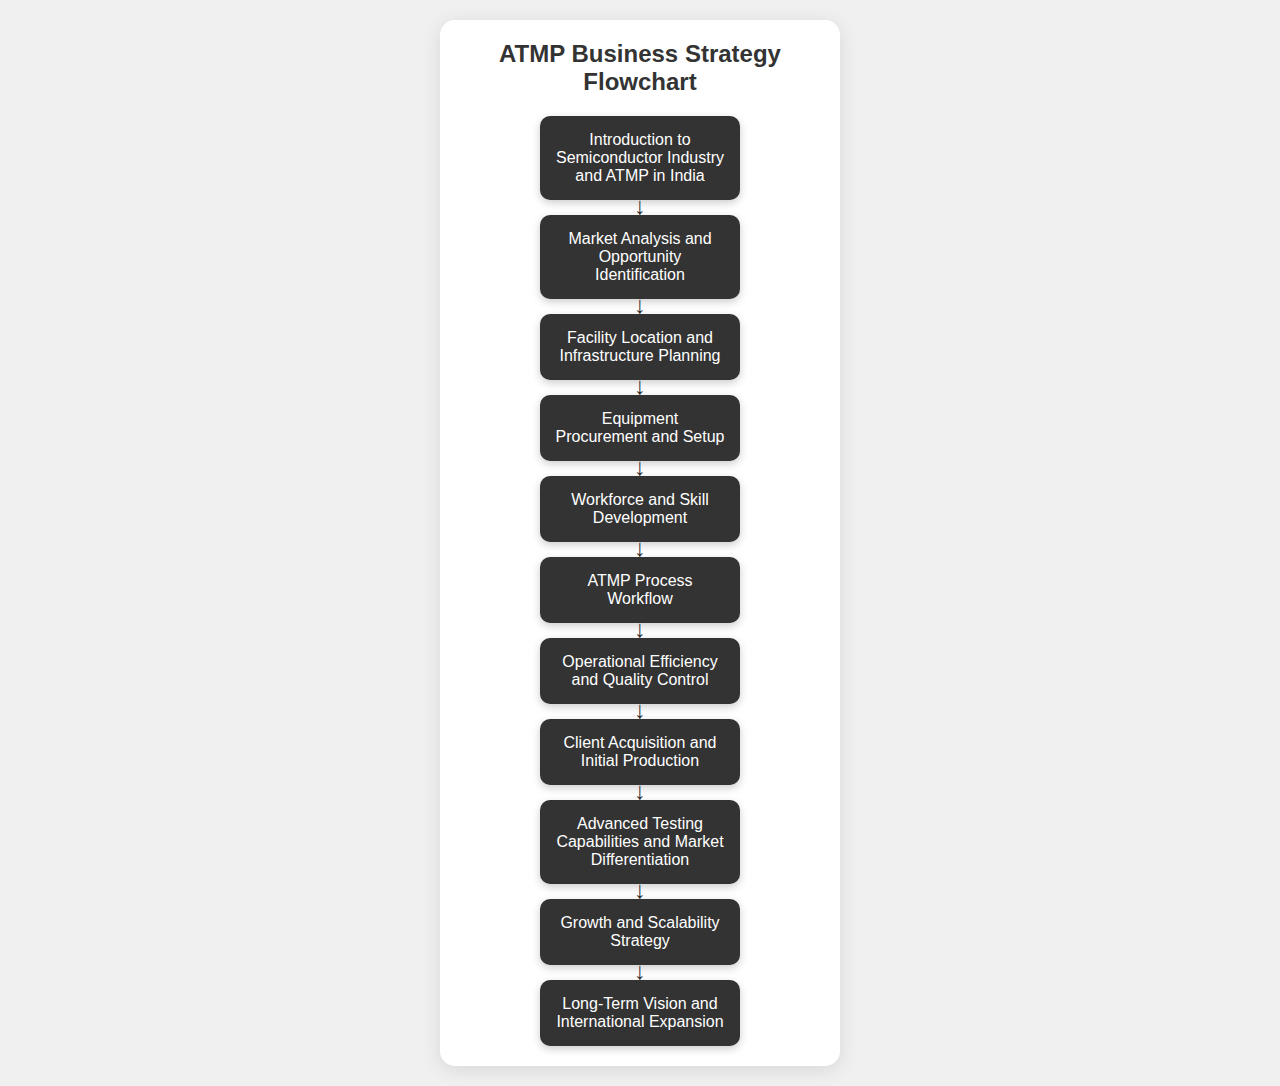
<file: index.html>
<!DOCTYPE html>
<html lang="en">
<head>
    <meta charset="UTF-8">
    <meta name="viewport" content="width=device-width, initial-scale=1.0">
    <title>ATMP Business Strategy Flowchart</title>
    <link rel="stylesheet" href="style.css">
</head>
<body>
    <div class="container">
        <h1>ATMP Business Strategy Flowchart</h1>
        <div class="flowchart">
            <a href="data/1.html" class="flow-button" title="Introduction to Semiconductor Industry and ATMP in India ">Introduction to Semiconductor Industry and ATMP in India</a>
            <a href="data/2.html" class="flow-button" title="Market Analysis and Opportunity Identification">Market Analysis and Opportunity Identification</a>
            <a href="data/3.html" class="flow-button" title="Facility Location and Infrastructure Planning">Facility Location and Infrastructure Planning</a>
            <a href="data/4.html" class="flow-button" title="Equipment Procurement and Setup">Equipment Procurement and Setup</a>
            <a href="data/5.html" class="flow-button" title="Workforce and Skill Development">Workforce and Skill Development</a>
            <a href="data/6.html" class="flow-button" title="ATMP Process Workflow">ATMP Process Workflow</a>
            <a href="data/7.html" class="flow-button" title="Operational Efficiency and Quality Control">Operational Efficiency and Quality Control</a>
            <a href="data/8.html" class="flow-button" title="Client Acquisition and Initial Production">Client Acquisition and Initial Production</a>
            <a href="data/9.html" class="flow-button" title="Advanced Testing Capabilities and Market Differentiation">Advanced Testing Capabilities and Market Differentiation</a>
            <a href="data/10.html" class="flow-button" title="Growth and Scalability Strategy">Growth and Scalability Strategy</a>
            <a href="data/11.html" class="flow-button" title="Long-Term Vision and International Expansion">Long-Term Vision and International Expansion</a>
        </div>
    </div>
</body>
</file>
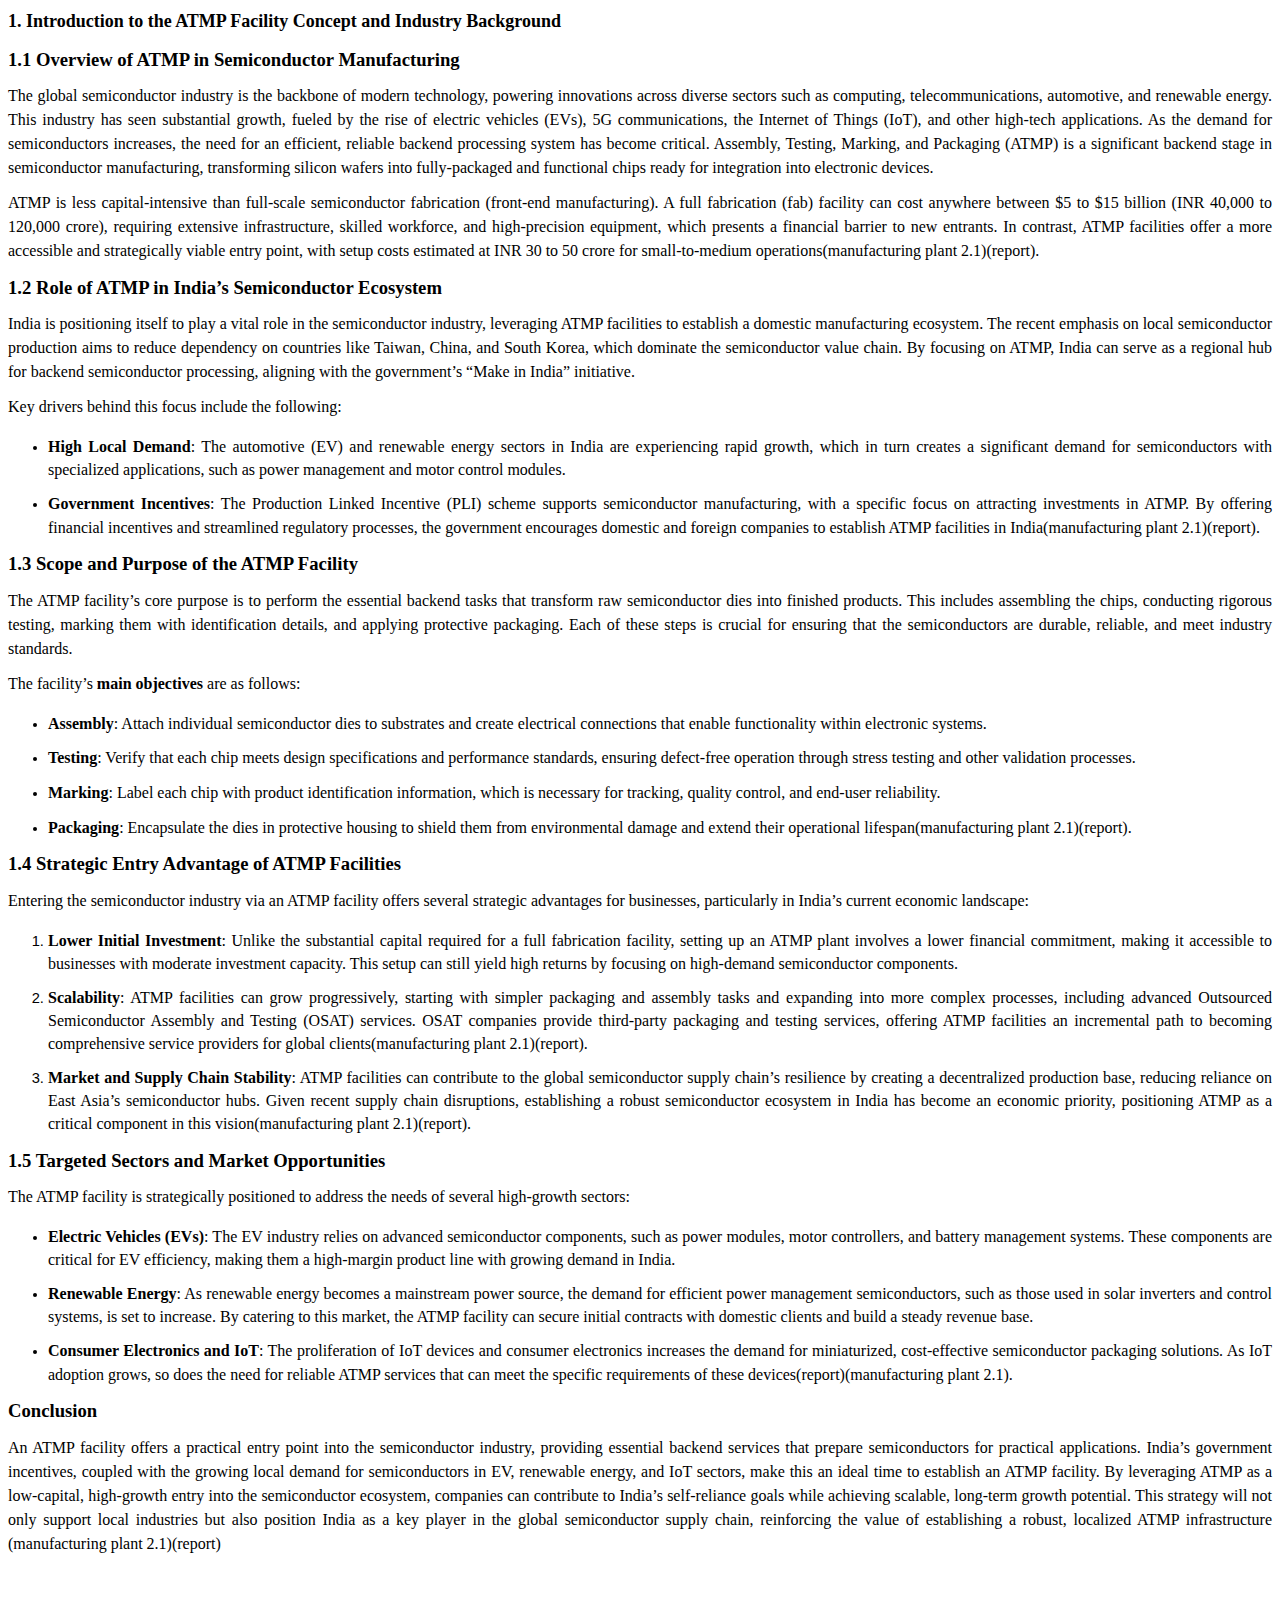
<file: data/1.html>
<html xmlns:v="urn:schemas-microsoft-com:vml"
xmlns:o="urn:schemas-microsoft-com:office:office"
xmlns:w="urn:schemas-microsoft-com:office:word"
xmlns:m="http://schemas.microsoft.com/office/2004/12/omml"
xmlns="http://www.w3.org/TR/REC-html40">

<head>
<meta http-equiv=Content-Type content="text/html; charset=windows-1252">
<meta name=ProgId content=Word.Document>
<meta name=Generator content="Microsoft Word 15">
<meta name=Originator content="Microsoft Word 15">
<link rel=File-List href="1_files/filelist.xml">
<!--[if gte mso 9]><xml>
 <o:DocumentProperties>
  <o:Author>Intel-PC</o:Author>
  <o:LastAuthor>Intel-PC</o:LastAuthor>
  <o:Revision>2</o:Revision>
  <o:TotalTime>1</o:TotalTime>
  <o:Created>2024-11-01T18:30:00Z</o:Created>
  <o:LastSaved>2024-11-01T18:30:00Z</o:LastSaved>
  <o:Pages>4</o:Pages>
  <o:Words>1052</o:Words>
  <o:Characters>5997</o:Characters>
  <o:Lines>49</o:Lines>
  <o:Paragraphs>14</o:Paragraphs>
  <o:CharactersWithSpaces>7035</o:CharactersWithSpaces>
  <o:Version>16.00</o:Version>
 </o:DocumentProperties>
 <o:OfficeDocumentSettings>
  <o:AllowPNG/>
 </o:OfficeDocumentSettings>
</xml><![endif]-->
<link rel=dataStoreItem href="1_files/item0001.xml"
target="1_files/props002.xml">
<link rel=themeData href="1_files/themedata.thmx">
<link rel=colorSchemeMapping href="1_files/colorschememapping.xml">
<!--[if gte mso 9]><xml>
 <w:WordDocument>
  <w:SpellingState>Clean</w:SpellingState>
  <w:GrammarState>Clean</w:GrammarState>
  <w:TrackMoves>false</w:TrackMoves>
  <w:TrackFormatting/>
  <w:PunctuationKerning/>
  <w:ValidateAgainstSchemas/>
  <w:SaveIfXMLInvalid>false</w:SaveIfXMLInvalid>
  <w:IgnoreMixedContent>false</w:IgnoreMixedContent>
  <w:AlwaysShowPlaceholderText>false</w:AlwaysShowPlaceholderText>
  <w:DoNotPromoteQF/>
  <w:LidThemeOther>EN-US</w:LidThemeOther>
  <w:LidThemeAsian>X-NONE</w:LidThemeAsian>
  <w:LidThemeComplexScript>AR-SA</w:LidThemeComplexScript>
  <w:Compatibility>
   <w:BreakWrappedTables/>
   <w:SnapToGridInCell/>
   <w:WrapTextWithPunct/>
   <w:UseAsianBreakRules/>
   <w:DontGrowAutofit/>
   <w:SplitPgBreakAndParaMark/>
   <w:EnableOpenTypeKerning/>
   <w:DontFlipMirrorIndents/>
   <w:OverrideTableStyleHps/>
  </w:Compatibility>
  <m:mathPr>
   <m:mathFont m:val="Cambria Math"/>
   <m:brkBin m:val="before"/>
   <m:brkBinSub m:val="&#45;-"/>
   <m:smallFrac m:val="off"/>
   <m:dispDef/>
   <m:lMargin m:val="0"/>
   <m:rMargin m:val="0"/>
   <m:defJc m:val="centerGroup"/>
   <m:wrapIndent m:val="1440"/>
   <m:intLim m:val="subSup"/>
   <m:naryLim m:val="undOvr"/>
  </m:mathPr></w:WordDocument>
</xml><![endif]--><!--[if gte mso 9]><xml>
 <w:LatentStyles DefLockedState="false" DefUnhideWhenUsed="false"
  DefSemiHidden="false" DefQFormat="false" DefPriority="99"
  LatentStyleCount="375">
  <w:LsdException Locked="false" Priority="0" QFormat="true" Name="Normal"/>
  <w:LsdException Locked="false" Priority="9" QFormat="true" Name="heading 1"/>
  <w:LsdException Locked="false" Priority="9" SemiHidden="true"
   UnhideWhenUsed="true" QFormat="true" Name="heading 2"/>
  <w:LsdException Locked="false" Priority="9" SemiHidden="true"
   UnhideWhenUsed="true" QFormat="true" Name="heading 3"/>
  <w:LsdException Locked="false" Priority="9" SemiHidden="true"
   UnhideWhenUsed="true" QFormat="true" Name="heading 4"/>
  <w:LsdException Locked="false" Priority="9" SemiHidden="true"
   UnhideWhenUsed="true" QFormat="true" Name="heading 5"/>
  <w:LsdException Locked="false" Priority="9" SemiHidden="true"
   UnhideWhenUsed="true" QFormat="true" Name="heading 6"/>
  <w:LsdException Locked="false" Priority="9" SemiHidden="true"
   UnhideWhenUsed="true" QFormat="true" Name="heading 7"/>
  <w:LsdException Locked="false" Priority="9" SemiHidden="true"
   UnhideWhenUsed="true" QFormat="true" Name="heading 8"/>
  <w:LsdException Locked="false" Priority="9" SemiHidden="true"
   UnhideWhenUsed="true" QFormat="true" Name="heading 9"/>
  <w:LsdException Locked="false" SemiHidden="true" UnhideWhenUsed="true"
   Name="index 1"/>
  <w:LsdException Locked="false" SemiHidden="true" UnhideWhenUsed="true"
   Name="index 2"/>
  <w:LsdException Locked="false" SemiHidden="true" UnhideWhenUsed="true"
   Name="index 3"/>
  <w:LsdException Locked="false" SemiHidden="true" UnhideWhenUsed="true"
   Name="index 4"/>
  <w:LsdException Locked="false" SemiHidden="true" UnhideWhenUsed="true"
   Name="index 5"/>
  <w:LsdException Locked="false" SemiHidden="true" UnhideWhenUsed="true"
   Name="index 6"/>
  <w:LsdException Locked="false" SemiHidden="true" UnhideWhenUsed="true"
   Name="index 7"/>
  <w:LsdException Locked="false" SemiHidden="true" UnhideWhenUsed="true"
   Name="index 8"/>
  <w:LsdException Locked="false" SemiHidden="true" UnhideWhenUsed="true"
   Name="index 9"/>
  <w:LsdException Locked="false" Priority="39" SemiHidden="true"
   UnhideWhenUsed="true" Name="toc 1"/>
  <w:LsdException Locked="false" Priority="39" SemiHidden="true"
   UnhideWhenUsed="true" Name="toc 2"/>
  <w:LsdException Locked="false" Priority="39" SemiHidden="true"
   UnhideWhenUsed="true" Name="toc 3"/>
  <w:LsdException Locked="false" Priority="39" SemiHidden="true"
   UnhideWhenUsed="true" Name="toc 4"/>
  <w:LsdException Locked="false" Priority="39" SemiHidden="true"
   UnhideWhenUsed="true" Name="toc 5"/>
  <w:LsdException Locked="false" Priority="39" SemiHidden="true"
   UnhideWhenUsed="true" Name="toc 6"/>
  <w:LsdException Locked="false" Priority="39" SemiHidden="true"
   UnhideWhenUsed="true" Name="toc 7"/>
  <w:LsdException Locked="false" Priority="39" SemiHidden="true"
   UnhideWhenUsed="true" Name="toc 8"/>
  <w:LsdException Locked="false" Priority="39" SemiHidden="true"
   UnhideWhenUsed="true" Name="toc 9"/>
  <w:LsdException Locked="false" SemiHidden="true" UnhideWhenUsed="true"
   Name="Normal Indent"/>
  <w:LsdException Locked="false" SemiHidden="true" UnhideWhenUsed="true"
   Name="footnote text"/>
  <w:LsdException Locked="false" SemiHidden="true" UnhideWhenUsed="true"
   Name="annotation text"/>
  <w:LsdException Locked="false" SemiHidden="true" UnhideWhenUsed="true"
   Name="header"/>
  <w:LsdException Locked="false" SemiHidden="true" UnhideWhenUsed="true"
   Name="footer"/>
  <w:LsdException Locked="false" SemiHidden="true" UnhideWhenUsed="true"
   Name="index heading"/>
  <w:LsdException Locked="false" Priority="35" SemiHidden="true"
   UnhideWhenUsed="true" QFormat="true" Name="caption"/>
  <w:LsdException Locked="false" SemiHidden="true" UnhideWhenUsed="true"
   Name="table of figures"/>
  <w:LsdException Locked="false" SemiHidden="true" UnhideWhenUsed="true"
   Name="envelope address"/>
  <w:LsdException Locked="false" SemiHidden="true" UnhideWhenUsed="true"
   Name="envelope return"/>
  <w:LsdException Locked="false" SemiHidden="true" UnhideWhenUsed="true"
   Name="footnote reference"/>
  <w:LsdException Locked="false" SemiHidden="true" UnhideWhenUsed="true"
   Name="annotation reference"/>
  <w:LsdException Locked="false" SemiHidden="true" UnhideWhenUsed="true"
   Name="line number"/>
  <w:LsdException Locked="false" SemiHidden="true" UnhideWhenUsed="true"
   Name="page number"/>
  <w:LsdException Locked="false" SemiHidden="true" UnhideWhenUsed="true"
   Name="endnote reference"/>
  <w:LsdException Locked="false" SemiHidden="true" UnhideWhenUsed="true"
   Name="endnote text"/>
  <w:LsdException Locked="false" SemiHidden="true" UnhideWhenUsed="true"
   Name="table of authorities"/>
  <w:LsdException Locked="false" SemiHidden="true" UnhideWhenUsed="true"
   Name="macro"/>
  <w:LsdException Locked="false" SemiHidden="true" UnhideWhenUsed="true"
   Name="toa heading"/>
  <w:LsdException Locked="false" SemiHidden="true" UnhideWhenUsed="true"
   Name="List"/>
  <w:LsdException Locked="false" SemiHidden="true" UnhideWhenUsed="true"
   Name="List Bullet"/>
  <w:LsdException Locked="false" SemiHidden="true" UnhideWhenUsed="true"
   Name="List Number"/>
  <w:LsdException Locked="false" SemiHidden="true" UnhideWhenUsed="true"
   Name="List 2"/>
  <w:LsdException Locked="false" SemiHidden="true" UnhideWhenUsed="true"
   Name="List 3"/>
  <w:LsdException Locked="false" SemiHidden="true" UnhideWhenUsed="true"
   Name="List 4"/>
  <w:LsdException Locked="false" SemiHidden="true" UnhideWhenUsed="true"
   Name="List 5"/>
  <w:LsdException Locked="false" SemiHidden="true" UnhideWhenUsed="true"
   Name="List Bullet 2"/>
  <w:LsdException Locked="false" SemiHidden="true" UnhideWhenUsed="true"
   Name="List Bullet 3"/>
  <w:LsdException Locked="false" SemiHidden="true" UnhideWhenUsed="true"
   Name="List Bullet 4"/>
  <w:LsdException Locked="false" SemiHidden="true" UnhideWhenUsed="true"
   Name="List Bullet 5"/>
  <w:LsdException Locked="false" SemiHidden="true" UnhideWhenUsed="true"
   Name="List Number 2"/>
  <w:LsdException Locked="false" SemiHidden="true" UnhideWhenUsed="true"
   Name="List Number 3"/>
  <w:LsdException Locked="false" SemiHidden="true" UnhideWhenUsed="true"
   Name="List Number 4"/>
  <w:LsdException Locked="false" SemiHidden="true" UnhideWhenUsed="true"
   Name="List Number 5"/>
  <w:LsdException Locked="false" Priority="10" QFormat="true" Name="Title"/>
  <w:LsdException Locked="false" SemiHidden="true" UnhideWhenUsed="true"
   Name="Closing"/>
  <w:LsdException Locked="false" SemiHidden="true" UnhideWhenUsed="true"
   Name="Signature"/>
  <w:LsdException Locked="false" Priority="1" SemiHidden="true"
   UnhideWhenUsed="true" Name="Default Paragraph Font"/>
  <w:LsdException Locked="false" SemiHidden="true" UnhideWhenUsed="true"
   Name="Body Text"/>
  <w:LsdException Locked="false" SemiHidden="true" UnhideWhenUsed="true"
   Name="Body Text Indent"/>
  <w:LsdException Locked="false" SemiHidden="true" UnhideWhenUsed="true"
   Name="List Continue"/>
  <w:LsdException Locked="false" SemiHidden="true" UnhideWhenUsed="true"
   Name="List Continue 2"/>
  <w:LsdException Locked="false" SemiHidden="true" UnhideWhenUsed="true"
   Name="List Continue 3"/>
  <w:LsdException Locked="false" SemiHidden="true" UnhideWhenUsed="true"
   Name="List Continue 4"/>
  <w:LsdException Locked="false" SemiHidden="true" UnhideWhenUsed="true"
   Name="List Continue 5"/>
  <w:LsdException Locked="false" SemiHidden="true" UnhideWhenUsed="true"
   Name="Message Header"/>
  <w:LsdException Locked="false" Priority="11" QFormat="true" Name="Subtitle"/>
  <w:LsdException Locked="false" SemiHidden="true" UnhideWhenUsed="true"
   Name="Salutation"/>
  <w:LsdException Locked="false" SemiHidden="true" UnhideWhenUsed="true"
   Name="Date"/>
  <w:LsdException Locked="false" SemiHidden="true" UnhideWhenUsed="true"
   Name="Body Text First Indent"/>
  <w:LsdException Locked="false" SemiHidden="true" UnhideWhenUsed="true"
   Name="Body Text First Indent 2"/>
  <w:LsdException Locked="false" SemiHidden="true" UnhideWhenUsed="true"
   Name="Note Heading"/>
  <w:LsdException Locked="false" SemiHidden="true" UnhideWhenUsed="true"
   Name="Body Text 2"/>
  <w:LsdException Locked="false" SemiHidden="true" UnhideWhenUsed="true"
   Name="Body Text 3"/>
  <w:LsdException Locked="false" SemiHidden="true" UnhideWhenUsed="true"
   Name="Body Text Indent 2"/>
  <w:LsdException Locked="false" SemiHidden="true" UnhideWhenUsed="true"
   Name="Body Text Indent 3"/>
  <w:LsdException Locked="false" SemiHidden="true" UnhideWhenUsed="true"
   Name="Block Text"/>
  <w:LsdException Locked="false" SemiHidden="true" UnhideWhenUsed="true"
   Name="Hyperlink"/>
  <w:LsdException Locked="false" SemiHidden="true" UnhideWhenUsed="true"
   Name="FollowedHyperlink"/>
  <w:LsdException Locked="false" Priority="22" QFormat="true" Name="Strong"/>
  <w:LsdException Locked="false" Priority="20" QFormat="true" Name="Emphasis"/>
  <w:LsdException Locked="false" SemiHidden="true" UnhideWhenUsed="true"
   Name="Document Map"/>
  <w:LsdException Locked="false" SemiHidden="true" UnhideWhenUsed="true"
   Name="Plain Text"/>
  <w:LsdException Locked="false" SemiHidden="true" UnhideWhenUsed="true"
   Name="E-mail Signature"/>
  <w:LsdException Locked="false" SemiHidden="true" UnhideWhenUsed="true"
   Name="HTML Top of Form"/>
  <w:LsdException Locked="false" SemiHidden="true" UnhideWhenUsed="true"
   Name="HTML Bottom of Form"/>
  <w:LsdException Locked="false" SemiHidden="true" UnhideWhenUsed="true"
   Name="Normal (Web)"/>
  <w:LsdException Locked="false" SemiHidden="true" UnhideWhenUsed="true"
   Name="HTML Acronym"/>
  <w:LsdException Locked="false" SemiHidden="true" UnhideWhenUsed="true"
   Name="HTML Address"/>
  <w:LsdException Locked="false" SemiHidden="true" UnhideWhenUsed="true"
   Name="HTML Cite"/>
  <w:LsdException Locked="false" SemiHidden="true" UnhideWhenUsed="true"
   Name="HTML Code"/>
  <w:LsdException Locked="false" SemiHidden="true" UnhideWhenUsed="true"
   Name="HTML Definition"/>
  <w:LsdException Locked="false" SemiHidden="true" UnhideWhenUsed="true"
   Name="HTML Keyboard"/>
  <w:LsdException Locked="false" SemiHidden="true" UnhideWhenUsed="true"
   Name="HTML Preformatted"/>
  <w:LsdException Locked="false" SemiHidden="true" UnhideWhenUsed="true"
   Name="HTML Sample"/>
  <w:LsdException Locked="false" SemiHidden="true" UnhideWhenUsed="true"
   Name="HTML Typewriter"/>
  <w:LsdException Locked="false" SemiHidden="true" UnhideWhenUsed="true"
   Name="HTML Variable"/>
  <w:LsdException Locked="false" SemiHidden="true" UnhideWhenUsed="true"
   Name="Normal Table"/>
  <w:LsdException Locked="false" SemiHidden="true" UnhideWhenUsed="true"
   Name="annotation subject"/>
  <w:LsdException Locked="false" SemiHidden="true" UnhideWhenUsed="true"
   Name="No List"/>
  <w:LsdException Locked="false" SemiHidden="true" UnhideWhenUsed="true"
   Name="Outline List 1"/>
  <w:LsdException Locked="false" SemiHidden="true" UnhideWhenUsed="true"
   Name="Outline List 2"/>
  <w:LsdException Locked="false" SemiHidden="true" UnhideWhenUsed="true"
   Name="Outline List 3"/>
  <w:LsdException Locked="false" SemiHidden="true" UnhideWhenUsed="true"
   Name="Table Simple 1"/>
  <w:LsdException Locked="false" SemiHidden="true" UnhideWhenUsed="true"
   Name="Table Simple 2"/>
  <w:LsdException Locked="false" SemiHidden="true" UnhideWhenUsed="true"
   Name="Table Simple 3"/>
  <w:LsdException Locked="false" SemiHidden="true" UnhideWhenUsed="true"
   Name="Table Classic 1"/>
  <w:LsdException Locked="false" SemiHidden="true" UnhideWhenUsed="true"
   Name="Table Classic 2"/>
  <w:LsdException Locked="false" SemiHidden="true" UnhideWhenUsed="true"
   Name="Table Classic 3"/>
  <w:LsdException Locked="false" SemiHidden="true" UnhideWhenUsed="true"
   Name="Table Classic 4"/>
  <w:LsdException Locked="false" SemiHidden="true" UnhideWhenUsed="true"
   Name="Table Colorful 1"/>
  <w:LsdException Locked="false" SemiHidden="true" UnhideWhenUsed="true"
   Name="Table Colorful 2"/>
  <w:LsdException Locked="false" SemiHidden="true" UnhideWhenUsed="true"
   Name="Table Colorful 3"/>
  <w:LsdException Locked="false" SemiHidden="true" UnhideWhenUsed="true"
   Name="Table Columns 1"/>
  <w:LsdException Locked="false" SemiHidden="true" UnhideWhenUsed="true"
   Name="Table Columns 2"/>
  <w:LsdException Locked="false" SemiHidden="true" UnhideWhenUsed="true"
   Name="Table Columns 3"/>
  <w:LsdException Locked="false" SemiHidden="true" UnhideWhenUsed="true"
   Name="Table Columns 4"/>
  <w:LsdException Locked="false" SemiHidden="true" UnhideWhenUsed="true"
   Name="Table Columns 5"/>
  <w:LsdException Locked="false" SemiHidden="true" UnhideWhenUsed="true"
   Name="Table Grid 1"/>
  <w:LsdException Locked="false" SemiHidden="true" UnhideWhenUsed="true"
   Name="Table Grid 2"/>
  <w:LsdException Locked="false" SemiHidden="true" UnhideWhenUsed="true"
   Name="Table Grid 3"/>
  <w:LsdException Locked="false" SemiHidden="true" UnhideWhenUsed="true"
   Name="Table Grid 4"/>
  <w:LsdException Locked="false" SemiHidden="true" UnhideWhenUsed="true"
   Name="Table Grid 5"/>
  <w:LsdException Locked="false" SemiHidden="true" UnhideWhenUsed="true"
   Name="Table Grid 6"/>
  <w:LsdException Locked="false" SemiHidden="true" UnhideWhenUsed="true"
   Name="Table Grid 7"/>
  <w:LsdException Locked="false" SemiHidden="true" UnhideWhenUsed="true"
   Name="Table Grid 8"/>
  <w:LsdException Locked="false" SemiHidden="true" UnhideWhenUsed="true"
   Name="Table List 1"/>
  <w:LsdException Locked="false" SemiHidden="true" UnhideWhenUsed="true"
   Name="Table List 2"/>
  <w:LsdException Locked="false" SemiHidden="true" UnhideWhenUsed="true"
   Name="Table List 3"/>
  <w:LsdException Locked="false" SemiHidden="true" UnhideWhenUsed="true"
   Name="Table List 4"/>
  <w:LsdException Locked="false" SemiHidden="true" UnhideWhenUsed="true"
   Name="Table List 5"/>
  <w:LsdException Locked="false" SemiHidden="true" UnhideWhenUsed="true"
   Name="Table List 6"/>
  <w:LsdException Locked="false" SemiHidden="true" UnhideWhenUsed="true"
   Name="Table List 7"/>
  <w:LsdException Locked="false" SemiHidden="true" UnhideWhenUsed="true"
   Name="Table List 8"/>
  <w:LsdException Locked="false" SemiHidden="true" UnhideWhenUsed="true"
   Name="Table 3D effects 1"/>
  <w:LsdException Locked="false" SemiHidden="true" UnhideWhenUsed="true"
   Name="Table 3D effects 2"/>
  <w:LsdException Locked="false" SemiHidden="true" UnhideWhenUsed="true"
   Name="Table 3D effects 3"/>
  <w:LsdException Locked="false" SemiHidden="true" UnhideWhenUsed="true"
   Name="Table Contemporary"/>
  <w:LsdException Locked="false" SemiHidden="true" UnhideWhenUsed="true"
   Name="Table Elegant"/>
  <w:LsdException Locked="false" SemiHidden="true" UnhideWhenUsed="true"
   Name="Table Professional"/>
  <w:LsdException Locked="false" SemiHidden="true" UnhideWhenUsed="true"
   Name="Table Subtle 1"/>
  <w:LsdException Locked="false" SemiHidden="true" UnhideWhenUsed="true"
   Name="Table Subtle 2"/>
  <w:LsdException Locked="false" SemiHidden="true" UnhideWhenUsed="true"
   Name="Table Web 1"/>
  <w:LsdException Locked="false" SemiHidden="true" UnhideWhenUsed="true"
   Name="Table Web 2"/>
  <w:LsdException Locked="false" SemiHidden="true" UnhideWhenUsed="true"
   Name="Table Web 3"/>
  <w:LsdException Locked="false" SemiHidden="true" UnhideWhenUsed="true"
   Name="Balloon Text"/>
  <w:LsdException Locked="false" Priority="39" Name="Table Grid"/>
  <w:LsdException Locked="false" SemiHidden="true" UnhideWhenUsed="true"
   Name="Table Theme"/>
  <w:LsdException Locked="false" SemiHidden="true" Name="Placeholder Text"/>
  <w:LsdException Locked="false" Priority="1" QFormat="true" Name="No Spacing"/>
  <w:LsdException Locked="false" Priority="60" Name="Light Shading"/>
  <w:LsdException Locked="false" Priority="61" Name="Light List"/>
  <w:LsdException Locked="false" Priority="62" Name="Light Grid"/>
  <w:LsdException Locked="false" Priority="63" Name="Medium Shading 1"/>
  <w:LsdException Locked="false" Priority="64" Name="Medium Shading 2"/>
  <w:LsdException Locked="false" Priority="65" Name="Medium List 1"/>
  <w:LsdException Locked="false" Priority="66" Name="Medium List 2"/>
  <w:LsdException Locked="false" Priority="67" Name="Medium Grid 1"/>
  <w:LsdException Locked="false" Priority="68" Name="Medium Grid 2"/>
  <w:LsdException Locked="false" Priority="69" Name="Medium Grid 3"/>
  <w:LsdException Locked="false" Priority="70" Name="Dark List"/>
  <w:LsdException Locked="false" Priority="71" Name="Colorful Shading"/>
  <w:LsdException Locked="false" Priority="72" Name="Colorful List"/>
  <w:LsdException Locked="false" Priority="73" Name="Colorful Grid"/>
  <w:LsdException Locked="false" Priority="60" Name="Light Shading Accent 1"/>
  <w:LsdException Locked="false" Priority="61" Name="Light List Accent 1"/>
  <w:LsdException Locked="false" Priority="62" Name="Light Grid Accent 1"/>
  <w:LsdException Locked="false" Priority="63" Name="Medium Shading 1 Accent 1"/>
  <w:LsdException Locked="false" Priority="64" Name="Medium Shading 2 Accent 1"/>
  <w:LsdException Locked="false" Priority="65" Name="Medium List 1 Accent 1"/>
  <w:LsdException Locked="false" SemiHidden="true" Name="Revision"/>
  <w:LsdException Locked="false" Priority="34" QFormat="true"
   Name="List Paragraph"/>
  <w:LsdException Locked="false" Priority="29" QFormat="true" Name="Quote"/>
  <w:LsdException Locked="false" Priority="30" QFormat="true"
   Name="Intense Quote"/>
  <w:LsdException Locked="false" Priority="66" Name="Medium List 2 Accent 1"/>
  <w:LsdException Locked="false" Priority="67" Name="Medium Grid 1 Accent 1"/>
  <w:LsdException Locked="false" Priority="68" Name="Medium Grid 2 Accent 1"/>
  <w:LsdException Locked="false" Priority="69" Name="Medium Grid 3 Accent 1"/>
  <w:LsdException Locked="false" Priority="70" Name="Dark List Accent 1"/>
  <w:LsdException Locked="false" Priority="71" Name="Colorful Shading Accent 1"/>
  <w:LsdException Locked="false" Priority="72" Name="Colorful List Accent 1"/>
  <w:LsdException Locked="false" Priority="73" Name="Colorful Grid Accent 1"/>
  <w:LsdException Locked="false" Priority="60" Name="Light Shading Accent 2"/>
  <w:LsdException Locked="false" Priority="61" Name="Light List Accent 2"/>
  <w:LsdException Locked="false" Priority="62" Name="Light Grid Accent 2"/>
  <w:LsdException Locked="false" Priority="63" Name="Medium Shading 1 Accent 2"/>
  <w:LsdException Locked="false" Priority="64" Name="Medium Shading 2 Accent 2"/>
  <w:LsdException Locked="false" Priority="65" Name="Medium List 1 Accent 2"/>
  <w:LsdException Locked="false" Priority="66" Name="Medium List 2 Accent 2"/>
  <w:LsdException Locked="false" Priority="67" Name="Medium Grid 1 Accent 2"/>
  <w:LsdException Locked="false" Priority="68" Name="Medium Grid 2 Accent 2"/>
  <w:LsdException Locked="false" Priority="69" Name="Medium Grid 3 Accent 2"/>
  <w:LsdException Locked="false" Priority="70" Name="Dark List Accent 2"/>
  <w:LsdException Locked="false" Priority="71" Name="Colorful Shading Accent 2"/>
  <w:LsdException Locked="false" Priority="72" Name="Colorful List Accent 2"/>
  <w:LsdException Locked="false" Priority="73" Name="Colorful Grid Accent 2"/>
  <w:LsdException Locked="false" Priority="60" Name="Light Shading Accent 3"/>
  <w:LsdException Locked="false" Priority="61" Name="Light List Accent 3"/>
  <w:LsdException Locked="false" Priority="62" Name="Light Grid Accent 3"/>
  <w:LsdException Locked="false" Priority="63" Name="Medium Shading 1 Accent 3"/>
  <w:LsdException Locked="false" Priority="64" Name="Medium Shading 2 Accent 3"/>
  <w:LsdException Locked="false" Priority="65" Name="Medium List 1 Accent 3"/>
  <w:LsdException Locked="false" Priority="66" Name="Medium List 2 Accent 3"/>
  <w:LsdException Locked="false" Priority="67" Name="Medium Grid 1 Accent 3"/>
  <w:LsdException Locked="false" Priority="68" Name="Medium Grid 2 Accent 3"/>
  <w:LsdException Locked="false" Priority="69" Name="Medium Grid 3 Accent 3"/>
  <w:LsdException Locked="false" Priority="70" Name="Dark List Accent 3"/>
  <w:LsdException Locked="false" Priority="71" Name="Colorful Shading Accent 3"/>
  <w:LsdException Locked="false" Priority="72" Name="Colorful List Accent 3"/>
  <w:LsdException Locked="false" Priority="73" Name="Colorful Grid Accent 3"/>
  <w:LsdException Locked="false" Priority="60" Name="Light Shading Accent 4"/>
  <w:LsdException Locked="false" Priority="61" Name="Light List Accent 4"/>
  <w:LsdException Locked="false" Priority="62" Name="Light Grid Accent 4"/>
  <w:LsdException Locked="false" Priority="63" Name="Medium Shading 1 Accent 4"/>
  <w:LsdException Locked="false" Priority="64" Name="Medium Shading 2 Accent 4"/>
  <w:LsdException Locked="false" Priority="65" Name="Medium List 1 Accent 4"/>
  <w:LsdException Locked="false" Priority="66" Name="Medium List 2 Accent 4"/>
  <w:LsdException Locked="false" Priority="67" Name="Medium Grid 1 Accent 4"/>
  <w:LsdException Locked="false" Priority="68" Name="Medium Grid 2 Accent 4"/>
  <w:LsdException Locked="false" Priority="69" Name="Medium Grid 3 Accent 4"/>
  <w:LsdException Locked="false" Priority="70" Name="Dark List Accent 4"/>
  <w:LsdException Locked="false" Priority="71" Name="Colorful Shading Accent 4"/>
  <w:LsdException Locked="false" Priority="72" Name="Colorful List Accent 4"/>
  <w:LsdException Locked="false" Priority="73" Name="Colorful Grid Accent 4"/>
  <w:LsdException Locked="false" Priority="60" Name="Light Shading Accent 5"/>
  <w:LsdException Locked="false" Priority="61" Name="Light List Accent 5"/>
  <w:LsdException Locked="false" Priority="62" Name="Light Grid Accent 5"/>
  <w:LsdException Locked="false" Priority="63" Name="Medium Shading 1 Accent 5"/>
  <w:LsdException Locked="false" Priority="64" Name="Medium Shading 2 Accent 5"/>
  <w:LsdException Locked="false" Priority="65" Name="Medium List 1 Accent 5"/>
  <w:LsdException Locked="false" Priority="66" Name="Medium List 2 Accent 5"/>
  <w:LsdException Locked="false" Priority="67" Name="Medium Grid 1 Accent 5"/>
  <w:LsdException Locked="false" Priority="68" Name="Medium Grid 2 Accent 5"/>
  <w:LsdException Locked="false" Priority="69" Name="Medium Grid 3 Accent 5"/>
  <w:LsdException Locked="false" Priority="70" Name="Dark List Accent 5"/>
  <w:LsdException Locked="false" Priority="71" Name="Colorful Shading Accent 5"/>
  <w:LsdException Locked="false" Priority="72" Name="Colorful List Accent 5"/>
  <w:LsdException Locked="false" Priority="73" Name="Colorful Grid Accent 5"/>
  <w:LsdException Locked="false" Priority="60" Name="Light Shading Accent 6"/>
  <w:LsdException Locked="false" Priority="61" Name="Light List Accent 6"/>
  <w:LsdException Locked="false" Priority="62" Name="Light Grid Accent 6"/>
  <w:LsdException Locked="false" Priority="63" Name="Medium Shading 1 Accent 6"/>
  <w:LsdException Locked="false" Priority="64" Name="Medium Shading 2 Accent 6"/>
  <w:LsdException Locked="false" Priority="65" Name="Medium List 1 Accent 6"/>
  <w:LsdException Locked="false" Priority="66" Name="Medium List 2 Accent 6"/>
  <w:LsdException Locked="false" Priority="67" Name="Medium Grid 1 Accent 6"/>
  <w:LsdException Locked="false" Priority="68" Name="Medium Grid 2 Accent 6"/>
  <w:LsdException Locked="false" Priority="69" Name="Medium Grid 3 Accent 6"/>
  <w:LsdException Locked="false" Priority="70" Name="Dark List Accent 6"/>
  <w:LsdException Locked="false" Priority="71" Name="Colorful Shading Accent 6"/>
  <w:LsdException Locked="false" Priority="72" Name="Colorful List Accent 6"/>
  <w:LsdException Locked="false" Priority="73" Name="Colorful Grid Accent 6"/>
  <w:LsdException Locked="false" Priority="19" QFormat="true"
   Name="Subtle Emphasis"/>
  <w:LsdException Locked="false" Priority="21" QFormat="true"
   Name="Intense Emphasis"/>
  <w:LsdException Locked="false" Priority="31" QFormat="true"
   Name="Subtle Reference"/>
  <w:LsdException Locked="false" Priority="32" QFormat="true"
   Name="Intense Reference"/>
  <w:LsdException Locked="false" Priority="33" QFormat="true" Name="Book Title"/>
  <w:LsdException Locked="false" Priority="37" SemiHidden="true"
   UnhideWhenUsed="true" Name="Bibliography"/>
  <w:LsdException Locked="false" Priority="39" SemiHidden="true"
   UnhideWhenUsed="true" QFormat="true" Name="TOC Heading"/>
  <w:LsdException Locked="false" Priority="41" Name="Plain Table 1"/>
  <w:LsdException Locked="false" Priority="42" Name="Plain Table 2"/>
  <w:LsdException Locked="false" Priority="43" Name="Plain Table 3"/>
  <w:LsdException Locked="false" Priority="44" Name="Plain Table 4"/>
  <w:LsdException Locked="false" Priority="45" Name="Plain Table 5"/>
  <w:LsdException Locked="false" Priority="40" Name="Grid Table Light"/>
  <w:LsdException Locked="false" Priority="46" Name="Grid Table 1 Light"/>
  <w:LsdException Locked="false" Priority="47" Name="Grid Table 2"/>
  <w:LsdException Locked="false" Priority="48" Name="Grid Table 3"/>
  <w:LsdException Locked="false" Priority="49" Name="Grid Table 4"/>
  <w:LsdException Locked="false" Priority="50" Name="Grid Table 5 Dark"/>
  <w:LsdException Locked="false" Priority="51" Name="Grid Table 6 Colorful"/>
  <w:LsdException Locked="false" Priority="52" Name="Grid Table 7 Colorful"/>
  <w:LsdException Locked="false" Priority="46"
   Name="Grid Table 1 Light Accent 1"/>
  <w:LsdException Locked="false" Priority="47" Name="Grid Table 2 Accent 1"/>
  <w:LsdException Locked="false" Priority="48" Name="Grid Table 3 Accent 1"/>
  <w:LsdException Locked="false" Priority="49" Name="Grid Table 4 Accent 1"/>
  <w:LsdException Locked="false" Priority="50" Name="Grid Table 5 Dark Accent 1"/>
  <w:LsdException Locked="false" Priority="51"
   Name="Grid Table 6 Colorful Accent 1"/>
  <w:LsdException Locked="false" Priority="52"
   Name="Grid Table 7 Colorful Accent 1"/>
  <w:LsdException Locked="false" Priority="46"
   Name="Grid Table 1 Light Accent 2"/>
  <w:LsdException Locked="false" Priority="47" Name="Grid Table 2 Accent 2"/>
  <w:LsdException Locked="false" Priority="48" Name="Grid Table 3 Accent 2"/>
  <w:LsdException Locked="false" Priority="49" Name="Grid Table 4 Accent 2"/>
  <w:LsdException Locked="false" Priority="50" Name="Grid Table 5 Dark Accent 2"/>
  <w:LsdException Locked="false" Priority="51"
   Name="Grid Table 6 Colorful Accent 2"/>
  <w:LsdException Locked="false" Priority="52"
   Name="Grid Table 7 Colorful Accent 2"/>
  <w:LsdException Locked="false" Priority="46"
   Name="Grid Table 1 Light Accent 3"/>
  <w:LsdException Locked="false" Priority="47" Name="Grid Table 2 Accent 3"/>
  <w:LsdException Locked="false" Priority="48" Name="Grid Table 3 Accent 3"/>
  <w:LsdException Locked="false" Priority="49" Name="Grid Table 4 Accent 3"/>
  <w:LsdException Locked="false" Priority="50" Name="Grid Table 5 Dark Accent 3"/>
  <w:LsdException Locked="false" Priority="51"
   Name="Grid Table 6 Colorful Accent 3"/>
  <w:LsdException Locked="false" Priority="52"
   Name="Grid Table 7 Colorful Accent 3"/>
  <w:LsdException Locked="false" Priority="46"
   Name="Grid Table 1 Light Accent 4"/>
  <w:LsdException Locked="false" Priority="47" Name="Grid Table 2 Accent 4"/>
  <w:LsdException Locked="false" Priority="48" Name="Grid Table 3 Accent 4"/>
  <w:LsdException Locked="false" Priority="49" Name="Grid Table 4 Accent 4"/>
  <w:LsdException Locked="false" Priority="50" Name="Grid Table 5 Dark Accent 4"/>
  <w:LsdException Locked="false" Priority="51"
   Name="Grid Table 6 Colorful Accent 4"/>
  <w:LsdException Locked="false" Priority="52"
   Name="Grid Table 7 Colorful Accent 4"/>
  <w:LsdException Locked="false" Priority="46"
   Name="Grid Table 1 Light Accent 5"/>
  <w:LsdException Locked="false" Priority="47" Name="Grid Table 2 Accent 5"/>
  <w:LsdException Locked="false" Priority="48" Name="Grid Table 3 Accent 5"/>
  <w:LsdException Locked="false" Priority="49" Name="Grid Table 4 Accent 5"/>
  <w:LsdException Locked="false" Priority="50" Name="Grid Table 5 Dark Accent 5"/>
  <w:LsdException Locked="false" Priority="51"
   Name="Grid Table 6 Colorful Accent 5"/>
  <w:LsdException Locked="false" Priority="52"
   Name="Grid Table 7 Colorful Accent 5"/>
  <w:LsdException Locked="false" Priority="46"
   Name="Grid Table 1 Light Accent 6"/>
  <w:LsdException Locked="false" Priority="47" Name="Grid Table 2 Accent 6"/>
  <w:LsdException Locked="false" Priority="48" Name="Grid Table 3 Accent 6"/>
  <w:LsdException Locked="false" Priority="49" Name="Grid Table 4 Accent 6"/>
  <w:LsdException Locked="false" Priority="50" Name="Grid Table 5 Dark Accent 6"/>
  <w:LsdException Locked="false" Priority="51"
   Name="Grid Table 6 Colorful Accent 6"/>
  <w:LsdException Locked="false" Priority="52"
   Name="Grid Table 7 Colorful Accent 6"/>
  <w:LsdException Locked="false" Priority="46" Name="List Table 1 Light"/>
  <w:LsdException Locked="false" Priority="47" Name="List Table 2"/>
  <w:LsdException Locked="false" Priority="48" Name="List Table 3"/>
  <w:LsdException Locked="false" Priority="49" Name="List Table 4"/>
  <w:LsdException Locked="false" Priority="50" Name="List Table 5 Dark"/>
  <w:LsdException Locked="false" Priority="51" Name="List Table 6 Colorful"/>
  <w:LsdException Locked="false" Priority="52" Name="List Table 7 Colorful"/>
  <w:LsdException Locked="false" Priority="46"
   Name="List Table 1 Light Accent 1"/>
  <w:LsdException Locked="false" Priority="47" Name="List Table 2 Accent 1"/>
  <w:LsdException Locked="false" Priority="48" Name="List Table 3 Accent 1"/>
  <w:LsdException Locked="false" Priority="49" Name="List Table 4 Accent 1"/>
  <w:LsdException Locked="false" Priority="50" Name="List Table 5 Dark Accent 1"/>
  <w:LsdException Locked="false" Priority="51"
   Name="List Table 6 Colorful Accent 1"/>
  <w:LsdException Locked="false" Priority="52"
   Name="List Table 7 Colorful Accent 1"/>
  <w:LsdException Locked="false" Priority="46"
   Name="List Table 1 Light Accent 2"/>
  <w:LsdException Locked="false" Priority="47" Name="List Table 2 Accent 2"/>
  <w:LsdException Locked="false" Priority="48" Name="List Table 3 Accent 2"/>
  <w:LsdException Locked="false" Priority="49" Name="List Table 4 Accent 2"/>
  <w:LsdException Locked="false" Priority="50" Name="List Table 5 Dark Accent 2"/>
  <w:LsdException Locked="false" Priority="51"
   Name="List Table 6 Colorful Accent 2"/>
  <w:LsdException Locked="false" Priority="52"
   Name="List Table 7 Colorful Accent 2"/>
  <w:LsdException Locked="false" Priority="46"
   Name="List Table 1 Light Accent 3"/>
  <w:LsdException Locked="false" Priority="47" Name="List Table 2 Accent 3"/>
  <w:LsdException Locked="false" Priority="48" Name="List Table 3 Accent 3"/>
  <w:LsdException Locked="false" Priority="49" Name="List Table 4 Accent 3"/>
  <w:LsdException Locked="false" Priority="50" Name="List Table 5 Dark Accent 3"/>
  <w:LsdException Locked="false" Priority="51"
   Name="List Table 6 Colorful Accent 3"/>
  <w:LsdException Locked="false" Priority="52"
   Name="List Table 7 Colorful Accent 3"/>
  <w:LsdException Locked="false" Priority="46"
   Name="List Table 1 Light Accent 4"/>
  <w:LsdException Locked="false" Priority="47" Name="List Table 2 Accent 4"/>
  <w:LsdException Locked="false" Priority="48" Name="List Table 3 Accent 4"/>
  <w:LsdException Locked="false" Priority="49" Name="List Table 4 Accent 4"/>
  <w:LsdException Locked="false" Priority="50" Name="List Table 5 Dark Accent 4"/>
  <w:LsdException Locked="false" Priority="51"
   Name="List Table 6 Colorful Accent 4"/>
  <w:LsdException Locked="false" Priority="52"
   Name="List Table 7 Colorful Accent 4"/>
  <w:LsdException Locked="false" Priority="46"
   Name="List Table 1 Light Accent 5"/>
  <w:LsdException Locked="false" Priority="47" Name="List Table 2 Accent 5"/>
  <w:LsdException Locked="false" Priority="48" Name="List Table 3 Accent 5"/>
  <w:LsdException Locked="false" Priority="49" Name="List Table 4 Accent 5"/>
  <w:LsdException Locked="false" Priority="50" Name="List Table 5 Dark Accent 5"/>
  <w:LsdException Locked="false" Priority="51"
   Name="List Table 6 Colorful Accent 5"/>
  <w:LsdException Locked="false" Priority="52"
   Name="List Table 7 Colorful Accent 5"/>
  <w:LsdException Locked="false" Priority="46"
   Name="List Table 1 Light Accent 6"/>
  <w:LsdException Locked="false" Priority="47" Name="List Table 2 Accent 6"/>
  <w:LsdException Locked="false" Priority="48" Name="List Table 3 Accent 6"/>
  <w:LsdException Locked="false" Priority="49" Name="List Table 4 Accent 6"/>
  <w:LsdException Locked="false" Priority="50" Name="List Table 5 Dark Accent 6"/>
  <w:LsdException Locked="false" Priority="51"
   Name="List Table 6 Colorful Accent 6"/>
  <w:LsdException Locked="false" Priority="52"
   Name="List Table 7 Colorful Accent 6"/>
  <w:LsdException Locked="false" SemiHidden="true" UnhideWhenUsed="true"
   Name="Mention"/>
  <w:LsdException Locked="false" SemiHidden="true" UnhideWhenUsed="true"
   Name="Smart Hyperlink"/>
  <w:LsdException Locked="false" SemiHidden="true" UnhideWhenUsed="true"
   Name="Hashtag"/>
  <w:LsdException Locked="false" SemiHidden="true" UnhideWhenUsed="true"
   Name="Unresolved Mention"/>
 </w:LatentStyles>
</xml><![endif]-->
<style>
<!--
 /* Font Definitions */
 @font-face
	{font-family:Wingdings;
	panose-1:5 0 0 0 0 0 0 0 0 0;
	mso-font-charset:2;
	mso-generic-font-family:auto;
	mso-font-pitch:variable;
	mso-font-signature:0 268435456 0 0 -2147483648 0;}
@font-face
	{font-family:"Cambria Math";
	panose-1:2 4 5 3 5 4 6 3 2 4;
	mso-font-charset:0;
	mso-generic-font-family:roman;
	mso-font-pitch:variable;
	mso-font-signature:3 0 0 0 1 0;}
@font-face
	{font-family:Calibri;
	panose-1:2 15 5 2 2 2 4 3 2 4;
	mso-font-charset:0;
	mso-generic-font-family:swiss;
	mso-font-pitch:variable;
	mso-font-signature:-536859905 1073786111 1 0 511 0;}
 /* Style Definitions */
 p.MsoNormal, li.MsoNormal, div.MsoNormal
	{mso-style-unhide:no;
	mso-style-qformat:yes;
	mso-style-parent:"";
	margin-top:0cm;
	margin-right:0cm;
	margin-bottom:8.0pt;
	margin-left:0cm;
	line-height:107%;
	mso-pagination:widow-orphan;
	font-size:11.0pt;
	font-family:"Calibri",sans-serif;
	mso-ascii-font-family:Calibri;
	mso-ascii-theme-font:minor-latin;
	mso-fareast-font-family:Calibri;
	mso-fareast-theme-font:minor-latin;
	mso-hansi-font-family:Calibri;
	mso-hansi-theme-font:minor-latin;
	mso-bidi-font-family:Arial;
	mso-bidi-theme-font:minor-bidi;
	mso-font-kerning:1.0pt;
	mso-ligatures:standardcontextual;}
span.GramE
	{mso-style-name:"";
	mso-gram-e:yes;}
.MsoChpDefault
	{mso-style-type:export-only;
	mso-default-props:yes;
	font-family:"Calibri",sans-serif;
	mso-ascii-font-family:Calibri;
	mso-ascii-theme-font:minor-latin;
	mso-fareast-font-family:Calibri;
	mso-fareast-theme-font:minor-latin;
	mso-hansi-font-family:Calibri;
	mso-hansi-theme-font:minor-latin;
	mso-bidi-font-family:Arial;
	mso-bidi-theme-font:minor-bidi;
	mso-font-kerning:1.0pt;
	mso-ligatures:standardcontextual;}
.MsoPapDefault
	{mso-style-type:export-only;
	margin-bottom:8.0pt;
	line-height:107%;}
@page WordSection1
	{size:841.9pt 595.3pt;
	mso-page-orientation:landscape;
	margin:72.0pt 72.0pt 72.0pt 72.0pt;
	mso-header-margin:36.0pt;
	mso-footer-margin:36.0pt;
	mso-paper-source:0;}
div.WordSection1
	{page:WordSection1;}
 /* List Definitions */
 @list l0
	{mso-list-id:82917552;
	mso-list-template-ids:-330812596;}
@list l0:level1
	{mso-level-number-format:bullet;
	mso-level-text:\F0B7;
	mso-level-tab-stop:36.0pt;
	mso-level-number-position:left;
	text-indent:-18.0pt;
	mso-ansi-font-size:10.0pt;
	font-family:Symbol;}
@list l0:level2
	{mso-level-number-format:bullet;
	mso-level-text:o;
	mso-level-tab-stop:72.0pt;
	mso-level-number-position:left;
	text-indent:-18.0pt;
	mso-ansi-font-size:10.0pt;
	font-family:"Courier New";
	mso-bidi-font-family:"Times New Roman";}
@list l0:level3
	{mso-level-number-format:bullet;
	mso-level-text:\F0A7;
	mso-level-tab-stop:108.0pt;
	mso-level-number-position:left;
	text-indent:-18.0pt;
	mso-ansi-font-size:10.0pt;
	font-family:Wingdings;}
@list l0:level4
	{mso-level-number-format:bullet;
	mso-level-text:\F0A7;
	mso-level-tab-stop:144.0pt;
	mso-level-number-position:left;
	text-indent:-18.0pt;
	mso-ansi-font-size:10.0pt;
	font-family:Wingdings;}
@list l0:level5
	{mso-level-number-format:bullet;
	mso-level-text:\F0A7;
	mso-level-tab-stop:180.0pt;
	mso-level-number-position:left;
	text-indent:-18.0pt;
	mso-ansi-font-size:10.0pt;
	font-family:Wingdings;}
@list l0:level6
	{mso-level-number-format:bullet;
	mso-level-text:\F0A7;
	mso-level-tab-stop:216.0pt;
	mso-level-number-position:left;
	text-indent:-18.0pt;
	mso-ansi-font-size:10.0pt;
	font-family:Wingdings;}
@list l0:level7
	{mso-level-number-format:bullet;
	mso-level-text:\F0A7;
	mso-level-tab-stop:252.0pt;
	mso-level-number-position:left;
	text-indent:-18.0pt;
	mso-ansi-font-size:10.0pt;
	font-family:Wingdings;}
@list l0:level8
	{mso-level-number-format:bullet;
	mso-level-text:\F0A7;
	mso-level-tab-stop:288.0pt;
	mso-level-number-position:left;
	text-indent:-18.0pt;
	mso-ansi-font-size:10.0pt;
	font-family:Wingdings;}
@list l0:level9
	{mso-level-number-format:bullet;
	mso-level-text:\F0A7;
	mso-level-tab-stop:324.0pt;
	mso-level-number-position:left;
	text-indent:-18.0pt;
	mso-ansi-font-size:10.0pt;
	font-family:Wingdings;}
@list l1
	{mso-list-id:530339458;
	mso-list-template-ids:233607100;}
@list l1:level1
	{mso-level-tab-stop:36.0pt;
	mso-level-number-position:left;
	text-indent:-18.0pt;}
@list l1:level2
	{mso-level-tab-stop:72.0pt;
	mso-level-number-position:left;
	text-indent:-18.0pt;}
@list l1:level3
	{mso-level-tab-stop:108.0pt;
	mso-level-number-position:left;
	text-indent:-18.0pt;}
@list l1:level4
	{mso-level-tab-stop:144.0pt;
	mso-level-number-position:left;
	text-indent:-18.0pt;}
@list l1:level5
	{mso-level-tab-stop:180.0pt;
	mso-level-number-position:left;
	text-indent:-18.0pt;}
@list l1:level6
	{mso-level-tab-stop:216.0pt;
	mso-level-number-position:left;
	text-indent:-18.0pt;}
@list l1:level7
	{mso-level-tab-stop:252.0pt;
	mso-level-number-position:left;
	text-indent:-18.0pt;}
@list l1:level8
	{mso-level-tab-stop:288.0pt;
	mso-level-number-position:left;
	text-indent:-18.0pt;}
@list l1:level9
	{mso-level-tab-stop:324.0pt;
	mso-level-number-position:left;
	text-indent:-18.0pt;}
@list l2
	{mso-list-id:968171574;
	mso-list-template-ids:-171694172;}
@list l2:level1
	{mso-level-number-format:bullet;
	mso-level-text:\F0B7;
	mso-level-tab-stop:36.0pt;
	mso-level-number-position:left;
	text-indent:-18.0pt;
	mso-ansi-font-size:10.0pt;
	font-family:Symbol;}
@list l2:level2
	{mso-level-number-format:bullet;
	mso-level-text:o;
	mso-level-tab-stop:72.0pt;
	mso-level-number-position:left;
	text-indent:-18.0pt;
	mso-ansi-font-size:10.0pt;
	font-family:"Courier New";
	mso-bidi-font-family:"Times New Roman";}
@list l2:level3
	{mso-level-number-format:bullet;
	mso-level-text:\F0A7;
	mso-level-tab-stop:108.0pt;
	mso-level-number-position:left;
	text-indent:-18.0pt;
	mso-ansi-font-size:10.0pt;
	font-family:Wingdings;}
@list l2:level4
	{mso-level-number-format:bullet;
	mso-level-text:\F0A7;
	mso-level-tab-stop:144.0pt;
	mso-level-number-position:left;
	text-indent:-18.0pt;
	mso-ansi-font-size:10.0pt;
	font-family:Wingdings;}
@list l2:level5
	{mso-level-number-format:bullet;
	mso-level-text:\F0A7;
	mso-level-tab-stop:180.0pt;
	mso-level-number-position:left;
	text-indent:-18.0pt;
	mso-ansi-font-size:10.0pt;
	font-family:Wingdings;}
@list l2:level6
	{mso-level-number-format:bullet;
	mso-level-text:\F0A7;
	mso-level-tab-stop:216.0pt;
	mso-level-number-position:left;
	text-indent:-18.0pt;
	mso-ansi-font-size:10.0pt;
	font-family:Wingdings;}
@list l2:level7
	{mso-level-number-format:bullet;
	mso-level-text:\F0A7;
	mso-level-tab-stop:252.0pt;
	mso-level-number-position:left;
	text-indent:-18.0pt;
	mso-ansi-font-size:10.0pt;
	font-family:Wingdings;}
@list l2:level8
	{mso-level-number-format:bullet;
	mso-level-text:\F0A7;
	mso-level-tab-stop:288.0pt;
	mso-level-number-position:left;
	text-indent:-18.0pt;
	mso-ansi-font-size:10.0pt;
	font-family:Wingdings;}
@list l2:level9
	{mso-level-number-format:bullet;
	mso-level-text:\F0A7;
	mso-level-tab-stop:324.0pt;
	mso-level-number-position:left;
	text-indent:-18.0pt;
	mso-ansi-font-size:10.0pt;
	font-family:Wingdings;}
@list l3
	{mso-list-id:1082334120;
	mso-list-template-ids:1108626702;}
@list l3:level1
	{mso-level-number-format:bullet;
	mso-level-text:\F0B7;
	mso-level-tab-stop:36.0pt;
	mso-level-number-position:left;
	text-indent:-18.0pt;
	mso-ansi-font-size:10.0pt;
	font-family:Symbol;}
@list l3:level2
	{mso-level-number-format:bullet;
	mso-level-text:o;
	mso-level-tab-stop:72.0pt;
	mso-level-number-position:left;
	text-indent:-18.0pt;
	mso-ansi-font-size:10.0pt;
	font-family:"Courier New";
	mso-bidi-font-family:"Times New Roman";}
@list l3:level3
	{mso-level-number-format:bullet;
	mso-level-text:\F0A7;
	mso-level-tab-stop:108.0pt;
	mso-level-number-position:left;
	text-indent:-18.0pt;
	mso-ansi-font-size:10.0pt;
	font-family:Wingdings;}
@list l3:level4
	{mso-level-number-format:bullet;
	mso-level-text:\F0A7;
	mso-level-tab-stop:144.0pt;
	mso-level-number-position:left;
	text-indent:-18.0pt;
	mso-ansi-font-size:10.0pt;
	font-family:Wingdings;}
@list l3:level5
	{mso-level-number-format:bullet;
	mso-level-text:\F0A7;
	mso-level-tab-stop:180.0pt;
	mso-level-number-position:left;
	text-indent:-18.0pt;
	mso-ansi-font-size:10.0pt;
	font-family:Wingdings;}
@list l3:level6
	{mso-level-number-format:bullet;
	mso-level-text:\F0A7;
	mso-level-tab-stop:216.0pt;
	mso-level-number-position:left;
	text-indent:-18.0pt;
	mso-ansi-font-size:10.0pt;
	font-family:Wingdings;}
@list l3:level7
	{mso-level-number-format:bullet;
	mso-level-text:\F0A7;
	mso-level-tab-stop:252.0pt;
	mso-level-number-position:left;
	text-indent:-18.0pt;
	mso-ansi-font-size:10.0pt;
	font-family:Wingdings;}
@list l3:level8
	{mso-level-number-format:bullet;
	mso-level-text:\F0A7;
	mso-level-tab-stop:288.0pt;
	mso-level-number-position:left;
	text-indent:-18.0pt;
	mso-ansi-font-size:10.0pt;
	font-family:Wingdings;}
@list l3:level9
	{mso-level-number-format:bullet;
	mso-level-text:\F0A7;
	mso-level-tab-stop:324.0pt;
	mso-level-number-position:left;
	text-indent:-18.0pt;
	mso-ansi-font-size:10.0pt;
	font-family:Wingdings;}
ol
	{margin-bottom:0cm;}
ul
	{margin-bottom:0cm;}
-->
</style>
<!--[if gte mso 10]>
<style>
 /* Style Definitions */
 table.MsoNormalTable
	{mso-style-name:"Table Normal";
	mso-tstyle-rowband-size:0;
	mso-tstyle-colband-size:0;
	mso-style-noshow:yes;
	mso-style-priority:99;
	mso-style-parent:"";
	mso-padding-alt:0cm 5.4pt 0cm 5.4pt;
	mso-para-margin-top:0cm;
	mso-para-margin-right:0cm;
	mso-para-margin-bottom:8.0pt;
	mso-para-margin-left:0cm;
	line-height:107%;
	mso-pagination:widow-orphan;
	font-size:11.0pt;
	font-family:"Calibri",sans-serif;
	mso-ascii-font-family:Calibri;
	mso-ascii-theme-font:minor-latin;
	mso-hansi-font-family:Calibri;
	mso-hansi-theme-font:minor-latin;
	mso-bidi-font-family:Arial;
	mso-bidi-theme-font:minor-bidi;
	mso-font-kerning:1.0pt;
	mso-ligatures:standardcontextual;}
</style>
<![endif]--><!--[if gte mso 9]><xml>
 <o:shapedefaults v:ext="edit" spidmax="1026"/>
</xml><![endif]--><!--[if gte mso 9]><xml>
 <o:shapelayout v:ext="edit">
  <o:idmap v:ext="edit" data="1"/>
 </o:shapelayout></xml><![endif]-->
</head>

<body lang=EN-US style='tab-interval:36.0pt'>

<div class=WordSection1>

<p class=MsoNormal style='mso-margin-top-alt:auto;mso-margin-bottom-alt:auto;
text-align:justify;line-height:150%;mso-outline-level:3'><b><span
style='font-size:13.5pt;line-height:150%;font-family:"Times New Roman",serif;
mso-fareast-font-family:"Times New Roman";mso-font-kerning:0pt;mso-ligatures:
none'>1. Introduction to the ATMP Facility Concept and Industry Background<o:p></o:p></span></b></p>

<p class=MsoNormal style='mso-margin-top-alt:auto;mso-margin-bottom-alt:auto;
text-align:justify;line-height:150%;mso-outline-level:4'><b><span
style='font-size:14.0pt;line-height:150%;font-family:"Times New Roman",serif;
mso-fareast-font-family:"Times New Roman";mso-font-kerning:0pt;mso-ligatures:
none'>1.1 Overview of ATMP in Semiconductor Manufacturing<o:p></o:p></span></b></p>

<p class=MsoNormal style='mso-margin-top-alt:auto;mso-margin-bottom-alt:auto;
text-align:justify;line-height:150%'><span style='font-size:12.0pt;line-height:
150%;font-family:"Times New Roman",serif;mso-fareast-font-family:"Times New Roman";
mso-font-kerning:0pt;mso-ligatures:none'>The global semiconductor industry is
the backbone of modern technology, powering innovations across diverse sectors
such as computing, telecommunications, automotive, and renewable energy. This
industry has seen substantial growth, fueled by the rise of electric vehicles
(EVs), 5G communications, the Internet of Things (IoT), and other high-tech
applications. As the demand for semiconductors increases, the need for an
efficient, reliable backend processing system has become critical. Assembly,
Testing, Marking, and Packaging (ATMP) is a significant backend stage in
semiconductor manufacturing, transforming silicon wafers into fully-packaged
and functional chips ready for integration into electronic devices.<o:p></o:p></span></p>

<p class=MsoNormal style='mso-margin-top-alt:auto;mso-margin-bottom-alt:auto;
text-align:justify;line-height:150%'><span style='font-size:12.0pt;line-height:
150%;font-family:"Times New Roman",serif;mso-fareast-font-family:"Times New Roman";
mso-font-kerning:0pt;mso-ligatures:none'>ATMP is less capital-intensive than
full-scale semiconductor fabrication (front-end manufacturing). A full
fabrication (fab) facility can cost anywhere between $5 to $15 billion (INR
40,000 to 120,000 crore), requiring extensive infrastructure, skilled
workforce, and high-precision equipment, which presents a financial barrier to
new entrants. In contrast, ATMP facilities offer a more accessible and
strategically viable entry point, with setup costs estimated at INR 30 to 50
crore for small-to-medium <span class=GramE>operations&#8203;(</span>manufacturing
plant 2.1)&#8203;(report).<o:p></o:p></span></p>

<p class=MsoNormal style='mso-margin-top-alt:auto;mso-margin-bottom-alt:auto;
text-align:justify;line-height:150%;mso-outline-level:4'><b><span
style='font-size:14.0pt;line-height:150%;font-family:"Times New Roman",serif;
mso-fareast-font-family:"Times New Roman";mso-font-kerning:0pt;mso-ligatures:
none'>1.2 Role of ATMP in India�s Semiconductor Ecosystem<o:p></o:p></span></b></p>

<p class=MsoNormal style='mso-margin-top-alt:auto;mso-margin-bottom-alt:auto;
text-align:justify;line-height:150%'><span style='font-size:12.0pt;line-height:
150%;font-family:"Times New Roman",serif;mso-fareast-font-family:"Times New Roman";
mso-font-kerning:0pt;mso-ligatures:none'>India is positioning itself to play a
vital role in the semiconductor industry, leveraging ATMP facilities to
establish a domestic manufacturing ecosystem. The recent emphasis on local
semiconductor production aims to reduce dependency on countries like Taiwan,
China, and South Korea, which dominate the semiconductor value chain. By
focusing on ATMP, India can serve as a regional hub for backend semiconductor
processing, aligning with the government�s �Make in India� initiative.<o:p></o:p></span></p>

<p class=MsoNormal style='mso-margin-top-alt:auto;mso-margin-bottom-alt:auto;
text-align:justify;line-height:150%'><span style='font-size:12.0pt;line-height:
150%;font-family:"Times New Roman",serif;mso-fareast-font-family:"Times New Roman";
mso-font-kerning:0pt;mso-ligatures:none'>Key drivers behind this focus include
the following:<o:p></o:p></span></p>

<ul type=disc>
 <li class=MsoNormal style='mso-margin-top-alt:auto;mso-margin-bottom-alt:auto;
     text-align:justify;line-height:150%;mso-list:l0 level1 lfo1;tab-stops:
     list 36.0pt'><b><span style='font-size:12.0pt;line-height:150%;font-family:
     "Times New Roman",serif;mso-fareast-font-family:"Times New Roman";
     mso-font-kerning:0pt;mso-ligatures:none'>High Local Demand</span></b><span
     style='font-size:12.0pt;line-height:150%;font-family:"Times New Roman",serif;
     mso-fareast-font-family:"Times New Roman";mso-font-kerning:0pt;mso-ligatures:
     none'>: The automotive (EV) and renewable energy sectors in India are
     experiencing rapid growth, which in turn creates a significant demand for
     semiconductors with specialized applications, such as power management and
     motor control modules.<o:p></o:p></span></li>
 <li class=MsoNormal style='mso-margin-top-alt:auto;mso-margin-bottom-alt:auto;
     text-align:justify;line-height:150%;mso-list:l0 level1 lfo1;tab-stops:
     list 36.0pt'><b><span style='font-size:12.0pt;line-height:150%;font-family:
     "Times New Roman",serif;mso-fareast-font-family:"Times New Roman";
     mso-font-kerning:0pt;mso-ligatures:none'>Government Incentives</span></b><span
     style='font-size:12.0pt;line-height:150%;font-family:"Times New Roman",serif;
     mso-fareast-font-family:"Times New Roman";mso-font-kerning:0pt;mso-ligatures:
     none'>: The Production Linked Incentive (PLI) scheme supports
     semiconductor manufacturing, with a specific focus on attracting
     investments in ATMP. By offering financial incentives and streamlined
     regulatory processes, the government encourages domestic and foreign
     companies to establish ATMP facilities in <span class=GramE>India&#8203;(</span>manufacturing
     plant 2.1)&#8203;(report).<o:p></o:p></span></li>
</ul>

<p class=MsoNormal style='mso-margin-top-alt:auto;mso-margin-bottom-alt:auto;
text-align:justify;line-height:150%;mso-outline-level:4'><b><span
style='font-size:14.0pt;line-height:150%;font-family:"Times New Roman",serif;
mso-fareast-font-family:"Times New Roman";mso-font-kerning:0pt;mso-ligatures:
none'>1.3 Scope and Purpose of the ATMP Facility<o:p></o:p></span></b></p>

<p class=MsoNormal style='mso-margin-top-alt:auto;mso-margin-bottom-alt:auto;
text-align:justify;line-height:150%'><span style='font-size:12.0pt;line-height:
150%;font-family:"Times New Roman",serif;mso-fareast-font-family:"Times New Roman";
mso-font-kerning:0pt;mso-ligatures:none'>The ATMP facility�s core purpose is to
perform the essential backend tasks that transform raw semiconductor dies into
finished products. This includes assembling the chips, conducting rigorous
testing, marking them with identification details, and applying protective
packaging. Each of these steps is crucial for ensuring that the semiconductors
are durable, reliable, and meet industry standards.<o:p></o:p></span></p>

<p class=MsoNormal style='mso-margin-top-alt:auto;mso-margin-bottom-alt:auto;
text-align:justify;line-height:150%'><span style='font-size:12.0pt;line-height:
150%;font-family:"Times New Roman",serif;mso-fareast-font-family:"Times New Roman";
mso-font-kerning:0pt;mso-ligatures:none'>The facility�s <b>main objectives</b>
are as follows:<o:p></o:p></span></p>

<ul type=disc>
 <li class=MsoNormal style='mso-margin-top-alt:auto;mso-margin-bottom-alt:auto;
     text-align:justify;line-height:150%;mso-list:l2 level1 lfo2;tab-stops:
     list 36.0pt'><b><span style='font-size:12.0pt;line-height:150%;font-family:
     "Times New Roman",serif;mso-fareast-font-family:"Times New Roman";
     mso-font-kerning:0pt;mso-ligatures:none'>Assembly</span></b><span
     style='font-size:12.0pt;line-height:150%;font-family:"Times New Roman",serif;
     mso-fareast-font-family:"Times New Roman";mso-font-kerning:0pt;mso-ligatures:
     none'>: Attach individual semiconductor dies to substrates and create
     electrical connections that enable functionality within electronic
     systems.<o:p></o:p></span></li>
 <li class=MsoNormal style='mso-margin-top-alt:auto;mso-margin-bottom-alt:auto;
     text-align:justify;line-height:150%;mso-list:l2 level1 lfo2;tab-stops:
     list 36.0pt'><b><span style='font-size:12.0pt;line-height:150%;font-family:
     "Times New Roman",serif;mso-fareast-font-family:"Times New Roman";
     mso-font-kerning:0pt;mso-ligatures:none'>Testing</span></b><span
     style='font-size:12.0pt;line-height:150%;font-family:"Times New Roman",serif;
     mso-fareast-font-family:"Times New Roman";mso-font-kerning:0pt;mso-ligatures:
     none'>: Verify that each chip meets design specifications and performance
     standards, ensuring defect-free operation through stress testing and other
     validation processes.<o:p></o:p></span></li>
 <li class=MsoNormal style='mso-margin-top-alt:auto;mso-margin-bottom-alt:auto;
     text-align:justify;line-height:150%;mso-list:l2 level1 lfo2;tab-stops:
     list 36.0pt'><b><span style='font-size:12.0pt;line-height:150%;font-family:
     "Times New Roman",serif;mso-fareast-font-family:"Times New Roman";
     mso-font-kerning:0pt;mso-ligatures:none'>Marking</span></b><span
     style='font-size:12.0pt;line-height:150%;font-family:"Times New Roman",serif;
     mso-fareast-font-family:"Times New Roman";mso-font-kerning:0pt;mso-ligatures:
     none'>: Label each chip with product identification information, which is
     necessary for tracking, quality control, and end-user reliability.<o:p></o:p></span></li>
 <li class=MsoNormal style='mso-margin-top-alt:auto;mso-margin-bottom-alt:auto;
     text-align:justify;line-height:150%;mso-list:l2 level1 lfo2;tab-stops:
     list 36.0pt'><b><span style='font-size:12.0pt;line-height:150%;font-family:
     "Times New Roman",serif;mso-fareast-font-family:"Times New Roman";
     mso-font-kerning:0pt;mso-ligatures:none'>Packaging</span></b><span
     style='font-size:12.0pt;line-height:150%;font-family:"Times New Roman",serif;
     mso-fareast-font-family:"Times New Roman";mso-font-kerning:0pt;mso-ligatures:
     none'>: Encapsulate the dies in protective housing to shield them from
     environmental damage and extend their operational <span class=GramE>lifespan&#8203;(</span>manufacturing
     plant 2.1)&#8203;(report).<o:p></o:p></span></li>
</ul>

<p class=MsoNormal style='mso-margin-top-alt:auto;mso-margin-bottom-alt:auto;
text-align:justify;line-height:150%;mso-outline-level:4'><b><span
style='font-size:14.0pt;line-height:150%;font-family:"Times New Roman",serif;
mso-fareast-font-family:"Times New Roman";mso-font-kerning:0pt;mso-ligatures:
none'>1.4 Strategic Entry Advantage of ATMP Facilities<o:p></o:p></span></b></p>

<p class=MsoNormal style='mso-margin-top-alt:auto;mso-margin-bottom-alt:auto;
text-align:justify;line-height:150%'><span style='font-size:12.0pt;line-height:
150%;font-family:"Times New Roman",serif;mso-fareast-font-family:"Times New Roman";
mso-font-kerning:0pt;mso-ligatures:none'>Entering the semiconductor industry
via an ATMP facility offers several strategic advantages for businesses,
particularly in India�s current economic landscape:<o:p></o:p></span></p>

<ol start=1 type=1>
 <li class=MsoNormal style='mso-margin-top-alt:auto;mso-margin-bottom-alt:auto;
     text-align:justify;line-height:150%;mso-list:l1 level1 lfo3;tab-stops:
     list 36.0pt'><b><span style='font-size:12.0pt;line-height:150%;font-family:
     "Times New Roman",serif;mso-fareast-font-family:"Times New Roman";
     mso-font-kerning:0pt;mso-ligatures:none'>Lower Initial Investment</span></b><span
     style='font-size:12.0pt;line-height:150%;font-family:"Times New Roman",serif;
     mso-fareast-font-family:"Times New Roman";mso-font-kerning:0pt;mso-ligatures:
     none'>: Unlike the substantial capital required for a full fabrication
     facility, setting up an ATMP plant involves a lower financial commitment,
     making it accessible to businesses with moderate investment capacity. This
     setup can still yield high returns by focusing on high-demand
     semiconductor components.<o:p></o:p></span></li>
 <li class=MsoNormal style='mso-margin-top-alt:auto;mso-margin-bottom-alt:auto;
     text-align:justify;line-height:150%;mso-list:l1 level1 lfo3;tab-stops:
     list 36.0pt'><b><span style='font-size:12.0pt;line-height:150%;font-family:
     "Times New Roman",serif;mso-fareast-font-family:"Times New Roman";
     mso-font-kerning:0pt;mso-ligatures:none'>Scalability</span></b><span
     style='font-size:12.0pt;line-height:150%;font-family:"Times New Roman",serif;
     mso-fareast-font-family:"Times New Roman";mso-font-kerning:0pt;mso-ligatures:
     none'>: ATMP facilities can grow progressively, starting with simpler
     packaging and assembly tasks and expanding into more complex processes,
     including advanced Outsourced Semiconductor Assembly and Testing (OSAT)
     services. OSAT companies provide third-party packaging and testing
     services, offering ATMP facilities an incremental path to becoming
     comprehensive service providers for global <span class=GramE>clients&#8203;(</span>manufacturing
     plant 2.1)&#8203;(report).<o:p></o:p></span></li>
 <li class=MsoNormal style='mso-margin-top-alt:auto;mso-margin-bottom-alt:auto;
     text-align:justify;line-height:150%;mso-list:l1 level1 lfo3;tab-stops:
     list 36.0pt'><b><span style='font-size:12.0pt;line-height:150%;font-family:
     "Times New Roman",serif;mso-fareast-font-family:"Times New Roman";
     mso-font-kerning:0pt;mso-ligatures:none'>Market and Supply Chain Stability</span></b><span
     style='font-size:12.0pt;line-height:150%;font-family:"Times New Roman",serif;
     mso-fareast-font-family:"Times New Roman";mso-font-kerning:0pt;mso-ligatures:
     none'>: ATMP facilities can contribute to the global semiconductor supply
     chain�s resilience by creating a decentralized production base, reducing
     reliance on East Asia�s semiconductor hubs. Given recent supply chain
     disruptions, establishing a robust semiconductor ecosystem in India has
     become an economic priority, positioning ATMP as a critical component in
     this <span class=GramE>vision&#8203;(</span>manufacturing plant
     2.1)&#8203;(report).<o:p></o:p></span></li>
</ol>

<p class=MsoNormal style='mso-margin-top-alt:auto;mso-margin-bottom-alt:auto;
text-align:justify;line-height:150%;mso-outline-level:4'><b><span
style='font-size:14.0pt;line-height:150%;font-family:"Times New Roman",serif;
mso-fareast-font-family:"Times New Roman";mso-font-kerning:0pt;mso-ligatures:
none'>1.5 Targeted Sectors and Market Opportunities<o:p></o:p></span></b></p>

<p class=MsoNormal style='mso-margin-top-alt:auto;mso-margin-bottom-alt:auto;
text-align:justify;line-height:150%'><span style='font-size:12.0pt;line-height:
150%;font-family:"Times New Roman",serif;mso-fareast-font-family:"Times New Roman";
mso-font-kerning:0pt;mso-ligatures:none'>The ATMP facility is strategically
positioned to address the needs of several high-growth sectors:<o:p></o:p></span></p>

<ul type=disc>
 <li class=MsoNormal style='mso-margin-top-alt:auto;mso-margin-bottom-alt:auto;
     text-align:justify;line-height:150%;mso-list:l3 level1 lfo4;tab-stops:
     list 36.0pt'><b><span style='font-size:12.0pt;line-height:150%;font-family:
     "Times New Roman",serif;mso-fareast-font-family:"Times New Roman";
     mso-font-kerning:0pt;mso-ligatures:none'>Electric Vehicles (EVs)</span></b><span
     style='font-size:12.0pt;line-height:150%;font-family:"Times New Roman",serif;
     mso-fareast-font-family:"Times New Roman";mso-font-kerning:0pt;mso-ligatures:
     none'>: The EV industry relies on advanced semiconductor components, such
     as power modules, motor controllers, and battery management systems. These
     components are critical for EV efficiency, making them a high-margin
     product line with growing demand in India.<o:p></o:p></span></li>
 <li class=MsoNormal style='mso-margin-top-alt:auto;mso-margin-bottom-alt:auto;
     text-align:justify;line-height:150%;mso-list:l3 level1 lfo4;tab-stops:
     list 36.0pt'><b><span style='font-size:12.0pt;line-height:150%;font-family:
     "Times New Roman",serif;mso-fareast-font-family:"Times New Roman";
     mso-font-kerning:0pt;mso-ligatures:none'>Renewable Energy</span></b><span
     style='font-size:12.0pt;line-height:150%;font-family:"Times New Roman",serif;
     mso-fareast-font-family:"Times New Roman";mso-font-kerning:0pt;mso-ligatures:
     none'>: As renewable energy becomes a mainstream power source, the demand
     for efficient power management semiconductors, such as those used in solar
     inverters and control systems, is set to increase. By catering to this
     market, the ATMP facility can secure initial contracts with domestic
     clients and build a steady revenue base.<o:p></o:p></span></li>
 <li class=MsoNormal style='mso-margin-top-alt:auto;mso-margin-bottom-alt:auto;
     text-align:justify;line-height:150%;mso-list:l3 level1 lfo4;tab-stops:
     list 36.0pt'><b><span style='font-size:12.0pt;line-height:150%;font-family:
     "Times New Roman",serif;mso-fareast-font-family:"Times New Roman";
     mso-font-kerning:0pt;mso-ligatures:none'>Consumer Electronics and IoT</span></b><span
     style='font-size:12.0pt;line-height:150%;font-family:"Times New Roman",serif;
     mso-fareast-font-family:"Times New Roman";mso-font-kerning:0pt;mso-ligatures:
     none'>: The proliferation of IoT devices and consumer electronics
     increases the demand for miniaturized, cost-effective semiconductor
     packaging solutions. As IoT adoption grows, so does the need for reliable
     ATMP services that can meet the specific requirements of these
     devices&#8203;(report)<span class=GramE>&#8203;(</span>manufacturing plant
     2.1).<o:p></o:p></span></li>
</ul>

<p class=MsoNormal style='mso-margin-top-alt:auto;mso-margin-bottom-alt:auto;
text-align:justify;line-height:150%;mso-outline-level:3'><b><span
style='font-size:14.0pt;line-height:150%;font-family:"Times New Roman",serif;
mso-fareast-font-family:"Times New Roman";mso-font-kerning:0pt;mso-ligatures:
none'>Conclusion<o:p></o:p></span></b></p>

<p class=MsoNormal style='mso-margin-top-alt:auto;mso-margin-bottom-alt:auto;
text-align:justify;line-height:150%'><span style='font-size:12.0pt;line-height:
150%;font-family:"Times New Roman",serif;mso-fareast-font-family:"Times New Roman";
mso-font-kerning:0pt;mso-ligatures:none'>An ATMP facility offers a practical
entry point into the semiconductor industry, providing essential backend
services that prepare semiconductors for practical applications. India�s
government incentives, coupled with the growing local demand for semiconductors
in EV, renewable energy, and IoT sectors, make this an ideal time to establish
an ATMP facility. By leveraging ATMP as a low-capital, high-growth entry into
the semiconductor ecosystem, companies can contribute to India�s self-reliance
goals while achieving scalable, long-term growth potential. This strategy will
not only support local industries but also position India as a key player in
the global semiconductor supply chain, reinforcing the value of establishing a
robust, localized ATMP <span class=GramE>infrastructure&#8203;(</span>manufacturing
plant 2.1)&#8203;(report)<o:p></o:p></span></p>

<p class=MsoNormal style='text-align:justify;line-height:150%'><o:p>&nbsp;</o:p></p>

</div>

</body>

</html>
</file>
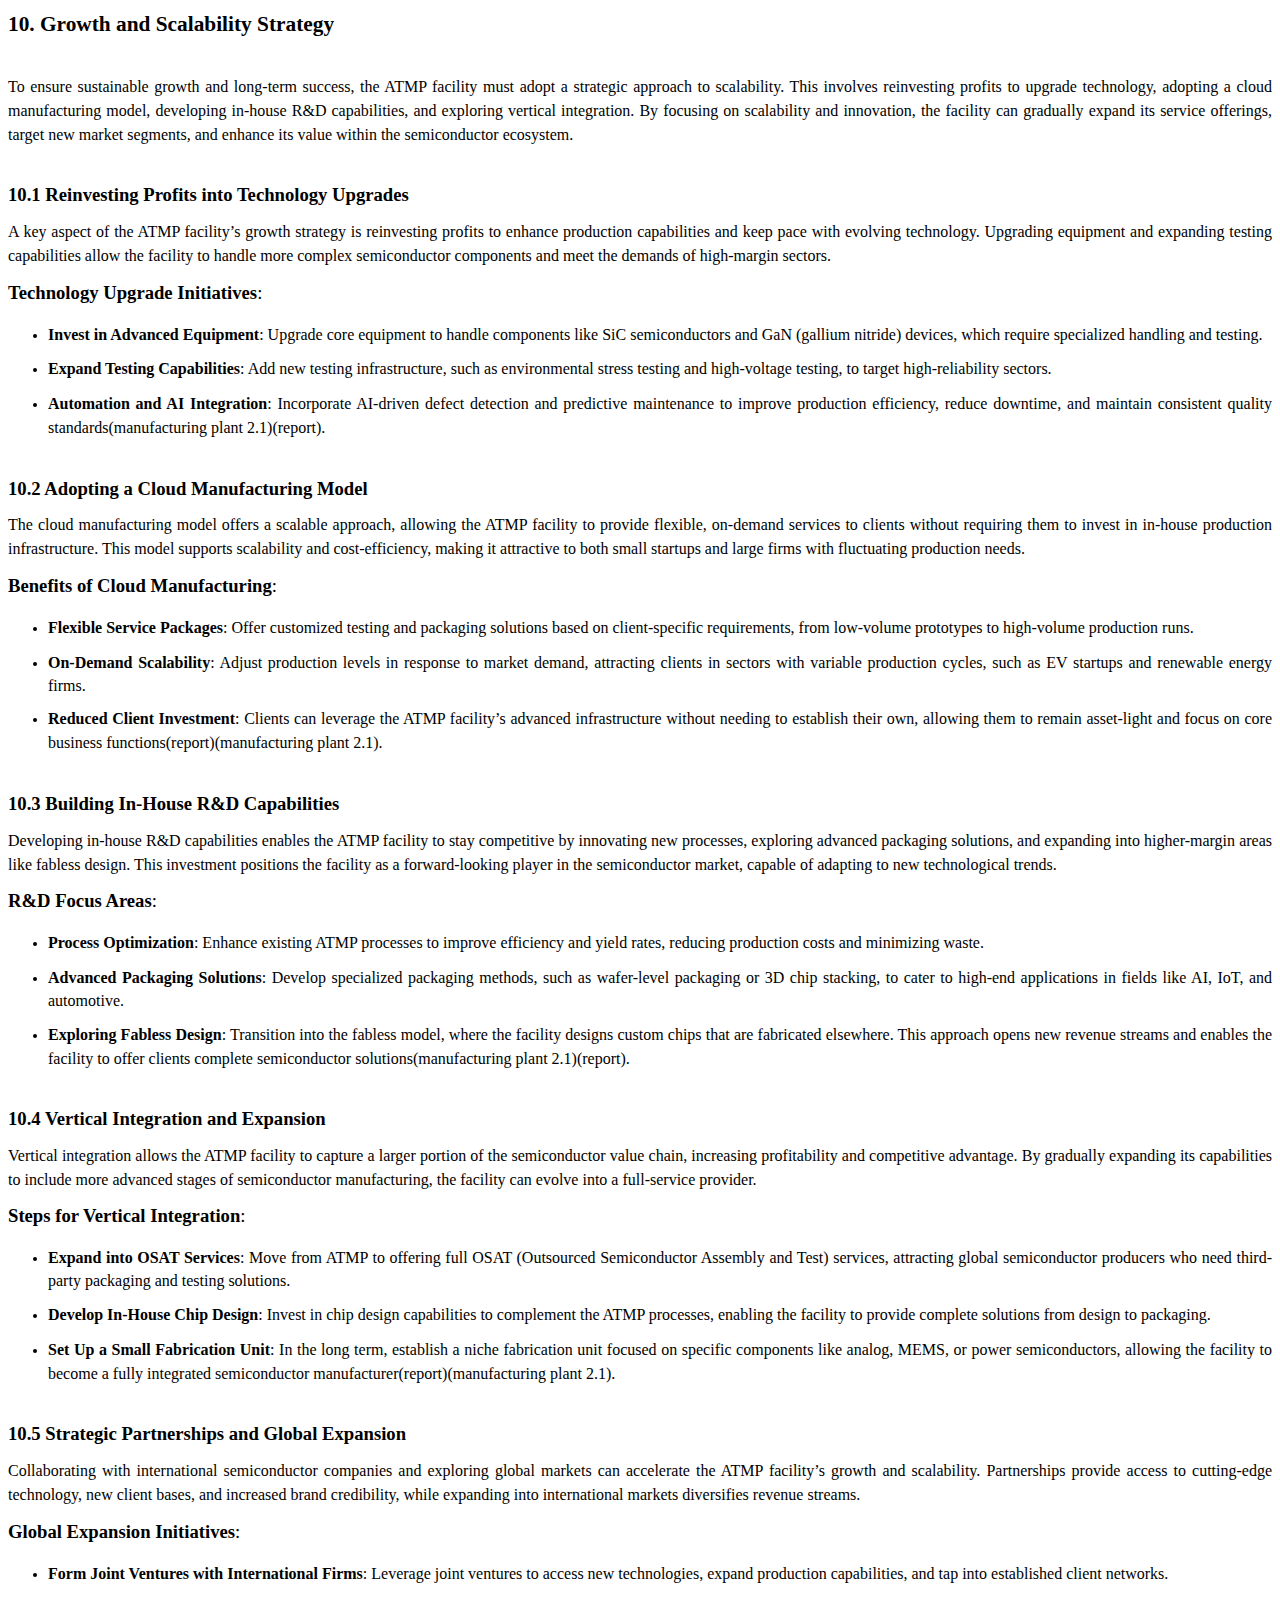
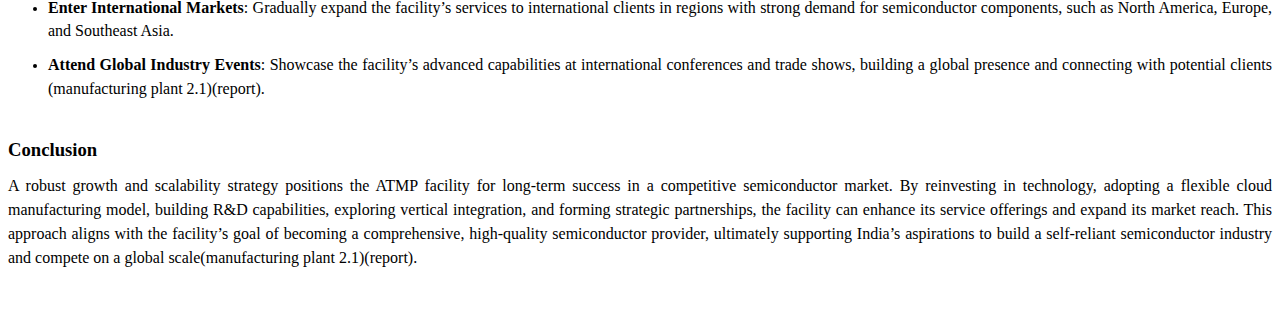
<file: data/10.html>
<html xmlns:v="urn:schemas-microsoft-com:vml"
xmlns:o="urn:schemas-microsoft-com:office:office"
xmlns:w="urn:schemas-microsoft-com:office:word"
xmlns:m="http://schemas.microsoft.com/office/2004/12/omml"
xmlns="http://www.w3.org/TR/REC-html40">

<head>
<meta http-equiv=Content-Type content="text/html; charset=windows-1252">
<meta name=ProgId content=Word.Document>
<meta name=Generator content="Microsoft Word 15">
<meta name=Originator content="Microsoft Word 15">
<link rel=File-List href="10_files/filelist.xml">
<!--[if gte mso 9]><xml>
 <o:DocumentProperties>
  <o:Author>Intel-PC</o:Author>
  <o:LastAuthor>Intel-PC</o:LastAuthor>
  <o:Revision>2</o:Revision>
  <o:TotalTime>5</o:TotalTime>
  <o:Created>2024-11-02T04:31:00Z</o:Created>
  <o:LastSaved>2024-11-02T04:31:00Z</o:LastSaved>
  <o:Pages>1</o:Pages>
  <o:Words>935</o:Words>
  <o:Characters>5333</o:Characters>
  <o:Lines>44</o:Lines>
  <o:Paragraphs>12</o:Paragraphs>
  <o:CharactersWithSpaces>6256</o:CharactersWithSpaces>
  <o:Version>16.00</o:Version>
 </o:DocumentProperties>
 <o:OfficeDocumentSettings>
  <o:AllowPNG/>
 </o:OfficeDocumentSettings>
</xml><![endif]-->
<link rel=themeData href="10_files/themedata.thmx">
<link rel=colorSchemeMapping href="10_files/colorschememapping.xml">
<!--[if gte mso 9]><xml>
 <w:WordDocument>
  <w:Zoom>90</w:Zoom>
  <w:SpellingState>Clean</w:SpellingState>
  <w:GrammarState>Clean</w:GrammarState>
  <w:TrackMoves>false</w:TrackMoves>
  <w:TrackFormatting/>
  <w:PunctuationKerning/>
  <w:ValidateAgainstSchemas/>
  <w:SaveIfXMLInvalid>false</w:SaveIfXMLInvalid>
  <w:IgnoreMixedContent>false</w:IgnoreMixedContent>
  <w:AlwaysShowPlaceholderText>false</w:AlwaysShowPlaceholderText>
  <w:DoNotPromoteQF/>
  <w:LidThemeOther>EN-US</w:LidThemeOther>
  <w:LidThemeAsian>X-NONE</w:LidThemeAsian>
  <w:LidThemeComplexScript>AR-SA</w:LidThemeComplexScript>
  <w:Compatibility>
   <w:BreakWrappedTables/>
   <w:SnapToGridInCell/>
   <w:WrapTextWithPunct/>
   <w:UseAsianBreakRules/>
   <w:DontGrowAutofit/>
   <w:SplitPgBreakAndParaMark/>
   <w:EnableOpenTypeKerning/>
   <w:DontFlipMirrorIndents/>
   <w:OverrideTableStyleHps/>
  </w:Compatibility>
  <m:mathPr>
   <m:mathFont m:val="Cambria Math"/>
   <m:brkBin m:val="before"/>
   <m:brkBinSub m:val="&#45;-"/>
   <m:smallFrac m:val="off"/>
   <m:dispDef/>
   <m:lMargin m:val="0"/>
   <m:rMargin m:val="0"/>
   <m:defJc m:val="centerGroup"/>
   <m:wrapIndent m:val="1440"/>
   <m:intLim m:val="subSup"/>
   <m:naryLim m:val="undOvr"/>
  </m:mathPr></w:WordDocument>
</xml><![endif]--><!--[if gte mso 9]><xml>
 <w:LatentStyles DefLockedState="false" DefUnhideWhenUsed="false"
  DefSemiHidden="false" DefQFormat="false" DefPriority="99"
  LatentStyleCount="375">
  <w:LsdException Locked="false" Priority="0" QFormat="true" Name="Normal"/>
  <w:LsdException Locked="false" Priority="9" QFormat="true" Name="heading 1"/>
  <w:LsdException Locked="false" Priority="9" SemiHidden="true"
   UnhideWhenUsed="true" QFormat="true" Name="heading 2"/>
  <w:LsdException Locked="false" Priority="9" SemiHidden="true"
   UnhideWhenUsed="true" QFormat="true" Name="heading 3"/>
  <w:LsdException Locked="false" Priority="9" SemiHidden="true"
   UnhideWhenUsed="true" QFormat="true" Name="heading 4"/>
  <w:LsdException Locked="false" Priority="9" SemiHidden="true"
   UnhideWhenUsed="true" QFormat="true" Name="heading 5"/>
  <w:LsdException Locked="false" Priority="9" SemiHidden="true"
   UnhideWhenUsed="true" QFormat="true" Name="heading 6"/>
  <w:LsdException Locked="false" Priority="9" SemiHidden="true"
   UnhideWhenUsed="true" QFormat="true" Name="heading 7"/>
  <w:LsdException Locked="false" Priority="9" SemiHidden="true"
   UnhideWhenUsed="true" QFormat="true" Name="heading 8"/>
  <w:LsdException Locked="false" Priority="9" SemiHidden="true"
   UnhideWhenUsed="true" QFormat="true" Name="heading 9"/>
  <w:LsdException Locked="false" SemiHidden="true" UnhideWhenUsed="true"
   Name="index 1"/>
  <w:LsdException Locked="false" SemiHidden="true" UnhideWhenUsed="true"
   Name="index 2"/>
  <w:LsdException Locked="false" SemiHidden="true" UnhideWhenUsed="true"
   Name="index 3"/>
  <w:LsdException Locked="false" SemiHidden="true" UnhideWhenUsed="true"
   Name="index 4"/>
  <w:LsdException Locked="false" SemiHidden="true" UnhideWhenUsed="true"
   Name="index 5"/>
  <w:LsdException Locked="false" SemiHidden="true" UnhideWhenUsed="true"
   Name="index 6"/>
  <w:LsdException Locked="false" SemiHidden="true" UnhideWhenUsed="true"
   Name="index 7"/>
  <w:LsdException Locked="false" SemiHidden="true" UnhideWhenUsed="true"
   Name="index 8"/>
  <w:LsdException Locked="false" SemiHidden="true" UnhideWhenUsed="true"
   Name="index 9"/>
  <w:LsdException Locked="false" Priority="39" SemiHidden="true"
   UnhideWhenUsed="true" Name="toc 1"/>
  <w:LsdException Locked="false" Priority="39" SemiHidden="true"
   UnhideWhenUsed="true" Name="toc 2"/>
  <w:LsdException Locked="false" Priority="39" SemiHidden="true"
   UnhideWhenUsed="true" Name="toc 3"/>
  <w:LsdException Locked="false" Priority="39" SemiHidden="true"
   UnhideWhenUsed="true" Name="toc 4"/>
  <w:LsdException Locked="false" Priority="39" SemiHidden="true"
   UnhideWhenUsed="true" Name="toc 5"/>
  <w:LsdException Locked="false" Priority="39" SemiHidden="true"
   UnhideWhenUsed="true" Name="toc 6"/>
  <w:LsdException Locked="false" Priority="39" SemiHidden="true"
   UnhideWhenUsed="true" Name="toc 7"/>
  <w:LsdException Locked="false" Priority="39" SemiHidden="true"
   UnhideWhenUsed="true" Name="toc 8"/>
  <w:LsdException Locked="false" Priority="39" SemiHidden="true"
   UnhideWhenUsed="true" Name="toc 9"/>
  <w:LsdException Locked="false" SemiHidden="true" UnhideWhenUsed="true"
   Name="Normal Indent"/>
  <w:LsdException Locked="false" SemiHidden="true" UnhideWhenUsed="true"
   Name="footnote text"/>
  <w:LsdException Locked="false" SemiHidden="true" UnhideWhenUsed="true"
   Name="annotation text"/>
  <w:LsdException Locked="false" SemiHidden="true" UnhideWhenUsed="true"
   Name="header"/>
  <w:LsdException Locked="false" SemiHidden="true" UnhideWhenUsed="true"
   Name="footer"/>
  <w:LsdException Locked="false" SemiHidden="true" UnhideWhenUsed="true"
   Name="index heading"/>
  <w:LsdException Locked="false" Priority="35" SemiHidden="true"
   UnhideWhenUsed="true" QFormat="true" Name="caption"/>
  <w:LsdException Locked="false" SemiHidden="true" UnhideWhenUsed="true"
   Name="table of figures"/>
  <w:LsdException Locked="false" SemiHidden="true" UnhideWhenUsed="true"
   Name="envelope address"/>
  <w:LsdException Locked="false" SemiHidden="true" UnhideWhenUsed="true"
   Name="envelope return"/>
  <w:LsdException Locked="false" SemiHidden="true" UnhideWhenUsed="true"
   Name="footnote reference"/>
  <w:LsdException Locked="false" SemiHidden="true" UnhideWhenUsed="true"
   Name="annotation reference"/>
  <w:LsdException Locked="false" SemiHidden="true" UnhideWhenUsed="true"
   Name="line number"/>
  <w:LsdException Locked="false" SemiHidden="true" UnhideWhenUsed="true"
   Name="page number"/>
  <w:LsdException Locked="false" SemiHidden="true" UnhideWhenUsed="true"
   Name="endnote reference"/>
  <w:LsdException Locked="false" SemiHidden="true" UnhideWhenUsed="true"
   Name="endnote text"/>
  <w:LsdException Locked="false" SemiHidden="true" UnhideWhenUsed="true"
   Name="table of authorities"/>
  <w:LsdException Locked="false" SemiHidden="true" UnhideWhenUsed="true"
   Name="macro"/>
  <w:LsdException Locked="false" SemiHidden="true" UnhideWhenUsed="true"
   Name="toa heading"/>
  <w:LsdException Locked="false" SemiHidden="true" UnhideWhenUsed="true"
   Name="List"/>
  <w:LsdException Locked="false" SemiHidden="true" UnhideWhenUsed="true"
   Name="List Bullet"/>
  <w:LsdException Locked="false" SemiHidden="true" UnhideWhenUsed="true"
   Name="List Number"/>
  <w:LsdException Locked="false" SemiHidden="true" UnhideWhenUsed="true"
   Name="List 2"/>
  <w:LsdException Locked="false" SemiHidden="true" UnhideWhenUsed="true"
   Name="List 3"/>
  <w:LsdException Locked="false" SemiHidden="true" UnhideWhenUsed="true"
   Name="List 4"/>
  <w:LsdException Locked="false" SemiHidden="true" UnhideWhenUsed="true"
   Name="List 5"/>
  <w:LsdException Locked="false" SemiHidden="true" UnhideWhenUsed="true"
   Name="List Bullet 2"/>
  <w:LsdException Locked="false" SemiHidden="true" UnhideWhenUsed="true"
   Name="List Bullet 3"/>
  <w:LsdException Locked="false" SemiHidden="true" UnhideWhenUsed="true"
   Name="List Bullet 4"/>
  <w:LsdException Locked="false" SemiHidden="true" UnhideWhenUsed="true"
   Name="List Bullet 5"/>
  <w:LsdException Locked="false" SemiHidden="true" UnhideWhenUsed="true"
   Name="List Number 2"/>
  <w:LsdException Locked="false" SemiHidden="true" UnhideWhenUsed="true"
   Name="List Number 3"/>
  <w:LsdException Locked="false" SemiHidden="true" UnhideWhenUsed="true"
   Name="List Number 4"/>
  <w:LsdException Locked="false" SemiHidden="true" UnhideWhenUsed="true"
   Name="List Number 5"/>
  <w:LsdException Locked="false" Priority="10" QFormat="true" Name="Title"/>
  <w:LsdException Locked="false" SemiHidden="true" UnhideWhenUsed="true"
   Name="Closing"/>
  <w:LsdException Locked="false" SemiHidden="true" UnhideWhenUsed="true"
   Name="Signature"/>
  <w:LsdException Locked="false" Priority="1" SemiHidden="true"
   UnhideWhenUsed="true" Name="Default Paragraph Font"/>
  <w:LsdException Locked="false" SemiHidden="true" UnhideWhenUsed="true"
   Name="Body Text"/>
  <w:LsdException Locked="false" SemiHidden="true" UnhideWhenUsed="true"
   Name="Body Text Indent"/>
  <w:LsdException Locked="false" SemiHidden="true" UnhideWhenUsed="true"
   Name="List Continue"/>
  <w:LsdException Locked="false" SemiHidden="true" UnhideWhenUsed="true"
   Name="List Continue 2"/>
  <w:LsdException Locked="false" SemiHidden="true" UnhideWhenUsed="true"
   Name="List Continue 3"/>
  <w:LsdException Locked="false" SemiHidden="true" UnhideWhenUsed="true"
   Name="List Continue 4"/>
  <w:LsdException Locked="false" SemiHidden="true" UnhideWhenUsed="true"
   Name="List Continue 5"/>
  <w:LsdException Locked="false" SemiHidden="true" UnhideWhenUsed="true"
   Name="Message Header"/>
  <w:LsdException Locked="false" Priority="11" QFormat="true" Name="Subtitle"/>
  <w:LsdException Locked="false" SemiHidden="true" UnhideWhenUsed="true"
   Name="Salutation"/>
  <w:LsdException Locked="false" SemiHidden="true" UnhideWhenUsed="true"
   Name="Date"/>
  <w:LsdException Locked="false" SemiHidden="true" UnhideWhenUsed="true"
   Name="Body Text First Indent"/>
  <w:LsdException Locked="false" SemiHidden="true" UnhideWhenUsed="true"
   Name="Body Text First Indent 2"/>
  <w:LsdException Locked="false" SemiHidden="true" UnhideWhenUsed="true"
   Name="Note Heading"/>
  <w:LsdException Locked="false" SemiHidden="true" UnhideWhenUsed="true"
   Name="Body Text 2"/>
  <w:LsdException Locked="false" SemiHidden="true" UnhideWhenUsed="true"
   Name="Body Text 3"/>
  <w:LsdException Locked="false" SemiHidden="true" UnhideWhenUsed="true"
   Name="Body Text Indent 2"/>
  <w:LsdException Locked="false" SemiHidden="true" UnhideWhenUsed="true"
   Name="Body Text Indent 3"/>
  <w:LsdException Locked="false" SemiHidden="true" UnhideWhenUsed="true"
   Name="Block Text"/>
  <w:LsdException Locked="false" SemiHidden="true" UnhideWhenUsed="true"
   Name="Hyperlink"/>
  <w:LsdException Locked="false" SemiHidden="true" UnhideWhenUsed="true"
   Name="FollowedHyperlink"/>
  <w:LsdException Locked="false" Priority="22" QFormat="true" Name="Strong"/>
  <w:LsdException Locked="false" Priority="20" QFormat="true" Name="Emphasis"/>
  <w:LsdException Locked="false" SemiHidden="true" UnhideWhenUsed="true"
   Name="Document Map"/>
  <w:LsdException Locked="false" SemiHidden="true" UnhideWhenUsed="true"
   Name="Plain Text"/>
  <w:LsdException Locked="false" SemiHidden="true" UnhideWhenUsed="true"
   Name="E-mail Signature"/>
  <w:LsdException Locked="false" SemiHidden="true" UnhideWhenUsed="true"
   Name="HTML Top of Form"/>
  <w:LsdException Locked="false" SemiHidden="true" UnhideWhenUsed="true"
   Name="HTML Bottom of Form"/>
  <w:LsdException Locked="false" SemiHidden="true" UnhideWhenUsed="true"
   Name="Normal (Web)"/>
  <w:LsdException Locked="false" SemiHidden="true" UnhideWhenUsed="true"
   Name="HTML Acronym"/>
  <w:LsdException Locked="false" SemiHidden="true" UnhideWhenUsed="true"
   Name="HTML Address"/>
  <w:LsdException Locked="false" SemiHidden="true" UnhideWhenUsed="true"
   Name="HTML Cite"/>
  <w:LsdException Locked="false" SemiHidden="true" UnhideWhenUsed="true"
   Name="HTML Code"/>
  <w:LsdException Locked="false" SemiHidden="true" UnhideWhenUsed="true"
   Name="HTML Definition"/>
  <w:LsdException Locked="false" SemiHidden="true" UnhideWhenUsed="true"
   Name="HTML Keyboard"/>
  <w:LsdException Locked="false" SemiHidden="true" UnhideWhenUsed="true"
   Name="HTML Preformatted"/>
  <w:LsdException Locked="false" SemiHidden="true" UnhideWhenUsed="true"
   Name="HTML Sample"/>
  <w:LsdException Locked="false" SemiHidden="true" UnhideWhenUsed="true"
   Name="HTML Typewriter"/>
  <w:LsdException Locked="false" SemiHidden="true" UnhideWhenUsed="true"
   Name="HTML Variable"/>
  <w:LsdException Locked="false" SemiHidden="true" UnhideWhenUsed="true"
   Name="Normal Table"/>
  <w:LsdException Locked="false" SemiHidden="true" UnhideWhenUsed="true"
   Name="annotation subject"/>
  <w:LsdException Locked="false" SemiHidden="true" UnhideWhenUsed="true"
   Name="No List"/>
  <w:LsdException Locked="false" SemiHidden="true" UnhideWhenUsed="true"
   Name="Outline List 1"/>
  <w:LsdException Locked="false" SemiHidden="true" UnhideWhenUsed="true"
   Name="Outline List 2"/>
  <w:LsdException Locked="false" SemiHidden="true" UnhideWhenUsed="true"
   Name="Outline List 3"/>
  <w:LsdException Locked="false" SemiHidden="true" UnhideWhenUsed="true"
   Name="Table Simple 1"/>
  <w:LsdException Locked="false" SemiHidden="true" UnhideWhenUsed="true"
   Name="Table Simple 2"/>
  <w:LsdException Locked="false" SemiHidden="true" UnhideWhenUsed="true"
   Name="Table Simple 3"/>
  <w:LsdException Locked="false" SemiHidden="true" UnhideWhenUsed="true"
   Name="Table Classic 1"/>
  <w:LsdException Locked="false" SemiHidden="true" UnhideWhenUsed="true"
   Name="Table Classic 2"/>
  <w:LsdException Locked="false" SemiHidden="true" UnhideWhenUsed="true"
   Name="Table Classic 3"/>
  <w:LsdException Locked="false" SemiHidden="true" UnhideWhenUsed="true"
   Name="Table Classic 4"/>
  <w:LsdException Locked="false" SemiHidden="true" UnhideWhenUsed="true"
   Name="Table Colorful 1"/>
  <w:LsdException Locked="false" SemiHidden="true" UnhideWhenUsed="true"
   Name="Table Colorful 2"/>
  <w:LsdException Locked="false" SemiHidden="true" UnhideWhenUsed="true"
   Name="Table Colorful 3"/>
  <w:LsdException Locked="false" SemiHidden="true" UnhideWhenUsed="true"
   Name="Table Columns 1"/>
  <w:LsdException Locked="false" SemiHidden="true" UnhideWhenUsed="true"
   Name="Table Columns 2"/>
  <w:LsdException Locked="false" SemiHidden="true" UnhideWhenUsed="true"
   Name="Table Columns 3"/>
  <w:LsdException Locked="false" SemiHidden="true" UnhideWhenUsed="true"
   Name="Table Columns 4"/>
  <w:LsdException Locked="false" SemiHidden="true" UnhideWhenUsed="true"
   Name="Table Columns 5"/>
  <w:LsdException Locked="false" SemiHidden="true" UnhideWhenUsed="true"
   Name="Table Grid 1"/>
  <w:LsdException Locked="false" SemiHidden="true" UnhideWhenUsed="true"
   Name="Table Grid 2"/>
  <w:LsdException Locked="false" SemiHidden="true" UnhideWhenUsed="true"
   Name="Table Grid 3"/>
  <w:LsdException Locked="false" SemiHidden="true" UnhideWhenUsed="true"
   Name="Table Grid 4"/>
  <w:LsdException Locked="false" SemiHidden="true" UnhideWhenUsed="true"
   Name="Table Grid 5"/>
  <w:LsdException Locked="false" SemiHidden="true" UnhideWhenUsed="true"
   Name="Table Grid 6"/>
  <w:LsdException Locked="false" SemiHidden="true" UnhideWhenUsed="true"
   Name="Table Grid 7"/>
  <w:LsdException Locked="false" SemiHidden="true" UnhideWhenUsed="true"
   Name="Table Grid 8"/>
  <w:LsdException Locked="false" SemiHidden="true" UnhideWhenUsed="true"
   Name="Table List 1"/>
  <w:LsdException Locked="false" SemiHidden="true" UnhideWhenUsed="true"
   Name="Table List 2"/>
  <w:LsdException Locked="false" SemiHidden="true" UnhideWhenUsed="true"
   Name="Table List 3"/>
  <w:LsdException Locked="false" SemiHidden="true" UnhideWhenUsed="true"
   Name="Table List 4"/>
  <w:LsdException Locked="false" SemiHidden="true" UnhideWhenUsed="true"
   Name="Table List 5"/>
  <w:LsdException Locked="false" SemiHidden="true" UnhideWhenUsed="true"
   Name="Table List 6"/>
  <w:LsdException Locked="false" SemiHidden="true" UnhideWhenUsed="true"
   Name="Table List 7"/>
  <w:LsdException Locked="false" SemiHidden="true" UnhideWhenUsed="true"
   Name="Table List 8"/>
  <w:LsdException Locked="false" SemiHidden="true" UnhideWhenUsed="true"
   Name="Table 3D effects 1"/>
  <w:LsdException Locked="false" SemiHidden="true" UnhideWhenUsed="true"
   Name="Table 3D effects 2"/>
  <w:LsdException Locked="false" SemiHidden="true" UnhideWhenUsed="true"
   Name="Table 3D effects 3"/>
  <w:LsdException Locked="false" SemiHidden="true" UnhideWhenUsed="true"
   Name="Table Contemporary"/>
  <w:LsdException Locked="false" SemiHidden="true" UnhideWhenUsed="true"
   Name="Table Elegant"/>
  <w:LsdException Locked="false" SemiHidden="true" UnhideWhenUsed="true"
   Name="Table Professional"/>
  <w:LsdException Locked="false" SemiHidden="true" UnhideWhenUsed="true"
   Name="Table Subtle 1"/>
  <w:LsdException Locked="false" SemiHidden="true" UnhideWhenUsed="true"
   Name="Table Subtle 2"/>
  <w:LsdException Locked="false" SemiHidden="true" UnhideWhenUsed="true"
   Name="Table Web 1"/>
  <w:LsdException Locked="false" SemiHidden="true" UnhideWhenUsed="true"
   Name="Table Web 2"/>
  <w:LsdException Locked="false" SemiHidden="true" UnhideWhenUsed="true"
   Name="Table Web 3"/>
  <w:LsdException Locked="false" SemiHidden="true" UnhideWhenUsed="true"
   Name="Balloon Text"/>
  <w:LsdException Locked="false" Priority="39" Name="Table Grid"/>
  <w:LsdException Locked="false" SemiHidden="true" UnhideWhenUsed="true"
   Name="Table Theme"/>
  <w:LsdException Locked="false" SemiHidden="true" Name="Placeholder Text"/>
  <w:LsdException Locked="false" Priority="1" QFormat="true" Name="No Spacing"/>
  <w:LsdException Locked="false" Priority="60" Name="Light Shading"/>
  <w:LsdException Locked="false" Priority="61" Name="Light List"/>
  <w:LsdException Locked="false" Priority="62" Name="Light Grid"/>
  <w:LsdException Locked="false" Priority="63" Name="Medium Shading 1"/>
  <w:LsdException Locked="false" Priority="64" Name="Medium Shading 2"/>
  <w:LsdException Locked="false" Priority="65" Name="Medium List 1"/>
  <w:LsdException Locked="false" Priority="66" Name="Medium List 2"/>
  <w:LsdException Locked="false" Priority="67" Name="Medium Grid 1"/>
  <w:LsdException Locked="false" Priority="68" Name="Medium Grid 2"/>
  <w:LsdException Locked="false" Priority="69" Name="Medium Grid 3"/>
  <w:LsdException Locked="false" Priority="70" Name="Dark List"/>
  <w:LsdException Locked="false" Priority="71" Name="Colorful Shading"/>
  <w:LsdException Locked="false" Priority="72" Name="Colorful List"/>
  <w:LsdException Locked="false" Priority="73" Name="Colorful Grid"/>
  <w:LsdException Locked="false" Priority="60" Name="Light Shading Accent 1"/>
  <w:LsdException Locked="false" Priority="61" Name="Light List Accent 1"/>
  <w:LsdException Locked="false" Priority="62" Name="Light Grid Accent 1"/>
  <w:LsdException Locked="false" Priority="63" Name="Medium Shading 1 Accent 1"/>
  <w:LsdException Locked="false" Priority="64" Name="Medium Shading 2 Accent 1"/>
  <w:LsdException Locked="false" Priority="65" Name="Medium List 1 Accent 1"/>
  <w:LsdException Locked="false" SemiHidden="true" Name="Revision"/>
  <w:LsdException Locked="false" Priority="34" QFormat="true"
   Name="List Paragraph"/>
  <w:LsdException Locked="false" Priority="29" QFormat="true" Name="Quote"/>
  <w:LsdException Locked="false" Priority="30" QFormat="true"
   Name="Intense Quote"/>
  <w:LsdException Locked="false" Priority="66" Name="Medium List 2 Accent 1"/>
  <w:LsdException Locked="false" Priority="67" Name="Medium Grid 1 Accent 1"/>
  <w:LsdException Locked="false" Priority="68" Name="Medium Grid 2 Accent 1"/>
  <w:LsdException Locked="false" Priority="69" Name="Medium Grid 3 Accent 1"/>
  <w:LsdException Locked="false" Priority="70" Name="Dark List Accent 1"/>
  <w:LsdException Locked="false" Priority="71" Name="Colorful Shading Accent 1"/>
  <w:LsdException Locked="false" Priority="72" Name="Colorful List Accent 1"/>
  <w:LsdException Locked="false" Priority="73" Name="Colorful Grid Accent 1"/>
  <w:LsdException Locked="false" Priority="60" Name="Light Shading Accent 2"/>
  <w:LsdException Locked="false" Priority="61" Name="Light List Accent 2"/>
  <w:LsdException Locked="false" Priority="62" Name="Light Grid Accent 2"/>
  <w:LsdException Locked="false" Priority="63" Name="Medium Shading 1 Accent 2"/>
  <w:LsdException Locked="false" Priority="64" Name="Medium Shading 2 Accent 2"/>
  <w:LsdException Locked="false" Priority="65" Name="Medium List 1 Accent 2"/>
  <w:LsdException Locked="false" Priority="66" Name="Medium List 2 Accent 2"/>
  <w:LsdException Locked="false" Priority="67" Name="Medium Grid 1 Accent 2"/>
  <w:LsdException Locked="false" Priority="68" Name="Medium Grid 2 Accent 2"/>
  <w:LsdException Locked="false" Priority="69" Name="Medium Grid 3 Accent 2"/>
  <w:LsdException Locked="false" Priority="70" Name="Dark List Accent 2"/>
  <w:LsdException Locked="false" Priority="71" Name="Colorful Shading Accent 2"/>
  <w:LsdException Locked="false" Priority="72" Name="Colorful List Accent 2"/>
  <w:LsdException Locked="false" Priority="73" Name="Colorful Grid Accent 2"/>
  <w:LsdException Locked="false" Priority="60" Name="Light Shading Accent 3"/>
  <w:LsdException Locked="false" Priority="61" Name="Light List Accent 3"/>
  <w:LsdException Locked="false" Priority="62" Name="Light Grid Accent 3"/>
  <w:LsdException Locked="false" Priority="63" Name="Medium Shading 1 Accent 3"/>
  <w:LsdException Locked="false" Priority="64" Name="Medium Shading 2 Accent 3"/>
  <w:LsdException Locked="false" Priority="65" Name="Medium List 1 Accent 3"/>
  <w:LsdException Locked="false" Priority="66" Name="Medium List 2 Accent 3"/>
  <w:LsdException Locked="false" Priority="67" Name="Medium Grid 1 Accent 3"/>
  <w:LsdException Locked="false" Priority="68" Name="Medium Grid 2 Accent 3"/>
  <w:LsdException Locked="false" Priority="69" Name="Medium Grid 3 Accent 3"/>
  <w:LsdException Locked="false" Priority="70" Name="Dark List Accent 3"/>
  <w:LsdException Locked="false" Priority="71" Name="Colorful Shading Accent 3"/>
  <w:LsdException Locked="false" Priority="72" Name="Colorful List Accent 3"/>
  <w:LsdException Locked="false" Priority="73" Name="Colorful Grid Accent 3"/>
  <w:LsdException Locked="false" Priority="60" Name="Light Shading Accent 4"/>
  <w:LsdException Locked="false" Priority="61" Name="Light List Accent 4"/>
  <w:LsdException Locked="false" Priority="62" Name="Light Grid Accent 4"/>
  <w:LsdException Locked="false" Priority="63" Name="Medium Shading 1 Accent 4"/>
  <w:LsdException Locked="false" Priority="64" Name="Medium Shading 2 Accent 4"/>
  <w:LsdException Locked="false" Priority="65" Name="Medium List 1 Accent 4"/>
  <w:LsdException Locked="false" Priority="66" Name="Medium List 2 Accent 4"/>
  <w:LsdException Locked="false" Priority="67" Name="Medium Grid 1 Accent 4"/>
  <w:LsdException Locked="false" Priority="68" Name="Medium Grid 2 Accent 4"/>
  <w:LsdException Locked="false" Priority="69" Name="Medium Grid 3 Accent 4"/>
  <w:LsdException Locked="false" Priority="70" Name="Dark List Accent 4"/>
  <w:LsdException Locked="false" Priority="71" Name="Colorful Shading Accent 4"/>
  <w:LsdException Locked="false" Priority="72" Name="Colorful List Accent 4"/>
  <w:LsdException Locked="false" Priority="73" Name="Colorful Grid Accent 4"/>
  <w:LsdException Locked="false" Priority="60" Name="Light Shading Accent 5"/>
  <w:LsdException Locked="false" Priority="61" Name="Light List Accent 5"/>
  <w:LsdException Locked="false" Priority="62" Name="Light Grid Accent 5"/>
  <w:LsdException Locked="false" Priority="63" Name="Medium Shading 1 Accent 5"/>
  <w:LsdException Locked="false" Priority="64" Name="Medium Shading 2 Accent 5"/>
  <w:LsdException Locked="false" Priority="65" Name="Medium List 1 Accent 5"/>
  <w:LsdException Locked="false" Priority="66" Name="Medium List 2 Accent 5"/>
  <w:LsdException Locked="false" Priority="67" Name="Medium Grid 1 Accent 5"/>
  <w:LsdException Locked="false" Priority="68" Name="Medium Grid 2 Accent 5"/>
  <w:LsdException Locked="false" Priority="69" Name="Medium Grid 3 Accent 5"/>
  <w:LsdException Locked="false" Priority="70" Name="Dark List Accent 5"/>
  <w:LsdException Locked="false" Priority="71" Name="Colorful Shading Accent 5"/>
  <w:LsdException Locked="false" Priority="72" Name="Colorful List Accent 5"/>
  <w:LsdException Locked="false" Priority="73" Name="Colorful Grid Accent 5"/>
  <w:LsdException Locked="false" Priority="60" Name="Light Shading Accent 6"/>
  <w:LsdException Locked="false" Priority="61" Name="Light List Accent 6"/>
  <w:LsdException Locked="false" Priority="62" Name="Light Grid Accent 6"/>
  <w:LsdException Locked="false" Priority="63" Name="Medium Shading 1 Accent 6"/>
  <w:LsdException Locked="false" Priority="64" Name="Medium Shading 2 Accent 6"/>
  <w:LsdException Locked="false" Priority="65" Name="Medium List 1 Accent 6"/>
  <w:LsdException Locked="false" Priority="66" Name="Medium List 2 Accent 6"/>
  <w:LsdException Locked="false" Priority="67" Name="Medium Grid 1 Accent 6"/>
  <w:LsdException Locked="false" Priority="68" Name="Medium Grid 2 Accent 6"/>
  <w:LsdException Locked="false" Priority="69" Name="Medium Grid 3 Accent 6"/>
  <w:LsdException Locked="false" Priority="70" Name="Dark List Accent 6"/>
  <w:LsdException Locked="false" Priority="71" Name="Colorful Shading Accent 6"/>
  <w:LsdException Locked="false" Priority="72" Name="Colorful List Accent 6"/>
  <w:LsdException Locked="false" Priority="73" Name="Colorful Grid Accent 6"/>
  <w:LsdException Locked="false" Priority="19" QFormat="true"
   Name="Subtle Emphasis"/>
  <w:LsdException Locked="false" Priority="21" QFormat="true"
   Name="Intense Emphasis"/>
  <w:LsdException Locked="false" Priority="31" QFormat="true"
   Name="Subtle Reference"/>
  <w:LsdException Locked="false" Priority="32" QFormat="true"
   Name="Intense Reference"/>
  <w:LsdException Locked="false" Priority="33" QFormat="true" Name="Book Title"/>
  <w:LsdException Locked="false" Priority="37" SemiHidden="true"
   UnhideWhenUsed="true" Name="Bibliography"/>
  <w:LsdException Locked="false" Priority="39" SemiHidden="true"
   UnhideWhenUsed="true" QFormat="true" Name="TOC Heading"/>
  <w:LsdException Locked="false" Priority="41" Name="Plain Table 1"/>
  <w:LsdException Locked="false" Priority="42" Name="Plain Table 2"/>
  <w:LsdException Locked="false" Priority="43" Name="Plain Table 3"/>
  <w:LsdException Locked="false" Priority="44" Name="Plain Table 4"/>
  <w:LsdException Locked="false" Priority="45" Name="Plain Table 5"/>
  <w:LsdException Locked="false" Priority="40" Name="Grid Table Light"/>
  <w:LsdException Locked="false" Priority="46" Name="Grid Table 1 Light"/>
  <w:LsdException Locked="false" Priority="47" Name="Grid Table 2"/>
  <w:LsdException Locked="false" Priority="48" Name="Grid Table 3"/>
  <w:LsdException Locked="false" Priority="49" Name="Grid Table 4"/>
  <w:LsdException Locked="false" Priority="50" Name="Grid Table 5 Dark"/>
  <w:LsdException Locked="false" Priority="51" Name="Grid Table 6 Colorful"/>
  <w:LsdException Locked="false" Priority="52" Name="Grid Table 7 Colorful"/>
  <w:LsdException Locked="false" Priority="46"
   Name="Grid Table 1 Light Accent 1"/>
  <w:LsdException Locked="false" Priority="47" Name="Grid Table 2 Accent 1"/>
  <w:LsdException Locked="false" Priority="48" Name="Grid Table 3 Accent 1"/>
  <w:LsdException Locked="false" Priority="49" Name="Grid Table 4 Accent 1"/>
  <w:LsdException Locked="false" Priority="50" Name="Grid Table 5 Dark Accent 1"/>
  <w:LsdException Locked="false" Priority="51"
   Name="Grid Table 6 Colorful Accent 1"/>
  <w:LsdException Locked="false" Priority="52"
   Name="Grid Table 7 Colorful Accent 1"/>
  <w:LsdException Locked="false" Priority="46"
   Name="Grid Table 1 Light Accent 2"/>
  <w:LsdException Locked="false" Priority="47" Name="Grid Table 2 Accent 2"/>
  <w:LsdException Locked="false" Priority="48" Name="Grid Table 3 Accent 2"/>
  <w:LsdException Locked="false" Priority="49" Name="Grid Table 4 Accent 2"/>
  <w:LsdException Locked="false" Priority="50" Name="Grid Table 5 Dark Accent 2"/>
  <w:LsdException Locked="false" Priority="51"
   Name="Grid Table 6 Colorful Accent 2"/>
  <w:LsdException Locked="false" Priority="52"
   Name="Grid Table 7 Colorful Accent 2"/>
  <w:LsdException Locked="false" Priority="46"
   Name="Grid Table 1 Light Accent 3"/>
  <w:LsdException Locked="false" Priority="47" Name="Grid Table 2 Accent 3"/>
  <w:LsdException Locked="false" Priority="48" Name="Grid Table 3 Accent 3"/>
  <w:LsdException Locked="false" Priority="49" Name="Grid Table 4 Accent 3"/>
  <w:LsdException Locked="false" Priority="50" Name="Grid Table 5 Dark Accent 3"/>
  <w:LsdException Locked="false" Priority="51"
   Name="Grid Table 6 Colorful Accent 3"/>
  <w:LsdException Locked="false" Priority="52"
   Name="Grid Table 7 Colorful Accent 3"/>
  <w:LsdException Locked="false" Priority="46"
   Name="Grid Table 1 Light Accent 4"/>
  <w:LsdException Locked="false" Priority="47" Name="Grid Table 2 Accent 4"/>
  <w:LsdException Locked="false" Priority="48" Name="Grid Table 3 Accent 4"/>
  <w:LsdException Locked="false" Priority="49" Name="Grid Table 4 Accent 4"/>
  <w:LsdException Locked="false" Priority="50" Name="Grid Table 5 Dark Accent 4"/>
  <w:LsdException Locked="false" Priority="51"
   Name="Grid Table 6 Colorful Accent 4"/>
  <w:LsdException Locked="false" Priority="52"
   Name="Grid Table 7 Colorful Accent 4"/>
  <w:LsdException Locked="false" Priority="46"
   Name="Grid Table 1 Light Accent 5"/>
  <w:LsdException Locked="false" Priority="47" Name="Grid Table 2 Accent 5"/>
  <w:LsdException Locked="false" Priority="48" Name="Grid Table 3 Accent 5"/>
  <w:LsdException Locked="false" Priority="49" Name="Grid Table 4 Accent 5"/>
  <w:LsdException Locked="false" Priority="50" Name="Grid Table 5 Dark Accent 5"/>
  <w:LsdException Locked="false" Priority="51"
   Name="Grid Table 6 Colorful Accent 5"/>
  <w:LsdException Locked="false" Priority="52"
   Name="Grid Table 7 Colorful Accent 5"/>
  <w:LsdException Locked="false" Priority="46"
   Name="Grid Table 1 Light Accent 6"/>
  <w:LsdException Locked="false" Priority="47" Name="Grid Table 2 Accent 6"/>
  <w:LsdException Locked="false" Priority="48" Name="Grid Table 3 Accent 6"/>
  <w:LsdException Locked="false" Priority="49" Name="Grid Table 4 Accent 6"/>
  <w:LsdException Locked="false" Priority="50" Name="Grid Table 5 Dark Accent 6"/>
  <w:LsdException Locked="false" Priority="51"
   Name="Grid Table 6 Colorful Accent 6"/>
  <w:LsdException Locked="false" Priority="52"
   Name="Grid Table 7 Colorful Accent 6"/>
  <w:LsdException Locked="false" Priority="46" Name="List Table 1 Light"/>
  <w:LsdException Locked="false" Priority="47" Name="List Table 2"/>
  <w:LsdException Locked="false" Priority="48" Name="List Table 3"/>
  <w:LsdException Locked="false" Priority="49" Name="List Table 4"/>
  <w:LsdException Locked="false" Priority="50" Name="List Table 5 Dark"/>
  <w:LsdException Locked="false" Priority="51" Name="List Table 6 Colorful"/>
  <w:LsdException Locked="false" Priority="52" Name="List Table 7 Colorful"/>
  <w:LsdException Locked="false" Priority="46"
   Name="List Table 1 Light Accent 1"/>
  <w:LsdException Locked="false" Priority="47" Name="List Table 2 Accent 1"/>
  <w:LsdException Locked="false" Priority="48" Name="List Table 3 Accent 1"/>
  <w:LsdException Locked="false" Priority="49" Name="List Table 4 Accent 1"/>
  <w:LsdException Locked="false" Priority="50" Name="List Table 5 Dark Accent 1"/>
  <w:LsdException Locked="false" Priority="51"
   Name="List Table 6 Colorful Accent 1"/>
  <w:LsdException Locked="false" Priority="52"
   Name="List Table 7 Colorful Accent 1"/>
  <w:LsdException Locked="false" Priority="46"
   Name="List Table 1 Light Accent 2"/>
  <w:LsdException Locked="false" Priority="47" Name="List Table 2 Accent 2"/>
  <w:LsdException Locked="false" Priority="48" Name="List Table 3 Accent 2"/>
  <w:LsdException Locked="false" Priority="49" Name="List Table 4 Accent 2"/>
  <w:LsdException Locked="false" Priority="50" Name="List Table 5 Dark Accent 2"/>
  <w:LsdException Locked="false" Priority="51"
   Name="List Table 6 Colorful Accent 2"/>
  <w:LsdException Locked="false" Priority="52"
   Name="List Table 7 Colorful Accent 2"/>
  <w:LsdException Locked="false" Priority="46"
   Name="List Table 1 Light Accent 3"/>
  <w:LsdException Locked="false" Priority="47" Name="List Table 2 Accent 3"/>
  <w:LsdException Locked="false" Priority="48" Name="List Table 3 Accent 3"/>
  <w:LsdException Locked="false" Priority="49" Name="List Table 4 Accent 3"/>
  <w:LsdException Locked="false" Priority="50" Name="List Table 5 Dark Accent 3"/>
  <w:LsdException Locked="false" Priority="51"
   Name="List Table 6 Colorful Accent 3"/>
  <w:LsdException Locked="false" Priority="52"
   Name="List Table 7 Colorful Accent 3"/>
  <w:LsdException Locked="false" Priority="46"
   Name="List Table 1 Light Accent 4"/>
  <w:LsdException Locked="false" Priority="47" Name="List Table 2 Accent 4"/>
  <w:LsdException Locked="false" Priority="48" Name="List Table 3 Accent 4"/>
  <w:LsdException Locked="false" Priority="49" Name="List Table 4 Accent 4"/>
  <w:LsdException Locked="false" Priority="50" Name="List Table 5 Dark Accent 4"/>
  <w:LsdException Locked="false" Priority="51"
   Name="List Table 6 Colorful Accent 4"/>
  <w:LsdException Locked="false" Priority="52"
   Name="List Table 7 Colorful Accent 4"/>
  <w:LsdException Locked="false" Priority="46"
   Name="List Table 1 Light Accent 5"/>
  <w:LsdException Locked="false" Priority="47" Name="List Table 2 Accent 5"/>
  <w:LsdException Locked="false" Priority="48" Name="List Table 3 Accent 5"/>
  <w:LsdException Locked="false" Priority="49" Name="List Table 4 Accent 5"/>
  <w:LsdException Locked="false" Priority="50" Name="List Table 5 Dark Accent 5"/>
  <w:LsdException Locked="false" Priority="51"
   Name="List Table 6 Colorful Accent 5"/>
  <w:LsdException Locked="false" Priority="52"
   Name="List Table 7 Colorful Accent 5"/>
  <w:LsdException Locked="false" Priority="46"
   Name="List Table 1 Light Accent 6"/>
  <w:LsdException Locked="false" Priority="47" Name="List Table 2 Accent 6"/>
  <w:LsdException Locked="false" Priority="48" Name="List Table 3 Accent 6"/>
  <w:LsdException Locked="false" Priority="49" Name="List Table 4 Accent 6"/>
  <w:LsdException Locked="false" Priority="50" Name="List Table 5 Dark Accent 6"/>
  <w:LsdException Locked="false" Priority="51"
   Name="List Table 6 Colorful Accent 6"/>
  <w:LsdException Locked="false" Priority="52"
   Name="List Table 7 Colorful Accent 6"/>
  <w:LsdException Locked="false" SemiHidden="true" UnhideWhenUsed="true"
   Name="Mention"/>
  <w:LsdException Locked="false" SemiHidden="true" UnhideWhenUsed="true"
   Name="Smart Hyperlink"/>
  <w:LsdException Locked="false" SemiHidden="true" UnhideWhenUsed="true"
   Name="Hashtag"/>
  <w:LsdException Locked="false" SemiHidden="true" UnhideWhenUsed="true"
   Name="Unresolved Mention"/>
 </w:LatentStyles>
</xml><![endif]-->
<style>
<!--
 /* Font Definitions */
 @font-face
	{font-family:Wingdings;
	panose-1:5 0 0 0 0 0 0 0 0 0;
	mso-font-charset:2;
	mso-generic-font-family:auto;
	mso-font-pitch:variable;
	mso-font-signature:0 268435456 0 0 -2147483648 0;}
@font-face
	{font-family:"Cambria Math";
	panose-1:2 4 5 3 5 4 6 3 2 4;
	mso-font-charset:0;
	mso-generic-font-family:roman;
	mso-font-pitch:variable;
	mso-font-signature:3 0 0 0 1 0;}
@font-face
	{font-family:Calibri;
	panose-1:2 15 5 2 2 2 4 3 2 4;
	mso-font-charset:0;
	mso-generic-font-family:swiss;
	mso-font-pitch:variable;
	mso-font-signature:-469750017 -1073732485 9 0 511 0;}
 /* Style Definitions */
 p.MsoNormal, li.MsoNormal, div.MsoNormal
	{mso-style-unhide:no;
	mso-style-qformat:yes;
	mso-style-parent:"";
	margin-top:0cm;
	margin-right:0cm;
	margin-bottom:8.0pt;
	margin-left:0cm;
	line-height:107%;
	mso-pagination:widow-orphan;
	font-size:11.0pt;
	font-family:"Calibri",sans-serif;
	mso-ascii-font-family:Calibri;
	mso-ascii-theme-font:minor-latin;
	mso-fareast-font-family:Calibri;
	mso-fareast-theme-font:minor-latin;
	mso-hansi-font-family:Calibri;
	mso-hansi-theme-font:minor-latin;
	mso-bidi-font-family:Arial;
	mso-bidi-theme-font:minor-bidi;
	mso-font-kerning:1.0pt;
	mso-ligatures:standardcontextual;}
h3
	{mso-style-priority:9;
	mso-style-unhide:no;
	mso-style-qformat:yes;
	mso-style-link:"Heading 3 Char";
	mso-margin-top-alt:auto;
	margin-right:0cm;
	mso-margin-bottom-alt:auto;
	margin-left:0cm;
	mso-pagination:widow-orphan;
	mso-outline-level:3;
	font-size:13.5pt;
	font-family:"Times New Roman",serif;
	mso-fareast-font-family:"Times New Roman";
	font-weight:bold;}
h4
	{mso-style-priority:9;
	mso-style-unhide:no;
	mso-style-qformat:yes;
	mso-style-link:"Heading 4 Char";
	mso-margin-top-alt:auto;
	margin-right:0cm;
	mso-margin-bottom-alt:auto;
	margin-left:0cm;
	mso-pagination:widow-orphan;
	mso-outline-level:4;
	font-size:12.0pt;
	font-family:"Times New Roman",serif;
	mso-fareast-font-family:"Times New Roman";
	font-weight:bold;}
p
	{mso-style-noshow:yes;
	mso-style-priority:99;
	mso-margin-top-alt:auto;
	margin-right:0cm;
	mso-margin-bottom-alt:auto;
	margin-left:0cm;
	mso-pagination:widow-orphan;
	font-size:12.0pt;
	font-family:"Times New Roman",serif;
	mso-fareast-font-family:"Times New Roman";}
span.Heading3Char
	{mso-style-name:"Heading 3 Char";
	mso-style-priority:9;
	mso-style-unhide:no;
	mso-style-locked:yes;
	mso-style-link:"Heading 3";
	mso-ansi-font-size:13.5pt;
	mso-bidi-font-size:13.5pt;
	font-family:"Times New Roman",serif;
	mso-ascii-font-family:"Times New Roman";
	mso-fareast-font-family:"Times New Roman";
	mso-hansi-font-family:"Times New Roman";
	mso-bidi-font-family:"Times New Roman";
	mso-font-kerning:0pt;
	mso-ligatures:none;
	font-weight:bold;}
span.Heading4Char
	{mso-style-name:"Heading 4 Char";
	mso-style-priority:9;
	mso-style-unhide:no;
	mso-style-locked:yes;
	mso-style-link:"Heading 4";
	mso-ansi-font-size:12.0pt;
	mso-bidi-font-size:12.0pt;
	font-family:"Times New Roman",serif;
	mso-ascii-font-family:"Times New Roman";
	mso-fareast-font-family:"Times New Roman";
	mso-hansi-font-family:"Times New Roman";
	mso-bidi-font-family:"Times New Roman";
	mso-font-kerning:0pt;
	mso-ligatures:none;
	font-weight:bold;}
span.SpellE
	{mso-style-name:"";
	mso-spl-e:yes;}
span.GramE
	{mso-style-name:"";
	mso-gram-e:yes;}
.MsoChpDefault
	{mso-style-type:export-only;
	mso-default-props:yes;
	font-family:"Calibri",sans-serif;
	mso-ascii-font-family:Calibri;
	mso-ascii-theme-font:minor-latin;
	mso-fareast-font-family:Calibri;
	mso-fareast-theme-font:minor-latin;
	mso-hansi-font-family:Calibri;
	mso-hansi-theme-font:minor-latin;
	mso-bidi-font-family:Arial;
	mso-bidi-theme-font:minor-bidi;
	mso-font-kerning:1.0pt;
	mso-ligatures:standardcontextual;}
.MsoPapDefault
	{mso-style-type:export-only;
	margin-bottom:8.0pt;
	line-height:107%;}
@page WordSection1
	{size:612.0pt 792.0pt;
	margin:72.0pt 72.0pt 72.0pt 72.0pt;
	mso-header-margin:36.0pt;
	mso-footer-margin:36.0pt;
	mso-paper-source:0;}
div.WordSection1
	{page:WordSection1;}
 /* List Definitions */
 @list l0
	{mso-list-id:101069961;
	mso-list-template-ids:1976341862;}
@list l0:level1
	{mso-level-number-format:bullet;
	mso-level-text:\F0B7;
	mso-level-tab-stop:36.0pt;
	mso-level-number-position:left;
	text-indent:-18.0pt;
	mso-ansi-font-size:10.0pt;
	font-family:Symbol;}
@list l0:level2
	{mso-level-number-format:bullet;
	mso-level-text:o;
	mso-level-tab-stop:72.0pt;
	mso-level-number-position:left;
	text-indent:-18.0pt;
	mso-ansi-font-size:10.0pt;
	font-family:"Courier New";
	mso-bidi-font-family:"Times New Roman";}
@list l0:level3
	{mso-level-number-format:bullet;
	mso-level-text:\F0A7;
	mso-level-tab-stop:108.0pt;
	mso-level-number-position:left;
	text-indent:-18.0pt;
	mso-ansi-font-size:10.0pt;
	font-family:Wingdings;}
@list l0:level4
	{mso-level-number-format:bullet;
	mso-level-text:\F0A7;
	mso-level-tab-stop:144.0pt;
	mso-level-number-position:left;
	text-indent:-18.0pt;
	mso-ansi-font-size:10.0pt;
	font-family:Wingdings;}
@list l0:level5
	{mso-level-number-format:bullet;
	mso-level-text:\F0A7;
	mso-level-tab-stop:180.0pt;
	mso-level-number-position:left;
	text-indent:-18.0pt;
	mso-ansi-font-size:10.0pt;
	font-family:Wingdings;}
@list l0:level6
	{mso-level-number-format:bullet;
	mso-level-text:\F0A7;
	mso-level-tab-stop:216.0pt;
	mso-level-number-position:left;
	text-indent:-18.0pt;
	mso-ansi-font-size:10.0pt;
	font-family:Wingdings;}
@list l0:level7
	{mso-level-number-format:bullet;
	mso-level-text:\F0A7;
	mso-level-tab-stop:252.0pt;
	mso-level-number-position:left;
	text-indent:-18.0pt;
	mso-ansi-font-size:10.0pt;
	font-family:Wingdings;}
@list l0:level8
	{mso-level-number-format:bullet;
	mso-level-text:\F0A7;
	mso-level-tab-stop:288.0pt;
	mso-level-number-position:left;
	text-indent:-18.0pt;
	mso-ansi-font-size:10.0pt;
	font-family:Wingdings;}
@list l0:level9
	{mso-level-number-format:bullet;
	mso-level-text:\F0A7;
	mso-level-tab-stop:324.0pt;
	mso-level-number-position:left;
	text-indent:-18.0pt;
	mso-ansi-font-size:10.0pt;
	font-family:Wingdings;}
@list l1
	{mso-list-id:114103986;
	mso-list-template-ids:-914604244;}
@list l1:level1
	{mso-level-number-format:bullet;
	mso-level-text:\F0B7;
	mso-level-tab-stop:36.0pt;
	mso-level-number-position:left;
	text-indent:-18.0pt;
	mso-ansi-font-size:10.0pt;
	font-family:Symbol;}
@list l1:level2
	{mso-level-number-format:bullet;
	mso-level-text:o;
	mso-level-tab-stop:72.0pt;
	mso-level-number-position:left;
	text-indent:-18.0pt;
	mso-ansi-font-size:10.0pt;
	font-family:"Courier New";
	mso-bidi-font-family:"Times New Roman";}
@list l1:level3
	{mso-level-number-format:bullet;
	mso-level-text:\F0A7;
	mso-level-tab-stop:108.0pt;
	mso-level-number-position:left;
	text-indent:-18.0pt;
	mso-ansi-font-size:10.0pt;
	font-family:Wingdings;}
@list l1:level4
	{mso-level-number-format:bullet;
	mso-level-text:\F0A7;
	mso-level-tab-stop:144.0pt;
	mso-level-number-position:left;
	text-indent:-18.0pt;
	mso-ansi-font-size:10.0pt;
	font-family:Wingdings;}
@list l1:level5
	{mso-level-number-format:bullet;
	mso-level-text:\F0A7;
	mso-level-tab-stop:180.0pt;
	mso-level-number-position:left;
	text-indent:-18.0pt;
	mso-ansi-font-size:10.0pt;
	font-family:Wingdings;}
@list l1:level6
	{mso-level-number-format:bullet;
	mso-level-text:\F0A7;
	mso-level-tab-stop:216.0pt;
	mso-level-number-position:left;
	text-indent:-18.0pt;
	mso-ansi-font-size:10.0pt;
	font-family:Wingdings;}
@list l1:level7
	{mso-level-number-format:bullet;
	mso-level-text:\F0A7;
	mso-level-tab-stop:252.0pt;
	mso-level-number-position:left;
	text-indent:-18.0pt;
	mso-ansi-font-size:10.0pt;
	font-family:Wingdings;}
@list l1:level8
	{mso-level-number-format:bullet;
	mso-level-text:\F0A7;
	mso-level-tab-stop:288.0pt;
	mso-level-number-position:left;
	text-indent:-18.0pt;
	mso-ansi-font-size:10.0pt;
	font-family:Wingdings;}
@list l1:level9
	{mso-level-number-format:bullet;
	mso-level-text:\F0A7;
	mso-level-tab-stop:324.0pt;
	mso-level-number-position:left;
	text-indent:-18.0pt;
	mso-ansi-font-size:10.0pt;
	font-family:Wingdings;}
@list l2
	{mso-list-id:232935958;
	mso-list-template-ids:-1016673264;}
@list l2:level1
	{mso-level-number-format:bullet;
	mso-level-text:\F0B7;
	mso-level-tab-stop:36.0pt;
	mso-level-number-position:left;
	text-indent:-18.0pt;
	mso-ansi-font-size:10.0pt;
	font-family:Symbol;}
@list l2:level2
	{mso-level-number-format:bullet;
	mso-level-text:o;
	mso-level-tab-stop:72.0pt;
	mso-level-number-position:left;
	text-indent:-18.0pt;
	mso-ansi-font-size:10.0pt;
	font-family:"Courier New";
	mso-bidi-font-family:"Times New Roman";}
@list l2:level3
	{mso-level-number-format:bullet;
	mso-level-text:\F0A7;
	mso-level-tab-stop:108.0pt;
	mso-level-number-position:left;
	text-indent:-18.0pt;
	mso-ansi-font-size:10.0pt;
	font-family:Wingdings;}
@list l2:level4
	{mso-level-number-format:bullet;
	mso-level-text:\F0A7;
	mso-level-tab-stop:144.0pt;
	mso-level-number-position:left;
	text-indent:-18.0pt;
	mso-ansi-font-size:10.0pt;
	font-family:Wingdings;}
@list l2:level5
	{mso-level-number-format:bullet;
	mso-level-text:\F0A7;
	mso-level-tab-stop:180.0pt;
	mso-level-number-position:left;
	text-indent:-18.0pt;
	mso-ansi-font-size:10.0pt;
	font-family:Wingdings;}
@list l2:level6
	{mso-level-number-format:bullet;
	mso-level-text:\F0A7;
	mso-level-tab-stop:216.0pt;
	mso-level-number-position:left;
	text-indent:-18.0pt;
	mso-ansi-font-size:10.0pt;
	font-family:Wingdings;}
@list l2:level7
	{mso-level-number-format:bullet;
	mso-level-text:\F0A7;
	mso-level-tab-stop:252.0pt;
	mso-level-number-position:left;
	text-indent:-18.0pt;
	mso-ansi-font-size:10.0pt;
	font-family:Wingdings;}
@list l2:level8
	{mso-level-number-format:bullet;
	mso-level-text:\F0A7;
	mso-level-tab-stop:288.0pt;
	mso-level-number-position:left;
	text-indent:-18.0pt;
	mso-ansi-font-size:10.0pt;
	font-family:Wingdings;}
@list l2:level9
	{mso-level-number-format:bullet;
	mso-level-text:\F0A7;
	mso-level-tab-stop:324.0pt;
	mso-level-number-position:left;
	text-indent:-18.0pt;
	mso-ansi-font-size:10.0pt;
	font-family:Wingdings;}
@list l3
	{mso-list-id:383139275;
	mso-list-template-ids:-2011803504;}
@list l3:level1
	{mso-level-number-format:bullet;
	mso-level-text:\F0B7;
	mso-level-tab-stop:36.0pt;
	mso-level-number-position:left;
	text-indent:-18.0pt;
	mso-ansi-font-size:10.0pt;
	font-family:Symbol;}
@list l3:level2
	{mso-level-number-format:bullet;
	mso-level-text:o;
	mso-level-tab-stop:72.0pt;
	mso-level-number-position:left;
	text-indent:-18.0pt;
	mso-ansi-font-size:10.0pt;
	font-family:"Courier New";
	mso-bidi-font-family:"Times New Roman";}
@list l3:level3
	{mso-level-number-format:bullet;
	mso-level-text:\F0A7;
	mso-level-tab-stop:108.0pt;
	mso-level-number-position:left;
	text-indent:-18.0pt;
	mso-ansi-font-size:10.0pt;
	font-family:Wingdings;}
@list l3:level4
	{mso-level-number-format:bullet;
	mso-level-text:\F0A7;
	mso-level-tab-stop:144.0pt;
	mso-level-number-position:left;
	text-indent:-18.0pt;
	mso-ansi-font-size:10.0pt;
	font-family:Wingdings;}
@list l3:level5
	{mso-level-number-format:bullet;
	mso-level-text:\F0A7;
	mso-level-tab-stop:180.0pt;
	mso-level-number-position:left;
	text-indent:-18.0pt;
	mso-ansi-font-size:10.0pt;
	font-family:Wingdings;}
@list l3:level6
	{mso-level-number-format:bullet;
	mso-level-text:\F0A7;
	mso-level-tab-stop:216.0pt;
	mso-level-number-position:left;
	text-indent:-18.0pt;
	mso-ansi-font-size:10.0pt;
	font-family:Wingdings;}
@list l3:level7
	{mso-level-number-format:bullet;
	mso-level-text:\F0A7;
	mso-level-tab-stop:252.0pt;
	mso-level-number-position:left;
	text-indent:-18.0pt;
	mso-ansi-font-size:10.0pt;
	font-family:Wingdings;}
@list l3:level8
	{mso-level-number-format:bullet;
	mso-level-text:\F0A7;
	mso-level-tab-stop:288.0pt;
	mso-level-number-position:left;
	text-indent:-18.0pt;
	mso-ansi-font-size:10.0pt;
	font-family:Wingdings;}
@list l3:level9
	{mso-level-number-format:bullet;
	mso-level-text:\F0A7;
	mso-level-tab-stop:324.0pt;
	mso-level-number-position:left;
	text-indent:-18.0pt;
	mso-ansi-font-size:10.0pt;
	font-family:Wingdings;}
@list l4
	{mso-list-id:388840654;
	mso-list-template-ids:-974742596;}
@list l4:level1
	{mso-level-number-format:bullet;
	mso-level-text:\F0B7;
	mso-level-tab-stop:36.0pt;
	mso-level-number-position:left;
	text-indent:-18.0pt;
	mso-ansi-font-size:10.0pt;
	font-family:Symbol;}
@list l4:level2
	{mso-level-number-format:bullet;
	mso-level-text:o;
	mso-level-tab-stop:72.0pt;
	mso-level-number-position:left;
	text-indent:-18.0pt;
	mso-ansi-font-size:10.0pt;
	font-family:"Courier New";
	mso-bidi-font-family:"Times New Roman";}
@list l4:level3
	{mso-level-number-format:bullet;
	mso-level-text:\F0A7;
	mso-level-tab-stop:108.0pt;
	mso-level-number-position:left;
	text-indent:-18.0pt;
	mso-ansi-font-size:10.0pt;
	font-family:Wingdings;}
@list l4:level4
	{mso-level-number-format:bullet;
	mso-level-text:\F0A7;
	mso-level-tab-stop:144.0pt;
	mso-level-number-position:left;
	text-indent:-18.0pt;
	mso-ansi-font-size:10.0pt;
	font-family:Wingdings;}
@list l4:level5
	{mso-level-number-format:bullet;
	mso-level-text:\F0A7;
	mso-level-tab-stop:180.0pt;
	mso-level-number-position:left;
	text-indent:-18.0pt;
	mso-ansi-font-size:10.0pt;
	font-family:Wingdings;}
@list l4:level6
	{mso-level-number-format:bullet;
	mso-level-text:\F0A7;
	mso-level-tab-stop:216.0pt;
	mso-level-number-position:left;
	text-indent:-18.0pt;
	mso-ansi-font-size:10.0pt;
	font-family:Wingdings;}
@list l4:level7
	{mso-level-number-format:bullet;
	mso-level-text:\F0A7;
	mso-level-tab-stop:252.0pt;
	mso-level-number-position:left;
	text-indent:-18.0pt;
	mso-ansi-font-size:10.0pt;
	font-family:Wingdings;}
@list l4:level8
	{mso-level-number-format:bullet;
	mso-level-text:\F0A7;
	mso-level-tab-stop:288.0pt;
	mso-level-number-position:left;
	text-indent:-18.0pt;
	mso-ansi-font-size:10.0pt;
	font-family:Wingdings;}
@list l4:level9
	{mso-level-number-format:bullet;
	mso-level-text:\F0A7;
	mso-level-tab-stop:324.0pt;
	mso-level-number-position:left;
	text-indent:-18.0pt;
	mso-ansi-font-size:10.0pt;
	font-family:Wingdings;}
@list l5
	{mso-list-id:535167018;
	mso-list-template-ids:-383777072;}
@list l5:level1
	{mso-level-number-format:bullet;
	mso-level-text:\F0B7;
	mso-level-tab-stop:36.0pt;
	mso-level-number-position:left;
	text-indent:-18.0pt;
	mso-ansi-font-size:10.0pt;
	font-family:Symbol;}
@list l5:level2
	{mso-level-number-format:bullet;
	mso-level-text:o;
	mso-level-tab-stop:72.0pt;
	mso-level-number-position:left;
	text-indent:-18.0pt;
	mso-ansi-font-size:10.0pt;
	font-family:"Courier New";
	mso-bidi-font-family:"Times New Roman";}
@list l5:level3
	{mso-level-number-format:bullet;
	mso-level-text:\F0A7;
	mso-level-tab-stop:108.0pt;
	mso-level-number-position:left;
	text-indent:-18.0pt;
	mso-ansi-font-size:10.0pt;
	font-family:Wingdings;}
@list l5:level4
	{mso-level-number-format:bullet;
	mso-level-text:\F0A7;
	mso-level-tab-stop:144.0pt;
	mso-level-number-position:left;
	text-indent:-18.0pt;
	mso-ansi-font-size:10.0pt;
	font-family:Wingdings;}
@list l5:level5
	{mso-level-number-format:bullet;
	mso-level-text:\F0A7;
	mso-level-tab-stop:180.0pt;
	mso-level-number-position:left;
	text-indent:-18.0pt;
	mso-ansi-font-size:10.0pt;
	font-family:Wingdings;}
@list l5:level6
	{mso-level-number-format:bullet;
	mso-level-text:\F0A7;
	mso-level-tab-stop:216.0pt;
	mso-level-number-position:left;
	text-indent:-18.0pt;
	mso-ansi-font-size:10.0pt;
	font-family:Wingdings;}
@list l5:level7
	{mso-level-number-format:bullet;
	mso-level-text:\F0A7;
	mso-level-tab-stop:252.0pt;
	mso-level-number-position:left;
	text-indent:-18.0pt;
	mso-ansi-font-size:10.0pt;
	font-family:Wingdings;}
@list l5:level8
	{mso-level-number-format:bullet;
	mso-level-text:\F0A7;
	mso-level-tab-stop:288.0pt;
	mso-level-number-position:left;
	text-indent:-18.0pt;
	mso-ansi-font-size:10.0pt;
	font-family:Wingdings;}
@list l5:level9
	{mso-level-number-format:bullet;
	mso-level-text:\F0A7;
	mso-level-tab-stop:324.0pt;
	mso-level-number-position:left;
	text-indent:-18.0pt;
	mso-ansi-font-size:10.0pt;
	font-family:Wingdings;}
@list l6
	{mso-list-id:558517406;
	mso-list-template-ids:568858074;}
@list l6:level1
	{mso-level-number-format:bullet;
	mso-level-text:\F0B7;
	mso-level-tab-stop:36.0pt;
	mso-level-number-position:left;
	text-indent:-18.0pt;
	mso-ansi-font-size:10.0pt;
	font-family:Symbol;}
@list l6:level2
	{mso-level-number-format:bullet;
	mso-level-text:o;
	mso-level-tab-stop:72.0pt;
	mso-level-number-position:left;
	text-indent:-18.0pt;
	mso-ansi-font-size:10.0pt;
	font-family:"Courier New";
	mso-bidi-font-family:"Times New Roman";}
@list l6:level3
	{mso-level-number-format:bullet;
	mso-level-text:\F0A7;
	mso-level-tab-stop:108.0pt;
	mso-level-number-position:left;
	text-indent:-18.0pt;
	mso-ansi-font-size:10.0pt;
	font-family:Wingdings;}
@list l6:level4
	{mso-level-number-format:bullet;
	mso-level-text:\F0A7;
	mso-level-tab-stop:144.0pt;
	mso-level-number-position:left;
	text-indent:-18.0pt;
	mso-ansi-font-size:10.0pt;
	font-family:Wingdings;}
@list l6:level5
	{mso-level-number-format:bullet;
	mso-level-text:\F0A7;
	mso-level-tab-stop:180.0pt;
	mso-level-number-position:left;
	text-indent:-18.0pt;
	mso-ansi-font-size:10.0pt;
	font-family:Wingdings;}
@list l6:level6
	{mso-level-number-format:bullet;
	mso-level-text:\F0A7;
	mso-level-tab-stop:216.0pt;
	mso-level-number-position:left;
	text-indent:-18.0pt;
	mso-ansi-font-size:10.0pt;
	font-family:Wingdings;}
@list l6:level7
	{mso-level-number-format:bullet;
	mso-level-text:\F0A7;
	mso-level-tab-stop:252.0pt;
	mso-level-number-position:left;
	text-indent:-18.0pt;
	mso-ansi-font-size:10.0pt;
	font-family:Wingdings;}
@list l6:level8
	{mso-level-number-format:bullet;
	mso-level-text:\F0A7;
	mso-level-tab-stop:288.0pt;
	mso-level-number-position:left;
	text-indent:-18.0pt;
	mso-ansi-font-size:10.0pt;
	font-family:Wingdings;}
@list l6:level9
	{mso-level-number-format:bullet;
	mso-level-text:\F0A7;
	mso-level-tab-stop:324.0pt;
	mso-level-number-position:left;
	text-indent:-18.0pt;
	mso-ansi-font-size:10.0pt;
	font-family:Wingdings;}
@list l7
	{mso-list-id:593905039;
	mso-list-template-ids:2137149352;}
@list l7:level1
	{mso-level-number-format:bullet;
	mso-level-text:\F0B7;
	mso-level-tab-stop:36.0pt;
	mso-level-number-position:left;
	text-indent:-18.0pt;
	mso-ansi-font-size:10.0pt;
	font-family:Symbol;}
@list l7:level2
	{mso-level-number-format:bullet;
	mso-level-text:o;
	mso-level-tab-stop:72.0pt;
	mso-level-number-position:left;
	text-indent:-18.0pt;
	mso-ansi-font-size:10.0pt;
	font-family:"Courier New";
	mso-bidi-font-family:"Times New Roman";}
@list l7:level3
	{mso-level-number-format:bullet;
	mso-level-text:\F0A7;
	mso-level-tab-stop:108.0pt;
	mso-level-number-position:left;
	text-indent:-18.0pt;
	mso-ansi-font-size:10.0pt;
	font-family:Wingdings;}
@list l7:level4
	{mso-level-number-format:bullet;
	mso-level-text:\F0A7;
	mso-level-tab-stop:144.0pt;
	mso-level-number-position:left;
	text-indent:-18.0pt;
	mso-ansi-font-size:10.0pt;
	font-family:Wingdings;}
@list l7:level5
	{mso-level-number-format:bullet;
	mso-level-text:\F0A7;
	mso-level-tab-stop:180.0pt;
	mso-level-number-position:left;
	text-indent:-18.0pt;
	mso-ansi-font-size:10.0pt;
	font-family:Wingdings;}
@list l7:level6
	{mso-level-number-format:bullet;
	mso-level-text:\F0A7;
	mso-level-tab-stop:216.0pt;
	mso-level-number-position:left;
	text-indent:-18.0pt;
	mso-ansi-font-size:10.0pt;
	font-family:Wingdings;}
@list l7:level7
	{mso-level-number-format:bullet;
	mso-level-text:\F0A7;
	mso-level-tab-stop:252.0pt;
	mso-level-number-position:left;
	text-indent:-18.0pt;
	mso-ansi-font-size:10.0pt;
	font-family:Wingdings;}
@list l7:level8
	{mso-level-number-format:bullet;
	mso-level-text:\F0A7;
	mso-level-tab-stop:288.0pt;
	mso-level-number-position:left;
	text-indent:-18.0pt;
	mso-ansi-font-size:10.0pt;
	font-family:Wingdings;}
@list l7:level9
	{mso-level-number-format:bullet;
	mso-level-text:\F0A7;
	mso-level-tab-stop:324.0pt;
	mso-level-number-position:left;
	text-indent:-18.0pt;
	mso-ansi-font-size:10.0pt;
	font-family:Wingdings;}
@list l8
	{mso-list-id:620307001;
	mso-list-template-ids:604555626;}
@list l8:level1
	{mso-level-number-format:bullet;
	mso-level-text:\F0B7;
	mso-level-tab-stop:36.0pt;
	mso-level-number-position:left;
	text-indent:-18.0pt;
	mso-ansi-font-size:10.0pt;
	font-family:Symbol;}
@list l8:level2
	{mso-level-number-format:bullet;
	mso-level-text:o;
	mso-level-tab-stop:72.0pt;
	mso-level-number-position:left;
	text-indent:-18.0pt;
	mso-ansi-font-size:10.0pt;
	font-family:"Courier New";
	mso-bidi-font-family:"Times New Roman";}
@list l8:level3
	{mso-level-number-format:bullet;
	mso-level-text:\F0A7;
	mso-level-tab-stop:108.0pt;
	mso-level-number-position:left;
	text-indent:-18.0pt;
	mso-ansi-font-size:10.0pt;
	font-family:Wingdings;}
@list l8:level4
	{mso-level-number-format:bullet;
	mso-level-text:\F0A7;
	mso-level-tab-stop:144.0pt;
	mso-level-number-position:left;
	text-indent:-18.0pt;
	mso-ansi-font-size:10.0pt;
	font-family:Wingdings;}
@list l8:level5
	{mso-level-number-format:bullet;
	mso-level-text:\F0A7;
	mso-level-tab-stop:180.0pt;
	mso-level-number-position:left;
	text-indent:-18.0pt;
	mso-ansi-font-size:10.0pt;
	font-family:Wingdings;}
@list l8:level6
	{mso-level-number-format:bullet;
	mso-level-text:\F0A7;
	mso-level-tab-stop:216.0pt;
	mso-level-number-position:left;
	text-indent:-18.0pt;
	mso-ansi-font-size:10.0pt;
	font-family:Wingdings;}
@list l8:level7
	{mso-level-number-format:bullet;
	mso-level-text:\F0A7;
	mso-level-tab-stop:252.0pt;
	mso-level-number-position:left;
	text-indent:-18.0pt;
	mso-ansi-font-size:10.0pt;
	font-family:Wingdings;}
@list l8:level8
	{mso-level-number-format:bullet;
	mso-level-text:\F0A7;
	mso-level-tab-stop:288.0pt;
	mso-level-number-position:left;
	text-indent:-18.0pt;
	mso-ansi-font-size:10.0pt;
	font-family:Wingdings;}
@list l8:level9
	{mso-level-number-format:bullet;
	mso-level-text:\F0A7;
	mso-level-tab-stop:324.0pt;
	mso-level-number-position:left;
	text-indent:-18.0pt;
	mso-ansi-font-size:10.0pt;
	font-family:Wingdings;}
@list l9
	{mso-list-id:648872877;
	mso-list-template-ids:1114028050;}
@list l9:level1
	{mso-level-number-format:bullet;
	mso-level-text:\F0B7;
	mso-level-tab-stop:36.0pt;
	mso-level-number-position:left;
	text-indent:-18.0pt;
	mso-ansi-font-size:10.0pt;
	font-family:Symbol;}
@list l9:level2
	{mso-level-number-format:bullet;
	mso-level-text:o;
	mso-level-tab-stop:72.0pt;
	mso-level-number-position:left;
	text-indent:-18.0pt;
	mso-ansi-font-size:10.0pt;
	font-family:"Courier New";
	mso-bidi-font-family:"Times New Roman";}
@list l9:level3
	{mso-level-number-format:bullet;
	mso-level-text:\F0A7;
	mso-level-tab-stop:108.0pt;
	mso-level-number-position:left;
	text-indent:-18.0pt;
	mso-ansi-font-size:10.0pt;
	font-family:Wingdings;}
@list l9:level4
	{mso-level-number-format:bullet;
	mso-level-text:\F0A7;
	mso-level-tab-stop:144.0pt;
	mso-level-number-position:left;
	text-indent:-18.0pt;
	mso-ansi-font-size:10.0pt;
	font-family:Wingdings;}
@list l9:level5
	{mso-level-number-format:bullet;
	mso-level-text:\F0A7;
	mso-level-tab-stop:180.0pt;
	mso-level-number-position:left;
	text-indent:-18.0pt;
	mso-ansi-font-size:10.0pt;
	font-family:Wingdings;}
@list l9:level6
	{mso-level-number-format:bullet;
	mso-level-text:\F0A7;
	mso-level-tab-stop:216.0pt;
	mso-level-number-position:left;
	text-indent:-18.0pt;
	mso-ansi-font-size:10.0pt;
	font-family:Wingdings;}
@list l9:level7
	{mso-level-number-format:bullet;
	mso-level-text:\F0A7;
	mso-level-tab-stop:252.0pt;
	mso-level-number-position:left;
	text-indent:-18.0pt;
	mso-ansi-font-size:10.0pt;
	font-family:Wingdings;}
@list l9:level8
	{mso-level-number-format:bullet;
	mso-level-text:\F0A7;
	mso-level-tab-stop:288.0pt;
	mso-level-number-position:left;
	text-indent:-18.0pt;
	mso-ansi-font-size:10.0pt;
	font-family:Wingdings;}
@list l9:level9
	{mso-level-number-format:bullet;
	mso-level-text:\F0A7;
	mso-level-tab-stop:324.0pt;
	mso-level-number-position:left;
	text-indent:-18.0pt;
	mso-ansi-font-size:10.0pt;
	font-family:Wingdings;}
@list l10
	{mso-list-id:664633108;
	mso-list-template-ids:125740354;}
@list l10:level1
	{mso-level-number-format:bullet;
	mso-level-text:\F0B7;
	mso-level-tab-stop:36.0pt;
	mso-level-number-position:left;
	text-indent:-18.0pt;
	mso-ansi-font-size:10.0pt;
	font-family:Symbol;}
@list l10:level2
	{mso-level-number-format:bullet;
	mso-level-text:o;
	mso-level-tab-stop:72.0pt;
	mso-level-number-position:left;
	text-indent:-18.0pt;
	mso-ansi-font-size:10.0pt;
	font-family:"Courier New";
	mso-bidi-font-family:"Times New Roman";}
@list l10:level3
	{mso-level-number-format:bullet;
	mso-level-text:\F0A7;
	mso-level-tab-stop:108.0pt;
	mso-level-number-position:left;
	text-indent:-18.0pt;
	mso-ansi-font-size:10.0pt;
	font-family:Wingdings;}
@list l10:level4
	{mso-level-number-format:bullet;
	mso-level-text:\F0A7;
	mso-level-tab-stop:144.0pt;
	mso-level-number-position:left;
	text-indent:-18.0pt;
	mso-ansi-font-size:10.0pt;
	font-family:Wingdings;}
@list l10:level5
	{mso-level-number-format:bullet;
	mso-level-text:\F0A7;
	mso-level-tab-stop:180.0pt;
	mso-level-number-position:left;
	text-indent:-18.0pt;
	mso-ansi-font-size:10.0pt;
	font-family:Wingdings;}
@list l10:level6
	{mso-level-number-format:bullet;
	mso-level-text:\F0A7;
	mso-level-tab-stop:216.0pt;
	mso-level-number-position:left;
	text-indent:-18.0pt;
	mso-ansi-font-size:10.0pt;
	font-family:Wingdings;}
@list l10:level7
	{mso-level-number-format:bullet;
	mso-level-text:\F0A7;
	mso-level-tab-stop:252.0pt;
	mso-level-number-position:left;
	text-indent:-18.0pt;
	mso-ansi-font-size:10.0pt;
	font-family:Wingdings;}
@list l10:level8
	{mso-level-number-format:bullet;
	mso-level-text:\F0A7;
	mso-level-tab-stop:288.0pt;
	mso-level-number-position:left;
	text-indent:-18.0pt;
	mso-ansi-font-size:10.0pt;
	font-family:Wingdings;}
@list l10:level9
	{mso-level-number-format:bullet;
	mso-level-text:\F0A7;
	mso-level-tab-stop:324.0pt;
	mso-level-number-position:left;
	text-indent:-18.0pt;
	mso-ansi-font-size:10.0pt;
	font-family:Wingdings;}
@list l11
	{mso-list-id:681593620;
	mso-list-template-ids:91132604;}
@list l11:level1
	{mso-level-number-format:bullet;
	mso-level-text:\F0B7;
	mso-level-tab-stop:36.0pt;
	mso-level-number-position:left;
	text-indent:-18.0pt;
	mso-ansi-font-size:10.0pt;
	font-family:Symbol;}
@list l11:level2
	{mso-level-number-format:bullet;
	mso-level-text:o;
	mso-level-tab-stop:72.0pt;
	mso-level-number-position:left;
	text-indent:-18.0pt;
	mso-ansi-font-size:10.0pt;
	font-family:"Courier New";
	mso-bidi-font-family:"Times New Roman";}
@list l11:level3
	{mso-level-number-format:bullet;
	mso-level-text:\F0A7;
	mso-level-tab-stop:108.0pt;
	mso-level-number-position:left;
	text-indent:-18.0pt;
	mso-ansi-font-size:10.0pt;
	font-family:Wingdings;}
@list l11:level4
	{mso-level-number-format:bullet;
	mso-level-text:\F0A7;
	mso-level-tab-stop:144.0pt;
	mso-level-number-position:left;
	text-indent:-18.0pt;
	mso-ansi-font-size:10.0pt;
	font-family:Wingdings;}
@list l11:level5
	{mso-level-number-format:bullet;
	mso-level-text:\F0A7;
	mso-level-tab-stop:180.0pt;
	mso-level-number-position:left;
	text-indent:-18.0pt;
	mso-ansi-font-size:10.0pt;
	font-family:Wingdings;}
@list l11:level6
	{mso-level-number-format:bullet;
	mso-level-text:\F0A7;
	mso-level-tab-stop:216.0pt;
	mso-level-number-position:left;
	text-indent:-18.0pt;
	mso-ansi-font-size:10.0pt;
	font-family:Wingdings;}
@list l11:level7
	{mso-level-number-format:bullet;
	mso-level-text:\F0A7;
	mso-level-tab-stop:252.0pt;
	mso-level-number-position:left;
	text-indent:-18.0pt;
	mso-ansi-font-size:10.0pt;
	font-family:Wingdings;}
@list l11:level8
	{mso-level-number-format:bullet;
	mso-level-text:\F0A7;
	mso-level-tab-stop:288.0pt;
	mso-level-number-position:left;
	text-indent:-18.0pt;
	mso-ansi-font-size:10.0pt;
	font-family:Wingdings;}
@list l11:level9
	{mso-level-number-format:bullet;
	mso-level-text:\F0A7;
	mso-level-tab-stop:324.0pt;
	mso-level-number-position:left;
	text-indent:-18.0pt;
	mso-ansi-font-size:10.0pt;
	font-family:Wingdings;}
@list l12
	{mso-list-id:790170585;
	mso-list-template-ids:1586661824;}
@list l12:level1
	{mso-level-number-format:bullet;
	mso-level-text:\F0B7;
	mso-level-tab-stop:36.0pt;
	mso-level-number-position:left;
	text-indent:-18.0pt;
	mso-ansi-font-size:10.0pt;
	font-family:Symbol;}
@list l12:level2
	{mso-level-number-format:bullet;
	mso-level-text:o;
	mso-level-tab-stop:72.0pt;
	mso-level-number-position:left;
	text-indent:-18.0pt;
	mso-ansi-font-size:10.0pt;
	font-family:"Courier New";
	mso-bidi-font-family:"Times New Roman";}
@list l12:level3
	{mso-level-number-format:bullet;
	mso-level-text:\F0A7;
	mso-level-tab-stop:108.0pt;
	mso-level-number-position:left;
	text-indent:-18.0pt;
	mso-ansi-font-size:10.0pt;
	font-family:Wingdings;}
@list l12:level4
	{mso-level-number-format:bullet;
	mso-level-text:\F0A7;
	mso-level-tab-stop:144.0pt;
	mso-level-number-position:left;
	text-indent:-18.0pt;
	mso-ansi-font-size:10.0pt;
	font-family:Wingdings;}
@list l12:level5
	{mso-level-number-format:bullet;
	mso-level-text:\F0A7;
	mso-level-tab-stop:180.0pt;
	mso-level-number-position:left;
	text-indent:-18.0pt;
	mso-ansi-font-size:10.0pt;
	font-family:Wingdings;}
@list l12:level6
	{mso-level-number-format:bullet;
	mso-level-text:\F0A7;
	mso-level-tab-stop:216.0pt;
	mso-level-number-position:left;
	text-indent:-18.0pt;
	mso-ansi-font-size:10.0pt;
	font-family:Wingdings;}
@list l12:level7
	{mso-level-number-format:bullet;
	mso-level-text:\F0A7;
	mso-level-tab-stop:252.0pt;
	mso-level-number-position:left;
	text-indent:-18.0pt;
	mso-ansi-font-size:10.0pt;
	font-family:Wingdings;}
@list l12:level8
	{mso-level-number-format:bullet;
	mso-level-text:\F0A7;
	mso-level-tab-stop:288.0pt;
	mso-level-number-position:left;
	text-indent:-18.0pt;
	mso-ansi-font-size:10.0pt;
	font-family:Wingdings;}
@list l12:level9
	{mso-level-number-format:bullet;
	mso-level-text:\F0A7;
	mso-level-tab-stop:324.0pt;
	mso-level-number-position:left;
	text-indent:-18.0pt;
	mso-ansi-font-size:10.0pt;
	font-family:Wingdings;}
@list l13
	{mso-list-id:875896903;
	mso-list-template-ids:335978820;}
@list l13:level1
	{mso-level-number-format:bullet;
	mso-level-text:\F0B7;
	mso-level-tab-stop:36.0pt;
	mso-level-number-position:left;
	text-indent:-18.0pt;
	mso-ansi-font-size:10.0pt;
	font-family:Symbol;}
@list l13:level2
	{mso-level-number-format:bullet;
	mso-level-text:o;
	mso-level-tab-stop:72.0pt;
	mso-level-number-position:left;
	text-indent:-18.0pt;
	mso-ansi-font-size:10.0pt;
	font-family:"Courier New";
	mso-bidi-font-family:"Times New Roman";}
@list l13:level3
	{mso-level-number-format:bullet;
	mso-level-text:\F0A7;
	mso-level-tab-stop:108.0pt;
	mso-level-number-position:left;
	text-indent:-18.0pt;
	mso-ansi-font-size:10.0pt;
	font-family:Wingdings;}
@list l13:level4
	{mso-level-number-format:bullet;
	mso-level-text:\F0A7;
	mso-level-tab-stop:144.0pt;
	mso-level-number-position:left;
	text-indent:-18.0pt;
	mso-ansi-font-size:10.0pt;
	font-family:Wingdings;}
@list l13:level5
	{mso-level-number-format:bullet;
	mso-level-text:\F0A7;
	mso-level-tab-stop:180.0pt;
	mso-level-number-position:left;
	text-indent:-18.0pt;
	mso-ansi-font-size:10.0pt;
	font-family:Wingdings;}
@list l13:level6
	{mso-level-number-format:bullet;
	mso-level-text:\F0A7;
	mso-level-tab-stop:216.0pt;
	mso-level-number-position:left;
	text-indent:-18.0pt;
	mso-ansi-font-size:10.0pt;
	font-family:Wingdings;}
@list l13:level7
	{mso-level-number-format:bullet;
	mso-level-text:\F0A7;
	mso-level-tab-stop:252.0pt;
	mso-level-number-position:left;
	text-indent:-18.0pt;
	mso-ansi-font-size:10.0pt;
	font-family:Wingdings;}
@list l13:level8
	{mso-level-number-format:bullet;
	mso-level-text:\F0A7;
	mso-level-tab-stop:288.0pt;
	mso-level-number-position:left;
	text-indent:-18.0pt;
	mso-ansi-font-size:10.0pt;
	font-family:Wingdings;}
@list l13:level9
	{mso-level-number-format:bullet;
	mso-level-text:\F0A7;
	mso-level-tab-stop:324.0pt;
	mso-level-number-position:left;
	text-indent:-18.0pt;
	mso-ansi-font-size:10.0pt;
	font-family:Wingdings;}
@list l14
	{mso-list-id:900866245;
	mso-list-template-ids:-1334666458;}
@list l14:level1
	{mso-level-number-format:bullet;
	mso-level-text:\F0B7;
	mso-level-tab-stop:36.0pt;
	mso-level-number-position:left;
	text-indent:-18.0pt;
	mso-ansi-font-size:10.0pt;
	font-family:Symbol;}
@list l14:level2
	{mso-level-number-format:bullet;
	mso-level-text:o;
	mso-level-tab-stop:72.0pt;
	mso-level-number-position:left;
	text-indent:-18.0pt;
	mso-ansi-font-size:10.0pt;
	font-family:"Courier New";
	mso-bidi-font-family:"Times New Roman";}
@list l14:level3
	{mso-level-number-format:bullet;
	mso-level-text:\F0A7;
	mso-level-tab-stop:108.0pt;
	mso-level-number-position:left;
	text-indent:-18.0pt;
	mso-ansi-font-size:10.0pt;
	font-family:Wingdings;}
@list l14:level4
	{mso-level-number-format:bullet;
	mso-level-text:\F0A7;
	mso-level-tab-stop:144.0pt;
	mso-level-number-position:left;
	text-indent:-18.0pt;
	mso-ansi-font-size:10.0pt;
	font-family:Wingdings;}
@list l14:level5
	{mso-level-number-format:bullet;
	mso-level-text:\F0A7;
	mso-level-tab-stop:180.0pt;
	mso-level-number-position:left;
	text-indent:-18.0pt;
	mso-ansi-font-size:10.0pt;
	font-family:Wingdings;}
@list l14:level6
	{mso-level-number-format:bullet;
	mso-level-text:\F0A7;
	mso-level-tab-stop:216.0pt;
	mso-level-number-position:left;
	text-indent:-18.0pt;
	mso-ansi-font-size:10.0pt;
	font-family:Wingdings;}
@list l14:level7
	{mso-level-number-format:bullet;
	mso-level-text:\F0A7;
	mso-level-tab-stop:252.0pt;
	mso-level-number-position:left;
	text-indent:-18.0pt;
	mso-ansi-font-size:10.0pt;
	font-family:Wingdings;}
@list l14:level8
	{mso-level-number-format:bullet;
	mso-level-text:\F0A7;
	mso-level-tab-stop:288.0pt;
	mso-level-number-position:left;
	text-indent:-18.0pt;
	mso-ansi-font-size:10.0pt;
	font-family:Wingdings;}
@list l14:level9
	{mso-level-number-format:bullet;
	mso-level-text:\F0A7;
	mso-level-tab-stop:324.0pt;
	mso-level-number-position:left;
	text-indent:-18.0pt;
	mso-ansi-font-size:10.0pt;
	font-family:Wingdings;}
@list l15
	{mso-list-id:917907163;
	mso-list-template-ids:-678889318;}
@list l15:level1
	{mso-level-number-format:bullet;
	mso-level-text:\F0B7;
	mso-level-tab-stop:36.0pt;
	mso-level-number-position:left;
	text-indent:-18.0pt;
	mso-ansi-font-size:10.0pt;
	font-family:Symbol;}
@list l15:level2
	{mso-level-number-format:bullet;
	mso-level-text:o;
	mso-level-tab-stop:72.0pt;
	mso-level-number-position:left;
	text-indent:-18.0pt;
	mso-ansi-font-size:10.0pt;
	font-family:"Courier New";
	mso-bidi-font-family:"Times New Roman";}
@list l15:level3
	{mso-level-number-format:bullet;
	mso-level-text:\F0A7;
	mso-level-tab-stop:108.0pt;
	mso-level-number-position:left;
	text-indent:-18.0pt;
	mso-ansi-font-size:10.0pt;
	font-family:Wingdings;}
@list l15:level4
	{mso-level-number-format:bullet;
	mso-level-text:\F0A7;
	mso-level-tab-stop:144.0pt;
	mso-level-number-position:left;
	text-indent:-18.0pt;
	mso-ansi-font-size:10.0pt;
	font-family:Wingdings;}
@list l15:level5
	{mso-level-number-format:bullet;
	mso-level-text:\F0A7;
	mso-level-tab-stop:180.0pt;
	mso-level-number-position:left;
	text-indent:-18.0pt;
	mso-ansi-font-size:10.0pt;
	font-family:Wingdings;}
@list l15:level6
	{mso-level-number-format:bullet;
	mso-level-text:\F0A7;
	mso-level-tab-stop:216.0pt;
	mso-level-number-position:left;
	text-indent:-18.0pt;
	mso-ansi-font-size:10.0pt;
	font-family:Wingdings;}
@list l15:level7
	{mso-level-number-format:bullet;
	mso-level-text:\F0A7;
	mso-level-tab-stop:252.0pt;
	mso-level-number-position:left;
	text-indent:-18.0pt;
	mso-ansi-font-size:10.0pt;
	font-family:Wingdings;}
@list l15:level8
	{mso-level-number-format:bullet;
	mso-level-text:\F0A7;
	mso-level-tab-stop:288.0pt;
	mso-level-number-position:left;
	text-indent:-18.0pt;
	mso-ansi-font-size:10.0pt;
	font-family:Wingdings;}
@list l15:level9
	{mso-level-number-format:bullet;
	mso-level-text:\F0A7;
	mso-level-tab-stop:324.0pt;
	mso-level-number-position:left;
	text-indent:-18.0pt;
	mso-ansi-font-size:10.0pt;
	font-family:Wingdings;}
@list l16
	{mso-list-id:957293202;
	mso-list-template-ids:-522934428;}
@list l16:level1
	{mso-level-number-format:bullet;
	mso-level-text:\F0B7;
	mso-level-tab-stop:36.0pt;
	mso-level-number-position:left;
	text-indent:-18.0pt;
	mso-ansi-font-size:10.0pt;
	font-family:Symbol;}
@list l16:level2
	{mso-level-number-format:bullet;
	mso-level-text:o;
	mso-level-tab-stop:72.0pt;
	mso-level-number-position:left;
	text-indent:-18.0pt;
	mso-ansi-font-size:10.0pt;
	font-family:"Courier New";
	mso-bidi-font-family:"Times New Roman";}
@list l16:level3
	{mso-level-number-format:bullet;
	mso-level-text:\F0A7;
	mso-level-tab-stop:108.0pt;
	mso-level-number-position:left;
	text-indent:-18.0pt;
	mso-ansi-font-size:10.0pt;
	font-family:Wingdings;}
@list l16:level4
	{mso-level-number-format:bullet;
	mso-level-text:\F0A7;
	mso-level-tab-stop:144.0pt;
	mso-level-number-position:left;
	text-indent:-18.0pt;
	mso-ansi-font-size:10.0pt;
	font-family:Wingdings;}
@list l16:level5
	{mso-level-number-format:bullet;
	mso-level-text:\F0A7;
	mso-level-tab-stop:180.0pt;
	mso-level-number-position:left;
	text-indent:-18.0pt;
	mso-ansi-font-size:10.0pt;
	font-family:Wingdings;}
@list l16:level6
	{mso-level-number-format:bullet;
	mso-level-text:\F0A7;
	mso-level-tab-stop:216.0pt;
	mso-level-number-position:left;
	text-indent:-18.0pt;
	mso-ansi-font-size:10.0pt;
	font-family:Wingdings;}
@list l16:level7
	{mso-level-number-format:bullet;
	mso-level-text:\F0A7;
	mso-level-tab-stop:252.0pt;
	mso-level-number-position:left;
	text-indent:-18.0pt;
	mso-ansi-font-size:10.0pt;
	font-family:Wingdings;}
@list l16:level8
	{mso-level-number-format:bullet;
	mso-level-text:\F0A7;
	mso-level-tab-stop:288.0pt;
	mso-level-number-position:left;
	text-indent:-18.0pt;
	mso-ansi-font-size:10.0pt;
	font-family:Wingdings;}
@list l16:level9
	{mso-level-number-format:bullet;
	mso-level-text:\F0A7;
	mso-level-tab-stop:324.0pt;
	mso-level-number-position:left;
	text-indent:-18.0pt;
	mso-ansi-font-size:10.0pt;
	font-family:Wingdings;}
@list l17
	{mso-list-id:1009479763;
	mso-list-template-ids:-913154916;}
@list l17:level1
	{mso-level-number-format:bullet;
	mso-level-text:\F0B7;
	mso-level-tab-stop:36.0pt;
	mso-level-number-position:left;
	text-indent:-18.0pt;
	mso-ansi-font-size:10.0pt;
	font-family:Symbol;}
@list l17:level2
	{mso-level-number-format:bullet;
	mso-level-text:o;
	mso-level-tab-stop:72.0pt;
	mso-level-number-position:left;
	text-indent:-18.0pt;
	mso-ansi-font-size:10.0pt;
	font-family:"Courier New";
	mso-bidi-font-family:"Times New Roman";}
@list l17:level3
	{mso-level-number-format:bullet;
	mso-level-text:\F0A7;
	mso-level-tab-stop:108.0pt;
	mso-level-number-position:left;
	text-indent:-18.0pt;
	mso-ansi-font-size:10.0pt;
	font-family:Wingdings;}
@list l17:level4
	{mso-level-number-format:bullet;
	mso-level-text:\F0A7;
	mso-level-tab-stop:144.0pt;
	mso-level-number-position:left;
	text-indent:-18.0pt;
	mso-ansi-font-size:10.0pt;
	font-family:Wingdings;}
@list l17:level5
	{mso-level-number-format:bullet;
	mso-level-text:\F0A7;
	mso-level-tab-stop:180.0pt;
	mso-level-number-position:left;
	text-indent:-18.0pt;
	mso-ansi-font-size:10.0pt;
	font-family:Wingdings;}
@list l17:level6
	{mso-level-number-format:bullet;
	mso-level-text:\F0A7;
	mso-level-tab-stop:216.0pt;
	mso-level-number-position:left;
	text-indent:-18.0pt;
	mso-ansi-font-size:10.0pt;
	font-family:Wingdings;}
@list l17:level7
	{mso-level-number-format:bullet;
	mso-level-text:\F0A7;
	mso-level-tab-stop:252.0pt;
	mso-level-number-position:left;
	text-indent:-18.0pt;
	mso-ansi-font-size:10.0pt;
	font-family:Wingdings;}
@list l17:level8
	{mso-level-number-format:bullet;
	mso-level-text:\F0A7;
	mso-level-tab-stop:288.0pt;
	mso-level-number-position:left;
	text-indent:-18.0pt;
	mso-ansi-font-size:10.0pt;
	font-family:Wingdings;}
@list l17:level9
	{mso-level-number-format:bullet;
	mso-level-text:\F0A7;
	mso-level-tab-stop:324.0pt;
	mso-level-number-position:left;
	text-indent:-18.0pt;
	mso-ansi-font-size:10.0pt;
	font-family:Wingdings;}
@list l18
	{mso-list-id:1358654084;
	mso-list-template-ids:524688314;}
@list l18:level1
	{mso-level-number-format:bullet;
	mso-level-text:\F0B7;
	mso-level-tab-stop:36.0pt;
	mso-level-number-position:left;
	text-indent:-18.0pt;
	mso-ansi-font-size:10.0pt;
	font-family:Symbol;}
@list l18:level2
	{mso-level-number-format:bullet;
	mso-level-text:o;
	mso-level-tab-stop:72.0pt;
	mso-level-number-position:left;
	text-indent:-18.0pt;
	mso-ansi-font-size:10.0pt;
	font-family:"Courier New";
	mso-bidi-font-family:"Times New Roman";}
@list l18:level3
	{mso-level-number-format:bullet;
	mso-level-text:\F0A7;
	mso-level-tab-stop:108.0pt;
	mso-level-number-position:left;
	text-indent:-18.0pt;
	mso-ansi-font-size:10.0pt;
	font-family:Wingdings;}
@list l18:level4
	{mso-level-number-format:bullet;
	mso-level-text:\F0A7;
	mso-level-tab-stop:144.0pt;
	mso-level-number-position:left;
	text-indent:-18.0pt;
	mso-ansi-font-size:10.0pt;
	font-family:Wingdings;}
@list l18:level5
	{mso-level-number-format:bullet;
	mso-level-text:\F0A7;
	mso-level-tab-stop:180.0pt;
	mso-level-number-position:left;
	text-indent:-18.0pt;
	mso-ansi-font-size:10.0pt;
	font-family:Wingdings;}
@list l18:level6
	{mso-level-number-format:bullet;
	mso-level-text:\F0A7;
	mso-level-tab-stop:216.0pt;
	mso-level-number-position:left;
	text-indent:-18.0pt;
	mso-ansi-font-size:10.0pt;
	font-family:Wingdings;}
@list l18:level7
	{mso-level-number-format:bullet;
	mso-level-text:\F0A7;
	mso-level-tab-stop:252.0pt;
	mso-level-number-position:left;
	text-indent:-18.0pt;
	mso-ansi-font-size:10.0pt;
	font-family:Wingdings;}
@list l18:level8
	{mso-level-number-format:bullet;
	mso-level-text:\F0A7;
	mso-level-tab-stop:288.0pt;
	mso-level-number-position:left;
	text-indent:-18.0pt;
	mso-ansi-font-size:10.0pt;
	font-family:Wingdings;}
@list l18:level9
	{mso-level-number-format:bullet;
	mso-level-text:\F0A7;
	mso-level-tab-stop:324.0pt;
	mso-level-number-position:left;
	text-indent:-18.0pt;
	mso-ansi-font-size:10.0pt;
	font-family:Wingdings;}
@list l19
	{mso-list-id:1496143705;
	mso-list-template-ids:1443028400;}
@list l19:level1
	{mso-level-number-format:bullet;
	mso-level-text:\F0B7;
	mso-level-tab-stop:36.0pt;
	mso-level-number-position:left;
	text-indent:-18.0pt;
	mso-ansi-font-size:10.0pt;
	font-family:Symbol;}
@list l19:level2
	{mso-level-number-format:bullet;
	mso-level-text:o;
	mso-level-tab-stop:72.0pt;
	mso-level-number-position:left;
	text-indent:-18.0pt;
	mso-ansi-font-size:10.0pt;
	font-family:"Courier New";
	mso-bidi-font-family:"Times New Roman";}
@list l19:level3
	{mso-level-number-format:bullet;
	mso-level-text:\F0A7;
	mso-level-tab-stop:108.0pt;
	mso-level-number-position:left;
	text-indent:-18.0pt;
	mso-ansi-font-size:10.0pt;
	font-family:Wingdings;}
@list l19:level4
	{mso-level-number-format:bullet;
	mso-level-text:\F0A7;
	mso-level-tab-stop:144.0pt;
	mso-level-number-position:left;
	text-indent:-18.0pt;
	mso-ansi-font-size:10.0pt;
	font-family:Wingdings;}
@list l19:level5
	{mso-level-number-format:bullet;
	mso-level-text:\F0A7;
	mso-level-tab-stop:180.0pt;
	mso-level-number-position:left;
	text-indent:-18.0pt;
	mso-ansi-font-size:10.0pt;
	font-family:Wingdings;}
@list l19:level6
	{mso-level-number-format:bullet;
	mso-level-text:\F0A7;
	mso-level-tab-stop:216.0pt;
	mso-level-number-position:left;
	text-indent:-18.0pt;
	mso-ansi-font-size:10.0pt;
	font-family:Wingdings;}
@list l19:level7
	{mso-level-number-format:bullet;
	mso-level-text:\F0A7;
	mso-level-tab-stop:252.0pt;
	mso-level-number-position:left;
	text-indent:-18.0pt;
	mso-ansi-font-size:10.0pt;
	font-family:Wingdings;}
@list l19:level8
	{mso-level-number-format:bullet;
	mso-level-text:\F0A7;
	mso-level-tab-stop:288.0pt;
	mso-level-number-position:left;
	text-indent:-18.0pt;
	mso-ansi-font-size:10.0pt;
	font-family:Wingdings;}
@list l19:level9
	{mso-level-number-format:bullet;
	mso-level-text:\F0A7;
	mso-level-tab-stop:324.0pt;
	mso-level-number-position:left;
	text-indent:-18.0pt;
	mso-ansi-font-size:10.0pt;
	font-family:Wingdings;}
@list l20
	{mso-list-id:1696807955;
	mso-list-template-ids:-1394333530;}
@list l20:level1
	{mso-level-number-format:bullet;
	mso-level-text:\F0B7;
	mso-level-tab-stop:36.0pt;
	mso-level-number-position:left;
	text-indent:-18.0pt;
	mso-ansi-font-size:10.0pt;
	font-family:Symbol;}
@list l20:level2
	{mso-level-number-format:bullet;
	mso-level-text:o;
	mso-level-tab-stop:72.0pt;
	mso-level-number-position:left;
	text-indent:-18.0pt;
	mso-ansi-font-size:10.0pt;
	font-family:"Courier New";
	mso-bidi-font-family:"Times New Roman";}
@list l20:level3
	{mso-level-number-format:bullet;
	mso-level-text:\F0A7;
	mso-level-tab-stop:108.0pt;
	mso-level-number-position:left;
	text-indent:-18.0pt;
	mso-ansi-font-size:10.0pt;
	font-family:Wingdings;}
@list l20:level4
	{mso-level-number-format:bullet;
	mso-level-text:\F0A7;
	mso-level-tab-stop:144.0pt;
	mso-level-number-position:left;
	text-indent:-18.0pt;
	mso-ansi-font-size:10.0pt;
	font-family:Wingdings;}
@list l20:level5
	{mso-level-number-format:bullet;
	mso-level-text:\F0A7;
	mso-level-tab-stop:180.0pt;
	mso-level-number-position:left;
	text-indent:-18.0pt;
	mso-ansi-font-size:10.0pt;
	font-family:Wingdings;}
@list l20:level6
	{mso-level-number-format:bullet;
	mso-level-text:\F0A7;
	mso-level-tab-stop:216.0pt;
	mso-level-number-position:left;
	text-indent:-18.0pt;
	mso-ansi-font-size:10.0pt;
	font-family:Wingdings;}
@list l20:level7
	{mso-level-number-format:bullet;
	mso-level-text:\F0A7;
	mso-level-tab-stop:252.0pt;
	mso-level-number-position:left;
	text-indent:-18.0pt;
	mso-ansi-font-size:10.0pt;
	font-family:Wingdings;}
@list l20:level8
	{mso-level-number-format:bullet;
	mso-level-text:\F0A7;
	mso-level-tab-stop:288.0pt;
	mso-level-number-position:left;
	text-indent:-18.0pt;
	mso-ansi-font-size:10.0pt;
	font-family:Wingdings;}
@list l20:level9
	{mso-level-number-format:bullet;
	mso-level-text:\F0A7;
	mso-level-tab-stop:324.0pt;
	mso-level-number-position:left;
	text-indent:-18.0pt;
	mso-ansi-font-size:10.0pt;
	font-family:Wingdings;}
@list l21
	{mso-list-id:1724717290;
	mso-list-template-ids:-345222982;}
@list l21:level1
	{mso-level-number-format:bullet;
	mso-level-text:\F0B7;
	mso-level-tab-stop:36.0pt;
	mso-level-number-position:left;
	text-indent:-18.0pt;
	mso-ansi-font-size:10.0pt;
	font-family:Symbol;}
@list l21:level2
	{mso-level-number-format:bullet;
	mso-level-text:o;
	mso-level-tab-stop:72.0pt;
	mso-level-number-position:left;
	text-indent:-18.0pt;
	mso-ansi-font-size:10.0pt;
	font-family:"Courier New";
	mso-bidi-font-family:"Times New Roman";}
@list l21:level3
	{mso-level-number-format:bullet;
	mso-level-text:\F0A7;
	mso-level-tab-stop:108.0pt;
	mso-level-number-position:left;
	text-indent:-18.0pt;
	mso-ansi-font-size:10.0pt;
	font-family:Wingdings;}
@list l21:level4
	{mso-level-number-format:bullet;
	mso-level-text:\F0A7;
	mso-level-tab-stop:144.0pt;
	mso-level-number-position:left;
	text-indent:-18.0pt;
	mso-ansi-font-size:10.0pt;
	font-family:Wingdings;}
@list l21:level5
	{mso-level-number-format:bullet;
	mso-level-text:\F0A7;
	mso-level-tab-stop:180.0pt;
	mso-level-number-position:left;
	text-indent:-18.0pt;
	mso-ansi-font-size:10.0pt;
	font-family:Wingdings;}
@list l21:level6
	{mso-level-number-format:bullet;
	mso-level-text:\F0A7;
	mso-level-tab-stop:216.0pt;
	mso-level-number-position:left;
	text-indent:-18.0pt;
	mso-ansi-font-size:10.0pt;
	font-family:Wingdings;}
@list l21:level7
	{mso-level-number-format:bullet;
	mso-level-text:\F0A7;
	mso-level-tab-stop:252.0pt;
	mso-level-number-position:left;
	text-indent:-18.0pt;
	mso-ansi-font-size:10.0pt;
	font-family:Wingdings;}
@list l21:level8
	{mso-level-number-format:bullet;
	mso-level-text:\F0A7;
	mso-level-tab-stop:288.0pt;
	mso-level-number-position:left;
	text-indent:-18.0pt;
	mso-ansi-font-size:10.0pt;
	font-family:Wingdings;}
@list l21:level9
	{mso-level-number-format:bullet;
	mso-level-text:\F0A7;
	mso-level-tab-stop:324.0pt;
	mso-level-number-position:left;
	text-indent:-18.0pt;
	mso-ansi-font-size:10.0pt;
	font-family:Wingdings;}
@list l22
	{mso-list-id:1796757617;
	mso-list-template-ids:1574472970;}
@list l22:level1
	{mso-level-number-format:bullet;
	mso-level-text:\F0B7;
	mso-level-tab-stop:36.0pt;
	mso-level-number-position:left;
	text-indent:-18.0pt;
	mso-ansi-font-size:10.0pt;
	font-family:Symbol;}
@list l22:level2
	{mso-level-number-format:bullet;
	mso-level-text:o;
	mso-level-tab-stop:72.0pt;
	mso-level-number-position:left;
	text-indent:-18.0pt;
	mso-ansi-font-size:10.0pt;
	font-family:"Courier New";
	mso-bidi-font-family:"Times New Roman";}
@list l22:level3
	{mso-level-number-format:bullet;
	mso-level-text:\F0A7;
	mso-level-tab-stop:108.0pt;
	mso-level-number-position:left;
	text-indent:-18.0pt;
	mso-ansi-font-size:10.0pt;
	font-family:Wingdings;}
@list l22:level4
	{mso-level-number-format:bullet;
	mso-level-text:\F0A7;
	mso-level-tab-stop:144.0pt;
	mso-level-number-position:left;
	text-indent:-18.0pt;
	mso-ansi-font-size:10.0pt;
	font-family:Wingdings;}
@list l22:level5
	{mso-level-number-format:bullet;
	mso-level-text:\F0A7;
	mso-level-tab-stop:180.0pt;
	mso-level-number-position:left;
	text-indent:-18.0pt;
	mso-ansi-font-size:10.0pt;
	font-family:Wingdings;}
@list l22:level6
	{mso-level-number-format:bullet;
	mso-level-text:\F0A7;
	mso-level-tab-stop:216.0pt;
	mso-level-number-position:left;
	text-indent:-18.0pt;
	mso-ansi-font-size:10.0pt;
	font-family:Wingdings;}
@list l22:level7
	{mso-level-number-format:bullet;
	mso-level-text:\F0A7;
	mso-level-tab-stop:252.0pt;
	mso-level-number-position:left;
	text-indent:-18.0pt;
	mso-ansi-font-size:10.0pt;
	font-family:Wingdings;}
@list l22:level8
	{mso-level-number-format:bullet;
	mso-level-text:\F0A7;
	mso-level-tab-stop:288.0pt;
	mso-level-number-position:left;
	text-indent:-18.0pt;
	mso-ansi-font-size:10.0pt;
	font-family:Wingdings;}
@list l22:level9
	{mso-level-number-format:bullet;
	mso-level-text:\F0A7;
	mso-level-tab-stop:324.0pt;
	mso-level-number-position:left;
	text-indent:-18.0pt;
	mso-ansi-font-size:10.0pt;
	font-family:Wingdings;}
@list l23
	{mso-list-id:1990354641;
	mso-list-template-ids:1787866188;}
@list l23:level1
	{mso-level-number-format:bullet;
	mso-level-text:\F0B7;
	mso-level-tab-stop:36.0pt;
	mso-level-number-position:left;
	text-indent:-18.0pt;
	mso-ansi-font-size:10.0pt;
	font-family:Symbol;}
@list l23:level2
	{mso-level-number-format:bullet;
	mso-level-text:o;
	mso-level-tab-stop:72.0pt;
	mso-level-number-position:left;
	text-indent:-18.0pt;
	mso-ansi-font-size:10.0pt;
	font-family:"Courier New";
	mso-bidi-font-family:"Times New Roman";}
@list l23:level3
	{mso-level-number-format:bullet;
	mso-level-text:\F0A7;
	mso-level-tab-stop:108.0pt;
	mso-level-number-position:left;
	text-indent:-18.0pt;
	mso-ansi-font-size:10.0pt;
	font-family:Wingdings;}
@list l23:level4
	{mso-level-number-format:bullet;
	mso-level-text:\F0A7;
	mso-level-tab-stop:144.0pt;
	mso-level-number-position:left;
	text-indent:-18.0pt;
	mso-ansi-font-size:10.0pt;
	font-family:Wingdings;}
@list l23:level5
	{mso-level-number-format:bullet;
	mso-level-text:\F0A7;
	mso-level-tab-stop:180.0pt;
	mso-level-number-position:left;
	text-indent:-18.0pt;
	mso-ansi-font-size:10.0pt;
	font-family:Wingdings;}
@list l23:level6
	{mso-level-number-format:bullet;
	mso-level-text:\F0A7;
	mso-level-tab-stop:216.0pt;
	mso-level-number-position:left;
	text-indent:-18.0pt;
	mso-ansi-font-size:10.0pt;
	font-family:Wingdings;}
@list l23:level7
	{mso-level-number-format:bullet;
	mso-level-text:\F0A7;
	mso-level-tab-stop:252.0pt;
	mso-level-number-position:left;
	text-indent:-18.0pt;
	mso-ansi-font-size:10.0pt;
	font-family:Wingdings;}
@list l23:level8
	{mso-level-number-format:bullet;
	mso-level-text:\F0A7;
	mso-level-tab-stop:288.0pt;
	mso-level-number-position:left;
	text-indent:-18.0pt;
	mso-ansi-font-size:10.0pt;
	font-family:Wingdings;}
@list l23:level9
	{mso-level-number-format:bullet;
	mso-level-text:\F0A7;
	mso-level-tab-stop:324.0pt;
	mso-level-number-position:left;
	text-indent:-18.0pt;
	mso-ansi-font-size:10.0pt;
	font-family:Wingdings;}
@list l24
	{mso-list-id:2020036209;
	mso-list-template-ids:245541750;}
@list l24:level1
	{mso-level-number-format:bullet;
	mso-level-text:\F0B7;
	mso-level-tab-stop:36.0pt;
	mso-level-number-position:left;
	text-indent:-18.0pt;
	mso-ansi-font-size:10.0pt;
	font-family:Symbol;}
@list l24:level2
	{mso-level-number-format:bullet;
	mso-level-text:o;
	mso-level-tab-stop:72.0pt;
	mso-level-number-position:left;
	text-indent:-18.0pt;
	mso-ansi-font-size:10.0pt;
	font-family:"Courier New";
	mso-bidi-font-family:"Times New Roman";}
@list l24:level3
	{mso-level-number-format:bullet;
	mso-level-text:\F0A7;
	mso-level-tab-stop:108.0pt;
	mso-level-number-position:left;
	text-indent:-18.0pt;
	mso-ansi-font-size:10.0pt;
	font-family:Wingdings;}
@list l24:level4
	{mso-level-number-format:bullet;
	mso-level-text:\F0A7;
	mso-level-tab-stop:144.0pt;
	mso-level-number-position:left;
	text-indent:-18.0pt;
	mso-ansi-font-size:10.0pt;
	font-family:Wingdings;}
@list l24:level5
	{mso-level-number-format:bullet;
	mso-level-text:\F0A7;
	mso-level-tab-stop:180.0pt;
	mso-level-number-position:left;
	text-indent:-18.0pt;
	mso-ansi-font-size:10.0pt;
	font-family:Wingdings;}
@list l24:level6
	{mso-level-number-format:bullet;
	mso-level-text:\F0A7;
	mso-level-tab-stop:216.0pt;
	mso-level-number-position:left;
	text-indent:-18.0pt;
	mso-ansi-font-size:10.0pt;
	font-family:Wingdings;}
@list l24:level7
	{mso-level-number-format:bullet;
	mso-level-text:\F0A7;
	mso-level-tab-stop:252.0pt;
	mso-level-number-position:left;
	text-indent:-18.0pt;
	mso-ansi-font-size:10.0pt;
	font-family:Wingdings;}
@list l24:level8
	{mso-level-number-format:bullet;
	mso-level-text:\F0A7;
	mso-level-tab-stop:288.0pt;
	mso-level-number-position:left;
	text-indent:-18.0pt;
	mso-ansi-font-size:10.0pt;
	font-family:Wingdings;}
@list l24:level9
	{mso-level-number-format:bullet;
	mso-level-text:\F0A7;
	mso-level-tab-stop:324.0pt;
	mso-level-number-position:left;
	text-indent:-18.0pt;
	mso-ansi-font-size:10.0pt;
	font-family:Wingdings;}
@list l25
	{mso-list-id:2052607849;
	mso-list-template-ids:1387935152;}
@list l25:level1
	{mso-level-number-format:bullet;
	mso-level-text:\F0B7;
	mso-level-tab-stop:36.0pt;
	mso-level-number-position:left;
	text-indent:-18.0pt;
	mso-ansi-font-size:10.0pt;
	font-family:Symbol;}
@list l25:level2
	{mso-level-number-format:bullet;
	mso-level-text:o;
	mso-level-tab-stop:72.0pt;
	mso-level-number-position:left;
	text-indent:-18.0pt;
	mso-ansi-font-size:10.0pt;
	font-family:"Courier New";
	mso-bidi-font-family:"Times New Roman";}
@list l25:level3
	{mso-level-number-format:bullet;
	mso-level-text:\F0A7;
	mso-level-tab-stop:108.0pt;
	mso-level-number-position:left;
	text-indent:-18.0pt;
	mso-ansi-font-size:10.0pt;
	font-family:Wingdings;}
@list l25:level4
	{mso-level-number-format:bullet;
	mso-level-text:\F0A7;
	mso-level-tab-stop:144.0pt;
	mso-level-number-position:left;
	text-indent:-18.0pt;
	mso-ansi-font-size:10.0pt;
	font-family:Wingdings;}
@list l25:level5
	{mso-level-number-format:bullet;
	mso-level-text:\F0A7;
	mso-level-tab-stop:180.0pt;
	mso-level-number-position:left;
	text-indent:-18.0pt;
	mso-ansi-font-size:10.0pt;
	font-family:Wingdings;}
@list l25:level6
	{mso-level-number-format:bullet;
	mso-level-text:\F0A7;
	mso-level-tab-stop:216.0pt;
	mso-level-number-position:left;
	text-indent:-18.0pt;
	mso-ansi-font-size:10.0pt;
	font-family:Wingdings;}
@list l25:level7
	{mso-level-number-format:bullet;
	mso-level-text:\F0A7;
	mso-level-tab-stop:252.0pt;
	mso-level-number-position:left;
	text-indent:-18.0pt;
	mso-ansi-font-size:10.0pt;
	font-family:Wingdings;}
@list l25:level8
	{mso-level-number-format:bullet;
	mso-level-text:\F0A7;
	mso-level-tab-stop:288.0pt;
	mso-level-number-position:left;
	text-indent:-18.0pt;
	mso-ansi-font-size:10.0pt;
	font-family:Wingdings;}
@list l25:level9
	{mso-level-number-format:bullet;
	mso-level-text:\F0A7;
	mso-level-tab-stop:324.0pt;
	mso-level-number-position:left;
	text-indent:-18.0pt;
	mso-ansi-font-size:10.0pt;
	font-family:Wingdings;}
@list l26
	{mso-list-id:2124419280;
	mso-list-template-ids:934026472;}
@list l26:level1
	{mso-level-number-format:bullet;
	mso-level-text:\F0B7;
	mso-level-tab-stop:36.0pt;
	mso-level-number-position:left;
	text-indent:-18.0pt;
	mso-ansi-font-size:10.0pt;
	font-family:Symbol;}
@list l26:level2
	{mso-level-number-format:bullet;
	mso-level-text:o;
	mso-level-tab-stop:72.0pt;
	mso-level-number-position:left;
	text-indent:-18.0pt;
	mso-ansi-font-size:10.0pt;
	font-family:"Courier New";
	mso-bidi-font-family:"Times New Roman";}
@list l26:level3
	{mso-level-number-format:bullet;
	mso-level-text:\F0A7;
	mso-level-tab-stop:108.0pt;
	mso-level-number-position:left;
	text-indent:-18.0pt;
	mso-ansi-font-size:10.0pt;
	font-family:Wingdings;}
@list l26:level4
	{mso-level-number-format:bullet;
	mso-level-text:\F0A7;
	mso-level-tab-stop:144.0pt;
	mso-level-number-position:left;
	text-indent:-18.0pt;
	mso-ansi-font-size:10.0pt;
	font-family:Wingdings;}
@list l26:level5
	{mso-level-number-format:bullet;
	mso-level-text:\F0A7;
	mso-level-tab-stop:180.0pt;
	mso-level-number-position:left;
	text-indent:-18.0pt;
	mso-ansi-font-size:10.0pt;
	font-family:Wingdings;}
@list l26:level6
	{mso-level-number-format:bullet;
	mso-level-text:\F0A7;
	mso-level-tab-stop:216.0pt;
	mso-level-number-position:left;
	text-indent:-18.0pt;
	mso-ansi-font-size:10.0pt;
	font-family:Wingdings;}
@list l26:level7
	{mso-level-number-format:bullet;
	mso-level-text:\F0A7;
	mso-level-tab-stop:252.0pt;
	mso-level-number-position:left;
	text-indent:-18.0pt;
	mso-ansi-font-size:10.0pt;
	font-family:Wingdings;}
@list l26:level8
	{mso-level-number-format:bullet;
	mso-level-text:\F0A7;
	mso-level-tab-stop:288.0pt;
	mso-level-number-position:left;
	text-indent:-18.0pt;
	mso-ansi-font-size:10.0pt;
	font-family:Wingdings;}
@list l26:level9
	{mso-level-number-format:bullet;
	mso-level-text:\F0A7;
	mso-level-tab-stop:324.0pt;
	mso-level-number-position:left;
	text-indent:-18.0pt;
	mso-ansi-font-size:10.0pt;
	font-family:Wingdings;}
@list l27
	{mso-list-id:2137212044;
	mso-list-template-ids:-16902320;}
@list l27:level1
	{mso-level-number-format:bullet;
	mso-level-text:\F0B7;
	mso-level-tab-stop:36.0pt;
	mso-level-number-position:left;
	text-indent:-18.0pt;
	mso-ansi-font-size:10.0pt;
	font-family:Symbol;}
@list l27:level2
	{mso-level-number-format:bullet;
	mso-level-text:o;
	mso-level-tab-stop:72.0pt;
	mso-level-number-position:left;
	text-indent:-18.0pt;
	mso-ansi-font-size:10.0pt;
	font-family:"Courier New";
	mso-bidi-font-family:"Times New Roman";}
@list l27:level3
	{mso-level-number-format:bullet;
	mso-level-text:\F0A7;
	mso-level-tab-stop:108.0pt;
	mso-level-number-position:left;
	text-indent:-18.0pt;
	mso-ansi-font-size:10.0pt;
	font-family:Wingdings;}
@list l27:level4
	{mso-level-number-format:bullet;
	mso-level-text:\F0A7;
	mso-level-tab-stop:144.0pt;
	mso-level-number-position:left;
	text-indent:-18.0pt;
	mso-ansi-font-size:10.0pt;
	font-family:Wingdings;}
@list l27:level5
	{mso-level-number-format:bullet;
	mso-level-text:\F0A7;
	mso-level-tab-stop:180.0pt;
	mso-level-number-position:left;
	text-indent:-18.0pt;
	mso-ansi-font-size:10.0pt;
	font-family:Wingdings;}
@list l27:level6
	{mso-level-number-format:bullet;
	mso-level-text:\F0A7;
	mso-level-tab-stop:216.0pt;
	mso-level-number-position:left;
	text-indent:-18.0pt;
	mso-ansi-font-size:10.0pt;
	font-family:Wingdings;}
@list l27:level7
	{mso-level-number-format:bullet;
	mso-level-text:\F0A7;
	mso-level-tab-stop:252.0pt;
	mso-level-number-position:left;
	text-indent:-18.0pt;
	mso-ansi-font-size:10.0pt;
	font-family:Wingdings;}
@list l27:level8
	{mso-level-number-format:bullet;
	mso-level-text:\F0A7;
	mso-level-tab-stop:288.0pt;
	mso-level-number-position:left;
	text-indent:-18.0pt;
	mso-ansi-font-size:10.0pt;
	font-family:Wingdings;}
@list l27:level9
	{mso-level-number-format:bullet;
	mso-level-text:\F0A7;
	mso-level-tab-stop:324.0pt;
	mso-level-number-position:left;
	text-indent:-18.0pt;
	mso-ansi-font-size:10.0pt;
	font-family:Wingdings;}
ol
	{margin-bottom:0cm;}
ul
	{margin-bottom:0cm;}
-->
</style>
<!--[if gte mso 10]>
<style>
 /* Style Definitions */
 table.MsoNormalTable
	{mso-style-name:"Table Normal";
	mso-tstyle-rowband-size:0;
	mso-tstyle-colband-size:0;
	mso-style-noshow:yes;
	mso-style-priority:99;
	mso-style-parent:"";
	mso-padding-alt:0cm 5.4pt 0cm 5.4pt;
	mso-para-margin-top:0cm;
	mso-para-margin-right:0cm;
	mso-para-margin-bottom:8.0pt;
	mso-para-margin-left:0cm;
	line-height:107%;
	mso-pagination:widow-orphan;
	font-size:11.0pt;
	font-family:"Calibri",sans-serif;
	mso-ascii-font-family:Calibri;
	mso-ascii-theme-font:minor-latin;
	mso-hansi-font-family:Calibri;
	mso-hansi-theme-font:minor-latin;
	mso-bidi-font-family:Arial;
	mso-bidi-theme-font:minor-bidi;
	mso-font-kerning:1.0pt;
	mso-ligatures:standardcontextual;}
</style>
<![endif]--><!--[if gte mso 9]><xml>
 <o:shapedefaults v:ext="edit" spidmax="1026"/>
</xml><![endif]--><!--[if gte mso 9]><xml>
 <o:shapelayout v:ext="edit">
  <o:idmap v:ext="edit" data="1"/>
 </o:shapelayout></xml><![endif]-->
</head>

<body lang=EN-US style='tab-interval:36.0pt'>

<div class=WordSection1>

<p class=MsoNormal style='mso-margin-top-alt:auto;mso-margin-bottom-alt:auto;
text-align:justify;line-height:150%;mso-outline-level:3'><b><span
style='font-size:16.0pt;line-height:150%;font-family:"Times New Roman",serif;
mso-fareast-font-family:"Times New Roman";mso-font-kerning:0pt;mso-ligatures:
none'>10. Growth and Scalability Strategy<o:p></o:p></span></b></p>

<p class=MsoNormal style='margin-bottom:0cm;margin-bottom:.0001pt;text-align:
justify;line-height:150%'><span style='font-size:12.0pt;line-height:150%;
font-family:"Times New Roman",serif;mso-fareast-font-family:"Times New Roman";
mso-font-kerning:0pt;mso-ligatures:none'><o:p>&nbsp;</o:p></span></p>

<p class=MsoNormal style='mso-margin-top-alt:auto;mso-margin-bottom-alt:auto;
text-align:justify;line-height:150%'><span style='font-size:12.0pt;line-height:
150%;font-family:"Times New Roman",serif;mso-fareast-font-family:"Times New Roman";
mso-font-kerning:0pt;mso-ligatures:none'>To ensure sustainable growth and
long-term success, the ATMP facility must adopt a strategic approach to
scalability. This involves reinvesting profits to upgrade technology, adopting
a cloud manufacturing model, developing in-house R&amp;D capabilities, and
exploring vertical integration. By focusing on scalability and innovation, the
facility can gradually expand its service offerings, target new market
segments, and enhance its value within the semiconductor ecosystem.<o:p></o:p></span></p>

<p class=MsoNormal style='margin-bottom:0cm;margin-bottom:.0001pt;text-align:
justify;line-height:150%'><span style='font-size:12.0pt;line-height:150%;
font-family:"Times New Roman",serif;mso-fareast-font-family:"Times New Roman";
mso-font-kerning:0pt;mso-ligatures:none'><o:p>&nbsp;</o:p></span></p>

<p class=MsoNormal style='mso-margin-top-alt:auto;mso-margin-bottom-alt:auto;
text-align:justify;line-height:150%;mso-outline-level:4'><b><span
style='font-size:14.0pt;line-height:150%;font-family:"Times New Roman",serif;
mso-fareast-font-family:"Times New Roman";mso-font-kerning:0pt;mso-ligatures:
none'>10.1 Reinvesting Profits into Technology Upgrades<o:p></o:p></span></b></p>

<p class=MsoNormal style='mso-margin-top-alt:auto;mso-margin-bottom-alt:auto;
text-align:justify;line-height:150%'><span style='font-size:12.0pt;line-height:
150%;font-family:"Times New Roman",serif;mso-fareast-font-family:"Times New Roman";
mso-font-kerning:0pt;mso-ligatures:none'>A key aspect of the ATMP facility�s
growth strategy is reinvesting profits to enhance production capabilities and
keep pace with evolving technology. Upgrading equipment and expanding testing
capabilities allow the facility to handle more complex semiconductor components
and meet the demands of high-margin sectors.<o:p></o:p></span></p>

<p class=MsoNormal style='mso-margin-top-alt:auto;mso-margin-bottom-alt:auto;
text-align:justify;line-height:150%'><b><span style='font-size:14.0pt;
line-height:150%;font-family:"Times New Roman",serif;mso-fareast-font-family:
"Times New Roman";mso-font-kerning:0pt;mso-ligatures:none'>Technology Upgrade
Initiatives</span></b><span style='font-size:14.0pt;line-height:150%;
font-family:"Times New Roman",serif;mso-fareast-font-family:"Times New Roman";
mso-font-kerning:0pt;mso-ligatures:none'>:<o:p></o:p></span></p>

<ul type=disc>
 <li class=MsoNormal style='mso-margin-top-alt:auto;mso-margin-bottom-alt:auto;
     text-align:justify;line-height:150%;mso-list:l25 level1 lfo24;tab-stops:
     list 36.0pt'><b><span style='font-size:12.0pt;line-height:150%;font-family:
     "Times New Roman",serif;mso-fareast-font-family:"Times New Roman";
     mso-font-kerning:0pt;mso-ligatures:none'>Invest in Advanced Equipment</span></b><span
     style='font-size:12.0pt;line-height:150%;font-family:"Times New Roman",serif;
     mso-fareast-font-family:"Times New Roman";mso-font-kerning:0pt;mso-ligatures:
     none'>: Upgrade core equipment to handle components like <span
     class=SpellE>SiC</span> semiconductors and <span class=SpellE>GaN</span>
     (gallium nitride) devices, which require specialized handling and testing.<o:p></o:p></span></li>
 <li class=MsoNormal style='mso-margin-top-alt:auto;mso-margin-bottom-alt:auto;
     text-align:justify;line-height:150%;mso-list:l25 level1 lfo24;tab-stops:
     list 36.0pt'><b><span style='font-size:12.0pt;line-height:150%;font-family:
     "Times New Roman",serif;mso-fareast-font-family:"Times New Roman";
     mso-font-kerning:0pt;mso-ligatures:none'>Expand Testing Capabilities</span></b><span
     style='font-size:12.0pt;line-height:150%;font-family:"Times New Roman",serif;
     mso-fareast-font-family:"Times New Roman";mso-font-kerning:0pt;mso-ligatures:
     none'>: Add new testing infrastructure, such as environmental stress
     testing and high-voltage testing, to target high-reliability sectors.<o:p></o:p></span></li>
 <li class=MsoNormal style='mso-margin-top-alt:auto;mso-margin-bottom-alt:auto;
     text-align:justify;line-height:150%;mso-list:l25 level1 lfo24;tab-stops:
     list 36.0pt'><b><span style='font-size:12.0pt;line-height:150%;font-family:
     "Times New Roman",serif;mso-fareast-font-family:"Times New Roman";
     mso-font-kerning:0pt;mso-ligatures:none'>Automation and AI Integration</span></b><span
     style='font-size:12.0pt;line-height:150%;font-family:"Times New Roman",serif;
     mso-fareast-font-family:"Times New Roman";mso-font-kerning:0pt;mso-ligatures:
     none'>: Incorporate AI-driven defect detection and predictive maintenance
     to improve production efficiency, reduce downtime, and maintain consistent
     quality <span class=GramE>standards&#8203;(</span>manufacturing plant
     2.1)&#8203;(report).<o:p></o:p></span></li>
</ul>

<p class=MsoNormal style='margin-bottom:0cm;margin-bottom:.0001pt;text-align:
justify;line-height:150%'><span style='font-size:12.0pt;line-height:150%;
font-family:"Times New Roman",serif;mso-fareast-font-family:"Times New Roman";
mso-font-kerning:0pt;mso-ligatures:none'><o:p>&nbsp;</o:p></span></p>

<p class=MsoNormal style='mso-margin-top-alt:auto;mso-margin-bottom-alt:auto;
text-align:justify;line-height:150%;mso-outline-level:4'><b><span
style='font-size:14.0pt;line-height:150%;font-family:"Times New Roman",serif;
mso-fareast-font-family:"Times New Roman";mso-font-kerning:0pt;mso-ligatures:
none'>10.2 Adopting a Cloud Manufacturing Model<o:p></o:p></span></b></p>

<p class=MsoNormal style='mso-margin-top-alt:auto;mso-margin-bottom-alt:auto;
text-align:justify;line-height:150%'><span style='font-size:12.0pt;line-height:
150%;font-family:"Times New Roman",serif;mso-fareast-font-family:"Times New Roman";
mso-font-kerning:0pt;mso-ligatures:none'>The cloud manufacturing model offers a
scalable approach, allowing the ATMP facility to provide flexible, on-demand
services to clients without requiring them to invest in in-house production
infrastructure. This model supports scalability and cost-efficiency, making it
attractive to both small startups and large firms with fluctuating production
needs.<o:p></o:p></span></p>

<p class=MsoNormal style='mso-margin-top-alt:auto;mso-margin-bottom-alt:auto;
text-align:justify;line-height:150%'><b><span style='font-size:14.0pt;
line-height:150%;font-family:"Times New Roman",serif;mso-fareast-font-family:
"Times New Roman";mso-font-kerning:0pt;mso-ligatures:none'>Benefits of Cloud
Manufacturing</span></b><span style='font-size:14.0pt;line-height:150%;
font-family:"Times New Roman",serif;mso-fareast-font-family:"Times New Roman";
mso-font-kerning:0pt;mso-ligatures:none'>:<o:p></o:p></span></p>

<ul type=disc>
 <li class=MsoNormal style='mso-margin-top-alt:auto;mso-margin-bottom-alt:auto;
     text-align:justify;line-height:150%;mso-list:l1 level1 lfo25;tab-stops:
     list 36.0pt'><b><span style='font-size:12.0pt;line-height:150%;font-family:
     "Times New Roman",serif;mso-fareast-font-family:"Times New Roman";
     mso-font-kerning:0pt;mso-ligatures:none'>Flexible Service Packages</span></b><span
     style='font-size:12.0pt;line-height:150%;font-family:"Times New Roman",serif;
     mso-fareast-font-family:"Times New Roman";mso-font-kerning:0pt;mso-ligatures:
     none'>: Offer customized testing and packaging solutions based on
     client-specific requirements, from low-volume prototypes to high-volume
     production runs.<o:p></o:p></span></li>
 <li class=MsoNormal style='mso-margin-top-alt:auto;mso-margin-bottom-alt:auto;
     text-align:justify;line-height:150%;mso-list:l1 level1 lfo25;tab-stops:
     list 36.0pt'><b><span style='font-size:12.0pt;line-height:150%;font-family:
     "Times New Roman",serif;mso-fareast-font-family:"Times New Roman";
     mso-font-kerning:0pt;mso-ligatures:none'>On-Demand Scalability</span></b><span
     style='font-size:12.0pt;line-height:150%;font-family:"Times New Roman",serif;
     mso-fareast-font-family:"Times New Roman";mso-font-kerning:0pt;mso-ligatures:
     none'>: Adjust production levels in response to market demand, attracting
     clients in sectors with variable production cycles, such as EV startups
     and renewable energy firms.<o:p></o:p></span></li>
 <li class=MsoNormal style='mso-margin-top-alt:auto;mso-margin-bottom-alt:auto;
     text-align:justify;line-height:150%;mso-list:l1 level1 lfo25;tab-stops:
     list 36.0pt'><b><span style='font-size:12.0pt;line-height:150%;font-family:
     "Times New Roman",serif;mso-fareast-font-family:"Times New Roman";
     mso-font-kerning:0pt;mso-ligatures:none'>Reduced Client Investment</span></b><span
     style='font-size:12.0pt;line-height:150%;font-family:"Times New Roman",serif;
     mso-fareast-font-family:"Times New Roman";mso-font-kerning:0pt;mso-ligatures:
     none'>: Clients can leverage the ATMP facility�s advanced infrastructure
     without needing to establish their own, allowing them to remain
     asset-light and focus on core business functions&#8203;(report)<span
     class=GramE>&#8203;(</span>manufacturing plant 2.1).<o:p></o:p></span></li>
</ul>

<p class=MsoNormal style='margin-bottom:0cm;margin-bottom:.0001pt;text-align:
justify;line-height:150%'><span style='font-size:12.0pt;line-height:150%;
font-family:"Times New Roman",serif;mso-fareast-font-family:"Times New Roman";
mso-font-kerning:0pt;mso-ligatures:none'><o:p>&nbsp;</o:p></span></p>

<p class=MsoNormal style='mso-margin-top-alt:auto;mso-margin-bottom-alt:auto;
text-align:justify;line-height:150%;mso-outline-level:4'><b><span
style='font-size:14.0pt;line-height:150%;font-family:"Times New Roman",serif;
mso-fareast-font-family:"Times New Roman";mso-font-kerning:0pt;mso-ligatures:
none'>10.3 Building In-House R&amp;D Capabilities<o:p></o:p></span></b></p>

<p class=MsoNormal style='mso-margin-top-alt:auto;mso-margin-bottom-alt:auto;
text-align:justify;line-height:150%'><span style='font-size:12.0pt;line-height:
150%;font-family:"Times New Roman",serif;mso-fareast-font-family:"Times New Roman";
mso-font-kerning:0pt;mso-ligatures:none'>Developing in-house R&amp;D
capabilities enables the ATMP facility to stay competitive by innovating new
processes, exploring advanced packaging solutions, and expanding into
higher-margin areas like fabless design. This investment positions the facility
as a forward-looking player in the semiconductor market, capable of adapting to
new technological trends.<o:p></o:p></span></p>

<p class=MsoNormal style='mso-margin-top-alt:auto;mso-margin-bottom-alt:auto;
text-align:justify;line-height:150%'><b><span style='font-size:14.0pt;
line-height:150%;font-family:"Times New Roman",serif;mso-fareast-font-family:
"Times New Roman";mso-font-kerning:0pt;mso-ligatures:none'>R&amp;D Focus Areas</span></b><span
style='font-size:14.0pt;line-height:150%;font-family:"Times New Roman",serif;
mso-fareast-font-family:"Times New Roman";mso-font-kerning:0pt;mso-ligatures:
none'>:<o:p></o:p></span></p>

<ul type=disc>
 <li class=MsoNormal style='mso-margin-top-alt:auto;mso-margin-bottom-alt:auto;
     text-align:justify;line-height:150%;mso-list:l23 level1 lfo26;tab-stops:
     list 36.0pt'><b><span style='font-size:12.0pt;line-height:150%;font-family:
     "Times New Roman",serif;mso-fareast-font-family:"Times New Roman";
     mso-font-kerning:0pt;mso-ligatures:none'>Process Optimization</span></b><span
     style='font-size:12.0pt;line-height:150%;font-family:"Times New Roman",serif;
     mso-fareast-font-family:"Times New Roman";mso-font-kerning:0pt;mso-ligatures:
     none'>: Enhance existing ATMP processes to improve efficiency and yield
     rates, reducing production costs and minimizing waste.<o:p></o:p></span></li>
 <li class=MsoNormal style='mso-margin-top-alt:auto;mso-margin-bottom-alt:auto;
     text-align:justify;line-height:150%;mso-list:l23 level1 lfo26;tab-stops:
     list 36.0pt'><b><span style='font-size:12.0pt;line-height:150%;font-family:
     "Times New Roman",serif;mso-fareast-font-family:"Times New Roman";
     mso-font-kerning:0pt;mso-ligatures:none'>Advanced Packaging Solutions</span></b><span
     style='font-size:12.0pt;line-height:150%;font-family:"Times New Roman",serif;
     mso-fareast-font-family:"Times New Roman";mso-font-kerning:0pt;mso-ligatures:
     none'>: Develop specialized packaging methods, such as wafer-level
     packaging or 3D chip stacking, to cater to high-end applications in fields
     like AI, IoT, and automotive.<o:p></o:p></span></li>
 <li class=MsoNormal style='mso-margin-top-alt:auto;mso-margin-bottom-alt:auto;
     text-align:justify;line-height:150%;mso-list:l23 level1 lfo26;tab-stops:
     list 36.0pt'><b><span style='font-size:12.0pt;line-height:150%;font-family:
     "Times New Roman",serif;mso-fareast-font-family:"Times New Roman";
     mso-font-kerning:0pt;mso-ligatures:none'>Exploring Fabless Design</span></b><span
     style='font-size:12.0pt;line-height:150%;font-family:"Times New Roman",serif;
     mso-fareast-font-family:"Times New Roman";mso-font-kerning:0pt;mso-ligatures:
     none'>: Transition into the fabless model, where the facility designs
     custom chips that are fabricated elsewhere. This approach opens new
     revenue streams and enables the facility to offer clients complete
     semiconductor <span class=GramE>solutions&#8203;(</span>manufacturing
     plant 2.1)&#8203;(report).<o:p></o:p></span></li>
</ul>

<p class=MsoNormal style='margin-bottom:0cm;margin-bottom:.0001pt;text-align:
justify;line-height:150%'><span style='font-size:12.0pt;line-height:150%;
font-family:"Times New Roman",serif;mso-fareast-font-family:"Times New Roman";
mso-font-kerning:0pt;mso-ligatures:none'><o:p>&nbsp;</o:p></span></p>

<p class=MsoNormal style='mso-margin-top-alt:auto;mso-margin-bottom-alt:auto;
text-align:justify;line-height:150%;mso-outline-level:4'><b><span
style='font-size:14.0pt;line-height:150%;font-family:"Times New Roman",serif;
mso-fareast-font-family:"Times New Roman";mso-font-kerning:0pt;mso-ligatures:
none'>10.4 Vertical Integration and Expansion<o:p></o:p></span></b></p>

<p class=MsoNormal style='mso-margin-top-alt:auto;mso-margin-bottom-alt:auto;
text-align:justify;line-height:150%'><span style='font-size:12.0pt;line-height:
150%;font-family:"Times New Roman",serif;mso-fareast-font-family:"Times New Roman";
mso-font-kerning:0pt;mso-ligatures:none'>Vertical integration allows the ATMP
facility to capture a larger portion of the semiconductor value chain, increasing
profitability and competitive advantage. By gradually expanding its
capabilities to include more advanced stages of semiconductor manufacturing,
the facility can evolve into a full-service provider.<o:p></o:p></span></p>

<p class=MsoNormal style='mso-margin-top-alt:auto;mso-margin-bottom-alt:auto;
text-align:justify;line-height:150%'><b><span style='font-size:14.0pt;
line-height:150%;font-family:"Times New Roman",serif;mso-fareast-font-family:
"Times New Roman";mso-font-kerning:0pt;mso-ligatures:none'>Steps for Vertical
Integration</span></b><span style='font-size:14.0pt;line-height:150%;
font-family:"Times New Roman",serif;mso-fareast-font-family:"Times New Roman";
mso-font-kerning:0pt;mso-ligatures:none'>:<o:p></o:p></span></p>

<ul type=disc>
 <li class=MsoNormal style='mso-margin-top-alt:auto;mso-margin-bottom-alt:auto;
     text-align:justify;line-height:150%;mso-list:l10 level1 lfo27;tab-stops:
     list 36.0pt'><b><span style='font-size:12.0pt;line-height:150%;font-family:
     "Times New Roman",serif;mso-fareast-font-family:"Times New Roman";
     mso-font-kerning:0pt;mso-ligatures:none'>Expand into OSAT Services</span></b><span
     style='font-size:12.0pt;line-height:150%;font-family:"Times New Roman",serif;
     mso-fareast-font-family:"Times New Roman";mso-font-kerning:0pt;mso-ligatures:
     none'>: Move from ATMP to offering full OSAT (Outsourced Semiconductor
     Assembly and Test) services, attracting global semiconductor producers who
     need third-party packaging and testing solutions.<o:p></o:p></span></li>
 <li class=MsoNormal style='mso-margin-top-alt:auto;mso-margin-bottom-alt:auto;
     text-align:justify;line-height:150%;mso-list:l10 level1 lfo27;tab-stops:
     list 36.0pt'><b><span style='font-size:12.0pt;line-height:150%;font-family:
     "Times New Roman",serif;mso-fareast-font-family:"Times New Roman";
     mso-font-kerning:0pt;mso-ligatures:none'>Develop In-House Chip Design</span></b><span
     style='font-size:12.0pt;line-height:150%;font-family:"Times New Roman",serif;
     mso-fareast-font-family:"Times New Roman";mso-font-kerning:0pt;mso-ligatures:
     none'>: Invest in chip design capabilities to complement the ATMP
     processes, enabling the facility to provide complete solutions from design
     to packaging.<o:p></o:p></span></li>
 <li class=MsoNormal style='mso-margin-top-alt:auto;mso-margin-bottom-alt:auto;
     text-align:justify;line-height:150%;mso-list:l10 level1 lfo27;tab-stops:
     list 36.0pt'><b><span style='font-size:12.0pt;line-height:150%;font-family:
     "Times New Roman",serif;mso-fareast-font-family:"Times New Roman";
     mso-font-kerning:0pt;mso-ligatures:none'>Set Up a Small Fabrication Unit</span></b><span
     style='font-size:12.0pt;line-height:150%;font-family:"Times New Roman",serif;
     mso-fareast-font-family:"Times New Roman";mso-font-kerning:0pt;mso-ligatures:
     none'>: In the long term, establish a niche fabrication unit focused on
     specific components like analog, MEMS, or power semiconductors, allowing
     the facility to become a fully integrated semiconductor
     manufacturer&#8203;(report)<span class=GramE>&#8203;(</span>manufacturing
     plant 2.1).<o:p></o:p></span></li>
</ul>

<p class=MsoNormal style='margin-bottom:0cm;margin-bottom:.0001pt;text-align:
justify;line-height:150%'><span style='font-size:12.0pt;line-height:150%;
font-family:"Times New Roman",serif;mso-fareast-font-family:"Times New Roman";
mso-font-kerning:0pt;mso-ligatures:none'><o:p>&nbsp;</o:p></span></p>

<p class=MsoNormal style='mso-margin-top-alt:auto;mso-margin-bottom-alt:auto;
text-align:justify;line-height:150%;mso-outline-level:4'><b><span
style='font-size:14.0pt;line-height:150%;font-family:"Times New Roman",serif;
mso-fareast-font-family:"Times New Roman";mso-font-kerning:0pt;mso-ligatures:
none'>10.5 Strategic Partnerships and Global Expansion<o:p></o:p></span></b></p>

<p class=MsoNormal style='mso-margin-top-alt:auto;mso-margin-bottom-alt:auto;
text-align:justify;line-height:150%'><span style='font-size:12.0pt;line-height:
150%;font-family:"Times New Roman",serif;mso-fareast-font-family:"Times New Roman";
mso-font-kerning:0pt;mso-ligatures:none'>Collaborating with international
semiconductor companies and exploring global markets can accelerate the ATMP
facility�s growth and scalability. Partnerships provide access to cutting-edge
technology, new client bases, and increased brand credibility, while expanding
into international markets diversifies revenue streams.<o:p></o:p></span></p>

<p class=MsoNormal style='mso-margin-top-alt:auto;mso-margin-bottom-alt:auto;
text-align:justify;line-height:150%'><b><span style='font-size:14.0pt;
line-height:150%;font-family:"Times New Roman",serif;mso-fareast-font-family:
"Times New Roman";mso-font-kerning:0pt;mso-ligatures:none'>Global Expansion
Initiatives</span></b><span style='font-size:14.0pt;line-height:150%;
font-family:"Times New Roman",serif;mso-fareast-font-family:"Times New Roman";
mso-font-kerning:0pt;mso-ligatures:none'>:</span><span style='font-size:12.0pt;
line-height:150%;font-family:"Times New Roman",serif;mso-fareast-font-family:
"Times New Roman";mso-font-kerning:0pt;mso-ligatures:none'><o:p></o:p></span></p>

<ul type=disc>
 <li class=MsoNormal style='mso-margin-top-alt:auto;mso-margin-bottom-alt:auto;
     text-align:justify;line-height:150%;mso-list:l9 level1 lfo28;tab-stops:
     list 36.0pt'><b><span style='font-size:12.0pt;line-height:150%;font-family:
     "Times New Roman",serif;mso-fareast-font-family:"Times New Roman";
     mso-font-kerning:0pt;mso-ligatures:none'>Form Joint Ventures with
     International Firms</span></b><span style='font-size:12.0pt;line-height:
     150%;font-family:"Times New Roman",serif;mso-fareast-font-family:"Times New Roman";
     mso-font-kerning:0pt;mso-ligatures:none'>: Leverage joint ventures to
     access new technologies, expand production capabilities, and tap into
     established client networks.<o:p></o:p></span></li>
 <li class=MsoNormal style='mso-margin-top-alt:auto;mso-margin-bottom-alt:auto;
     text-align:justify;line-height:150%;mso-list:l9 level1 lfo28;tab-stops:
     list 36.0pt'><b><span style='font-size:12.0pt;line-height:150%;font-family:
     "Times New Roman",serif;mso-fareast-font-family:"Times New Roman";
     mso-font-kerning:0pt;mso-ligatures:none'>Enter International Markets</span></b><span
     style='font-size:12.0pt;line-height:150%;font-family:"Times New Roman",serif;
     mso-fareast-font-family:"Times New Roman";mso-font-kerning:0pt;mso-ligatures:
     none'>: Gradually expand the facility�s services to international clients
     in regions with strong demand for semiconductor components, such as North
     America, Europe, and Southeast Asia.<o:p></o:p></span></li>
 <li class=MsoNormal style='mso-margin-top-alt:auto;mso-margin-bottom-alt:auto;
     text-align:justify;line-height:150%;mso-list:l9 level1 lfo28;tab-stops:
     list 36.0pt'><b><span style='font-size:12.0pt;line-height:150%;font-family:
     "Times New Roman",serif;mso-fareast-font-family:"Times New Roman";
     mso-font-kerning:0pt;mso-ligatures:none'>Attend Global Industry Events</span></b><span
     style='font-size:12.0pt;line-height:150%;font-family:"Times New Roman",serif;
     mso-fareast-font-family:"Times New Roman";mso-font-kerning:0pt;mso-ligatures:
     none'>: Showcase the facility�s advanced capabilities at international
     conferences and trade shows, building a global presence and connecting
     with potential <span class=GramE>clients&#8203;(</span>manufacturing plant
     2.1)&#8203;(report).<o:p></o:p></span></li>
</ul>

<p class=MsoNormal style='margin-bottom:0cm;margin-bottom:.0001pt;text-align:
justify;line-height:150%'><span style='font-size:12.0pt;line-height:150%;
font-family:"Times New Roman",serif;mso-fareast-font-family:"Times New Roman";
mso-font-kerning:0pt;mso-ligatures:none'><o:p>&nbsp;</o:p></span></p>

<p class=MsoNormal style='mso-margin-top-alt:auto;mso-margin-bottom-alt:auto;
text-align:justify;line-height:150%;mso-outline-level:3'><b><span
style='font-size:14.0pt;line-height:150%;font-family:"Times New Roman",serif;
mso-fareast-font-family:"Times New Roman";mso-font-kerning:0pt;mso-ligatures:
none'>Conclusion<o:p></o:p></span></b></p>

<p class=MsoNormal style='mso-margin-top-alt:auto;mso-margin-bottom-alt:auto;
text-align:justify;line-height:150%'><span style='font-size:12.0pt;line-height:
150%;font-family:"Times New Roman",serif;mso-fareast-font-family:"Times New Roman";
mso-font-kerning:0pt;mso-ligatures:none'>A robust growth and scalability strategy
<span class=GramE>positions</span> the ATMP facility for long-term success in a
competitive semiconductor market. By reinvesting in technology, adopting a
flexible cloud manufacturing model, building R&amp;D capabilities, exploring
vertical integration, and forming strategic partnerships, the facility can
enhance its service offerings and expand its market reach. This approach aligns
with the facility�s goal of becoming a comprehensive, high-quality
semiconductor provider, ultimately supporting India�s aspirations to build a self-reliant
semiconductor industry and compete on a global <span class=GramE>scale&#8203;(</span>manufacturing
plant 2.1)&#8203;(report).<o:p></o:p></span></p>

<p class=MsoNormal style='text-align:justify;line-height:150%'><span
style='font-size:12.0pt;line-height:150%'><o:p>&nbsp;</o:p></span></p>

</div>

</body>

</html>
</file>
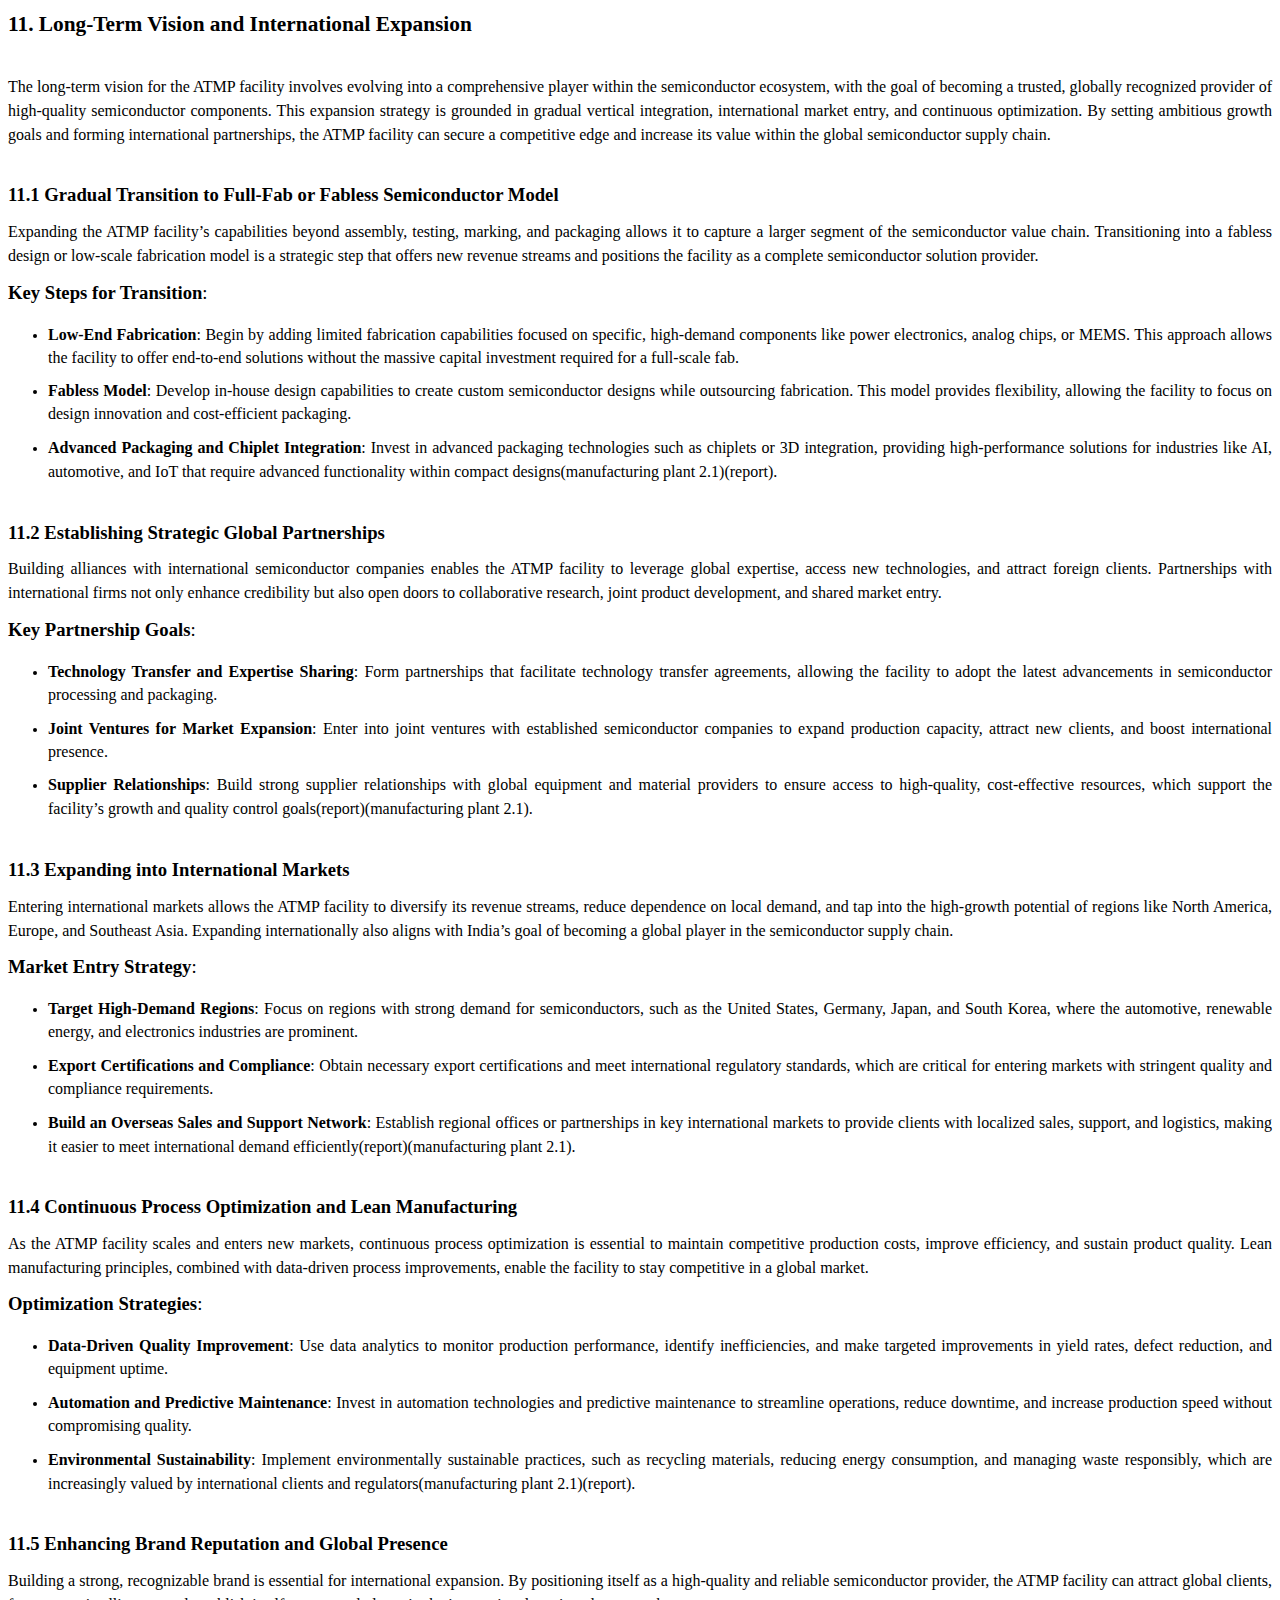
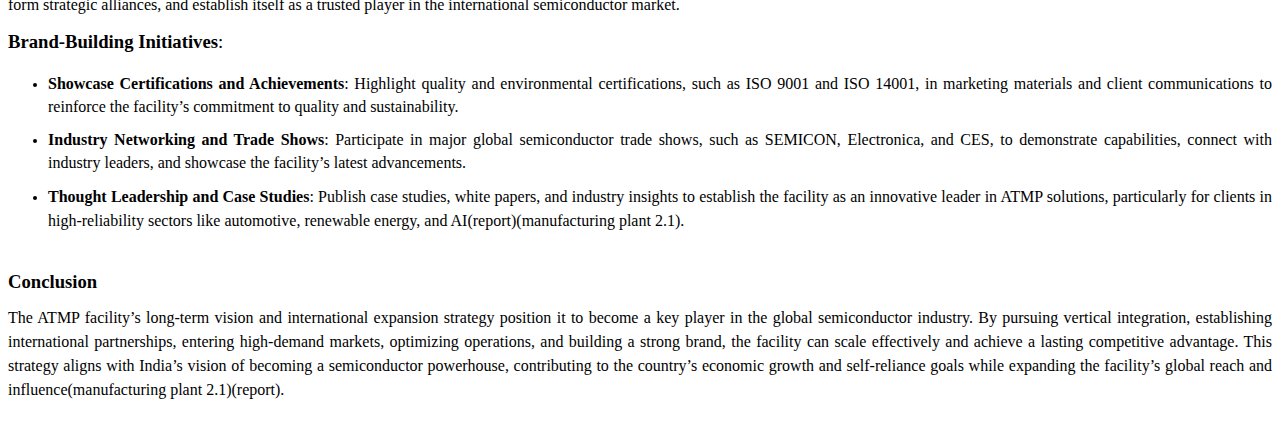
<file: data/11.html>
<html xmlns:v="urn:schemas-microsoft-com:vml"
xmlns:o="urn:schemas-microsoft-com:office:office"
xmlns:w="urn:schemas-microsoft-com:office:word"
xmlns:m="http://schemas.microsoft.com/office/2004/12/omml"
xmlns="http://www.w3.org/TR/REC-html40">

<head>
<meta http-equiv=Content-Type content="text/html; charset=windows-1252">
<meta name=ProgId content=Word.Document>
<meta name=Generator content="Microsoft Word 15">
<meta name=Originator content="Microsoft Word 15">
<link rel=File-List href="11_files/filelist.xml">
<!--[if gte mso 9]><xml>
 <o:DocumentProperties>
  <o:Author>Intel-PC</o:Author>
  <o:LastAuthor>Intel-PC</o:LastAuthor>
  <o:Revision>2</o:Revision>
  <o:TotalTime>0</o:TotalTime>
  <o:Created>2024-11-02T04:33:00Z</o:Created>
  <o:LastSaved>2024-11-02T04:33:00Z</o:LastSaved>
  <o:Pages>1</o:Pages>
  <o:Words>1041</o:Words>
  <o:Characters>5940</o:Characters>
  <o:Lines>49</o:Lines>
  <o:Paragraphs>13</o:Paragraphs>
  <o:CharactersWithSpaces>6968</o:CharactersWithSpaces>
  <o:Version>16.00</o:Version>
 </o:DocumentProperties>
 <o:OfficeDocumentSettings>
  <o:AllowPNG/>
 </o:OfficeDocumentSettings>
</xml><![endif]-->
<link rel=themeData href="11_files/themedata.thmx">
<link rel=colorSchemeMapping href="11_files/colorschememapping.xml">
<!--[if gte mso 9]><xml>
 <w:WordDocument>
  <w:SpellingState>Clean</w:SpellingState>
  <w:GrammarState>Clean</w:GrammarState>
  <w:TrackMoves>false</w:TrackMoves>
  <w:TrackFormatting/>
  <w:PunctuationKerning/>
  <w:ValidateAgainstSchemas/>
  <w:SaveIfXMLInvalid>false</w:SaveIfXMLInvalid>
  <w:IgnoreMixedContent>false</w:IgnoreMixedContent>
  <w:AlwaysShowPlaceholderText>false</w:AlwaysShowPlaceholderText>
  <w:DoNotPromoteQF/>
  <w:LidThemeOther>EN-US</w:LidThemeOther>
  <w:LidThemeAsian>X-NONE</w:LidThemeAsian>
  <w:LidThemeComplexScript>AR-SA</w:LidThemeComplexScript>
  <w:Compatibility>
   <w:BreakWrappedTables/>
   <w:SnapToGridInCell/>
   <w:WrapTextWithPunct/>
   <w:UseAsianBreakRules/>
   <w:DontGrowAutofit/>
   <w:SplitPgBreakAndParaMark/>
   <w:EnableOpenTypeKerning/>
   <w:DontFlipMirrorIndents/>
   <w:OverrideTableStyleHps/>
  </w:Compatibility>
  <m:mathPr>
   <m:mathFont m:val="Cambria Math"/>
   <m:brkBin m:val="before"/>
   <m:brkBinSub m:val="&#45;-"/>
   <m:smallFrac m:val="off"/>
   <m:dispDef/>
   <m:lMargin m:val="0"/>
   <m:rMargin m:val="0"/>
   <m:defJc m:val="centerGroup"/>
   <m:wrapIndent m:val="1440"/>
   <m:intLim m:val="subSup"/>
   <m:naryLim m:val="undOvr"/>
  </m:mathPr></w:WordDocument>
</xml><![endif]--><!--[if gte mso 9]><xml>
 <w:LatentStyles DefLockedState="false" DefUnhideWhenUsed="false"
  DefSemiHidden="false" DefQFormat="false" DefPriority="99"
  LatentStyleCount="375">
  <w:LsdException Locked="false" Priority="0" QFormat="true" Name="Normal"/>
  <w:LsdException Locked="false" Priority="9" QFormat="true" Name="heading 1"/>
  <w:LsdException Locked="false" Priority="9" SemiHidden="true"
   UnhideWhenUsed="true" QFormat="true" Name="heading 2"/>
  <w:LsdException Locked="false" Priority="9" SemiHidden="true"
   UnhideWhenUsed="true" QFormat="true" Name="heading 3"/>
  <w:LsdException Locked="false" Priority="9" SemiHidden="true"
   UnhideWhenUsed="true" QFormat="true" Name="heading 4"/>
  <w:LsdException Locked="false" Priority="9" SemiHidden="true"
   UnhideWhenUsed="true" QFormat="true" Name="heading 5"/>
  <w:LsdException Locked="false" Priority="9" SemiHidden="true"
   UnhideWhenUsed="true" QFormat="true" Name="heading 6"/>
  <w:LsdException Locked="false" Priority="9" SemiHidden="true"
   UnhideWhenUsed="true" QFormat="true" Name="heading 7"/>
  <w:LsdException Locked="false" Priority="9" SemiHidden="true"
   UnhideWhenUsed="true" QFormat="true" Name="heading 8"/>
  <w:LsdException Locked="false" Priority="9" SemiHidden="true"
   UnhideWhenUsed="true" QFormat="true" Name="heading 9"/>
  <w:LsdException Locked="false" SemiHidden="true" UnhideWhenUsed="true"
   Name="index 1"/>
  <w:LsdException Locked="false" SemiHidden="true" UnhideWhenUsed="true"
   Name="index 2"/>
  <w:LsdException Locked="false" SemiHidden="true" UnhideWhenUsed="true"
   Name="index 3"/>
  <w:LsdException Locked="false" SemiHidden="true" UnhideWhenUsed="true"
   Name="index 4"/>
  <w:LsdException Locked="false" SemiHidden="true" UnhideWhenUsed="true"
   Name="index 5"/>
  <w:LsdException Locked="false" SemiHidden="true" UnhideWhenUsed="true"
   Name="index 6"/>
  <w:LsdException Locked="false" SemiHidden="true" UnhideWhenUsed="true"
   Name="index 7"/>
  <w:LsdException Locked="false" SemiHidden="true" UnhideWhenUsed="true"
   Name="index 8"/>
  <w:LsdException Locked="false" SemiHidden="true" UnhideWhenUsed="true"
   Name="index 9"/>
  <w:LsdException Locked="false" Priority="39" SemiHidden="true"
   UnhideWhenUsed="true" Name="toc 1"/>
  <w:LsdException Locked="false" Priority="39" SemiHidden="true"
   UnhideWhenUsed="true" Name="toc 2"/>
  <w:LsdException Locked="false" Priority="39" SemiHidden="true"
   UnhideWhenUsed="true" Name="toc 3"/>
  <w:LsdException Locked="false" Priority="39" SemiHidden="true"
   UnhideWhenUsed="true" Name="toc 4"/>
  <w:LsdException Locked="false" Priority="39" SemiHidden="true"
   UnhideWhenUsed="true" Name="toc 5"/>
  <w:LsdException Locked="false" Priority="39" SemiHidden="true"
   UnhideWhenUsed="true" Name="toc 6"/>
  <w:LsdException Locked="false" Priority="39" SemiHidden="true"
   UnhideWhenUsed="true" Name="toc 7"/>
  <w:LsdException Locked="false" Priority="39" SemiHidden="true"
   UnhideWhenUsed="true" Name="toc 8"/>
  <w:LsdException Locked="false" Priority="39" SemiHidden="true"
   UnhideWhenUsed="true" Name="toc 9"/>
  <w:LsdException Locked="false" SemiHidden="true" UnhideWhenUsed="true"
   Name="Normal Indent"/>
  <w:LsdException Locked="false" SemiHidden="true" UnhideWhenUsed="true"
   Name="footnote text"/>
  <w:LsdException Locked="false" SemiHidden="true" UnhideWhenUsed="true"
   Name="annotation text"/>
  <w:LsdException Locked="false" SemiHidden="true" UnhideWhenUsed="true"
   Name="header"/>
  <w:LsdException Locked="false" SemiHidden="true" UnhideWhenUsed="true"
   Name="footer"/>
  <w:LsdException Locked="false" SemiHidden="true" UnhideWhenUsed="true"
   Name="index heading"/>
  <w:LsdException Locked="false" Priority="35" SemiHidden="true"
   UnhideWhenUsed="true" QFormat="true" Name="caption"/>
  <w:LsdException Locked="false" SemiHidden="true" UnhideWhenUsed="true"
   Name="table of figures"/>
  <w:LsdException Locked="false" SemiHidden="true" UnhideWhenUsed="true"
   Name="envelope address"/>
  <w:LsdException Locked="false" SemiHidden="true" UnhideWhenUsed="true"
   Name="envelope return"/>
  <w:LsdException Locked="false" SemiHidden="true" UnhideWhenUsed="true"
   Name="footnote reference"/>
  <w:LsdException Locked="false" SemiHidden="true" UnhideWhenUsed="true"
   Name="annotation reference"/>
  <w:LsdException Locked="false" SemiHidden="true" UnhideWhenUsed="true"
   Name="line number"/>
  <w:LsdException Locked="false" SemiHidden="true" UnhideWhenUsed="true"
   Name="page number"/>
  <w:LsdException Locked="false" SemiHidden="true" UnhideWhenUsed="true"
   Name="endnote reference"/>
  <w:LsdException Locked="false" SemiHidden="true" UnhideWhenUsed="true"
   Name="endnote text"/>
  <w:LsdException Locked="false" SemiHidden="true" UnhideWhenUsed="true"
   Name="table of authorities"/>
  <w:LsdException Locked="false" SemiHidden="true" UnhideWhenUsed="true"
   Name="macro"/>
  <w:LsdException Locked="false" SemiHidden="true" UnhideWhenUsed="true"
   Name="toa heading"/>
  <w:LsdException Locked="false" SemiHidden="true" UnhideWhenUsed="true"
   Name="List"/>
  <w:LsdException Locked="false" SemiHidden="true" UnhideWhenUsed="true"
   Name="List Bullet"/>
  <w:LsdException Locked="false" SemiHidden="true" UnhideWhenUsed="true"
   Name="List Number"/>
  <w:LsdException Locked="false" SemiHidden="true" UnhideWhenUsed="true"
   Name="List 2"/>
  <w:LsdException Locked="false" SemiHidden="true" UnhideWhenUsed="true"
   Name="List 3"/>
  <w:LsdException Locked="false" SemiHidden="true" UnhideWhenUsed="true"
   Name="List 4"/>
  <w:LsdException Locked="false" SemiHidden="true" UnhideWhenUsed="true"
   Name="List 5"/>
  <w:LsdException Locked="false" SemiHidden="true" UnhideWhenUsed="true"
   Name="List Bullet 2"/>
  <w:LsdException Locked="false" SemiHidden="true" UnhideWhenUsed="true"
   Name="List Bullet 3"/>
  <w:LsdException Locked="false" SemiHidden="true" UnhideWhenUsed="true"
   Name="List Bullet 4"/>
  <w:LsdException Locked="false" SemiHidden="true" UnhideWhenUsed="true"
   Name="List Bullet 5"/>
  <w:LsdException Locked="false" SemiHidden="true" UnhideWhenUsed="true"
   Name="List Number 2"/>
  <w:LsdException Locked="false" SemiHidden="true" UnhideWhenUsed="true"
   Name="List Number 3"/>
  <w:LsdException Locked="false" SemiHidden="true" UnhideWhenUsed="true"
   Name="List Number 4"/>
  <w:LsdException Locked="false" SemiHidden="true" UnhideWhenUsed="true"
   Name="List Number 5"/>
  <w:LsdException Locked="false" Priority="10" QFormat="true" Name="Title"/>
  <w:LsdException Locked="false" SemiHidden="true" UnhideWhenUsed="true"
   Name="Closing"/>
  <w:LsdException Locked="false" SemiHidden="true" UnhideWhenUsed="true"
   Name="Signature"/>
  <w:LsdException Locked="false" Priority="1" SemiHidden="true"
   UnhideWhenUsed="true" Name="Default Paragraph Font"/>
  <w:LsdException Locked="false" SemiHidden="true" UnhideWhenUsed="true"
   Name="Body Text"/>
  <w:LsdException Locked="false" SemiHidden="true" UnhideWhenUsed="true"
   Name="Body Text Indent"/>
  <w:LsdException Locked="false" SemiHidden="true" UnhideWhenUsed="true"
   Name="List Continue"/>
  <w:LsdException Locked="false" SemiHidden="true" UnhideWhenUsed="true"
   Name="List Continue 2"/>
  <w:LsdException Locked="false" SemiHidden="true" UnhideWhenUsed="true"
   Name="List Continue 3"/>
  <w:LsdException Locked="false" SemiHidden="true" UnhideWhenUsed="true"
   Name="List Continue 4"/>
  <w:LsdException Locked="false" SemiHidden="true" UnhideWhenUsed="true"
   Name="List Continue 5"/>
  <w:LsdException Locked="false" SemiHidden="true" UnhideWhenUsed="true"
   Name="Message Header"/>
  <w:LsdException Locked="false" Priority="11" QFormat="true" Name="Subtitle"/>
  <w:LsdException Locked="false" SemiHidden="true" UnhideWhenUsed="true"
   Name="Salutation"/>
  <w:LsdException Locked="false" SemiHidden="true" UnhideWhenUsed="true"
   Name="Date"/>
  <w:LsdException Locked="false" SemiHidden="true" UnhideWhenUsed="true"
   Name="Body Text First Indent"/>
  <w:LsdException Locked="false" SemiHidden="true" UnhideWhenUsed="true"
   Name="Body Text First Indent 2"/>
  <w:LsdException Locked="false" SemiHidden="true" UnhideWhenUsed="true"
   Name="Note Heading"/>
  <w:LsdException Locked="false" SemiHidden="true" UnhideWhenUsed="true"
   Name="Body Text 2"/>
  <w:LsdException Locked="false" SemiHidden="true" UnhideWhenUsed="true"
   Name="Body Text 3"/>
  <w:LsdException Locked="false" SemiHidden="true" UnhideWhenUsed="true"
   Name="Body Text Indent 2"/>
  <w:LsdException Locked="false" SemiHidden="true" UnhideWhenUsed="true"
   Name="Body Text Indent 3"/>
  <w:LsdException Locked="false" SemiHidden="true" UnhideWhenUsed="true"
   Name="Block Text"/>
  <w:LsdException Locked="false" SemiHidden="true" UnhideWhenUsed="true"
   Name="Hyperlink"/>
  <w:LsdException Locked="false" SemiHidden="true" UnhideWhenUsed="true"
   Name="FollowedHyperlink"/>
  <w:LsdException Locked="false" Priority="22" QFormat="true" Name="Strong"/>
  <w:LsdException Locked="false" Priority="20" QFormat="true" Name="Emphasis"/>
  <w:LsdException Locked="false" SemiHidden="true" UnhideWhenUsed="true"
   Name="Document Map"/>
  <w:LsdException Locked="false" SemiHidden="true" UnhideWhenUsed="true"
   Name="Plain Text"/>
  <w:LsdException Locked="false" SemiHidden="true" UnhideWhenUsed="true"
   Name="E-mail Signature"/>
  <w:LsdException Locked="false" SemiHidden="true" UnhideWhenUsed="true"
   Name="HTML Top of Form"/>
  <w:LsdException Locked="false" SemiHidden="true" UnhideWhenUsed="true"
   Name="HTML Bottom of Form"/>
  <w:LsdException Locked="false" SemiHidden="true" UnhideWhenUsed="true"
   Name="Normal (Web)"/>
  <w:LsdException Locked="false" SemiHidden="true" UnhideWhenUsed="true"
   Name="HTML Acronym"/>
  <w:LsdException Locked="false" SemiHidden="true" UnhideWhenUsed="true"
   Name="HTML Address"/>
  <w:LsdException Locked="false" SemiHidden="true" UnhideWhenUsed="true"
   Name="HTML Cite"/>
  <w:LsdException Locked="false" SemiHidden="true" UnhideWhenUsed="true"
   Name="HTML Code"/>
  <w:LsdException Locked="false" SemiHidden="true" UnhideWhenUsed="true"
   Name="HTML Definition"/>
  <w:LsdException Locked="false" SemiHidden="true" UnhideWhenUsed="true"
   Name="HTML Keyboard"/>
  <w:LsdException Locked="false" SemiHidden="true" UnhideWhenUsed="true"
   Name="HTML Preformatted"/>
  <w:LsdException Locked="false" SemiHidden="true" UnhideWhenUsed="true"
   Name="HTML Sample"/>
  <w:LsdException Locked="false" SemiHidden="true" UnhideWhenUsed="true"
   Name="HTML Typewriter"/>
  <w:LsdException Locked="false" SemiHidden="true" UnhideWhenUsed="true"
   Name="HTML Variable"/>
  <w:LsdException Locked="false" SemiHidden="true" UnhideWhenUsed="true"
   Name="Normal Table"/>
  <w:LsdException Locked="false" SemiHidden="true" UnhideWhenUsed="true"
   Name="annotation subject"/>
  <w:LsdException Locked="false" SemiHidden="true" UnhideWhenUsed="true"
   Name="No List"/>
  <w:LsdException Locked="false" SemiHidden="true" UnhideWhenUsed="true"
   Name="Outline List 1"/>
  <w:LsdException Locked="false" SemiHidden="true" UnhideWhenUsed="true"
   Name="Outline List 2"/>
  <w:LsdException Locked="false" SemiHidden="true" UnhideWhenUsed="true"
   Name="Outline List 3"/>
  <w:LsdException Locked="false" SemiHidden="true" UnhideWhenUsed="true"
   Name="Table Simple 1"/>
  <w:LsdException Locked="false" SemiHidden="true" UnhideWhenUsed="true"
   Name="Table Simple 2"/>
  <w:LsdException Locked="false" SemiHidden="true" UnhideWhenUsed="true"
   Name="Table Simple 3"/>
  <w:LsdException Locked="false" SemiHidden="true" UnhideWhenUsed="true"
   Name="Table Classic 1"/>
  <w:LsdException Locked="false" SemiHidden="true" UnhideWhenUsed="true"
   Name="Table Classic 2"/>
  <w:LsdException Locked="false" SemiHidden="true" UnhideWhenUsed="true"
   Name="Table Classic 3"/>
  <w:LsdException Locked="false" SemiHidden="true" UnhideWhenUsed="true"
   Name="Table Classic 4"/>
  <w:LsdException Locked="false" SemiHidden="true" UnhideWhenUsed="true"
   Name="Table Colorful 1"/>
  <w:LsdException Locked="false" SemiHidden="true" UnhideWhenUsed="true"
   Name="Table Colorful 2"/>
  <w:LsdException Locked="false" SemiHidden="true" UnhideWhenUsed="true"
   Name="Table Colorful 3"/>
  <w:LsdException Locked="false" SemiHidden="true" UnhideWhenUsed="true"
   Name="Table Columns 1"/>
  <w:LsdException Locked="false" SemiHidden="true" UnhideWhenUsed="true"
   Name="Table Columns 2"/>
  <w:LsdException Locked="false" SemiHidden="true" UnhideWhenUsed="true"
   Name="Table Columns 3"/>
  <w:LsdException Locked="false" SemiHidden="true" UnhideWhenUsed="true"
   Name="Table Columns 4"/>
  <w:LsdException Locked="false" SemiHidden="true" UnhideWhenUsed="true"
   Name="Table Columns 5"/>
  <w:LsdException Locked="false" SemiHidden="true" UnhideWhenUsed="true"
   Name="Table Grid 1"/>
  <w:LsdException Locked="false" SemiHidden="true" UnhideWhenUsed="true"
   Name="Table Grid 2"/>
  <w:LsdException Locked="false" SemiHidden="true" UnhideWhenUsed="true"
   Name="Table Grid 3"/>
  <w:LsdException Locked="false" SemiHidden="true" UnhideWhenUsed="true"
   Name="Table Grid 4"/>
  <w:LsdException Locked="false" SemiHidden="true" UnhideWhenUsed="true"
   Name="Table Grid 5"/>
  <w:LsdException Locked="false" SemiHidden="true" UnhideWhenUsed="true"
   Name="Table Grid 6"/>
  <w:LsdException Locked="false" SemiHidden="true" UnhideWhenUsed="true"
   Name="Table Grid 7"/>
  <w:LsdException Locked="false" SemiHidden="true" UnhideWhenUsed="true"
   Name="Table Grid 8"/>
  <w:LsdException Locked="false" SemiHidden="true" UnhideWhenUsed="true"
   Name="Table List 1"/>
  <w:LsdException Locked="false" SemiHidden="true" UnhideWhenUsed="true"
   Name="Table List 2"/>
  <w:LsdException Locked="false" SemiHidden="true" UnhideWhenUsed="true"
   Name="Table List 3"/>
  <w:LsdException Locked="false" SemiHidden="true" UnhideWhenUsed="true"
   Name="Table List 4"/>
  <w:LsdException Locked="false" SemiHidden="true" UnhideWhenUsed="true"
   Name="Table List 5"/>
  <w:LsdException Locked="false" SemiHidden="true" UnhideWhenUsed="true"
   Name="Table List 6"/>
  <w:LsdException Locked="false" SemiHidden="true" UnhideWhenUsed="true"
   Name="Table List 7"/>
  <w:LsdException Locked="false" SemiHidden="true" UnhideWhenUsed="true"
   Name="Table List 8"/>
  <w:LsdException Locked="false" SemiHidden="true" UnhideWhenUsed="true"
   Name="Table 3D effects 1"/>
  <w:LsdException Locked="false" SemiHidden="true" UnhideWhenUsed="true"
   Name="Table 3D effects 2"/>
  <w:LsdException Locked="false" SemiHidden="true" UnhideWhenUsed="true"
   Name="Table 3D effects 3"/>
  <w:LsdException Locked="false" SemiHidden="true" UnhideWhenUsed="true"
   Name="Table Contemporary"/>
  <w:LsdException Locked="false" SemiHidden="true" UnhideWhenUsed="true"
   Name="Table Elegant"/>
  <w:LsdException Locked="false" SemiHidden="true" UnhideWhenUsed="true"
   Name="Table Professional"/>
  <w:LsdException Locked="false" SemiHidden="true" UnhideWhenUsed="true"
   Name="Table Subtle 1"/>
  <w:LsdException Locked="false" SemiHidden="true" UnhideWhenUsed="true"
   Name="Table Subtle 2"/>
  <w:LsdException Locked="false" SemiHidden="true" UnhideWhenUsed="true"
   Name="Table Web 1"/>
  <w:LsdException Locked="false" SemiHidden="true" UnhideWhenUsed="true"
   Name="Table Web 2"/>
  <w:LsdException Locked="false" SemiHidden="true" UnhideWhenUsed="true"
   Name="Table Web 3"/>
  <w:LsdException Locked="false" SemiHidden="true" UnhideWhenUsed="true"
   Name="Balloon Text"/>
  <w:LsdException Locked="false" Priority="39" Name="Table Grid"/>
  <w:LsdException Locked="false" SemiHidden="true" UnhideWhenUsed="true"
   Name="Table Theme"/>
  <w:LsdException Locked="false" SemiHidden="true" Name="Placeholder Text"/>
  <w:LsdException Locked="false" Priority="1" QFormat="true" Name="No Spacing"/>
  <w:LsdException Locked="false" Priority="60" Name="Light Shading"/>
  <w:LsdException Locked="false" Priority="61" Name="Light List"/>
  <w:LsdException Locked="false" Priority="62" Name="Light Grid"/>
  <w:LsdException Locked="false" Priority="63" Name="Medium Shading 1"/>
  <w:LsdException Locked="false" Priority="64" Name="Medium Shading 2"/>
  <w:LsdException Locked="false" Priority="65" Name="Medium List 1"/>
  <w:LsdException Locked="false" Priority="66" Name="Medium List 2"/>
  <w:LsdException Locked="false" Priority="67" Name="Medium Grid 1"/>
  <w:LsdException Locked="false" Priority="68" Name="Medium Grid 2"/>
  <w:LsdException Locked="false" Priority="69" Name="Medium Grid 3"/>
  <w:LsdException Locked="false" Priority="70" Name="Dark List"/>
  <w:LsdException Locked="false" Priority="71" Name="Colorful Shading"/>
  <w:LsdException Locked="false" Priority="72" Name="Colorful List"/>
  <w:LsdException Locked="false" Priority="73" Name="Colorful Grid"/>
  <w:LsdException Locked="false" Priority="60" Name="Light Shading Accent 1"/>
  <w:LsdException Locked="false" Priority="61" Name="Light List Accent 1"/>
  <w:LsdException Locked="false" Priority="62" Name="Light Grid Accent 1"/>
  <w:LsdException Locked="false" Priority="63" Name="Medium Shading 1 Accent 1"/>
  <w:LsdException Locked="false" Priority="64" Name="Medium Shading 2 Accent 1"/>
  <w:LsdException Locked="false" Priority="65" Name="Medium List 1 Accent 1"/>
  <w:LsdException Locked="false" SemiHidden="true" Name="Revision"/>
  <w:LsdException Locked="false" Priority="34" QFormat="true"
   Name="List Paragraph"/>
  <w:LsdException Locked="false" Priority="29" QFormat="true" Name="Quote"/>
  <w:LsdException Locked="false" Priority="30" QFormat="true"
   Name="Intense Quote"/>
  <w:LsdException Locked="false" Priority="66" Name="Medium List 2 Accent 1"/>
  <w:LsdException Locked="false" Priority="67" Name="Medium Grid 1 Accent 1"/>
  <w:LsdException Locked="false" Priority="68" Name="Medium Grid 2 Accent 1"/>
  <w:LsdException Locked="false" Priority="69" Name="Medium Grid 3 Accent 1"/>
  <w:LsdException Locked="false" Priority="70" Name="Dark List Accent 1"/>
  <w:LsdException Locked="false" Priority="71" Name="Colorful Shading Accent 1"/>
  <w:LsdException Locked="false" Priority="72" Name="Colorful List Accent 1"/>
  <w:LsdException Locked="false" Priority="73" Name="Colorful Grid Accent 1"/>
  <w:LsdException Locked="false" Priority="60" Name="Light Shading Accent 2"/>
  <w:LsdException Locked="false" Priority="61" Name="Light List Accent 2"/>
  <w:LsdException Locked="false" Priority="62" Name="Light Grid Accent 2"/>
  <w:LsdException Locked="false" Priority="63" Name="Medium Shading 1 Accent 2"/>
  <w:LsdException Locked="false" Priority="64" Name="Medium Shading 2 Accent 2"/>
  <w:LsdException Locked="false" Priority="65" Name="Medium List 1 Accent 2"/>
  <w:LsdException Locked="false" Priority="66" Name="Medium List 2 Accent 2"/>
  <w:LsdException Locked="false" Priority="67" Name="Medium Grid 1 Accent 2"/>
  <w:LsdException Locked="false" Priority="68" Name="Medium Grid 2 Accent 2"/>
  <w:LsdException Locked="false" Priority="69" Name="Medium Grid 3 Accent 2"/>
  <w:LsdException Locked="false" Priority="70" Name="Dark List Accent 2"/>
  <w:LsdException Locked="false" Priority="71" Name="Colorful Shading Accent 2"/>
  <w:LsdException Locked="false" Priority="72" Name="Colorful List Accent 2"/>
  <w:LsdException Locked="false" Priority="73" Name="Colorful Grid Accent 2"/>
  <w:LsdException Locked="false" Priority="60" Name="Light Shading Accent 3"/>
  <w:LsdException Locked="false" Priority="61" Name="Light List Accent 3"/>
  <w:LsdException Locked="false" Priority="62" Name="Light Grid Accent 3"/>
  <w:LsdException Locked="false" Priority="63" Name="Medium Shading 1 Accent 3"/>
  <w:LsdException Locked="false" Priority="64" Name="Medium Shading 2 Accent 3"/>
  <w:LsdException Locked="false" Priority="65" Name="Medium List 1 Accent 3"/>
  <w:LsdException Locked="false" Priority="66" Name="Medium List 2 Accent 3"/>
  <w:LsdException Locked="false" Priority="67" Name="Medium Grid 1 Accent 3"/>
  <w:LsdException Locked="false" Priority="68" Name="Medium Grid 2 Accent 3"/>
  <w:LsdException Locked="false" Priority="69" Name="Medium Grid 3 Accent 3"/>
  <w:LsdException Locked="false" Priority="70" Name="Dark List Accent 3"/>
  <w:LsdException Locked="false" Priority="71" Name="Colorful Shading Accent 3"/>
  <w:LsdException Locked="false" Priority="72" Name="Colorful List Accent 3"/>
  <w:LsdException Locked="false" Priority="73" Name="Colorful Grid Accent 3"/>
  <w:LsdException Locked="false" Priority="60" Name="Light Shading Accent 4"/>
  <w:LsdException Locked="false" Priority="61" Name="Light List Accent 4"/>
  <w:LsdException Locked="false" Priority="62" Name="Light Grid Accent 4"/>
  <w:LsdException Locked="false" Priority="63" Name="Medium Shading 1 Accent 4"/>
  <w:LsdException Locked="false" Priority="64" Name="Medium Shading 2 Accent 4"/>
  <w:LsdException Locked="false" Priority="65" Name="Medium List 1 Accent 4"/>
  <w:LsdException Locked="false" Priority="66" Name="Medium List 2 Accent 4"/>
  <w:LsdException Locked="false" Priority="67" Name="Medium Grid 1 Accent 4"/>
  <w:LsdException Locked="false" Priority="68" Name="Medium Grid 2 Accent 4"/>
  <w:LsdException Locked="false" Priority="69" Name="Medium Grid 3 Accent 4"/>
  <w:LsdException Locked="false" Priority="70" Name="Dark List Accent 4"/>
  <w:LsdException Locked="false" Priority="71" Name="Colorful Shading Accent 4"/>
  <w:LsdException Locked="false" Priority="72" Name="Colorful List Accent 4"/>
  <w:LsdException Locked="false" Priority="73" Name="Colorful Grid Accent 4"/>
  <w:LsdException Locked="false" Priority="60" Name="Light Shading Accent 5"/>
  <w:LsdException Locked="false" Priority="61" Name="Light List Accent 5"/>
  <w:LsdException Locked="false" Priority="62" Name="Light Grid Accent 5"/>
  <w:LsdException Locked="false" Priority="63" Name="Medium Shading 1 Accent 5"/>
  <w:LsdException Locked="false" Priority="64" Name="Medium Shading 2 Accent 5"/>
  <w:LsdException Locked="false" Priority="65" Name="Medium List 1 Accent 5"/>
  <w:LsdException Locked="false" Priority="66" Name="Medium List 2 Accent 5"/>
  <w:LsdException Locked="false" Priority="67" Name="Medium Grid 1 Accent 5"/>
  <w:LsdException Locked="false" Priority="68" Name="Medium Grid 2 Accent 5"/>
  <w:LsdException Locked="false" Priority="69" Name="Medium Grid 3 Accent 5"/>
  <w:LsdException Locked="false" Priority="70" Name="Dark List Accent 5"/>
  <w:LsdException Locked="false" Priority="71" Name="Colorful Shading Accent 5"/>
  <w:LsdException Locked="false" Priority="72" Name="Colorful List Accent 5"/>
  <w:LsdException Locked="false" Priority="73" Name="Colorful Grid Accent 5"/>
  <w:LsdException Locked="false" Priority="60" Name="Light Shading Accent 6"/>
  <w:LsdException Locked="false" Priority="61" Name="Light List Accent 6"/>
  <w:LsdException Locked="false" Priority="62" Name="Light Grid Accent 6"/>
  <w:LsdException Locked="false" Priority="63" Name="Medium Shading 1 Accent 6"/>
  <w:LsdException Locked="false" Priority="64" Name="Medium Shading 2 Accent 6"/>
  <w:LsdException Locked="false" Priority="65" Name="Medium List 1 Accent 6"/>
  <w:LsdException Locked="false" Priority="66" Name="Medium List 2 Accent 6"/>
  <w:LsdException Locked="false" Priority="67" Name="Medium Grid 1 Accent 6"/>
  <w:LsdException Locked="false" Priority="68" Name="Medium Grid 2 Accent 6"/>
  <w:LsdException Locked="false" Priority="69" Name="Medium Grid 3 Accent 6"/>
  <w:LsdException Locked="false" Priority="70" Name="Dark List Accent 6"/>
  <w:LsdException Locked="false" Priority="71" Name="Colorful Shading Accent 6"/>
  <w:LsdException Locked="false" Priority="72" Name="Colorful List Accent 6"/>
  <w:LsdException Locked="false" Priority="73" Name="Colorful Grid Accent 6"/>
  <w:LsdException Locked="false" Priority="19" QFormat="true"
   Name="Subtle Emphasis"/>
  <w:LsdException Locked="false" Priority="21" QFormat="true"
   Name="Intense Emphasis"/>
  <w:LsdException Locked="false" Priority="31" QFormat="true"
   Name="Subtle Reference"/>
  <w:LsdException Locked="false" Priority="32" QFormat="true"
   Name="Intense Reference"/>
  <w:LsdException Locked="false" Priority="33" QFormat="true" Name="Book Title"/>
  <w:LsdException Locked="false" Priority="37" SemiHidden="true"
   UnhideWhenUsed="true" Name="Bibliography"/>
  <w:LsdException Locked="false" Priority="39" SemiHidden="true"
   UnhideWhenUsed="true" QFormat="true" Name="TOC Heading"/>
  <w:LsdException Locked="false" Priority="41" Name="Plain Table 1"/>
  <w:LsdException Locked="false" Priority="42" Name="Plain Table 2"/>
  <w:LsdException Locked="false" Priority="43" Name="Plain Table 3"/>
  <w:LsdException Locked="false" Priority="44" Name="Plain Table 4"/>
  <w:LsdException Locked="false" Priority="45" Name="Plain Table 5"/>
  <w:LsdException Locked="false" Priority="40" Name="Grid Table Light"/>
  <w:LsdException Locked="false" Priority="46" Name="Grid Table 1 Light"/>
  <w:LsdException Locked="false" Priority="47" Name="Grid Table 2"/>
  <w:LsdException Locked="false" Priority="48" Name="Grid Table 3"/>
  <w:LsdException Locked="false" Priority="49" Name="Grid Table 4"/>
  <w:LsdException Locked="false" Priority="50" Name="Grid Table 5 Dark"/>
  <w:LsdException Locked="false" Priority="51" Name="Grid Table 6 Colorful"/>
  <w:LsdException Locked="false" Priority="52" Name="Grid Table 7 Colorful"/>
  <w:LsdException Locked="false" Priority="46"
   Name="Grid Table 1 Light Accent 1"/>
  <w:LsdException Locked="false" Priority="47" Name="Grid Table 2 Accent 1"/>
  <w:LsdException Locked="false" Priority="48" Name="Grid Table 3 Accent 1"/>
  <w:LsdException Locked="false" Priority="49" Name="Grid Table 4 Accent 1"/>
  <w:LsdException Locked="false" Priority="50" Name="Grid Table 5 Dark Accent 1"/>
  <w:LsdException Locked="false" Priority="51"
   Name="Grid Table 6 Colorful Accent 1"/>
  <w:LsdException Locked="false" Priority="52"
   Name="Grid Table 7 Colorful Accent 1"/>
  <w:LsdException Locked="false" Priority="46"
   Name="Grid Table 1 Light Accent 2"/>
  <w:LsdException Locked="false" Priority="47" Name="Grid Table 2 Accent 2"/>
  <w:LsdException Locked="false" Priority="48" Name="Grid Table 3 Accent 2"/>
  <w:LsdException Locked="false" Priority="49" Name="Grid Table 4 Accent 2"/>
  <w:LsdException Locked="false" Priority="50" Name="Grid Table 5 Dark Accent 2"/>
  <w:LsdException Locked="false" Priority="51"
   Name="Grid Table 6 Colorful Accent 2"/>
  <w:LsdException Locked="false" Priority="52"
   Name="Grid Table 7 Colorful Accent 2"/>
  <w:LsdException Locked="false" Priority="46"
   Name="Grid Table 1 Light Accent 3"/>
  <w:LsdException Locked="false" Priority="47" Name="Grid Table 2 Accent 3"/>
  <w:LsdException Locked="false" Priority="48" Name="Grid Table 3 Accent 3"/>
  <w:LsdException Locked="false" Priority="49" Name="Grid Table 4 Accent 3"/>
  <w:LsdException Locked="false" Priority="50" Name="Grid Table 5 Dark Accent 3"/>
  <w:LsdException Locked="false" Priority="51"
   Name="Grid Table 6 Colorful Accent 3"/>
  <w:LsdException Locked="false" Priority="52"
   Name="Grid Table 7 Colorful Accent 3"/>
  <w:LsdException Locked="false" Priority="46"
   Name="Grid Table 1 Light Accent 4"/>
  <w:LsdException Locked="false" Priority="47" Name="Grid Table 2 Accent 4"/>
  <w:LsdException Locked="false" Priority="48" Name="Grid Table 3 Accent 4"/>
  <w:LsdException Locked="false" Priority="49" Name="Grid Table 4 Accent 4"/>
  <w:LsdException Locked="false" Priority="50" Name="Grid Table 5 Dark Accent 4"/>
  <w:LsdException Locked="false" Priority="51"
   Name="Grid Table 6 Colorful Accent 4"/>
  <w:LsdException Locked="false" Priority="52"
   Name="Grid Table 7 Colorful Accent 4"/>
  <w:LsdException Locked="false" Priority="46"
   Name="Grid Table 1 Light Accent 5"/>
  <w:LsdException Locked="false" Priority="47" Name="Grid Table 2 Accent 5"/>
  <w:LsdException Locked="false" Priority="48" Name="Grid Table 3 Accent 5"/>
  <w:LsdException Locked="false" Priority="49" Name="Grid Table 4 Accent 5"/>
  <w:LsdException Locked="false" Priority="50" Name="Grid Table 5 Dark Accent 5"/>
  <w:LsdException Locked="false" Priority="51"
   Name="Grid Table 6 Colorful Accent 5"/>
  <w:LsdException Locked="false" Priority="52"
   Name="Grid Table 7 Colorful Accent 5"/>
  <w:LsdException Locked="false" Priority="46"
   Name="Grid Table 1 Light Accent 6"/>
  <w:LsdException Locked="false" Priority="47" Name="Grid Table 2 Accent 6"/>
  <w:LsdException Locked="false" Priority="48" Name="Grid Table 3 Accent 6"/>
  <w:LsdException Locked="false" Priority="49" Name="Grid Table 4 Accent 6"/>
  <w:LsdException Locked="false" Priority="50" Name="Grid Table 5 Dark Accent 6"/>
  <w:LsdException Locked="false" Priority="51"
   Name="Grid Table 6 Colorful Accent 6"/>
  <w:LsdException Locked="false" Priority="52"
   Name="Grid Table 7 Colorful Accent 6"/>
  <w:LsdException Locked="false" Priority="46" Name="List Table 1 Light"/>
  <w:LsdException Locked="false" Priority="47" Name="List Table 2"/>
  <w:LsdException Locked="false" Priority="48" Name="List Table 3"/>
  <w:LsdException Locked="false" Priority="49" Name="List Table 4"/>
  <w:LsdException Locked="false" Priority="50" Name="List Table 5 Dark"/>
  <w:LsdException Locked="false" Priority="51" Name="List Table 6 Colorful"/>
  <w:LsdException Locked="false" Priority="52" Name="List Table 7 Colorful"/>
  <w:LsdException Locked="false" Priority="46"
   Name="List Table 1 Light Accent 1"/>
  <w:LsdException Locked="false" Priority="47" Name="List Table 2 Accent 1"/>
  <w:LsdException Locked="false" Priority="48" Name="List Table 3 Accent 1"/>
  <w:LsdException Locked="false" Priority="49" Name="List Table 4 Accent 1"/>
  <w:LsdException Locked="false" Priority="50" Name="List Table 5 Dark Accent 1"/>
  <w:LsdException Locked="false" Priority="51"
   Name="List Table 6 Colorful Accent 1"/>
  <w:LsdException Locked="false" Priority="52"
   Name="List Table 7 Colorful Accent 1"/>
  <w:LsdException Locked="false" Priority="46"
   Name="List Table 1 Light Accent 2"/>
  <w:LsdException Locked="false" Priority="47" Name="List Table 2 Accent 2"/>
  <w:LsdException Locked="false" Priority="48" Name="List Table 3 Accent 2"/>
  <w:LsdException Locked="false" Priority="49" Name="List Table 4 Accent 2"/>
  <w:LsdException Locked="false" Priority="50" Name="List Table 5 Dark Accent 2"/>
  <w:LsdException Locked="false" Priority="51"
   Name="List Table 6 Colorful Accent 2"/>
  <w:LsdException Locked="false" Priority="52"
   Name="List Table 7 Colorful Accent 2"/>
  <w:LsdException Locked="false" Priority="46"
   Name="List Table 1 Light Accent 3"/>
  <w:LsdException Locked="false" Priority="47" Name="List Table 2 Accent 3"/>
  <w:LsdException Locked="false" Priority="48" Name="List Table 3 Accent 3"/>
  <w:LsdException Locked="false" Priority="49" Name="List Table 4 Accent 3"/>
  <w:LsdException Locked="false" Priority="50" Name="List Table 5 Dark Accent 3"/>
  <w:LsdException Locked="false" Priority="51"
   Name="List Table 6 Colorful Accent 3"/>
  <w:LsdException Locked="false" Priority="52"
   Name="List Table 7 Colorful Accent 3"/>
  <w:LsdException Locked="false" Priority="46"
   Name="List Table 1 Light Accent 4"/>
  <w:LsdException Locked="false" Priority="47" Name="List Table 2 Accent 4"/>
  <w:LsdException Locked="false" Priority="48" Name="List Table 3 Accent 4"/>
  <w:LsdException Locked="false" Priority="49" Name="List Table 4 Accent 4"/>
  <w:LsdException Locked="false" Priority="50" Name="List Table 5 Dark Accent 4"/>
  <w:LsdException Locked="false" Priority="51"
   Name="List Table 6 Colorful Accent 4"/>
  <w:LsdException Locked="false" Priority="52"
   Name="List Table 7 Colorful Accent 4"/>
  <w:LsdException Locked="false" Priority="46"
   Name="List Table 1 Light Accent 5"/>
  <w:LsdException Locked="false" Priority="47" Name="List Table 2 Accent 5"/>
  <w:LsdException Locked="false" Priority="48" Name="List Table 3 Accent 5"/>
  <w:LsdException Locked="false" Priority="49" Name="List Table 4 Accent 5"/>
  <w:LsdException Locked="false" Priority="50" Name="List Table 5 Dark Accent 5"/>
  <w:LsdException Locked="false" Priority="51"
   Name="List Table 6 Colorful Accent 5"/>
  <w:LsdException Locked="false" Priority="52"
   Name="List Table 7 Colorful Accent 5"/>
  <w:LsdException Locked="false" Priority="46"
   Name="List Table 1 Light Accent 6"/>
  <w:LsdException Locked="false" Priority="47" Name="List Table 2 Accent 6"/>
  <w:LsdException Locked="false" Priority="48" Name="List Table 3 Accent 6"/>
  <w:LsdException Locked="false" Priority="49" Name="List Table 4 Accent 6"/>
  <w:LsdException Locked="false" Priority="50" Name="List Table 5 Dark Accent 6"/>
  <w:LsdException Locked="false" Priority="51"
   Name="List Table 6 Colorful Accent 6"/>
  <w:LsdException Locked="false" Priority="52"
   Name="List Table 7 Colorful Accent 6"/>
  <w:LsdException Locked="false" SemiHidden="true" UnhideWhenUsed="true"
   Name="Mention"/>
  <w:LsdException Locked="false" SemiHidden="true" UnhideWhenUsed="true"
   Name="Smart Hyperlink"/>
  <w:LsdException Locked="false" SemiHidden="true" UnhideWhenUsed="true"
   Name="Hashtag"/>
  <w:LsdException Locked="false" SemiHidden="true" UnhideWhenUsed="true"
   Name="Unresolved Mention"/>
 </w:LatentStyles>
</xml><![endif]-->
<style>
<!--
 /* Font Definitions */
 @font-face
	{font-family:Wingdings;
	panose-1:5 0 0 0 0 0 0 0 0 0;
	mso-font-charset:2;
	mso-generic-font-family:auto;
	mso-font-pitch:variable;
	mso-font-signature:0 268435456 0 0 -2147483648 0;}
@font-face
	{font-family:"Cambria Math";
	panose-1:2 4 5 3 5 4 6 3 2 4;
	mso-font-charset:0;
	mso-generic-font-family:roman;
	mso-font-pitch:variable;
	mso-font-signature:3 0 0 0 1 0;}
@font-face
	{font-family:Calibri;
	panose-1:2 15 5 2 2 2 4 3 2 4;
	mso-font-charset:0;
	mso-generic-font-family:swiss;
	mso-font-pitch:variable;
	mso-font-signature:-469750017 -1073732485 9 0 511 0;}
 /* Style Definitions */
 p.MsoNormal, li.MsoNormal, div.MsoNormal
	{mso-style-unhide:no;
	mso-style-qformat:yes;
	mso-style-parent:"";
	margin-top:0cm;
	margin-right:0cm;
	margin-bottom:8.0pt;
	margin-left:0cm;
	line-height:107%;
	mso-pagination:widow-orphan;
	font-size:11.0pt;
	font-family:"Calibri",sans-serif;
	mso-ascii-font-family:Calibri;
	mso-ascii-theme-font:minor-latin;
	mso-fareast-font-family:Calibri;
	mso-fareast-theme-font:minor-latin;
	mso-hansi-font-family:Calibri;
	mso-hansi-theme-font:minor-latin;
	mso-bidi-font-family:Arial;
	mso-bidi-theme-font:minor-bidi;
	mso-font-kerning:1.0pt;
	mso-ligatures:standardcontextual;}
h3
	{mso-style-priority:9;
	mso-style-unhide:no;
	mso-style-qformat:yes;
	mso-style-link:"Heading 3 Char";
	mso-margin-top-alt:auto;
	margin-right:0cm;
	mso-margin-bottom-alt:auto;
	margin-left:0cm;
	mso-pagination:widow-orphan;
	mso-outline-level:3;
	font-size:13.5pt;
	font-family:"Times New Roman",serif;
	mso-fareast-font-family:"Times New Roman";
	font-weight:bold;}
h4
	{mso-style-priority:9;
	mso-style-unhide:no;
	mso-style-qformat:yes;
	mso-style-link:"Heading 4 Char";
	mso-margin-top-alt:auto;
	margin-right:0cm;
	mso-margin-bottom-alt:auto;
	margin-left:0cm;
	mso-pagination:widow-orphan;
	mso-outline-level:4;
	font-size:12.0pt;
	font-family:"Times New Roman",serif;
	mso-fareast-font-family:"Times New Roman";
	font-weight:bold;}
p
	{mso-style-noshow:yes;
	mso-style-priority:99;
	mso-margin-top-alt:auto;
	margin-right:0cm;
	mso-margin-bottom-alt:auto;
	margin-left:0cm;
	mso-pagination:widow-orphan;
	font-size:12.0pt;
	font-family:"Times New Roman",serif;
	mso-fareast-font-family:"Times New Roman";}
span.Heading3Char
	{mso-style-name:"Heading 3 Char";
	mso-style-priority:9;
	mso-style-unhide:no;
	mso-style-locked:yes;
	mso-style-link:"Heading 3";
	mso-ansi-font-size:13.5pt;
	mso-bidi-font-size:13.5pt;
	font-family:"Times New Roman",serif;
	mso-ascii-font-family:"Times New Roman";
	mso-fareast-font-family:"Times New Roman";
	mso-hansi-font-family:"Times New Roman";
	mso-bidi-font-family:"Times New Roman";
	mso-font-kerning:0pt;
	mso-ligatures:none;
	font-weight:bold;}
span.Heading4Char
	{mso-style-name:"Heading 4 Char";
	mso-style-priority:9;
	mso-style-unhide:no;
	mso-style-locked:yes;
	mso-style-link:"Heading 4";
	mso-ansi-font-size:12.0pt;
	mso-bidi-font-size:12.0pt;
	font-family:"Times New Roman",serif;
	mso-ascii-font-family:"Times New Roman";
	mso-fareast-font-family:"Times New Roman";
	mso-hansi-font-family:"Times New Roman";
	mso-bidi-font-family:"Times New Roman";
	mso-font-kerning:0pt;
	mso-ligatures:none;
	font-weight:bold;}
span.SpellE
	{mso-style-name:"";
	mso-spl-e:yes;}
span.GramE
	{mso-style-name:"";
	mso-gram-e:yes;}
.MsoChpDefault
	{mso-style-type:export-only;
	mso-default-props:yes;
	font-family:"Calibri",sans-serif;
	mso-ascii-font-family:Calibri;
	mso-ascii-theme-font:minor-latin;
	mso-fareast-font-family:Calibri;
	mso-fareast-theme-font:minor-latin;
	mso-hansi-font-family:Calibri;
	mso-hansi-theme-font:minor-latin;
	mso-bidi-font-family:Arial;
	mso-bidi-theme-font:minor-bidi;
	mso-font-kerning:1.0pt;
	mso-ligatures:standardcontextual;}
.MsoPapDefault
	{mso-style-type:export-only;
	margin-bottom:8.0pt;
	line-height:107%;}
@page WordSection1
	{size:612.0pt 792.0pt;
	margin:72.0pt 72.0pt 72.0pt 72.0pt;
	mso-header-margin:36.0pt;
	mso-footer-margin:36.0pt;
	mso-paper-source:0;}
div.WordSection1
	{page:WordSection1;}
 /* List Definitions */
 @list l0
	{mso-list-id:83260259;
	mso-list-template-ids:-1087208666;}
@list l0:level1
	{mso-level-number-format:bullet;
	mso-level-text:\F0B7;
	mso-level-tab-stop:36.0pt;
	mso-level-number-position:left;
	text-indent:-18.0pt;
	mso-ansi-font-size:10.0pt;
	font-family:Symbol;}
@list l0:level2
	{mso-level-number-format:bullet;
	mso-level-text:o;
	mso-level-tab-stop:72.0pt;
	mso-level-number-position:left;
	text-indent:-18.0pt;
	mso-ansi-font-size:10.0pt;
	font-family:"Courier New";
	mso-bidi-font-family:"Times New Roman";}
@list l0:level3
	{mso-level-number-format:bullet;
	mso-level-text:\F0A7;
	mso-level-tab-stop:108.0pt;
	mso-level-number-position:left;
	text-indent:-18.0pt;
	mso-ansi-font-size:10.0pt;
	font-family:Wingdings;}
@list l0:level4
	{mso-level-number-format:bullet;
	mso-level-text:\F0A7;
	mso-level-tab-stop:144.0pt;
	mso-level-number-position:left;
	text-indent:-18.0pt;
	mso-ansi-font-size:10.0pt;
	font-family:Wingdings;}
@list l0:level5
	{mso-level-number-format:bullet;
	mso-level-text:\F0A7;
	mso-level-tab-stop:180.0pt;
	mso-level-number-position:left;
	text-indent:-18.0pt;
	mso-ansi-font-size:10.0pt;
	font-family:Wingdings;}
@list l0:level6
	{mso-level-number-format:bullet;
	mso-level-text:\F0A7;
	mso-level-tab-stop:216.0pt;
	mso-level-number-position:left;
	text-indent:-18.0pt;
	mso-ansi-font-size:10.0pt;
	font-family:Wingdings;}
@list l0:level7
	{mso-level-number-format:bullet;
	mso-level-text:\F0A7;
	mso-level-tab-stop:252.0pt;
	mso-level-number-position:left;
	text-indent:-18.0pt;
	mso-ansi-font-size:10.0pt;
	font-family:Wingdings;}
@list l0:level8
	{mso-level-number-format:bullet;
	mso-level-text:\F0A7;
	mso-level-tab-stop:288.0pt;
	mso-level-number-position:left;
	text-indent:-18.0pt;
	mso-ansi-font-size:10.0pt;
	font-family:Wingdings;}
@list l0:level9
	{mso-level-number-format:bullet;
	mso-level-text:\F0A7;
	mso-level-tab-stop:324.0pt;
	mso-level-number-position:left;
	text-indent:-18.0pt;
	mso-ansi-font-size:10.0pt;
	font-family:Wingdings;}
@list l1
	{mso-list-id:101069961;
	mso-list-template-ids:1976341862;}
@list l1:level1
	{mso-level-number-format:bullet;
	mso-level-text:\F0B7;
	mso-level-tab-stop:36.0pt;
	mso-level-number-position:left;
	text-indent:-18.0pt;
	mso-ansi-font-size:10.0pt;
	font-family:Symbol;}
@list l1:level2
	{mso-level-number-format:bullet;
	mso-level-text:o;
	mso-level-tab-stop:72.0pt;
	mso-level-number-position:left;
	text-indent:-18.0pt;
	mso-ansi-font-size:10.0pt;
	font-family:"Courier New";
	mso-bidi-font-family:"Times New Roman";}
@list l1:level3
	{mso-level-number-format:bullet;
	mso-level-text:\F0A7;
	mso-level-tab-stop:108.0pt;
	mso-level-number-position:left;
	text-indent:-18.0pt;
	mso-ansi-font-size:10.0pt;
	font-family:Wingdings;}
@list l1:level4
	{mso-level-number-format:bullet;
	mso-level-text:\F0A7;
	mso-level-tab-stop:144.0pt;
	mso-level-number-position:left;
	text-indent:-18.0pt;
	mso-ansi-font-size:10.0pt;
	font-family:Wingdings;}
@list l1:level5
	{mso-level-number-format:bullet;
	mso-level-text:\F0A7;
	mso-level-tab-stop:180.0pt;
	mso-level-number-position:left;
	text-indent:-18.0pt;
	mso-ansi-font-size:10.0pt;
	font-family:Wingdings;}
@list l1:level6
	{mso-level-number-format:bullet;
	mso-level-text:\F0A7;
	mso-level-tab-stop:216.0pt;
	mso-level-number-position:left;
	text-indent:-18.0pt;
	mso-ansi-font-size:10.0pt;
	font-family:Wingdings;}
@list l1:level7
	{mso-level-number-format:bullet;
	mso-level-text:\F0A7;
	mso-level-tab-stop:252.0pt;
	mso-level-number-position:left;
	text-indent:-18.0pt;
	mso-ansi-font-size:10.0pt;
	font-family:Wingdings;}
@list l1:level8
	{mso-level-number-format:bullet;
	mso-level-text:\F0A7;
	mso-level-tab-stop:288.0pt;
	mso-level-number-position:left;
	text-indent:-18.0pt;
	mso-ansi-font-size:10.0pt;
	font-family:Wingdings;}
@list l1:level9
	{mso-level-number-format:bullet;
	mso-level-text:\F0A7;
	mso-level-tab-stop:324.0pt;
	mso-level-number-position:left;
	text-indent:-18.0pt;
	mso-ansi-font-size:10.0pt;
	font-family:Wingdings;}
@list l2
	{mso-list-id:114103986;
	mso-list-template-ids:-914604244;}
@list l2:level1
	{mso-level-number-format:bullet;
	mso-level-text:\F0B7;
	mso-level-tab-stop:36.0pt;
	mso-level-number-position:left;
	text-indent:-18.0pt;
	mso-ansi-font-size:10.0pt;
	font-family:Symbol;}
@list l2:level2
	{mso-level-number-format:bullet;
	mso-level-text:o;
	mso-level-tab-stop:72.0pt;
	mso-level-number-position:left;
	text-indent:-18.0pt;
	mso-ansi-font-size:10.0pt;
	font-family:"Courier New";
	mso-bidi-font-family:"Times New Roman";}
@list l2:level3
	{mso-level-number-format:bullet;
	mso-level-text:\F0A7;
	mso-level-tab-stop:108.0pt;
	mso-level-number-position:left;
	text-indent:-18.0pt;
	mso-ansi-font-size:10.0pt;
	font-family:Wingdings;}
@list l2:level4
	{mso-level-number-format:bullet;
	mso-level-text:\F0A7;
	mso-level-tab-stop:144.0pt;
	mso-level-number-position:left;
	text-indent:-18.0pt;
	mso-ansi-font-size:10.0pt;
	font-family:Wingdings;}
@list l2:level5
	{mso-level-number-format:bullet;
	mso-level-text:\F0A7;
	mso-level-tab-stop:180.0pt;
	mso-level-number-position:left;
	text-indent:-18.0pt;
	mso-ansi-font-size:10.0pt;
	font-family:Wingdings;}
@list l2:level6
	{mso-level-number-format:bullet;
	mso-level-text:\F0A7;
	mso-level-tab-stop:216.0pt;
	mso-level-number-position:left;
	text-indent:-18.0pt;
	mso-ansi-font-size:10.0pt;
	font-family:Wingdings;}
@list l2:level7
	{mso-level-number-format:bullet;
	mso-level-text:\F0A7;
	mso-level-tab-stop:252.0pt;
	mso-level-number-position:left;
	text-indent:-18.0pt;
	mso-ansi-font-size:10.0pt;
	font-family:Wingdings;}
@list l2:level8
	{mso-level-number-format:bullet;
	mso-level-text:\F0A7;
	mso-level-tab-stop:288.0pt;
	mso-level-number-position:left;
	text-indent:-18.0pt;
	mso-ansi-font-size:10.0pt;
	font-family:Wingdings;}
@list l2:level9
	{mso-level-number-format:bullet;
	mso-level-text:\F0A7;
	mso-level-tab-stop:324.0pt;
	mso-level-number-position:left;
	text-indent:-18.0pt;
	mso-ansi-font-size:10.0pt;
	font-family:Wingdings;}
@list l3
	{mso-list-id:232935958;
	mso-list-template-ids:-1016673264;}
@list l3:level1
	{mso-level-number-format:bullet;
	mso-level-text:\F0B7;
	mso-level-tab-stop:36.0pt;
	mso-level-number-position:left;
	text-indent:-18.0pt;
	mso-ansi-font-size:10.0pt;
	font-family:Symbol;}
@list l3:level2
	{mso-level-number-format:bullet;
	mso-level-text:o;
	mso-level-tab-stop:72.0pt;
	mso-level-number-position:left;
	text-indent:-18.0pt;
	mso-ansi-font-size:10.0pt;
	font-family:"Courier New";
	mso-bidi-font-family:"Times New Roman";}
@list l3:level3
	{mso-level-number-format:bullet;
	mso-level-text:\F0A7;
	mso-level-tab-stop:108.0pt;
	mso-level-number-position:left;
	text-indent:-18.0pt;
	mso-ansi-font-size:10.0pt;
	font-family:Wingdings;}
@list l3:level4
	{mso-level-number-format:bullet;
	mso-level-text:\F0A7;
	mso-level-tab-stop:144.0pt;
	mso-level-number-position:left;
	text-indent:-18.0pt;
	mso-ansi-font-size:10.0pt;
	font-family:Wingdings;}
@list l3:level5
	{mso-level-number-format:bullet;
	mso-level-text:\F0A7;
	mso-level-tab-stop:180.0pt;
	mso-level-number-position:left;
	text-indent:-18.0pt;
	mso-ansi-font-size:10.0pt;
	font-family:Wingdings;}
@list l3:level6
	{mso-level-number-format:bullet;
	mso-level-text:\F0A7;
	mso-level-tab-stop:216.0pt;
	mso-level-number-position:left;
	text-indent:-18.0pt;
	mso-ansi-font-size:10.0pt;
	font-family:Wingdings;}
@list l3:level7
	{mso-level-number-format:bullet;
	mso-level-text:\F0A7;
	mso-level-tab-stop:252.0pt;
	mso-level-number-position:left;
	text-indent:-18.0pt;
	mso-ansi-font-size:10.0pt;
	font-family:Wingdings;}
@list l3:level8
	{mso-level-number-format:bullet;
	mso-level-text:\F0A7;
	mso-level-tab-stop:288.0pt;
	mso-level-number-position:left;
	text-indent:-18.0pt;
	mso-ansi-font-size:10.0pt;
	font-family:Wingdings;}
@list l3:level9
	{mso-level-number-format:bullet;
	mso-level-text:\F0A7;
	mso-level-tab-stop:324.0pt;
	mso-level-number-position:left;
	text-indent:-18.0pt;
	mso-ansi-font-size:10.0pt;
	font-family:Wingdings;}
@list l4
	{mso-list-id:383139275;
	mso-list-template-ids:-2011803504;}
@list l4:level1
	{mso-level-number-format:bullet;
	mso-level-text:\F0B7;
	mso-level-tab-stop:36.0pt;
	mso-level-number-position:left;
	text-indent:-18.0pt;
	mso-ansi-font-size:10.0pt;
	font-family:Symbol;}
@list l4:level2
	{mso-level-number-format:bullet;
	mso-level-text:o;
	mso-level-tab-stop:72.0pt;
	mso-level-number-position:left;
	text-indent:-18.0pt;
	mso-ansi-font-size:10.0pt;
	font-family:"Courier New";
	mso-bidi-font-family:"Times New Roman";}
@list l4:level3
	{mso-level-number-format:bullet;
	mso-level-text:\F0A7;
	mso-level-tab-stop:108.0pt;
	mso-level-number-position:left;
	text-indent:-18.0pt;
	mso-ansi-font-size:10.0pt;
	font-family:Wingdings;}
@list l4:level4
	{mso-level-number-format:bullet;
	mso-level-text:\F0A7;
	mso-level-tab-stop:144.0pt;
	mso-level-number-position:left;
	text-indent:-18.0pt;
	mso-ansi-font-size:10.0pt;
	font-family:Wingdings;}
@list l4:level5
	{mso-level-number-format:bullet;
	mso-level-text:\F0A7;
	mso-level-tab-stop:180.0pt;
	mso-level-number-position:left;
	text-indent:-18.0pt;
	mso-ansi-font-size:10.0pt;
	font-family:Wingdings;}
@list l4:level6
	{mso-level-number-format:bullet;
	mso-level-text:\F0A7;
	mso-level-tab-stop:216.0pt;
	mso-level-number-position:left;
	text-indent:-18.0pt;
	mso-ansi-font-size:10.0pt;
	font-family:Wingdings;}
@list l4:level7
	{mso-level-number-format:bullet;
	mso-level-text:\F0A7;
	mso-level-tab-stop:252.0pt;
	mso-level-number-position:left;
	text-indent:-18.0pt;
	mso-ansi-font-size:10.0pt;
	font-family:Wingdings;}
@list l4:level8
	{mso-level-number-format:bullet;
	mso-level-text:\F0A7;
	mso-level-tab-stop:288.0pt;
	mso-level-number-position:left;
	text-indent:-18.0pt;
	mso-ansi-font-size:10.0pt;
	font-family:Wingdings;}
@list l4:level9
	{mso-level-number-format:bullet;
	mso-level-text:\F0A7;
	mso-level-tab-stop:324.0pt;
	mso-level-number-position:left;
	text-indent:-18.0pt;
	mso-ansi-font-size:10.0pt;
	font-family:Wingdings;}
@list l5
	{mso-list-id:388840654;
	mso-list-template-ids:-974742596;}
@list l5:level1
	{mso-level-number-format:bullet;
	mso-level-text:\F0B7;
	mso-level-tab-stop:36.0pt;
	mso-level-number-position:left;
	text-indent:-18.0pt;
	mso-ansi-font-size:10.0pt;
	font-family:Symbol;}
@list l5:level2
	{mso-level-number-format:bullet;
	mso-level-text:o;
	mso-level-tab-stop:72.0pt;
	mso-level-number-position:left;
	text-indent:-18.0pt;
	mso-ansi-font-size:10.0pt;
	font-family:"Courier New";
	mso-bidi-font-family:"Times New Roman";}
@list l5:level3
	{mso-level-number-format:bullet;
	mso-level-text:\F0A7;
	mso-level-tab-stop:108.0pt;
	mso-level-number-position:left;
	text-indent:-18.0pt;
	mso-ansi-font-size:10.0pt;
	font-family:Wingdings;}
@list l5:level4
	{mso-level-number-format:bullet;
	mso-level-text:\F0A7;
	mso-level-tab-stop:144.0pt;
	mso-level-number-position:left;
	text-indent:-18.0pt;
	mso-ansi-font-size:10.0pt;
	font-family:Wingdings;}
@list l5:level5
	{mso-level-number-format:bullet;
	mso-level-text:\F0A7;
	mso-level-tab-stop:180.0pt;
	mso-level-number-position:left;
	text-indent:-18.0pt;
	mso-ansi-font-size:10.0pt;
	font-family:Wingdings;}
@list l5:level6
	{mso-level-number-format:bullet;
	mso-level-text:\F0A7;
	mso-level-tab-stop:216.0pt;
	mso-level-number-position:left;
	text-indent:-18.0pt;
	mso-ansi-font-size:10.0pt;
	font-family:Wingdings;}
@list l5:level7
	{mso-level-number-format:bullet;
	mso-level-text:\F0A7;
	mso-level-tab-stop:252.0pt;
	mso-level-number-position:left;
	text-indent:-18.0pt;
	mso-ansi-font-size:10.0pt;
	font-family:Wingdings;}
@list l5:level8
	{mso-level-number-format:bullet;
	mso-level-text:\F0A7;
	mso-level-tab-stop:288.0pt;
	mso-level-number-position:left;
	text-indent:-18.0pt;
	mso-ansi-font-size:10.0pt;
	font-family:Wingdings;}
@list l5:level9
	{mso-level-number-format:bullet;
	mso-level-text:\F0A7;
	mso-level-tab-stop:324.0pt;
	mso-level-number-position:left;
	text-indent:-18.0pt;
	mso-ansi-font-size:10.0pt;
	font-family:Wingdings;}
@list l6
	{mso-list-id:399602275;
	mso-list-template-ids:464412880;}
@list l6:level1
	{mso-level-number-format:bullet;
	mso-level-text:\F0B7;
	mso-level-tab-stop:36.0pt;
	mso-level-number-position:left;
	text-indent:-18.0pt;
	mso-ansi-font-size:10.0pt;
	font-family:Symbol;}
@list l6:level2
	{mso-level-number-format:bullet;
	mso-level-text:o;
	mso-level-tab-stop:72.0pt;
	mso-level-number-position:left;
	text-indent:-18.0pt;
	mso-ansi-font-size:10.0pt;
	font-family:"Courier New";
	mso-bidi-font-family:"Times New Roman";}
@list l6:level3
	{mso-level-number-format:bullet;
	mso-level-text:\F0A7;
	mso-level-tab-stop:108.0pt;
	mso-level-number-position:left;
	text-indent:-18.0pt;
	mso-ansi-font-size:10.0pt;
	font-family:Wingdings;}
@list l6:level4
	{mso-level-number-format:bullet;
	mso-level-text:\F0A7;
	mso-level-tab-stop:144.0pt;
	mso-level-number-position:left;
	text-indent:-18.0pt;
	mso-ansi-font-size:10.0pt;
	font-family:Wingdings;}
@list l6:level5
	{mso-level-number-format:bullet;
	mso-level-text:\F0A7;
	mso-level-tab-stop:180.0pt;
	mso-level-number-position:left;
	text-indent:-18.0pt;
	mso-ansi-font-size:10.0pt;
	font-family:Wingdings;}
@list l6:level6
	{mso-level-number-format:bullet;
	mso-level-text:\F0A7;
	mso-level-tab-stop:216.0pt;
	mso-level-number-position:left;
	text-indent:-18.0pt;
	mso-ansi-font-size:10.0pt;
	font-family:Wingdings;}
@list l6:level7
	{mso-level-number-format:bullet;
	mso-level-text:\F0A7;
	mso-level-tab-stop:252.0pt;
	mso-level-number-position:left;
	text-indent:-18.0pt;
	mso-ansi-font-size:10.0pt;
	font-family:Wingdings;}
@list l6:level8
	{mso-level-number-format:bullet;
	mso-level-text:\F0A7;
	mso-level-tab-stop:288.0pt;
	mso-level-number-position:left;
	text-indent:-18.0pt;
	mso-ansi-font-size:10.0pt;
	font-family:Wingdings;}
@list l6:level9
	{mso-level-number-format:bullet;
	mso-level-text:\F0A7;
	mso-level-tab-stop:324.0pt;
	mso-level-number-position:left;
	text-indent:-18.0pt;
	mso-ansi-font-size:10.0pt;
	font-family:Wingdings;}
@list l7
	{mso-list-id:491064043;
	mso-list-template-ids:1002239388;}
@list l7:level1
	{mso-level-number-format:bullet;
	mso-level-text:\F0B7;
	mso-level-tab-stop:36.0pt;
	mso-level-number-position:left;
	text-indent:-18.0pt;
	mso-ansi-font-size:10.0pt;
	font-family:Symbol;}
@list l7:level2
	{mso-level-number-format:bullet;
	mso-level-text:o;
	mso-level-tab-stop:72.0pt;
	mso-level-number-position:left;
	text-indent:-18.0pt;
	mso-ansi-font-size:10.0pt;
	font-family:"Courier New";
	mso-bidi-font-family:"Times New Roman";}
@list l7:level3
	{mso-level-number-format:bullet;
	mso-level-text:\F0A7;
	mso-level-tab-stop:108.0pt;
	mso-level-number-position:left;
	text-indent:-18.0pt;
	mso-ansi-font-size:10.0pt;
	font-family:Wingdings;}
@list l7:level4
	{mso-level-number-format:bullet;
	mso-level-text:\F0A7;
	mso-level-tab-stop:144.0pt;
	mso-level-number-position:left;
	text-indent:-18.0pt;
	mso-ansi-font-size:10.0pt;
	font-family:Wingdings;}
@list l7:level5
	{mso-level-number-format:bullet;
	mso-level-text:\F0A7;
	mso-level-tab-stop:180.0pt;
	mso-level-number-position:left;
	text-indent:-18.0pt;
	mso-ansi-font-size:10.0pt;
	font-family:Wingdings;}
@list l7:level6
	{mso-level-number-format:bullet;
	mso-level-text:\F0A7;
	mso-level-tab-stop:216.0pt;
	mso-level-number-position:left;
	text-indent:-18.0pt;
	mso-ansi-font-size:10.0pt;
	font-family:Wingdings;}
@list l7:level7
	{mso-level-number-format:bullet;
	mso-level-text:\F0A7;
	mso-level-tab-stop:252.0pt;
	mso-level-number-position:left;
	text-indent:-18.0pt;
	mso-ansi-font-size:10.0pt;
	font-family:Wingdings;}
@list l7:level8
	{mso-level-number-format:bullet;
	mso-level-text:\F0A7;
	mso-level-tab-stop:288.0pt;
	mso-level-number-position:left;
	text-indent:-18.0pt;
	mso-ansi-font-size:10.0pt;
	font-family:Wingdings;}
@list l7:level9
	{mso-level-number-format:bullet;
	mso-level-text:\F0A7;
	mso-level-tab-stop:324.0pt;
	mso-level-number-position:left;
	text-indent:-18.0pt;
	mso-ansi-font-size:10.0pt;
	font-family:Wingdings;}
@list l8
	{mso-list-id:535167018;
	mso-list-template-ids:-383777072;}
@list l8:level1
	{mso-level-number-format:bullet;
	mso-level-text:\F0B7;
	mso-level-tab-stop:36.0pt;
	mso-level-number-position:left;
	text-indent:-18.0pt;
	mso-ansi-font-size:10.0pt;
	font-family:Symbol;}
@list l8:level2
	{mso-level-number-format:bullet;
	mso-level-text:o;
	mso-level-tab-stop:72.0pt;
	mso-level-number-position:left;
	text-indent:-18.0pt;
	mso-ansi-font-size:10.0pt;
	font-family:"Courier New";
	mso-bidi-font-family:"Times New Roman";}
@list l8:level3
	{mso-level-number-format:bullet;
	mso-level-text:\F0A7;
	mso-level-tab-stop:108.0pt;
	mso-level-number-position:left;
	text-indent:-18.0pt;
	mso-ansi-font-size:10.0pt;
	font-family:Wingdings;}
@list l8:level4
	{mso-level-number-format:bullet;
	mso-level-text:\F0A7;
	mso-level-tab-stop:144.0pt;
	mso-level-number-position:left;
	text-indent:-18.0pt;
	mso-ansi-font-size:10.0pt;
	font-family:Wingdings;}
@list l8:level5
	{mso-level-number-format:bullet;
	mso-level-text:\F0A7;
	mso-level-tab-stop:180.0pt;
	mso-level-number-position:left;
	text-indent:-18.0pt;
	mso-ansi-font-size:10.0pt;
	font-family:Wingdings;}
@list l8:level6
	{mso-level-number-format:bullet;
	mso-level-text:\F0A7;
	mso-level-tab-stop:216.0pt;
	mso-level-number-position:left;
	text-indent:-18.0pt;
	mso-ansi-font-size:10.0pt;
	font-family:Wingdings;}
@list l8:level7
	{mso-level-number-format:bullet;
	mso-level-text:\F0A7;
	mso-level-tab-stop:252.0pt;
	mso-level-number-position:left;
	text-indent:-18.0pt;
	mso-ansi-font-size:10.0pt;
	font-family:Wingdings;}
@list l8:level8
	{mso-level-number-format:bullet;
	mso-level-text:\F0A7;
	mso-level-tab-stop:288.0pt;
	mso-level-number-position:left;
	text-indent:-18.0pt;
	mso-ansi-font-size:10.0pt;
	font-family:Wingdings;}
@list l8:level9
	{mso-level-number-format:bullet;
	mso-level-text:\F0A7;
	mso-level-tab-stop:324.0pt;
	mso-level-number-position:left;
	text-indent:-18.0pt;
	mso-ansi-font-size:10.0pt;
	font-family:Wingdings;}
@list l9
	{mso-list-id:558517406;
	mso-list-template-ids:568858074;}
@list l9:level1
	{mso-level-number-format:bullet;
	mso-level-text:\F0B7;
	mso-level-tab-stop:36.0pt;
	mso-level-number-position:left;
	text-indent:-18.0pt;
	mso-ansi-font-size:10.0pt;
	font-family:Symbol;}
@list l9:level2
	{mso-level-number-format:bullet;
	mso-level-text:o;
	mso-level-tab-stop:72.0pt;
	mso-level-number-position:left;
	text-indent:-18.0pt;
	mso-ansi-font-size:10.0pt;
	font-family:"Courier New";
	mso-bidi-font-family:"Times New Roman";}
@list l9:level3
	{mso-level-number-format:bullet;
	mso-level-text:\F0A7;
	mso-level-tab-stop:108.0pt;
	mso-level-number-position:left;
	text-indent:-18.0pt;
	mso-ansi-font-size:10.0pt;
	font-family:Wingdings;}
@list l9:level4
	{mso-level-number-format:bullet;
	mso-level-text:\F0A7;
	mso-level-tab-stop:144.0pt;
	mso-level-number-position:left;
	text-indent:-18.0pt;
	mso-ansi-font-size:10.0pt;
	font-family:Wingdings;}
@list l9:level5
	{mso-level-number-format:bullet;
	mso-level-text:\F0A7;
	mso-level-tab-stop:180.0pt;
	mso-level-number-position:left;
	text-indent:-18.0pt;
	mso-ansi-font-size:10.0pt;
	font-family:Wingdings;}
@list l9:level6
	{mso-level-number-format:bullet;
	mso-level-text:\F0A7;
	mso-level-tab-stop:216.0pt;
	mso-level-number-position:left;
	text-indent:-18.0pt;
	mso-ansi-font-size:10.0pt;
	font-family:Wingdings;}
@list l9:level7
	{mso-level-number-format:bullet;
	mso-level-text:\F0A7;
	mso-level-tab-stop:252.0pt;
	mso-level-number-position:left;
	text-indent:-18.0pt;
	mso-ansi-font-size:10.0pt;
	font-family:Wingdings;}
@list l9:level8
	{mso-level-number-format:bullet;
	mso-level-text:\F0A7;
	mso-level-tab-stop:288.0pt;
	mso-level-number-position:left;
	text-indent:-18.0pt;
	mso-ansi-font-size:10.0pt;
	font-family:Wingdings;}
@list l9:level9
	{mso-level-number-format:bullet;
	mso-level-text:\F0A7;
	mso-level-tab-stop:324.0pt;
	mso-level-number-position:left;
	text-indent:-18.0pt;
	mso-ansi-font-size:10.0pt;
	font-family:Wingdings;}
@list l10
	{mso-list-id:593905039;
	mso-list-template-ids:2137149352;}
@list l10:level1
	{mso-level-number-format:bullet;
	mso-level-text:\F0B7;
	mso-level-tab-stop:36.0pt;
	mso-level-number-position:left;
	text-indent:-18.0pt;
	mso-ansi-font-size:10.0pt;
	font-family:Symbol;}
@list l10:level2
	{mso-level-number-format:bullet;
	mso-level-text:o;
	mso-level-tab-stop:72.0pt;
	mso-level-number-position:left;
	text-indent:-18.0pt;
	mso-ansi-font-size:10.0pt;
	font-family:"Courier New";
	mso-bidi-font-family:"Times New Roman";}
@list l10:level3
	{mso-level-number-format:bullet;
	mso-level-text:\F0A7;
	mso-level-tab-stop:108.0pt;
	mso-level-number-position:left;
	text-indent:-18.0pt;
	mso-ansi-font-size:10.0pt;
	font-family:Wingdings;}
@list l10:level4
	{mso-level-number-format:bullet;
	mso-level-text:\F0A7;
	mso-level-tab-stop:144.0pt;
	mso-level-number-position:left;
	text-indent:-18.0pt;
	mso-ansi-font-size:10.0pt;
	font-family:Wingdings;}
@list l10:level5
	{mso-level-number-format:bullet;
	mso-level-text:\F0A7;
	mso-level-tab-stop:180.0pt;
	mso-level-number-position:left;
	text-indent:-18.0pt;
	mso-ansi-font-size:10.0pt;
	font-family:Wingdings;}
@list l10:level6
	{mso-level-number-format:bullet;
	mso-level-text:\F0A7;
	mso-level-tab-stop:216.0pt;
	mso-level-number-position:left;
	text-indent:-18.0pt;
	mso-ansi-font-size:10.0pt;
	font-family:Wingdings;}
@list l10:level7
	{mso-level-number-format:bullet;
	mso-level-text:\F0A7;
	mso-level-tab-stop:252.0pt;
	mso-level-number-position:left;
	text-indent:-18.0pt;
	mso-ansi-font-size:10.0pt;
	font-family:Wingdings;}
@list l10:level8
	{mso-level-number-format:bullet;
	mso-level-text:\F0A7;
	mso-level-tab-stop:288.0pt;
	mso-level-number-position:left;
	text-indent:-18.0pt;
	mso-ansi-font-size:10.0pt;
	font-family:Wingdings;}
@list l10:level9
	{mso-level-number-format:bullet;
	mso-level-text:\F0A7;
	mso-level-tab-stop:324.0pt;
	mso-level-number-position:left;
	text-indent:-18.0pt;
	mso-ansi-font-size:10.0pt;
	font-family:Wingdings;}
@list l11
	{mso-list-id:620307001;
	mso-list-template-ids:604555626;}
@list l11:level1
	{mso-level-number-format:bullet;
	mso-level-text:\F0B7;
	mso-level-tab-stop:36.0pt;
	mso-level-number-position:left;
	text-indent:-18.0pt;
	mso-ansi-font-size:10.0pt;
	font-family:Symbol;}
@list l11:level2
	{mso-level-number-format:bullet;
	mso-level-text:o;
	mso-level-tab-stop:72.0pt;
	mso-level-number-position:left;
	text-indent:-18.0pt;
	mso-ansi-font-size:10.0pt;
	font-family:"Courier New";
	mso-bidi-font-family:"Times New Roman";}
@list l11:level3
	{mso-level-number-format:bullet;
	mso-level-text:\F0A7;
	mso-level-tab-stop:108.0pt;
	mso-level-number-position:left;
	text-indent:-18.0pt;
	mso-ansi-font-size:10.0pt;
	font-family:Wingdings;}
@list l11:level4
	{mso-level-number-format:bullet;
	mso-level-text:\F0A7;
	mso-level-tab-stop:144.0pt;
	mso-level-number-position:left;
	text-indent:-18.0pt;
	mso-ansi-font-size:10.0pt;
	font-family:Wingdings;}
@list l11:level5
	{mso-level-number-format:bullet;
	mso-level-text:\F0A7;
	mso-level-tab-stop:180.0pt;
	mso-level-number-position:left;
	text-indent:-18.0pt;
	mso-ansi-font-size:10.0pt;
	font-family:Wingdings;}
@list l11:level6
	{mso-level-number-format:bullet;
	mso-level-text:\F0A7;
	mso-level-tab-stop:216.0pt;
	mso-level-number-position:left;
	text-indent:-18.0pt;
	mso-ansi-font-size:10.0pt;
	font-family:Wingdings;}
@list l11:level7
	{mso-level-number-format:bullet;
	mso-level-text:\F0A7;
	mso-level-tab-stop:252.0pt;
	mso-level-number-position:left;
	text-indent:-18.0pt;
	mso-ansi-font-size:10.0pt;
	font-family:Wingdings;}
@list l11:level8
	{mso-level-number-format:bullet;
	mso-level-text:\F0A7;
	mso-level-tab-stop:288.0pt;
	mso-level-number-position:left;
	text-indent:-18.0pt;
	mso-ansi-font-size:10.0pt;
	font-family:Wingdings;}
@list l11:level9
	{mso-level-number-format:bullet;
	mso-level-text:\F0A7;
	mso-level-tab-stop:324.0pt;
	mso-level-number-position:left;
	text-indent:-18.0pt;
	mso-ansi-font-size:10.0pt;
	font-family:Wingdings;}
@list l12
	{mso-list-id:648872877;
	mso-list-template-ids:1114028050;}
@list l12:level1
	{mso-level-number-format:bullet;
	mso-level-text:\F0B7;
	mso-level-tab-stop:36.0pt;
	mso-level-number-position:left;
	text-indent:-18.0pt;
	mso-ansi-font-size:10.0pt;
	font-family:Symbol;}
@list l12:level2
	{mso-level-number-format:bullet;
	mso-level-text:o;
	mso-level-tab-stop:72.0pt;
	mso-level-number-position:left;
	text-indent:-18.0pt;
	mso-ansi-font-size:10.0pt;
	font-family:"Courier New";
	mso-bidi-font-family:"Times New Roman";}
@list l12:level3
	{mso-level-number-format:bullet;
	mso-level-text:\F0A7;
	mso-level-tab-stop:108.0pt;
	mso-level-number-position:left;
	text-indent:-18.0pt;
	mso-ansi-font-size:10.0pt;
	font-family:Wingdings;}
@list l12:level4
	{mso-level-number-format:bullet;
	mso-level-text:\F0A7;
	mso-level-tab-stop:144.0pt;
	mso-level-number-position:left;
	text-indent:-18.0pt;
	mso-ansi-font-size:10.0pt;
	font-family:Wingdings;}
@list l12:level5
	{mso-level-number-format:bullet;
	mso-level-text:\F0A7;
	mso-level-tab-stop:180.0pt;
	mso-level-number-position:left;
	text-indent:-18.0pt;
	mso-ansi-font-size:10.0pt;
	font-family:Wingdings;}
@list l12:level6
	{mso-level-number-format:bullet;
	mso-level-text:\F0A7;
	mso-level-tab-stop:216.0pt;
	mso-level-number-position:left;
	text-indent:-18.0pt;
	mso-ansi-font-size:10.0pt;
	font-family:Wingdings;}
@list l12:level7
	{mso-level-number-format:bullet;
	mso-level-text:\F0A7;
	mso-level-tab-stop:252.0pt;
	mso-level-number-position:left;
	text-indent:-18.0pt;
	mso-ansi-font-size:10.0pt;
	font-family:Wingdings;}
@list l12:level8
	{mso-level-number-format:bullet;
	mso-level-text:\F0A7;
	mso-level-tab-stop:288.0pt;
	mso-level-number-position:left;
	text-indent:-18.0pt;
	mso-ansi-font-size:10.0pt;
	font-family:Wingdings;}
@list l12:level9
	{mso-level-number-format:bullet;
	mso-level-text:\F0A7;
	mso-level-tab-stop:324.0pt;
	mso-level-number-position:left;
	text-indent:-18.0pt;
	mso-ansi-font-size:10.0pt;
	font-family:Wingdings;}
@list l13
	{mso-list-id:664633108;
	mso-list-template-ids:125740354;}
@list l13:level1
	{mso-level-number-format:bullet;
	mso-level-text:\F0B7;
	mso-level-tab-stop:36.0pt;
	mso-level-number-position:left;
	text-indent:-18.0pt;
	mso-ansi-font-size:10.0pt;
	font-family:Symbol;}
@list l13:level2
	{mso-level-number-format:bullet;
	mso-level-text:o;
	mso-level-tab-stop:72.0pt;
	mso-level-number-position:left;
	text-indent:-18.0pt;
	mso-ansi-font-size:10.0pt;
	font-family:"Courier New";
	mso-bidi-font-family:"Times New Roman";}
@list l13:level3
	{mso-level-number-format:bullet;
	mso-level-text:\F0A7;
	mso-level-tab-stop:108.0pt;
	mso-level-number-position:left;
	text-indent:-18.0pt;
	mso-ansi-font-size:10.0pt;
	font-family:Wingdings;}
@list l13:level4
	{mso-level-number-format:bullet;
	mso-level-text:\F0A7;
	mso-level-tab-stop:144.0pt;
	mso-level-number-position:left;
	text-indent:-18.0pt;
	mso-ansi-font-size:10.0pt;
	font-family:Wingdings;}
@list l13:level5
	{mso-level-number-format:bullet;
	mso-level-text:\F0A7;
	mso-level-tab-stop:180.0pt;
	mso-level-number-position:left;
	text-indent:-18.0pt;
	mso-ansi-font-size:10.0pt;
	font-family:Wingdings;}
@list l13:level6
	{mso-level-number-format:bullet;
	mso-level-text:\F0A7;
	mso-level-tab-stop:216.0pt;
	mso-level-number-position:left;
	text-indent:-18.0pt;
	mso-ansi-font-size:10.0pt;
	font-family:Wingdings;}
@list l13:level7
	{mso-level-number-format:bullet;
	mso-level-text:\F0A7;
	mso-level-tab-stop:252.0pt;
	mso-level-number-position:left;
	text-indent:-18.0pt;
	mso-ansi-font-size:10.0pt;
	font-family:Wingdings;}
@list l13:level8
	{mso-level-number-format:bullet;
	mso-level-text:\F0A7;
	mso-level-tab-stop:288.0pt;
	mso-level-number-position:left;
	text-indent:-18.0pt;
	mso-ansi-font-size:10.0pt;
	font-family:Wingdings;}
@list l13:level9
	{mso-level-number-format:bullet;
	mso-level-text:\F0A7;
	mso-level-tab-stop:324.0pt;
	mso-level-number-position:left;
	text-indent:-18.0pt;
	mso-ansi-font-size:10.0pt;
	font-family:Wingdings;}
@list l14
	{mso-list-id:681593620;
	mso-list-template-ids:91132604;}
@list l14:level1
	{mso-level-number-format:bullet;
	mso-level-text:\F0B7;
	mso-level-tab-stop:36.0pt;
	mso-level-number-position:left;
	text-indent:-18.0pt;
	mso-ansi-font-size:10.0pt;
	font-family:Symbol;}
@list l14:level2
	{mso-level-number-format:bullet;
	mso-level-text:o;
	mso-level-tab-stop:72.0pt;
	mso-level-number-position:left;
	text-indent:-18.0pt;
	mso-ansi-font-size:10.0pt;
	font-family:"Courier New";
	mso-bidi-font-family:"Times New Roman";}
@list l14:level3
	{mso-level-number-format:bullet;
	mso-level-text:\F0A7;
	mso-level-tab-stop:108.0pt;
	mso-level-number-position:left;
	text-indent:-18.0pt;
	mso-ansi-font-size:10.0pt;
	font-family:Wingdings;}
@list l14:level4
	{mso-level-number-format:bullet;
	mso-level-text:\F0A7;
	mso-level-tab-stop:144.0pt;
	mso-level-number-position:left;
	text-indent:-18.0pt;
	mso-ansi-font-size:10.0pt;
	font-family:Wingdings;}
@list l14:level5
	{mso-level-number-format:bullet;
	mso-level-text:\F0A7;
	mso-level-tab-stop:180.0pt;
	mso-level-number-position:left;
	text-indent:-18.0pt;
	mso-ansi-font-size:10.0pt;
	font-family:Wingdings;}
@list l14:level6
	{mso-level-number-format:bullet;
	mso-level-text:\F0A7;
	mso-level-tab-stop:216.0pt;
	mso-level-number-position:left;
	text-indent:-18.0pt;
	mso-ansi-font-size:10.0pt;
	font-family:Wingdings;}
@list l14:level7
	{mso-level-number-format:bullet;
	mso-level-text:\F0A7;
	mso-level-tab-stop:252.0pt;
	mso-level-number-position:left;
	text-indent:-18.0pt;
	mso-ansi-font-size:10.0pt;
	font-family:Wingdings;}
@list l14:level8
	{mso-level-number-format:bullet;
	mso-level-text:\F0A7;
	mso-level-tab-stop:288.0pt;
	mso-level-number-position:left;
	text-indent:-18.0pt;
	mso-ansi-font-size:10.0pt;
	font-family:Wingdings;}
@list l14:level9
	{mso-level-number-format:bullet;
	mso-level-text:\F0A7;
	mso-level-tab-stop:324.0pt;
	mso-level-number-position:left;
	text-indent:-18.0pt;
	mso-ansi-font-size:10.0pt;
	font-family:Wingdings;}
@list l15
	{mso-list-id:790170585;
	mso-list-template-ids:1586661824;}
@list l15:level1
	{mso-level-number-format:bullet;
	mso-level-text:\F0B7;
	mso-level-tab-stop:36.0pt;
	mso-level-number-position:left;
	text-indent:-18.0pt;
	mso-ansi-font-size:10.0pt;
	font-family:Symbol;}
@list l15:level2
	{mso-level-number-format:bullet;
	mso-level-text:o;
	mso-level-tab-stop:72.0pt;
	mso-level-number-position:left;
	text-indent:-18.0pt;
	mso-ansi-font-size:10.0pt;
	font-family:"Courier New";
	mso-bidi-font-family:"Times New Roman";}
@list l15:level3
	{mso-level-number-format:bullet;
	mso-level-text:\F0A7;
	mso-level-tab-stop:108.0pt;
	mso-level-number-position:left;
	text-indent:-18.0pt;
	mso-ansi-font-size:10.0pt;
	font-family:Wingdings;}
@list l15:level4
	{mso-level-number-format:bullet;
	mso-level-text:\F0A7;
	mso-level-tab-stop:144.0pt;
	mso-level-number-position:left;
	text-indent:-18.0pt;
	mso-ansi-font-size:10.0pt;
	font-family:Wingdings;}
@list l15:level5
	{mso-level-number-format:bullet;
	mso-level-text:\F0A7;
	mso-level-tab-stop:180.0pt;
	mso-level-number-position:left;
	text-indent:-18.0pt;
	mso-ansi-font-size:10.0pt;
	font-family:Wingdings;}
@list l15:level6
	{mso-level-number-format:bullet;
	mso-level-text:\F0A7;
	mso-level-tab-stop:216.0pt;
	mso-level-number-position:left;
	text-indent:-18.0pt;
	mso-ansi-font-size:10.0pt;
	font-family:Wingdings;}
@list l15:level7
	{mso-level-number-format:bullet;
	mso-level-text:\F0A7;
	mso-level-tab-stop:252.0pt;
	mso-level-number-position:left;
	text-indent:-18.0pt;
	mso-ansi-font-size:10.0pt;
	font-family:Wingdings;}
@list l15:level8
	{mso-level-number-format:bullet;
	mso-level-text:\F0A7;
	mso-level-tab-stop:288.0pt;
	mso-level-number-position:left;
	text-indent:-18.0pt;
	mso-ansi-font-size:10.0pt;
	font-family:Wingdings;}
@list l15:level9
	{mso-level-number-format:bullet;
	mso-level-text:\F0A7;
	mso-level-tab-stop:324.0pt;
	mso-level-number-position:left;
	text-indent:-18.0pt;
	mso-ansi-font-size:10.0pt;
	font-family:Wingdings;}
@list l16
	{mso-list-id:875896903;
	mso-list-template-ids:335978820;}
@list l16:level1
	{mso-level-number-format:bullet;
	mso-level-text:\F0B7;
	mso-level-tab-stop:36.0pt;
	mso-level-number-position:left;
	text-indent:-18.0pt;
	mso-ansi-font-size:10.0pt;
	font-family:Symbol;}
@list l16:level2
	{mso-level-number-format:bullet;
	mso-level-text:o;
	mso-level-tab-stop:72.0pt;
	mso-level-number-position:left;
	text-indent:-18.0pt;
	mso-ansi-font-size:10.0pt;
	font-family:"Courier New";
	mso-bidi-font-family:"Times New Roman";}
@list l16:level3
	{mso-level-number-format:bullet;
	mso-level-text:\F0A7;
	mso-level-tab-stop:108.0pt;
	mso-level-number-position:left;
	text-indent:-18.0pt;
	mso-ansi-font-size:10.0pt;
	font-family:Wingdings;}
@list l16:level4
	{mso-level-number-format:bullet;
	mso-level-text:\F0A7;
	mso-level-tab-stop:144.0pt;
	mso-level-number-position:left;
	text-indent:-18.0pt;
	mso-ansi-font-size:10.0pt;
	font-family:Wingdings;}
@list l16:level5
	{mso-level-number-format:bullet;
	mso-level-text:\F0A7;
	mso-level-tab-stop:180.0pt;
	mso-level-number-position:left;
	text-indent:-18.0pt;
	mso-ansi-font-size:10.0pt;
	font-family:Wingdings;}
@list l16:level6
	{mso-level-number-format:bullet;
	mso-level-text:\F0A7;
	mso-level-tab-stop:216.0pt;
	mso-level-number-position:left;
	text-indent:-18.0pt;
	mso-ansi-font-size:10.0pt;
	font-family:Wingdings;}
@list l16:level7
	{mso-level-number-format:bullet;
	mso-level-text:\F0A7;
	mso-level-tab-stop:252.0pt;
	mso-level-number-position:left;
	text-indent:-18.0pt;
	mso-ansi-font-size:10.0pt;
	font-family:Wingdings;}
@list l16:level8
	{mso-level-number-format:bullet;
	mso-level-text:\F0A7;
	mso-level-tab-stop:288.0pt;
	mso-level-number-position:left;
	text-indent:-18.0pt;
	mso-ansi-font-size:10.0pt;
	font-family:Wingdings;}
@list l16:level9
	{mso-level-number-format:bullet;
	mso-level-text:\F0A7;
	mso-level-tab-stop:324.0pt;
	mso-level-number-position:left;
	text-indent:-18.0pt;
	mso-ansi-font-size:10.0pt;
	font-family:Wingdings;}
@list l17
	{mso-list-id:900866245;
	mso-list-template-ids:-1334666458;}
@list l17:level1
	{mso-level-number-format:bullet;
	mso-level-text:\F0B7;
	mso-level-tab-stop:36.0pt;
	mso-level-number-position:left;
	text-indent:-18.0pt;
	mso-ansi-font-size:10.0pt;
	font-family:Symbol;}
@list l17:level2
	{mso-level-number-format:bullet;
	mso-level-text:o;
	mso-level-tab-stop:72.0pt;
	mso-level-number-position:left;
	text-indent:-18.0pt;
	mso-ansi-font-size:10.0pt;
	font-family:"Courier New";
	mso-bidi-font-family:"Times New Roman";}
@list l17:level3
	{mso-level-number-format:bullet;
	mso-level-text:\F0A7;
	mso-level-tab-stop:108.0pt;
	mso-level-number-position:left;
	text-indent:-18.0pt;
	mso-ansi-font-size:10.0pt;
	font-family:Wingdings;}
@list l17:level4
	{mso-level-number-format:bullet;
	mso-level-text:\F0A7;
	mso-level-tab-stop:144.0pt;
	mso-level-number-position:left;
	text-indent:-18.0pt;
	mso-ansi-font-size:10.0pt;
	font-family:Wingdings;}
@list l17:level5
	{mso-level-number-format:bullet;
	mso-level-text:\F0A7;
	mso-level-tab-stop:180.0pt;
	mso-level-number-position:left;
	text-indent:-18.0pt;
	mso-ansi-font-size:10.0pt;
	font-family:Wingdings;}
@list l17:level6
	{mso-level-number-format:bullet;
	mso-level-text:\F0A7;
	mso-level-tab-stop:216.0pt;
	mso-level-number-position:left;
	text-indent:-18.0pt;
	mso-ansi-font-size:10.0pt;
	font-family:Wingdings;}
@list l17:level7
	{mso-level-number-format:bullet;
	mso-level-text:\F0A7;
	mso-level-tab-stop:252.0pt;
	mso-level-number-position:left;
	text-indent:-18.0pt;
	mso-ansi-font-size:10.0pt;
	font-family:Wingdings;}
@list l17:level8
	{mso-level-number-format:bullet;
	mso-level-text:\F0A7;
	mso-level-tab-stop:288.0pt;
	mso-level-number-position:left;
	text-indent:-18.0pt;
	mso-ansi-font-size:10.0pt;
	font-family:Wingdings;}
@list l17:level9
	{mso-level-number-format:bullet;
	mso-level-text:\F0A7;
	mso-level-tab-stop:324.0pt;
	mso-level-number-position:left;
	text-indent:-18.0pt;
	mso-ansi-font-size:10.0pt;
	font-family:Wingdings;}
@list l18
	{mso-list-id:917907163;
	mso-list-template-ids:-678889318;}
@list l18:level1
	{mso-level-number-format:bullet;
	mso-level-text:\F0B7;
	mso-level-tab-stop:36.0pt;
	mso-level-number-position:left;
	text-indent:-18.0pt;
	mso-ansi-font-size:10.0pt;
	font-family:Symbol;}
@list l18:level2
	{mso-level-number-format:bullet;
	mso-level-text:o;
	mso-level-tab-stop:72.0pt;
	mso-level-number-position:left;
	text-indent:-18.0pt;
	mso-ansi-font-size:10.0pt;
	font-family:"Courier New";
	mso-bidi-font-family:"Times New Roman";}
@list l18:level3
	{mso-level-number-format:bullet;
	mso-level-text:\F0A7;
	mso-level-tab-stop:108.0pt;
	mso-level-number-position:left;
	text-indent:-18.0pt;
	mso-ansi-font-size:10.0pt;
	font-family:Wingdings;}
@list l18:level4
	{mso-level-number-format:bullet;
	mso-level-text:\F0A7;
	mso-level-tab-stop:144.0pt;
	mso-level-number-position:left;
	text-indent:-18.0pt;
	mso-ansi-font-size:10.0pt;
	font-family:Wingdings;}
@list l18:level5
	{mso-level-number-format:bullet;
	mso-level-text:\F0A7;
	mso-level-tab-stop:180.0pt;
	mso-level-number-position:left;
	text-indent:-18.0pt;
	mso-ansi-font-size:10.0pt;
	font-family:Wingdings;}
@list l18:level6
	{mso-level-number-format:bullet;
	mso-level-text:\F0A7;
	mso-level-tab-stop:216.0pt;
	mso-level-number-position:left;
	text-indent:-18.0pt;
	mso-ansi-font-size:10.0pt;
	font-family:Wingdings;}
@list l18:level7
	{mso-level-number-format:bullet;
	mso-level-text:\F0A7;
	mso-level-tab-stop:252.0pt;
	mso-level-number-position:left;
	text-indent:-18.0pt;
	mso-ansi-font-size:10.0pt;
	font-family:Wingdings;}
@list l18:level8
	{mso-level-number-format:bullet;
	mso-level-text:\F0A7;
	mso-level-tab-stop:288.0pt;
	mso-level-number-position:left;
	text-indent:-18.0pt;
	mso-ansi-font-size:10.0pt;
	font-family:Wingdings;}
@list l18:level9
	{mso-level-number-format:bullet;
	mso-level-text:\F0A7;
	mso-level-tab-stop:324.0pt;
	mso-level-number-position:left;
	text-indent:-18.0pt;
	mso-ansi-font-size:10.0pt;
	font-family:Wingdings;}
@list l19
	{mso-list-id:957293202;
	mso-list-template-ids:-522934428;}
@list l19:level1
	{mso-level-number-format:bullet;
	mso-level-text:\F0B7;
	mso-level-tab-stop:36.0pt;
	mso-level-number-position:left;
	text-indent:-18.0pt;
	mso-ansi-font-size:10.0pt;
	font-family:Symbol;}
@list l19:level2
	{mso-level-number-format:bullet;
	mso-level-text:o;
	mso-level-tab-stop:72.0pt;
	mso-level-number-position:left;
	text-indent:-18.0pt;
	mso-ansi-font-size:10.0pt;
	font-family:"Courier New";
	mso-bidi-font-family:"Times New Roman";}
@list l19:level3
	{mso-level-number-format:bullet;
	mso-level-text:\F0A7;
	mso-level-tab-stop:108.0pt;
	mso-level-number-position:left;
	text-indent:-18.0pt;
	mso-ansi-font-size:10.0pt;
	font-family:Wingdings;}
@list l19:level4
	{mso-level-number-format:bullet;
	mso-level-text:\F0A7;
	mso-level-tab-stop:144.0pt;
	mso-level-number-position:left;
	text-indent:-18.0pt;
	mso-ansi-font-size:10.0pt;
	font-family:Wingdings;}
@list l19:level5
	{mso-level-number-format:bullet;
	mso-level-text:\F0A7;
	mso-level-tab-stop:180.0pt;
	mso-level-number-position:left;
	text-indent:-18.0pt;
	mso-ansi-font-size:10.0pt;
	font-family:Wingdings;}
@list l19:level6
	{mso-level-number-format:bullet;
	mso-level-text:\F0A7;
	mso-level-tab-stop:216.0pt;
	mso-level-number-position:left;
	text-indent:-18.0pt;
	mso-ansi-font-size:10.0pt;
	font-family:Wingdings;}
@list l19:level7
	{mso-level-number-format:bullet;
	mso-level-text:\F0A7;
	mso-level-tab-stop:252.0pt;
	mso-level-number-position:left;
	text-indent:-18.0pt;
	mso-ansi-font-size:10.0pt;
	font-family:Wingdings;}
@list l19:level8
	{mso-level-number-format:bullet;
	mso-level-text:\F0A7;
	mso-level-tab-stop:288.0pt;
	mso-level-number-position:left;
	text-indent:-18.0pt;
	mso-ansi-font-size:10.0pt;
	font-family:Wingdings;}
@list l19:level9
	{mso-level-number-format:bullet;
	mso-level-text:\F0A7;
	mso-level-tab-stop:324.0pt;
	mso-level-number-position:left;
	text-indent:-18.0pt;
	mso-ansi-font-size:10.0pt;
	font-family:Wingdings;}
@list l20
	{mso-list-id:1009479763;
	mso-list-template-ids:-913154916;}
@list l20:level1
	{mso-level-number-format:bullet;
	mso-level-text:\F0B7;
	mso-level-tab-stop:36.0pt;
	mso-level-number-position:left;
	text-indent:-18.0pt;
	mso-ansi-font-size:10.0pt;
	font-family:Symbol;}
@list l20:level2
	{mso-level-number-format:bullet;
	mso-level-text:o;
	mso-level-tab-stop:72.0pt;
	mso-level-number-position:left;
	text-indent:-18.0pt;
	mso-ansi-font-size:10.0pt;
	font-family:"Courier New";
	mso-bidi-font-family:"Times New Roman";}
@list l20:level3
	{mso-level-number-format:bullet;
	mso-level-text:\F0A7;
	mso-level-tab-stop:108.0pt;
	mso-level-number-position:left;
	text-indent:-18.0pt;
	mso-ansi-font-size:10.0pt;
	font-family:Wingdings;}
@list l20:level4
	{mso-level-number-format:bullet;
	mso-level-text:\F0A7;
	mso-level-tab-stop:144.0pt;
	mso-level-number-position:left;
	text-indent:-18.0pt;
	mso-ansi-font-size:10.0pt;
	font-family:Wingdings;}
@list l20:level5
	{mso-level-number-format:bullet;
	mso-level-text:\F0A7;
	mso-level-tab-stop:180.0pt;
	mso-level-number-position:left;
	text-indent:-18.0pt;
	mso-ansi-font-size:10.0pt;
	font-family:Wingdings;}
@list l20:level6
	{mso-level-number-format:bullet;
	mso-level-text:\F0A7;
	mso-level-tab-stop:216.0pt;
	mso-level-number-position:left;
	text-indent:-18.0pt;
	mso-ansi-font-size:10.0pt;
	font-family:Wingdings;}
@list l20:level7
	{mso-level-number-format:bullet;
	mso-level-text:\F0A7;
	mso-level-tab-stop:252.0pt;
	mso-level-number-position:left;
	text-indent:-18.0pt;
	mso-ansi-font-size:10.0pt;
	font-family:Wingdings;}
@list l20:level8
	{mso-level-number-format:bullet;
	mso-level-text:\F0A7;
	mso-level-tab-stop:288.0pt;
	mso-level-number-position:left;
	text-indent:-18.0pt;
	mso-ansi-font-size:10.0pt;
	font-family:Wingdings;}
@list l20:level9
	{mso-level-number-format:bullet;
	mso-level-text:\F0A7;
	mso-level-tab-stop:324.0pt;
	mso-level-number-position:left;
	text-indent:-18.0pt;
	mso-ansi-font-size:10.0pt;
	font-family:Wingdings;}
@list l21
	{mso-list-id:1358654084;
	mso-list-template-ids:524688314;}
@list l21:level1
	{mso-level-number-format:bullet;
	mso-level-text:\F0B7;
	mso-level-tab-stop:36.0pt;
	mso-level-number-position:left;
	text-indent:-18.0pt;
	mso-ansi-font-size:10.0pt;
	font-family:Symbol;}
@list l21:level2
	{mso-level-number-format:bullet;
	mso-level-text:o;
	mso-level-tab-stop:72.0pt;
	mso-level-number-position:left;
	text-indent:-18.0pt;
	mso-ansi-font-size:10.0pt;
	font-family:"Courier New";
	mso-bidi-font-family:"Times New Roman";}
@list l21:level3
	{mso-level-number-format:bullet;
	mso-level-text:\F0A7;
	mso-level-tab-stop:108.0pt;
	mso-level-number-position:left;
	text-indent:-18.0pt;
	mso-ansi-font-size:10.0pt;
	font-family:Wingdings;}
@list l21:level4
	{mso-level-number-format:bullet;
	mso-level-text:\F0A7;
	mso-level-tab-stop:144.0pt;
	mso-level-number-position:left;
	text-indent:-18.0pt;
	mso-ansi-font-size:10.0pt;
	font-family:Wingdings;}
@list l21:level5
	{mso-level-number-format:bullet;
	mso-level-text:\F0A7;
	mso-level-tab-stop:180.0pt;
	mso-level-number-position:left;
	text-indent:-18.0pt;
	mso-ansi-font-size:10.0pt;
	font-family:Wingdings;}
@list l21:level6
	{mso-level-number-format:bullet;
	mso-level-text:\F0A7;
	mso-level-tab-stop:216.0pt;
	mso-level-number-position:left;
	text-indent:-18.0pt;
	mso-ansi-font-size:10.0pt;
	font-family:Wingdings;}
@list l21:level7
	{mso-level-number-format:bullet;
	mso-level-text:\F0A7;
	mso-level-tab-stop:252.0pt;
	mso-level-number-position:left;
	text-indent:-18.0pt;
	mso-ansi-font-size:10.0pt;
	font-family:Wingdings;}
@list l21:level8
	{mso-level-number-format:bullet;
	mso-level-text:\F0A7;
	mso-level-tab-stop:288.0pt;
	mso-level-number-position:left;
	text-indent:-18.0pt;
	mso-ansi-font-size:10.0pt;
	font-family:Wingdings;}
@list l21:level9
	{mso-level-number-format:bullet;
	mso-level-text:\F0A7;
	mso-level-tab-stop:324.0pt;
	mso-level-number-position:left;
	text-indent:-18.0pt;
	mso-ansi-font-size:10.0pt;
	font-family:Wingdings;}
@list l22
	{mso-list-id:1496143705;
	mso-list-template-ids:1443028400;}
@list l22:level1
	{mso-level-number-format:bullet;
	mso-level-text:\F0B7;
	mso-level-tab-stop:36.0pt;
	mso-level-number-position:left;
	text-indent:-18.0pt;
	mso-ansi-font-size:10.0pt;
	font-family:Symbol;}
@list l22:level2
	{mso-level-number-format:bullet;
	mso-level-text:o;
	mso-level-tab-stop:72.0pt;
	mso-level-number-position:left;
	text-indent:-18.0pt;
	mso-ansi-font-size:10.0pt;
	font-family:"Courier New";
	mso-bidi-font-family:"Times New Roman";}
@list l22:level3
	{mso-level-number-format:bullet;
	mso-level-text:\F0A7;
	mso-level-tab-stop:108.0pt;
	mso-level-number-position:left;
	text-indent:-18.0pt;
	mso-ansi-font-size:10.0pt;
	font-family:Wingdings;}
@list l22:level4
	{mso-level-number-format:bullet;
	mso-level-text:\F0A7;
	mso-level-tab-stop:144.0pt;
	mso-level-number-position:left;
	text-indent:-18.0pt;
	mso-ansi-font-size:10.0pt;
	font-family:Wingdings;}
@list l22:level5
	{mso-level-number-format:bullet;
	mso-level-text:\F0A7;
	mso-level-tab-stop:180.0pt;
	mso-level-number-position:left;
	text-indent:-18.0pt;
	mso-ansi-font-size:10.0pt;
	font-family:Wingdings;}
@list l22:level6
	{mso-level-number-format:bullet;
	mso-level-text:\F0A7;
	mso-level-tab-stop:216.0pt;
	mso-level-number-position:left;
	text-indent:-18.0pt;
	mso-ansi-font-size:10.0pt;
	font-family:Wingdings;}
@list l22:level7
	{mso-level-number-format:bullet;
	mso-level-text:\F0A7;
	mso-level-tab-stop:252.0pt;
	mso-level-number-position:left;
	text-indent:-18.0pt;
	mso-ansi-font-size:10.0pt;
	font-family:Wingdings;}
@list l22:level8
	{mso-level-number-format:bullet;
	mso-level-text:\F0A7;
	mso-level-tab-stop:288.0pt;
	mso-level-number-position:left;
	text-indent:-18.0pt;
	mso-ansi-font-size:10.0pt;
	font-family:Wingdings;}
@list l22:level9
	{mso-level-number-format:bullet;
	mso-level-text:\F0A7;
	mso-level-tab-stop:324.0pt;
	mso-level-number-position:left;
	text-indent:-18.0pt;
	mso-ansi-font-size:10.0pt;
	font-family:Wingdings;}
@list l23
	{mso-list-id:1696807955;
	mso-list-template-ids:-1394333530;}
@list l23:level1
	{mso-level-number-format:bullet;
	mso-level-text:\F0B7;
	mso-level-tab-stop:36.0pt;
	mso-level-number-position:left;
	text-indent:-18.0pt;
	mso-ansi-font-size:10.0pt;
	font-family:Symbol;}
@list l23:level2
	{mso-level-number-format:bullet;
	mso-level-text:o;
	mso-level-tab-stop:72.0pt;
	mso-level-number-position:left;
	text-indent:-18.0pt;
	mso-ansi-font-size:10.0pt;
	font-family:"Courier New";
	mso-bidi-font-family:"Times New Roman";}
@list l23:level3
	{mso-level-number-format:bullet;
	mso-level-text:\F0A7;
	mso-level-tab-stop:108.0pt;
	mso-level-number-position:left;
	text-indent:-18.0pt;
	mso-ansi-font-size:10.0pt;
	font-family:Wingdings;}
@list l23:level4
	{mso-level-number-format:bullet;
	mso-level-text:\F0A7;
	mso-level-tab-stop:144.0pt;
	mso-level-number-position:left;
	text-indent:-18.0pt;
	mso-ansi-font-size:10.0pt;
	font-family:Wingdings;}
@list l23:level5
	{mso-level-number-format:bullet;
	mso-level-text:\F0A7;
	mso-level-tab-stop:180.0pt;
	mso-level-number-position:left;
	text-indent:-18.0pt;
	mso-ansi-font-size:10.0pt;
	font-family:Wingdings;}
@list l23:level6
	{mso-level-number-format:bullet;
	mso-level-text:\F0A7;
	mso-level-tab-stop:216.0pt;
	mso-level-number-position:left;
	text-indent:-18.0pt;
	mso-ansi-font-size:10.0pt;
	font-family:Wingdings;}
@list l23:level7
	{mso-level-number-format:bullet;
	mso-level-text:\F0A7;
	mso-level-tab-stop:252.0pt;
	mso-level-number-position:left;
	text-indent:-18.0pt;
	mso-ansi-font-size:10.0pt;
	font-family:Wingdings;}
@list l23:level8
	{mso-level-number-format:bullet;
	mso-level-text:\F0A7;
	mso-level-tab-stop:288.0pt;
	mso-level-number-position:left;
	text-indent:-18.0pt;
	mso-ansi-font-size:10.0pt;
	font-family:Wingdings;}
@list l23:level9
	{mso-level-number-format:bullet;
	mso-level-text:\F0A7;
	mso-level-tab-stop:324.0pt;
	mso-level-number-position:left;
	text-indent:-18.0pt;
	mso-ansi-font-size:10.0pt;
	font-family:Wingdings;}
@list l24
	{mso-list-id:1724717290;
	mso-list-template-ids:-345222982;}
@list l24:level1
	{mso-level-number-format:bullet;
	mso-level-text:\F0B7;
	mso-level-tab-stop:36.0pt;
	mso-level-number-position:left;
	text-indent:-18.0pt;
	mso-ansi-font-size:10.0pt;
	font-family:Symbol;}
@list l24:level2
	{mso-level-number-format:bullet;
	mso-level-text:o;
	mso-level-tab-stop:72.0pt;
	mso-level-number-position:left;
	text-indent:-18.0pt;
	mso-ansi-font-size:10.0pt;
	font-family:"Courier New";
	mso-bidi-font-family:"Times New Roman";}
@list l24:level3
	{mso-level-number-format:bullet;
	mso-level-text:\F0A7;
	mso-level-tab-stop:108.0pt;
	mso-level-number-position:left;
	text-indent:-18.0pt;
	mso-ansi-font-size:10.0pt;
	font-family:Wingdings;}
@list l24:level4
	{mso-level-number-format:bullet;
	mso-level-text:\F0A7;
	mso-level-tab-stop:144.0pt;
	mso-level-number-position:left;
	text-indent:-18.0pt;
	mso-ansi-font-size:10.0pt;
	font-family:Wingdings;}
@list l24:level5
	{mso-level-number-format:bullet;
	mso-level-text:\F0A7;
	mso-level-tab-stop:180.0pt;
	mso-level-number-position:left;
	text-indent:-18.0pt;
	mso-ansi-font-size:10.0pt;
	font-family:Wingdings;}
@list l24:level6
	{mso-level-number-format:bullet;
	mso-level-text:\F0A7;
	mso-level-tab-stop:216.0pt;
	mso-level-number-position:left;
	text-indent:-18.0pt;
	mso-ansi-font-size:10.0pt;
	font-family:Wingdings;}
@list l24:level7
	{mso-level-number-format:bullet;
	mso-level-text:\F0A7;
	mso-level-tab-stop:252.0pt;
	mso-level-number-position:left;
	text-indent:-18.0pt;
	mso-ansi-font-size:10.0pt;
	font-family:Wingdings;}
@list l24:level8
	{mso-level-number-format:bullet;
	mso-level-text:\F0A7;
	mso-level-tab-stop:288.0pt;
	mso-level-number-position:left;
	text-indent:-18.0pt;
	mso-ansi-font-size:10.0pt;
	font-family:Wingdings;}
@list l24:level9
	{mso-level-number-format:bullet;
	mso-level-text:\F0A7;
	mso-level-tab-stop:324.0pt;
	mso-level-number-position:left;
	text-indent:-18.0pt;
	mso-ansi-font-size:10.0pt;
	font-family:Wingdings;}
@list l25
	{mso-list-id:1740514973;
	mso-list-template-ids:808753728;}
@list l25:level1
	{mso-level-number-format:bullet;
	mso-level-text:\F0B7;
	mso-level-tab-stop:36.0pt;
	mso-level-number-position:left;
	text-indent:-18.0pt;
	mso-ansi-font-size:10.0pt;
	font-family:Symbol;}
@list l25:level2
	{mso-level-number-format:bullet;
	mso-level-text:o;
	mso-level-tab-stop:72.0pt;
	mso-level-number-position:left;
	text-indent:-18.0pt;
	mso-ansi-font-size:10.0pt;
	font-family:"Courier New";
	mso-bidi-font-family:"Times New Roman";}
@list l25:level3
	{mso-level-number-format:bullet;
	mso-level-text:\F0A7;
	mso-level-tab-stop:108.0pt;
	mso-level-number-position:left;
	text-indent:-18.0pt;
	mso-ansi-font-size:10.0pt;
	font-family:Wingdings;}
@list l25:level4
	{mso-level-number-format:bullet;
	mso-level-text:\F0A7;
	mso-level-tab-stop:144.0pt;
	mso-level-number-position:left;
	text-indent:-18.0pt;
	mso-ansi-font-size:10.0pt;
	font-family:Wingdings;}
@list l25:level5
	{mso-level-number-format:bullet;
	mso-level-text:\F0A7;
	mso-level-tab-stop:180.0pt;
	mso-level-number-position:left;
	text-indent:-18.0pt;
	mso-ansi-font-size:10.0pt;
	font-family:Wingdings;}
@list l25:level6
	{mso-level-number-format:bullet;
	mso-level-text:\F0A7;
	mso-level-tab-stop:216.0pt;
	mso-level-number-position:left;
	text-indent:-18.0pt;
	mso-ansi-font-size:10.0pt;
	font-family:Wingdings;}
@list l25:level7
	{mso-level-number-format:bullet;
	mso-level-text:\F0A7;
	mso-level-tab-stop:252.0pt;
	mso-level-number-position:left;
	text-indent:-18.0pt;
	mso-ansi-font-size:10.0pt;
	font-family:Wingdings;}
@list l25:level8
	{mso-level-number-format:bullet;
	mso-level-text:\F0A7;
	mso-level-tab-stop:288.0pt;
	mso-level-number-position:left;
	text-indent:-18.0pt;
	mso-ansi-font-size:10.0pt;
	font-family:Wingdings;}
@list l25:level9
	{mso-level-number-format:bullet;
	mso-level-text:\F0A7;
	mso-level-tab-stop:324.0pt;
	mso-level-number-position:left;
	text-indent:-18.0pt;
	mso-ansi-font-size:10.0pt;
	font-family:Wingdings;}
@list l26
	{mso-list-id:1796757617;
	mso-list-template-ids:1574472970;}
@list l26:level1
	{mso-level-number-format:bullet;
	mso-level-text:\F0B7;
	mso-level-tab-stop:36.0pt;
	mso-level-number-position:left;
	text-indent:-18.0pt;
	mso-ansi-font-size:10.0pt;
	font-family:Symbol;}
@list l26:level2
	{mso-level-number-format:bullet;
	mso-level-text:o;
	mso-level-tab-stop:72.0pt;
	mso-level-number-position:left;
	text-indent:-18.0pt;
	mso-ansi-font-size:10.0pt;
	font-family:"Courier New";
	mso-bidi-font-family:"Times New Roman";}
@list l26:level3
	{mso-level-number-format:bullet;
	mso-level-text:\F0A7;
	mso-level-tab-stop:108.0pt;
	mso-level-number-position:left;
	text-indent:-18.0pt;
	mso-ansi-font-size:10.0pt;
	font-family:Wingdings;}
@list l26:level4
	{mso-level-number-format:bullet;
	mso-level-text:\F0A7;
	mso-level-tab-stop:144.0pt;
	mso-level-number-position:left;
	text-indent:-18.0pt;
	mso-ansi-font-size:10.0pt;
	font-family:Wingdings;}
@list l26:level5
	{mso-level-number-format:bullet;
	mso-level-text:\F0A7;
	mso-level-tab-stop:180.0pt;
	mso-level-number-position:left;
	text-indent:-18.0pt;
	mso-ansi-font-size:10.0pt;
	font-family:Wingdings;}
@list l26:level6
	{mso-level-number-format:bullet;
	mso-level-text:\F0A7;
	mso-level-tab-stop:216.0pt;
	mso-level-number-position:left;
	text-indent:-18.0pt;
	mso-ansi-font-size:10.0pt;
	font-family:Wingdings;}
@list l26:level7
	{mso-level-number-format:bullet;
	mso-level-text:\F0A7;
	mso-level-tab-stop:252.0pt;
	mso-level-number-position:left;
	text-indent:-18.0pt;
	mso-ansi-font-size:10.0pt;
	font-family:Wingdings;}
@list l26:level8
	{mso-level-number-format:bullet;
	mso-level-text:\F0A7;
	mso-level-tab-stop:288.0pt;
	mso-level-number-position:left;
	text-indent:-18.0pt;
	mso-ansi-font-size:10.0pt;
	font-family:Wingdings;}
@list l26:level9
	{mso-level-number-format:bullet;
	mso-level-text:\F0A7;
	mso-level-tab-stop:324.0pt;
	mso-level-number-position:left;
	text-indent:-18.0pt;
	mso-ansi-font-size:10.0pt;
	font-family:Wingdings;}
@list l27
	{mso-list-id:1990354641;
	mso-list-template-ids:1787866188;}
@list l27:level1
	{mso-level-number-format:bullet;
	mso-level-text:\F0B7;
	mso-level-tab-stop:36.0pt;
	mso-level-number-position:left;
	text-indent:-18.0pt;
	mso-ansi-font-size:10.0pt;
	font-family:Symbol;}
@list l27:level2
	{mso-level-number-format:bullet;
	mso-level-text:o;
	mso-level-tab-stop:72.0pt;
	mso-level-number-position:left;
	text-indent:-18.0pt;
	mso-ansi-font-size:10.0pt;
	font-family:"Courier New";
	mso-bidi-font-family:"Times New Roman";}
@list l27:level3
	{mso-level-number-format:bullet;
	mso-level-text:\F0A7;
	mso-level-tab-stop:108.0pt;
	mso-level-number-position:left;
	text-indent:-18.0pt;
	mso-ansi-font-size:10.0pt;
	font-family:Wingdings;}
@list l27:level4
	{mso-level-number-format:bullet;
	mso-level-text:\F0A7;
	mso-level-tab-stop:144.0pt;
	mso-level-number-position:left;
	text-indent:-18.0pt;
	mso-ansi-font-size:10.0pt;
	font-family:Wingdings;}
@list l27:level5
	{mso-level-number-format:bullet;
	mso-level-text:\F0A7;
	mso-level-tab-stop:180.0pt;
	mso-level-number-position:left;
	text-indent:-18.0pt;
	mso-ansi-font-size:10.0pt;
	font-family:Wingdings;}
@list l27:level6
	{mso-level-number-format:bullet;
	mso-level-text:\F0A7;
	mso-level-tab-stop:216.0pt;
	mso-level-number-position:left;
	text-indent:-18.0pt;
	mso-ansi-font-size:10.0pt;
	font-family:Wingdings;}
@list l27:level7
	{mso-level-number-format:bullet;
	mso-level-text:\F0A7;
	mso-level-tab-stop:252.0pt;
	mso-level-number-position:left;
	text-indent:-18.0pt;
	mso-ansi-font-size:10.0pt;
	font-family:Wingdings;}
@list l27:level8
	{mso-level-number-format:bullet;
	mso-level-text:\F0A7;
	mso-level-tab-stop:288.0pt;
	mso-level-number-position:left;
	text-indent:-18.0pt;
	mso-ansi-font-size:10.0pt;
	font-family:Wingdings;}
@list l27:level9
	{mso-level-number-format:bullet;
	mso-level-text:\F0A7;
	mso-level-tab-stop:324.0pt;
	mso-level-number-position:left;
	text-indent:-18.0pt;
	mso-ansi-font-size:10.0pt;
	font-family:Wingdings;}
@list l28
	{mso-list-id:2020036209;
	mso-list-template-ids:245541750;}
@list l28:level1
	{mso-level-number-format:bullet;
	mso-level-text:\F0B7;
	mso-level-tab-stop:36.0pt;
	mso-level-number-position:left;
	text-indent:-18.0pt;
	mso-ansi-font-size:10.0pt;
	font-family:Symbol;}
@list l28:level2
	{mso-level-number-format:bullet;
	mso-level-text:o;
	mso-level-tab-stop:72.0pt;
	mso-level-number-position:left;
	text-indent:-18.0pt;
	mso-ansi-font-size:10.0pt;
	font-family:"Courier New";
	mso-bidi-font-family:"Times New Roman";}
@list l28:level3
	{mso-level-number-format:bullet;
	mso-level-text:\F0A7;
	mso-level-tab-stop:108.0pt;
	mso-level-number-position:left;
	text-indent:-18.0pt;
	mso-ansi-font-size:10.0pt;
	font-family:Wingdings;}
@list l28:level4
	{mso-level-number-format:bullet;
	mso-level-text:\F0A7;
	mso-level-tab-stop:144.0pt;
	mso-level-number-position:left;
	text-indent:-18.0pt;
	mso-ansi-font-size:10.0pt;
	font-family:Wingdings;}
@list l28:level5
	{mso-level-number-format:bullet;
	mso-level-text:\F0A7;
	mso-level-tab-stop:180.0pt;
	mso-level-number-position:left;
	text-indent:-18.0pt;
	mso-ansi-font-size:10.0pt;
	font-family:Wingdings;}
@list l28:level6
	{mso-level-number-format:bullet;
	mso-level-text:\F0A7;
	mso-level-tab-stop:216.0pt;
	mso-level-number-position:left;
	text-indent:-18.0pt;
	mso-ansi-font-size:10.0pt;
	font-family:Wingdings;}
@list l28:level7
	{mso-level-number-format:bullet;
	mso-level-text:\F0A7;
	mso-level-tab-stop:252.0pt;
	mso-level-number-position:left;
	text-indent:-18.0pt;
	mso-ansi-font-size:10.0pt;
	font-family:Wingdings;}
@list l28:level8
	{mso-level-number-format:bullet;
	mso-level-text:\F0A7;
	mso-level-tab-stop:288.0pt;
	mso-level-number-position:left;
	text-indent:-18.0pt;
	mso-ansi-font-size:10.0pt;
	font-family:Wingdings;}
@list l28:level9
	{mso-level-number-format:bullet;
	mso-level-text:\F0A7;
	mso-level-tab-stop:324.0pt;
	mso-level-number-position:left;
	text-indent:-18.0pt;
	mso-ansi-font-size:10.0pt;
	font-family:Wingdings;}
@list l29
	{mso-list-id:2043742043;
	mso-list-template-ids:-968582832;}
@list l29:level1
	{mso-level-number-format:bullet;
	mso-level-text:\F0B7;
	mso-level-tab-stop:36.0pt;
	mso-level-number-position:left;
	text-indent:-18.0pt;
	mso-ansi-font-size:10.0pt;
	font-family:Symbol;}
@list l29:level2
	{mso-level-number-format:bullet;
	mso-level-text:o;
	mso-level-tab-stop:72.0pt;
	mso-level-number-position:left;
	text-indent:-18.0pt;
	mso-ansi-font-size:10.0pt;
	font-family:"Courier New";
	mso-bidi-font-family:"Times New Roman";}
@list l29:level3
	{mso-level-number-format:bullet;
	mso-level-text:\F0A7;
	mso-level-tab-stop:108.0pt;
	mso-level-number-position:left;
	text-indent:-18.0pt;
	mso-ansi-font-size:10.0pt;
	font-family:Wingdings;}
@list l29:level4
	{mso-level-number-format:bullet;
	mso-level-text:\F0A7;
	mso-level-tab-stop:144.0pt;
	mso-level-number-position:left;
	text-indent:-18.0pt;
	mso-ansi-font-size:10.0pt;
	font-family:Wingdings;}
@list l29:level5
	{mso-level-number-format:bullet;
	mso-level-text:\F0A7;
	mso-level-tab-stop:180.0pt;
	mso-level-number-position:left;
	text-indent:-18.0pt;
	mso-ansi-font-size:10.0pt;
	font-family:Wingdings;}
@list l29:level6
	{mso-level-number-format:bullet;
	mso-level-text:\F0A7;
	mso-level-tab-stop:216.0pt;
	mso-level-number-position:left;
	text-indent:-18.0pt;
	mso-ansi-font-size:10.0pt;
	font-family:Wingdings;}
@list l29:level7
	{mso-level-number-format:bullet;
	mso-level-text:\F0A7;
	mso-level-tab-stop:252.0pt;
	mso-level-number-position:left;
	text-indent:-18.0pt;
	mso-ansi-font-size:10.0pt;
	font-family:Wingdings;}
@list l29:level8
	{mso-level-number-format:bullet;
	mso-level-text:\F0A7;
	mso-level-tab-stop:288.0pt;
	mso-level-number-position:left;
	text-indent:-18.0pt;
	mso-ansi-font-size:10.0pt;
	font-family:Wingdings;}
@list l29:level9
	{mso-level-number-format:bullet;
	mso-level-text:\F0A7;
	mso-level-tab-stop:324.0pt;
	mso-level-number-position:left;
	text-indent:-18.0pt;
	mso-ansi-font-size:10.0pt;
	font-family:Wingdings;}
@list l30
	{mso-list-id:2052607849;
	mso-list-template-ids:1387935152;}
@list l30:level1
	{mso-level-number-format:bullet;
	mso-level-text:\F0B7;
	mso-level-tab-stop:36.0pt;
	mso-level-number-position:left;
	text-indent:-18.0pt;
	mso-ansi-font-size:10.0pt;
	font-family:Symbol;}
@list l30:level2
	{mso-level-number-format:bullet;
	mso-level-text:o;
	mso-level-tab-stop:72.0pt;
	mso-level-number-position:left;
	text-indent:-18.0pt;
	mso-ansi-font-size:10.0pt;
	font-family:"Courier New";
	mso-bidi-font-family:"Times New Roman";}
@list l30:level3
	{mso-level-number-format:bullet;
	mso-level-text:\F0A7;
	mso-level-tab-stop:108.0pt;
	mso-level-number-position:left;
	text-indent:-18.0pt;
	mso-ansi-font-size:10.0pt;
	font-family:Wingdings;}
@list l30:level4
	{mso-level-number-format:bullet;
	mso-level-text:\F0A7;
	mso-level-tab-stop:144.0pt;
	mso-level-number-position:left;
	text-indent:-18.0pt;
	mso-ansi-font-size:10.0pt;
	font-family:Wingdings;}
@list l30:level5
	{mso-level-number-format:bullet;
	mso-level-text:\F0A7;
	mso-level-tab-stop:180.0pt;
	mso-level-number-position:left;
	text-indent:-18.0pt;
	mso-ansi-font-size:10.0pt;
	font-family:Wingdings;}
@list l30:level6
	{mso-level-number-format:bullet;
	mso-level-text:\F0A7;
	mso-level-tab-stop:216.0pt;
	mso-level-number-position:left;
	text-indent:-18.0pt;
	mso-ansi-font-size:10.0pt;
	font-family:Wingdings;}
@list l30:level7
	{mso-level-number-format:bullet;
	mso-level-text:\F0A7;
	mso-level-tab-stop:252.0pt;
	mso-level-number-position:left;
	text-indent:-18.0pt;
	mso-ansi-font-size:10.0pt;
	font-family:Wingdings;}
@list l30:level8
	{mso-level-number-format:bullet;
	mso-level-text:\F0A7;
	mso-level-tab-stop:288.0pt;
	mso-level-number-position:left;
	text-indent:-18.0pt;
	mso-ansi-font-size:10.0pt;
	font-family:Wingdings;}
@list l30:level9
	{mso-level-number-format:bullet;
	mso-level-text:\F0A7;
	mso-level-tab-stop:324.0pt;
	mso-level-number-position:left;
	text-indent:-18.0pt;
	mso-ansi-font-size:10.0pt;
	font-family:Wingdings;}
@list l31
	{mso-list-id:2124419280;
	mso-list-template-ids:934026472;}
@list l31:level1
	{mso-level-number-format:bullet;
	mso-level-text:\F0B7;
	mso-level-tab-stop:36.0pt;
	mso-level-number-position:left;
	text-indent:-18.0pt;
	mso-ansi-font-size:10.0pt;
	font-family:Symbol;}
@list l31:level2
	{mso-level-number-format:bullet;
	mso-level-text:o;
	mso-level-tab-stop:72.0pt;
	mso-level-number-position:left;
	text-indent:-18.0pt;
	mso-ansi-font-size:10.0pt;
	font-family:"Courier New";
	mso-bidi-font-family:"Times New Roman";}
@list l31:level3
	{mso-level-number-format:bullet;
	mso-level-text:\F0A7;
	mso-level-tab-stop:108.0pt;
	mso-level-number-position:left;
	text-indent:-18.0pt;
	mso-ansi-font-size:10.0pt;
	font-family:Wingdings;}
@list l31:level4
	{mso-level-number-format:bullet;
	mso-level-text:\F0A7;
	mso-level-tab-stop:144.0pt;
	mso-level-number-position:left;
	text-indent:-18.0pt;
	mso-ansi-font-size:10.0pt;
	font-family:Wingdings;}
@list l31:level5
	{mso-level-number-format:bullet;
	mso-level-text:\F0A7;
	mso-level-tab-stop:180.0pt;
	mso-level-number-position:left;
	text-indent:-18.0pt;
	mso-ansi-font-size:10.0pt;
	font-family:Wingdings;}
@list l31:level6
	{mso-level-number-format:bullet;
	mso-level-text:\F0A7;
	mso-level-tab-stop:216.0pt;
	mso-level-number-position:left;
	text-indent:-18.0pt;
	mso-ansi-font-size:10.0pt;
	font-family:Wingdings;}
@list l31:level7
	{mso-level-number-format:bullet;
	mso-level-text:\F0A7;
	mso-level-tab-stop:252.0pt;
	mso-level-number-position:left;
	text-indent:-18.0pt;
	mso-ansi-font-size:10.0pt;
	font-family:Wingdings;}
@list l31:level8
	{mso-level-number-format:bullet;
	mso-level-text:\F0A7;
	mso-level-tab-stop:288.0pt;
	mso-level-number-position:left;
	text-indent:-18.0pt;
	mso-ansi-font-size:10.0pt;
	font-family:Wingdings;}
@list l31:level9
	{mso-level-number-format:bullet;
	mso-level-text:\F0A7;
	mso-level-tab-stop:324.0pt;
	mso-level-number-position:left;
	text-indent:-18.0pt;
	mso-ansi-font-size:10.0pt;
	font-family:Wingdings;}
@list l32
	{mso-list-id:2137212044;
	mso-list-template-ids:-16902320;}
@list l32:level1
	{mso-level-number-format:bullet;
	mso-level-text:\F0B7;
	mso-level-tab-stop:36.0pt;
	mso-level-number-position:left;
	text-indent:-18.0pt;
	mso-ansi-font-size:10.0pt;
	font-family:Symbol;}
@list l32:level2
	{mso-level-number-format:bullet;
	mso-level-text:o;
	mso-level-tab-stop:72.0pt;
	mso-level-number-position:left;
	text-indent:-18.0pt;
	mso-ansi-font-size:10.0pt;
	font-family:"Courier New";
	mso-bidi-font-family:"Times New Roman";}
@list l32:level3
	{mso-level-number-format:bullet;
	mso-level-text:\F0A7;
	mso-level-tab-stop:108.0pt;
	mso-level-number-position:left;
	text-indent:-18.0pt;
	mso-ansi-font-size:10.0pt;
	font-family:Wingdings;}
@list l32:level4
	{mso-level-number-format:bullet;
	mso-level-text:\F0A7;
	mso-level-tab-stop:144.0pt;
	mso-level-number-position:left;
	text-indent:-18.0pt;
	mso-ansi-font-size:10.0pt;
	font-family:Wingdings;}
@list l32:level5
	{mso-level-number-format:bullet;
	mso-level-text:\F0A7;
	mso-level-tab-stop:180.0pt;
	mso-level-number-position:left;
	text-indent:-18.0pt;
	mso-ansi-font-size:10.0pt;
	font-family:Wingdings;}
@list l32:level6
	{mso-level-number-format:bullet;
	mso-level-text:\F0A7;
	mso-level-tab-stop:216.0pt;
	mso-level-number-position:left;
	text-indent:-18.0pt;
	mso-ansi-font-size:10.0pt;
	font-family:Wingdings;}
@list l32:level7
	{mso-level-number-format:bullet;
	mso-level-text:\F0A7;
	mso-level-tab-stop:252.0pt;
	mso-level-number-position:left;
	text-indent:-18.0pt;
	mso-ansi-font-size:10.0pt;
	font-family:Wingdings;}
@list l32:level8
	{mso-level-number-format:bullet;
	mso-level-text:\F0A7;
	mso-level-tab-stop:288.0pt;
	mso-level-number-position:left;
	text-indent:-18.0pt;
	mso-ansi-font-size:10.0pt;
	font-family:Wingdings;}
@list l32:level9
	{mso-level-number-format:bullet;
	mso-level-text:\F0A7;
	mso-level-tab-stop:324.0pt;
	mso-level-number-position:left;
	text-indent:-18.0pt;
	mso-ansi-font-size:10.0pt;
	font-family:Wingdings;}
ol
	{margin-bottom:0cm;}
ul
	{margin-bottom:0cm;}
-->
</style>
<!--[if gte mso 10]>
<style>
 /* Style Definitions */
 table.MsoNormalTable
	{mso-style-name:"Table Normal";
	mso-tstyle-rowband-size:0;
	mso-tstyle-colband-size:0;
	mso-style-noshow:yes;
	mso-style-priority:99;
	mso-style-parent:"";
	mso-padding-alt:0cm 5.4pt 0cm 5.4pt;
	mso-para-margin-top:0cm;
	mso-para-margin-right:0cm;
	mso-para-margin-bottom:8.0pt;
	mso-para-margin-left:0cm;
	line-height:107%;
	mso-pagination:widow-orphan;
	font-size:11.0pt;
	font-family:"Calibri",sans-serif;
	mso-ascii-font-family:Calibri;
	mso-ascii-theme-font:minor-latin;
	mso-hansi-font-family:Calibri;
	mso-hansi-theme-font:minor-latin;
	mso-bidi-font-family:Arial;
	mso-bidi-theme-font:minor-bidi;
	mso-font-kerning:1.0pt;
	mso-ligatures:standardcontextual;}
</style>
<![endif]--><!--[if gte mso 9]><xml>
 <o:shapedefaults v:ext="edit" spidmax="1026"/>
</xml><![endif]--><!--[if gte mso 9]><xml>
 <o:shapelayout v:ext="edit">
  <o:idmap v:ext="edit" data="1"/>
 </o:shapelayout></xml><![endif]-->
</head>

<body lang=EN-US style='tab-interval:36.0pt'>

<div class=WordSection1>

<p class=MsoNormal style='mso-margin-top-alt:auto;mso-margin-bottom-alt:auto;
text-align:justify;line-height:150%;mso-outline-level:3'><b><span
style='font-size:16.0pt;line-height:150%;font-family:"Times New Roman",serif;
mso-fareast-font-family:"Times New Roman";mso-font-kerning:0pt;mso-ligatures:
none'>11. Long-Term Vision and International Expansion<o:p></o:p></span></b></p>

<p class=MsoNormal style='margin-bottom:0cm;margin-bottom:.0001pt;text-align:
justify;line-height:150%'><span style='font-size:12.0pt;line-height:150%;
font-family:"Times New Roman",serif;mso-fareast-font-family:"Times New Roman";
mso-font-kerning:0pt;mso-ligatures:none'><o:p>&nbsp;</o:p></span></p>

<p class=MsoNormal style='mso-margin-top-alt:auto;mso-margin-bottom-alt:auto;
text-align:justify;line-height:150%'><span style='font-size:12.0pt;line-height:
150%;font-family:"Times New Roman",serif;mso-fareast-font-family:"Times New Roman";
mso-font-kerning:0pt;mso-ligatures:none'>The long-term vision for the ATMP
facility involves evolving into a comprehensive player within the semiconductor
ecosystem, with the goal of becoming a trusted, globally recognized provider of
high-quality semiconductor components. This expansion strategy is grounded in
gradual vertical integration, international market entry, and continuous
optimization. By setting ambitious growth goals and forming international
partnerships, the ATMP facility can secure a competitive edge and increase its
value within the global semiconductor supply chain.<o:p></o:p></span></p>

<p class=MsoNormal style='margin-bottom:0cm;margin-bottom:.0001pt;text-align:
justify;line-height:150%'><span style='font-size:12.0pt;line-height:150%;
font-family:"Times New Roman",serif;mso-fareast-font-family:"Times New Roman";
mso-font-kerning:0pt;mso-ligatures:none'><o:p>&nbsp;</o:p></span></p>

<p class=MsoNormal style='mso-margin-top-alt:auto;mso-margin-bottom-alt:auto;
text-align:justify;line-height:150%;mso-outline-level:4'><b><span
style='font-size:14.0pt;line-height:150%;font-family:"Times New Roman",serif;
mso-fareast-font-family:"Times New Roman";mso-font-kerning:0pt;mso-ligatures:
none'>11.1 Gradual Transition to Full-Fab or Fabless Semiconductor Model<o:p></o:p></span></b></p>

<p class=MsoNormal style='mso-margin-top-alt:auto;mso-margin-bottom-alt:auto;
text-align:justify;line-height:150%'><span style='font-size:12.0pt;line-height:
150%;font-family:"Times New Roman",serif;mso-fareast-font-family:"Times New Roman";
mso-font-kerning:0pt;mso-ligatures:none'>Expanding the ATMP facility�s
capabilities beyond assembly, testing, marking, and packaging allows it to
capture a larger segment of the semiconductor value chain. Transitioning into a
fabless design or low-scale fabrication model is a strategic step that offers
new revenue streams and positions the facility as a complete semiconductor
solution provider.<o:p></o:p></span></p>

<p class=MsoNormal style='mso-margin-top-alt:auto;mso-margin-bottom-alt:auto;
text-align:justify;line-height:150%'><b><span style='font-size:14.0pt;
line-height:150%;font-family:"Times New Roman",serif;mso-fareast-font-family:
"Times New Roman";mso-font-kerning:0pt;mso-ligatures:none'>Key Steps for
Transition</span></b><span style='font-size:14.0pt;line-height:150%;font-family:
"Times New Roman",serif;mso-fareast-font-family:"Times New Roman";mso-font-kerning:
0pt;mso-ligatures:none'>:<o:p></o:p></span></p>

<ul type=disc>
 <li class=MsoNormal style='mso-margin-top-alt:auto;mso-margin-bottom-alt:auto;
     text-align:justify;line-height:150%;mso-list:l29 level1 lfo29;tab-stops:
     list 36.0pt'><b><span style='font-size:12.0pt;line-height:150%;font-family:
     "Times New Roman",serif;mso-fareast-font-family:"Times New Roman";
     mso-font-kerning:0pt;mso-ligatures:none'>Low-End Fabrication</span></b><span
     style='font-size:12.0pt;line-height:150%;font-family:"Times New Roman",serif;
     mso-fareast-font-family:"Times New Roman";mso-font-kerning:0pt;mso-ligatures:
     none'>: Begin by adding limited fabrication capabilities focused on
     specific, high-demand components like power electronics, analog chips, or
     MEMS. This approach allows the facility to offer end-to-end solutions
     without the massive capital investment required for a full-scale fab.<o:p></o:p></span></li>
 <li class=MsoNormal style='mso-margin-top-alt:auto;mso-margin-bottom-alt:auto;
     text-align:justify;line-height:150%;mso-list:l29 level1 lfo29;tab-stops:
     list 36.0pt'><b><span style='font-size:12.0pt;line-height:150%;font-family:
     "Times New Roman",serif;mso-fareast-font-family:"Times New Roman";
     mso-font-kerning:0pt;mso-ligatures:none'>Fabless Model</span></b><span
     style='font-size:12.0pt;line-height:150%;font-family:"Times New Roman",serif;
     mso-fareast-font-family:"Times New Roman";mso-font-kerning:0pt;mso-ligatures:
     none'>: Develop in-house design capabilities to create custom
     semiconductor designs while outsourcing fabrication. This model provides
     flexibility, allowing the facility to focus on design innovation and
     cost-efficient packaging.<o:p></o:p></span></li>
 <li class=MsoNormal style='mso-margin-top-alt:auto;mso-margin-bottom-alt:auto;
     text-align:justify;line-height:150%;mso-list:l29 level1 lfo29;tab-stops:
     list 36.0pt'><b><span style='font-size:12.0pt;line-height:150%;font-family:
     "Times New Roman",serif;mso-fareast-font-family:"Times New Roman";
     mso-font-kerning:0pt;mso-ligatures:none'>Advanced Packaging and <span
     class=SpellE>Chiplet</span> Integration</span></b><span style='font-size:
     12.0pt;line-height:150%;font-family:"Times New Roman",serif;mso-fareast-font-family:
     "Times New Roman";mso-font-kerning:0pt;mso-ligatures:none'>: Invest in
     advanced packaging technologies such as <span class=SpellE>chiplets</span>
     or 3D integration, providing high-performance solutions for industries
     like AI, automotive, and IoT that require advanced functionality within
     compact <span class=GramE>designs&#8203;(</span>manufacturing plant
     2.1)&#8203;(report).<o:p></o:p></span></li>
</ul>

<p class=MsoNormal style='margin-bottom:0cm;margin-bottom:.0001pt;text-align:
justify;line-height:150%'><span style='font-size:12.0pt;line-height:150%;
font-family:"Times New Roman",serif;mso-fareast-font-family:"Times New Roman";
mso-font-kerning:0pt;mso-ligatures:none'><o:p>&nbsp;</o:p></span></p>

<p class=MsoNormal style='mso-margin-top-alt:auto;mso-margin-bottom-alt:auto;
text-align:justify;line-height:150%;mso-outline-level:4'><b><span
style='font-size:14.0pt;line-height:150%;font-family:"Times New Roman",serif;
mso-fareast-font-family:"Times New Roman";mso-font-kerning:0pt;mso-ligatures:
none'>11.2 Establishing Strategic Global Partnerships<o:p></o:p></span></b></p>

<p class=MsoNormal style='mso-margin-top-alt:auto;mso-margin-bottom-alt:auto;
text-align:justify;line-height:150%'><span style='font-size:12.0pt;line-height:
150%;font-family:"Times New Roman",serif;mso-fareast-font-family:"Times New Roman";
mso-font-kerning:0pt;mso-ligatures:none'>Building alliances with international
semiconductor companies enables the ATMP facility to leverage global expertise,
access new technologies, and attract foreign clients. Partnerships with
international firms not only enhance credibility but also open doors to
collaborative research, joint product development, and shared market entry.<o:p></o:p></span></p>

<p class=MsoNormal style='mso-margin-top-alt:auto;mso-margin-bottom-alt:auto;
text-align:justify;line-height:150%'><b><span style='font-size:14.0pt;
line-height:150%;font-family:"Times New Roman",serif;mso-fareast-font-family:
"Times New Roman";mso-font-kerning:0pt;mso-ligatures:none'>Key Partnership
Goals</span></b><span style='font-size:14.0pt;line-height:150%;font-family:
"Times New Roman",serif;mso-fareast-font-family:"Times New Roman";mso-font-kerning:
0pt;mso-ligatures:none'>:<o:p></o:p></span></p>

<ul type=disc>
 <li class=MsoNormal style='mso-margin-top-alt:auto;mso-margin-bottom-alt:auto;
     text-align:justify;line-height:150%;mso-list:l7 level1 lfo30;tab-stops:
     list 36.0pt'><b><span style='font-size:12.0pt;line-height:150%;font-family:
     "Times New Roman",serif;mso-fareast-font-family:"Times New Roman";
     mso-font-kerning:0pt;mso-ligatures:none'>Technology Transfer and Expertise
     Sharing</span></b><span style='font-size:12.0pt;line-height:150%;
     font-family:"Times New Roman",serif;mso-fareast-font-family:"Times New Roman";
     mso-font-kerning:0pt;mso-ligatures:none'>: Form partnerships that
     facilitate technology transfer agreements, allowing the facility to adopt
     the latest advancements in semiconductor processing and packaging.<o:p></o:p></span></li>
 <li class=MsoNormal style='mso-margin-top-alt:auto;mso-margin-bottom-alt:auto;
     text-align:justify;line-height:150%;mso-list:l7 level1 lfo30;tab-stops:
     list 36.0pt'><b><span style='font-size:12.0pt;line-height:150%;font-family:
     "Times New Roman",serif;mso-fareast-font-family:"Times New Roman";
     mso-font-kerning:0pt;mso-ligatures:none'>Joint Ventures for Market
     Expansion</span></b><span style='font-size:12.0pt;line-height:150%;
     font-family:"Times New Roman",serif;mso-fareast-font-family:"Times New Roman";
     mso-font-kerning:0pt;mso-ligatures:none'>: Enter into joint ventures with
     established semiconductor companies to expand production capacity, attract
     new clients, and boost international presence.<o:p></o:p></span></li>
 <li class=MsoNormal style='mso-margin-top-alt:auto;mso-margin-bottom-alt:auto;
     text-align:justify;line-height:150%;mso-list:l7 level1 lfo30;tab-stops:
     list 36.0pt'><b><span style='font-size:12.0pt;line-height:150%;font-family:
     "Times New Roman",serif;mso-fareast-font-family:"Times New Roman";
     mso-font-kerning:0pt;mso-ligatures:none'>Supplier Relationships</span></b><span
     style='font-size:12.0pt;line-height:150%;font-family:"Times New Roman",serif;
     mso-fareast-font-family:"Times New Roman";mso-font-kerning:0pt;mso-ligatures:
     none'>: Build strong supplier relationships with global equipment and
     material providers to ensure access to high-quality, cost-effective
     resources, which support the facility�s growth and quality control
     goals&#8203;(report)<span class=GramE>&#8203;(</span>manufacturing plant
     2.1).<o:p></o:p></span></li>
</ul>

<p class=MsoNormal style='margin-bottom:0cm;margin-bottom:.0001pt;text-align:
justify;line-height:150%'><span style='font-size:12.0pt;line-height:150%;
font-family:"Times New Roman",serif;mso-fareast-font-family:"Times New Roman";
mso-font-kerning:0pt;mso-ligatures:none'><o:p>&nbsp;</o:p></span></p>

<p class=MsoNormal style='mso-margin-top-alt:auto;mso-margin-bottom-alt:auto;
text-align:justify;line-height:150%;mso-outline-level:4'><b><span
style='font-size:14.0pt;line-height:150%;font-family:"Times New Roman",serif;
mso-fareast-font-family:"Times New Roman";mso-font-kerning:0pt;mso-ligatures:
none'>11.3 Expanding into International Markets<o:p></o:p></span></b></p>

<p class=MsoNormal style='mso-margin-top-alt:auto;mso-margin-bottom-alt:auto;
text-align:justify;line-height:150%'><span style='font-size:12.0pt;line-height:
150%;font-family:"Times New Roman",serif;mso-fareast-font-family:"Times New Roman";
mso-font-kerning:0pt;mso-ligatures:none'>Entering international markets allows
the ATMP facility to diversify its revenue streams, reduce dependence on local
demand, and tap into the high-growth potential of regions like North America,
Europe, and Southeast Asia. Expanding internationally also aligns with India�s
goal of becoming a global player in the semiconductor supply chain.<o:p></o:p></span></p>

<p class=MsoNormal style='mso-margin-top-alt:auto;mso-margin-bottom-alt:auto;
text-align:justify;line-height:150%'><b><span style='font-size:14.0pt;
line-height:150%;font-family:"Times New Roman",serif;mso-fareast-font-family:
"Times New Roman";mso-font-kerning:0pt;mso-ligatures:none'>Market Entry
Strategy</span></b><span style='font-size:14.0pt;line-height:150%;font-family:
"Times New Roman",serif;mso-fareast-font-family:"Times New Roman";mso-font-kerning:
0pt;mso-ligatures:none'>:<o:p></o:p></span></p>

<ul type=disc>
 <li class=MsoNormal style='mso-margin-top-alt:auto;mso-margin-bottom-alt:auto;
     text-align:justify;line-height:150%;mso-list:l0 level1 lfo31;tab-stops:
     list 36.0pt'><b><span style='font-size:12.0pt;line-height:150%;font-family:
     "Times New Roman",serif;mso-fareast-font-family:"Times New Roman";
     mso-font-kerning:0pt;mso-ligatures:none'>Target High-Demand Regions</span></b><span
     style='font-size:12.0pt;line-height:150%;font-family:"Times New Roman",serif;
     mso-fareast-font-family:"Times New Roman";mso-font-kerning:0pt;mso-ligatures:
     none'>: Focus on regions with strong demand for semiconductors, such as
     the United States, Germany, Japan, and South Korea, where the automotive,
     renewable energy, and electronics industries are prominent.<o:p></o:p></span></li>
 <li class=MsoNormal style='mso-margin-top-alt:auto;mso-margin-bottom-alt:auto;
     text-align:justify;line-height:150%;mso-list:l0 level1 lfo31;tab-stops:
     list 36.0pt'><b><span style='font-size:12.0pt;line-height:150%;font-family:
     "Times New Roman",serif;mso-fareast-font-family:"Times New Roman";
     mso-font-kerning:0pt;mso-ligatures:none'>Export Certifications and
     Compliance</span></b><span style='font-size:12.0pt;line-height:150%;
     font-family:"Times New Roman",serif;mso-fareast-font-family:"Times New Roman";
     mso-font-kerning:0pt;mso-ligatures:none'>: Obtain necessary export
     certifications and meet international regulatory standards, which are
     critical for entering markets with stringent quality and compliance
     requirements.<o:p></o:p></span></li>
 <li class=MsoNormal style='mso-margin-top-alt:auto;mso-margin-bottom-alt:auto;
     text-align:justify;line-height:150%;mso-list:l0 level1 lfo31;tab-stops:
     list 36.0pt'><b><span style='font-size:12.0pt;line-height:150%;font-family:
     "Times New Roman",serif;mso-fareast-font-family:"Times New Roman";
     mso-font-kerning:0pt;mso-ligatures:none'>Build an Overseas Sales and
     Support Network</span></b><span style='font-size:12.0pt;line-height:150%;
     font-family:"Times New Roman",serif;mso-fareast-font-family:"Times New Roman";
     mso-font-kerning:0pt;mso-ligatures:none'>: Establish regional offices or
     partnerships in key international markets to provide clients with localized
     sales, support, and logistics, making it easier to meet international
     demand efficiently&#8203;(report)<span class=GramE>&#8203;(</span>manufacturing
     plant 2.1).<o:p></o:p></span></li>
</ul>

<p class=MsoNormal style='margin-bottom:0cm;margin-bottom:.0001pt;text-align:
justify;line-height:150%'><span style='font-size:12.0pt;line-height:150%;
font-family:"Times New Roman",serif;mso-fareast-font-family:"Times New Roman";
mso-font-kerning:0pt;mso-ligatures:none'><o:p>&nbsp;</o:p></span></p>

<p class=MsoNormal style='mso-margin-top-alt:auto;mso-margin-bottom-alt:auto;
text-align:justify;line-height:150%;mso-outline-level:4'><b><span
style='font-size:14.0pt;line-height:150%;font-family:"Times New Roman",serif;
mso-fareast-font-family:"Times New Roman";mso-font-kerning:0pt;mso-ligatures:
none'>11.4 Continuous Process Optimization and Lean Manufacturing<o:p></o:p></span></b></p>

<p class=MsoNormal style='mso-margin-top-alt:auto;mso-margin-bottom-alt:auto;
text-align:justify;line-height:150%'><span style='font-size:12.0pt;line-height:
150%;font-family:"Times New Roman",serif;mso-fareast-font-family:"Times New Roman";
mso-font-kerning:0pt;mso-ligatures:none'>As the ATMP facility scales and enters
new markets, continuous process optimization is essential to maintain
competitive production costs, improve efficiency, and sustain product quality.
Lean manufacturing principles, combined with data-driven process improvements,
enable the facility to stay competitive in a global market.<o:p></o:p></span></p>

<p class=MsoNormal style='mso-margin-top-alt:auto;mso-margin-bottom-alt:auto;
text-align:justify;line-height:150%'><b><span style='font-size:14.0pt;
line-height:150%;font-family:"Times New Roman",serif;mso-fareast-font-family:
"Times New Roman";mso-font-kerning:0pt;mso-ligatures:none'>Optimization
Strategies</span></b><span style='font-size:14.0pt;line-height:150%;font-family:
"Times New Roman",serif;mso-fareast-font-family:"Times New Roman";mso-font-kerning:
0pt;mso-ligatures:none'>:<o:p></o:p></span></p>

<ul type=disc>
 <li class=MsoNormal style='mso-margin-top-alt:auto;mso-margin-bottom-alt:auto;
     text-align:justify;line-height:150%;mso-list:l25 level1 lfo32;tab-stops:
     list 36.0pt'><b><span style='font-size:12.0pt;line-height:150%;font-family:
     "Times New Roman",serif;mso-fareast-font-family:"Times New Roman";
     mso-font-kerning:0pt;mso-ligatures:none'>Data-Driven Quality Improvement</span></b><span
     style='font-size:12.0pt;line-height:150%;font-family:"Times New Roman",serif;
     mso-fareast-font-family:"Times New Roman";mso-font-kerning:0pt;mso-ligatures:
     none'>: Use data analytics to monitor production performance, identify
     inefficiencies, and make targeted improvements in yield rates, defect
     reduction, and equipment uptime.<o:p></o:p></span></li>
 <li class=MsoNormal style='mso-margin-top-alt:auto;mso-margin-bottom-alt:auto;
     text-align:justify;line-height:150%;mso-list:l25 level1 lfo32;tab-stops:
     list 36.0pt'><b><span style='font-size:12.0pt;line-height:150%;font-family:
     "Times New Roman",serif;mso-fareast-font-family:"Times New Roman";
     mso-font-kerning:0pt;mso-ligatures:none'>Automation and Predictive
     Maintenance</span></b><span style='font-size:12.0pt;line-height:150%;
     font-family:"Times New Roman",serif;mso-fareast-font-family:"Times New Roman";
     mso-font-kerning:0pt;mso-ligatures:none'>: Invest in automation
     technologies and predictive maintenance to streamline operations, reduce
     downtime, and increase production speed without compromising quality.<o:p></o:p></span></li>
 <li class=MsoNormal style='mso-margin-top-alt:auto;mso-margin-bottom-alt:auto;
     text-align:justify;line-height:150%;mso-list:l25 level1 lfo32;tab-stops:
     list 36.0pt'><b><span style='font-size:12.0pt;line-height:150%;font-family:
     "Times New Roman",serif;mso-fareast-font-family:"Times New Roman";
     mso-font-kerning:0pt;mso-ligatures:none'>Environmental Sustainability</span></b><span
     style='font-size:12.0pt;line-height:150%;font-family:"Times New Roman",serif;
     mso-fareast-font-family:"Times New Roman";mso-font-kerning:0pt;mso-ligatures:
     none'>: Implement environmentally sustainable practices, such as recycling
     materials, reducing energy consumption, and managing waste responsibly,
     which are increasingly valued by international clients and <span
     class=GramE>regulators&#8203;(</span>manufacturing plant
     2.1)&#8203;(report).<o:p></o:p></span></li>
</ul>

<p class=MsoNormal style='margin-bottom:0cm;margin-bottom:.0001pt;text-align:
justify;line-height:150%'><span style='font-size:12.0pt;line-height:150%;
font-family:"Times New Roman",serif;mso-fareast-font-family:"Times New Roman";
mso-font-kerning:0pt;mso-ligatures:none'><o:p>&nbsp;</o:p></span></p>

<p class=MsoNormal style='mso-margin-top-alt:auto;mso-margin-bottom-alt:auto;
text-align:justify;line-height:150%;mso-outline-level:4'><b><span
style='font-size:14.0pt;line-height:150%;font-family:"Times New Roman",serif;
mso-fareast-font-family:"Times New Roman";mso-font-kerning:0pt;mso-ligatures:
none'>11.5 Enhancing Brand Reputation and Global Presence<o:p></o:p></span></b></p>

<p class=MsoNormal style='mso-margin-top-alt:auto;mso-margin-bottom-alt:auto;
text-align:justify;line-height:150%'><span style='font-size:12.0pt;line-height:
150%;font-family:"Times New Roman",serif;mso-fareast-font-family:"Times New Roman";
mso-font-kerning:0pt;mso-ligatures:none'>Building a strong, recognizable brand
is essential for international expansion. By positioning itself as a
high-quality and reliable semiconductor provider, the ATMP facility can attract
global clients, form strategic alliances, and establish itself as a trusted
player in the international semiconductor market.<o:p></o:p></span></p>

<p class=MsoNormal style='mso-margin-top-alt:auto;mso-margin-bottom-alt:auto;
text-align:justify;line-height:150%'><b><span style='font-size:14.0pt;
line-height:150%;font-family:"Times New Roman",serif;mso-fareast-font-family:
"Times New Roman";mso-font-kerning:0pt;mso-ligatures:none'>Brand-Building
Initiatives</span></b><span style='font-size:14.0pt;line-height:150%;
font-family:"Times New Roman",serif;mso-fareast-font-family:"Times New Roman";
mso-font-kerning:0pt;mso-ligatures:none'>:<o:p></o:p></span></p>

<ul type=disc>
 <li class=MsoNormal style='mso-margin-top-alt:auto;mso-margin-bottom-alt:auto;
     text-align:justify;line-height:150%;mso-list:l6 level1 lfo33;tab-stops:
     list 36.0pt'><b><span style='font-size:12.0pt;line-height:150%;font-family:
     "Times New Roman",serif;mso-fareast-font-family:"Times New Roman";
     mso-font-kerning:0pt;mso-ligatures:none'>Showcase Certifications and
     Achievements</span></b><span style='font-size:12.0pt;line-height:150%;
     font-family:"Times New Roman",serif;mso-fareast-font-family:"Times New Roman";
     mso-font-kerning:0pt;mso-ligatures:none'>: Highlight quality and
     environmental certifications, such as ISO 9001 and ISO 14001, in marketing
     materials and client communications to reinforce the facility�s commitment
     to quality and sustainability.<o:p></o:p></span></li>
 <li class=MsoNormal style='mso-margin-top-alt:auto;mso-margin-bottom-alt:auto;
     text-align:justify;line-height:150%;mso-list:l6 level1 lfo33;tab-stops:
     list 36.0pt'><b><span style='font-size:12.0pt;line-height:150%;font-family:
     "Times New Roman",serif;mso-fareast-font-family:"Times New Roman";
     mso-font-kerning:0pt;mso-ligatures:none'>Industry Networking and Trade
     Shows</span></b><span style='font-size:12.0pt;line-height:150%;font-family:
     "Times New Roman",serif;mso-fareast-font-family:"Times New Roman";
     mso-font-kerning:0pt;mso-ligatures:none'>: Participate in major global
     semiconductor trade shows, such as SEMICON, Electronica, and CES, to
     demonstrate capabilities, connect with industry leaders, and showcase the
     facility�s latest advancements.<o:p></o:p></span></li>
 <li class=MsoNormal style='mso-margin-top-alt:auto;mso-margin-bottom-alt:auto;
     text-align:justify;line-height:150%;mso-list:l6 level1 lfo33;tab-stops:
     list 36.0pt'><b><span style='font-size:12.0pt;line-height:150%;font-family:
     "Times New Roman",serif;mso-fareast-font-family:"Times New Roman";
     mso-font-kerning:0pt;mso-ligatures:none'>Thought Leadership and Case
     Studies</span></b><span style='font-size:12.0pt;line-height:150%;
     font-family:"Times New Roman",serif;mso-fareast-font-family:"Times New Roman";
     mso-font-kerning:0pt;mso-ligatures:none'>: Publish case studies, white
     papers, and industry insights to establish the facility as an innovative
     leader in ATMP solutions, particularly for clients in high-reliability
     sectors like automotive, renewable energy, and <span class=GramE>AI&#8203;(</span>report)&#8203;(manufacturing
     plant 2.1).<o:p></o:p></span></li>
</ul>

<p class=MsoNormal style='margin-bottom:0cm;margin-bottom:.0001pt;text-align:
justify;line-height:150%'><span style='font-size:12.0pt;line-height:150%;
font-family:"Times New Roman",serif;mso-fareast-font-family:"Times New Roman";
mso-font-kerning:0pt;mso-ligatures:none'><o:p>&nbsp;</o:p></span></p>

<p class=MsoNormal style='mso-margin-top-alt:auto;mso-margin-bottom-alt:auto;
text-align:justify;line-height:150%;mso-outline-level:3'><b><span
style='font-size:14.0pt;line-height:150%;font-family:"Times New Roman",serif;
mso-fareast-font-family:"Times New Roman";mso-font-kerning:0pt;mso-ligatures:
none'>Conclusion<o:p></o:p></span></b></p>

<p class=MsoNormal style='mso-margin-top-alt:auto;mso-margin-bottom-alt:auto;
text-align:justify;line-height:150%'><span style='font-size:12.0pt;line-height:
150%;font-family:"Times New Roman",serif;mso-fareast-font-family:"Times New Roman";
mso-font-kerning:0pt;mso-ligatures:none'>The ATMP facility�s long-term vision
and international expansion strategy position it to become a key player in the
global semiconductor industry. By pursuing vertical integration, establishing
international partnerships, entering high-demand markets, optimizing
operations, and building a strong brand, the facility can scale effectively and
achieve a lasting competitive advantage. This strategy aligns with India�s
vision of becoming a semiconductor powerhouse, contributing to the country�s
economic growth and self-reliance goals while expanding the facility�s global
reach and <span class=GramE>influence&#8203;(</span>manufacturing plant
2.1)&#8203;(report).<o:p></o:p></span></p>

<p class=MsoNormal style='text-align:justify;line-height:150%'><span
style='font-size:12.0pt;line-height:150%'><o:p>&nbsp;</o:p></span></p>

</div>

</body>

</html>
</file>
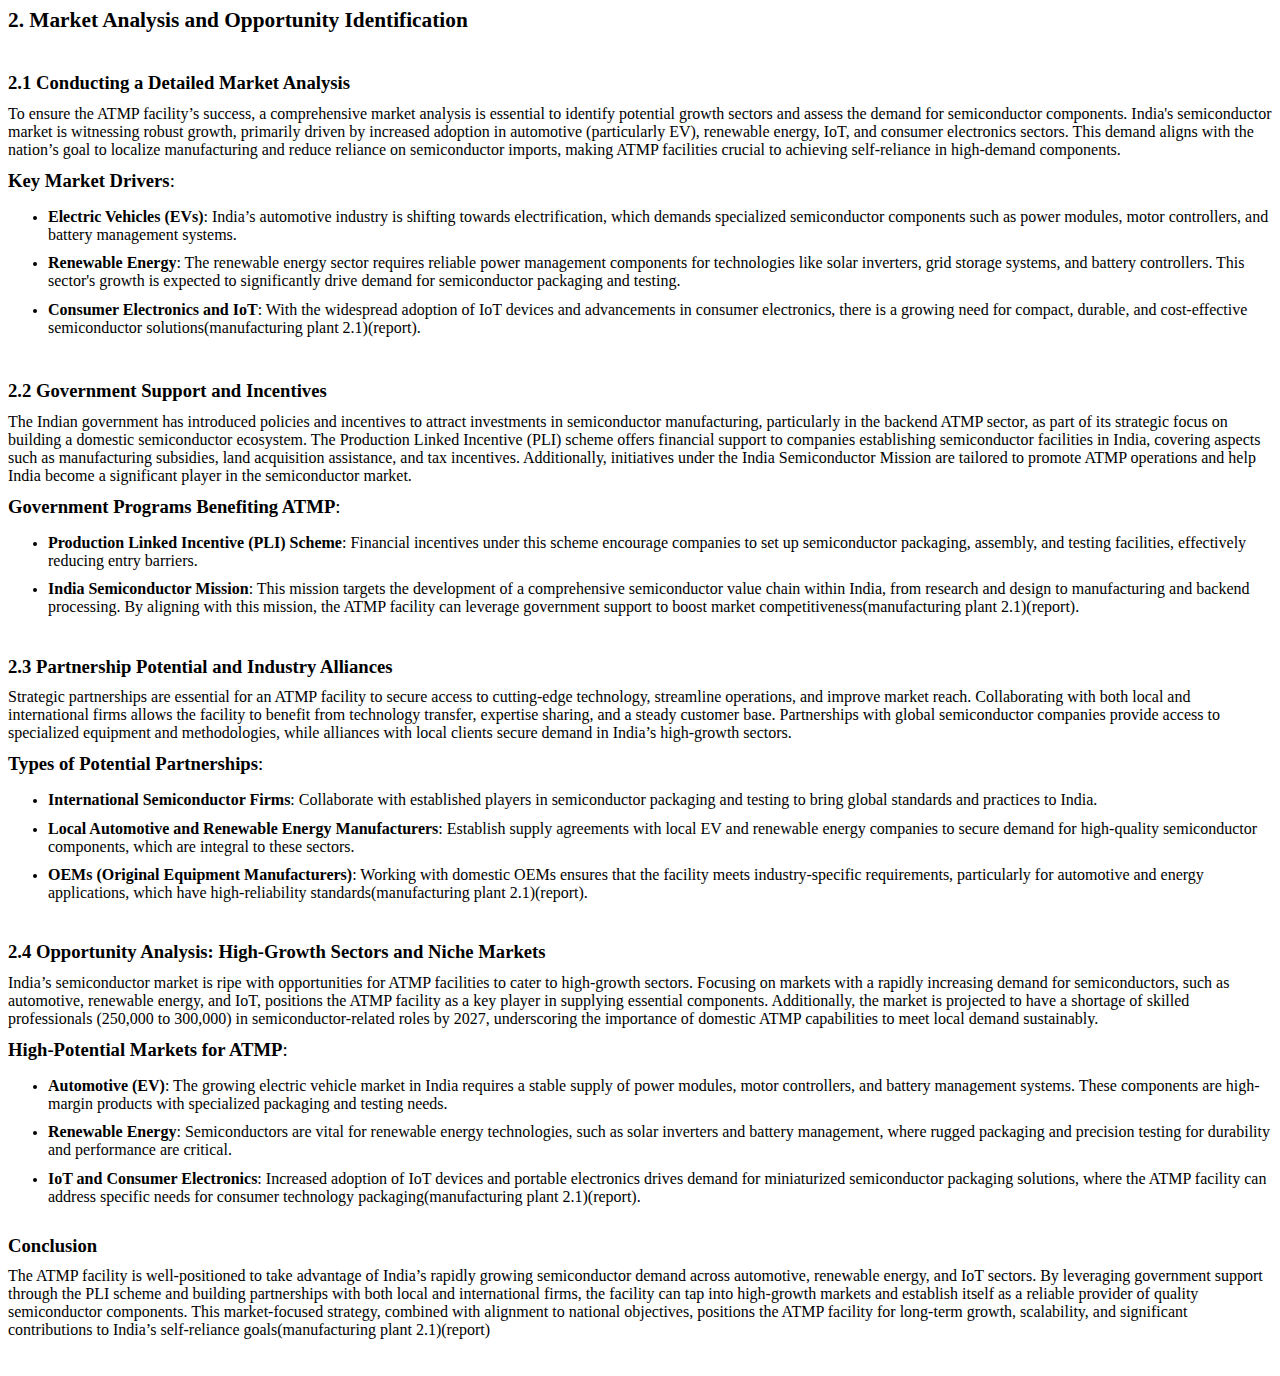
<file: data/2.html>
<html xmlns:v="urn:schemas-microsoft-com:vml"
xmlns:o="urn:schemas-microsoft-com:office:office"
xmlns:w="urn:schemas-microsoft-com:office:word"
xmlns:m="http://schemas.microsoft.com/office/2004/12/omml"
xmlns="http://www.w3.org/TR/REC-html40">

<head>
<meta http-equiv=Content-Type content="text/html; charset=windows-1252">
<meta name=ProgId content=Word.Document>
<meta name=Generator content="Microsoft Word 15">
<meta name=Originator content="Microsoft Word 15">
<link rel=File-List href="2_files/filelist.xml">
<!--[if gte mso 9]><xml>
 <o:DocumentProperties>
  <o:Author>Intel-PC</o:Author>
  <o:LastAuthor>Intel-PC</o:LastAuthor>
  <o:Revision>2</o:Revision>
  <o:TotalTime>1</o:TotalTime>
  <o:Created>2024-11-01T18:34:00Z</o:Created>
  <o:LastSaved>2024-11-01T18:34:00Z</o:LastSaved>
  <o:Pages>1</o:Pages>
  <o:Words>885</o:Words>
  <o:Characters>5049</o:Characters>
  <o:Lines>42</o:Lines>
  <o:Paragraphs>11</o:Paragraphs>
  <o:CharactersWithSpaces>5923</o:CharactersWithSpaces>
  <o:Version>16.00</o:Version>
 </o:DocumentProperties>
 <o:OfficeDocumentSettings>
  <o:AllowPNG/>
 </o:OfficeDocumentSettings>
</xml><![endif]-->
<link rel=dataStoreItem href="2_files/item0001.xml"
target="2_files/props002.xml">
<link rel=themeData href="2_files/themedata.thmx">
<link rel=colorSchemeMapping href="2_files/colorschememapping.xml">
<!--[if gte mso 9]><xml>
 <w:WordDocument>
  <w:SpellingState>Clean</w:SpellingState>
  <w:GrammarState>Clean</w:GrammarState>
  <w:TrackMoves>false</w:TrackMoves>
  <w:TrackFormatting/>
  <w:PunctuationKerning/>
  <w:ValidateAgainstSchemas/>
  <w:SaveIfXMLInvalid>false</w:SaveIfXMLInvalid>
  <w:IgnoreMixedContent>false</w:IgnoreMixedContent>
  <w:AlwaysShowPlaceholderText>false</w:AlwaysShowPlaceholderText>
  <w:DoNotPromoteQF/>
  <w:LidThemeOther>EN-US</w:LidThemeOther>
  <w:LidThemeAsian>X-NONE</w:LidThemeAsian>
  <w:LidThemeComplexScript>AR-SA</w:LidThemeComplexScript>
  <w:Compatibility>
   <w:BreakWrappedTables/>
   <w:SnapToGridInCell/>
   <w:WrapTextWithPunct/>
   <w:UseAsianBreakRules/>
   <w:DontGrowAutofit/>
   <w:SplitPgBreakAndParaMark/>
   <w:EnableOpenTypeKerning/>
   <w:DontFlipMirrorIndents/>
   <w:OverrideTableStyleHps/>
  </w:Compatibility>
  <m:mathPr>
   <m:mathFont m:val="Cambria Math"/>
   <m:brkBin m:val="before"/>
   <m:brkBinSub m:val="&#45;-"/>
   <m:smallFrac m:val="off"/>
   <m:dispDef/>
   <m:lMargin m:val="0"/>
   <m:rMargin m:val="0"/>
   <m:defJc m:val="centerGroup"/>
   <m:wrapIndent m:val="1440"/>
   <m:intLim m:val="subSup"/>
   <m:naryLim m:val="undOvr"/>
  </m:mathPr></w:WordDocument>
</xml><![endif]--><!--[if gte mso 9]><xml>
 <w:LatentStyles DefLockedState="false" DefUnhideWhenUsed="false"
  DefSemiHidden="false" DefQFormat="false" DefPriority="99"
  LatentStyleCount="375">
  <w:LsdException Locked="false" Priority="0" QFormat="true" Name="Normal"/>
  <w:LsdException Locked="false" Priority="9" QFormat="true" Name="heading 1"/>
  <w:LsdException Locked="false" Priority="9" SemiHidden="true"
   UnhideWhenUsed="true" QFormat="true" Name="heading 2"/>
  <w:LsdException Locked="false" Priority="9" SemiHidden="true"
   UnhideWhenUsed="true" QFormat="true" Name="heading 3"/>
  <w:LsdException Locked="false" Priority="9" SemiHidden="true"
   UnhideWhenUsed="true" QFormat="true" Name="heading 4"/>
  <w:LsdException Locked="false" Priority="9" SemiHidden="true"
   UnhideWhenUsed="true" QFormat="true" Name="heading 5"/>
  <w:LsdException Locked="false" Priority="9" SemiHidden="true"
   UnhideWhenUsed="true" QFormat="true" Name="heading 6"/>
  <w:LsdException Locked="false" Priority="9" SemiHidden="true"
   UnhideWhenUsed="true" QFormat="true" Name="heading 7"/>
  <w:LsdException Locked="false" Priority="9" SemiHidden="true"
   UnhideWhenUsed="true" QFormat="true" Name="heading 8"/>
  <w:LsdException Locked="false" Priority="9" SemiHidden="true"
   UnhideWhenUsed="true" QFormat="true" Name="heading 9"/>
  <w:LsdException Locked="false" SemiHidden="true" UnhideWhenUsed="true"
   Name="index 1"/>
  <w:LsdException Locked="false" SemiHidden="true" UnhideWhenUsed="true"
   Name="index 2"/>
  <w:LsdException Locked="false" SemiHidden="true" UnhideWhenUsed="true"
   Name="index 3"/>
  <w:LsdException Locked="false" SemiHidden="true" UnhideWhenUsed="true"
   Name="index 4"/>
  <w:LsdException Locked="false" SemiHidden="true" UnhideWhenUsed="true"
   Name="index 5"/>
  <w:LsdException Locked="false" SemiHidden="true" UnhideWhenUsed="true"
   Name="index 6"/>
  <w:LsdException Locked="false" SemiHidden="true" UnhideWhenUsed="true"
   Name="index 7"/>
  <w:LsdException Locked="false" SemiHidden="true" UnhideWhenUsed="true"
   Name="index 8"/>
  <w:LsdException Locked="false" SemiHidden="true" UnhideWhenUsed="true"
   Name="index 9"/>
  <w:LsdException Locked="false" Priority="39" SemiHidden="true"
   UnhideWhenUsed="true" Name="toc 1"/>
  <w:LsdException Locked="false" Priority="39" SemiHidden="true"
   UnhideWhenUsed="true" Name="toc 2"/>
  <w:LsdException Locked="false" Priority="39" SemiHidden="true"
   UnhideWhenUsed="true" Name="toc 3"/>
  <w:LsdException Locked="false" Priority="39" SemiHidden="true"
   UnhideWhenUsed="true" Name="toc 4"/>
  <w:LsdException Locked="false" Priority="39" SemiHidden="true"
   UnhideWhenUsed="true" Name="toc 5"/>
  <w:LsdException Locked="false" Priority="39" SemiHidden="true"
   UnhideWhenUsed="true" Name="toc 6"/>
  <w:LsdException Locked="false" Priority="39" SemiHidden="true"
   UnhideWhenUsed="true" Name="toc 7"/>
  <w:LsdException Locked="false" Priority="39" SemiHidden="true"
   UnhideWhenUsed="true" Name="toc 8"/>
  <w:LsdException Locked="false" Priority="39" SemiHidden="true"
   UnhideWhenUsed="true" Name="toc 9"/>
  <w:LsdException Locked="false" SemiHidden="true" UnhideWhenUsed="true"
   Name="Normal Indent"/>
  <w:LsdException Locked="false" SemiHidden="true" UnhideWhenUsed="true"
   Name="footnote text"/>
  <w:LsdException Locked="false" SemiHidden="true" UnhideWhenUsed="true"
   Name="annotation text"/>
  <w:LsdException Locked="false" SemiHidden="true" UnhideWhenUsed="true"
   Name="header"/>
  <w:LsdException Locked="false" SemiHidden="true" UnhideWhenUsed="true"
   Name="footer"/>
  <w:LsdException Locked="false" SemiHidden="true" UnhideWhenUsed="true"
   Name="index heading"/>
  <w:LsdException Locked="false" Priority="35" SemiHidden="true"
   UnhideWhenUsed="true" QFormat="true" Name="caption"/>
  <w:LsdException Locked="false" SemiHidden="true" UnhideWhenUsed="true"
   Name="table of figures"/>
  <w:LsdException Locked="false" SemiHidden="true" UnhideWhenUsed="true"
   Name="envelope address"/>
  <w:LsdException Locked="false" SemiHidden="true" UnhideWhenUsed="true"
   Name="envelope return"/>
  <w:LsdException Locked="false" SemiHidden="true" UnhideWhenUsed="true"
   Name="footnote reference"/>
  <w:LsdException Locked="false" SemiHidden="true" UnhideWhenUsed="true"
   Name="annotation reference"/>
  <w:LsdException Locked="false" SemiHidden="true" UnhideWhenUsed="true"
   Name="line number"/>
  <w:LsdException Locked="false" SemiHidden="true" UnhideWhenUsed="true"
   Name="page number"/>
  <w:LsdException Locked="false" SemiHidden="true" UnhideWhenUsed="true"
   Name="endnote reference"/>
  <w:LsdException Locked="false" SemiHidden="true" UnhideWhenUsed="true"
   Name="endnote text"/>
  <w:LsdException Locked="false" SemiHidden="true" UnhideWhenUsed="true"
   Name="table of authorities"/>
  <w:LsdException Locked="false" SemiHidden="true" UnhideWhenUsed="true"
   Name="macro"/>
  <w:LsdException Locked="false" SemiHidden="true" UnhideWhenUsed="true"
   Name="toa heading"/>
  <w:LsdException Locked="false" SemiHidden="true" UnhideWhenUsed="true"
   Name="List"/>
  <w:LsdException Locked="false" SemiHidden="true" UnhideWhenUsed="true"
   Name="List Bullet"/>
  <w:LsdException Locked="false" SemiHidden="true" UnhideWhenUsed="true"
   Name="List Number"/>
  <w:LsdException Locked="false" SemiHidden="true" UnhideWhenUsed="true"
   Name="List 2"/>
  <w:LsdException Locked="false" SemiHidden="true" UnhideWhenUsed="true"
   Name="List 3"/>
  <w:LsdException Locked="false" SemiHidden="true" UnhideWhenUsed="true"
   Name="List 4"/>
  <w:LsdException Locked="false" SemiHidden="true" UnhideWhenUsed="true"
   Name="List 5"/>
  <w:LsdException Locked="false" SemiHidden="true" UnhideWhenUsed="true"
   Name="List Bullet 2"/>
  <w:LsdException Locked="false" SemiHidden="true" UnhideWhenUsed="true"
   Name="List Bullet 3"/>
  <w:LsdException Locked="false" SemiHidden="true" UnhideWhenUsed="true"
   Name="List Bullet 4"/>
  <w:LsdException Locked="false" SemiHidden="true" UnhideWhenUsed="true"
   Name="List Bullet 5"/>
  <w:LsdException Locked="false" SemiHidden="true" UnhideWhenUsed="true"
   Name="List Number 2"/>
  <w:LsdException Locked="false" SemiHidden="true" UnhideWhenUsed="true"
   Name="List Number 3"/>
  <w:LsdException Locked="false" SemiHidden="true" UnhideWhenUsed="true"
   Name="List Number 4"/>
  <w:LsdException Locked="false" SemiHidden="true" UnhideWhenUsed="true"
   Name="List Number 5"/>
  <w:LsdException Locked="false" Priority="10" QFormat="true" Name="Title"/>
  <w:LsdException Locked="false" SemiHidden="true" UnhideWhenUsed="true"
   Name="Closing"/>
  <w:LsdException Locked="false" SemiHidden="true" UnhideWhenUsed="true"
   Name="Signature"/>
  <w:LsdException Locked="false" Priority="1" SemiHidden="true"
   UnhideWhenUsed="true" Name="Default Paragraph Font"/>
  <w:LsdException Locked="false" SemiHidden="true" UnhideWhenUsed="true"
   Name="Body Text"/>
  <w:LsdException Locked="false" SemiHidden="true" UnhideWhenUsed="true"
   Name="Body Text Indent"/>
  <w:LsdException Locked="false" SemiHidden="true" UnhideWhenUsed="true"
   Name="List Continue"/>
  <w:LsdException Locked="false" SemiHidden="true" UnhideWhenUsed="true"
   Name="List Continue 2"/>
  <w:LsdException Locked="false" SemiHidden="true" UnhideWhenUsed="true"
   Name="List Continue 3"/>
  <w:LsdException Locked="false" SemiHidden="true" UnhideWhenUsed="true"
   Name="List Continue 4"/>
  <w:LsdException Locked="false" SemiHidden="true" UnhideWhenUsed="true"
   Name="List Continue 5"/>
  <w:LsdException Locked="false" SemiHidden="true" UnhideWhenUsed="true"
   Name="Message Header"/>
  <w:LsdException Locked="false" Priority="11" QFormat="true" Name="Subtitle"/>
  <w:LsdException Locked="false" SemiHidden="true" UnhideWhenUsed="true"
   Name="Salutation"/>
  <w:LsdException Locked="false" SemiHidden="true" UnhideWhenUsed="true"
   Name="Date"/>
  <w:LsdException Locked="false" SemiHidden="true" UnhideWhenUsed="true"
   Name="Body Text First Indent"/>
  <w:LsdException Locked="false" SemiHidden="true" UnhideWhenUsed="true"
   Name="Body Text First Indent 2"/>
  <w:LsdException Locked="false" SemiHidden="true" UnhideWhenUsed="true"
   Name="Note Heading"/>
  <w:LsdException Locked="false" SemiHidden="true" UnhideWhenUsed="true"
   Name="Body Text 2"/>
  <w:LsdException Locked="false" SemiHidden="true" UnhideWhenUsed="true"
   Name="Body Text 3"/>
  <w:LsdException Locked="false" SemiHidden="true" UnhideWhenUsed="true"
   Name="Body Text Indent 2"/>
  <w:LsdException Locked="false" SemiHidden="true" UnhideWhenUsed="true"
   Name="Body Text Indent 3"/>
  <w:LsdException Locked="false" SemiHidden="true" UnhideWhenUsed="true"
   Name="Block Text"/>
  <w:LsdException Locked="false" SemiHidden="true" UnhideWhenUsed="true"
   Name="Hyperlink"/>
  <w:LsdException Locked="false" SemiHidden="true" UnhideWhenUsed="true"
   Name="FollowedHyperlink"/>
  <w:LsdException Locked="false" Priority="22" QFormat="true" Name="Strong"/>
  <w:LsdException Locked="false" Priority="20" QFormat="true" Name="Emphasis"/>
  <w:LsdException Locked="false" SemiHidden="true" UnhideWhenUsed="true"
   Name="Document Map"/>
  <w:LsdException Locked="false" SemiHidden="true" UnhideWhenUsed="true"
   Name="Plain Text"/>
  <w:LsdException Locked="false" SemiHidden="true" UnhideWhenUsed="true"
   Name="E-mail Signature"/>
  <w:LsdException Locked="false" SemiHidden="true" UnhideWhenUsed="true"
   Name="HTML Top of Form"/>
  <w:LsdException Locked="false" SemiHidden="true" UnhideWhenUsed="true"
   Name="HTML Bottom of Form"/>
  <w:LsdException Locked="false" SemiHidden="true" UnhideWhenUsed="true"
   Name="Normal (Web)"/>
  <w:LsdException Locked="false" SemiHidden="true" UnhideWhenUsed="true"
   Name="HTML Acronym"/>
  <w:LsdException Locked="false" SemiHidden="true" UnhideWhenUsed="true"
   Name="HTML Address"/>
  <w:LsdException Locked="false" SemiHidden="true" UnhideWhenUsed="true"
   Name="HTML Cite"/>
  <w:LsdException Locked="false" SemiHidden="true" UnhideWhenUsed="true"
   Name="HTML Code"/>
  <w:LsdException Locked="false" SemiHidden="true" UnhideWhenUsed="true"
   Name="HTML Definition"/>
  <w:LsdException Locked="false" SemiHidden="true" UnhideWhenUsed="true"
   Name="HTML Keyboard"/>
  <w:LsdException Locked="false" SemiHidden="true" UnhideWhenUsed="true"
   Name="HTML Preformatted"/>
  <w:LsdException Locked="false" SemiHidden="true" UnhideWhenUsed="true"
   Name="HTML Sample"/>
  <w:LsdException Locked="false" SemiHidden="true" UnhideWhenUsed="true"
   Name="HTML Typewriter"/>
  <w:LsdException Locked="false" SemiHidden="true" UnhideWhenUsed="true"
   Name="HTML Variable"/>
  <w:LsdException Locked="false" SemiHidden="true" UnhideWhenUsed="true"
   Name="Normal Table"/>
  <w:LsdException Locked="false" SemiHidden="true" UnhideWhenUsed="true"
   Name="annotation subject"/>
  <w:LsdException Locked="false" SemiHidden="true" UnhideWhenUsed="true"
   Name="No List"/>
  <w:LsdException Locked="false" SemiHidden="true" UnhideWhenUsed="true"
   Name="Outline List 1"/>
  <w:LsdException Locked="false" SemiHidden="true" UnhideWhenUsed="true"
   Name="Outline List 2"/>
  <w:LsdException Locked="false" SemiHidden="true" UnhideWhenUsed="true"
   Name="Outline List 3"/>
  <w:LsdException Locked="false" SemiHidden="true" UnhideWhenUsed="true"
   Name="Table Simple 1"/>
  <w:LsdException Locked="false" SemiHidden="true" UnhideWhenUsed="true"
   Name="Table Simple 2"/>
  <w:LsdException Locked="false" SemiHidden="true" UnhideWhenUsed="true"
   Name="Table Simple 3"/>
  <w:LsdException Locked="false" SemiHidden="true" UnhideWhenUsed="true"
   Name="Table Classic 1"/>
  <w:LsdException Locked="false" SemiHidden="true" UnhideWhenUsed="true"
   Name="Table Classic 2"/>
  <w:LsdException Locked="false" SemiHidden="true" UnhideWhenUsed="true"
   Name="Table Classic 3"/>
  <w:LsdException Locked="false" SemiHidden="true" UnhideWhenUsed="true"
   Name="Table Classic 4"/>
  <w:LsdException Locked="false" SemiHidden="true" UnhideWhenUsed="true"
   Name="Table Colorful 1"/>
  <w:LsdException Locked="false" SemiHidden="true" UnhideWhenUsed="true"
   Name="Table Colorful 2"/>
  <w:LsdException Locked="false" SemiHidden="true" UnhideWhenUsed="true"
   Name="Table Colorful 3"/>
  <w:LsdException Locked="false" SemiHidden="true" UnhideWhenUsed="true"
   Name="Table Columns 1"/>
  <w:LsdException Locked="false" SemiHidden="true" UnhideWhenUsed="true"
   Name="Table Columns 2"/>
  <w:LsdException Locked="false" SemiHidden="true" UnhideWhenUsed="true"
   Name="Table Columns 3"/>
  <w:LsdException Locked="false" SemiHidden="true" UnhideWhenUsed="true"
   Name="Table Columns 4"/>
  <w:LsdException Locked="false" SemiHidden="true" UnhideWhenUsed="true"
   Name="Table Columns 5"/>
  <w:LsdException Locked="false" SemiHidden="true" UnhideWhenUsed="true"
   Name="Table Grid 1"/>
  <w:LsdException Locked="false" SemiHidden="true" UnhideWhenUsed="true"
   Name="Table Grid 2"/>
  <w:LsdException Locked="false" SemiHidden="true" UnhideWhenUsed="true"
   Name="Table Grid 3"/>
  <w:LsdException Locked="false" SemiHidden="true" UnhideWhenUsed="true"
   Name="Table Grid 4"/>
  <w:LsdException Locked="false" SemiHidden="true" UnhideWhenUsed="true"
   Name="Table Grid 5"/>
  <w:LsdException Locked="false" SemiHidden="true" UnhideWhenUsed="true"
   Name="Table Grid 6"/>
  <w:LsdException Locked="false" SemiHidden="true" UnhideWhenUsed="true"
   Name="Table Grid 7"/>
  <w:LsdException Locked="false" SemiHidden="true" UnhideWhenUsed="true"
   Name="Table Grid 8"/>
  <w:LsdException Locked="false" SemiHidden="true" UnhideWhenUsed="true"
   Name="Table List 1"/>
  <w:LsdException Locked="false" SemiHidden="true" UnhideWhenUsed="true"
   Name="Table List 2"/>
  <w:LsdException Locked="false" SemiHidden="true" UnhideWhenUsed="true"
   Name="Table List 3"/>
  <w:LsdException Locked="false" SemiHidden="true" UnhideWhenUsed="true"
   Name="Table List 4"/>
  <w:LsdException Locked="false" SemiHidden="true" UnhideWhenUsed="true"
   Name="Table List 5"/>
  <w:LsdException Locked="false" SemiHidden="true" UnhideWhenUsed="true"
   Name="Table List 6"/>
  <w:LsdException Locked="false" SemiHidden="true" UnhideWhenUsed="true"
   Name="Table List 7"/>
  <w:LsdException Locked="false" SemiHidden="true" UnhideWhenUsed="true"
   Name="Table List 8"/>
  <w:LsdException Locked="false" SemiHidden="true" UnhideWhenUsed="true"
   Name="Table 3D effects 1"/>
  <w:LsdException Locked="false" SemiHidden="true" UnhideWhenUsed="true"
   Name="Table 3D effects 2"/>
  <w:LsdException Locked="false" SemiHidden="true" UnhideWhenUsed="true"
   Name="Table 3D effects 3"/>
  <w:LsdException Locked="false" SemiHidden="true" UnhideWhenUsed="true"
   Name="Table Contemporary"/>
  <w:LsdException Locked="false" SemiHidden="true" UnhideWhenUsed="true"
   Name="Table Elegant"/>
  <w:LsdException Locked="false" SemiHidden="true" UnhideWhenUsed="true"
   Name="Table Professional"/>
  <w:LsdException Locked="false" SemiHidden="true" UnhideWhenUsed="true"
   Name="Table Subtle 1"/>
  <w:LsdException Locked="false" SemiHidden="true" UnhideWhenUsed="true"
   Name="Table Subtle 2"/>
  <w:LsdException Locked="false" SemiHidden="true" UnhideWhenUsed="true"
   Name="Table Web 1"/>
  <w:LsdException Locked="false" SemiHidden="true" UnhideWhenUsed="true"
   Name="Table Web 2"/>
  <w:LsdException Locked="false" SemiHidden="true" UnhideWhenUsed="true"
   Name="Table Web 3"/>
  <w:LsdException Locked="false" SemiHidden="true" UnhideWhenUsed="true"
   Name="Balloon Text"/>
  <w:LsdException Locked="false" Priority="39" Name="Table Grid"/>
  <w:LsdException Locked="false" SemiHidden="true" UnhideWhenUsed="true"
   Name="Table Theme"/>
  <w:LsdException Locked="false" SemiHidden="true" Name="Placeholder Text"/>
  <w:LsdException Locked="false" Priority="1" QFormat="true" Name="No Spacing"/>
  <w:LsdException Locked="false" Priority="60" Name="Light Shading"/>
  <w:LsdException Locked="false" Priority="61" Name="Light List"/>
  <w:LsdException Locked="false" Priority="62" Name="Light Grid"/>
  <w:LsdException Locked="false" Priority="63" Name="Medium Shading 1"/>
  <w:LsdException Locked="false" Priority="64" Name="Medium Shading 2"/>
  <w:LsdException Locked="false" Priority="65" Name="Medium List 1"/>
  <w:LsdException Locked="false" Priority="66" Name="Medium List 2"/>
  <w:LsdException Locked="false" Priority="67" Name="Medium Grid 1"/>
  <w:LsdException Locked="false" Priority="68" Name="Medium Grid 2"/>
  <w:LsdException Locked="false" Priority="69" Name="Medium Grid 3"/>
  <w:LsdException Locked="false" Priority="70" Name="Dark List"/>
  <w:LsdException Locked="false" Priority="71" Name="Colorful Shading"/>
  <w:LsdException Locked="false" Priority="72" Name="Colorful List"/>
  <w:LsdException Locked="false" Priority="73" Name="Colorful Grid"/>
  <w:LsdException Locked="false" Priority="60" Name="Light Shading Accent 1"/>
  <w:LsdException Locked="false" Priority="61" Name="Light List Accent 1"/>
  <w:LsdException Locked="false" Priority="62" Name="Light Grid Accent 1"/>
  <w:LsdException Locked="false" Priority="63" Name="Medium Shading 1 Accent 1"/>
  <w:LsdException Locked="false" Priority="64" Name="Medium Shading 2 Accent 1"/>
  <w:LsdException Locked="false" Priority="65" Name="Medium List 1 Accent 1"/>
  <w:LsdException Locked="false" SemiHidden="true" Name="Revision"/>
  <w:LsdException Locked="false" Priority="34" QFormat="true"
   Name="List Paragraph"/>
  <w:LsdException Locked="false" Priority="29" QFormat="true" Name="Quote"/>
  <w:LsdException Locked="false" Priority="30" QFormat="true"
   Name="Intense Quote"/>
  <w:LsdException Locked="false" Priority="66" Name="Medium List 2 Accent 1"/>
  <w:LsdException Locked="false" Priority="67" Name="Medium Grid 1 Accent 1"/>
  <w:LsdException Locked="false" Priority="68" Name="Medium Grid 2 Accent 1"/>
  <w:LsdException Locked="false" Priority="69" Name="Medium Grid 3 Accent 1"/>
  <w:LsdException Locked="false" Priority="70" Name="Dark List Accent 1"/>
  <w:LsdException Locked="false" Priority="71" Name="Colorful Shading Accent 1"/>
  <w:LsdException Locked="false" Priority="72" Name="Colorful List Accent 1"/>
  <w:LsdException Locked="false" Priority="73" Name="Colorful Grid Accent 1"/>
  <w:LsdException Locked="false" Priority="60" Name="Light Shading Accent 2"/>
  <w:LsdException Locked="false" Priority="61" Name="Light List Accent 2"/>
  <w:LsdException Locked="false" Priority="62" Name="Light Grid Accent 2"/>
  <w:LsdException Locked="false" Priority="63" Name="Medium Shading 1 Accent 2"/>
  <w:LsdException Locked="false" Priority="64" Name="Medium Shading 2 Accent 2"/>
  <w:LsdException Locked="false" Priority="65" Name="Medium List 1 Accent 2"/>
  <w:LsdException Locked="false" Priority="66" Name="Medium List 2 Accent 2"/>
  <w:LsdException Locked="false" Priority="67" Name="Medium Grid 1 Accent 2"/>
  <w:LsdException Locked="false" Priority="68" Name="Medium Grid 2 Accent 2"/>
  <w:LsdException Locked="false" Priority="69" Name="Medium Grid 3 Accent 2"/>
  <w:LsdException Locked="false" Priority="70" Name="Dark List Accent 2"/>
  <w:LsdException Locked="false" Priority="71" Name="Colorful Shading Accent 2"/>
  <w:LsdException Locked="false" Priority="72" Name="Colorful List Accent 2"/>
  <w:LsdException Locked="false" Priority="73" Name="Colorful Grid Accent 2"/>
  <w:LsdException Locked="false" Priority="60" Name="Light Shading Accent 3"/>
  <w:LsdException Locked="false" Priority="61" Name="Light List Accent 3"/>
  <w:LsdException Locked="false" Priority="62" Name="Light Grid Accent 3"/>
  <w:LsdException Locked="false" Priority="63" Name="Medium Shading 1 Accent 3"/>
  <w:LsdException Locked="false" Priority="64" Name="Medium Shading 2 Accent 3"/>
  <w:LsdException Locked="false" Priority="65" Name="Medium List 1 Accent 3"/>
  <w:LsdException Locked="false" Priority="66" Name="Medium List 2 Accent 3"/>
  <w:LsdException Locked="false" Priority="67" Name="Medium Grid 1 Accent 3"/>
  <w:LsdException Locked="false" Priority="68" Name="Medium Grid 2 Accent 3"/>
  <w:LsdException Locked="false" Priority="69" Name="Medium Grid 3 Accent 3"/>
  <w:LsdException Locked="false" Priority="70" Name="Dark List Accent 3"/>
  <w:LsdException Locked="false" Priority="71" Name="Colorful Shading Accent 3"/>
  <w:LsdException Locked="false" Priority="72" Name="Colorful List Accent 3"/>
  <w:LsdException Locked="false" Priority="73" Name="Colorful Grid Accent 3"/>
  <w:LsdException Locked="false" Priority="60" Name="Light Shading Accent 4"/>
  <w:LsdException Locked="false" Priority="61" Name="Light List Accent 4"/>
  <w:LsdException Locked="false" Priority="62" Name="Light Grid Accent 4"/>
  <w:LsdException Locked="false" Priority="63" Name="Medium Shading 1 Accent 4"/>
  <w:LsdException Locked="false" Priority="64" Name="Medium Shading 2 Accent 4"/>
  <w:LsdException Locked="false" Priority="65" Name="Medium List 1 Accent 4"/>
  <w:LsdException Locked="false" Priority="66" Name="Medium List 2 Accent 4"/>
  <w:LsdException Locked="false" Priority="67" Name="Medium Grid 1 Accent 4"/>
  <w:LsdException Locked="false" Priority="68" Name="Medium Grid 2 Accent 4"/>
  <w:LsdException Locked="false" Priority="69" Name="Medium Grid 3 Accent 4"/>
  <w:LsdException Locked="false" Priority="70" Name="Dark List Accent 4"/>
  <w:LsdException Locked="false" Priority="71" Name="Colorful Shading Accent 4"/>
  <w:LsdException Locked="false" Priority="72" Name="Colorful List Accent 4"/>
  <w:LsdException Locked="false" Priority="73" Name="Colorful Grid Accent 4"/>
  <w:LsdException Locked="false" Priority="60" Name="Light Shading Accent 5"/>
  <w:LsdException Locked="false" Priority="61" Name="Light List Accent 5"/>
  <w:LsdException Locked="false" Priority="62" Name="Light Grid Accent 5"/>
  <w:LsdException Locked="false" Priority="63" Name="Medium Shading 1 Accent 5"/>
  <w:LsdException Locked="false" Priority="64" Name="Medium Shading 2 Accent 5"/>
  <w:LsdException Locked="false" Priority="65" Name="Medium List 1 Accent 5"/>
  <w:LsdException Locked="false" Priority="66" Name="Medium List 2 Accent 5"/>
  <w:LsdException Locked="false" Priority="67" Name="Medium Grid 1 Accent 5"/>
  <w:LsdException Locked="false" Priority="68" Name="Medium Grid 2 Accent 5"/>
  <w:LsdException Locked="false" Priority="69" Name="Medium Grid 3 Accent 5"/>
  <w:LsdException Locked="false" Priority="70" Name="Dark List Accent 5"/>
  <w:LsdException Locked="false" Priority="71" Name="Colorful Shading Accent 5"/>
  <w:LsdException Locked="false" Priority="72" Name="Colorful List Accent 5"/>
  <w:LsdException Locked="false" Priority="73" Name="Colorful Grid Accent 5"/>
  <w:LsdException Locked="false" Priority="60" Name="Light Shading Accent 6"/>
  <w:LsdException Locked="false" Priority="61" Name="Light List Accent 6"/>
  <w:LsdException Locked="false" Priority="62" Name="Light Grid Accent 6"/>
  <w:LsdException Locked="false" Priority="63" Name="Medium Shading 1 Accent 6"/>
  <w:LsdException Locked="false" Priority="64" Name="Medium Shading 2 Accent 6"/>
  <w:LsdException Locked="false" Priority="65" Name="Medium List 1 Accent 6"/>
  <w:LsdException Locked="false" Priority="66" Name="Medium List 2 Accent 6"/>
  <w:LsdException Locked="false" Priority="67" Name="Medium Grid 1 Accent 6"/>
  <w:LsdException Locked="false" Priority="68" Name="Medium Grid 2 Accent 6"/>
  <w:LsdException Locked="false" Priority="69" Name="Medium Grid 3 Accent 6"/>
  <w:LsdException Locked="false" Priority="70" Name="Dark List Accent 6"/>
  <w:LsdException Locked="false" Priority="71" Name="Colorful Shading Accent 6"/>
  <w:LsdException Locked="false" Priority="72" Name="Colorful List Accent 6"/>
  <w:LsdException Locked="false" Priority="73" Name="Colorful Grid Accent 6"/>
  <w:LsdException Locked="false" Priority="19" QFormat="true"
   Name="Subtle Emphasis"/>
  <w:LsdException Locked="false" Priority="21" QFormat="true"
   Name="Intense Emphasis"/>
  <w:LsdException Locked="false" Priority="31" QFormat="true"
   Name="Subtle Reference"/>
  <w:LsdException Locked="false" Priority="32" QFormat="true"
   Name="Intense Reference"/>
  <w:LsdException Locked="false" Priority="33" QFormat="true" Name="Book Title"/>
  <w:LsdException Locked="false" Priority="37" SemiHidden="true"
   UnhideWhenUsed="true" Name="Bibliography"/>
  <w:LsdException Locked="false" Priority="39" SemiHidden="true"
   UnhideWhenUsed="true" QFormat="true" Name="TOC Heading"/>
  <w:LsdException Locked="false" Priority="41" Name="Plain Table 1"/>
  <w:LsdException Locked="false" Priority="42" Name="Plain Table 2"/>
  <w:LsdException Locked="false" Priority="43" Name="Plain Table 3"/>
  <w:LsdException Locked="false" Priority="44" Name="Plain Table 4"/>
  <w:LsdException Locked="false" Priority="45" Name="Plain Table 5"/>
  <w:LsdException Locked="false" Priority="40" Name="Grid Table Light"/>
  <w:LsdException Locked="false" Priority="46" Name="Grid Table 1 Light"/>
  <w:LsdException Locked="false" Priority="47" Name="Grid Table 2"/>
  <w:LsdException Locked="false" Priority="48" Name="Grid Table 3"/>
  <w:LsdException Locked="false" Priority="49" Name="Grid Table 4"/>
  <w:LsdException Locked="false" Priority="50" Name="Grid Table 5 Dark"/>
  <w:LsdException Locked="false" Priority="51" Name="Grid Table 6 Colorful"/>
  <w:LsdException Locked="false" Priority="52" Name="Grid Table 7 Colorful"/>
  <w:LsdException Locked="false" Priority="46"
   Name="Grid Table 1 Light Accent 1"/>
  <w:LsdException Locked="false" Priority="47" Name="Grid Table 2 Accent 1"/>
  <w:LsdException Locked="false" Priority="48" Name="Grid Table 3 Accent 1"/>
  <w:LsdException Locked="false" Priority="49" Name="Grid Table 4 Accent 1"/>
  <w:LsdException Locked="false" Priority="50" Name="Grid Table 5 Dark Accent 1"/>
  <w:LsdException Locked="false" Priority="51"
   Name="Grid Table 6 Colorful Accent 1"/>
  <w:LsdException Locked="false" Priority="52"
   Name="Grid Table 7 Colorful Accent 1"/>
  <w:LsdException Locked="false" Priority="46"
   Name="Grid Table 1 Light Accent 2"/>
  <w:LsdException Locked="false" Priority="47" Name="Grid Table 2 Accent 2"/>
  <w:LsdException Locked="false" Priority="48" Name="Grid Table 3 Accent 2"/>
  <w:LsdException Locked="false" Priority="49" Name="Grid Table 4 Accent 2"/>
  <w:LsdException Locked="false" Priority="50" Name="Grid Table 5 Dark Accent 2"/>
  <w:LsdException Locked="false" Priority="51"
   Name="Grid Table 6 Colorful Accent 2"/>
  <w:LsdException Locked="false" Priority="52"
   Name="Grid Table 7 Colorful Accent 2"/>
  <w:LsdException Locked="false" Priority="46"
   Name="Grid Table 1 Light Accent 3"/>
  <w:LsdException Locked="false" Priority="47" Name="Grid Table 2 Accent 3"/>
  <w:LsdException Locked="false" Priority="48" Name="Grid Table 3 Accent 3"/>
  <w:LsdException Locked="false" Priority="49" Name="Grid Table 4 Accent 3"/>
  <w:LsdException Locked="false" Priority="50" Name="Grid Table 5 Dark Accent 3"/>
  <w:LsdException Locked="false" Priority="51"
   Name="Grid Table 6 Colorful Accent 3"/>
  <w:LsdException Locked="false" Priority="52"
   Name="Grid Table 7 Colorful Accent 3"/>
  <w:LsdException Locked="false" Priority="46"
   Name="Grid Table 1 Light Accent 4"/>
  <w:LsdException Locked="false" Priority="47" Name="Grid Table 2 Accent 4"/>
  <w:LsdException Locked="false" Priority="48" Name="Grid Table 3 Accent 4"/>
  <w:LsdException Locked="false" Priority="49" Name="Grid Table 4 Accent 4"/>
  <w:LsdException Locked="false" Priority="50" Name="Grid Table 5 Dark Accent 4"/>
  <w:LsdException Locked="false" Priority="51"
   Name="Grid Table 6 Colorful Accent 4"/>
  <w:LsdException Locked="false" Priority="52"
   Name="Grid Table 7 Colorful Accent 4"/>
  <w:LsdException Locked="false" Priority="46"
   Name="Grid Table 1 Light Accent 5"/>
  <w:LsdException Locked="false" Priority="47" Name="Grid Table 2 Accent 5"/>
  <w:LsdException Locked="false" Priority="48" Name="Grid Table 3 Accent 5"/>
  <w:LsdException Locked="false" Priority="49" Name="Grid Table 4 Accent 5"/>
  <w:LsdException Locked="false" Priority="50" Name="Grid Table 5 Dark Accent 5"/>
  <w:LsdException Locked="false" Priority="51"
   Name="Grid Table 6 Colorful Accent 5"/>
  <w:LsdException Locked="false" Priority="52"
   Name="Grid Table 7 Colorful Accent 5"/>
  <w:LsdException Locked="false" Priority="46"
   Name="Grid Table 1 Light Accent 6"/>
  <w:LsdException Locked="false" Priority="47" Name="Grid Table 2 Accent 6"/>
  <w:LsdException Locked="false" Priority="48" Name="Grid Table 3 Accent 6"/>
  <w:LsdException Locked="false" Priority="49" Name="Grid Table 4 Accent 6"/>
  <w:LsdException Locked="false" Priority="50" Name="Grid Table 5 Dark Accent 6"/>
  <w:LsdException Locked="false" Priority="51"
   Name="Grid Table 6 Colorful Accent 6"/>
  <w:LsdException Locked="false" Priority="52"
   Name="Grid Table 7 Colorful Accent 6"/>
  <w:LsdException Locked="false" Priority="46" Name="List Table 1 Light"/>
  <w:LsdException Locked="false" Priority="47" Name="List Table 2"/>
  <w:LsdException Locked="false" Priority="48" Name="List Table 3"/>
  <w:LsdException Locked="false" Priority="49" Name="List Table 4"/>
  <w:LsdException Locked="false" Priority="50" Name="List Table 5 Dark"/>
  <w:LsdException Locked="false" Priority="51" Name="List Table 6 Colorful"/>
  <w:LsdException Locked="false" Priority="52" Name="List Table 7 Colorful"/>
  <w:LsdException Locked="false" Priority="46"
   Name="List Table 1 Light Accent 1"/>
  <w:LsdException Locked="false" Priority="47" Name="List Table 2 Accent 1"/>
  <w:LsdException Locked="false" Priority="48" Name="List Table 3 Accent 1"/>
  <w:LsdException Locked="false" Priority="49" Name="List Table 4 Accent 1"/>
  <w:LsdException Locked="false" Priority="50" Name="List Table 5 Dark Accent 1"/>
  <w:LsdException Locked="false" Priority="51"
   Name="List Table 6 Colorful Accent 1"/>
  <w:LsdException Locked="false" Priority="52"
   Name="List Table 7 Colorful Accent 1"/>
  <w:LsdException Locked="false" Priority="46"
   Name="List Table 1 Light Accent 2"/>
  <w:LsdException Locked="false" Priority="47" Name="List Table 2 Accent 2"/>
  <w:LsdException Locked="false" Priority="48" Name="List Table 3 Accent 2"/>
  <w:LsdException Locked="false" Priority="49" Name="List Table 4 Accent 2"/>
  <w:LsdException Locked="false" Priority="50" Name="List Table 5 Dark Accent 2"/>
  <w:LsdException Locked="false" Priority="51"
   Name="List Table 6 Colorful Accent 2"/>
  <w:LsdException Locked="false" Priority="52"
   Name="List Table 7 Colorful Accent 2"/>
  <w:LsdException Locked="false" Priority="46"
   Name="List Table 1 Light Accent 3"/>
  <w:LsdException Locked="false" Priority="47" Name="List Table 2 Accent 3"/>
  <w:LsdException Locked="false" Priority="48" Name="List Table 3 Accent 3"/>
  <w:LsdException Locked="false" Priority="49" Name="List Table 4 Accent 3"/>
  <w:LsdException Locked="false" Priority="50" Name="List Table 5 Dark Accent 3"/>
  <w:LsdException Locked="false" Priority="51"
   Name="List Table 6 Colorful Accent 3"/>
  <w:LsdException Locked="false" Priority="52"
   Name="List Table 7 Colorful Accent 3"/>
  <w:LsdException Locked="false" Priority="46"
   Name="List Table 1 Light Accent 4"/>
  <w:LsdException Locked="false" Priority="47" Name="List Table 2 Accent 4"/>
  <w:LsdException Locked="false" Priority="48" Name="List Table 3 Accent 4"/>
  <w:LsdException Locked="false" Priority="49" Name="List Table 4 Accent 4"/>
  <w:LsdException Locked="false" Priority="50" Name="List Table 5 Dark Accent 4"/>
  <w:LsdException Locked="false" Priority="51"
   Name="List Table 6 Colorful Accent 4"/>
  <w:LsdException Locked="false" Priority="52"
   Name="List Table 7 Colorful Accent 4"/>
  <w:LsdException Locked="false" Priority="46"
   Name="List Table 1 Light Accent 5"/>
  <w:LsdException Locked="false" Priority="47" Name="List Table 2 Accent 5"/>
  <w:LsdException Locked="false" Priority="48" Name="List Table 3 Accent 5"/>
  <w:LsdException Locked="false" Priority="49" Name="List Table 4 Accent 5"/>
  <w:LsdException Locked="false" Priority="50" Name="List Table 5 Dark Accent 5"/>
  <w:LsdException Locked="false" Priority="51"
   Name="List Table 6 Colorful Accent 5"/>
  <w:LsdException Locked="false" Priority="52"
   Name="List Table 7 Colorful Accent 5"/>
  <w:LsdException Locked="false" Priority="46"
   Name="List Table 1 Light Accent 6"/>
  <w:LsdException Locked="false" Priority="47" Name="List Table 2 Accent 6"/>
  <w:LsdException Locked="false" Priority="48" Name="List Table 3 Accent 6"/>
  <w:LsdException Locked="false" Priority="49" Name="List Table 4 Accent 6"/>
  <w:LsdException Locked="false" Priority="50" Name="List Table 5 Dark Accent 6"/>
  <w:LsdException Locked="false" Priority="51"
   Name="List Table 6 Colorful Accent 6"/>
  <w:LsdException Locked="false" Priority="52"
   Name="List Table 7 Colorful Accent 6"/>
  <w:LsdException Locked="false" SemiHidden="true" UnhideWhenUsed="true"
   Name="Mention"/>
  <w:LsdException Locked="false" SemiHidden="true" UnhideWhenUsed="true"
   Name="Smart Hyperlink"/>
  <w:LsdException Locked="false" SemiHidden="true" UnhideWhenUsed="true"
   Name="Hashtag"/>
  <w:LsdException Locked="false" SemiHidden="true" UnhideWhenUsed="true"
   Name="Unresolved Mention"/>
 </w:LatentStyles>
</xml><![endif]-->
<style>
<!--
 /* Font Definitions */
 @font-face
	{font-family:Wingdings;
	panose-1:5 0 0 0 0 0 0 0 0 0;
	mso-font-charset:2;
	mso-generic-font-family:auto;
	mso-font-pitch:variable;
	mso-font-signature:0 268435456 0 0 -2147483648 0;}
@font-face
	{font-family:"Cambria Math";
	panose-1:2 4 5 3 5 4 6 3 2 4;
	mso-font-charset:0;
	mso-generic-font-family:roman;
	mso-font-pitch:variable;
	mso-font-signature:3 0 0 0 1 0;}
@font-face
	{font-family:Calibri;
	panose-1:2 15 5 2 2 2 4 3 2 4;
	mso-font-charset:0;
	mso-generic-font-family:swiss;
	mso-font-pitch:variable;
	mso-font-signature:-536859905 1073786111 1 0 511 0;}
 /* Style Definitions */
 p.MsoNormal, li.MsoNormal, div.MsoNormal
	{mso-style-unhide:no;
	mso-style-qformat:yes;
	mso-style-parent:"";
	margin-top:0cm;
	margin-right:0cm;
	margin-bottom:8.0pt;
	margin-left:0cm;
	line-height:107%;
	mso-pagination:widow-orphan;
	font-size:11.0pt;
	font-family:"Calibri",sans-serif;
	mso-ascii-font-family:Calibri;
	mso-ascii-theme-font:minor-latin;
	mso-fareast-font-family:Calibri;
	mso-fareast-theme-font:minor-latin;
	mso-hansi-font-family:Calibri;
	mso-hansi-theme-font:minor-latin;
	mso-bidi-font-family:Arial;
	mso-bidi-theme-font:minor-bidi;
	mso-font-kerning:1.0pt;
	mso-ligatures:standardcontextual;}
h3
	{mso-style-priority:9;
	mso-style-unhide:no;
	mso-style-qformat:yes;
	mso-style-link:"Heading 3 Char";
	mso-margin-top-alt:auto;
	margin-right:0cm;
	mso-margin-bottom-alt:auto;
	margin-left:0cm;
	mso-pagination:widow-orphan;
	mso-outline-level:3;
	font-size:13.5pt;
	font-family:"Times New Roman",serif;
	mso-fareast-font-family:"Times New Roman";
	font-weight:bold;}
h4
	{mso-style-priority:9;
	mso-style-unhide:no;
	mso-style-qformat:yes;
	mso-style-link:"Heading 4 Char";
	mso-margin-top-alt:auto;
	margin-right:0cm;
	mso-margin-bottom-alt:auto;
	margin-left:0cm;
	mso-pagination:widow-orphan;
	mso-outline-level:4;
	font-size:12.0pt;
	font-family:"Times New Roman",serif;
	mso-fareast-font-family:"Times New Roman";
	font-weight:bold;}
p
	{mso-style-noshow:yes;
	mso-style-priority:99;
	mso-margin-top-alt:auto;
	margin-right:0cm;
	mso-margin-bottom-alt:auto;
	margin-left:0cm;
	mso-pagination:widow-orphan;
	font-size:12.0pt;
	font-family:"Times New Roman",serif;
	mso-fareast-font-family:"Times New Roman";}
span.Heading3Char
	{mso-style-name:"Heading 3 Char";
	mso-style-priority:9;
	mso-style-unhide:no;
	mso-style-locked:yes;
	mso-style-link:"Heading 3";
	mso-ansi-font-size:13.5pt;
	mso-bidi-font-size:13.5pt;
	font-family:"Times New Roman",serif;
	mso-ascii-font-family:"Times New Roman";
	mso-fareast-font-family:"Times New Roman";
	mso-hansi-font-family:"Times New Roman";
	mso-bidi-font-family:"Times New Roman";
	mso-font-kerning:0pt;
	mso-ligatures:none;
	font-weight:bold;}
span.Heading4Char
	{mso-style-name:"Heading 4 Char";
	mso-style-priority:9;
	mso-style-unhide:no;
	mso-style-locked:yes;
	mso-style-link:"Heading 4";
	mso-ansi-font-size:12.0pt;
	mso-bidi-font-size:12.0pt;
	font-family:"Times New Roman",serif;
	mso-ascii-font-family:"Times New Roman";
	mso-fareast-font-family:"Times New Roman";
	mso-hansi-font-family:"Times New Roman";
	mso-bidi-font-family:"Times New Roman";
	mso-font-kerning:0pt;
	mso-ligatures:none;
	font-weight:bold;}
span.GramE
	{mso-style-name:"";
	mso-gram-e:yes;}
.MsoChpDefault
	{mso-style-type:export-only;
	mso-default-props:yes;
	font-family:"Calibri",sans-serif;
	mso-ascii-font-family:Calibri;
	mso-ascii-theme-font:minor-latin;
	mso-fareast-font-family:Calibri;
	mso-fareast-theme-font:minor-latin;
	mso-hansi-font-family:Calibri;
	mso-hansi-theme-font:minor-latin;
	mso-bidi-font-family:Arial;
	mso-bidi-theme-font:minor-bidi;
	mso-font-kerning:1.0pt;
	mso-ligatures:standardcontextual;}
.MsoPapDefault
	{mso-style-type:export-only;
	margin-bottom:8.0pt;
	line-height:107%;}
@page WordSection1
	{size:841.9pt 595.3pt;
	mso-page-orientation:landscape;
	margin:72.0pt 72.0pt 72.0pt 72.0pt;
	mso-header-margin:36.0pt;
	mso-footer-margin:36.0pt;
	mso-paper-source:0;}
div.WordSection1
	{page:WordSection1;}
 /* List Definitions */
 @list l0
	{mso-list-id:82917552;
	mso-list-template-ids:-330812596;}
@list l0:level1
	{mso-level-number-format:bullet;
	mso-level-text:\F0B7;
	mso-level-tab-stop:36.0pt;
	mso-level-number-position:left;
	text-indent:-18.0pt;
	mso-ansi-font-size:10.0pt;
	font-family:Symbol;}
@list l0:level2
	{mso-level-number-format:bullet;
	mso-level-text:o;
	mso-level-tab-stop:72.0pt;
	mso-level-number-position:left;
	text-indent:-18.0pt;
	mso-ansi-font-size:10.0pt;
	font-family:"Courier New";
	mso-bidi-font-family:"Times New Roman";}
@list l0:level3
	{mso-level-number-format:bullet;
	mso-level-text:\F0A7;
	mso-level-tab-stop:108.0pt;
	mso-level-number-position:left;
	text-indent:-18.0pt;
	mso-ansi-font-size:10.0pt;
	font-family:Wingdings;}
@list l0:level4
	{mso-level-number-format:bullet;
	mso-level-text:\F0A7;
	mso-level-tab-stop:144.0pt;
	mso-level-number-position:left;
	text-indent:-18.0pt;
	mso-ansi-font-size:10.0pt;
	font-family:Wingdings;}
@list l0:level5
	{mso-level-number-format:bullet;
	mso-level-text:\F0A7;
	mso-level-tab-stop:180.0pt;
	mso-level-number-position:left;
	text-indent:-18.0pt;
	mso-ansi-font-size:10.0pt;
	font-family:Wingdings;}
@list l0:level6
	{mso-level-number-format:bullet;
	mso-level-text:\F0A7;
	mso-level-tab-stop:216.0pt;
	mso-level-number-position:left;
	text-indent:-18.0pt;
	mso-ansi-font-size:10.0pt;
	font-family:Wingdings;}
@list l0:level7
	{mso-level-number-format:bullet;
	mso-level-text:\F0A7;
	mso-level-tab-stop:252.0pt;
	mso-level-number-position:left;
	text-indent:-18.0pt;
	mso-ansi-font-size:10.0pt;
	font-family:Wingdings;}
@list l0:level8
	{mso-level-number-format:bullet;
	mso-level-text:\F0A7;
	mso-level-tab-stop:288.0pt;
	mso-level-number-position:left;
	text-indent:-18.0pt;
	mso-ansi-font-size:10.0pt;
	font-family:Wingdings;}
@list l0:level9
	{mso-level-number-format:bullet;
	mso-level-text:\F0A7;
	mso-level-tab-stop:324.0pt;
	mso-level-number-position:left;
	text-indent:-18.0pt;
	mso-ansi-font-size:10.0pt;
	font-family:Wingdings;}
@list l1
	{mso-list-id:431441460;
	mso-list-template-ids:510582100;}
@list l1:level1
	{mso-level-number-format:bullet;
	mso-level-text:\F0B7;
	mso-level-tab-stop:36.0pt;
	mso-level-number-position:left;
	text-indent:-18.0pt;
	mso-ansi-font-size:10.0pt;
	font-family:Symbol;}
@list l1:level2
	{mso-level-number-format:bullet;
	mso-level-text:o;
	mso-level-tab-stop:72.0pt;
	mso-level-number-position:left;
	text-indent:-18.0pt;
	mso-ansi-font-size:10.0pt;
	font-family:"Courier New";
	mso-bidi-font-family:"Times New Roman";}
@list l1:level3
	{mso-level-number-format:bullet;
	mso-level-text:\F0A7;
	mso-level-tab-stop:108.0pt;
	mso-level-number-position:left;
	text-indent:-18.0pt;
	mso-ansi-font-size:10.0pt;
	font-family:Wingdings;}
@list l1:level4
	{mso-level-number-format:bullet;
	mso-level-text:\F0A7;
	mso-level-tab-stop:144.0pt;
	mso-level-number-position:left;
	text-indent:-18.0pt;
	mso-ansi-font-size:10.0pt;
	font-family:Wingdings;}
@list l1:level5
	{mso-level-number-format:bullet;
	mso-level-text:\F0A7;
	mso-level-tab-stop:180.0pt;
	mso-level-number-position:left;
	text-indent:-18.0pt;
	mso-ansi-font-size:10.0pt;
	font-family:Wingdings;}
@list l1:level6
	{mso-level-number-format:bullet;
	mso-level-text:\F0A7;
	mso-level-tab-stop:216.0pt;
	mso-level-number-position:left;
	text-indent:-18.0pt;
	mso-ansi-font-size:10.0pt;
	font-family:Wingdings;}
@list l1:level7
	{mso-level-number-format:bullet;
	mso-level-text:\F0A7;
	mso-level-tab-stop:252.0pt;
	mso-level-number-position:left;
	text-indent:-18.0pt;
	mso-ansi-font-size:10.0pt;
	font-family:Wingdings;}
@list l1:level8
	{mso-level-number-format:bullet;
	mso-level-text:\F0A7;
	mso-level-tab-stop:288.0pt;
	mso-level-number-position:left;
	text-indent:-18.0pt;
	mso-ansi-font-size:10.0pt;
	font-family:Wingdings;}
@list l1:level9
	{mso-level-number-format:bullet;
	mso-level-text:\F0A7;
	mso-level-tab-stop:324.0pt;
	mso-level-number-position:left;
	text-indent:-18.0pt;
	mso-ansi-font-size:10.0pt;
	font-family:Wingdings;}
@list l2
	{mso-list-id:530339458;
	mso-list-template-ids:233607100;}
@list l2:level1
	{mso-level-tab-stop:36.0pt;
	mso-level-number-position:left;
	text-indent:-18.0pt;}
@list l2:level2
	{mso-level-tab-stop:72.0pt;
	mso-level-number-position:left;
	text-indent:-18.0pt;}
@list l2:level3
	{mso-level-tab-stop:108.0pt;
	mso-level-number-position:left;
	text-indent:-18.0pt;}
@list l2:level4
	{mso-level-tab-stop:144.0pt;
	mso-level-number-position:left;
	text-indent:-18.0pt;}
@list l2:level5
	{mso-level-tab-stop:180.0pt;
	mso-level-number-position:left;
	text-indent:-18.0pt;}
@list l2:level6
	{mso-level-tab-stop:216.0pt;
	mso-level-number-position:left;
	text-indent:-18.0pt;}
@list l2:level7
	{mso-level-tab-stop:252.0pt;
	mso-level-number-position:left;
	text-indent:-18.0pt;}
@list l2:level8
	{mso-level-tab-stop:288.0pt;
	mso-level-number-position:left;
	text-indent:-18.0pt;}
@list l2:level9
	{mso-level-tab-stop:324.0pt;
	mso-level-number-position:left;
	text-indent:-18.0pt;}
@list l3
	{mso-list-id:968171574;
	mso-list-template-ids:-171694172;}
@list l3:level1
	{mso-level-number-format:bullet;
	mso-level-text:\F0B7;
	mso-level-tab-stop:36.0pt;
	mso-level-number-position:left;
	text-indent:-18.0pt;
	mso-ansi-font-size:10.0pt;
	font-family:Symbol;}
@list l3:level2
	{mso-level-number-format:bullet;
	mso-level-text:o;
	mso-level-tab-stop:72.0pt;
	mso-level-number-position:left;
	text-indent:-18.0pt;
	mso-ansi-font-size:10.0pt;
	font-family:"Courier New";
	mso-bidi-font-family:"Times New Roman";}
@list l3:level3
	{mso-level-number-format:bullet;
	mso-level-text:\F0A7;
	mso-level-tab-stop:108.0pt;
	mso-level-number-position:left;
	text-indent:-18.0pt;
	mso-ansi-font-size:10.0pt;
	font-family:Wingdings;}
@list l3:level4
	{mso-level-number-format:bullet;
	mso-level-text:\F0A7;
	mso-level-tab-stop:144.0pt;
	mso-level-number-position:left;
	text-indent:-18.0pt;
	mso-ansi-font-size:10.0pt;
	font-family:Wingdings;}
@list l3:level5
	{mso-level-number-format:bullet;
	mso-level-text:\F0A7;
	mso-level-tab-stop:180.0pt;
	mso-level-number-position:left;
	text-indent:-18.0pt;
	mso-ansi-font-size:10.0pt;
	font-family:Wingdings;}
@list l3:level6
	{mso-level-number-format:bullet;
	mso-level-text:\F0A7;
	mso-level-tab-stop:216.0pt;
	mso-level-number-position:left;
	text-indent:-18.0pt;
	mso-ansi-font-size:10.0pt;
	font-family:Wingdings;}
@list l3:level7
	{mso-level-number-format:bullet;
	mso-level-text:\F0A7;
	mso-level-tab-stop:252.0pt;
	mso-level-number-position:left;
	text-indent:-18.0pt;
	mso-ansi-font-size:10.0pt;
	font-family:Wingdings;}
@list l3:level8
	{mso-level-number-format:bullet;
	mso-level-text:\F0A7;
	mso-level-tab-stop:288.0pt;
	mso-level-number-position:left;
	text-indent:-18.0pt;
	mso-ansi-font-size:10.0pt;
	font-family:Wingdings;}
@list l3:level9
	{mso-level-number-format:bullet;
	mso-level-text:\F0A7;
	mso-level-tab-stop:324.0pt;
	mso-level-number-position:left;
	text-indent:-18.0pt;
	mso-ansi-font-size:10.0pt;
	font-family:Wingdings;}
@list l4
	{mso-list-id:1082334120;
	mso-list-template-ids:1108626702;}
@list l4:level1
	{mso-level-number-format:bullet;
	mso-level-text:\F0B7;
	mso-level-tab-stop:36.0pt;
	mso-level-number-position:left;
	text-indent:-18.0pt;
	mso-ansi-font-size:10.0pt;
	font-family:Symbol;}
@list l4:level2
	{mso-level-number-format:bullet;
	mso-level-text:o;
	mso-level-tab-stop:72.0pt;
	mso-level-number-position:left;
	text-indent:-18.0pt;
	mso-ansi-font-size:10.0pt;
	font-family:"Courier New";
	mso-bidi-font-family:"Times New Roman";}
@list l4:level3
	{mso-level-number-format:bullet;
	mso-level-text:\F0A7;
	mso-level-tab-stop:108.0pt;
	mso-level-number-position:left;
	text-indent:-18.0pt;
	mso-ansi-font-size:10.0pt;
	font-family:Wingdings;}
@list l4:level4
	{mso-level-number-format:bullet;
	mso-level-text:\F0A7;
	mso-level-tab-stop:144.0pt;
	mso-level-number-position:left;
	text-indent:-18.0pt;
	mso-ansi-font-size:10.0pt;
	font-family:Wingdings;}
@list l4:level5
	{mso-level-number-format:bullet;
	mso-level-text:\F0A7;
	mso-level-tab-stop:180.0pt;
	mso-level-number-position:left;
	text-indent:-18.0pt;
	mso-ansi-font-size:10.0pt;
	font-family:Wingdings;}
@list l4:level6
	{mso-level-number-format:bullet;
	mso-level-text:\F0A7;
	mso-level-tab-stop:216.0pt;
	mso-level-number-position:left;
	text-indent:-18.0pt;
	mso-ansi-font-size:10.0pt;
	font-family:Wingdings;}
@list l4:level7
	{mso-level-number-format:bullet;
	mso-level-text:\F0A7;
	mso-level-tab-stop:252.0pt;
	mso-level-number-position:left;
	text-indent:-18.0pt;
	mso-ansi-font-size:10.0pt;
	font-family:Wingdings;}
@list l4:level8
	{mso-level-number-format:bullet;
	mso-level-text:\F0A7;
	mso-level-tab-stop:288.0pt;
	mso-level-number-position:left;
	text-indent:-18.0pt;
	mso-ansi-font-size:10.0pt;
	font-family:Wingdings;}
@list l4:level9
	{mso-level-number-format:bullet;
	mso-level-text:\F0A7;
	mso-level-tab-stop:324.0pt;
	mso-level-number-position:left;
	text-indent:-18.0pt;
	mso-ansi-font-size:10.0pt;
	font-family:Wingdings;}
@list l5
	{mso-list-id:1340741335;
	mso-list-template-ids:-1223894982;}
@list l5:level1
	{mso-level-number-format:bullet;
	mso-level-text:\F0B7;
	mso-level-tab-stop:36.0pt;
	mso-level-number-position:left;
	text-indent:-18.0pt;
	mso-ansi-font-size:10.0pt;
	font-family:Symbol;}
@list l5:level2
	{mso-level-number-format:bullet;
	mso-level-text:o;
	mso-level-tab-stop:72.0pt;
	mso-level-number-position:left;
	text-indent:-18.0pt;
	mso-ansi-font-size:10.0pt;
	font-family:"Courier New";
	mso-bidi-font-family:"Times New Roman";}
@list l5:level3
	{mso-level-number-format:bullet;
	mso-level-text:\F0A7;
	mso-level-tab-stop:108.0pt;
	mso-level-number-position:left;
	text-indent:-18.0pt;
	mso-ansi-font-size:10.0pt;
	font-family:Wingdings;}
@list l5:level4
	{mso-level-number-format:bullet;
	mso-level-text:\F0A7;
	mso-level-tab-stop:144.0pt;
	mso-level-number-position:left;
	text-indent:-18.0pt;
	mso-ansi-font-size:10.0pt;
	font-family:Wingdings;}
@list l5:level5
	{mso-level-number-format:bullet;
	mso-level-text:\F0A7;
	mso-level-tab-stop:180.0pt;
	mso-level-number-position:left;
	text-indent:-18.0pt;
	mso-ansi-font-size:10.0pt;
	font-family:Wingdings;}
@list l5:level6
	{mso-level-number-format:bullet;
	mso-level-text:\F0A7;
	mso-level-tab-stop:216.0pt;
	mso-level-number-position:left;
	text-indent:-18.0pt;
	mso-ansi-font-size:10.0pt;
	font-family:Wingdings;}
@list l5:level7
	{mso-level-number-format:bullet;
	mso-level-text:\F0A7;
	mso-level-tab-stop:252.0pt;
	mso-level-number-position:left;
	text-indent:-18.0pt;
	mso-ansi-font-size:10.0pt;
	font-family:Wingdings;}
@list l5:level8
	{mso-level-number-format:bullet;
	mso-level-text:\F0A7;
	mso-level-tab-stop:288.0pt;
	mso-level-number-position:left;
	text-indent:-18.0pt;
	mso-ansi-font-size:10.0pt;
	font-family:Wingdings;}
@list l5:level9
	{mso-level-number-format:bullet;
	mso-level-text:\F0A7;
	mso-level-tab-stop:324.0pt;
	mso-level-number-position:left;
	text-indent:-18.0pt;
	mso-ansi-font-size:10.0pt;
	font-family:Wingdings;}
@list l6
	{mso-list-id:1622764834;
	mso-list-template-ids:-392253964;}
@list l6:level1
	{mso-level-number-format:bullet;
	mso-level-text:\F0B7;
	mso-level-tab-stop:36.0pt;
	mso-level-number-position:left;
	text-indent:-18.0pt;
	mso-ansi-font-size:10.0pt;
	font-family:Symbol;}
@list l6:level2
	{mso-level-number-format:bullet;
	mso-level-text:o;
	mso-level-tab-stop:72.0pt;
	mso-level-number-position:left;
	text-indent:-18.0pt;
	mso-ansi-font-size:10.0pt;
	font-family:"Courier New";
	mso-bidi-font-family:"Times New Roman";}
@list l6:level3
	{mso-level-number-format:bullet;
	mso-level-text:\F0A7;
	mso-level-tab-stop:108.0pt;
	mso-level-number-position:left;
	text-indent:-18.0pt;
	mso-ansi-font-size:10.0pt;
	font-family:Wingdings;}
@list l6:level4
	{mso-level-number-format:bullet;
	mso-level-text:\F0A7;
	mso-level-tab-stop:144.0pt;
	mso-level-number-position:left;
	text-indent:-18.0pt;
	mso-ansi-font-size:10.0pt;
	font-family:Wingdings;}
@list l6:level5
	{mso-level-number-format:bullet;
	mso-level-text:\F0A7;
	mso-level-tab-stop:180.0pt;
	mso-level-number-position:left;
	text-indent:-18.0pt;
	mso-ansi-font-size:10.0pt;
	font-family:Wingdings;}
@list l6:level6
	{mso-level-number-format:bullet;
	mso-level-text:\F0A7;
	mso-level-tab-stop:216.0pt;
	mso-level-number-position:left;
	text-indent:-18.0pt;
	mso-ansi-font-size:10.0pt;
	font-family:Wingdings;}
@list l6:level7
	{mso-level-number-format:bullet;
	mso-level-text:\F0A7;
	mso-level-tab-stop:252.0pt;
	mso-level-number-position:left;
	text-indent:-18.0pt;
	mso-ansi-font-size:10.0pt;
	font-family:Wingdings;}
@list l6:level8
	{mso-level-number-format:bullet;
	mso-level-text:\F0A7;
	mso-level-tab-stop:288.0pt;
	mso-level-number-position:left;
	text-indent:-18.0pt;
	mso-ansi-font-size:10.0pt;
	font-family:Wingdings;}
@list l6:level9
	{mso-level-number-format:bullet;
	mso-level-text:\F0A7;
	mso-level-tab-stop:324.0pt;
	mso-level-number-position:left;
	text-indent:-18.0pt;
	mso-ansi-font-size:10.0pt;
	font-family:Wingdings;}
@list l7
	{mso-list-id:1863008239;
	mso-list-template-ids:243556922;}
@list l7:level1
	{mso-level-number-format:bullet;
	mso-level-text:\F0B7;
	mso-level-tab-stop:36.0pt;
	mso-level-number-position:left;
	text-indent:-18.0pt;
	mso-ansi-font-size:10.0pt;
	font-family:Symbol;}
@list l7:level2
	{mso-level-number-format:bullet;
	mso-level-text:o;
	mso-level-tab-stop:72.0pt;
	mso-level-number-position:left;
	text-indent:-18.0pt;
	mso-ansi-font-size:10.0pt;
	font-family:"Courier New";
	mso-bidi-font-family:"Times New Roman";}
@list l7:level3
	{mso-level-number-format:bullet;
	mso-level-text:\F0A7;
	mso-level-tab-stop:108.0pt;
	mso-level-number-position:left;
	text-indent:-18.0pt;
	mso-ansi-font-size:10.0pt;
	font-family:Wingdings;}
@list l7:level4
	{mso-level-number-format:bullet;
	mso-level-text:\F0A7;
	mso-level-tab-stop:144.0pt;
	mso-level-number-position:left;
	text-indent:-18.0pt;
	mso-ansi-font-size:10.0pt;
	font-family:Wingdings;}
@list l7:level5
	{mso-level-number-format:bullet;
	mso-level-text:\F0A7;
	mso-level-tab-stop:180.0pt;
	mso-level-number-position:left;
	text-indent:-18.0pt;
	mso-ansi-font-size:10.0pt;
	font-family:Wingdings;}
@list l7:level6
	{mso-level-number-format:bullet;
	mso-level-text:\F0A7;
	mso-level-tab-stop:216.0pt;
	mso-level-number-position:left;
	text-indent:-18.0pt;
	mso-ansi-font-size:10.0pt;
	font-family:Wingdings;}
@list l7:level7
	{mso-level-number-format:bullet;
	mso-level-text:\F0A7;
	mso-level-tab-stop:252.0pt;
	mso-level-number-position:left;
	text-indent:-18.0pt;
	mso-ansi-font-size:10.0pt;
	font-family:Wingdings;}
@list l7:level8
	{mso-level-number-format:bullet;
	mso-level-text:\F0A7;
	mso-level-tab-stop:288.0pt;
	mso-level-number-position:left;
	text-indent:-18.0pt;
	mso-ansi-font-size:10.0pt;
	font-family:Wingdings;}
@list l7:level9
	{mso-level-number-format:bullet;
	mso-level-text:\F0A7;
	mso-level-tab-stop:324.0pt;
	mso-level-number-position:left;
	text-indent:-18.0pt;
	mso-ansi-font-size:10.0pt;
	font-family:Wingdings;}
ol
	{margin-bottom:0cm;}
ul
	{margin-bottom:0cm;}
-->
</style>
<!--[if gte mso 10]>
<style>
 /* Style Definitions */
 table.MsoNormalTable
	{mso-style-name:"Table Normal";
	mso-tstyle-rowband-size:0;
	mso-tstyle-colband-size:0;
	mso-style-noshow:yes;
	mso-style-priority:99;
	mso-style-parent:"";
	mso-padding-alt:0cm 5.4pt 0cm 5.4pt;
	mso-para-margin-top:0cm;
	mso-para-margin-right:0cm;
	mso-para-margin-bottom:8.0pt;
	mso-para-margin-left:0cm;
	line-height:107%;
	mso-pagination:widow-orphan;
	font-size:11.0pt;
	font-family:"Calibri",sans-serif;
	mso-ascii-font-family:Calibri;
	mso-ascii-theme-font:minor-latin;
	mso-hansi-font-family:Calibri;
	mso-hansi-theme-font:minor-latin;
	mso-bidi-font-family:Arial;
	mso-bidi-theme-font:minor-bidi;
	mso-font-kerning:1.0pt;
	mso-ligatures:standardcontextual;}
</style>
<![endif]--><!--[if gte mso 9]><xml>
 <o:shapedefaults v:ext="edit" spidmax="1026"/>
</xml><![endif]--><!--[if gte mso 9]><xml>
 <o:shapelayout v:ext="edit">
  <o:idmap v:ext="edit" data="1"/>
 </o:shapelayout></xml><![endif]-->
</head>

<body lang=EN-US style='tab-interval:36.0pt'>

<div class=WordSection1>

<p class=MsoNormal style='mso-margin-top-alt:auto;mso-margin-bottom-alt:auto;
line-height:normal;mso-outline-level:3'><b><span style='font-size:16.0pt;
font-family:"Times New Roman",serif;mso-fareast-font-family:"Times New Roman";
mso-font-kerning:0pt;mso-ligatures:none'>2. Market Analysis and Opportunity
Identification<o:p></o:p></span></b></p>

<p class=MsoNormal style='mso-margin-top-alt:auto;mso-margin-bottom-alt:auto;
line-height:normal;mso-outline-level:4'><b><span style='font-size:12.0pt;
font-family:"Times New Roman",serif;mso-fareast-font-family:"Times New Roman";
mso-font-kerning:0pt;mso-ligatures:none'><o:p>&nbsp;</o:p></span></b></p>

<p class=MsoNormal style='mso-margin-top-alt:auto;mso-margin-bottom-alt:auto;
line-height:normal;mso-outline-level:4'><b><span style='font-size:14.0pt;
font-family:"Times New Roman",serif;mso-fareast-font-family:"Times New Roman";
mso-font-kerning:0pt;mso-ligatures:none'>2.1 Conducting a Detailed Market
Analysis</span></b><b><span style='font-size:12.0pt;font-family:"Times New Roman",serif;
mso-fareast-font-family:"Times New Roman";mso-font-kerning:0pt;mso-ligatures:
none'><o:p></o:p></span></b></p>

<p class=MsoNormal style='mso-margin-top-alt:auto;mso-margin-bottom-alt:auto;
line-height:normal'><span style='font-size:12.0pt;font-family:"Times New Roman",serif;
mso-fareast-font-family:"Times New Roman";mso-font-kerning:0pt;mso-ligatures:
none'>To ensure the ATMP facility�s success, a comprehensive market analysis is
essential to identify potential growth sectors and assess the demand for
semiconductor components. India's semiconductor market is witnessing robust
growth, primarily driven by increased adoption in automotive (particularly EV),
renewable energy, IoT, and consumer electronics sectors. This demand aligns
with the nation�s goal to localize manufacturing and reduce reliance on
semiconductor imports, making ATMP facilities crucial to achieving
self-reliance in high-demand components.<o:p></o:p></span></p>

<p class=MsoNormal style='mso-margin-top-alt:auto;mso-margin-bottom-alt:auto;
line-height:normal'><b><span style='font-size:14.0pt;font-family:"Times New Roman",serif;
mso-fareast-font-family:"Times New Roman";mso-font-kerning:0pt;mso-ligatures:
none'>Key Market Drivers</span></b><span style='font-size:14.0pt;font-family:
"Times New Roman",serif;mso-fareast-font-family:"Times New Roman";mso-font-kerning:
0pt;mso-ligatures:none'>:<o:p></o:p></span></p>

<ul type=disc>
 <li class=MsoNormal style='mso-margin-top-alt:auto;mso-margin-bottom-alt:auto;
     line-height:normal;mso-list:l1 level1 lfo5;tab-stops:list 36.0pt'><b><span
     style='font-size:12.0pt;font-family:"Times New Roman",serif;mso-fareast-font-family:
     "Times New Roman";mso-font-kerning:0pt;mso-ligatures:none'>Electric
     Vehicles (EVs)</span></b><span style='font-size:12.0pt;font-family:"Times New Roman",serif;
     mso-fareast-font-family:"Times New Roman";mso-font-kerning:0pt;mso-ligatures:
     none'>: India�s automotive industry is shifting towards electrification,
     which demands specialized semiconductor components such as power modules,
     motor controllers, and battery management systems.<o:p></o:p></span></li>
 <li class=MsoNormal style='mso-margin-top-alt:auto;mso-margin-bottom-alt:auto;
     line-height:normal;mso-list:l1 level1 lfo5;tab-stops:list 36.0pt'><b><span
     style='font-size:12.0pt;font-family:"Times New Roman",serif;mso-fareast-font-family:
     "Times New Roman";mso-font-kerning:0pt;mso-ligatures:none'>Renewable
     Energy</span></b><span style='font-size:12.0pt;font-family:"Times New Roman",serif;
     mso-fareast-font-family:"Times New Roman";mso-font-kerning:0pt;mso-ligatures:
     none'>: The renewable energy sector requires reliable power management
     components for technologies like solar inverters, grid storage systems,
     and battery controllers. This sector's growth is expected to significantly
     drive demand for semiconductor packaging and testing.<o:p></o:p></span></li>
 <li class=MsoNormal style='mso-margin-top-alt:auto;mso-margin-bottom-alt:auto;
     line-height:normal;mso-list:l1 level1 lfo5;tab-stops:list 36.0pt'><b><span
     style='font-size:12.0pt;font-family:"Times New Roman",serif;mso-fareast-font-family:
     "Times New Roman";mso-font-kerning:0pt;mso-ligatures:none'>Consumer
     Electronics and IoT</span></b><span style='font-size:12.0pt;font-family:
     "Times New Roman",serif;mso-fareast-font-family:"Times New Roman";
     mso-font-kerning:0pt;mso-ligatures:none'>: With the widespread adoption of
     IoT devices and advancements in consumer electronics, there is a growing
     need for compact, durable, and cost-effective semiconductor <span
     class=GramE>solutions&#8203;(</span>manufacturing plant
     2.1)&#8203;(report).<o:p></o:p></span></li>
</ul>

<p class=MsoNormal style='mso-margin-top-alt:auto;mso-margin-bottom-alt:auto;
line-height:normal;mso-outline-level:4'><b><span style='font-size:14.0pt;
font-family:"Times New Roman",serif;mso-fareast-font-family:"Times New Roman";
mso-font-kerning:0pt;mso-ligatures:none'><o:p>&nbsp;</o:p></span></b></p>

<p class=MsoNormal style='mso-margin-top-alt:auto;mso-margin-bottom-alt:auto;
line-height:normal;mso-outline-level:4'><b><span style='font-size:14.0pt;
font-family:"Times New Roman",serif;mso-fareast-font-family:"Times New Roman";
mso-font-kerning:0pt;mso-ligatures:none'>2.2 Government Support and Incentives<o:p></o:p></span></b></p>

<p class=MsoNormal style='mso-margin-top-alt:auto;mso-margin-bottom-alt:auto;
line-height:normal'><span style='font-size:12.0pt;font-family:"Times New Roman",serif;
mso-fareast-font-family:"Times New Roman";mso-font-kerning:0pt;mso-ligatures:
none'>The Indian government has introduced policies and incentives to attract
investments in semiconductor manufacturing, particularly in the backend ATMP
sector, as part of its strategic focus on building a domestic semiconductor
ecosystem. The Production Linked Incentive (PLI) scheme offers financial
support to companies establishing semiconductor facilities in India, covering
aspects such as manufacturing subsidies, land acquisition assistance, and tax
incentives. Additionally, initiatives under the India Semiconductor Mission are
tailored to promote ATMP operations and help India become a significant player
in the semiconductor market.<o:p></o:p></span></p>

<p class=MsoNormal style='mso-margin-top-alt:auto;mso-margin-bottom-alt:auto;
line-height:normal'><b><span style='font-size:14.0pt;font-family:"Times New Roman",serif;
mso-fareast-font-family:"Times New Roman";mso-font-kerning:0pt;mso-ligatures:
none'>Government Programs Benefiting ATMP</span></b><span style='font-size:
14.0pt;font-family:"Times New Roman",serif;mso-fareast-font-family:"Times New Roman";
mso-font-kerning:0pt;mso-ligatures:none'>:<o:p></o:p></span></p>

<ul type=disc>
 <li class=MsoNormal style='mso-margin-top-alt:auto;mso-margin-bottom-alt:auto;
     line-height:normal;mso-list:l5 level1 lfo6;tab-stops:list 36.0pt'><b><span
     style='font-size:12.0pt;font-family:"Times New Roman",serif;mso-fareast-font-family:
     "Times New Roman";mso-font-kerning:0pt;mso-ligatures:none'>Production
     Linked Incentive (PLI) Scheme</span></b><span style='font-size:12.0pt;
     font-family:"Times New Roman",serif;mso-fareast-font-family:"Times New Roman";
     mso-font-kerning:0pt;mso-ligatures:none'>: Financial incentives under this
     scheme encourage companies to set up semiconductor packaging, assembly,
     and testing facilities, effectively reducing entry barriers.<o:p></o:p></span></li>
 <li class=MsoNormal style='mso-margin-top-alt:auto;mso-margin-bottom-alt:auto;
     line-height:normal;mso-list:l5 level1 lfo6;tab-stops:list 36.0pt'><b><span
     style='font-size:12.0pt;font-family:"Times New Roman",serif;mso-fareast-font-family:
     "Times New Roman";mso-font-kerning:0pt;mso-ligatures:none'>India
     Semiconductor Mission</span></b><span style='font-size:12.0pt;font-family:
     "Times New Roman",serif;mso-fareast-font-family:"Times New Roman";
     mso-font-kerning:0pt;mso-ligatures:none'>: This mission targets the
     development of a comprehensive semiconductor value chain within India,
     from research and design to manufacturing and backend processing. By
     aligning with this mission, the ATMP facility can leverage government
     support to boost market <span class=GramE>competitiveness&#8203;(</span>manufacturing
     plant 2.1)&#8203;(report).<o:p></o:p></span></li>
</ul>

<p class=MsoNormal style='mso-margin-top-alt:auto;mso-margin-bottom-alt:auto;
line-height:normal;mso-outline-level:4'><b><span style='font-size:12.0pt;
font-family:"Times New Roman",serif;mso-fareast-font-family:"Times New Roman";
mso-font-kerning:0pt;mso-ligatures:none'><o:p>&nbsp;</o:p></span></b></p>

<p class=MsoNormal style='mso-margin-top-alt:auto;mso-margin-bottom-alt:auto;
line-height:normal;mso-outline-level:4'><b><span style='font-size:14.0pt;
font-family:"Times New Roman",serif;mso-fareast-font-family:"Times New Roman";
mso-font-kerning:0pt;mso-ligatures:none'>2.3 Partnership Potential and Industry
Alliances<o:p></o:p></span></b></p>

<p class=MsoNormal style='mso-margin-top-alt:auto;mso-margin-bottom-alt:auto;
line-height:normal'><span style='font-size:12.0pt;font-family:"Times New Roman",serif;
mso-fareast-font-family:"Times New Roman";mso-font-kerning:0pt;mso-ligatures:
none'>Strategic partnerships are essential for an ATMP facility to secure
access to cutting-edge technology, streamline operations, and improve market
reach. Collaborating with both local and international firms allows the
facility to benefit from technology transfer, expertise sharing, and a steady
customer base. Partnerships with global semiconductor companies provide access
to specialized equipment and methodologies, while alliances with local <span
class=GramE>clients</span> secure demand in India�s high-growth sectors.<o:p></o:p></span></p>

<p class=MsoNormal style='mso-margin-top-alt:auto;mso-margin-bottom-alt:auto;
line-height:normal'><b><span style='font-size:14.0pt;font-family:"Times New Roman",serif;
mso-fareast-font-family:"Times New Roman";mso-font-kerning:0pt;mso-ligatures:
none'>Types of Potential Partnerships</span></b><span style='font-size:14.0pt;
font-family:"Times New Roman",serif;mso-fareast-font-family:"Times New Roman";
mso-font-kerning:0pt;mso-ligatures:none'>:<o:p></o:p></span></p>

<ul type=disc>
 <li class=MsoNormal style='mso-margin-top-alt:auto;mso-margin-bottom-alt:auto;
     line-height:normal;mso-list:l7 level1 lfo7;tab-stops:list 36.0pt'><b><span
     style='font-size:12.0pt;font-family:"Times New Roman",serif;mso-fareast-font-family:
     "Times New Roman";mso-font-kerning:0pt;mso-ligatures:none'>International
     Semiconductor Firms</span></b><span style='font-size:12.0pt;font-family:
     "Times New Roman",serif;mso-fareast-font-family:"Times New Roman";
     mso-font-kerning:0pt;mso-ligatures:none'>: Collaborate with established
     players in semiconductor packaging and testing to bring global standards
     and practices to India.<o:p></o:p></span></li>
 <li class=MsoNormal style='mso-margin-top-alt:auto;mso-margin-bottom-alt:auto;
     line-height:normal;mso-list:l7 level1 lfo7;tab-stops:list 36.0pt'><b><span
     style='font-size:12.0pt;font-family:"Times New Roman",serif;mso-fareast-font-family:
     "Times New Roman";mso-font-kerning:0pt;mso-ligatures:none'>Local
     Automotive and Renewable Energy Manufacturers</span></b><span
     style='font-size:12.0pt;font-family:"Times New Roman",serif;mso-fareast-font-family:
     "Times New Roman";mso-font-kerning:0pt;mso-ligatures:none'>: Establish
     supply agreements with local EV and renewable energy companies to secure
     demand for high-quality semiconductor components, which are integral to
     these sectors.<o:p></o:p></span></li>
 <li class=MsoNormal style='mso-margin-top-alt:auto;mso-margin-bottom-alt:auto;
     line-height:normal;mso-list:l7 level1 lfo7;tab-stops:list 36.0pt'><b><span
     style='font-size:12.0pt;font-family:"Times New Roman",serif;mso-fareast-font-family:
     "Times New Roman";mso-font-kerning:0pt;mso-ligatures:none'>OEMs (Original
     Equipment Manufacturers)</span></b><span style='font-size:12.0pt;
     font-family:"Times New Roman",serif;mso-fareast-font-family:"Times New Roman";
     mso-font-kerning:0pt;mso-ligatures:none'>: Working with domestic OEMs
     ensures that the facility meets industry-specific requirements,
     particularly for automotive and energy applications, which have
     high-reliability <span class=GramE>standards&#8203;(</span>manufacturing
     plant 2.1)&#8203;(report).<o:p></o:p></span></li>
</ul>

<p class=MsoNormal style='mso-margin-top-alt:auto;mso-margin-bottom-alt:auto;
line-height:normal'><span style='font-size:12.0pt;font-family:"Times New Roman",serif;
mso-fareast-font-family:"Times New Roman";mso-font-kerning:0pt;mso-ligatures:
none'><o:p>&nbsp;</o:p></span></p>

<p class=MsoNormal style='mso-margin-top-alt:auto;mso-margin-bottom-alt:auto;
line-height:normal;mso-outline-level:4'><b><span style='font-size:14.0pt;
font-family:"Times New Roman",serif;mso-fareast-font-family:"Times New Roman";
mso-font-kerning:0pt;mso-ligatures:none'>2.4 Opportunity Analysis: High-Growth
Sectors and Niche Markets<o:p></o:p></span></b></p>

<p class=MsoNormal style='mso-margin-top-alt:auto;mso-margin-bottom-alt:auto;
line-height:normal'><span style='font-size:12.0pt;font-family:"Times New Roman",serif;
mso-fareast-font-family:"Times New Roman";mso-font-kerning:0pt;mso-ligatures:
none'>India�s semiconductor market is ripe with opportunities for ATMP
facilities to cater to high-growth sectors. Focusing on markets with a rapidly
increasing demand for semiconductors, such as automotive, renewable energy, and
IoT, positions the ATMP facility as a key player in supplying essential
components. Additionally, the market is projected to have a shortage of skilled
professionals (250,000 to 300,000) in semiconductor-related roles by 2027,
underscoring the importance of domestic ATMP capabilities to meet local demand
sustainably.<o:p></o:p></span></p>

<p class=MsoNormal style='mso-margin-top-alt:auto;mso-margin-bottom-alt:auto;
line-height:normal'><b><span style='font-size:14.0pt;font-family:"Times New Roman",serif;
mso-fareast-font-family:"Times New Roman";mso-font-kerning:0pt;mso-ligatures:
none'>High-Potential Markets for ATMP</span></b><span style='font-size:14.0pt;
font-family:"Times New Roman",serif;mso-fareast-font-family:"Times New Roman";
mso-font-kerning:0pt;mso-ligatures:none'>:<o:p></o:p></span></p>

<ul type=disc>
 <li class=MsoNormal style='mso-margin-top-alt:auto;mso-margin-bottom-alt:auto;
     line-height:normal;mso-list:l6 level1 lfo8;tab-stops:list 36.0pt'><b><span
     style='font-size:12.0pt;font-family:"Times New Roman",serif;mso-fareast-font-family:
     "Times New Roman";mso-font-kerning:0pt;mso-ligatures:none'>Automotive (EV)</span></b><span
     style='font-size:12.0pt;font-family:"Times New Roman",serif;mso-fareast-font-family:
     "Times New Roman";mso-font-kerning:0pt;mso-ligatures:none'>: The growing
     electric vehicle market in India requires a stable supply of power
     modules, motor controllers, and battery management systems. These
     components are high-margin products with specialized packaging and testing
     needs.<o:p></o:p></span></li>
 <li class=MsoNormal style='mso-margin-top-alt:auto;mso-margin-bottom-alt:auto;
     line-height:normal;mso-list:l6 level1 lfo8;tab-stops:list 36.0pt'><b><span
     style='font-size:12.0pt;font-family:"Times New Roman",serif;mso-fareast-font-family:
     "Times New Roman";mso-font-kerning:0pt;mso-ligatures:none'>Renewable
     Energy</span></b><span style='font-size:12.0pt;font-family:"Times New Roman",serif;
     mso-fareast-font-family:"Times New Roman";mso-font-kerning:0pt;mso-ligatures:
     none'>: Semiconductors are vital for renewable energy technologies, such
     as solar inverters and battery management, where rugged packaging and
     precision testing for durability and performance are critical.<o:p></o:p></span></li>
 <li class=MsoNormal style='mso-margin-top-alt:auto;mso-margin-bottom-alt:auto;
     line-height:normal;mso-list:l6 level1 lfo8;tab-stops:list 36.0pt'><b><span
     style='font-size:12.0pt;font-family:"Times New Roman",serif;mso-fareast-font-family:
     "Times New Roman";mso-font-kerning:0pt;mso-ligatures:none'>IoT and
     Consumer Electronics</span></b><span style='font-size:12.0pt;font-family:
     "Times New Roman",serif;mso-fareast-font-family:"Times New Roman";
     mso-font-kerning:0pt;mso-ligatures:none'>: Increased adoption of IoT
     devices and portable electronics drives demand for miniaturized
     semiconductor packaging solutions, where the ATMP facility can address
     specific needs for consumer technology <span class=GramE>packaging&#8203;(</span>manufacturing
     plant 2.1)&#8203;(report).<o:p></o:p></span></li>
</ul>

<p class=MsoNormal style='margin-bottom:0cm;margin-bottom:.0001pt;line-height:
normal'><span style='font-size:12.0pt;font-family:"Times New Roman",serif;
mso-fareast-font-family:"Times New Roman";mso-font-kerning:0pt;mso-ligatures:
none'><o:p>&nbsp;</o:p></span></p>

<p class=MsoNormal style='mso-margin-top-alt:auto;mso-margin-bottom-alt:auto;
line-height:normal;mso-outline-level:3'><b><span style='font-size:14.0pt;
font-family:"Times New Roman",serif;mso-fareast-font-family:"Times New Roman";
mso-font-kerning:0pt;mso-ligatures:none'>Conclusion<o:p></o:p></span></b></p>

<p class=MsoNormal style='mso-margin-top-alt:auto;mso-margin-bottom-alt:auto;
line-height:normal'><span style='font-size:12.0pt;font-family:"Times New Roman",serif;
mso-fareast-font-family:"Times New Roman";mso-font-kerning:0pt;mso-ligatures:
none'>The ATMP facility is well-positioned to take advantage of India�s rapidly
growing semiconductor demand across automotive, renewable energy, and IoT
sectors. By leveraging government support through the PLI scheme and building
partnerships with both local and international firms, the facility can tap into
high-growth markets and establish itself as a reliable provider of quality
semiconductor components. This market-focused strategy, combined with alignment
to national objectives, positions the ATMP facility for long-term growth,
scalability, and significant contributions to India�s self-reliance <span
class=GramE>goals&#8203;(</span>manufacturing plant 2.1)&#8203;(report)<o:p></o:p></span></p>

<p class=MsoNormal><o:p>&nbsp;</o:p></p>

</div>

</body>

</html>
</file>
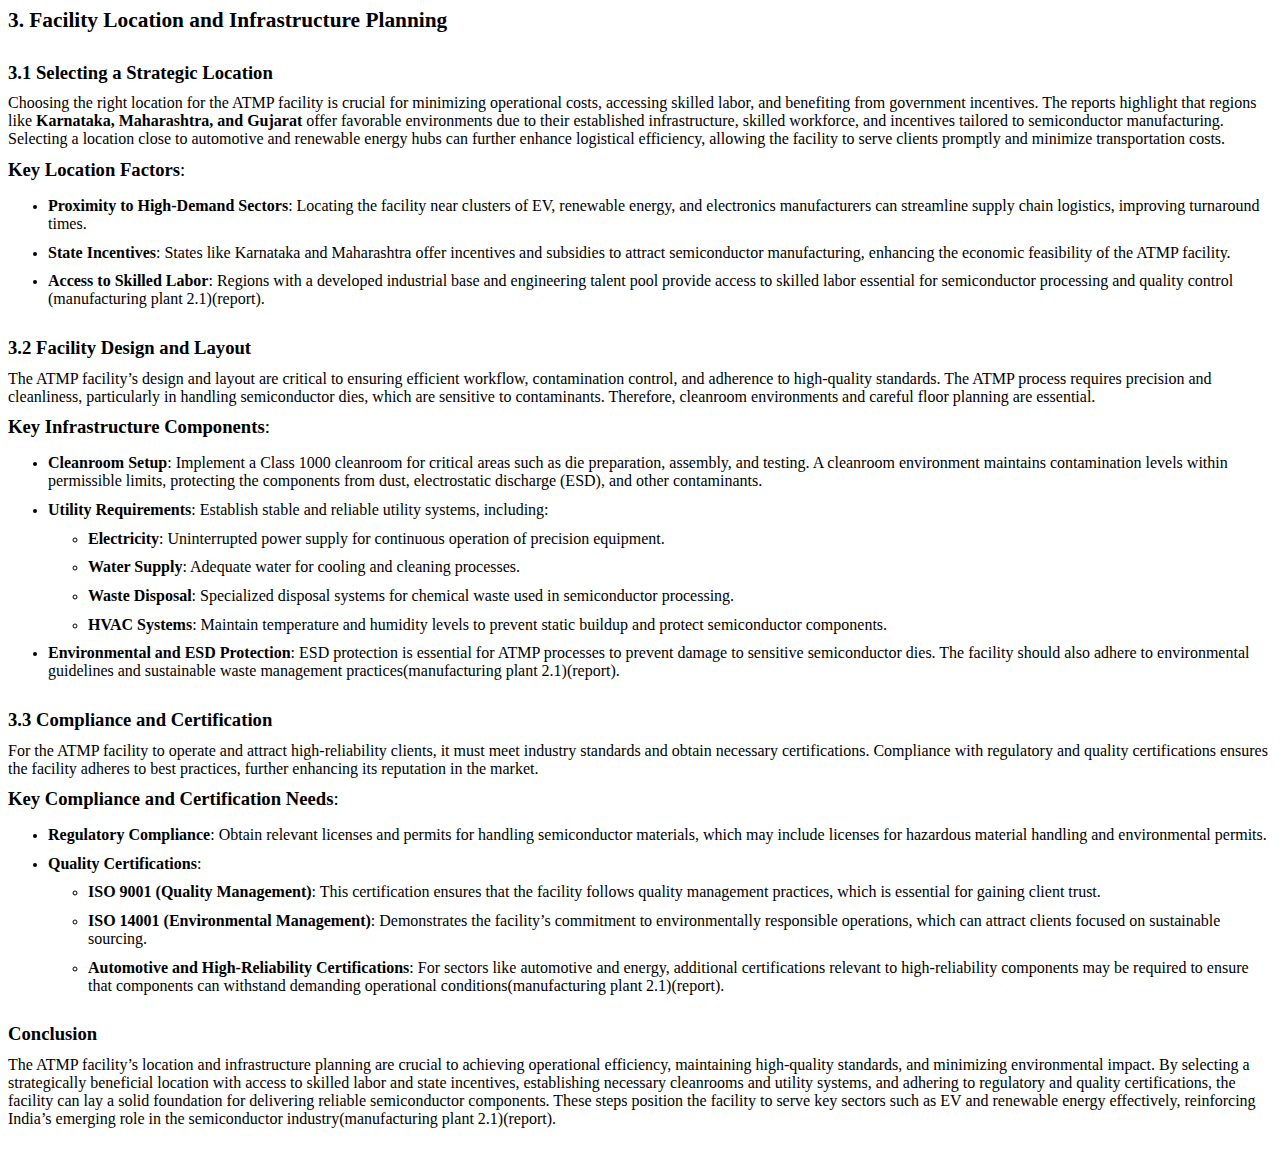
<file: data/3.html>
<html xmlns:v="urn:schemas-microsoft-com:vml"
xmlns:o="urn:schemas-microsoft-com:office:office"
xmlns:w="urn:schemas-microsoft-com:office:word"
xmlns:m="http://schemas.microsoft.com/office/2004/12/omml"
xmlns="http://www.w3.org/TR/REC-html40">

<head>
<meta http-equiv=Content-Type content="text/html; charset=windows-1252">
<meta name=ProgId content=Word.Document>
<meta name=Generator content="Microsoft Word 15">
<meta name=Originator content="Microsoft Word 15">
<link rel=File-List href="3_files/filelist.xml">
<!--[if gte mso 9]><xml>
 <o:DocumentProperties>
  <o:Author>Intel-PC</o:Author>
  <o:LastAuthor>Intel-PC</o:LastAuthor>
  <o:Revision>2</o:Revision>
  <o:TotalTime>0</o:TotalTime>
  <o:Created>2024-11-01T18:36:00Z</o:Created>
  <o:LastSaved>2024-11-01T18:36:00Z</o:LastSaved>
  <o:Pages>1</o:Pages>
  <o:Words>685</o:Words>
  <o:Characters>3911</o:Characters>
  <o:Lines>32</o:Lines>
  <o:Paragraphs>9</o:Paragraphs>
  <o:CharactersWithSpaces>4587</o:CharactersWithSpaces>
  <o:Version>16.00</o:Version>
 </o:DocumentProperties>
 <o:OfficeDocumentSettings>
  <o:AllowPNG/>
 </o:OfficeDocumentSettings>
</xml><![endif]-->
<link rel=dataStoreItem href="3_files/item0001.xml"
target="3_files/props002.xml">
<link rel=themeData href="3_files/themedata.thmx">
<link rel=colorSchemeMapping href="3_files/colorschememapping.xml">
<!--[if gte mso 9]><xml>
 <w:WordDocument>
  <w:SpellingState>Clean</w:SpellingState>
  <w:GrammarState>Clean</w:GrammarState>
  <w:TrackMoves>false</w:TrackMoves>
  <w:TrackFormatting/>
  <w:PunctuationKerning/>
  <w:ValidateAgainstSchemas/>
  <w:SaveIfXMLInvalid>false</w:SaveIfXMLInvalid>
  <w:IgnoreMixedContent>false</w:IgnoreMixedContent>
  <w:AlwaysShowPlaceholderText>false</w:AlwaysShowPlaceholderText>
  <w:DoNotPromoteQF/>
  <w:LidThemeOther>EN-US</w:LidThemeOther>
  <w:LidThemeAsian>X-NONE</w:LidThemeAsian>
  <w:LidThemeComplexScript>AR-SA</w:LidThemeComplexScript>
  <w:Compatibility>
   <w:BreakWrappedTables/>
   <w:SnapToGridInCell/>
   <w:WrapTextWithPunct/>
   <w:UseAsianBreakRules/>
   <w:DontGrowAutofit/>
   <w:SplitPgBreakAndParaMark/>
   <w:EnableOpenTypeKerning/>
   <w:DontFlipMirrorIndents/>
   <w:OverrideTableStyleHps/>
  </w:Compatibility>
  <m:mathPr>
   <m:mathFont m:val="Cambria Math"/>
   <m:brkBin m:val="before"/>
   <m:brkBinSub m:val="&#45;-"/>
   <m:smallFrac m:val="off"/>
   <m:dispDef/>
   <m:lMargin m:val="0"/>
   <m:rMargin m:val="0"/>
   <m:defJc m:val="centerGroup"/>
   <m:wrapIndent m:val="1440"/>
   <m:intLim m:val="subSup"/>
   <m:naryLim m:val="undOvr"/>
  </m:mathPr></w:WordDocument>
</xml><![endif]--><!--[if gte mso 9]><xml>
 <w:LatentStyles DefLockedState="false" DefUnhideWhenUsed="false"
  DefSemiHidden="false" DefQFormat="false" DefPriority="99"
  LatentStyleCount="375">
  <w:LsdException Locked="false" Priority="0" QFormat="true" Name="Normal"/>
  <w:LsdException Locked="false" Priority="9" QFormat="true" Name="heading 1"/>
  <w:LsdException Locked="false" Priority="9" SemiHidden="true"
   UnhideWhenUsed="true" QFormat="true" Name="heading 2"/>
  <w:LsdException Locked="false" Priority="9" SemiHidden="true"
   UnhideWhenUsed="true" QFormat="true" Name="heading 3"/>
  <w:LsdException Locked="false" Priority="9" SemiHidden="true"
   UnhideWhenUsed="true" QFormat="true" Name="heading 4"/>
  <w:LsdException Locked="false" Priority="9" SemiHidden="true"
   UnhideWhenUsed="true" QFormat="true" Name="heading 5"/>
  <w:LsdException Locked="false" Priority="9" SemiHidden="true"
   UnhideWhenUsed="true" QFormat="true" Name="heading 6"/>
  <w:LsdException Locked="false" Priority="9" SemiHidden="true"
   UnhideWhenUsed="true" QFormat="true" Name="heading 7"/>
  <w:LsdException Locked="false" Priority="9" SemiHidden="true"
   UnhideWhenUsed="true" QFormat="true" Name="heading 8"/>
  <w:LsdException Locked="false" Priority="9" SemiHidden="true"
   UnhideWhenUsed="true" QFormat="true" Name="heading 9"/>
  <w:LsdException Locked="false" SemiHidden="true" UnhideWhenUsed="true"
   Name="index 1"/>
  <w:LsdException Locked="false" SemiHidden="true" UnhideWhenUsed="true"
   Name="index 2"/>
  <w:LsdException Locked="false" SemiHidden="true" UnhideWhenUsed="true"
   Name="index 3"/>
  <w:LsdException Locked="false" SemiHidden="true" UnhideWhenUsed="true"
   Name="index 4"/>
  <w:LsdException Locked="false" SemiHidden="true" UnhideWhenUsed="true"
   Name="index 5"/>
  <w:LsdException Locked="false" SemiHidden="true" UnhideWhenUsed="true"
   Name="index 6"/>
  <w:LsdException Locked="false" SemiHidden="true" UnhideWhenUsed="true"
   Name="index 7"/>
  <w:LsdException Locked="false" SemiHidden="true" UnhideWhenUsed="true"
   Name="index 8"/>
  <w:LsdException Locked="false" SemiHidden="true" UnhideWhenUsed="true"
   Name="index 9"/>
  <w:LsdException Locked="false" Priority="39" SemiHidden="true"
   UnhideWhenUsed="true" Name="toc 1"/>
  <w:LsdException Locked="false" Priority="39" SemiHidden="true"
   UnhideWhenUsed="true" Name="toc 2"/>
  <w:LsdException Locked="false" Priority="39" SemiHidden="true"
   UnhideWhenUsed="true" Name="toc 3"/>
  <w:LsdException Locked="false" Priority="39" SemiHidden="true"
   UnhideWhenUsed="true" Name="toc 4"/>
  <w:LsdException Locked="false" Priority="39" SemiHidden="true"
   UnhideWhenUsed="true" Name="toc 5"/>
  <w:LsdException Locked="false" Priority="39" SemiHidden="true"
   UnhideWhenUsed="true" Name="toc 6"/>
  <w:LsdException Locked="false" Priority="39" SemiHidden="true"
   UnhideWhenUsed="true" Name="toc 7"/>
  <w:LsdException Locked="false" Priority="39" SemiHidden="true"
   UnhideWhenUsed="true" Name="toc 8"/>
  <w:LsdException Locked="false" Priority="39" SemiHidden="true"
   UnhideWhenUsed="true" Name="toc 9"/>
  <w:LsdException Locked="false" SemiHidden="true" UnhideWhenUsed="true"
   Name="Normal Indent"/>
  <w:LsdException Locked="false" SemiHidden="true" UnhideWhenUsed="true"
   Name="footnote text"/>
  <w:LsdException Locked="false" SemiHidden="true" UnhideWhenUsed="true"
   Name="annotation text"/>
  <w:LsdException Locked="false" SemiHidden="true" UnhideWhenUsed="true"
   Name="header"/>
  <w:LsdException Locked="false" SemiHidden="true" UnhideWhenUsed="true"
   Name="footer"/>
  <w:LsdException Locked="false" SemiHidden="true" UnhideWhenUsed="true"
   Name="index heading"/>
  <w:LsdException Locked="false" Priority="35" SemiHidden="true"
   UnhideWhenUsed="true" QFormat="true" Name="caption"/>
  <w:LsdException Locked="false" SemiHidden="true" UnhideWhenUsed="true"
   Name="table of figures"/>
  <w:LsdException Locked="false" SemiHidden="true" UnhideWhenUsed="true"
   Name="envelope address"/>
  <w:LsdException Locked="false" SemiHidden="true" UnhideWhenUsed="true"
   Name="envelope return"/>
  <w:LsdException Locked="false" SemiHidden="true" UnhideWhenUsed="true"
   Name="footnote reference"/>
  <w:LsdException Locked="false" SemiHidden="true" UnhideWhenUsed="true"
   Name="annotation reference"/>
  <w:LsdException Locked="false" SemiHidden="true" UnhideWhenUsed="true"
   Name="line number"/>
  <w:LsdException Locked="false" SemiHidden="true" UnhideWhenUsed="true"
   Name="page number"/>
  <w:LsdException Locked="false" SemiHidden="true" UnhideWhenUsed="true"
   Name="endnote reference"/>
  <w:LsdException Locked="false" SemiHidden="true" UnhideWhenUsed="true"
   Name="endnote text"/>
  <w:LsdException Locked="false" SemiHidden="true" UnhideWhenUsed="true"
   Name="table of authorities"/>
  <w:LsdException Locked="false" SemiHidden="true" UnhideWhenUsed="true"
   Name="macro"/>
  <w:LsdException Locked="false" SemiHidden="true" UnhideWhenUsed="true"
   Name="toa heading"/>
  <w:LsdException Locked="false" SemiHidden="true" UnhideWhenUsed="true"
   Name="List"/>
  <w:LsdException Locked="false" SemiHidden="true" UnhideWhenUsed="true"
   Name="List Bullet"/>
  <w:LsdException Locked="false" SemiHidden="true" UnhideWhenUsed="true"
   Name="List Number"/>
  <w:LsdException Locked="false" SemiHidden="true" UnhideWhenUsed="true"
   Name="List 2"/>
  <w:LsdException Locked="false" SemiHidden="true" UnhideWhenUsed="true"
   Name="List 3"/>
  <w:LsdException Locked="false" SemiHidden="true" UnhideWhenUsed="true"
   Name="List 4"/>
  <w:LsdException Locked="false" SemiHidden="true" UnhideWhenUsed="true"
   Name="List 5"/>
  <w:LsdException Locked="false" SemiHidden="true" UnhideWhenUsed="true"
   Name="List Bullet 2"/>
  <w:LsdException Locked="false" SemiHidden="true" UnhideWhenUsed="true"
   Name="List Bullet 3"/>
  <w:LsdException Locked="false" SemiHidden="true" UnhideWhenUsed="true"
   Name="List Bullet 4"/>
  <w:LsdException Locked="false" SemiHidden="true" UnhideWhenUsed="true"
   Name="List Bullet 5"/>
  <w:LsdException Locked="false" SemiHidden="true" UnhideWhenUsed="true"
   Name="List Number 2"/>
  <w:LsdException Locked="false" SemiHidden="true" UnhideWhenUsed="true"
   Name="List Number 3"/>
  <w:LsdException Locked="false" SemiHidden="true" UnhideWhenUsed="true"
   Name="List Number 4"/>
  <w:LsdException Locked="false" SemiHidden="true" UnhideWhenUsed="true"
   Name="List Number 5"/>
  <w:LsdException Locked="false" Priority="10" QFormat="true" Name="Title"/>
  <w:LsdException Locked="false" SemiHidden="true" UnhideWhenUsed="true"
   Name="Closing"/>
  <w:LsdException Locked="false" SemiHidden="true" UnhideWhenUsed="true"
   Name="Signature"/>
  <w:LsdException Locked="false" Priority="1" SemiHidden="true"
   UnhideWhenUsed="true" Name="Default Paragraph Font"/>
  <w:LsdException Locked="false" SemiHidden="true" UnhideWhenUsed="true"
   Name="Body Text"/>
  <w:LsdException Locked="false" SemiHidden="true" UnhideWhenUsed="true"
   Name="Body Text Indent"/>
  <w:LsdException Locked="false" SemiHidden="true" UnhideWhenUsed="true"
   Name="List Continue"/>
  <w:LsdException Locked="false" SemiHidden="true" UnhideWhenUsed="true"
   Name="List Continue 2"/>
  <w:LsdException Locked="false" SemiHidden="true" UnhideWhenUsed="true"
   Name="List Continue 3"/>
  <w:LsdException Locked="false" SemiHidden="true" UnhideWhenUsed="true"
   Name="List Continue 4"/>
  <w:LsdException Locked="false" SemiHidden="true" UnhideWhenUsed="true"
   Name="List Continue 5"/>
  <w:LsdException Locked="false" SemiHidden="true" UnhideWhenUsed="true"
   Name="Message Header"/>
  <w:LsdException Locked="false" Priority="11" QFormat="true" Name="Subtitle"/>
  <w:LsdException Locked="false" SemiHidden="true" UnhideWhenUsed="true"
   Name="Salutation"/>
  <w:LsdException Locked="false" SemiHidden="true" UnhideWhenUsed="true"
   Name="Date"/>
  <w:LsdException Locked="false" SemiHidden="true" UnhideWhenUsed="true"
   Name="Body Text First Indent"/>
  <w:LsdException Locked="false" SemiHidden="true" UnhideWhenUsed="true"
   Name="Body Text First Indent 2"/>
  <w:LsdException Locked="false" SemiHidden="true" UnhideWhenUsed="true"
   Name="Note Heading"/>
  <w:LsdException Locked="false" SemiHidden="true" UnhideWhenUsed="true"
   Name="Body Text 2"/>
  <w:LsdException Locked="false" SemiHidden="true" UnhideWhenUsed="true"
   Name="Body Text 3"/>
  <w:LsdException Locked="false" SemiHidden="true" UnhideWhenUsed="true"
   Name="Body Text Indent 2"/>
  <w:LsdException Locked="false" SemiHidden="true" UnhideWhenUsed="true"
   Name="Body Text Indent 3"/>
  <w:LsdException Locked="false" SemiHidden="true" UnhideWhenUsed="true"
   Name="Block Text"/>
  <w:LsdException Locked="false" SemiHidden="true" UnhideWhenUsed="true"
   Name="Hyperlink"/>
  <w:LsdException Locked="false" SemiHidden="true" UnhideWhenUsed="true"
   Name="FollowedHyperlink"/>
  <w:LsdException Locked="false" Priority="22" QFormat="true" Name="Strong"/>
  <w:LsdException Locked="false" Priority="20" QFormat="true" Name="Emphasis"/>
  <w:LsdException Locked="false" SemiHidden="true" UnhideWhenUsed="true"
   Name="Document Map"/>
  <w:LsdException Locked="false" SemiHidden="true" UnhideWhenUsed="true"
   Name="Plain Text"/>
  <w:LsdException Locked="false" SemiHidden="true" UnhideWhenUsed="true"
   Name="E-mail Signature"/>
  <w:LsdException Locked="false" SemiHidden="true" UnhideWhenUsed="true"
   Name="HTML Top of Form"/>
  <w:LsdException Locked="false" SemiHidden="true" UnhideWhenUsed="true"
   Name="HTML Bottom of Form"/>
  <w:LsdException Locked="false" SemiHidden="true" UnhideWhenUsed="true"
   Name="Normal (Web)"/>
  <w:LsdException Locked="false" SemiHidden="true" UnhideWhenUsed="true"
   Name="HTML Acronym"/>
  <w:LsdException Locked="false" SemiHidden="true" UnhideWhenUsed="true"
   Name="HTML Address"/>
  <w:LsdException Locked="false" SemiHidden="true" UnhideWhenUsed="true"
   Name="HTML Cite"/>
  <w:LsdException Locked="false" SemiHidden="true" UnhideWhenUsed="true"
   Name="HTML Code"/>
  <w:LsdException Locked="false" SemiHidden="true" UnhideWhenUsed="true"
   Name="HTML Definition"/>
  <w:LsdException Locked="false" SemiHidden="true" UnhideWhenUsed="true"
   Name="HTML Keyboard"/>
  <w:LsdException Locked="false" SemiHidden="true" UnhideWhenUsed="true"
   Name="HTML Preformatted"/>
  <w:LsdException Locked="false" SemiHidden="true" UnhideWhenUsed="true"
   Name="HTML Sample"/>
  <w:LsdException Locked="false" SemiHidden="true" UnhideWhenUsed="true"
   Name="HTML Typewriter"/>
  <w:LsdException Locked="false" SemiHidden="true" UnhideWhenUsed="true"
   Name="HTML Variable"/>
  <w:LsdException Locked="false" SemiHidden="true" UnhideWhenUsed="true"
   Name="Normal Table"/>
  <w:LsdException Locked="false" SemiHidden="true" UnhideWhenUsed="true"
   Name="annotation subject"/>
  <w:LsdException Locked="false" SemiHidden="true" UnhideWhenUsed="true"
   Name="No List"/>
  <w:LsdException Locked="false" SemiHidden="true" UnhideWhenUsed="true"
   Name="Outline List 1"/>
  <w:LsdException Locked="false" SemiHidden="true" UnhideWhenUsed="true"
   Name="Outline List 2"/>
  <w:LsdException Locked="false" SemiHidden="true" UnhideWhenUsed="true"
   Name="Outline List 3"/>
  <w:LsdException Locked="false" SemiHidden="true" UnhideWhenUsed="true"
   Name="Table Simple 1"/>
  <w:LsdException Locked="false" SemiHidden="true" UnhideWhenUsed="true"
   Name="Table Simple 2"/>
  <w:LsdException Locked="false" SemiHidden="true" UnhideWhenUsed="true"
   Name="Table Simple 3"/>
  <w:LsdException Locked="false" SemiHidden="true" UnhideWhenUsed="true"
   Name="Table Classic 1"/>
  <w:LsdException Locked="false" SemiHidden="true" UnhideWhenUsed="true"
   Name="Table Classic 2"/>
  <w:LsdException Locked="false" SemiHidden="true" UnhideWhenUsed="true"
   Name="Table Classic 3"/>
  <w:LsdException Locked="false" SemiHidden="true" UnhideWhenUsed="true"
   Name="Table Classic 4"/>
  <w:LsdException Locked="false" SemiHidden="true" UnhideWhenUsed="true"
   Name="Table Colorful 1"/>
  <w:LsdException Locked="false" SemiHidden="true" UnhideWhenUsed="true"
   Name="Table Colorful 2"/>
  <w:LsdException Locked="false" SemiHidden="true" UnhideWhenUsed="true"
   Name="Table Colorful 3"/>
  <w:LsdException Locked="false" SemiHidden="true" UnhideWhenUsed="true"
   Name="Table Columns 1"/>
  <w:LsdException Locked="false" SemiHidden="true" UnhideWhenUsed="true"
   Name="Table Columns 2"/>
  <w:LsdException Locked="false" SemiHidden="true" UnhideWhenUsed="true"
   Name="Table Columns 3"/>
  <w:LsdException Locked="false" SemiHidden="true" UnhideWhenUsed="true"
   Name="Table Columns 4"/>
  <w:LsdException Locked="false" SemiHidden="true" UnhideWhenUsed="true"
   Name="Table Columns 5"/>
  <w:LsdException Locked="false" SemiHidden="true" UnhideWhenUsed="true"
   Name="Table Grid 1"/>
  <w:LsdException Locked="false" SemiHidden="true" UnhideWhenUsed="true"
   Name="Table Grid 2"/>
  <w:LsdException Locked="false" SemiHidden="true" UnhideWhenUsed="true"
   Name="Table Grid 3"/>
  <w:LsdException Locked="false" SemiHidden="true" UnhideWhenUsed="true"
   Name="Table Grid 4"/>
  <w:LsdException Locked="false" SemiHidden="true" UnhideWhenUsed="true"
   Name="Table Grid 5"/>
  <w:LsdException Locked="false" SemiHidden="true" UnhideWhenUsed="true"
   Name="Table Grid 6"/>
  <w:LsdException Locked="false" SemiHidden="true" UnhideWhenUsed="true"
   Name="Table Grid 7"/>
  <w:LsdException Locked="false" SemiHidden="true" UnhideWhenUsed="true"
   Name="Table Grid 8"/>
  <w:LsdException Locked="false" SemiHidden="true" UnhideWhenUsed="true"
   Name="Table List 1"/>
  <w:LsdException Locked="false" SemiHidden="true" UnhideWhenUsed="true"
   Name="Table List 2"/>
  <w:LsdException Locked="false" SemiHidden="true" UnhideWhenUsed="true"
   Name="Table List 3"/>
  <w:LsdException Locked="false" SemiHidden="true" UnhideWhenUsed="true"
   Name="Table List 4"/>
  <w:LsdException Locked="false" SemiHidden="true" UnhideWhenUsed="true"
   Name="Table List 5"/>
  <w:LsdException Locked="false" SemiHidden="true" UnhideWhenUsed="true"
   Name="Table List 6"/>
  <w:LsdException Locked="false" SemiHidden="true" UnhideWhenUsed="true"
   Name="Table List 7"/>
  <w:LsdException Locked="false" SemiHidden="true" UnhideWhenUsed="true"
   Name="Table List 8"/>
  <w:LsdException Locked="false" SemiHidden="true" UnhideWhenUsed="true"
   Name="Table 3D effects 1"/>
  <w:LsdException Locked="false" SemiHidden="true" UnhideWhenUsed="true"
   Name="Table 3D effects 2"/>
  <w:LsdException Locked="false" SemiHidden="true" UnhideWhenUsed="true"
   Name="Table 3D effects 3"/>
  <w:LsdException Locked="false" SemiHidden="true" UnhideWhenUsed="true"
   Name="Table Contemporary"/>
  <w:LsdException Locked="false" SemiHidden="true" UnhideWhenUsed="true"
   Name="Table Elegant"/>
  <w:LsdException Locked="false" SemiHidden="true" UnhideWhenUsed="true"
   Name="Table Professional"/>
  <w:LsdException Locked="false" SemiHidden="true" UnhideWhenUsed="true"
   Name="Table Subtle 1"/>
  <w:LsdException Locked="false" SemiHidden="true" UnhideWhenUsed="true"
   Name="Table Subtle 2"/>
  <w:LsdException Locked="false" SemiHidden="true" UnhideWhenUsed="true"
   Name="Table Web 1"/>
  <w:LsdException Locked="false" SemiHidden="true" UnhideWhenUsed="true"
   Name="Table Web 2"/>
  <w:LsdException Locked="false" SemiHidden="true" UnhideWhenUsed="true"
   Name="Table Web 3"/>
  <w:LsdException Locked="false" SemiHidden="true" UnhideWhenUsed="true"
   Name="Balloon Text"/>
  <w:LsdException Locked="false" Priority="39" Name="Table Grid"/>
  <w:LsdException Locked="false" SemiHidden="true" UnhideWhenUsed="true"
   Name="Table Theme"/>
  <w:LsdException Locked="false" SemiHidden="true" Name="Placeholder Text"/>
  <w:LsdException Locked="false" Priority="1" QFormat="true" Name="No Spacing"/>
  <w:LsdException Locked="false" Priority="60" Name="Light Shading"/>
  <w:LsdException Locked="false" Priority="61" Name="Light List"/>
  <w:LsdException Locked="false" Priority="62" Name="Light Grid"/>
  <w:LsdException Locked="false" Priority="63" Name="Medium Shading 1"/>
  <w:LsdException Locked="false" Priority="64" Name="Medium Shading 2"/>
  <w:LsdException Locked="false" Priority="65" Name="Medium List 1"/>
  <w:LsdException Locked="false" Priority="66" Name="Medium List 2"/>
  <w:LsdException Locked="false" Priority="67" Name="Medium Grid 1"/>
  <w:LsdException Locked="false" Priority="68" Name="Medium Grid 2"/>
  <w:LsdException Locked="false" Priority="69" Name="Medium Grid 3"/>
  <w:LsdException Locked="false" Priority="70" Name="Dark List"/>
  <w:LsdException Locked="false" Priority="71" Name="Colorful Shading"/>
  <w:LsdException Locked="false" Priority="72" Name="Colorful List"/>
  <w:LsdException Locked="false" Priority="73" Name="Colorful Grid"/>
  <w:LsdException Locked="false" Priority="60" Name="Light Shading Accent 1"/>
  <w:LsdException Locked="false" Priority="61" Name="Light List Accent 1"/>
  <w:LsdException Locked="false" Priority="62" Name="Light Grid Accent 1"/>
  <w:LsdException Locked="false" Priority="63" Name="Medium Shading 1 Accent 1"/>
  <w:LsdException Locked="false" Priority="64" Name="Medium Shading 2 Accent 1"/>
  <w:LsdException Locked="false" Priority="65" Name="Medium List 1 Accent 1"/>
  <w:LsdException Locked="false" SemiHidden="true" Name="Revision"/>
  <w:LsdException Locked="false" Priority="34" QFormat="true"
   Name="List Paragraph"/>
  <w:LsdException Locked="false" Priority="29" QFormat="true" Name="Quote"/>
  <w:LsdException Locked="false" Priority="30" QFormat="true"
   Name="Intense Quote"/>
  <w:LsdException Locked="false" Priority="66" Name="Medium List 2 Accent 1"/>
  <w:LsdException Locked="false" Priority="67" Name="Medium Grid 1 Accent 1"/>
  <w:LsdException Locked="false" Priority="68" Name="Medium Grid 2 Accent 1"/>
  <w:LsdException Locked="false" Priority="69" Name="Medium Grid 3 Accent 1"/>
  <w:LsdException Locked="false" Priority="70" Name="Dark List Accent 1"/>
  <w:LsdException Locked="false" Priority="71" Name="Colorful Shading Accent 1"/>
  <w:LsdException Locked="false" Priority="72" Name="Colorful List Accent 1"/>
  <w:LsdException Locked="false" Priority="73" Name="Colorful Grid Accent 1"/>
  <w:LsdException Locked="false" Priority="60" Name="Light Shading Accent 2"/>
  <w:LsdException Locked="false" Priority="61" Name="Light List Accent 2"/>
  <w:LsdException Locked="false" Priority="62" Name="Light Grid Accent 2"/>
  <w:LsdException Locked="false" Priority="63" Name="Medium Shading 1 Accent 2"/>
  <w:LsdException Locked="false" Priority="64" Name="Medium Shading 2 Accent 2"/>
  <w:LsdException Locked="false" Priority="65" Name="Medium List 1 Accent 2"/>
  <w:LsdException Locked="false" Priority="66" Name="Medium List 2 Accent 2"/>
  <w:LsdException Locked="false" Priority="67" Name="Medium Grid 1 Accent 2"/>
  <w:LsdException Locked="false" Priority="68" Name="Medium Grid 2 Accent 2"/>
  <w:LsdException Locked="false" Priority="69" Name="Medium Grid 3 Accent 2"/>
  <w:LsdException Locked="false" Priority="70" Name="Dark List Accent 2"/>
  <w:LsdException Locked="false" Priority="71" Name="Colorful Shading Accent 2"/>
  <w:LsdException Locked="false" Priority="72" Name="Colorful List Accent 2"/>
  <w:LsdException Locked="false" Priority="73" Name="Colorful Grid Accent 2"/>
  <w:LsdException Locked="false" Priority="60" Name="Light Shading Accent 3"/>
  <w:LsdException Locked="false" Priority="61" Name="Light List Accent 3"/>
  <w:LsdException Locked="false" Priority="62" Name="Light Grid Accent 3"/>
  <w:LsdException Locked="false" Priority="63" Name="Medium Shading 1 Accent 3"/>
  <w:LsdException Locked="false" Priority="64" Name="Medium Shading 2 Accent 3"/>
  <w:LsdException Locked="false" Priority="65" Name="Medium List 1 Accent 3"/>
  <w:LsdException Locked="false" Priority="66" Name="Medium List 2 Accent 3"/>
  <w:LsdException Locked="false" Priority="67" Name="Medium Grid 1 Accent 3"/>
  <w:LsdException Locked="false" Priority="68" Name="Medium Grid 2 Accent 3"/>
  <w:LsdException Locked="false" Priority="69" Name="Medium Grid 3 Accent 3"/>
  <w:LsdException Locked="false" Priority="70" Name="Dark List Accent 3"/>
  <w:LsdException Locked="false" Priority="71" Name="Colorful Shading Accent 3"/>
  <w:LsdException Locked="false" Priority="72" Name="Colorful List Accent 3"/>
  <w:LsdException Locked="false" Priority="73" Name="Colorful Grid Accent 3"/>
  <w:LsdException Locked="false" Priority="60" Name="Light Shading Accent 4"/>
  <w:LsdException Locked="false" Priority="61" Name="Light List Accent 4"/>
  <w:LsdException Locked="false" Priority="62" Name="Light Grid Accent 4"/>
  <w:LsdException Locked="false" Priority="63" Name="Medium Shading 1 Accent 4"/>
  <w:LsdException Locked="false" Priority="64" Name="Medium Shading 2 Accent 4"/>
  <w:LsdException Locked="false" Priority="65" Name="Medium List 1 Accent 4"/>
  <w:LsdException Locked="false" Priority="66" Name="Medium List 2 Accent 4"/>
  <w:LsdException Locked="false" Priority="67" Name="Medium Grid 1 Accent 4"/>
  <w:LsdException Locked="false" Priority="68" Name="Medium Grid 2 Accent 4"/>
  <w:LsdException Locked="false" Priority="69" Name="Medium Grid 3 Accent 4"/>
  <w:LsdException Locked="false" Priority="70" Name="Dark List Accent 4"/>
  <w:LsdException Locked="false" Priority="71" Name="Colorful Shading Accent 4"/>
  <w:LsdException Locked="false" Priority="72" Name="Colorful List Accent 4"/>
  <w:LsdException Locked="false" Priority="73" Name="Colorful Grid Accent 4"/>
  <w:LsdException Locked="false" Priority="60" Name="Light Shading Accent 5"/>
  <w:LsdException Locked="false" Priority="61" Name="Light List Accent 5"/>
  <w:LsdException Locked="false" Priority="62" Name="Light Grid Accent 5"/>
  <w:LsdException Locked="false" Priority="63" Name="Medium Shading 1 Accent 5"/>
  <w:LsdException Locked="false" Priority="64" Name="Medium Shading 2 Accent 5"/>
  <w:LsdException Locked="false" Priority="65" Name="Medium List 1 Accent 5"/>
  <w:LsdException Locked="false" Priority="66" Name="Medium List 2 Accent 5"/>
  <w:LsdException Locked="false" Priority="67" Name="Medium Grid 1 Accent 5"/>
  <w:LsdException Locked="false" Priority="68" Name="Medium Grid 2 Accent 5"/>
  <w:LsdException Locked="false" Priority="69" Name="Medium Grid 3 Accent 5"/>
  <w:LsdException Locked="false" Priority="70" Name="Dark List Accent 5"/>
  <w:LsdException Locked="false" Priority="71" Name="Colorful Shading Accent 5"/>
  <w:LsdException Locked="false" Priority="72" Name="Colorful List Accent 5"/>
  <w:LsdException Locked="false" Priority="73" Name="Colorful Grid Accent 5"/>
  <w:LsdException Locked="false" Priority="60" Name="Light Shading Accent 6"/>
  <w:LsdException Locked="false" Priority="61" Name="Light List Accent 6"/>
  <w:LsdException Locked="false" Priority="62" Name="Light Grid Accent 6"/>
  <w:LsdException Locked="false" Priority="63" Name="Medium Shading 1 Accent 6"/>
  <w:LsdException Locked="false" Priority="64" Name="Medium Shading 2 Accent 6"/>
  <w:LsdException Locked="false" Priority="65" Name="Medium List 1 Accent 6"/>
  <w:LsdException Locked="false" Priority="66" Name="Medium List 2 Accent 6"/>
  <w:LsdException Locked="false" Priority="67" Name="Medium Grid 1 Accent 6"/>
  <w:LsdException Locked="false" Priority="68" Name="Medium Grid 2 Accent 6"/>
  <w:LsdException Locked="false" Priority="69" Name="Medium Grid 3 Accent 6"/>
  <w:LsdException Locked="false" Priority="70" Name="Dark List Accent 6"/>
  <w:LsdException Locked="false" Priority="71" Name="Colorful Shading Accent 6"/>
  <w:LsdException Locked="false" Priority="72" Name="Colorful List Accent 6"/>
  <w:LsdException Locked="false" Priority="73" Name="Colorful Grid Accent 6"/>
  <w:LsdException Locked="false" Priority="19" QFormat="true"
   Name="Subtle Emphasis"/>
  <w:LsdException Locked="false" Priority="21" QFormat="true"
   Name="Intense Emphasis"/>
  <w:LsdException Locked="false" Priority="31" QFormat="true"
   Name="Subtle Reference"/>
  <w:LsdException Locked="false" Priority="32" QFormat="true"
   Name="Intense Reference"/>
  <w:LsdException Locked="false" Priority="33" QFormat="true" Name="Book Title"/>
  <w:LsdException Locked="false" Priority="37" SemiHidden="true"
   UnhideWhenUsed="true" Name="Bibliography"/>
  <w:LsdException Locked="false" Priority="39" SemiHidden="true"
   UnhideWhenUsed="true" QFormat="true" Name="TOC Heading"/>
  <w:LsdException Locked="false" Priority="41" Name="Plain Table 1"/>
  <w:LsdException Locked="false" Priority="42" Name="Plain Table 2"/>
  <w:LsdException Locked="false" Priority="43" Name="Plain Table 3"/>
  <w:LsdException Locked="false" Priority="44" Name="Plain Table 4"/>
  <w:LsdException Locked="false" Priority="45" Name="Plain Table 5"/>
  <w:LsdException Locked="false" Priority="40" Name="Grid Table Light"/>
  <w:LsdException Locked="false" Priority="46" Name="Grid Table 1 Light"/>
  <w:LsdException Locked="false" Priority="47" Name="Grid Table 2"/>
  <w:LsdException Locked="false" Priority="48" Name="Grid Table 3"/>
  <w:LsdException Locked="false" Priority="49" Name="Grid Table 4"/>
  <w:LsdException Locked="false" Priority="50" Name="Grid Table 5 Dark"/>
  <w:LsdException Locked="false" Priority="51" Name="Grid Table 6 Colorful"/>
  <w:LsdException Locked="false" Priority="52" Name="Grid Table 7 Colorful"/>
  <w:LsdException Locked="false" Priority="46"
   Name="Grid Table 1 Light Accent 1"/>
  <w:LsdException Locked="false" Priority="47" Name="Grid Table 2 Accent 1"/>
  <w:LsdException Locked="false" Priority="48" Name="Grid Table 3 Accent 1"/>
  <w:LsdException Locked="false" Priority="49" Name="Grid Table 4 Accent 1"/>
  <w:LsdException Locked="false" Priority="50" Name="Grid Table 5 Dark Accent 1"/>
  <w:LsdException Locked="false" Priority="51"
   Name="Grid Table 6 Colorful Accent 1"/>
  <w:LsdException Locked="false" Priority="52"
   Name="Grid Table 7 Colorful Accent 1"/>
  <w:LsdException Locked="false" Priority="46"
   Name="Grid Table 1 Light Accent 2"/>
  <w:LsdException Locked="false" Priority="47" Name="Grid Table 2 Accent 2"/>
  <w:LsdException Locked="false" Priority="48" Name="Grid Table 3 Accent 2"/>
  <w:LsdException Locked="false" Priority="49" Name="Grid Table 4 Accent 2"/>
  <w:LsdException Locked="false" Priority="50" Name="Grid Table 5 Dark Accent 2"/>
  <w:LsdException Locked="false" Priority="51"
   Name="Grid Table 6 Colorful Accent 2"/>
  <w:LsdException Locked="false" Priority="52"
   Name="Grid Table 7 Colorful Accent 2"/>
  <w:LsdException Locked="false" Priority="46"
   Name="Grid Table 1 Light Accent 3"/>
  <w:LsdException Locked="false" Priority="47" Name="Grid Table 2 Accent 3"/>
  <w:LsdException Locked="false" Priority="48" Name="Grid Table 3 Accent 3"/>
  <w:LsdException Locked="false" Priority="49" Name="Grid Table 4 Accent 3"/>
  <w:LsdException Locked="false" Priority="50" Name="Grid Table 5 Dark Accent 3"/>
  <w:LsdException Locked="false" Priority="51"
   Name="Grid Table 6 Colorful Accent 3"/>
  <w:LsdException Locked="false" Priority="52"
   Name="Grid Table 7 Colorful Accent 3"/>
  <w:LsdException Locked="false" Priority="46"
   Name="Grid Table 1 Light Accent 4"/>
  <w:LsdException Locked="false" Priority="47" Name="Grid Table 2 Accent 4"/>
  <w:LsdException Locked="false" Priority="48" Name="Grid Table 3 Accent 4"/>
  <w:LsdException Locked="false" Priority="49" Name="Grid Table 4 Accent 4"/>
  <w:LsdException Locked="false" Priority="50" Name="Grid Table 5 Dark Accent 4"/>
  <w:LsdException Locked="false" Priority="51"
   Name="Grid Table 6 Colorful Accent 4"/>
  <w:LsdException Locked="false" Priority="52"
   Name="Grid Table 7 Colorful Accent 4"/>
  <w:LsdException Locked="false" Priority="46"
   Name="Grid Table 1 Light Accent 5"/>
  <w:LsdException Locked="false" Priority="47" Name="Grid Table 2 Accent 5"/>
  <w:LsdException Locked="false" Priority="48" Name="Grid Table 3 Accent 5"/>
  <w:LsdException Locked="false" Priority="49" Name="Grid Table 4 Accent 5"/>
  <w:LsdException Locked="false" Priority="50" Name="Grid Table 5 Dark Accent 5"/>
  <w:LsdException Locked="false" Priority="51"
   Name="Grid Table 6 Colorful Accent 5"/>
  <w:LsdException Locked="false" Priority="52"
   Name="Grid Table 7 Colorful Accent 5"/>
  <w:LsdException Locked="false" Priority="46"
   Name="Grid Table 1 Light Accent 6"/>
  <w:LsdException Locked="false" Priority="47" Name="Grid Table 2 Accent 6"/>
  <w:LsdException Locked="false" Priority="48" Name="Grid Table 3 Accent 6"/>
  <w:LsdException Locked="false" Priority="49" Name="Grid Table 4 Accent 6"/>
  <w:LsdException Locked="false" Priority="50" Name="Grid Table 5 Dark Accent 6"/>
  <w:LsdException Locked="false" Priority="51"
   Name="Grid Table 6 Colorful Accent 6"/>
  <w:LsdException Locked="false" Priority="52"
   Name="Grid Table 7 Colorful Accent 6"/>
  <w:LsdException Locked="false" Priority="46" Name="List Table 1 Light"/>
  <w:LsdException Locked="false" Priority="47" Name="List Table 2"/>
  <w:LsdException Locked="false" Priority="48" Name="List Table 3"/>
  <w:LsdException Locked="false" Priority="49" Name="List Table 4"/>
  <w:LsdException Locked="false" Priority="50" Name="List Table 5 Dark"/>
  <w:LsdException Locked="false" Priority="51" Name="List Table 6 Colorful"/>
  <w:LsdException Locked="false" Priority="52" Name="List Table 7 Colorful"/>
  <w:LsdException Locked="false" Priority="46"
   Name="List Table 1 Light Accent 1"/>
  <w:LsdException Locked="false" Priority="47" Name="List Table 2 Accent 1"/>
  <w:LsdException Locked="false" Priority="48" Name="List Table 3 Accent 1"/>
  <w:LsdException Locked="false" Priority="49" Name="List Table 4 Accent 1"/>
  <w:LsdException Locked="false" Priority="50" Name="List Table 5 Dark Accent 1"/>
  <w:LsdException Locked="false" Priority="51"
   Name="List Table 6 Colorful Accent 1"/>
  <w:LsdException Locked="false" Priority="52"
   Name="List Table 7 Colorful Accent 1"/>
  <w:LsdException Locked="false" Priority="46"
   Name="List Table 1 Light Accent 2"/>
  <w:LsdException Locked="false" Priority="47" Name="List Table 2 Accent 2"/>
  <w:LsdException Locked="false" Priority="48" Name="List Table 3 Accent 2"/>
  <w:LsdException Locked="false" Priority="49" Name="List Table 4 Accent 2"/>
  <w:LsdException Locked="false" Priority="50" Name="List Table 5 Dark Accent 2"/>
  <w:LsdException Locked="false" Priority="51"
   Name="List Table 6 Colorful Accent 2"/>
  <w:LsdException Locked="false" Priority="52"
   Name="List Table 7 Colorful Accent 2"/>
  <w:LsdException Locked="false" Priority="46"
   Name="List Table 1 Light Accent 3"/>
  <w:LsdException Locked="false" Priority="47" Name="List Table 2 Accent 3"/>
  <w:LsdException Locked="false" Priority="48" Name="List Table 3 Accent 3"/>
  <w:LsdException Locked="false" Priority="49" Name="List Table 4 Accent 3"/>
  <w:LsdException Locked="false" Priority="50" Name="List Table 5 Dark Accent 3"/>
  <w:LsdException Locked="false" Priority="51"
   Name="List Table 6 Colorful Accent 3"/>
  <w:LsdException Locked="false" Priority="52"
   Name="List Table 7 Colorful Accent 3"/>
  <w:LsdException Locked="false" Priority="46"
   Name="List Table 1 Light Accent 4"/>
  <w:LsdException Locked="false" Priority="47" Name="List Table 2 Accent 4"/>
  <w:LsdException Locked="false" Priority="48" Name="List Table 3 Accent 4"/>
  <w:LsdException Locked="false" Priority="49" Name="List Table 4 Accent 4"/>
  <w:LsdException Locked="false" Priority="50" Name="List Table 5 Dark Accent 4"/>
  <w:LsdException Locked="false" Priority="51"
   Name="List Table 6 Colorful Accent 4"/>
  <w:LsdException Locked="false" Priority="52"
   Name="List Table 7 Colorful Accent 4"/>
  <w:LsdException Locked="false" Priority="46"
   Name="List Table 1 Light Accent 5"/>
  <w:LsdException Locked="false" Priority="47" Name="List Table 2 Accent 5"/>
  <w:LsdException Locked="false" Priority="48" Name="List Table 3 Accent 5"/>
  <w:LsdException Locked="false" Priority="49" Name="List Table 4 Accent 5"/>
  <w:LsdException Locked="false" Priority="50" Name="List Table 5 Dark Accent 5"/>
  <w:LsdException Locked="false" Priority="51"
   Name="List Table 6 Colorful Accent 5"/>
  <w:LsdException Locked="false" Priority="52"
   Name="List Table 7 Colorful Accent 5"/>
  <w:LsdException Locked="false" Priority="46"
   Name="List Table 1 Light Accent 6"/>
  <w:LsdException Locked="false" Priority="47" Name="List Table 2 Accent 6"/>
  <w:LsdException Locked="false" Priority="48" Name="List Table 3 Accent 6"/>
  <w:LsdException Locked="false" Priority="49" Name="List Table 4 Accent 6"/>
  <w:LsdException Locked="false" Priority="50" Name="List Table 5 Dark Accent 6"/>
  <w:LsdException Locked="false" Priority="51"
   Name="List Table 6 Colorful Accent 6"/>
  <w:LsdException Locked="false" Priority="52"
   Name="List Table 7 Colorful Accent 6"/>
  <w:LsdException Locked="false" SemiHidden="true" UnhideWhenUsed="true"
   Name="Mention"/>
  <w:LsdException Locked="false" SemiHidden="true" UnhideWhenUsed="true"
   Name="Smart Hyperlink"/>
  <w:LsdException Locked="false" SemiHidden="true" UnhideWhenUsed="true"
   Name="Hashtag"/>
  <w:LsdException Locked="false" SemiHidden="true" UnhideWhenUsed="true"
   Name="Unresolved Mention"/>
 </w:LatentStyles>
</xml><![endif]-->
<style>
<!--
 /* Font Definitions */
 @font-face
	{font-family:Wingdings;
	panose-1:5 0 0 0 0 0 0 0 0 0;
	mso-font-charset:2;
	mso-generic-font-family:auto;
	mso-font-pitch:variable;
	mso-font-signature:0 268435456 0 0 -2147483648 0;}
@font-face
	{font-family:"Cambria Math";
	panose-1:2 4 5 3 5 4 6 3 2 4;
	mso-font-charset:0;
	mso-generic-font-family:roman;
	mso-font-pitch:variable;
	mso-font-signature:3 0 0 0 1 0;}
@font-face
	{font-family:Calibri;
	panose-1:2 15 5 2 2 2 4 3 2 4;
	mso-font-charset:0;
	mso-generic-font-family:swiss;
	mso-font-pitch:variable;
	mso-font-signature:-536859905 1073786111 1 0 511 0;}
 /* Style Definitions */
 p.MsoNormal, li.MsoNormal, div.MsoNormal
	{mso-style-unhide:no;
	mso-style-qformat:yes;
	mso-style-parent:"";
	margin-top:0cm;
	margin-right:0cm;
	margin-bottom:8.0pt;
	margin-left:0cm;
	line-height:107%;
	mso-pagination:widow-orphan;
	font-size:11.0pt;
	font-family:"Calibri",sans-serif;
	mso-ascii-font-family:Calibri;
	mso-ascii-theme-font:minor-latin;
	mso-fareast-font-family:Calibri;
	mso-fareast-theme-font:minor-latin;
	mso-hansi-font-family:Calibri;
	mso-hansi-theme-font:minor-latin;
	mso-bidi-font-family:Arial;
	mso-bidi-theme-font:minor-bidi;
	mso-font-kerning:1.0pt;
	mso-ligatures:standardcontextual;}
h3
	{mso-style-priority:9;
	mso-style-unhide:no;
	mso-style-qformat:yes;
	mso-style-link:"Heading 3 Char";
	mso-margin-top-alt:auto;
	margin-right:0cm;
	mso-margin-bottom-alt:auto;
	margin-left:0cm;
	mso-pagination:widow-orphan;
	mso-outline-level:3;
	font-size:13.5pt;
	font-family:"Times New Roman",serif;
	mso-fareast-font-family:"Times New Roman";
	font-weight:bold;}
h4
	{mso-style-priority:9;
	mso-style-unhide:no;
	mso-style-qformat:yes;
	mso-style-link:"Heading 4 Char";
	mso-margin-top-alt:auto;
	margin-right:0cm;
	mso-margin-bottom-alt:auto;
	margin-left:0cm;
	mso-pagination:widow-orphan;
	mso-outline-level:4;
	font-size:12.0pt;
	font-family:"Times New Roman",serif;
	mso-fareast-font-family:"Times New Roman";
	font-weight:bold;}
p
	{mso-style-noshow:yes;
	mso-style-priority:99;
	mso-margin-top-alt:auto;
	margin-right:0cm;
	mso-margin-bottom-alt:auto;
	margin-left:0cm;
	mso-pagination:widow-orphan;
	font-size:12.0pt;
	font-family:"Times New Roman",serif;
	mso-fareast-font-family:"Times New Roman";}
span.Heading3Char
	{mso-style-name:"Heading 3 Char";
	mso-style-priority:9;
	mso-style-unhide:no;
	mso-style-locked:yes;
	mso-style-link:"Heading 3";
	mso-ansi-font-size:13.5pt;
	mso-bidi-font-size:13.5pt;
	font-family:"Times New Roman",serif;
	mso-ascii-font-family:"Times New Roman";
	mso-fareast-font-family:"Times New Roman";
	mso-hansi-font-family:"Times New Roman";
	mso-bidi-font-family:"Times New Roman";
	mso-font-kerning:0pt;
	mso-ligatures:none;
	font-weight:bold;}
span.Heading4Char
	{mso-style-name:"Heading 4 Char";
	mso-style-priority:9;
	mso-style-unhide:no;
	mso-style-locked:yes;
	mso-style-link:"Heading 4";
	mso-ansi-font-size:12.0pt;
	mso-bidi-font-size:12.0pt;
	font-family:"Times New Roman",serif;
	mso-ascii-font-family:"Times New Roman";
	mso-fareast-font-family:"Times New Roman";
	mso-hansi-font-family:"Times New Roman";
	mso-bidi-font-family:"Times New Roman";
	mso-font-kerning:0pt;
	mso-ligatures:none;
	font-weight:bold;}
span.SpellE
	{mso-style-name:"";
	mso-spl-e:yes;}
span.GramE
	{mso-style-name:"";
	mso-gram-e:yes;}
.MsoChpDefault
	{mso-style-type:export-only;
	mso-default-props:yes;
	font-family:"Calibri",sans-serif;
	mso-ascii-font-family:Calibri;
	mso-ascii-theme-font:minor-latin;
	mso-fareast-font-family:Calibri;
	mso-fareast-theme-font:minor-latin;
	mso-hansi-font-family:Calibri;
	mso-hansi-theme-font:minor-latin;
	mso-bidi-font-family:Arial;
	mso-bidi-theme-font:minor-bidi;
	mso-font-kerning:1.0pt;
	mso-ligatures:standardcontextual;}
.MsoPapDefault
	{mso-style-type:export-only;
	margin-bottom:8.0pt;
	line-height:107%;}
@page WordSection1
	{size:841.9pt 595.3pt;
	mso-page-orientation:landscape;
	margin:72.0pt 72.0pt 72.0pt 72.0pt;
	mso-header-margin:36.0pt;
	mso-footer-margin:36.0pt;
	mso-paper-source:0;}
div.WordSection1
	{page:WordSection1;}
 /* List Definitions */
 @list l0
	{mso-list-id:82917552;
	mso-list-template-ids:-330812596;}
@list l0:level1
	{mso-level-number-format:bullet;
	mso-level-text:\F0B7;
	mso-level-tab-stop:36.0pt;
	mso-level-number-position:left;
	text-indent:-18.0pt;
	mso-ansi-font-size:10.0pt;
	font-family:Symbol;}
@list l0:level2
	{mso-level-number-format:bullet;
	mso-level-text:o;
	mso-level-tab-stop:72.0pt;
	mso-level-number-position:left;
	text-indent:-18.0pt;
	mso-ansi-font-size:10.0pt;
	font-family:"Courier New";
	mso-bidi-font-family:"Times New Roman";}
@list l0:level3
	{mso-level-number-format:bullet;
	mso-level-text:\F0A7;
	mso-level-tab-stop:108.0pt;
	mso-level-number-position:left;
	text-indent:-18.0pt;
	mso-ansi-font-size:10.0pt;
	font-family:Wingdings;}
@list l0:level4
	{mso-level-number-format:bullet;
	mso-level-text:\F0A7;
	mso-level-tab-stop:144.0pt;
	mso-level-number-position:left;
	text-indent:-18.0pt;
	mso-ansi-font-size:10.0pt;
	font-family:Wingdings;}
@list l0:level5
	{mso-level-number-format:bullet;
	mso-level-text:\F0A7;
	mso-level-tab-stop:180.0pt;
	mso-level-number-position:left;
	text-indent:-18.0pt;
	mso-ansi-font-size:10.0pt;
	font-family:Wingdings;}
@list l0:level6
	{mso-level-number-format:bullet;
	mso-level-text:\F0A7;
	mso-level-tab-stop:216.0pt;
	mso-level-number-position:left;
	text-indent:-18.0pt;
	mso-ansi-font-size:10.0pt;
	font-family:Wingdings;}
@list l0:level7
	{mso-level-number-format:bullet;
	mso-level-text:\F0A7;
	mso-level-tab-stop:252.0pt;
	mso-level-number-position:left;
	text-indent:-18.0pt;
	mso-ansi-font-size:10.0pt;
	font-family:Wingdings;}
@list l0:level8
	{mso-level-number-format:bullet;
	mso-level-text:\F0A7;
	mso-level-tab-stop:288.0pt;
	mso-level-number-position:left;
	text-indent:-18.0pt;
	mso-ansi-font-size:10.0pt;
	font-family:Wingdings;}
@list l0:level9
	{mso-level-number-format:bullet;
	mso-level-text:\F0A7;
	mso-level-tab-stop:324.0pt;
	mso-level-number-position:left;
	text-indent:-18.0pt;
	mso-ansi-font-size:10.0pt;
	font-family:Wingdings;}
@list l1
	{mso-list-id:431441460;
	mso-list-template-ids:510582100;}
@list l1:level1
	{mso-level-number-format:bullet;
	mso-level-text:\F0B7;
	mso-level-tab-stop:36.0pt;
	mso-level-number-position:left;
	text-indent:-18.0pt;
	mso-ansi-font-size:10.0pt;
	font-family:Symbol;}
@list l1:level2
	{mso-level-number-format:bullet;
	mso-level-text:o;
	mso-level-tab-stop:72.0pt;
	mso-level-number-position:left;
	text-indent:-18.0pt;
	mso-ansi-font-size:10.0pt;
	font-family:"Courier New";
	mso-bidi-font-family:"Times New Roman";}
@list l1:level3
	{mso-level-number-format:bullet;
	mso-level-text:\F0A7;
	mso-level-tab-stop:108.0pt;
	mso-level-number-position:left;
	text-indent:-18.0pt;
	mso-ansi-font-size:10.0pt;
	font-family:Wingdings;}
@list l1:level4
	{mso-level-number-format:bullet;
	mso-level-text:\F0A7;
	mso-level-tab-stop:144.0pt;
	mso-level-number-position:left;
	text-indent:-18.0pt;
	mso-ansi-font-size:10.0pt;
	font-family:Wingdings;}
@list l1:level5
	{mso-level-number-format:bullet;
	mso-level-text:\F0A7;
	mso-level-tab-stop:180.0pt;
	mso-level-number-position:left;
	text-indent:-18.0pt;
	mso-ansi-font-size:10.0pt;
	font-family:Wingdings;}
@list l1:level6
	{mso-level-number-format:bullet;
	mso-level-text:\F0A7;
	mso-level-tab-stop:216.0pt;
	mso-level-number-position:left;
	text-indent:-18.0pt;
	mso-ansi-font-size:10.0pt;
	font-family:Wingdings;}
@list l1:level7
	{mso-level-number-format:bullet;
	mso-level-text:\F0A7;
	mso-level-tab-stop:252.0pt;
	mso-level-number-position:left;
	text-indent:-18.0pt;
	mso-ansi-font-size:10.0pt;
	font-family:Wingdings;}
@list l1:level8
	{mso-level-number-format:bullet;
	mso-level-text:\F0A7;
	mso-level-tab-stop:288.0pt;
	mso-level-number-position:left;
	text-indent:-18.0pt;
	mso-ansi-font-size:10.0pt;
	font-family:Wingdings;}
@list l1:level9
	{mso-level-number-format:bullet;
	mso-level-text:\F0A7;
	mso-level-tab-stop:324.0pt;
	mso-level-number-position:left;
	text-indent:-18.0pt;
	mso-ansi-font-size:10.0pt;
	font-family:Wingdings;}
@list l2
	{mso-list-id:481584366;
	mso-list-template-ids:-1497184006;}
@list l2:level1
	{mso-level-number-format:bullet;
	mso-level-text:\F0B7;
	mso-level-tab-stop:36.0pt;
	mso-level-number-position:left;
	text-indent:-18.0pt;
	mso-ansi-font-size:10.0pt;
	font-family:Symbol;}
@list l2:level2
	{mso-level-number-format:bullet;
	mso-level-text:o;
	mso-level-tab-stop:72.0pt;
	mso-level-number-position:left;
	text-indent:-18.0pt;
	mso-ansi-font-size:10.0pt;
	font-family:"Courier New";
	mso-bidi-font-family:"Times New Roman";}
@list l2:level3
	{mso-level-number-format:bullet;
	mso-level-text:\F0A7;
	mso-level-tab-stop:108.0pt;
	mso-level-number-position:left;
	text-indent:-18.0pt;
	mso-ansi-font-size:10.0pt;
	font-family:Wingdings;}
@list l2:level4
	{mso-level-number-format:bullet;
	mso-level-text:\F0A7;
	mso-level-tab-stop:144.0pt;
	mso-level-number-position:left;
	text-indent:-18.0pt;
	mso-ansi-font-size:10.0pt;
	font-family:Wingdings;}
@list l2:level5
	{mso-level-number-format:bullet;
	mso-level-text:\F0A7;
	mso-level-tab-stop:180.0pt;
	mso-level-number-position:left;
	text-indent:-18.0pt;
	mso-ansi-font-size:10.0pt;
	font-family:Wingdings;}
@list l2:level6
	{mso-level-number-format:bullet;
	mso-level-text:\F0A7;
	mso-level-tab-stop:216.0pt;
	mso-level-number-position:left;
	text-indent:-18.0pt;
	mso-ansi-font-size:10.0pt;
	font-family:Wingdings;}
@list l2:level7
	{mso-level-number-format:bullet;
	mso-level-text:\F0A7;
	mso-level-tab-stop:252.0pt;
	mso-level-number-position:left;
	text-indent:-18.0pt;
	mso-ansi-font-size:10.0pt;
	font-family:Wingdings;}
@list l2:level8
	{mso-level-number-format:bullet;
	mso-level-text:\F0A7;
	mso-level-tab-stop:288.0pt;
	mso-level-number-position:left;
	text-indent:-18.0pt;
	mso-ansi-font-size:10.0pt;
	font-family:Wingdings;}
@list l2:level9
	{mso-level-number-format:bullet;
	mso-level-text:\F0A7;
	mso-level-tab-stop:324.0pt;
	mso-level-number-position:left;
	text-indent:-18.0pt;
	mso-ansi-font-size:10.0pt;
	font-family:Wingdings;}
@list l3
	{mso-list-id:530339458;
	mso-list-template-ids:233607100;}
@list l3:level1
	{mso-level-tab-stop:36.0pt;
	mso-level-number-position:left;
	text-indent:-18.0pt;}
@list l3:level2
	{mso-level-tab-stop:72.0pt;
	mso-level-number-position:left;
	text-indent:-18.0pt;}
@list l3:level3
	{mso-level-tab-stop:108.0pt;
	mso-level-number-position:left;
	text-indent:-18.0pt;}
@list l3:level4
	{mso-level-tab-stop:144.0pt;
	mso-level-number-position:left;
	text-indent:-18.0pt;}
@list l3:level5
	{mso-level-tab-stop:180.0pt;
	mso-level-number-position:left;
	text-indent:-18.0pt;}
@list l3:level6
	{mso-level-tab-stop:216.0pt;
	mso-level-number-position:left;
	text-indent:-18.0pt;}
@list l3:level7
	{mso-level-tab-stop:252.0pt;
	mso-level-number-position:left;
	text-indent:-18.0pt;}
@list l3:level8
	{mso-level-tab-stop:288.0pt;
	mso-level-number-position:left;
	text-indent:-18.0pt;}
@list l3:level9
	{mso-level-tab-stop:324.0pt;
	mso-level-number-position:left;
	text-indent:-18.0pt;}
@list l4
	{mso-list-id:968171574;
	mso-list-template-ids:-171694172;}
@list l4:level1
	{mso-level-number-format:bullet;
	mso-level-text:\F0B7;
	mso-level-tab-stop:36.0pt;
	mso-level-number-position:left;
	text-indent:-18.0pt;
	mso-ansi-font-size:10.0pt;
	font-family:Symbol;}
@list l4:level2
	{mso-level-number-format:bullet;
	mso-level-text:o;
	mso-level-tab-stop:72.0pt;
	mso-level-number-position:left;
	text-indent:-18.0pt;
	mso-ansi-font-size:10.0pt;
	font-family:"Courier New";
	mso-bidi-font-family:"Times New Roman";}
@list l4:level3
	{mso-level-number-format:bullet;
	mso-level-text:\F0A7;
	mso-level-tab-stop:108.0pt;
	mso-level-number-position:left;
	text-indent:-18.0pt;
	mso-ansi-font-size:10.0pt;
	font-family:Wingdings;}
@list l4:level4
	{mso-level-number-format:bullet;
	mso-level-text:\F0A7;
	mso-level-tab-stop:144.0pt;
	mso-level-number-position:left;
	text-indent:-18.0pt;
	mso-ansi-font-size:10.0pt;
	font-family:Wingdings;}
@list l4:level5
	{mso-level-number-format:bullet;
	mso-level-text:\F0A7;
	mso-level-tab-stop:180.0pt;
	mso-level-number-position:left;
	text-indent:-18.0pt;
	mso-ansi-font-size:10.0pt;
	font-family:Wingdings;}
@list l4:level6
	{mso-level-number-format:bullet;
	mso-level-text:\F0A7;
	mso-level-tab-stop:216.0pt;
	mso-level-number-position:left;
	text-indent:-18.0pt;
	mso-ansi-font-size:10.0pt;
	font-family:Wingdings;}
@list l4:level7
	{mso-level-number-format:bullet;
	mso-level-text:\F0A7;
	mso-level-tab-stop:252.0pt;
	mso-level-number-position:left;
	text-indent:-18.0pt;
	mso-ansi-font-size:10.0pt;
	font-family:Wingdings;}
@list l4:level8
	{mso-level-number-format:bullet;
	mso-level-text:\F0A7;
	mso-level-tab-stop:288.0pt;
	mso-level-number-position:left;
	text-indent:-18.0pt;
	mso-ansi-font-size:10.0pt;
	font-family:Wingdings;}
@list l4:level9
	{mso-level-number-format:bullet;
	mso-level-text:\F0A7;
	mso-level-tab-stop:324.0pt;
	mso-level-number-position:left;
	text-indent:-18.0pt;
	mso-ansi-font-size:10.0pt;
	font-family:Wingdings;}
@list l5
	{mso-list-id:1082334120;
	mso-list-template-ids:1108626702;}
@list l5:level1
	{mso-level-number-format:bullet;
	mso-level-text:\F0B7;
	mso-level-tab-stop:36.0pt;
	mso-level-number-position:left;
	text-indent:-18.0pt;
	mso-ansi-font-size:10.0pt;
	font-family:Symbol;}
@list l5:level2
	{mso-level-number-format:bullet;
	mso-level-text:o;
	mso-level-tab-stop:72.0pt;
	mso-level-number-position:left;
	text-indent:-18.0pt;
	mso-ansi-font-size:10.0pt;
	font-family:"Courier New";
	mso-bidi-font-family:"Times New Roman";}
@list l5:level3
	{mso-level-number-format:bullet;
	mso-level-text:\F0A7;
	mso-level-tab-stop:108.0pt;
	mso-level-number-position:left;
	text-indent:-18.0pt;
	mso-ansi-font-size:10.0pt;
	font-family:Wingdings;}
@list l5:level4
	{mso-level-number-format:bullet;
	mso-level-text:\F0A7;
	mso-level-tab-stop:144.0pt;
	mso-level-number-position:left;
	text-indent:-18.0pt;
	mso-ansi-font-size:10.0pt;
	font-family:Wingdings;}
@list l5:level5
	{mso-level-number-format:bullet;
	mso-level-text:\F0A7;
	mso-level-tab-stop:180.0pt;
	mso-level-number-position:left;
	text-indent:-18.0pt;
	mso-ansi-font-size:10.0pt;
	font-family:Wingdings;}
@list l5:level6
	{mso-level-number-format:bullet;
	mso-level-text:\F0A7;
	mso-level-tab-stop:216.0pt;
	mso-level-number-position:left;
	text-indent:-18.0pt;
	mso-ansi-font-size:10.0pt;
	font-family:Wingdings;}
@list l5:level7
	{mso-level-number-format:bullet;
	mso-level-text:\F0A7;
	mso-level-tab-stop:252.0pt;
	mso-level-number-position:left;
	text-indent:-18.0pt;
	mso-ansi-font-size:10.0pt;
	font-family:Wingdings;}
@list l5:level8
	{mso-level-number-format:bullet;
	mso-level-text:\F0A7;
	mso-level-tab-stop:288.0pt;
	mso-level-number-position:left;
	text-indent:-18.0pt;
	mso-ansi-font-size:10.0pt;
	font-family:Wingdings;}
@list l5:level9
	{mso-level-number-format:bullet;
	mso-level-text:\F0A7;
	mso-level-tab-stop:324.0pt;
	mso-level-number-position:left;
	text-indent:-18.0pt;
	mso-ansi-font-size:10.0pt;
	font-family:Wingdings;}
@list l6
	{mso-list-id:1340741335;
	mso-list-template-ids:-1223894982;}
@list l6:level1
	{mso-level-number-format:bullet;
	mso-level-text:\F0B7;
	mso-level-tab-stop:36.0pt;
	mso-level-number-position:left;
	text-indent:-18.0pt;
	mso-ansi-font-size:10.0pt;
	font-family:Symbol;}
@list l6:level2
	{mso-level-number-format:bullet;
	mso-level-text:o;
	mso-level-tab-stop:72.0pt;
	mso-level-number-position:left;
	text-indent:-18.0pt;
	mso-ansi-font-size:10.0pt;
	font-family:"Courier New";
	mso-bidi-font-family:"Times New Roman";}
@list l6:level3
	{mso-level-number-format:bullet;
	mso-level-text:\F0A7;
	mso-level-tab-stop:108.0pt;
	mso-level-number-position:left;
	text-indent:-18.0pt;
	mso-ansi-font-size:10.0pt;
	font-family:Wingdings;}
@list l6:level4
	{mso-level-number-format:bullet;
	mso-level-text:\F0A7;
	mso-level-tab-stop:144.0pt;
	mso-level-number-position:left;
	text-indent:-18.0pt;
	mso-ansi-font-size:10.0pt;
	font-family:Wingdings;}
@list l6:level5
	{mso-level-number-format:bullet;
	mso-level-text:\F0A7;
	mso-level-tab-stop:180.0pt;
	mso-level-number-position:left;
	text-indent:-18.0pt;
	mso-ansi-font-size:10.0pt;
	font-family:Wingdings;}
@list l6:level6
	{mso-level-number-format:bullet;
	mso-level-text:\F0A7;
	mso-level-tab-stop:216.0pt;
	mso-level-number-position:left;
	text-indent:-18.0pt;
	mso-ansi-font-size:10.0pt;
	font-family:Wingdings;}
@list l6:level7
	{mso-level-number-format:bullet;
	mso-level-text:\F0A7;
	mso-level-tab-stop:252.0pt;
	mso-level-number-position:left;
	text-indent:-18.0pt;
	mso-ansi-font-size:10.0pt;
	font-family:Wingdings;}
@list l6:level8
	{mso-level-number-format:bullet;
	mso-level-text:\F0A7;
	mso-level-tab-stop:288.0pt;
	mso-level-number-position:left;
	text-indent:-18.0pt;
	mso-ansi-font-size:10.0pt;
	font-family:Wingdings;}
@list l6:level9
	{mso-level-number-format:bullet;
	mso-level-text:\F0A7;
	mso-level-tab-stop:324.0pt;
	mso-level-number-position:left;
	text-indent:-18.0pt;
	mso-ansi-font-size:10.0pt;
	font-family:Wingdings;}
@list l7
	{mso-list-id:1450516329;
	mso-list-template-ids:1451287200;}
@list l7:level1
	{mso-level-number-format:bullet;
	mso-level-text:\F0B7;
	mso-level-tab-stop:36.0pt;
	mso-level-number-position:left;
	text-indent:-18.0pt;
	mso-ansi-font-size:10.0pt;
	font-family:Symbol;}
@list l7:level2
	{mso-level-number-format:bullet;
	mso-level-text:o;
	mso-level-tab-stop:72.0pt;
	mso-level-number-position:left;
	text-indent:-18.0pt;
	mso-ansi-font-size:10.0pt;
	font-family:"Courier New";
	mso-bidi-font-family:"Times New Roman";}
@list l7:level3
	{mso-level-number-format:bullet;
	mso-level-text:\F0A7;
	mso-level-tab-stop:108.0pt;
	mso-level-number-position:left;
	text-indent:-18.0pt;
	mso-ansi-font-size:10.0pt;
	font-family:Wingdings;}
@list l7:level4
	{mso-level-number-format:bullet;
	mso-level-text:\F0A7;
	mso-level-tab-stop:144.0pt;
	mso-level-number-position:left;
	text-indent:-18.0pt;
	mso-ansi-font-size:10.0pt;
	font-family:Wingdings;}
@list l7:level5
	{mso-level-number-format:bullet;
	mso-level-text:\F0A7;
	mso-level-tab-stop:180.0pt;
	mso-level-number-position:left;
	text-indent:-18.0pt;
	mso-ansi-font-size:10.0pt;
	font-family:Wingdings;}
@list l7:level6
	{mso-level-number-format:bullet;
	mso-level-text:\F0A7;
	mso-level-tab-stop:216.0pt;
	mso-level-number-position:left;
	text-indent:-18.0pt;
	mso-ansi-font-size:10.0pt;
	font-family:Wingdings;}
@list l7:level7
	{mso-level-number-format:bullet;
	mso-level-text:\F0A7;
	mso-level-tab-stop:252.0pt;
	mso-level-number-position:left;
	text-indent:-18.0pt;
	mso-ansi-font-size:10.0pt;
	font-family:Wingdings;}
@list l7:level8
	{mso-level-number-format:bullet;
	mso-level-text:\F0A7;
	mso-level-tab-stop:288.0pt;
	mso-level-number-position:left;
	text-indent:-18.0pt;
	mso-ansi-font-size:10.0pt;
	font-family:Wingdings;}
@list l7:level9
	{mso-level-number-format:bullet;
	mso-level-text:\F0A7;
	mso-level-tab-stop:324.0pt;
	mso-level-number-position:left;
	text-indent:-18.0pt;
	mso-ansi-font-size:10.0pt;
	font-family:Wingdings;}
@list l8
	{mso-list-id:1622764834;
	mso-list-template-ids:-392253964;}
@list l8:level1
	{mso-level-number-format:bullet;
	mso-level-text:\F0B7;
	mso-level-tab-stop:36.0pt;
	mso-level-number-position:left;
	text-indent:-18.0pt;
	mso-ansi-font-size:10.0pt;
	font-family:Symbol;}
@list l8:level2
	{mso-level-number-format:bullet;
	mso-level-text:o;
	mso-level-tab-stop:72.0pt;
	mso-level-number-position:left;
	text-indent:-18.0pt;
	mso-ansi-font-size:10.0pt;
	font-family:"Courier New";
	mso-bidi-font-family:"Times New Roman";}
@list l8:level3
	{mso-level-number-format:bullet;
	mso-level-text:\F0A7;
	mso-level-tab-stop:108.0pt;
	mso-level-number-position:left;
	text-indent:-18.0pt;
	mso-ansi-font-size:10.0pt;
	font-family:Wingdings;}
@list l8:level4
	{mso-level-number-format:bullet;
	mso-level-text:\F0A7;
	mso-level-tab-stop:144.0pt;
	mso-level-number-position:left;
	text-indent:-18.0pt;
	mso-ansi-font-size:10.0pt;
	font-family:Wingdings;}
@list l8:level5
	{mso-level-number-format:bullet;
	mso-level-text:\F0A7;
	mso-level-tab-stop:180.0pt;
	mso-level-number-position:left;
	text-indent:-18.0pt;
	mso-ansi-font-size:10.0pt;
	font-family:Wingdings;}
@list l8:level6
	{mso-level-number-format:bullet;
	mso-level-text:\F0A7;
	mso-level-tab-stop:216.0pt;
	mso-level-number-position:left;
	text-indent:-18.0pt;
	mso-ansi-font-size:10.0pt;
	font-family:Wingdings;}
@list l8:level7
	{mso-level-number-format:bullet;
	mso-level-text:\F0A7;
	mso-level-tab-stop:252.0pt;
	mso-level-number-position:left;
	text-indent:-18.0pt;
	mso-ansi-font-size:10.0pt;
	font-family:Wingdings;}
@list l8:level8
	{mso-level-number-format:bullet;
	mso-level-text:\F0A7;
	mso-level-tab-stop:288.0pt;
	mso-level-number-position:left;
	text-indent:-18.0pt;
	mso-ansi-font-size:10.0pt;
	font-family:Wingdings;}
@list l8:level9
	{mso-level-number-format:bullet;
	mso-level-text:\F0A7;
	mso-level-tab-stop:324.0pt;
	mso-level-number-position:left;
	text-indent:-18.0pt;
	mso-ansi-font-size:10.0pt;
	font-family:Wingdings;}
@list l9
	{mso-list-id:1734037130;
	mso-list-template-ids:-1317397780;}
@list l9:level1
	{mso-level-number-format:bullet;
	mso-level-text:\F0B7;
	mso-level-tab-stop:36.0pt;
	mso-level-number-position:left;
	text-indent:-18.0pt;
	mso-ansi-font-size:10.0pt;
	font-family:Symbol;}
@list l9:level2
	{mso-level-number-format:bullet;
	mso-level-text:o;
	mso-level-tab-stop:72.0pt;
	mso-level-number-position:left;
	text-indent:-18.0pt;
	mso-ansi-font-size:10.0pt;
	font-family:"Courier New";
	mso-bidi-font-family:"Times New Roman";}
@list l9:level3
	{mso-level-number-format:bullet;
	mso-level-text:\F0A7;
	mso-level-tab-stop:108.0pt;
	mso-level-number-position:left;
	text-indent:-18.0pt;
	mso-ansi-font-size:10.0pt;
	font-family:Wingdings;}
@list l9:level4
	{mso-level-number-format:bullet;
	mso-level-text:\F0A7;
	mso-level-tab-stop:144.0pt;
	mso-level-number-position:left;
	text-indent:-18.0pt;
	mso-ansi-font-size:10.0pt;
	font-family:Wingdings;}
@list l9:level5
	{mso-level-number-format:bullet;
	mso-level-text:\F0A7;
	mso-level-tab-stop:180.0pt;
	mso-level-number-position:left;
	text-indent:-18.0pt;
	mso-ansi-font-size:10.0pt;
	font-family:Wingdings;}
@list l9:level6
	{mso-level-number-format:bullet;
	mso-level-text:\F0A7;
	mso-level-tab-stop:216.0pt;
	mso-level-number-position:left;
	text-indent:-18.0pt;
	mso-ansi-font-size:10.0pt;
	font-family:Wingdings;}
@list l9:level7
	{mso-level-number-format:bullet;
	mso-level-text:\F0A7;
	mso-level-tab-stop:252.0pt;
	mso-level-number-position:left;
	text-indent:-18.0pt;
	mso-ansi-font-size:10.0pt;
	font-family:Wingdings;}
@list l9:level8
	{mso-level-number-format:bullet;
	mso-level-text:\F0A7;
	mso-level-tab-stop:288.0pt;
	mso-level-number-position:left;
	text-indent:-18.0pt;
	mso-ansi-font-size:10.0pt;
	font-family:Wingdings;}
@list l9:level9
	{mso-level-number-format:bullet;
	mso-level-text:\F0A7;
	mso-level-tab-stop:324.0pt;
	mso-level-number-position:left;
	text-indent:-18.0pt;
	mso-ansi-font-size:10.0pt;
	font-family:Wingdings;}
@list l10
	{mso-list-id:1863008239;
	mso-list-template-ids:243556922;}
@list l10:level1
	{mso-level-number-format:bullet;
	mso-level-text:\F0B7;
	mso-level-tab-stop:36.0pt;
	mso-level-number-position:left;
	text-indent:-18.0pt;
	mso-ansi-font-size:10.0pt;
	font-family:Symbol;}
@list l10:level2
	{mso-level-number-format:bullet;
	mso-level-text:o;
	mso-level-tab-stop:72.0pt;
	mso-level-number-position:left;
	text-indent:-18.0pt;
	mso-ansi-font-size:10.0pt;
	font-family:"Courier New";
	mso-bidi-font-family:"Times New Roman";}
@list l10:level3
	{mso-level-number-format:bullet;
	mso-level-text:\F0A7;
	mso-level-tab-stop:108.0pt;
	mso-level-number-position:left;
	text-indent:-18.0pt;
	mso-ansi-font-size:10.0pt;
	font-family:Wingdings;}
@list l10:level4
	{mso-level-number-format:bullet;
	mso-level-text:\F0A7;
	mso-level-tab-stop:144.0pt;
	mso-level-number-position:left;
	text-indent:-18.0pt;
	mso-ansi-font-size:10.0pt;
	font-family:Wingdings;}
@list l10:level5
	{mso-level-number-format:bullet;
	mso-level-text:\F0A7;
	mso-level-tab-stop:180.0pt;
	mso-level-number-position:left;
	text-indent:-18.0pt;
	mso-ansi-font-size:10.0pt;
	font-family:Wingdings;}
@list l10:level6
	{mso-level-number-format:bullet;
	mso-level-text:\F0A7;
	mso-level-tab-stop:216.0pt;
	mso-level-number-position:left;
	text-indent:-18.0pt;
	mso-ansi-font-size:10.0pt;
	font-family:Wingdings;}
@list l10:level7
	{mso-level-number-format:bullet;
	mso-level-text:\F0A7;
	mso-level-tab-stop:252.0pt;
	mso-level-number-position:left;
	text-indent:-18.0pt;
	mso-ansi-font-size:10.0pt;
	font-family:Wingdings;}
@list l10:level8
	{mso-level-number-format:bullet;
	mso-level-text:\F0A7;
	mso-level-tab-stop:288.0pt;
	mso-level-number-position:left;
	text-indent:-18.0pt;
	mso-ansi-font-size:10.0pt;
	font-family:Wingdings;}
@list l10:level9
	{mso-level-number-format:bullet;
	mso-level-text:\F0A7;
	mso-level-tab-stop:324.0pt;
	mso-level-number-position:left;
	text-indent:-18.0pt;
	mso-ansi-font-size:10.0pt;
	font-family:Wingdings;}
ol
	{margin-bottom:0cm;}
ul
	{margin-bottom:0cm;}
-->
</style>
<!--[if gte mso 10]>
<style>
 /* Style Definitions */
 table.MsoNormalTable
	{mso-style-name:"Table Normal";
	mso-tstyle-rowband-size:0;
	mso-tstyle-colband-size:0;
	mso-style-noshow:yes;
	mso-style-priority:99;
	mso-style-parent:"";
	mso-padding-alt:0cm 5.4pt 0cm 5.4pt;
	mso-para-margin-top:0cm;
	mso-para-margin-right:0cm;
	mso-para-margin-bottom:8.0pt;
	mso-para-margin-left:0cm;
	line-height:107%;
	mso-pagination:widow-orphan;
	font-size:11.0pt;
	font-family:"Calibri",sans-serif;
	mso-ascii-font-family:Calibri;
	mso-ascii-theme-font:minor-latin;
	mso-hansi-font-family:Calibri;
	mso-hansi-theme-font:minor-latin;
	mso-bidi-font-family:Arial;
	mso-bidi-theme-font:minor-bidi;
	mso-font-kerning:1.0pt;
	mso-ligatures:standardcontextual;}
</style>
<![endif]--><!--[if gte mso 9]><xml>
 <o:shapedefaults v:ext="edit" spidmax="1026"/>
</xml><![endif]--><!--[if gte mso 9]><xml>
 <o:shapelayout v:ext="edit">
  <o:idmap v:ext="edit" data="1"/>
 </o:shapelayout></xml><![endif]-->
</head>

<body lang=EN-US style='tab-interval:36.0pt'>

<div class=WordSection1>

<p class=MsoNormal style='mso-margin-top-alt:auto;mso-margin-bottom-alt:auto;
line-height:normal;mso-outline-level:3'><b><span style='font-size:16.0pt;
font-family:"Times New Roman",serif;mso-fareast-font-family:"Times New Roman";
mso-font-kerning:0pt;mso-ligatures:none'>3. Facility Location and
Infrastructure Planning<o:p></o:p></span></b></p>

<p class=MsoNormal style='margin-bottom:0cm;margin-bottom:.0001pt;line-height:
normal'><span style='font-size:12.0pt;font-family:"Times New Roman",serif;
mso-fareast-font-family:"Times New Roman";mso-font-kerning:0pt;mso-ligatures:
none'><o:p>&nbsp;</o:p></span></p>

<p class=MsoNormal style='mso-margin-top-alt:auto;mso-margin-bottom-alt:auto;
line-height:normal;mso-outline-level:4'><b><span style='font-size:14.0pt;
font-family:"Times New Roman",serif;mso-fareast-font-family:"Times New Roman";
mso-font-kerning:0pt;mso-ligatures:none'>3.1 Selecting a Strategic Location<o:p></o:p></span></b></p>

<p class=MsoNormal style='mso-margin-top-alt:auto;mso-margin-bottom-alt:auto;
line-height:normal'><span style='font-size:12.0pt;font-family:"Times New Roman",serif;
mso-fareast-font-family:"Times New Roman";mso-font-kerning:0pt;mso-ligatures:
none'>Choosing the right location for the ATMP facility is crucial for
minimizing operational costs, accessing skilled labor, and benefiting from
government incentives. The reports highlight that regions like <b>Karnataka,
Maharashtra, and Gujarat</b> offer favorable environments due to their
established infrastructure, skilled workforce, and incentives tailored to
semiconductor manufacturing. Selecting a location close to automotive and
renewable energy hubs can further enhance logistical efficiency, allowing the
facility to serve clients promptly and minimize transportation costs.<o:p></o:p></span></p>

<p class=MsoNormal style='mso-margin-top-alt:auto;mso-margin-bottom-alt:auto;
line-height:normal'><b><span style='font-size:14.0pt;font-family:"Times New Roman",serif;
mso-fareast-font-family:"Times New Roman";mso-font-kerning:0pt;mso-ligatures:
none'>Key Location Factors</span></b><span style='font-size:14.0pt;font-family:
"Times New Roman",serif;mso-fareast-font-family:"Times New Roman";mso-font-kerning:
0pt;mso-ligatures:none'>:<o:p></o:p></span></p>

<ul type=disc>
 <li class=MsoNormal style='mso-margin-top-alt:auto;mso-margin-bottom-alt:auto;
     line-height:normal;mso-list:l2 level1 lfo9;tab-stops:list 36.0pt'><b><span
     style='font-size:12.0pt;font-family:"Times New Roman",serif;mso-fareast-font-family:
     "Times New Roman";mso-font-kerning:0pt;mso-ligatures:none'>Proximity to
     High-Demand Sectors</span></b><span style='font-size:12.0pt;font-family:
     "Times New Roman",serif;mso-fareast-font-family:"Times New Roman";
     mso-font-kerning:0pt;mso-ligatures:none'>: Locating the facility near
     clusters of EV, renewable energy, and electronics manufacturers can
     streamline supply chain logistics, improving turnaround times.<o:p></o:p></span></li>
 <li class=MsoNormal style='mso-margin-top-alt:auto;mso-margin-bottom-alt:auto;
     line-height:normal;mso-list:l2 level1 lfo9;tab-stops:list 36.0pt'><b><span
     style='font-size:12.0pt;font-family:"Times New Roman",serif;mso-fareast-font-family:
     "Times New Roman";mso-font-kerning:0pt;mso-ligatures:none'>State
     Incentives</span></b><span style='font-size:12.0pt;font-family:"Times New Roman",serif;
     mso-fareast-font-family:"Times New Roman";mso-font-kerning:0pt;mso-ligatures:
     none'>: States like Karnataka and Maharashtra offer incentives and
     subsidies to attract semiconductor manufacturing, enhancing the economic
     feasibility of the ATMP facility.<o:p></o:p></span></li>
 <li class=MsoNormal style='mso-margin-top-alt:auto;mso-margin-bottom-alt:auto;
     line-height:normal;mso-list:l2 level1 lfo9;tab-stops:list 36.0pt'><b><span
     style='font-size:12.0pt;font-family:"Times New Roman",serif;mso-fareast-font-family:
     "Times New Roman";mso-font-kerning:0pt;mso-ligatures:none'>Access to
     Skilled Labor</span></b><span style='font-size:12.0pt;font-family:"Times New Roman",serif;
     mso-fareast-font-family:"Times New Roman";mso-font-kerning:0pt;mso-ligatures:
     none'>: Regions with a developed industrial base and engineering talent
     pool provide access to skilled labor essential for semiconductor
     processing and quality <span class=GramE>control&#8203;(</span>manufacturing
     plant 2.1)&#8203;(report).<o:p></o:p></span></li>
</ul>

<p class=MsoNormal style='margin-bottom:0cm;margin-bottom:.0001pt;line-height:
normal'><span style='font-size:12.0pt;font-family:"Times New Roman",serif;
mso-fareast-font-family:"Times New Roman";mso-font-kerning:0pt;mso-ligatures:
none'><o:p>&nbsp;</o:p></span></p>

<p class=MsoNormal style='mso-margin-top-alt:auto;mso-margin-bottom-alt:auto;
line-height:normal;mso-outline-level:4'><b><span style='font-size:14.0pt;
font-family:"Times New Roman",serif;mso-fareast-font-family:"Times New Roman";
mso-font-kerning:0pt;mso-ligatures:none'>3.2 Facility Design and Layout<o:p></o:p></span></b></p>

<p class=MsoNormal style='mso-margin-top-alt:auto;mso-margin-bottom-alt:auto;
line-height:normal'><span style='font-size:12.0pt;font-family:"Times New Roman",serif;
mso-fareast-font-family:"Times New Roman";mso-font-kerning:0pt;mso-ligatures:
none'>The ATMP facility�s design and layout are critical to ensuring efficient
workflow, contamination control, and adherence to high-quality standards. The
ATMP process requires precision and cleanliness, particularly in handling
semiconductor dies, which are sensitive to contaminants. Therefore, cleanroom
environments and careful floor planning are essential.<o:p></o:p></span></p>

<p class=MsoNormal style='mso-margin-top-alt:auto;mso-margin-bottom-alt:auto;
line-height:normal'><b><span style='font-size:14.0pt;font-family:"Times New Roman",serif;
mso-fareast-font-family:"Times New Roman";mso-font-kerning:0pt;mso-ligatures:
none'>Key Infrastructure Components</span></b><span style='font-size:14.0pt;
font-family:"Times New Roman",serif;mso-fareast-font-family:"Times New Roman";
mso-font-kerning:0pt;mso-ligatures:none'>:<o:p></o:p></span></p>

<ul type=disc>
 <li class=MsoNormal style='mso-margin-top-alt:auto;mso-margin-bottom-alt:auto;
     line-height:normal;mso-list:l7 level1 lfo10;tab-stops:list 36.0pt'><b><span
     style='font-size:12.0pt;font-family:"Times New Roman",serif;mso-fareast-font-family:
     "Times New Roman";mso-font-kerning:0pt;mso-ligatures:none'>Cleanroom Setup</span></b><span
     style='font-size:12.0pt;font-family:"Times New Roman",serif;mso-fareast-font-family:
     "Times New Roman";mso-font-kerning:0pt;mso-ligatures:none'>: Implement a
     Class 1000 cleanroom for critical areas such as die preparation, assembly,
     and testing. A cleanroom environment maintains contamination levels within
     permissible limits, protecting the components from dust, electrostatic
     discharge (ESD), and other contaminants.<o:p></o:p></span></li>
 <li class=MsoNormal style='mso-margin-top-alt:auto;mso-margin-bottom-alt:auto;
     line-height:normal;mso-list:l7 level1 lfo10;tab-stops:list 36.0pt'><b><span
     style='font-size:12.0pt;font-family:"Times New Roman",serif;mso-fareast-font-family:
     "Times New Roman";mso-font-kerning:0pt;mso-ligatures:none'>Utility
     Requirements</span></b><span style='font-size:12.0pt;font-family:"Times New Roman",serif;
     mso-fareast-font-family:"Times New Roman";mso-font-kerning:0pt;mso-ligatures:
     none'>: Establish stable and reliable utility systems, including:<o:p></o:p></span></li>
 <ul type=circle>
  <li class=MsoNormal style='mso-margin-top-alt:auto;mso-margin-bottom-alt:
      auto;line-height:normal;mso-list:l7 level2 lfo10;tab-stops:list 72.0pt'><b><span
      style='font-size:12.0pt;font-family:"Times New Roman",serif;mso-fareast-font-family:
      "Times New Roman";mso-font-kerning:0pt;mso-ligatures:none'>Electricity</span></b><span
      style='font-size:12.0pt;font-family:"Times New Roman",serif;mso-fareast-font-family:
      "Times New Roman";mso-font-kerning:0pt;mso-ligatures:none'>:
      Uninterrupted power supply for continuous operation of precision
      equipment.<o:p></o:p></span></li>
  <li class=MsoNormal style='mso-margin-top-alt:auto;mso-margin-bottom-alt:
      auto;line-height:normal;mso-list:l7 level2 lfo10;tab-stops:list 72.0pt'><b><span
      style='font-size:12.0pt;font-family:"Times New Roman",serif;mso-fareast-font-family:
      "Times New Roman";mso-font-kerning:0pt;mso-ligatures:none'>Water Supply</span></b><span
      style='font-size:12.0pt;font-family:"Times New Roman",serif;mso-fareast-font-family:
      "Times New Roman";mso-font-kerning:0pt;mso-ligatures:none'>: Adequate
      water for <span class=SpellE>cooling</span> and cleaning processes.<o:p></o:p></span></li>
  <li class=MsoNormal style='mso-margin-top-alt:auto;mso-margin-bottom-alt:
      auto;line-height:normal;mso-list:l7 level2 lfo10;tab-stops:list 72.0pt'><b><span
      style='font-size:12.0pt;font-family:"Times New Roman",serif;mso-fareast-font-family:
      "Times New Roman";mso-font-kerning:0pt;mso-ligatures:none'>Waste Disposal</span></b><span
      style='font-size:12.0pt;font-family:"Times New Roman",serif;mso-fareast-font-family:
      "Times New Roman";mso-font-kerning:0pt;mso-ligatures:none'>: Specialized
      disposal systems for chemical waste used in semiconductor processing.<o:p></o:p></span></li>
  <li class=MsoNormal style='mso-margin-top-alt:auto;mso-margin-bottom-alt:
      auto;line-height:normal;mso-list:l7 level2 lfo10;tab-stops:list 72.0pt'><b><span
      style='font-size:12.0pt;font-family:"Times New Roman",serif;mso-fareast-font-family:
      "Times New Roman";mso-font-kerning:0pt;mso-ligatures:none'>HVAC Systems</span></b><span
      style='font-size:12.0pt;font-family:"Times New Roman",serif;mso-fareast-font-family:
      "Times New Roman";mso-font-kerning:0pt;mso-ligatures:none'>: Maintain
      temperature and humidity levels to prevent static buildup and protect
      semiconductor components.<o:p></o:p></span></li>
 </ul>
 <li class=MsoNormal style='mso-margin-top-alt:auto;mso-margin-bottom-alt:auto;
     line-height:normal;mso-list:l7 level1 lfo10;tab-stops:list 36.0pt'><b><span
     style='font-size:12.0pt;font-family:"Times New Roman",serif;mso-fareast-font-family:
     "Times New Roman";mso-font-kerning:0pt;mso-ligatures:none'>Environmental
     and ESD Protection</span></b><span style='font-size:12.0pt;font-family:
     "Times New Roman",serif;mso-fareast-font-family:"Times New Roman";
     mso-font-kerning:0pt;mso-ligatures:none'>: ESD protection is essential for
     ATMP processes to prevent damage to sensitive semiconductor dies. The
     facility should also adhere to environmental guidelines and sustainable
     waste management <span class=GramE>practices&#8203;(</span>manufacturing
     plant 2.1)&#8203;(report).<o:p></o:p></span></li>
</ul>

<p class=MsoNormal style='margin-bottom:0cm;margin-bottom:.0001pt;line-height:
normal'><span style='font-size:12.0pt;font-family:"Times New Roman",serif;
mso-fareast-font-family:"Times New Roman";mso-font-kerning:0pt;mso-ligatures:
none'><o:p>&nbsp;</o:p></span></p>

<p class=MsoNormal style='mso-margin-top-alt:auto;mso-margin-bottom-alt:auto;
line-height:normal;mso-outline-level:4'><b><span style='font-size:14.0pt;
font-family:"Times New Roman",serif;mso-fareast-font-family:"Times New Roman";
mso-font-kerning:0pt;mso-ligatures:none'>3.3 Compliance and Certification<o:p></o:p></span></b></p>

<p class=MsoNormal style='mso-margin-top-alt:auto;mso-margin-bottom-alt:auto;
line-height:normal'><span style='font-size:12.0pt;font-family:"Times New Roman",serif;
mso-fareast-font-family:"Times New Roman";mso-font-kerning:0pt;mso-ligatures:
none'>For the ATMP facility to operate and attract high-reliability clients, it
must meet industry standards and obtain necessary certifications. Compliance
with regulatory and quality certifications ensures the facility adheres to best
practices, further enhancing its reputation in the market.<o:p></o:p></span></p>

<p class=MsoNormal style='mso-margin-top-alt:auto;mso-margin-bottom-alt:auto;
line-height:normal'><b><span style='font-size:14.0pt;font-family:"Times New Roman",serif;
mso-fareast-font-family:"Times New Roman";mso-font-kerning:0pt;mso-ligatures:
none'>Key Compliance and Certification Needs</span></b><span style='font-size:
14.0pt;font-family:"Times New Roman",serif;mso-fareast-font-family:"Times New Roman";
mso-font-kerning:0pt;mso-ligatures:none'>:<o:p></o:p></span></p>

<ul type=disc>
 <li class=MsoNormal style='mso-margin-top-alt:auto;mso-margin-bottom-alt:auto;
     line-height:normal;mso-list:l9 level1 lfo11;tab-stops:list 36.0pt'><b><span
     style='font-size:12.0pt;font-family:"Times New Roman",serif;mso-fareast-font-family:
     "Times New Roman";mso-font-kerning:0pt;mso-ligatures:none'>Regulatory
     Compliance</span></b><span style='font-size:12.0pt;font-family:"Times New Roman",serif;
     mso-fareast-font-family:"Times New Roman";mso-font-kerning:0pt;mso-ligatures:
     none'>: Obtain relevant licenses and permits for handling semiconductor
     materials, which may include licenses for hazardous material handling and
     environmental permits.<o:p></o:p></span></li>
 <li class=MsoNormal style='mso-margin-top-alt:auto;mso-margin-bottom-alt:auto;
     line-height:normal;mso-list:l9 level1 lfo11;tab-stops:list 36.0pt'><b><span
     style='font-size:12.0pt;font-family:"Times New Roman",serif;mso-fareast-font-family:
     "Times New Roman";mso-font-kerning:0pt;mso-ligatures:none'>Quality
     Certifications</span></b><span style='font-size:12.0pt;font-family:"Times New Roman",serif;
     mso-fareast-font-family:"Times New Roman";mso-font-kerning:0pt;mso-ligatures:
     none'>:<o:p></o:p></span></li>
 <ul type=circle>
  <li class=MsoNormal style='mso-margin-top-alt:auto;mso-margin-bottom-alt:
      auto;line-height:normal;mso-list:l9 level2 lfo11;tab-stops:list 72.0pt'><b><span
      style='font-size:12.0pt;font-family:"Times New Roman",serif;mso-fareast-font-family:
      "Times New Roman";mso-font-kerning:0pt;mso-ligatures:none'>ISO 9001
      (Quality Management)</span></b><span style='font-size:12.0pt;font-family:
      "Times New Roman",serif;mso-fareast-font-family:"Times New Roman";
      mso-font-kerning:0pt;mso-ligatures:none'>: This certification ensures
      that the facility follows quality management practices, which is
      essential for gaining client trust.<o:p></o:p></span></li>
  <li class=MsoNormal style='mso-margin-top-alt:auto;mso-margin-bottom-alt:
      auto;line-height:normal;mso-list:l9 level2 lfo11;tab-stops:list 72.0pt'><b><span
      style='font-size:12.0pt;font-family:"Times New Roman",serif;mso-fareast-font-family:
      "Times New Roman";mso-font-kerning:0pt;mso-ligatures:none'>ISO 14001
      (Environmental Management)</span></b><span style='font-size:12.0pt;
      font-family:"Times New Roman",serif;mso-fareast-font-family:"Times New Roman";
      mso-font-kerning:0pt;mso-ligatures:none'>: Demonstrates the facility�s commitment
      to environmentally responsible operations, which can attract clients
      focused on sustainable sourcing.<o:p></o:p></span></li>
  <li class=MsoNormal style='mso-margin-top-alt:auto;mso-margin-bottom-alt:
      auto;line-height:normal;mso-list:l9 level2 lfo11;tab-stops:list 72.0pt'><b><span
      style='font-size:12.0pt;font-family:"Times New Roman",serif;mso-fareast-font-family:
      "Times New Roman";mso-font-kerning:0pt;mso-ligatures:none'>Automotive and
      High-Reliability Certifications</span></b><span style='font-size:12.0pt;
      font-family:"Times New Roman",serif;mso-fareast-font-family:"Times New Roman";
      mso-font-kerning:0pt;mso-ligatures:none'>: For sectors like automotive
      and energy, additional certifications relevant to high-reliability components
      may be required to ensure that components can withstand demanding
      operational <span class=GramE>conditions&#8203;(</span>manufacturing
      plant 2.1)&#8203;(report).<o:p></o:p></span></li>
 </ul>
</ul>

<p class=MsoNormal style='margin-bottom:0cm;margin-bottom:.0001pt;line-height:
normal'><span style='font-size:12.0pt;font-family:"Times New Roman",serif;
mso-fareast-font-family:"Times New Roman";mso-font-kerning:0pt;mso-ligatures:
none'><o:p>&nbsp;</o:p></span></p>

<p class=MsoNormal style='mso-margin-top-alt:auto;mso-margin-bottom-alt:auto;
line-height:normal;mso-outline-level:3'><b><span style='font-size:14.0pt;
font-family:"Times New Roman",serif;mso-fareast-font-family:"Times New Roman";
mso-font-kerning:0pt;mso-ligatures:none'>Conclusion<o:p></o:p></span></b></p>

<p class=MsoNormal style='mso-margin-top-alt:auto;mso-margin-bottom-alt:auto;
line-height:normal'><span style='font-size:12.0pt;font-family:"Times New Roman",serif;
mso-fareast-font-family:"Times New Roman";mso-font-kerning:0pt;mso-ligatures:
none'>The ATMP facility�s location and infrastructure planning are crucial to
achieving operational efficiency, maintaining high-quality standards, and
minimizing environmental impact. By selecting a strategically beneficial
location with access to skilled labor and state incentives, establishing
necessary cleanrooms and utility systems, and adhering to regulatory and
quality certifications, the facility can lay a solid foundation for delivering
reliable semiconductor components. These steps position the facility to serve
key sectors such as EV and renewable energy effectively, reinforcing India�s
emerging role in the semiconductor <span class=GramE>industry&#8203;(</span>manufacturing
plant 2.1)&#8203;(report).<o:p></o:p></span></p>

<p class=MsoNormal><o:p>&nbsp;</o:p></p>

</div>

</body>

</html>
</file>
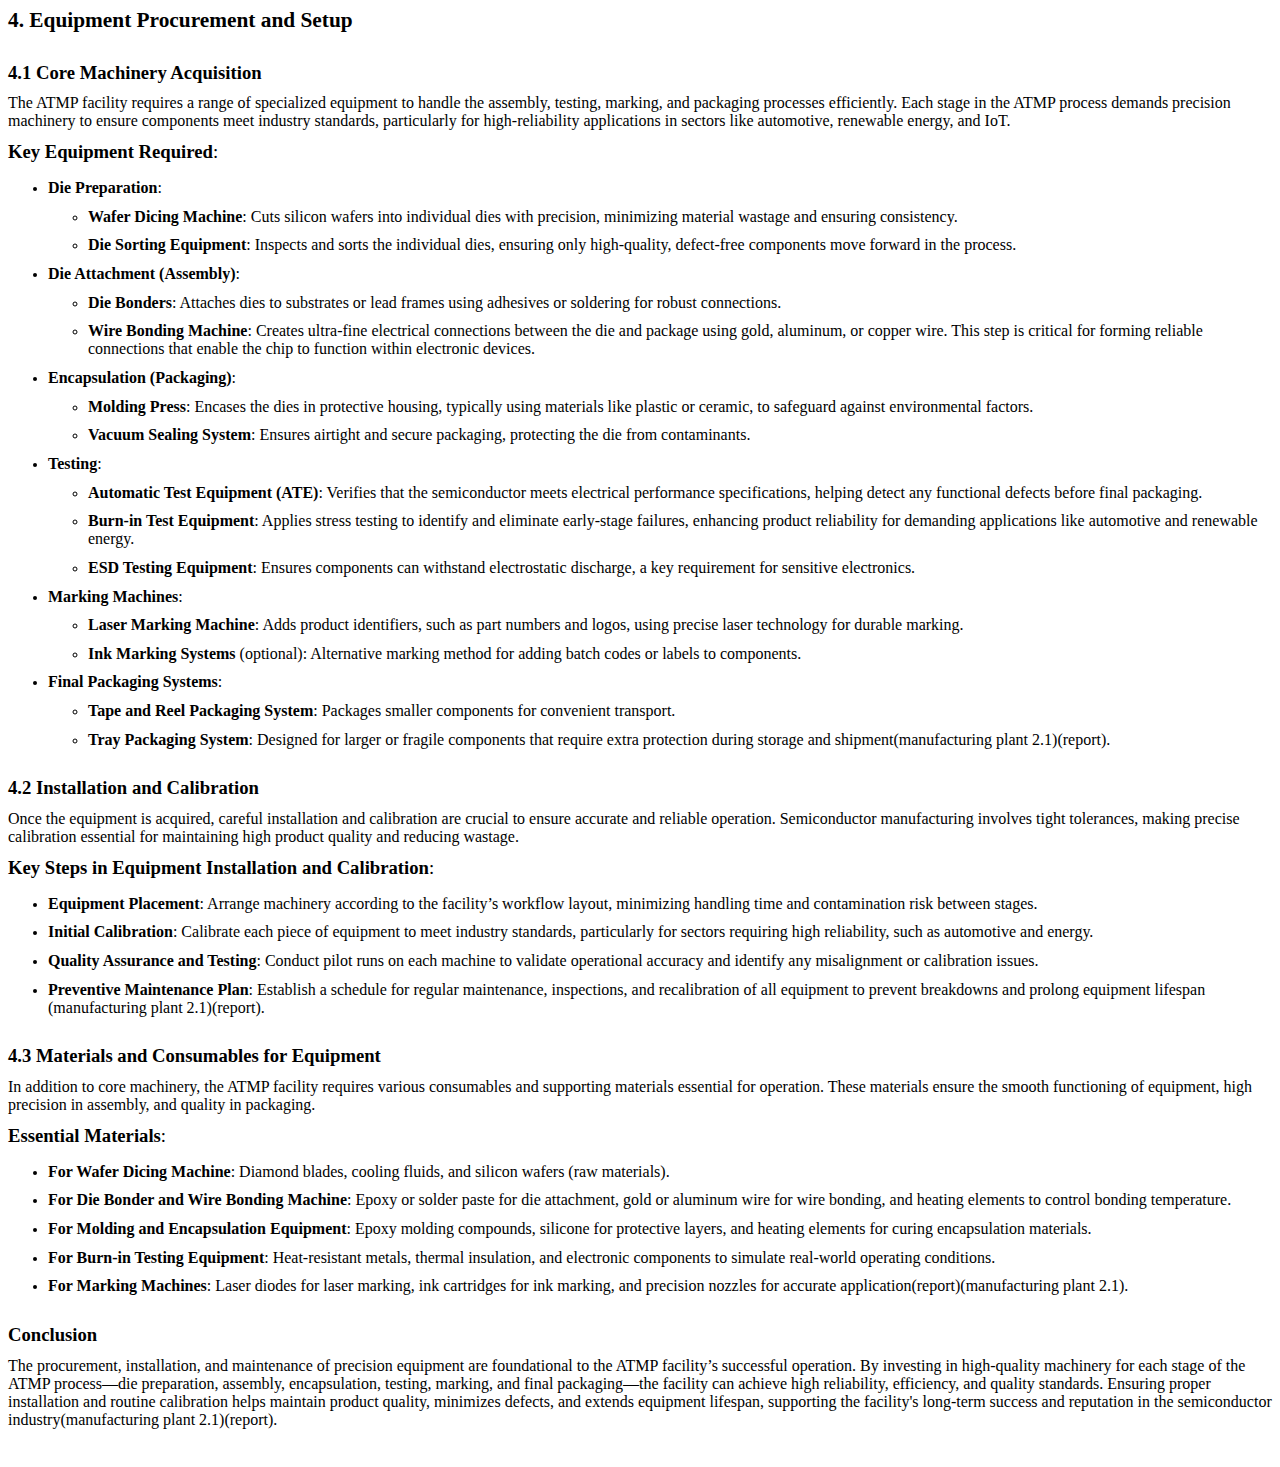
<file: data/4.html>
<html xmlns:v="urn:schemas-microsoft-com:vml"
xmlns:o="urn:schemas-microsoft-com:office:office"
xmlns:w="urn:schemas-microsoft-com:office:word"
xmlns:m="http://schemas.microsoft.com/office/2004/12/omml"
xmlns="http://www.w3.org/TR/REC-html40">

<head>
<meta http-equiv=Content-Type content="text/html; charset=windows-1252">
<meta name=ProgId content=Word.Document>
<meta name=Generator content="Microsoft Word 15">
<meta name=Originator content="Microsoft Word 15">
<link rel=File-List href="4_files/filelist.xml">
<!--[if gte mso 9]><xml>
 <o:DocumentProperties>
  <o:Author>Intel-PC</o:Author>
  <o:LastAuthor>Intel-PC</o:LastAuthor>
  <o:Revision>2</o:Revision>
  <o:TotalTime>0</o:TotalTime>
  <o:Created>2024-11-01T18:41:00Z</o:Created>
  <o:LastSaved>2024-11-01T18:41:00Z</o:LastSaved>
  <o:Pages>1</o:Pages>
  <o:Words>766</o:Words>
  <o:Characters>4372</o:Characters>
  <o:Lines>36</o:Lines>
  <o:Paragraphs>10</o:Paragraphs>
  <o:CharactersWithSpaces>5128</o:CharactersWithSpaces>
  <o:Version>16.00</o:Version>
 </o:DocumentProperties>
 <o:OfficeDocumentSettings>
  <o:AllowPNG/>
 </o:OfficeDocumentSettings>
</xml><![endif]-->
<link rel=dataStoreItem href="4_files/item0001.xml"
target="4_files/props002.xml">
<link rel=themeData href="4_files/themedata.thmx">
<link rel=colorSchemeMapping href="4_files/colorschememapping.xml">
<!--[if gte mso 9]><xml>
 <w:WordDocument>
  <w:SpellingState>Clean</w:SpellingState>
  <w:GrammarState>Clean</w:GrammarState>
  <w:TrackMoves>false</w:TrackMoves>
  <w:TrackFormatting/>
  <w:PunctuationKerning/>
  <w:ValidateAgainstSchemas/>
  <w:SaveIfXMLInvalid>false</w:SaveIfXMLInvalid>
  <w:IgnoreMixedContent>false</w:IgnoreMixedContent>
  <w:AlwaysShowPlaceholderText>false</w:AlwaysShowPlaceholderText>
  <w:DoNotPromoteQF/>
  <w:LidThemeOther>EN-US</w:LidThemeOther>
  <w:LidThemeAsian>X-NONE</w:LidThemeAsian>
  <w:LidThemeComplexScript>AR-SA</w:LidThemeComplexScript>
  <w:Compatibility>
   <w:BreakWrappedTables/>
   <w:SnapToGridInCell/>
   <w:WrapTextWithPunct/>
   <w:UseAsianBreakRules/>
   <w:DontGrowAutofit/>
   <w:SplitPgBreakAndParaMark/>
   <w:EnableOpenTypeKerning/>
   <w:DontFlipMirrorIndents/>
   <w:OverrideTableStyleHps/>
  </w:Compatibility>
  <m:mathPr>
   <m:mathFont m:val="Cambria Math"/>
   <m:brkBin m:val="before"/>
   <m:brkBinSub m:val="&#45;-"/>
   <m:smallFrac m:val="off"/>
   <m:dispDef/>
   <m:lMargin m:val="0"/>
   <m:rMargin m:val="0"/>
   <m:defJc m:val="centerGroup"/>
   <m:wrapIndent m:val="1440"/>
   <m:intLim m:val="subSup"/>
   <m:naryLim m:val="undOvr"/>
  </m:mathPr></w:WordDocument>
</xml><![endif]--><!--[if gte mso 9]><xml>
 <w:LatentStyles DefLockedState="false" DefUnhideWhenUsed="false"
  DefSemiHidden="false" DefQFormat="false" DefPriority="99"
  LatentStyleCount="375">
  <w:LsdException Locked="false" Priority="0" QFormat="true" Name="Normal"/>
  <w:LsdException Locked="false" Priority="9" QFormat="true" Name="heading 1"/>
  <w:LsdException Locked="false" Priority="9" SemiHidden="true"
   UnhideWhenUsed="true" QFormat="true" Name="heading 2"/>
  <w:LsdException Locked="false" Priority="9" SemiHidden="true"
   UnhideWhenUsed="true" QFormat="true" Name="heading 3"/>
  <w:LsdException Locked="false" Priority="9" SemiHidden="true"
   UnhideWhenUsed="true" QFormat="true" Name="heading 4"/>
  <w:LsdException Locked="false" Priority="9" SemiHidden="true"
   UnhideWhenUsed="true" QFormat="true" Name="heading 5"/>
  <w:LsdException Locked="false" Priority="9" SemiHidden="true"
   UnhideWhenUsed="true" QFormat="true" Name="heading 6"/>
  <w:LsdException Locked="false" Priority="9" SemiHidden="true"
   UnhideWhenUsed="true" QFormat="true" Name="heading 7"/>
  <w:LsdException Locked="false" Priority="9" SemiHidden="true"
   UnhideWhenUsed="true" QFormat="true" Name="heading 8"/>
  <w:LsdException Locked="false" Priority="9" SemiHidden="true"
   UnhideWhenUsed="true" QFormat="true" Name="heading 9"/>
  <w:LsdException Locked="false" SemiHidden="true" UnhideWhenUsed="true"
   Name="index 1"/>
  <w:LsdException Locked="false" SemiHidden="true" UnhideWhenUsed="true"
   Name="index 2"/>
  <w:LsdException Locked="false" SemiHidden="true" UnhideWhenUsed="true"
   Name="index 3"/>
  <w:LsdException Locked="false" SemiHidden="true" UnhideWhenUsed="true"
   Name="index 4"/>
  <w:LsdException Locked="false" SemiHidden="true" UnhideWhenUsed="true"
   Name="index 5"/>
  <w:LsdException Locked="false" SemiHidden="true" UnhideWhenUsed="true"
   Name="index 6"/>
  <w:LsdException Locked="false" SemiHidden="true" UnhideWhenUsed="true"
   Name="index 7"/>
  <w:LsdException Locked="false" SemiHidden="true" UnhideWhenUsed="true"
   Name="index 8"/>
  <w:LsdException Locked="false" SemiHidden="true" UnhideWhenUsed="true"
   Name="index 9"/>
  <w:LsdException Locked="false" Priority="39" SemiHidden="true"
   UnhideWhenUsed="true" Name="toc 1"/>
  <w:LsdException Locked="false" Priority="39" SemiHidden="true"
   UnhideWhenUsed="true" Name="toc 2"/>
  <w:LsdException Locked="false" Priority="39" SemiHidden="true"
   UnhideWhenUsed="true" Name="toc 3"/>
  <w:LsdException Locked="false" Priority="39" SemiHidden="true"
   UnhideWhenUsed="true" Name="toc 4"/>
  <w:LsdException Locked="false" Priority="39" SemiHidden="true"
   UnhideWhenUsed="true" Name="toc 5"/>
  <w:LsdException Locked="false" Priority="39" SemiHidden="true"
   UnhideWhenUsed="true" Name="toc 6"/>
  <w:LsdException Locked="false" Priority="39" SemiHidden="true"
   UnhideWhenUsed="true" Name="toc 7"/>
  <w:LsdException Locked="false" Priority="39" SemiHidden="true"
   UnhideWhenUsed="true" Name="toc 8"/>
  <w:LsdException Locked="false" Priority="39" SemiHidden="true"
   UnhideWhenUsed="true" Name="toc 9"/>
  <w:LsdException Locked="false" SemiHidden="true" UnhideWhenUsed="true"
   Name="Normal Indent"/>
  <w:LsdException Locked="false" SemiHidden="true" UnhideWhenUsed="true"
   Name="footnote text"/>
  <w:LsdException Locked="false" SemiHidden="true" UnhideWhenUsed="true"
   Name="annotation text"/>
  <w:LsdException Locked="false" SemiHidden="true" UnhideWhenUsed="true"
   Name="header"/>
  <w:LsdException Locked="false" SemiHidden="true" UnhideWhenUsed="true"
   Name="footer"/>
  <w:LsdException Locked="false" SemiHidden="true" UnhideWhenUsed="true"
   Name="index heading"/>
  <w:LsdException Locked="false" Priority="35" SemiHidden="true"
   UnhideWhenUsed="true" QFormat="true" Name="caption"/>
  <w:LsdException Locked="false" SemiHidden="true" UnhideWhenUsed="true"
   Name="table of figures"/>
  <w:LsdException Locked="false" SemiHidden="true" UnhideWhenUsed="true"
   Name="envelope address"/>
  <w:LsdException Locked="false" SemiHidden="true" UnhideWhenUsed="true"
   Name="envelope return"/>
  <w:LsdException Locked="false" SemiHidden="true" UnhideWhenUsed="true"
   Name="footnote reference"/>
  <w:LsdException Locked="false" SemiHidden="true" UnhideWhenUsed="true"
   Name="annotation reference"/>
  <w:LsdException Locked="false" SemiHidden="true" UnhideWhenUsed="true"
   Name="line number"/>
  <w:LsdException Locked="false" SemiHidden="true" UnhideWhenUsed="true"
   Name="page number"/>
  <w:LsdException Locked="false" SemiHidden="true" UnhideWhenUsed="true"
   Name="endnote reference"/>
  <w:LsdException Locked="false" SemiHidden="true" UnhideWhenUsed="true"
   Name="endnote text"/>
  <w:LsdException Locked="false" SemiHidden="true" UnhideWhenUsed="true"
   Name="table of authorities"/>
  <w:LsdException Locked="false" SemiHidden="true" UnhideWhenUsed="true"
   Name="macro"/>
  <w:LsdException Locked="false" SemiHidden="true" UnhideWhenUsed="true"
   Name="toa heading"/>
  <w:LsdException Locked="false" SemiHidden="true" UnhideWhenUsed="true"
   Name="List"/>
  <w:LsdException Locked="false" SemiHidden="true" UnhideWhenUsed="true"
   Name="List Bullet"/>
  <w:LsdException Locked="false" SemiHidden="true" UnhideWhenUsed="true"
   Name="List Number"/>
  <w:LsdException Locked="false" SemiHidden="true" UnhideWhenUsed="true"
   Name="List 2"/>
  <w:LsdException Locked="false" SemiHidden="true" UnhideWhenUsed="true"
   Name="List 3"/>
  <w:LsdException Locked="false" SemiHidden="true" UnhideWhenUsed="true"
   Name="List 4"/>
  <w:LsdException Locked="false" SemiHidden="true" UnhideWhenUsed="true"
   Name="List 5"/>
  <w:LsdException Locked="false" SemiHidden="true" UnhideWhenUsed="true"
   Name="List Bullet 2"/>
  <w:LsdException Locked="false" SemiHidden="true" UnhideWhenUsed="true"
   Name="List Bullet 3"/>
  <w:LsdException Locked="false" SemiHidden="true" UnhideWhenUsed="true"
   Name="List Bullet 4"/>
  <w:LsdException Locked="false" SemiHidden="true" UnhideWhenUsed="true"
   Name="List Bullet 5"/>
  <w:LsdException Locked="false" SemiHidden="true" UnhideWhenUsed="true"
   Name="List Number 2"/>
  <w:LsdException Locked="false" SemiHidden="true" UnhideWhenUsed="true"
   Name="List Number 3"/>
  <w:LsdException Locked="false" SemiHidden="true" UnhideWhenUsed="true"
   Name="List Number 4"/>
  <w:LsdException Locked="false" SemiHidden="true" UnhideWhenUsed="true"
   Name="List Number 5"/>
  <w:LsdException Locked="false" Priority="10" QFormat="true" Name="Title"/>
  <w:LsdException Locked="false" SemiHidden="true" UnhideWhenUsed="true"
   Name="Closing"/>
  <w:LsdException Locked="false" SemiHidden="true" UnhideWhenUsed="true"
   Name="Signature"/>
  <w:LsdException Locked="false" Priority="1" SemiHidden="true"
   UnhideWhenUsed="true" Name="Default Paragraph Font"/>
  <w:LsdException Locked="false" SemiHidden="true" UnhideWhenUsed="true"
   Name="Body Text"/>
  <w:LsdException Locked="false" SemiHidden="true" UnhideWhenUsed="true"
   Name="Body Text Indent"/>
  <w:LsdException Locked="false" SemiHidden="true" UnhideWhenUsed="true"
   Name="List Continue"/>
  <w:LsdException Locked="false" SemiHidden="true" UnhideWhenUsed="true"
   Name="List Continue 2"/>
  <w:LsdException Locked="false" SemiHidden="true" UnhideWhenUsed="true"
   Name="List Continue 3"/>
  <w:LsdException Locked="false" SemiHidden="true" UnhideWhenUsed="true"
   Name="List Continue 4"/>
  <w:LsdException Locked="false" SemiHidden="true" UnhideWhenUsed="true"
   Name="List Continue 5"/>
  <w:LsdException Locked="false" SemiHidden="true" UnhideWhenUsed="true"
   Name="Message Header"/>
  <w:LsdException Locked="false" Priority="11" QFormat="true" Name="Subtitle"/>
  <w:LsdException Locked="false" SemiHidden="true" UnhideWhenUsed="true"
   Name="Salutation"/>
  <w:LsdException Locked="false" SemiHidden="true" UnhideWhenUsed="true"
   Name="Date"/>
  <w:LsdException Locked="false" SemiHidden="true" UnhideWhenUsed="true"
   Name="Body Text First Indent"/>
  <w:LsdException Locked="false" SemiHidden="true" UnhideWhenUsed="true"
   Name="Body Text First Indent 2"/>
  <w:LsdException Locked="false" SemiHidden="true" UnhideWhenUsed="true"
   Name="Note Heading"/>
  <w:LsdException Locked="false" SemiHidden="true" UnhideWhenUsed="true"
   Name="Body Text 2"/>
  <w:LsdException Locked="false" SemiHidden="true" UnhideWhenUsed="true"
   Name="Body Text 3"/>
  <w:LsdException Locked="false" SemiHidden="true" UnhideWhenUsed="true"
   Name="Body Text Indent 2"/>
  <w:LsdException Locked="false" SemiHidden="true" UnhideWhenUsed="true"
   Name="Body Text Indent 3"/>
  <w:LsdException Locked="false" SemiHidden="true" UnhideWhenUsed="true"
   Name="Block Text"/>
  <w:LsdException Locked="false" SemiHidden="true" UnhideWhenUsed="true"
   Name="Hyperlink"/>
  <w:LsdException Locked="false" SemiHidden="true" UnhideWhenUsed="true"
   Name="FollowedHyperlink"/>
  <w:LsdException Locked="false" Priority="22" QFormat="true" Name="Strong"/>
  <w:LsdException Locked="false" Priority="20" QFormat="true" Name="Emphasis"/>
  <w:LsdException Locked="false" SemiHidden="true" UnhideWhenUsed="true"
   Name="Document Map"/>
  <w:LsdException Locked="false" SemiHidden="true" UnhideWhenUsed="true"
   Name="Plain Text"/>
  <w:LsdException Locked="false" SemiHidden="true" UnhideWhenUsed="true"
   Name="E-mail Signature"/>
  <w:LsdException Locked="false" SemiHidden="true" UnhideWhenUsed="true"
   Name="HTML Top of Form"/>
  <w:LsdException Locked="false" SemiHidden="true" UnhideWhenUsed="true"
   Name="HTML Bottom of Form"/>
  <w:LsdException Locked="false" SemiHidden="true" UnhideWhenUsed="true"
   Name="Normal (Web)"/>
  <w:LsdException Locked="false" SemiHidden="true" UnhideWhenUsed="true"
   Name="HTML Acronym"/>
  <w:LsdException Locked="false" SemiHidden="true" UnhideWhenUsed="true"
   Name="HTML Address"/>
  <w:LsdException Locked="false" SemiHidden="true" UnhideWhenUsed="true"
   Name="HTML Cite"/>
  <w:LsdException Locked="false" SemiHidden="true" UnhideWhenUsed="true"
   Name="HTML Code"/>
  <w:LsdException Locked="false" SemiHidden="true" UnhideWhenUsed="true"
   Name="HTML Definition"/>
  <w:LsdException Locked="false" SemiHidden="true" UnhideWhenUsed="true"
   Name="HTML Keyboard"/>
  <w:LsdException Locked="false" SemiHidden="true" UnhideWhenUsed="true"
   Name="HTML Preformatted"/>
  <w:LsdException Locked="false" SemiHidden="true" UnhideWhenUsed="true"
   Name="HTML Sample"/>
  <w:LsdException Locked="false" SemiHidden="true" UnhideWhenUsed="true"
   Name="HTML Typewriter"/>
  <w:LsdException Locked="false" SemiHidden="true" UnhideWhenUsed="true"
   Name="HTML Variable"/>
  <w:LsdException Locked="false" SemiHidden="true" UnhideWhenUsed="true"
   Name="Normal Table"/>
  <w:LsdException Locked="false" SemiHidden="true" UnhideWhenUsed="true"
   Name="annotation subject"/>
  <w:LsdException Locked="false" SemiHidden="true" UnhideWhenUsed="true"
   Name="No List"/>
  <w:LsdException Locked="false" SemiHidden="true" UnhideWhenUsed="true"
   Name="Outline List 1"/>
  <w:LsdException Locked="false" SemiHidden="true" UnhideWhenUsed="true"
   Name="Outline List 2"/>
  <w:LsdException Locked="false" SemiHidden="true" UnhideWhenUsed="true"
   Name="Outline List 3"/>
  <w:LsdException Locked="false" SemiHidden="true" UnhideWhenUsed="true"
   Name="Table Simple 1"/>
  <w:LsdException Locked="false" SemiHidden="true" UnhideWhenUsed="true"
   Name="Table Simple 2"/>
  <w:LsdException Locked="false" SemiHidden="true" UnhideWhenUsed="true"
   Name="Table Simple 3"/>
  <w:LsdException Locked="false" SemiHidden="true" UnhideWhenUsed="true"
   Name="Table Classic 1"/>
  <w:LsdException Locked="false" SemiHidden="true" UnhideWhenUsed="true"
   Name="Table Classic 2"/>
  <w:LsdException Locked="false" SemiHidden="true" UnhideWhenUsed="true"
   Name="Table Classic 3"/>
  <w:LsdException Locked="false" SemiHidden="true" UnhideWhenUsed="true"
   Name="Table Classic 4"/>
  <w:LsdException Locked="false" SemiHidden="true" UnhideWhenUsed="true"
   Name="Table Colorful 1"/>
  <w:LsdException Locked="false" SemiHidden="true" UnhideWhenUsed="true"
   Name="Table Colorful 2"/>
  <w:LsdException Locked="false" SemiHidden="true" UnhideWhenUsed="true"
   Name="Table Colorful 3"/>
  <w:LsdException Locked="false" SemiHidden="true" UnhideWhenUsed="true"
   Name="Table Columns 1"/>
  <w:LsdException Locked="false" SemiHidden="true" UnhideWhenUsed="true"
   Name="Table Columns 2"/>
  <w:LsdException Locked="false" SemiHidden="true" UnhideWhenUsed="true"
   Name="Table Columns 3"/>
  <w:LsdException Locked="false" SemiHidden="true" UnhideWhenUsed="true"
   Name="Table Columns 4"/>
  <w:LsdException Locked="false" SemiHidden="true" UnhideWhenUsed="true"
   Name="Table Columns 5"/>
  <w:LsdException Locked="false" SemiHidden="true" UnhideWhenUsed="true"
   Name="Table Grid 1"/>
  <w:LsdException Locked="false" SemiHidden="true" UnhideWhenUsed="true"
   Name="Table Grid 2"/>
  <w:LsdException Locked="false" SemiHidden="true" UnhideWhenUsed="true"
   Name="Table Grid 3"/>
  <w:LsdException Locked="false" SemiHidden="true" UnhideWhenUsed="true"
   Name="Table Grid 4"/>
  <w:LsdException Locked="false" SemiHidden="true" UnhideWhenUsed="true"
   Name="Table Grid 5"/>
  <w:LsdException Locked="false" SemiHidden="true" UnhideWhenUsed="true"
   Name="Table Grid 6"/>
  <w:LsdException Locked="false" SemiHidden="true" UnhideWhenUsed="true"
   Name="Table Grid 7"/>
  <w:LsdException Locked="false" SemiHidden="true" UnhideWhenUsed="true"
   Name="Table Grid 8"/>
  <w:LsdException Locked="false" SemiHidden="true" UnhideWhenUsed="true"
   Name="Table List 1"/>
  <w:LsdException Locked="false" SemiHidden="true" UnhideWhenUsed="true"
   Name="Table List 2"/>
  <w:LsdException Locked="false" SemiHidden="true" UnhideWhenUsed="true"
   Name="Table List 3"/>
  <w:LsdException Locked="false" SemiHidden="true" UnhideWhenUsed="true"
   Name="Table List 4"/>
  <w:LsdException Locked="false" SemiHidden="true" UnhideWhenUsed="true"
   Name="Table List 5"/>
  <w:LsdException Locked="false" SemiHidden="true" UnhideWhenUsed="true"
   Name="Table List 6"/>
  <w:LsdException Locked="false" SemiHidden="true" UnhideWhenUsed="true"
   Name="Table List 7"/>
  <w:LsdException Locked="false" SemiHidden="true" UnhideWhenUsed="true"
   Name="Table List 8"/>
  <w:LsdException Locked="false" SemiHidden="true" UnhideWhenUsed="true"
   Name="Table 3D effects 1"/>
  <w:LsdException Locked="false" SemiHidden="true" UnhideWhenUsed="true"
   Name="Table 3D effects 2"/>
  <w:LsdException Locked="false" SemiHidden="true" UnhideWhenUsed="true"
   Name="Table 3D effects 3"/>
  <w:LsdException Locked="false" SemiHidden="true" UnhideWhenUsed="true"
   Name="Table Contemporary"/>
  <w:LsdException Locked="false" SemiHidden="true" UnhideWhenUsed="true"
   Name="Table Elegant"/>
  <w:LsdException Locked="false" SemiHidden="true" UnhideWhenUsed="true"
   Name="Table Professional"/>
  <w:LsdException Locked="false" SemiHidden="true" UnhideWhenUsed="true"
   Name="Table Subtle 1"/>
  <w:LsdException Locked="false" SemiHidden="true" UnhideWhenUsed="true"
   Name="Table Subtle 2"/>
  <w:LsdException Locked="false" SemiHidden="true" UnhideWhenUsed="true"
   Name="Table Web 1"/>
  <w:LsdException Locked="false" SemiHidden="true" UnhideWhenUsed="true"
   Name="Table Web 2"/>
  <w:LsdException Locked="false" SemiHidden="true" UnhideWhenUsed="true"
   Name="Table Web 3"/>
  <w:LsdException Locked="false" SemiHidden="true" UnhideWhenUsed="true"
   Name="Balloon Text"/>
  <w:LsdException Locked="false" Priority="39" Name="Table Grid"/>
  <w:LsdException Locked="false" SemiHidden="true" UnhideWhenUsed="true"
   Name="Table Theme"/>
  <w:LsdException Locked="false" SemiHidden="true" Name="Placeholder Text"/>
  <w:LsdException Locked="false" Priority="1" QFormat="true" Name="No Spacing"/>
  <w:LsdException Locked="false" Priority="60" Name="Light Shading"/>
  <w:LsdException Locked="false" Priority="61" Name="Light List"/>
  <w:LsdException Locked="false" Priority="62" Name="Light Grid"/>
  <w:LsdException Locked="false" Priority="63" Name="Medium Shading 1"/>
  <w:LsdException Locked="false" Priority="64" Name="Medium Shading 2"/>
  <w:LsdException Locked="false" Priority="65" Name="Medium List 1"/>
  <w:LsdException Locked="false" Priority="66" Name="Medium List 2"/>
  <w:LsdException Locked="false" Priority="67" Name="Medium Grid 1"/>
  <w:LsdException Locked="false" Priority="68" Name="Medium Grid 2"/>
  <w:LsdException Locked="false" Priority="69" Name="Medium Grid 3"/>
  <w:LsdException Locked="false" Priority="70" Name="Dark List"/>
  <w:LsdException Locked="false" Priority="71" Name="Colorful Shading"/>
  <w:LsdException Locked="false" Priority="72" Name="Colorful List"/>
  <w:LsdException Locked="false" Priority="73" Name="Colorful Grid"/>
  <w:LsdException Locked="false" Priority="60" Name="Light Shading Accent 1"/>
  <w:LsdException Locked="false" Priority="61" Name="Light List Accent 1"/>
  <w:LsdException Locked="false" Priority="62" Name="Light Grid Accent 1"/>
  <w:LsdException Locked="false" Priority="63" Name="Medium Shading 1 Accent 1"/>
  <w:LsdException Locked="false" Priority="64" Name="Medium Shading 2 Accent 1"/>
  <w:LsdException Locked="false" Priority="65" Name="Medium List 1 Accent 1"/>
  <w:LsdException Locked="false" SemiHidden="true" Name="Revision"/>
  <w:LsdException Locked="false" Priority="34" QFormat="true"
   Name="List Paragraph"/>
  <w:LsdException Locked="false" Priority="29" QFormat="true" Name="Quote"/>
  <w:LsdException Locked="false" Priority="30" QFormat="true"
   Name="Intense Quote"/>
  <w:LsdException Locked="false" Priority="66" Name="Medium List 2 Accent 1"/>
  <w:LsdException Locked="false" Priority="67" Name="Medium Grid 1 Accent 1"/>
  <w:LsdException Locked="false" Priority="68" Name="Medium Grid 2 Accent 1"/>
  <w:LsdException Locked="false" Priority="69" Name="Medium Grid 3 Accent 1"/>
  <w:LsdException Locked="false" Priority="70" Name="Dark List Accent 1"/>
  <w:LsdException Locked="false" Priority="71" Name="Colorful Shading Accent 1"/>
  <w:LsdException Locked="false" Priority="72" Name="Colorful List Accent 1"/>
  <w:LsdException Locked="false" Priority="73" Name="Colorful Grid Accent 1"/>
  <w:LsdException Locked="false" Priority="60" Name="Light Shading Accent 2"/>
  <w:LsdException Locked="false" Priority="61" Name="Light List Accent 2"/>
  <w:LsdException Locked="false" Priority="62" Name="Light Grid Accent 2"/>
  <w:LsdException Locked="false" Priority="63" Name="Medium Shading 1 Accent 2"/>
  <w:LsdException Locked="false" Priority="64" Name="Medium Shading 2 Accent 2"/>
  <w:LsdException Locked="false" Priority="65" Name="Medium List 1 Accent 2"/>
  <w:LsdException Locked="false" Priority="66" Name="Medium List 2 Accent 2"/>
  <w:LsdException Locked="false" Priority="67" Name="Medium Grid 1 Accent 2"/>
  <w:LsdException Locked="false" Priority="68" Name="Medium Grid 2 Accent 2"/>
  <w:LsdException Locked="false" Priority="69" Name="Medium Grid 3 Accent 2"/>
  <w:LsdException Locked="false" Priority="70" Name="Dark List Accent 2"/>
  <w:LsdException Locked="false" Priority="71" Name="Colorful Shading Accent 2"/>
  <w:LsdException Locked="false" Priority="72" Name="Colorful List Accent 2"/>
  <w:LsdException Locked="false" Priority="73" Name="Colorful Grid Accent 2"/>
  <w:LsdException Locked="false" Priority="60" Name="Light Shading Accent 3"/>
  <w:LsdException Locked="false" Priority="61" Name="Light List Accent 3"/>
  <w:LsdException Locked="false" Priority="62" Name="Light Grid Accent 3"/>
  <w:LsdException Locked="false" Priority="63" Name="Medium Shading 1 Accent 3"/>
  <w:LsdException Locked="false" Priority="64" Name="Medium Shading 2 Accent 3"/>
  <w:LsdException Locked="false" Priority="65" Name="Medium List 1 Accent 3"/>
  <w:LsdException Locked="false" Priority="66" Name="Medium List 2 Accent 3"/>
  <w:LsdException Locked="false" Priority="67" Name="Medium Grid 1 Accent 3"/>
  <w:LsdException Locked="false" Priority="68" Name="Medium Grid 2 Accent 3"/>
  <w:LsdException Locked="false" Priority="69" Name="Medium Grid 3 Accent 3"/>
  <w:LsdException Locked="false" Priority="70" Name="Dark List Accent 3"/>
  <w:LsdException Locked="false" Priority="71" Name="Colorful Shading Accent 3"/>
  <w:LsdException Locked="false" Priority="72" Name="Colorful List Accent 3"/>
  <w:LsdException Locked="false" Priority="73" Name="Colorful Grid Accent 3"/>
  <w:LsdException Locked="false" Priority="60" Name="Light Shading Accent 4"/>
  <w:LsdException Locked="false" Priority="61" Name="Light List Accent 4"/>
  <w:LsdException Locked="false" Priority="62" Name="Light Grid Accent 4"/>
  <w:LsdException Locked="false" Priority="63" Name="Medium Shading 1 Accent 4"/>
  <w:LsdException Locked="false" Priority="64" Name="Medium Shading 2 Accent 4"/>
  <w:LsdException Locked="false" Priority="65" Name="Medium List 1 Accent 4"/>
  <w:LsdException Locked="false" Priority="66" Name="Medium List 2 Accent 4"/>
  <w:LsdException Locked="false" Priority="67" Name="Medium Grid 1 Accent 4"/>
  <w:LsdException Locked="false" Priority="68" Name="Medium Grid 2 Accent 4"/>
  <w:LsdException Locked="false" Priority="69" Name="Medium Grid 3 Accent 4"/>
  <w:LsdException Locked="false" Priority="70" Name="Dark List Accent 4"/>
  <w:LsdException Locked="false" Priority="71" Name="Colorful Shading Accent 4"/>
  <w:LsdException Locked="false" Priority="72" Name="Colorful List Accent 4"/>
  <w:LsdException Locked="false" Priority="73" Name="Colorful Grid Accent 4"/>
  <w:LsdException Locked="false" Priority="60" Name="Light Shading Accent 5"/>
  <w:LsdException Locked="false" Priority="61" Name="Light List Accent 5"/>
  <w:LsdException Locked="false" Priority="62" Name="Light Grid Accent 5"/>
  <w:LsdException Locked="false" Priority="63" Name="Medium Shading 1 Accent 5"/>
  <w:LsdException Locked="false" Priority="64" Name="Medium Shading 2 Accent 5"/>
  <w:LsdException Locked="false" Priority="65" Name="Medium List 1 Accent 5"/>
  <w:LsdException Locked="false" Priority="66" Name="Medium List 2 Accent 5"/>
  <w:LsdException Locked="false" Priority="67" Name="Medium Grid 1 Accent 5"/>
  <w:LsdException Locked="false" Priority="68" Name="Medium Grid 2 Accent 5"/>
  <w:LsdException Locked="false" Priority="69" Name="Medium Grid 3 Accent 5"/>
  <w:LsdException Locked="false" Priority="70" Name="Dark List Accent 5"/>
  <w:LsdException Locked="false" Priority="71" Name="Colorful Shading Accent 5"/>
  <w:LsdException Locked="false" Priority="72" Name="Colorful List Accent 5"/>
  <w:LsdException Locked="false" Priority="73" Name="Colorful Grid Accent 5"/>
  <w:LsdException Locked="false" Priority="60" Name="Light Shading Accent 6"/>
  <w:LsdException Locked="false" Priority="61" Name="Light List Accent 6"/>
  <w:LsdException Locked="false" Priority="62" Name="Light Grid Accent 6"/>
  <w:LsdException Locked="false" Priority="63" Name="Medium Shading 1 Accent 6"/>
  <w:LsdException Locked="false" Priority="64" Name="Medium Shading 2 Accent 6"/>
  <w:LsdException Locked="false" Priority="65" Name="Medium List 1 Accent 6"/>
  <w:LsdException Locked="false" Priority="66" Name="Medium List 2 Accent 6"/>
  <w:LsdException Locked="false" Priority="67" Name="Medium Grid 1 Accent 6"/>
  <w:LsdException Locked="false" Priority="68" Name="Medium Grid 2 Accent 6"/>
  <w:LsdException Locked="false" Priority="69" Name="Medium Grid 3 Accent 6"/>
  <w:LsdException Locked="false" Priority="70" Name="Dark List Accent 6"/>
  <w:LsdException Locked="false" Priority="71" Name="Colorful Shading Accent 6"/>
  <w:LsdException Locked="false" Priority="72" Name="Colorful List Accent 6"/>
  <w:LsdException Locked="false" Priority="73" Name="Colorful Grid Accent 6"/>
  <w:LsdException Locked="false" Priority="19" QFormat="true"
   Name="Subtle Emphasis"/>
  <w:LsdException Locked="false" Priority="21" QFormat="true"
   Name="Intense Emphasis"/>
  <w:LsdException Locked="false" Priority="31" QFormat="true"
   Name="Subtle Reference"/>
  <w:LsdException Locked="false" Priority="32" QFormat="true"
   Name="Intense Reference"/>
  <w:LsdException Locked="false" Priority="33" QFormat="true" Name="Book Title"/>
  <w:LsdException Locked="false" Priority="37" SemiHidden="true"
   UnhideWhenUsed="true" Name="Bibliography"/>
  <w:LsdException Locked="false" Priority="39" SemiHidden="true"
   UnhideWhenUsed="true" QFormat="true" Name="TOC Heading"/>
  <w:LsdException Locked="false" Priority="41" Name="Plain Table 1"/>
  <w:LsdException Locked="false" Priority="42" Name="Plain Table 2"/>
  <w:LsdException Locked="false" Priority="43" Name="Plain Table 3"/>
  <w:LsdException Locked="false" Priority="44" Name="Plain Table 4"/>
  <w:LsdException Locked="false" Priority="45" Name="Plain Table 5"/>
  <w:LsdException Locked="false" Priority="40" Name="Grid Table Light"/>
  <w:LsdException Locked="false" Priority="46" Name="Grid Table 1 Light"/>
  <w:LsdException Locked="false" Priority="47" Name="Grid Table 2"/>
  <w:LsdException Locked="false" Priority="48" Name="Grid Table 3"/>
  <w:LsdException Locked="false" Priority="49" Name="Grid Table 4"/>
  <w:LsdException Locked="false" Priority="50" Name="Grid Table 5 Dark"/>
  <w:LsdException Locked="false" Priority="51" Name="Grid Table 6 Colorful"/>
  <w:LsdException Locked="false" Priority="52" Name="Grid Table 7 Colorful"/>
  <w:LsdException Locked="false" Priority="46"
   Name="Grid Table 1 Light Accent 1"/>
  <w:LsdException Locked="false" Priority="47" Name="Grid Table 2 Accent 1"/>
  <w:LsdException Locked="false" Priority="48" Name="Grid Table 3 Accent 1"/>
  <w:LsdException Locked="false" Priority="49" Name="Grid Table 4 Accent 1"/>
  <w:LsdException Locked="false" Priority="50" Name="Grid Table 5 Dark Accent 1"/>
  <w:LsdException Locked="false" Priority="51"
   Name="Grid Table 6 Colorful Accent 1"/>
  <w:LsdException Locked="false" Priority="52"
   Name="Grid Table 7 Colorful Accent 1"/>
  <w:LsdException Locked="false" Priority="46"
   Name="Grid Table 1 Light Accent 2"/>
  <w:LsdException Locked="false" Priority="47" Name="Grid Table 2 Accent 2"/>
  <w:LsdException Locked="false" Priority="48" Name="Grid Table 3 Accent 2"/>
  <w:LsdException Locked="false" Priority="49" Name="Grid Table 4 Accent 2"/>
  <w:LsdException Locked="false" Priority="50" Name="Grid Table 5 Dark Accent 2"/>
  <w:LsdException Locked="false" Priority="51"
   Name="Grid Table 6 Colorful Accent 2"/>
  <w:LsdException Locked="false" Priority="52"
   Name="Grid Table 7 Colorful Accent 2"/>
  <w:LsdException Locked="false" Priority="46"
   Name="Grid Table 1 Light Accent 3"/>
  <w:LsdException Locked="false" Priority="47" Name="Grid Table 2 Accent 3"/>
  <w:LsdException Locked="false" Priority="48" Name="Grid Table 3 Accent 3"/>
  <w:LsdException Locked="false" Priority="49" Name="Grid Table 4 Accent 3"/>
  <w:LsdException Locked="false" Priority="50" Name="Grid Table 5 Dark Accent 3"/>
  <w:LsdException Locked="false" Priority="51"
   Name="Grid Table 6 Colorful Accent 3"/>
  <w:LsdException Locked="false" Priority="52"
   Name="Grid Table 7 Colorful Accent 3"/>
  <w:LsdException Locked="false" Priority="46"
   Name="Grid Table 1 Light Accent 4"/>
  <w:LsdException Locked="false" Priority="47" Name="Grid Table 2 Accent 4"/>
  <w:LsdException Locked="false" Priority="48" Name="Grid Table 3 Accent 4"/>
  <w:LsdException Locked="false" Priority="49" Name="Grid Table 4 Accent 4"/>
  <w:LsdException Locked="false" Priority="50" Name="Grid Table 5 Dark Accent 4"/>
  <w:LsdException Locked="false" Priority="51"
   Name="Grid Table 6 Colorful Accent 4"/>
  <w:LsdException Locked="false" Priority="52"
   Name="Grid Table 7 Colorful Accent 4"/>
  <w:LsdException Locked="false" Priority="46"
   Name="Grid Table 1 Light Accent 5"/>
  <w:LsdException Locked="false" Priority="47" Name="Grid Table 2 Accent 5"/>
  <w:LsdException Locked="false" Priority="48" Name="Grid Table 3 Accent 5"/>
  <w:LsdException Locked="false" Priority="49" Name="Grid Table 4 Accent 5"/>
  <w:LsdException Locked="false" Priority="50" Name="Grid Table 5 Dark Accent 5"/>
  <w:LsdException Locked="false" Priority="51"
   Name="Grid Table 6 Colorful Accent 5"/>
  <w:LsdException Locked="false" Priority="52"
   Name="Grid Table 7 Colorful Accent 5"/>
  <w:LsdException Locked="false" Priority="46"
   Name="Grid Table 1 Light Accent 6"/>
  <w:LsdException Locked="false" Priority="47" Name="Grid Table 2 Accent 6"/>
  <w:LsdException Locked="false" Priority="48" Name="Grid Table 3 Accent 6"/>
  <w:LsdException Locked="false" Priority="49" Name="Grid Table 4 Accent 6"/>
  <w:LsdException Locked="false" Priority="50" Name="Grid Table 5 Dark Accent 6"/>
  <w:LsdException Locked="false" Priority="51"
   Name="Grid Table 6 Colorful Accent 6"/>
  <w:LsdException Locked="false" Priority="52"
   Name="Grid Table 7 Colorful Accent 6"/>
  <w:LsdException Locked="false" Priority="46" Name="List Table 1 Light"/>
  <w:LsdException Locked="false" Priority="47" Name="List Table 2"/>
  <w:LsdException Locked="false" Priority="48" Name="List Table 3"/>
  <w:LsdException Locked="false" Priority="49" Name="List Table 4"/>
  <w:LsdException Locked="false" Priority="50" Name="List Table 5 Dark"/>
  <w:LsdException Locked="false" Priority="51" Name="List Table 6 Colorful"/>
  <w:LsdException Locked="false" Priority="52" Name="List Table 7 Colorful"/>
  <w:LsdException Locked="false" Priority="46"
   Name="List Table 1 Light Accent 1"/>
  <w:LsdException Locked="false" Priority="47" Name="List Table 2 Accent 1"/>
  <w:LsdException Locked="false" Priority="48" Name="List Table 3 Accent 1"/>
  <w:LsdException Locked="false" Priority="49" Name="List Table 4 Accent 1"/>
  <w:LsdException Locked="false" Priority="50" Name="List Table 5 Dark Accent 1"/>
  <w:LsdException Locked="false" Priority="51"
   Name="List Table 6 Colorful Accent 1"/>
  <w:LsdException Locked="false" Priority="52"
   Name="List Table 7 Colorful Accent 1"/>
  <w:LsdException Locked="false" Priority="46"
   Name="List Table 1 Light Accent 2"/>
  <w:LsdException Locked="false" Priority="47" Name="List Table 2 Accent 2"/>
  <w:LsdException Locked="false" Priority="48" Name="List Table 3 Accent 2"/>
  <w:LsdException Locked="false" Priority="49" Name="List Table 4 Accent 2"/>
  <w:LsdException Locked="false" Priority="50" Name="List Table 5 Dark Accent 2"/>
  <w:LsdException Locked="false" Priority="51"
   Name="List Table 6 Colorful Accent 2"/>
  <w:LsdException Locked="false" Priority="52"
   Name="List Table 7 Colorful Accent 2"/>
  <w:LsdException Locked="false" Priority="46"
   Name="List Table 1 Light Accent 3"/>
  <w:LsdException Locked="false" Priority="47" Name="List Table 2 Accent 3"/>
  <w:LsdException Locked="false" Priority="48" Name="List Table 3 Accent 3"/>
  <w:LsdException Locked="false" Priority="49" Name="List Table 4 Accent 3"/>
  <w:LsdException Locked="false" Priority="50" Name="List Table 5 Dark Accent 3"/>
  <w:LsdException Locked="false" Priority="51"
   Name="List Table 6 Colorful Accent 3"/>
  <w:LsdException Locked="false" Priority="52"
   Name="List Table 7 Colorful Accent 3"/>
  <w:LsdException Locked="false" Priority="46"
   Name="List Table 1 Light Accent 4"/>
  <w:LsdException Locked="false" Priority="47" Name="List Table 2 Accent 4"/>
  <w:LsdException Locked="false" Priority="48" Name="List Table 3 Accent 4"/>
  <w:LsdException Locked="false" Priority="49" Name="List Table 4 Accent 4"/>
  <w:LsdException Locked="false" Priority="50" Name="List Table 5 Dark Accent 4"/>
  <w:LsdException Locked="false" Priority="51"
   Name="List Table 6 Colorful Accent 4"/>
  <w:LsdException Locked="false" Priority="52"
   Name="List Table 7 Colorful Accent 4"/>
  <w:LsdException Locked="false" Priority="46"
   Name="List Table 1 Light Accent 5"/>
  <w:LsdException Locked="false" Priority="47" Name="List Table 2 Accent 5"/>
  <w:LsdException Locked="false" Priority="48" Name="List Table 3 Accent 5"/>
  <w:LsdException Locked="false" Priority="49" Name="List Table 4 Accent 5"/>
  <w:LsdException Locked="false" Priority="50" Name="List Table 5 Dark Accent 5"/>
  <w:LsdException Locked="false" Priority="51"
   Name="List Table 6 Colorful Accent 5"/>
  <w:LsdException Locked="false" Priority="52"
   Name="List Table 7 Colorful Accent 5"/>
  <w:LsdException Locked="false" Priority="46"
   Name="List Table 1 Light Accent 6"/>
  <w:LsdException Locked="false" Priority="47" Name="List Table 2 Accent 6"/>
  <w:LsdException Locked="false" Priority="48" Name="List Table 3 Accent 6"/>
  <w:LsdException Locked="false" Priority="49" Name="List Table 4 Accent 6"/>
  <w:LsdException Locked="false" Priority="50" Name="List Table 5 Dark Accent 6"/>
  <w:LsdException Locked="false" Priority="51"
   Name="List Table 6 Colorful Accent 6"/>
  <w:LsdException Locked="false" Priority="52"
   Name="List Table 7 Colorful Accent 6"/>
  <w:LsdException Locked="false" SemiHidden="true" UnhideWhenUsed="true"
   Name="Mention"/>
  <w:LsdException Locked="false" SemiHidden="true" UnhideWhenUsed="true"
   Name="Smart Hyperlink"/>
  <w:LsdException Locked="false" SemiHidden="true" UnhideWhenUsed="true"
   Name="Hashtag"/>
  <w:LsdException Locked="false" SemiHidden="true" UnhideWhenUsed="true"
   Name="Unresolved Mention"/>
 </w:LatentStyles>
</xml><![endif]-->
<style>
<!--
 /* Font Definitions */
 @font-face
	{font-family:Wingdings;
	panose-1:5 0 0 0 0 0 0 0 0 0;
	mso-font-charset:2;
	mso-generic-font-family:auto;
	mso-font-pitch:variable;
	mso-font-signature:0 268435456 0 0 -2147483648 0;}
@font-face
	{font-family:"Cambria Math";
	panose-1:2 4 5 3 5 4 6 3 2 4;
	mso-font-charset:0;
	mso-generic-font-family:roman;
	mso-font-pitch:variable;
	mso-font-signature:3 0 0 0 1 0;}
@font-face
	{font-family:Calibri;
	panose-1:2 15 5 2 2 2 4 3 2 4;
	mso-font-charset:0;
	mso-generic-font-family:swiss;
	mso-font-pitch:variable;
	mso-font-signature:-536859905 1073786111 1 0 511 0;}
 /* Style Definitions */
 p.MsoNormal, li.MsoNormal, div.MsoNormal
	{mso-style-unhide:no;
	mso-style-qformat:yes;
	mso-style-parent:"";
	margin-top:0cm;
	margin-right:0cm;
	margin-bottom:8.0pt;
	margin-left:0cm;
	line-height:107%;
	mso-pagination:widow-orphan;
	font-size:11.0pt;
	font-family:"Calibri",sans-serif;
	mso-ascii-font-family:Calibri;
	mso-ascii-theme-font:minor-latin;
	mso-fareast-font-family:Calibri;
	mso-fareast-theme-font:minor-latin;
	mso-hansi-font-family:Calibri;
	mso-hansi-theme-font:minor-latin;
	mso-bidi-font-family:Arial;
	mso-bidi-theme-font:minor-bidi;
	mso-font-kerning:1.0pt;
	mso-ligatures:standardcontextual;}
h3
	{mso-style-priority:9;
	mso-style-unhide:no;
	mso-style-qformat:yes;
	mso-style-link:"Heading 3 Char";
	mso-margin-top-alt:auto;
	margin-right:0cm;
	mso-margin-bottom-alt:auto;
	margin-left:0cm;
	mso-pagination:widow-orphan;
	mso-outline-level:3;
	font-size:13.5pt;
	font-family:"Times New Roman",serif;
	mso-fareast-font-family:"Times New Roman";
	font-weight:bold;}
h4
	{mso-style-priority:9;
	mso-style-unhide:no;
	mso-style-qformat:yes;
	mso-style-link:"Heading 4 Char";
	mso-margin-top-alt:auto;
	margin-right:0cm;
	mso-margin-bottom-alt:auto;
	margin-left:0cm;
	mso-pagination:widow-orphan;
	mso-outline-level:4;
	font-size:12.0pt;
	font-family:"Times New Roman",serif;
	mso-fareast-font-family:"Times New Roman";
	font-weight:bold;}
p
	{mso-style-noshow:yes;
	mso-style-priority:99;
	mso-margin-top-alt:auto;
	margin-right:0cm;
	mso-margin-bottom-alt:auto;
	margin-left:0cm;
	mso-pagination:widow-orphan;
	font-size:12.0pt;
	font-family:"Times New Roman",serif;
	mso-fareast-font-family:"Times New Roman";}
span.Heading3Char
	{mso-style-name:"Heading 3 Char";
	mso-style-priority:9;
	mso-style-unhide:no;
	mso-style-locked:yes;
	mso-style-link:"Heading 3";
	mso-ansi-font-size:13.5pt;
	mso-bidi-font-size:13.5pt;
	font-family:"Times New Roman",serif;
	mso-ascii-font-family:"Times New Roman";
	mso-fareast-font-family:"Times New Roman";
	mso-hansi-font-family:"Times New Roman";
	mso-bidi-font-family:"Times New Roman";
	mso-font-kerning:0pt;
	mso-ligatures:none;
	font-weight:bold;}
span.Heading4Char
	{mso-style-name:"Heading 4 Char";
	mso-style-priority:9;
	mso-style-unhide:no;
	mso-style-locked:yes;
	mso-style-link:"Heading 4";
	mso-ansi-font-size:12.0pt;
	mso-bidi-font-size:12.0pt;
	font-family:"Times New Roman",serif;
	mso-ascii-font-family:"Times New Roman";
	mso-fareast-font-family:"Times New Roman";
	mso-hansi-font-family:"Times New Roman";
	mso-bidi-font-family:"Times New Roman";
	mso-font-kerning:0pt;
	mso-ligatures:none;
	font-weight:bold;}
span.GramE
	{mso-style-name:"";
	mso-gram-e:yes;}
.MsoChpDefault
	{mso-style-type:export-only;
	mso-default-props:yes;
	font-family:"Calibri",sans-serif;
	mso-ascii-font-family:Calibri;
	mso-ascii-theme-font:minor-latin;
	mso-fareast-font-family:Calibri;
	mso-fareast-theme-font:minor-latin;
	mso-hansi-font-family:Calibri;
	mso-hansi-theme-font:minor-latin;
	mso-bidi-font-family:Arial;
	mso-bidi-theme-font:minor-bidi;
	mso-font-kerning:1.0pt;
	mso-ligatures:standardcontextual;}
.MsoPapDefault
	{mso-style-type:export-only;
	margin-bottom:8.0pt;
	line-height:107%;}
@page WordSection1
	{size:841.9pt 595.3pt;
	mso-page-orientation:landscape;
	margin:72.0pt 72.0pt 72.0pt 72.0pt;
	mso-header-margin:36.0pt;
	mso-footer-margin:36.0pt;
	mso-paper-source:0;}
div.WordSection1
	{page:WordSection1;}
 /* List Definitions */
 @list l0
	{mso-list-id:82917552;
	mso-list-template-ids:-330812596;}
@list l0:level1
	{mso-level-number-format:bullet;
	mso-level-text:\F0B7;
	mso-level-tab-stop:36.0pt;
	mso-level-number-position:left;
	text-indent:-18.0pt;
	mso-ansi-font-size:10.0pt;
	font-family:Symbol;}
@list l0:level2
	{mso-level-number-format:bullet;
	mso-level-text:o;
	mso-level-tab-stop:72.0pt;
	mso-level-number-position:left;
	text-indent:-18.0pt;
	mso-ansi-font-size:10.0pt;
	font-family:"Courier New";
	mso-bidi-font-family:"Times New Roman";}
@list l0:level3
	{mso-level-number-format:bullet;
	mso-level-text:\F0A7;
	mso-level-tab-stop:108.0pt;
	mso-level-number-position:left;
	text-indent:-18.0pt;
	mso-ansi-font-size:10.0pt;
	font-family:Wingdings;}
@list l0:level4
	{mso-level-number-format:bullet;
	mso-level-text:\F0A7;
	mso-level-tab-stop:144.0pt;
	mso-level-number-position:left;
	text-indent:-18.0pt;
	mso-ansi-font-size:10.0pt;
	font-family:Wingdings;}
@list l0:level5
	{mso-level-number-format:bullet;
	mso-level-text:\F0A7;
	mso-level-tab-stop:180.0pt;
	mso-level-number-position:left;
	text-indent:-18.0pt;
	mso-ansi-font-size:10.0pt;
	font-family:Wingdings;}
@list l0:level6
	{mso-level-number-format:bullet;
	mso-level-text:\F0A7;
	mso-level-tab-stop:216.0pt;
	mso-level-number-position:left;
	text-indent:-18.0pt;
	mso-ansi-font-size:10.0pt;
	font-family:Wingdings;}
@list l0:level7
	{mso-level-number-format:bullet;
	mso-level-text:\F0A7;
	mso-level-tab-stop:252.0pt;
	mso-level-number-position:left;
	text-indent:-18.0pt;
	mso-ansi-font-size:10.0pt;
	font-family:Wingdings;}
@list l0:level8
	{mso-level-number-format:bullet;
	mso-level-text:\F0A7;
	mso-level-tab-stop:288.0pt;
	mso-level-number-position:left;
	text-indent:-18.0pt;
	mso-ansi-font-size:10.0pt;
	font-family:Wingdings;}
@list l0:level9
	{mso-level-number-format:bullet;
	mso-level-text:\F0A7;
	mso-level-tab-stop:324.0pt;
	mso-level-number-position:left;
	text-indent:-18.0pt;
	mso-ansi-font-size:10.0pt;
	font-family:Wingdings;}
@list l1
	{mso-list-id:431441460;
	mso-list-template-ids:510582100;}
@list l1:level1
	{mso-level-number-format:bullet;
	mso-level-text:\F0B7;
	mso-level-tab-stop:36.0pt;
	mso-level-number-position:left;
	text-indent:-18.0pt;
	mso-ansi-font-size:10.0pt;
	font-family:Symbol;}
@list l1:level2
	{mso-level-number-format:bullet;
	mso-level-text:o;
	mso-level-tab-stop:72.0pt;
	mso-level-number-position:left;
	text-indent:-18.0pt;
	mso-ansi-font-size:10.0pt;
	font-family:"Courier New";
	mso-bidi-font-family:"Times New Roman";}
@list l1:level3
	{mso-level-number-format:bullet;
	mso-level-text:\F0A7;
	mso-level-tab-stop:108.0pt;
	mso-level-number-position:left;
	text-indent:-18.0pt;
	mso-ansi-font-size:10.0pt;
	font-family:Wingdings;}
@list l1:level4
	{mso-level-number-format:bullet;
	mso-level-text:\F0A7;
	mso-level-tab-stop:144.0pt;
	mso-level-number-position:left;
	text-indent:-18.0pt;
	mso-ansi-font-size:10.0pt;
	font-family:Wingdings;}
@list l1:level5
	{mso-level-number-format:bullet;
	mso-level-text:\F0A7;
	mso-level-tab-stop:180.0pt;
	mso-level-number-position:left;
	text-indent:-18.0pt;
	mso-ansi-font-size:10.0pt;
	font-family:Wingdings;}
@list l1:level6
	{mso-level-number-format:bullet;
	mso-level-text:\F0A7;
	mso-level-tab-stop:216.0pt;
	mso-level-number-position:left;
	text-indent:-18.0pt;
	mso-ansi-font-size:10.0pt;
	font-family:Wingdings;}
@list l1:level7
	{mso-level-number-format:bullet;
	mso-level-text:\F0A7;
	mso-level-tab-stop:252.0pt;
	mso-level-number-position:left;
	text-indent:-18.0pt;
	mso-ansi-font-size:10.0pt;
	font-family:Wingdings;}
@list l1:level8
	{mso-level-number-format:bullet;
	mso-level-text:\F0A7;
	mso-level-tab-stop:288.0pt;
	mso-level-number-position:left;
	text-indent:-18.0pt;
	mso-ansi-font-size:10.0pt;
	font-family:Wingdings;}
@list l1:level9
	{mso-level-number-format:bullet;
	mso-level-text:\F0A7;
	mso-level-tab-stop:324.0pt;
	mso-level-number-position:left;
	text-indent:-18.0pt;
	mso-ansi-font-size:10.0pt;
	font-family:Wingdings;}
@list l2
	{mso-list-id:481584366;
	mso-list-template-ids:-1497184006;}
@list l2:level1
	{mso-level-number-format:bullet;
	mso-level-text:\F0B7;
	mso-level-tab-stop:36.0pt;
	mso-level-number-position:left;
	text-indent:-18.0pt;
	mso-ansi-font-size:10.0pt;
	font-family:Symbol;}
@list l2:level2
	{mso-level-number-format:bullet;
	mso-level-text:o;
	mso-level-tab-stop:72.0pt;
	mso-level-number-position:left;
	text-indent:-18.0pt;
	mso-ansi-font-size:10.0pt;
	font-family:"Courier New";
	mso-bidi-font-family:"Times New Roman";}
@list l2:level3
	{mso-level-number-format:bullet;
	mso-level-text:\F0A7;
	mso-level-tab-stop:108.0pt;
	mso-level-number-position:left;
	text-indent:-18.0pt;
	mso-ansi-font-size:10.0pt;
	font-family:Wingdings;}
@list l2:level4
	{mso-level-number-format:bullet;
	mso-level-text:\F0A7;
	mso-level-tab-stop:144.0pt;
	mso-level-number-position:left;
	text-indent:-18.0pt;
	mso-ansi-font-size:10.0pt;
	font-family:Wingdings;}
@list l2:level5
	{mso-level-number-format:bullet;
	mso-level-text:\F0A7;
	mso-level-tab-stop:180.0pt;
	mso-level-number-position:left;
	text-indent:-18.0pt;
	mso-ansi-font-size:10.0pt;
	font-family:Wingdings;}
@list l2:level6
	{mso-level-number-format:bullet;
	mso-level-text:\F0A7;
	mso-level-tab-stop:216.0pt;
	mso-level-number-position:left;
	text-indent:-18.0pt;
	mso-ansi-font-size:10.0pt;
	font-family:Wingdings;}
@list l2:level7
	{mso-level-number-format:bullet;
	mso-level-text:\F0A7;
	mso-level-tab-stop:252.0pt;
	mso-level-number-position:left;
	text-indent:-18.0pt;
	mso-ansi-font-size:10.0pt;
	font-family:Wingdings;}
@list l2:level8
	{mso-level-number-format:bullet;
	mso-level-text:\F0A7;
	mso-level-tab-stop:288.0pt;
	mso-level-number-position:left;
	text-indent:-18.0pt;
	mso-ansi-font-size:10.0pt;
	font-family:Wingdings;}
@list l2:level9
	{mso-level-number-format:bullet;
	mso-level-text:\F0A7;
	mso-level-tab-stop:324.0pt;
	mso-level-number-position:left;
	text-indent:-18.0pt;
	mso-ansi-font-size:10.0pt;
	font-family:Wingdings;}
@list l3
	{mso-list-id:530339458;
	mso-list-template-ids:233607100;}
@list l3:level1
	{mso-level-tab-stop:36.0pt;
	mso-level-number-position:left;
	text-indent:-18.0pt;}
@list l3:level2
	{mso-level-tab-stop:72.0pt;
	mso-level-number-position:left;
	text-indent:-18.0pt;}
@list l3:level3
	{mso-level-tab-stop:108.0pt;
	mso-level-number-position:left;
	text-indent:-18.0pt;}
@list l3:level4
	{mso-level-tab-stop:144.0pt;
	mso-level-number-position:left;
	text-indent:-18.0pt;}
@list l3:level5
	{mso-level-tab-stop:180.0pt;
	mso-level-number-position:left;
	text-indent:-18.0pt;}
@list l3:level6
	{mso-level-tab-stop:216.0pt;
	mso-level-number-position:left;
	text-indent:-18.0pt;}
@list l3:level7
	{mso-level-tab-stop:252.0pt;
	mso-level-number-position:left;
	text-indent:-18.0pt;}
@list l3:level8
	{mso-level-tab-stop:288.0pt;
	mso-level-number-position:left;
	text-indent:-18.0pt;}
@list l3:level9
	{mso-level-tab-stop:324.0pt;
	mso-level-number-position:left;
	text-indent:-18.0pt;}
@list l4
	{mso-list-id:968171574;
	mso-list-template-ids:-171694172;}
@list l4:level1
	{mso-level-number-format:bullet;
	mso-level-text:\F0B7;
	mso-level-tab-stop:36.0pt;
	mso-level-number-position:left;
	text-indent:-18.0pt;
	mso-ansi-font-size:10.0pt;
	font-family:Symbol;}
@list l4:level2
	{mso-level-number-format:bullet;
	mso-level-text:o;
	mso-level-tab-stop:72.0pt;
	mso-level-number-position:left;
	text-indent:-18.0pt;
	mso-ansi-font-size:10.0pt;
	font-family:"Courier New";
	mso-bidi-font-family:"Times New Roman";}
@list l4:level3
	{mso-level-number-format:bullet;
	mso-level-text:\F0A7;
	mso-level-tab-stop:108.0pt;
	mso-level-number-position:left;
	text-indent:-18.0pt;
	mso-ansi-font-size:10.0pt;
	font-family:Wingdings;}
@list l4:level4
	{mso-level-number-format:bullet;
	mso-level-text:\F0A7;
	mso-level-tab-stop:144.0pt;
	mso-level-number-position:left;
	text-indent:-18.0pt;
	mso-ansi-font-size:10.0pt;
	font-family:Wingdings;}
@list l4:level5
	{mso-level-number-format:bullet;
	mso-level-text:\F0A7;
	mso-level-tab-stop:180.0pt;
	mso-level-number-position:left;
	text-indent:-18.0pt;
	mso-ansi-font-size:10.0pt;
	font-family:Wingdings;}
@list l4:level6
	{mso-level-number-format:bullet;
	mso-level-text:\F0A7;
	mso-level-tab-stop:216.0pt;
	mso-level-number-position:left;
	text-indent:-18.0pt;
	mso-ansi-font-size:10.0pt;
	font-family:Wingdings;}
@list l4:level7
	{mso-level-number-format:bullet;
	mso-level-text:\F0A7;
	mso-level-tab-stop:252.0pt;
	mso-level-number-position:left;
	text-indent:-18.0pt;
	mso-ansi-font-size:10.0pt;
	font-family:Wingdings;}
@list l4:level8
	{mso-level-number-format:bullet;
	mso-level-text:\F0A7;
	mso-level-tab-stop:288.0pt;
	mso-level-number-position:left;
	text-indent:-18.0pt;
	mso-ansi-font-size:10.0pt;
	font-family:Wingdings;}
@list l4:level9
	{mso-level-number-format:bullet;
	mso-level-text:\F0A7;
	mso-level-tab-stop:324.0pt;
	mso-level-number-position:left;
	text-indent:-18.0pt;
	mso-ansi-font-size:10.0pt;
	font-family:Wingdings;}
@list l5
	{mso-list-id:1082334120;
	mso-list-template-ids:1108626702;}
@list l5:level1
	{mso-level-number-format:bullet;
	mso-level-text:\F0B7;
	mso-level-tab-stop:36.0pt;
	mso-level-number-position:left;
	text-indent:-18.0pt;
	mso-ansi-font-size:10.0pt;
	font-family:Symbol;}
@list l5:level2
	{mso-level-number-format:bullet;
	mso-level-text:o;
	mso-level-tab-stop:72.0pt;
	mso-level-number-position:left;
	text-indent:-18.0pt;
	mso-ansi-font-size:10.0pt;
	font-family:"Courier New";
	mso-bidi-font-family:"Times New Roman";}
@list l5:level3
	{mso-level-number-format:bullet;
	mso-level-text:\F0A7;
	mso-level-tab-stop:108.0pt;
	mso-level-number-position:left;
	text-indent:-18.0pt;
	mso-ansi-font-size:10.0pt;
	font-family:Wingdings;}
@list l5:level4
	{mso-level-number-format:bullet;
	mso-level-text:\F0A7;
	mso-level-tab-stop:144.0pt;
	mso-level-number-position:left;
	text-indent:-18.0pt;
	mso-ansi-font-size:10.0pt;
	font-family:Wingdings;}
@list l5:level5
	{mso-level-number-format:bullet;
	mso-level-text:\F0A7;
	mso-level-tab-stop:180.0pt;
	mso-level-number-position:left;
	text-indent:-18.0pt;
	mso-ansi-font-size:10.0pt;
	font-family:Wingdings;}
@list l5:level6
	{mso-level-number-format:bullet;
	mso-level-text:\F0A7;
	mso-level-tab-stop:216.0pt;
	mso-level-number-position:left;
	text-indent:-18.0pt;
	mso-ansi-font-size:10.0pt;
	font-family:Wingdings;}
@list l5:level7
	{mso-level-number-format:bullet;
	mso-level-text:\F0A7;
	mso-level-tab-stop:252.0pt;
	mso-level-number-position:left;
	text-indent:-18.0pt;
	mso-ansi-font-size:10.0pt;
	font-family:Wingdings;}
@list l5:level8
	{mso-level-number-format:bullet;
	mso-level-text:\F0A7;
	mso-level-tab-stop:288.0pt;
	mso-level-number-position:left;
	text-indent:-18.0pt;
	mso-ansi-font-size:10.0pt;
	font-family:Wingdings;}
@list l5:level9
	{mso-level-number-format:bullet;
	mso-level-text:\F0A7;
	mso-level-tab-stop:324.0pt;
	mso-level-number-position:left;
	text-indent:-18.0pt;
	mso-ansi-font-size:10.0pt;
	font-family:Wingdings;}
@list l6
	{mso-list-id:1113790889;
	mso-list-template-ids:1030243230;}
@list l6:level1
	{mso-level-number-format:bullet;
	mso-level-text:\F0B7;
	mso-level-tab-stop:36.0pt;
	mso-level-number-position:left;
	text-indent:-18.0pt;
	mso-ansi-font-size:10.0pt;
	font-family:Symbol;}
@list l6:level2
	{mso-level-number-format:bullet;
	mso-level-text:o;
	mso-level-tab-stop:72.0pt;
	mso-level-number-position:left;
	text-indent:-18.0pt;
	mso-ansi-font-size:10.0pt;
	font-family:"Courier New";
	mso-bidi-font-family:"Times New Roman";}
@list l6:level3
	{mso-level-number-format:bullet;
	mso-level-text:\F0A7;
	mso-level-tab-stop:108.0pt;
	mso-level-number-position:left;
	text-indent:-18.0pt;
	mso-ansi-font-size:10.0pt;
	font-family:Wingdings;}
@list l6:level4
	{mso-level-number-format:bullet;
	mso-level-text:\F0A7;
	mso-level-tab-stop:144.0pt;
	mso-level-number-position:left;
	text-indent:-18.0pt;
	mso-ansi-font-size:10.0pt;
	font-family:Wingdings;}
@list l6:level5
	{mso-level-number-format:bullet;
	mso-level-text:\F0A7;
	mso-level-tab-stop:180.0pt;
	mso-level-number-position:left;
	text-indent:-18.0pt;
	mso-ansi-font-size:10.0pt;
	font-family:Wingdings;}
@list l6:level6
	{mso-level-number-format:bullet;
	mso-level-text:\F0A7;
	mso-level-tab-stop:216.0pt;
	mso-level-number-position:left;
	text-indent:-18.0pt;
	mso-ansi-font-size:10.0pt;
	font-family:Wingdings;}
@list l6:level7
	{mso-level-number-format:bullet;
	mso-level-text:\F0A7;
	mso-level-tab-stop:252.0pt;
	mso-level-number-position:left;
	text-indent:-18.0pt;
	mso-ansi-font-size:10.0pt;
	font-family:Wingdings;}
@list l6:level8
	{mso-level-number-format:bullet;
	mso-level-text:\F0A7;
	mso-level-tab-stop:288.0pt;
	mso-level-number-position:left;
	text-indent:-18.0pt;
	mso-ansi-font-size:10.0pt;
	font-family:Wingdings;}
@list l6:level9
	{mso-level-number-format:bullet;
	mso-level-text:\F0A7;
	mso-level-tab-stop:324.0pt;
	mso-level-number-position:left;
	text-indent:-18.0pt;
	mso-ansi-font-size:10.0pt;
	font-family:Wingdings;}
@list l7
	{mso-list-id:1175612181;
	mso-list-template-ids:-1515672280;}
@list l7:level1
	{mso-level-number-format:bullet;
	mso-level-text:\F0B7;
	mso-level-tab-stop:36.0pt;
	mso-level-number-position:left;
	text-indent:-18.0pt;
	mso-ansi-font-size:10.0pt;
	font-family:Symbol;}
@list l7:level2
	{mso-level-number-format:bullet;
	mso-level-text:o;
	mso-level-tab-stop:72.0pt;
	mso-level-number-position:left;
	text-indent:-18.0pt;
	mso-ansi-font-size:10.0pt;
	font-family:"Courier New";
	mso-bidi-font-family:"Times New Roman";}
@list l7:level3
	{mso-level-number-format:bullet;
	mso-level-text:\F0A7;
	mso-level-tab-stop:108.0pt;
	mso-level-number-position:left;
	text-indent:-18.0pt;
	mso-ansi-font-size:10.0pt;
	font-family:Wingdings;}
@list l7:level4
	{mso-level-number-format:bullet;
	mso-level-text:\F0A7;
	mso-level-tab-stop:144.0pt;
	mso-level-number-position:left;
	text-indent:-18.0pt;
	mso-ansi-font-size:10.0pt;
	font-family:Wingdings;}
@list l7:level5
	{mso-level-number-format:bullet;
	mso-level-text:\F0A7;
	mso-level-tab-stop:180.0pt;
	mso-level-number-position:left;
	text-indent:-18.0pt;
	mso-ansi-font-size:10.0pt;
	font-family:Wingdings;}
@list l7:level6
	{mso-level-number-format:bullet;
	mso-level-text:\F0A7;
	mso-level-tab-stop:216.0pt;
	mso-level-number-position:left;
	text-indent:-18.0pt;
	mso-ansi-font-size:10.0pt;
	font-family:Wingdings;}
@list l7:level7
	{mso-level-number-format:bullet;
	mso-level-text:\F0A7;
	mso-level-tab-stop:252.0pt;
	mso-level-number-position:left;
	text-indent:-18.0pt;
	mso-ansi-font-size:10.0pt;
	font-family:Wingdings;}
@list l7:level8
	{mso-level-number-format:bullet;
	mso-level-text:\F0A7;
	mso-level-tab-stop:288.0pt;
	mso-level-number-position:left;
	text-indent:-18.0pt;
	mso-ansi-font-size:10.0pt;
	font-family:Wingdings;}
@list l7:level9
	{mso-level-number-format:bullet;
	mso-level-text:\F0A7;
	mso-level-tab-stop:324.0pt;
	mso-level-number-position:left;
	text-indent:-18.0pt;
	mso-ansi-font-size:10.0pt;
	font-family:Wingdings;}
@list l8
	{mso-list-id:1340741335;
	mso-list-template-ids:-1223894982;}
@list l8:level1
	{mso-level-number-format:bullet;
	mso-level-text:\F0B7;
	mso-level-tab-stop:36.0pt;
	mso-level-number-position:left;
	text-indent:-18.0pt;
	mso-ansi-font-size:10.0pt;
	font-family:Symbol;}
@list l8:level2
	{mso-level-number-format:bullet;
	mso-level-text:o;
	mso-level-tab-stop:72.0pt;
	mso-level-number-position:left;
	text-indent:-18.0pt;
	mso-ansi-font-size:10.0pt;
	font-family:"Courier New";
	mso-bidi-font-family:"Times New Roman";}
@list l8:level3
	{mso-level-number-format:bullet;
	mso-level-text:\F0A7;
	mso-level-tab-stop:108.0pt;
	mso-level-number-position:left;
	text-indent:-18.0pt;
	mso-ansi-font-size:10.0pt;
	font-family:Wingdings;}
@list l8:level4
	{mso-level-number-format:bullet;
	mso-level-text:\F0A7;
	mso-level-tab-stop:144.0pt;
	mso-level-number-position:left;
	text-indent:-18.0pt;
	mso-ansi-font-size:10.0pt;
	font-family:Wingdings;}
@list l8:level5
	{mso-level-number-format:bullet;
	mso-level-text:\F0A7;
	mso-level-tab-stop:180.0pt;
	mso-level-number-position:left;
	text-indent:-18.0pt;
	mso-ansi-font-size:10.0pt;
	font-family:Wingdings;}
@list l8:level6
	{mso-level-number-format:bullet;
	mso-level-text:\F0A7;
	mso-level-tab-stop:216.0pt;
	mso-level-number-position:left;
	text-indent:-18.0pt;
	mso-ansi-font-size:10.0pt;
	font-family:Wingdings;}
@list l8:level7
	{mso-level-number-format:bullet;
	mso-level-text:\F0A7;
	mso-level-tab-stop:252.0pt;
	mso-level-number-position:left;
	text-indent:-18.0pt;
	mso-ansi-font-size:10.0pt;
	font-family:Wingdings;}
@list l8:level8
	{mso-level-number-format:bullet;
	mso-level-text:\F0A7;
	mso-level-tab-stop:288.0pt;
	mso-level-number-position:left;
	text-indent:-18.0pt;
	mso-ansi-font-size:10.0pt;
	font-family:Wingdings;}
@list l8:level9
	{mso-level-number-format:bullet;
	mso-level-text:\F0A7;
	mso-level-tab-stop:324.0pt;
	mso-level-number-position:left;
	text-indent:-18.0pt;
	mso-ansi-font-size:10.0pt;
	font-family:Wingdings;}
@list l9
	{mso-list-id:1450516329;
	mso-list-template-ids:1451287200;}
@list l9:level1
	{mso-level-number-format:bullet;
	mso-level-text:\F0B7;
	mso-level-tab-stop:36.0pt;
	mso-level-number-position:left;
	text-indent:-18.0pt;
	mso-ansi-font-size:10.0pt;
	font-family:Symbol;}
@list l9:level2
	{mso-level-number-format:bullet;
	mso-level-text:o;
	mso-level-tab-stop:72.0pt;
	mso-level-number-position:left;
	text-indent:-18.0pt;
	mso-ansi-font-size:10.0pt;
	font-family:"Courier New";
	mso-bidi-font-family:"Times New Roman";}
@list l9:level3
	{mso-level-number-format:bullet;
	mso-level-text:\F0A7;
	mso-level-tab-stop:108.0pt;
	mso-level-number-position:left;
	text-indent:-18.0pt;
	mso-ansi-font-size:10.0pt;
	font-family:Wingdings;}
@list l9:level4
	{mso-level-number-format:bullet;
	mso-level-text:\F0A7;
	mso-level-tab-stop:144.0pt;
	mso-level-number-position:left;
	text-indent:-18.0pt;
	mso-ansi-font-size:10.0pt;
	font-family:Wingdings;}
@list l9:level5
	{mso-level-number-format:bullet;
	mso-level-text:\F0A7;
	mso-level-tab-stop:180.0pt;
	mso-level-number-position:left;
	text-indent:-18.0pt;
	mso-ansi-font-size:10.0pt;
	font-family:Wingdings;}
@list l9:level6
	{mso-level-number-format:bullet;
	mso-level-text:\F0A7;
	mso-level-tab-stop:216.0pt;
	mso-level-number-position:left;
	text-indent:-18.0pt;
	mso-ansi-font-size:10.0pt;
	font-family:Wingdings;}
@list l9:level7
	{mso-level-number-format:bullet;
	mso-level-text:\F0A7;
	mso-level-tab-stop:252.0pt;
	mso-level-number-position:left;
	text-indent:-18.0pt;
	mso-ansi-font-size:10.0pt;
	font-family:Wingdings;}
@list l9:level8
	{mso-level-number-format:bullet;
	mso-level-text:\F0A7;
	mso-level-tab-stop:288.0pt;
	mso-level-number-position:left;
	text-indent:-18.0pt;
	mso-ansi-font-size:10.0pt;
	font-family:Wingdings;}
@list l9:level9
	{mso-level-number-format:bullet;
	mso-level-text:\F0A7;
	mso-level-tab-stop:324.0pt;
	mso-level-number-position:left;
	text-indent:-18.0pt;
	mso-ansi-font-size:10.0pt;
	font-family:Wingdings;}
@list l10
	{mso-list-id:1566379602;
	mso-list-template-ids:862256224;}
@list l10:level1
	{mso-level-number-format:bullet;
	mso-level-text:\F0B7;
	mso-level-tab-stop:36.0pt;
	mso-level-number-position:left;
	text-indent:-18.0pt;
	mso-ansi-font-size:10.0pt;
	font-family:Symbol;}
@list l10:level2
	{mso-level-number-format:bullet;
	mso-level-text:o;
	mso-level-tab-stop:72.0pt;
	mso-level-number-position:left;
	text-indent:-18.0pt;
	mso-ansi-font-size:10.0pt;
	font-family:"Courier New";
	mso-bidi-font-family:"Times New Roman";}
@list l10:level3
	{mso-level-number-format:bullet;
	mso-level-text:\F0A7;
	mso-level-tab-stop:108.0pt;
	mso-level-number-position:left;
	text-indent:-18.0pt;
	mso-ansi-font-size:10.0pt;
	font-family:Wingdings;}
@list l10:level4
	{mso-level-number-format:bullet;
	mso-level-text:\F0A7;
	mso-level-tab-stop:144.0pt;
	mso-level-number-position:left;
	text-indent:-18.0pt;
	mso-ansi-font-size:10.0pt;
	font-family:Wingdings;}
@list l10:level5
	{mso-level-number-format:bullet;
	mso-level-text:\F0A7;
	mso-level-tab-stop:180.0pt;
	mso-level-number-position:left;
	text-indent:-18.0pt;
	mso-ansi-font-size:10.0pt;
	font-family:Wingdings;}
@list l10:level6
	{mso-level-number-format:bullet;
	mso-level-text:\F0A7;
	mso-level-tab-stop:216.0pt;
	mso-level-number-position:left;
	text-indent:-18.0pt;
	mso-ansi-font-size:10.0pt;
	font-family:Wingdings;}
@list l10:level7
	{mso-level-number-format:bullet;
	mso-level-text:\F0A7;
	mso-level-tab-stop:252.0pt;
	mso-level-number-position:left;
	text-indent:-18.0pt;
	mso-ansi-font-size:10.0pt;
	font-family:Wingdings;}
@list l10:level8
	{mso-level-number-format:bullet;
	mso-level-text:\F0A7;
	mso-level-tab-stop:288.0pt;
	mso-level-number-position:left;
	text-indent:-18.0pt;
	mso-ansi-font-size:10.0pt;
	font-family:Wingdings;}
@list l10:level9
	{mso-level-number-format:bullet;
	mso-level-text:\F0A7;
	mso-level-tab-stop:324.0pt;
	mso-level-number-position:left;
	text-indent:-18.0pt;
	mso-ansi-font-size:10.0pt;
	font-family:Wingdings;}
@list l11
	{mso-list-id:1622764834;
	mso-list-template-ids:-392253964;}
@list l11:level1
	{mso-level-number-format:bullet;
	mso-level-text:\F0B7;
	mso-level-tab-stop:36.0pt;
	mso-level-number-position:left;
	text-indent:-18.0pt;
	mso-ansi-font-size:10.0pt;
	font-family:Symbol;}
@list l11:level2
	{mso-level-number-format:bullet;
	mso-level-text:o;
	mso-level-tab-stop:72.0pt;
	mso-level-number-position:left;
	text-indent:-18.0pt;
	mso-ansi-font-size:10.0pt;
	font-family:"Courier New";
	mso-bidi-font-family:"Times New Roman";}
@list l11:level3
	{mso-level-number-format:bullet;
	mso-level-text:\F0A7;
	mso-level-tab-stop:108.0pt;
	mso-level-number-position:left;
	text-indent:-18.0pt;
	mso-ansi-font-size:10.0pt;
	font-family:Wingdings;}
@list l11:level4
	{mso-level-number-format:bullet;
	mso-level-text:\F0A7;
	mso-level-tab-stop:144.0pt;
	mso-level-number-position:left;
	text-indent:-18.0pt;
	mso-ansi-font-size:10.0pt;
	font-family:Wingdings;}
@list l11:level5
	{mso-level-number-format:bullet;
	mso-level-text:\F0A7;
	mso-level-tab-stop:180.0pt;
	mso-level-number-position:left;
	text-indent:-18.0pt;
	mso-ansi-font-size:10.0pt;
	font-family:Wingdings;}
@list l11:level6
	{mso-level-number-format:bullet;
	mso-level-text:\F0A7;
	mso-level-tab-stop:216.0pt;
	mso-level-number-position:left;
	text-indent:-18.0pt;
	mso-ansi-font-size:10.0pt;
	font-family:Wingdings;}
@list l11:level7
	{mso-level-number-format:bullet;
	mso-level-text:\F0A7;
	mso-level-tab-stop:252.0pt;
	mso-level-number-position:left;
	text-indent:-18.0pt;
	mso-ansi-font-size:10.0pt;
	font-family:Wingdings;}
@list l11:level8
	{mso-level-number-format:bullet;
	mso-level-text:\F0A7;
	mso-level-tab-stop:288.0pt;
	mso-level-number-position:left;
	text-indent:-18.0pt;
	mso-ansi-font-size:10.0pt;
	font-family:Wingdings;}
@list l11:level9
	{mso-level-number-format:bullet;
	mso-level-text:\F0A7;
	mso-level-tab-stop:324.0pt;
	mso-level-number-position:left;
	text-indent:-18.0pt;
	mso-ansi-font-size:10.0pt;
	font-family:Wingdings;}
@list l12
	{mso-list-id:1734037130;
	mso-list-template-ids:-1317397780;}
@list l12:level1
	{mso-level-number-format:bullet;
	mso-level-text:\F0B7;
	mso-level-tab-stop:36.0pt;
	mso-level-number-position:left;
	text-indent:-18.0pt;
	mso-ansi-font-size:10.0pt;
	font-family:Symbol;}
@list l12:level2
	{mso-level-number-format:bullet;
	mso-level-text:o;
	mso-level-tab-stop:72.0pt;
	mso-level-number-position:left;
	text-indent:-18.0pt;
	mso-ansi-font-size:10.0pt;
	font-family:"Courier New";
	mso-bidi-font-family:"Times New Roman";}
@list l12:level3
	{mso-level-number-format:bullet;
	mso-level-text:\F0A7;
	mso-level-tab-stop:108.0pt;
	mso-level-number-position:left;
	text-indent:-18.0pt;
	mso-ansi-font-size:10.0pt;
	font-family:Wingdings;}
@list l12:level4
	{mso-level-number-format:bullet;
	mso-level-text:\F0A7;
	mso-level-tab-stop:144.0pt;
	mso-level-number-position:left;
	text-indent:-18.0pt;
	mso-ansi-font-size:10.0pt;
	font-family:Wingdings;}
@list l12:level5
	{mso-level-number-format:bullet;
	mso-level-text:\F0A7;
	mso-level-tab-stop:180.0pt;
	mso-level-number-position:left;
	text-indent:-18.0pt;
	mso-ansi-font-size:10.0pt;
	font-family:Wingdings;}
@list l12:level6
	{mso-level-number-format:bullet;
	mso-level-text:\F0A7;
	mso-level-tab-stop:216.0pt;
	mso-level-number-position:left;
	text-indent:-18.0pt;
	mso-ansi-font-size:10.0pt;
	font-family:Wingdings;}
@list l12:level7
	{mso-level-number-format:bullet;
	mso-level-text:\F0A7;
	mso-level-tab-stop:252.0pt;
	mso-level-number-position:left;
	text-indent:-18.0pt;
	mso-ansi-font-size:10.0pt;
	font-family:Wingdings;}
@list l12:level8
	{mso-level-number-format:bullet;
	mso-level-text:\F0A7;
	mso-level-tab-stop:288.0pt;
	mso-level-number-position:left;
	text-indent:-18.0pt;
	mso-ansi-font-size:10.0pt;
	font-family:Wingdings;}
@list l12:level9
	{mso-level-number-format:bullet;
	mso-level-text:\F0A7;
	mso-level-tab-stop:324.0pt;
	mso-level-number-position:left;
	text-indent:-18.0pt;
	mso-ansi-font-size:10.0pt;
	font-family:Wingdings;}
@list l13
	{mso-list-id:1863008239;
	mso-list-template-ids:243556922;}
@list l13:level1
	{mso-level-number-format:bullet;
	mso-level-text:\F0B7;
	mso-level-tab-stop:36.0pt;
	mso-level-number-position:left;
	text-indent:-18.0pt;
	mso-ansi-font-size:10.0pt;
	font-family:Symbol;}
@list l13:level2
	{mso-level-number-format:bullet;
	mso-level-text:o;
	mso-level-tab-stop:72.0pt;
	mso-level-number-position:left;
	text-indent:-18.0pt;
	mso-ansi-font-size:10.0pt;
	font-family:"Courier New";
	mso-bidi-font-family:"Times New Roman";}
@list l13:level3
	{mso-level-number-format:bullet;
	mso-level-text:\F0A7;
	mso-level-tab-stop:108.0pt;
	mso-level-number-position:left;
	text-indent:-18.0pt;
	mso-ansi-font-size:10.0pt;
	font-family:Wingdings;}
@list l13:level4
	{mso-level-number-format:bullet;
	mso-level-text:\F0A7;
	mso-level-tab-stop:144.0pt;
	mso-level-number-position:left;
	text-indent:-18.0pt;
	mso-ansi-font-size:10.0pt;
	font-family:Wingdings;}
@list l13:level5
	{mso-level-number-format:bullet;
	mso-level-text:\F0A7;
	mso-level-tab-stop:180.0pt;
	mso-level-number-position:left;
	text-indent:-18.0pt;
	mso-ansi-font-size:10.0pt;
	font-family:Wingdings;}
@list l13:level6
	{mso-level-number-format:bullet;
	mso-level-text:\F0A7;
	mso-level-tab-stop:216.0pt;
	mso-level-number-position:left;
	text-indent:-18.0pt;
	mso-ansi-font-size:10.0pt;
	font-family:Wingdings;}
@list l13:level7
	{mso-level-number-format:bullet;
	mso-level-text:\F0A7;
	mso-level-tab-stop:252.0pt;
	mso-level-number-position:left;
	text-indent:-18.0pt;
	mso-ansi-font-size:10.0pt;
	font-family:Wingdings;}
@list l13:level8
	{mso-level-number-format:bullet;
	mso-level-text:\F0A7;
	mso-level-tab-stop:288.0pt;
	mso-level-number-position:left;
	text-indent:-18.0pt;
	mso-ansi-font-size:10.0pt;
	font-family:Wingdings;}
@list l13:level9
	{mso-level-number-format:bullet;
	mso-level-text:\F0A7;
	mso-level-tab-stop:324.0pt;
	mso-level-number-position:left;
	text-indent:-18.0pt;
	mso-ansi-font-size:10.0pt;
	font-family:Wingdings;}
ol
	{margin-bottom:0cm;}
ul
	{margin-bottom:0cm;}
-->
</style>
<!--[if gte mso 10]>
<style>
 /* Style Definitions */
 table.MsoNormalTable
	{mso-style-name:"Table Normal";
	mso-tstyle-rowband-size:0;
	mso-tstyle-colband-size:0;
	mso-style-noshow:yes;
	mso-style-priority:99;
	mso-style-parent:"";
	mso-padding-alt:0cm 5.4pt 0cm 5.4pt;
	mso-para-margin-top:0cm;
	mso-para-margin-right:0cm;
	mso-para-margin-bottom:8.0pt;
	mso-para-margin-left:0cm;
	line-height:107%;
	mso-pagination:widow-orphan;
	font-size:11.0pt;
	font-family:"Calibri",sans-serif;
	mso-ascii-font-family:Calibri;
	mso-ascii-theme-font:minor-latin;
	mso-hansi-font-family:Calibri;
	mso-hansi-theme-font:minor-latin;
	mso-bidi-font-family:Arial;
	mso-bidi-theme-font:minor-bidi;
	mso-font-kerning:1.0pt;
	mso-ligatures:standardcontextual;}
</style>
<![endif]--><!--[if gte mso 9]><xml>
 <o:shapedefaults v:ext="edit" spidmax="1026"/>
</xml><![endif]--><!--[if gte mso 9]><xml>
 <o:shapelayout v:ext="edit">
  <o:idmap v:ext="edit" data="1"/>
 </o:shapelayout></xml><![endif]-->
</head>

<body lang=EN-US style='tab-interval:36.0pt'>

<div class=WordSection1>

<p class=MsoNormal style='mso-margin-top-alt:auto;mso-margin-bottom-alt:auto;
line-height:normal;mso-outline-level:3'><b><span style='font-size:16.0pt;
font-family:"Times New Roman",serif;mso-fareast-font-family:"Times New Roman";
mso-font-kerning:0pt;mso-ligatures:none'>4. Equipment Procurement and Setup<o:p></o:p></span></b></p>

<p class=MsoNormal style='margin-bottom:0cm;margin-bottom:.0001pt;line-height:
normal'><span style='font-size:12.0pt;font-family:"Times New Roman",serif;
mso-fareast-font-family:"Times New Roman";mso-font-kerning:0pt;mso-ligatures:
none'><o:p>&nbsp;</o:p></span></p>

<p class=MsoNormal style='mso-margin-top-alt:auto;mso-margin-bottom-alt:auto;
line-height:normal;mso-outline-level:4'><b><span style='font-size:14.0pt;
font-family:"Times New Roman",serif;mso-fareast-font-family:"Times New Roman";
mso-font-kerning:0pt;mso-ligatures:none'>4.1 Core Machinery Acquisition<o:p></o:p></span></b></p>

<p class=MsoNormal style='mso-margin-top-alt:auto;mso-margin-bottom-alt:auto;
line-height:normal'><span style='font-size:12.0pt;font-family:"Times New Roman",serif;
mso-fareast-font-family:"Times New Roman";mso-font-kerning:0pt;mso-ligatures:
none'>The ATMP facility requires a range of specialized equipment to handle the
assembly, testing, marking, and packaging processes efficiently. Each stage in
the ATMP process demands precision machinery to ensure components meet industry
standards, particularly for high-reliability applications in sectors like
automotive, renewable energy, and IoT.<o:p></o:p></span></p>

<p class=MsoNormal style='mso-margin-top-alt:auto;mso-margin-bottom-alt:auto;
line-height:normal'><b><span style='font-size:14.0pt;font-family:"Times New Roman",serif;
mso-fareast-font-family:"Times New Roman";mso-font-kerning:0pt;mso-ligatures:
none'>Key Equipment Required</span></b><span style='font-size:14.0pt;
font-family:"Times New Roman",serif;mso-fareast-font-family:"Times New Roman";
mso-font-kerning:0pt;mso-ligatures:none'>:<o:p></o:p></span></p>

<ul type=disc>
 <li class=MsoNormal style='mso-margin-top-alt:auto;mso-margin-bottom-alt:auto;
     line-height:normal;mso-list:l10 level1 lfo12;tab-stops:list 36.0pt'><b><span
     style='font-size:12.0pt;font-family:"Times New Roman",serif;mso-fareast-font-family:
     "Times New Roman";mso-font-kerning:0pt;mso-ligatures:none'>Die Preparation</span></b><span
     style='font-size:12.0pt;font-family:"Times New Roman",serif;mso-fareast-font-family:
     "Times New Roman";mso-font-kerning:0pt;mso-ligatures:none'>:<o:p></o:p></span></li>
 <ul type=circle>
  <li class=MsoNormal style='mso-margin-top-alt:auto;mso-margin-bottom-alt:
      auto;line-height:normal;mso-list:l10 level2 lfo12;tab-stops:list 72.0pt'><b><span
      style='font-size:12.0pt;font-family:"Times New Roman",serif;mso-fareast-font-family:
      "Times New Roman";mso-font-kerning:0pt;mso-ligatures:none'>Wafer Dicing
      Machine</span></b><span style='font-size:12.0pt;font-family:"Times New Roman",serif;
      mso-fareast-font-family:"Times New Roman";mso-font-kerning:0pt;
      mso-ligatures:none'>: Cuts silicon wafers into individual dies with
      precision, minimizing material wastage and ensuring consistency.<o:p></o:p></span></li>
  <li class=MsoNormal style='mso-margin-top-alt:auto;mso-margin-bottom-alt:
      auto;line-height:normal;mso-list:l10 level2 lfo12;tab-stops:list 72.0pt'><b><span
      style='font-size:12.0pt;font-family:"Times New Roman",serif;mso-fareast-font-family:
      "Times New Roman";mso-font-kerning:0pt;mso-ligatures:none'>Die Sorting
      Equipment</span></b><span style='font-size:12.0pt;font-family:"Times New Roman",serif;
      mso-fareast-font-family:"Times New Roman";mso-font-kerning:0pt;
      mso-ligatures:none'>: Inspects and sorts the individual dies, ensuring
      only high-quality, defect-free components move forward in the process.<o:p></o:p></span></li>
 </ul>
 <li class=MsoNormal style='mso-margin-top-alt:auto;mso-margin-bottom-alt:auto;
     line-height:normal;mso-list:l10 level1 lfo12;tab-stops:list 36.0pt'><b><span
     style='font-size:12.0pt;font-family:"Times New Roman",serif;mso-fareast-font-family:
     "Times New Roman";mso-font-kerning:0pt;mso-ligatures:none'>Die Attachment
     (Assembly)</span></b><span style='font-size:12.0pt;font-family:"Times New Roman",serif;
     mso-fareast-font-family:"Times New Roman";mso-font-kerning:0pt;mso-ligatures:
     none'>:<o:p></o:p></span></li>
 <ul type=circle>
  <li class=MsoNormal style='mso-margin-top-alt:auto;mso-margin-bottom-alt:
      auto;line-height:normal;mso-list:l10 level2 lfo12;tab-stops:list 72.0pt'><b><span
      style='font-size:12.0pt;font-family:"Times New Roman",serif;mso-fareast-font-family:
      "Times New Roman";mso-font-kerning:0pt;mso-ligatures:none'>Die Bonders</span></b><span
      style='font-size:12.0pt;font-family:"Times New Roman",serif;mso-fareast-font-family:
      "Times New Roman";mso-font-kerning:0pt;mso-ligatures:none'>: Attaches
      dies to substrates or lead frames using adhesives or soldering for robust
      connections.<o:p></o:p></span></li>
  <li class=MsoNormal style='mso-margin-top-alt:auto;mso-margin-bottom-alt:
      auto;line-height:normal;mso-list:l10 level2 lfo12;tab-stops:list 72.0pt'><b><span
      style='font-size:12.0pt;font-family:"Times New Roman",serif;mso-fareast-font-family:
      "Times New Roman";mso-font-kerning:0pt;mso-ligatures:none'>Wire Bonding
      Machine</span></b><span style='font-size:12.0pt;font-family:"Times New Roman",serif;
      mso-fareast-font-family:"Times New Roman";mso-font-kerning:0pt;
      mso-ligatures:none'>: Creates ultra-fine electrical connections between
      the die and package using gold, aluminum, or copper wire. This step is
      critical for forming reliable connections that enable the chip to function
      within electronic devices.<o:p></o:p></span></li>
 </ul>
 <li class=MsoNormal style='mso-margin-top-alt:auto;mso-margin-bottom-alt:auto;
     line-height:normal;mso-list:l10 level1 lfo12;tab-stops:list 36.0pt'><b><span
     style='font-size:12.0pt;font-family:"Times New Roman",serif;mso-fareast-font-family:
     "Times New Roman";mso-font-kerning:0pt;mso-ligatures:none'>Encapsulation
     (Packaging)</span></b><span style='font-size:12.0pt;font-family:"Times New Roman",serif;
     mso-fareast-font-family:"Times New Roman";mso-font-kerning:0pt;mso-ligatures:
     none'>:<o:p></o:p></span></li>
 <ul type=circle>
  <li class=MsoNormal style='mso-margin-top-alt:auto;mso-margin-bottom-alt:
      auto;line-height:normal;mso-list:l10 level2 lfo12;tab-stops:list 72.0pt'><b><span
      style='font-size:12.0pt;font-family:"Times New Roman",serif;mso-fareast-font-family:
      "Times New Roman";mso-font-kerning:0pt;mso-ligatures:none'>Molding Press</span></b><span
      style='font-size:12.0pt;font-family:"Times New Roman",serif;mso-fareast-font-family:
      "Times New Roman";mso-font-kerning:0pt;mso-ligatures:none'>: Encases the
      dies in protective housing, typically using materials like plastic or
      ceramic, to safeguard against environmental factors.<o:p></o:p></span></li>
  <li class=MsoNormal style='mso-margin-top-alt:auto;mso-margin-bottom-alt:
      auto;line-height:normal;mso-list:l10 level2 lfo12;tab-stops:list 72.0pt'><b><span
      style='font-size:12.0pt;font-family:"Times New Roman",serif;mso-fareast-font-family:
      "Times New Roman";mso-font-kerning:0pt;mso-ligatures:none'>Vacuum Sealing
      System</span></b><span style='font-size:12.0pt;font-family:"Times New Roman",serif;
      mso-fareast-font-family:"Times New Roman";mso-font-kerning:0pt;
      mso-ligatures:none'>: Ensures airtight and secure packaging, protecting
      the die from contaminants.<o:p></o:p></span></li>
 </ul>
 <li class=MsoNormal style='mso-margin-top-alt:auto;mso-margin-bottom-alt:auto;
     line-height:normal;mso-list:l10 level1 lfo12;tab-stops:list 36.0pt'><b><span
     style='font-size:12.0pt;font-family:"Times New Roman",serif;mso-fareast-font-family:
     "Times New Roman";mso-font-kerning:0pt;mso-ligatures:none'>Testing</span></b><span
     style='font-size:12.0pt;font-family:"Times New Roman",serif;mso-fareast-font-family:
     "Times New Roman";mso-font-kerning:0pt;mso-ligatures:none'>:<o:p></o:p></span></li>
 <ul type=circle>
  <li class=MsoNormal style='mso-margin-top-alt:auto;mso-margin-bottom-alt:
      auto;line-height:normal;mso-list:l10 level2 lfo12;tab-stops:list 72.0pt'><b><span
      style='font-size:12.0pt;font-family:"Times New Roman",serif;mso-fareast-font-family:
      "Times New Roman";mso-font-kerning:0pt;mso-ligatures:none'>Automatic Test
      Equipment (ATE)</span></b><span style='font-size:12.0pt;font-family:"Times New Roman",serif;
      mso-fareast-font-family:"Times New Roman";mso-font-kerning:0pt;
      mso-ligatures:none'>: Verifies that the semiconductor meets electrical
      performance specifications, helping detect any functional defects before
      final packaging.<o:p></o:p></span></li>
  <li class=MsoNormal style='mso-margin-top-alt:auto;mso-margin-bottom-alt:
      auto;line-height:normal;mso-list:l10 level2 lfo12;tab-stops:list 72.0pt'><b><span
      style='font-size:12.0pt;font-family:"Times New Roman",serif;mso-fareast-font-family:
      "Times New Roman";mso-font-kerning:0pt;mso-ligatures:none'>Burn-in Test
      Equipment</span></b><span style='font-size:12.0pt;font-family:"Times New Roman",serif;
      mso-fareast-font-family:"Times New Roman";mso-font-kerning:0pt;
      mso-ligatures:none'>: Applies stress testing to identify and eliminate
      early-stage failures, enhancing product reliability for demanding
      applications like automotive and renewable energy.<o:p></o:p></span></li>
  <li class=MsoNormal style='mso-margin-top-alt:auto;mso-margin-bottom-alt:
      auto;line-height:normal;mso-list:l10 level2 lfo12;tab-stops:list 72.0pt'><b><span
      style='font-size:12.0pt;font-family:"Times New Roman",serif;mso-fareast-font-family:
      "Times New Roman";mso-font-kerning:0pt;mso-ligatures:none'>ESD Testing
      Equipment</span></b><span style='font-size:12.0pt;font-family:"Times New Roman",serif;
      mso-fareast-font-family:"Times New Roman";mso-font-kerning:0pt;
      mso-ligatures:none'>: Ensures components can withstand electrostatic
      discharge, a key requirement for sensitive electronics.<o:p></o:p></span></li>
 </ul>
 <li class=MsoNormal style='mso-margin-top-alt:auto;mso-margin-bottom-alt:auto;
     line-height:normal;mso-list:l10 level1 lfo12;tab-stops:list 36.0pt'><b><span
     style='font-size:12.0pt;font-family:"Times New Roman",serif;mso-fareast-font-family:
     "Times New Roman";mso-font-kerning:0pt;mso-ligatures:none'>Marking
     Machines</span></b><span style='font-size:12.0pt;font-family:"Times New Roman",serif;
     mso-fareast-font-family:"Times New Roman";mso-font-kerning:0pt;mso-ligatures:
     none'>:<o:p></o:p></span></li>
 <ul type=circle>
  <li class=MsoNormal style='mso-margin-top-alt:auto;mso-margin-bottom-alt:
      auto;line-height:normal;mso-list:l10 level2 lfo12;tab-stops:list 72.0pt'><b><span
      style='font-size:12.0pt;font-family:"Times New Roman",serif;mso-fareast-font-family:
      "Times New Roman";mso-font-kerning:0pt;mso-ligatures:none'>Laser Marking
      Machine</span></b><span style='font-size:12.0pt;font-family:"Times New Roman",serif;
      mso-fareast-font-family:"Times New Roman";mso-font-kerning:0pt;
      mso-ligatures:none'>: Adds product identifiers, such as part numbers and
      logos, using precise laser technology for durable marking.<o:p></o:p></span></li>
  <li class=MsoNormal style='mso-margin-top-alt:auto;mso-margin-bottom-alt:
      auto;line-height:normal;mso-list:l10 level2 lfo12;tab-stops:list 72.0pt'><b><span
      style='font-size:12.0pt;font-family:"Times New Roman",serif;mso-fareast-font-family:
      "Times New Roman";mso-font-kerning:0pt;mso-ligatures:none'>Ink Marking
      Systems</span></b><span style='font-size:12.0pt;font-family:"Times New Roman",serif;
      mso-fareast-font-family:"Times New Roman";mso-font-kerning:0pt;
      mso-ligatures:none'> (optional): Alternative marking method for adding
      batch codes or labels to components.<o:p></o:p></span></li>
 </ul>
 <li class=MsoNormal style='mso-margin-top-alt:auto;mso-margin-bottom-alt:auto;
     line-height:normal;mso-list:l10 level1 lfo12;tab-stops:list 36.0pt'><b><span
     style='font-size:12.0pt;font-family:"Times New Roman",serif;mso-fareast-font-family:
     "Times New Roman";mso-font-kerning:0pt;mso-ligatures:none'>Final Packaging
     Systems</span></b><span style='font-size:12.0pt;font-family:"Times New Roman",serif;
     mso-fareast-font-family:"Times New Roman";mso-font-kerning:0pt;mso-ligatures:
     none'>:<o:p></o:p></span></li>
 <ul type=circle>
  <li class=MsoNormal style='mso-margin-top-alt:auto;mso-margin-bottom-alt:
      auto;line-height:normal;mso-list:l10 level2 lfo12;tab-stops:list 72.0pt'><b><span
      style='font-size:12.0pt;font-family:"Times New Roman",serif;mso-fareast-font-family:
      "Times New Roman";mso-font-kerning:0pt;mso-ligatures:none'>Tape and Reel
      Packaging System</span></b><span style='font-size:12.0pt;font-family:
      "Times New Roman",serif;mso-fareast-font-family:"Times New Roman";
      mso-font-kerning:0pt;mso-ligatures:none'>: Packages smaller components
      for convenient transport.<o:p></o:p></span></li>
  <li class=MsoNormal style='mso-margin-top-alt:auto;mso-margin-bottom-alt:
      auto;line-height:normal;mso-list:l10 level2 lfo12;tab-stops:list 72.0pt'><b><span
      style='font-size:12.0pt;font-family:"Times New Roman",serif;mso-fareast-font-family:
      "Times New Roman";mso-font-kerning:0pt;mso-ligatures:none'>Tray Packaging
      System</span></b><span style='font-size:12.0pt;font-family:"Times New Roman",serif;
      mso-fareast-font-family:"Times New Roman";mso-font-kerning:0pt;
      mso-ligatures:none'>: Designed for larger or fragile components that
      require extra protection during storage and <span class=GramE>shipment&#8203;(</span>manufacturing
      plant 2.1)&#8203;(report).<o:p></o:p></span></li>
 </ul>
</ul>

<p class=MsoNormal style='margin-bottom:0cm;margin-bottom:.0001pt;line-height:
normal'><span style='font-size:12.0pt;font-family:"Times New Roman",serif;
mso-fareast-font-family:"Times New Roman";mso-font-kerning:0pt;mso-ligatures:
none'><o:p>&nbsp;</o:p></span></p>

<p class=MsoNormal style='mso-margin-top-alt:auto;mso-margin-bottom-alt:auto;
line-height:normal;mso-outline-level:4'><b><span style='font-size:14.0pt;
font-family:"Times New Roman",serif;mso-fareast-font-family:"Times New Roman";
mso-font-kerning:0pt;mso-ligatures:none'>4.2 Installation and Calibration<o:p></o:p></span></b></p>

<p class=MsoNormal style='mso-margin-top-alt:auto;mso-margin-bottom-alt:auto;
line-height:normal'><span style='font-size:12.0pt;font-family:"Times New Roman",serif;
mso-fareast-font-family:"Times New Roman";mso-font-kerning:0pt;mso-ligatures:
none'>Once the equipment is acquired, careful installation and calibration are
crucial to ensure accurate and reliable operation. Semiconductor manufacturing
involves tight tolerances, making precise calibration essential for maintaining
high product quality and reducing wastage.<o:p></o:p></span></p>

<p class=MsoNormal style='mso-margin-top-alt:auto;mso-margin-bottom-alt:auto;
line-height:normal'><b><span style='font-size:14.0pt;font-family:"Times New Roman",serif;
mso-fareast-font-family:"Times New Roman";mso-font-kerning:0pt;mso-ligatures:
none'>Key Steps in Equipment Installation and Calibration</span></b><span
style='font-size:14.0pt;font-family:"Times New Roman",serif;mso-fareast-font-family:
"Times New Roman";mso-font-kerning:0pt;mso-ligatures:none'>:<o:p></o:p></span></p>

<ul type=disc>
 <li class=MsoNormal style='mso-margin-top-alt:auto;mso-margin-bottom-alt:auto;
     line-height:normal;mso-list:l7 level1 lfo13;tab-stops:list 36.0pt'><b><span
     style='font-size:12.0pt;font-family:"Times New Roman",serif;mso-fareast-font-family:
     "Times New Roman";mso-font-kerning:0pt;mso-ligatures:none'>Equipment
     Placement</span></b><span style='font-size:12.0pt;font-family:"Times New Roman",serif;
     mso-fareast-font-family:"Times New Roman";mso-font-kerning:0pt;mso-ligatures:
     none'>: Arrange machinery according to the facility�s workflow layout,
     minimizing handling time and contamination risk between stages.<o:p></o:p></span></li>
 <li class=MsoNormal style='mso-margin-top-alt:auto;mso-margin-bottom-alt:auto;
     line-height:normal;mso-list:l7 level1 lfo13;tab-stops:list 36.0pt'><b><span
     style='font-size:12.0pt;font-family:"Times New Roman",serif;mso-fareast-font-family:
     "Times New Roman";mso-font-kerning:0pt;mso-ligatures:none'>Initial
     Calibration</span></b><span style='font-size:12.0pt;font-family:"Times New Roman",serif;
     mso-fareast-font-family:"Times New Roman";mso-font-kerning:0pt;mso-ligatures:
     none'>: Calibrate each piece of equipment to meet industry standards,
     particularly for sectors requiring high reliability, such as automotive
     and energy.<o:p></o:p></span></li>
 <li class=MsoNormal style='mso-margin-top-alt:auto;mso-margin-bottom-alt:auto;
     line-height:normal;mso-list:l7 level1 lfo13;tab-stops:list 36.0pt'><b><span
     style='font-size:12.0pt;font-family:"Times New Roman",serif;mso-fareast-font-family:
     "Times New Roman";mso-font-kerning:0pt;mso-ligatures:none'>Quality
     Assurance and Testing</span></b><span style='font-size:12.0pt;font-family:
     "Times New Roman",serif;mso-fareast-font-family:"Times New Roman";
     mso-font-kerning:0pt;mso-ligatures:none'>: Conduct pilot runs on each
     machine to validate operational accuracy and identify any misalignment or
     calibration issues.<o:p></o:p></span></li>
 <li class=MsoNormal style='mso-margin-top-alt:auto;mso-margin-bottom-alt:auto;
     line-height:normal;mso-list:l7 level1 lfo13;tab-stops:list 36.0pt'><b><span
     style='font-size:12.0pt;font-family:"Times New Roman",serif;mso-fareast-font-family:
     "Times New Roman";mso-font-kerning:0pt;mso-ligatures:none'>Preventive
     Maintenance Plan</span></b><span style='font-size:12.0pt;font-family:"Times New Roman",serif;
     mso-fareast-font-family:"Times New Roman";mso-font-kerning:0pt;mso-ligatures:
     none'>: Establish a schedule for regular maintenance, inspections, and
     recalibration of all equipment to prevent breakdowns and prolong equipment
     <span class=GramE>lifespan&#8203;(</span>manufacturing plant
     2.1)&#8203;(report).<o:p></o:p></span></li>
</ul>

<p class=MsoNormal style='margin-bottom:0cm;margin-bottom:.0001pt;line-height:
normal'><span style='font-size:12.0pt;font-family:"Times New Roman",serif;
mso-fareast-font-family:"Times New Roman";mso-font-kerning:0pt;mso-ligatures:
none'><o:p>&nbsp;</o:p></span></p>

<p class=MsoNormal style='mso-margin-top-alt:auto;mso-margin-bottom-alt:auto;
line-height:normal;mso-outline-level:4'><b><span style='font-size:14.0pt;
font-family:"Times New Roman",serif;mso-fareast-font-family:"Times New Roman";
mso-font-kerning:0pt;mso-ligatures:none'>4.3 Materials and Consumables for
Equipment<o:p></o:p></span></b></p>

<p class=MsoNormal style='mso-margin-top-alt:auto;mso-margin-bottom-alt:auto;
line-height:normal'><span style='font-size:12.0pt;font-family:"Times New Roman",serif;
mso-fareast-font-family:"Times New Roman";mso-font-kerning:0pt;mso-ligatures:
none'>In addition to core machinery, the ATMP facility requires various
consumables and supporting materials essential for operation. These materials
ensure the smooth functioning of equipment, high precision in assembly, and
quality in packaging.<o:p></o:p></span></p>

<p class=MsoNormal style='mso-margin-top-alt:auto;mso-margin-bottom-alt:auto;
line-height:normal'><b><span style='font-size:14.0pt;font-family:"Times New Roman",serif;
mso-fareast-font-family:"Times New Roman";mso-font-kerning:0pt;mso-ligatures:
none'>Essential Materials</span></b><span style='font-size:14.0pt;font-family:
"Times New Roman",serif;mso-fareast-font-family:"Times New Roman";mso-font-kerning:
0pt;mso-ligatures:none'>:<o:p></o:p></span></p>

<ul type=disc>
 <li class=MsoNormal style='mso-margin-top-alt:auto;mso-margin-bottom-alt:auto;
     line-height:normal;mso-list:l6 level1 lfo14;tab-stops:list 36.0pt'><b><span
     style='font-size:12.0pt;font-family:"Times New Roman",serif;mso-fareast-font-family:
     "Times New Roman";mso-font-kerning:0pt;mso-ligatures:none'>For Wafer
     Dicing Machine</span></b><span style='font-size:12.0pt;font-family:"Times New Roman",serif;
     mso-fareast-font-family:"Times New Roman";mso-font-kerning:0pt;mso-ligatures:
     none'>: Diamond blades, cooling fluids, and silicon wafers (raw
     materials).<o:p></o:p></span></li>
 <li class=MsoNormal style='mso-margin-top-alt:auto;mso-margin-bottom-alt:auto;
     line-height:normal;mso-list:l6 level1 lfo14;tab-stops:list 36.0pt'><b><span
     style='font-size:12.0pt;font-family:"Times New Roman",serif;mso-fareast-font-family:
     "Times New Roman";mso-font-kerning:0pt;mso-ligatures:none'>For Die Bonder
     and Wire Bonding Machine</span></b><span style='font-size:12.0pt;
     font-family:"Times New Roman",serif;mso-fareast-font-family:"Times New Roman";
     mso-font-kerning:0pt;mso-ligatures:none'>: Epoxy or solder paste for die
     attachment, gold or aluminum wire for wire bonding, and heating elements
     to control bonding temperature.<o:p></o:p></span></li>
 <li class=MsoNormal style='mso-margin-top-alt:auto;mso-margin-bottom-alt:auto;
     line-height:normal;mso-list:l6 level1 lfo14;tab-stops:list 36.0pt'><b><span
     style='font-size:12.0pt;font-family:"Times New Roman",serif;mso-fareast-font-family:
     "Times New Roman";mso-font-kerning:0pt;mso-ligatures:none'>For Molding and
     Encapsulation Equipment</span></b><span style='font-size:12.0pt;
     font-family:"Times New Roman",serif;mso-fareast-font-family:"Times New Roman";
     mso-font-kerning:0pt;mso-ligatures:none'>: Epoxy molding compounds,
     silicone for protective layers, and heating elements for curing
     encapsulation materials.<o:p></o:p></span></li>
 <li class=MsoNormal style='mso-margin-top-alt:auto;mso-margin-bottom-alt:auto;
     line-height:normal;mso-list:l6 level1 lfo14;tab-stops:list 36.0pt'><b><span
     style='font-size:12.0pt;font-family:"Times New Roman",serif;mso-fareast-font-family:
     "Times New Roman";mso-font-kerning:0pt;mso-ligatures:none'>For Burn-in
     Testing Equipment</span></b><span style='font-size:12.0pt;font-family:
     "Times New Roman",serif;mso-fareast-font-family:"Times New Roman";
     mso-font-kerning:0pt;mso-ligatures:none'>: Heat-resistant metals, thermal
     insulation, and electronic components to simulate real-world operating
     conditions.<o:p></o:p></span></li>
 <li class=MsoNormal style='mso-margin-top-alt:auto;mso-margin-bottom-alt:auto;
     line-height:normal;mso-list:l6 level1 lfo14;tab-stops:list 36.0pt'><b><span
     style='font-size:12.0pt;font-family:"Times New Roman",serif;mso-fareast-font-family:
     "Times New Roman";mso-font-kerning:0pt;mso-ligatures:none'>For Marking
     Machines</span></b><span style='font-size:12.0pt;font-family:"Times New Roman",serif;
     mso-fareast-font-family:"Times New Roman";mso-font-kerning:0pt;mso-ligatures:
     none'>: Laser diodes for laser marking, ink cartridges for ink marking,
     and precision nozzles for accurate application&#8203;(report)<span
     class=GramE>&#8203;(</span>manufacturing plant 2.1).<o:p></o:p></span></li>
</ul>

<p class=MsoNormal style='margin-bottom:0cm;margin-bottom:.0001pt;line-height:
normal'><span style='font-size:12.0pt;font-family:"Times New Roman",serif;
mso-fareast-font-family:"Times New Roman";mso-font-kerning:0pt;mso-ligatures:
none'><o:p>&nbsp;</o:p></span></p>

<p class=MsoNormal style='mso-margin-top-alt:auto;mso-margin-bottom-alt:auto;
line-height:normal;mso-outline-level:3'><b><span style='font-size:14.0pt;
font-family:"Times New Roman",serif;mso-fareast-font-family:"Times New Roman";
mso-font-kerning:0pt;mso-ligatures:none'>Conclusion<o:p></o:p></span></b></p>

<p class=MsoNormal style='mso-margin-top-alt:auto;mso-margin-bottom-alt:auto;
line-height:normal'><span style='font-size:12.0pt;font-family:"Times New Roman",serif;
mso-fareast-font-family:"Times New Roman";mso-font-kerning:0pt;mso-ligatures:
none'>The procurement, installation, and maintenance of precision equipment are
foundational to the ATMP facility�s successful operation. By investing in
high-quality machinery for each stage of the ATMP process�die preparation,
assembly, encapsulation, testing, marking, and final packaging�the facility can
achieve high reliability, efficiency, and quality standards. Ensuring proper
installation and routine calibration helps maintain product quality, minimizes
defects, and extends equipment lifespan, supporting the facility's long-term
success and reputation in the semiconductor <span class=GramE>industry&#8203;(</span>manufacturing
plant 2.1)&#8203;(report).<o:p></o:p></span></p>

<p class=MsoNormal><span style='font-size:12.0pt;line-height:107%'><o:p>&nbsp;</o:p></span></p>

</div>

</body>

</html>
</file>
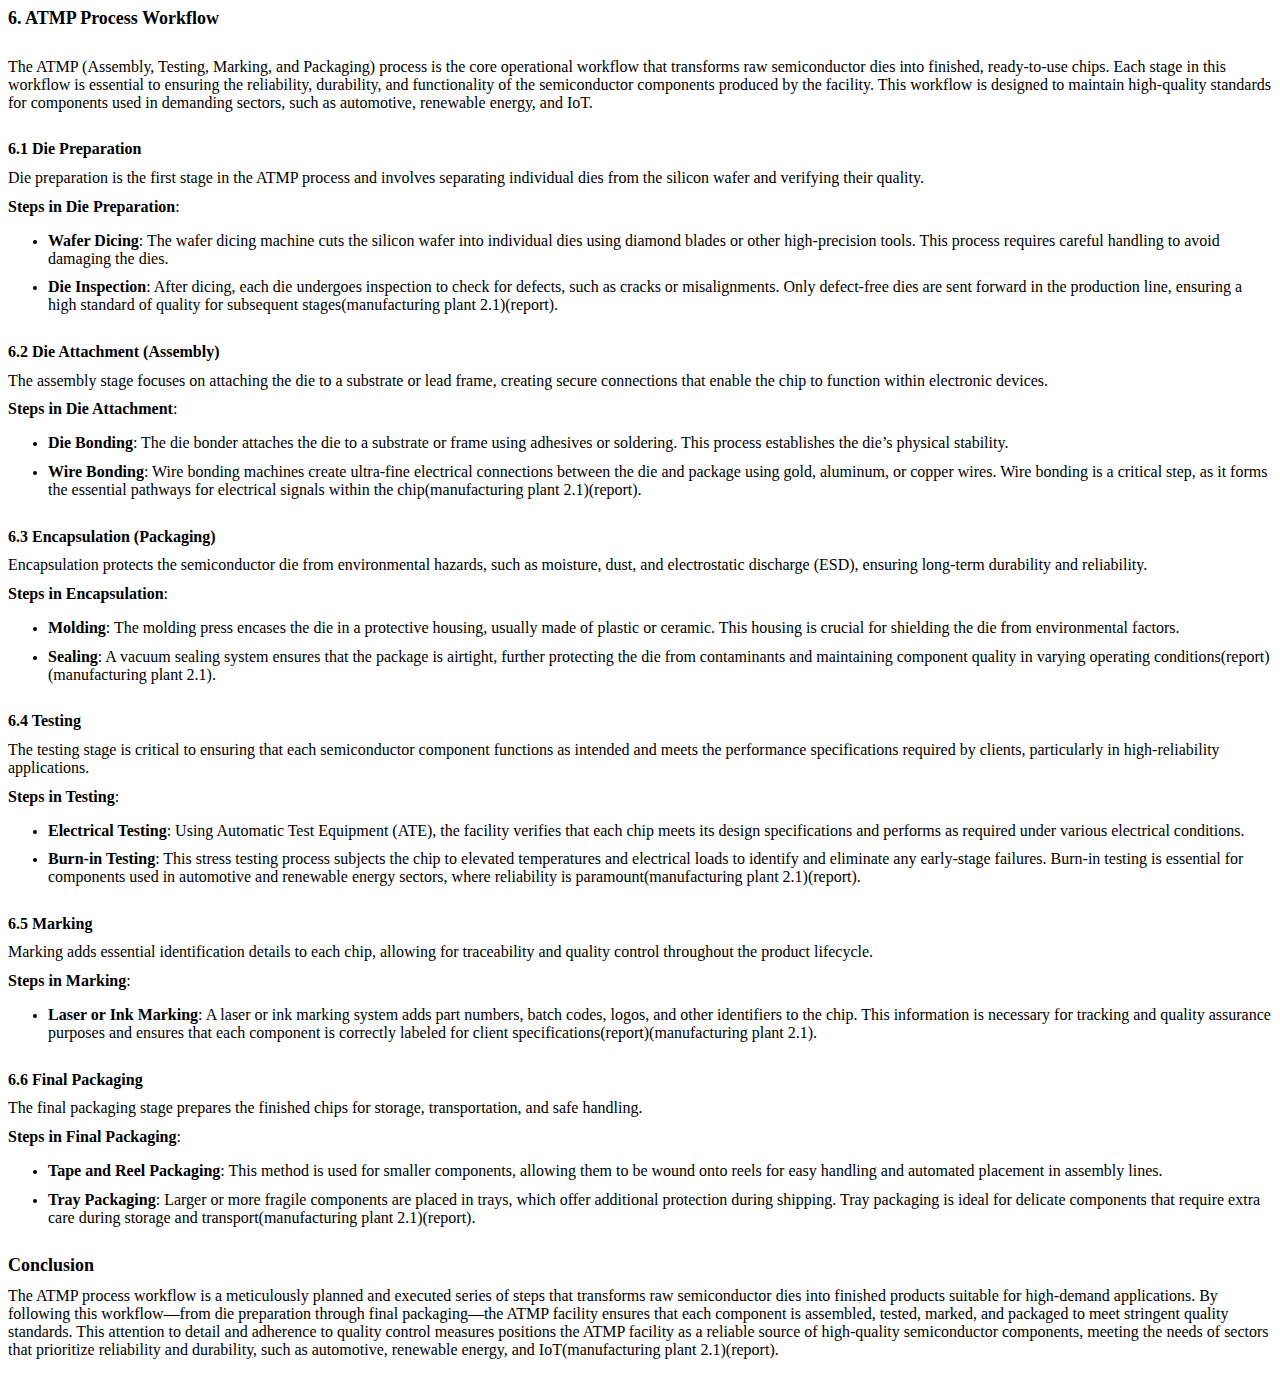
<file: data/5.html>
<html xmlns:v="urn:schemas-microsoft-com:vml"
xmlns:o="urn:schemas-microsoft-com:office:office"
xmlns:w="urn:schemas-microsoft-com:office:word"
xmlns:m="http://schemas.microsoft.com/office/2004/12/omml"
xmlns="http://www.w3.org/TR/REC-html40">

<head>
<meta http-equiv=Content-Type content="text/html; charset=windows-1252">
<meta name=ProgId content=Word.Document>
<meta name=Generator content="Microsoft Word 15">
<meta name=Originator content="Microsoft Word 15">
<link rel=File-List href="5_files/filelist.xml">
<!--[if gte mso 9]><xml>
 <o:DocumentProperties>
  <o:Author>Intel-PC</o:Author>
  <o:LastAuthor>Intel-PC</o:LastAuthor>
  <o:Revision>3</o:Revision>
  <o:TotalTime>2</o:TotalTime>
  <o:Created>2024-11-02T04:18:00Z</o:Created>
  <o:LastSaved>2024-11-02T04:19:00Z</o:LastSaved>
  <o:Pages>1</o:Pages>
  <o:Words>742</o:Words>
  <o:Characters>4236</o:Characters>
  <o:Lines>35</o:Lines>
  <o:Paragraphs>9</o:Paragraphs>
  <o:CharactersWithSpaces>4969</o:CharactersWithSpaces>
  <o:Version>16.00</o:Version>
 </o:DocumentProperties>
 <o:OfficeDocumentSettings>
  <o:AllowPNG/>
 </o:OfficeDocumentSettings>
</xml><![endif]-->
<link rel=themeData href="5_files/themedata.thmx">
<link rel=colorSchemeMapping href="5_files/colorschememapping.xml">
<!--[if gte mso 9]><xml>
 <w:WordDocument>
  <w:SpellingState>Clean</w:SpellingState>
  <w:GrammarState>Clean</w:GrammarState>
  <w:TrackMoves>false</w:TrackMoves>
  <w:TrackFormatting/>
  <w:PunctuationKerning/>
  <w:ValidateAgainstSchemas/>
  <w:SaveIfXMLInvalid>false</w:SaveIfXMLInvalid>
  <w:IgnoreMixedContent>false</w:IgnoreMixedContent>
  <w:AlwaysShowPlaceholderText>false</w:AlwaysShowPlaceholderText>
  <w:DoNotPromoteQF/>
  <w:LidThemeOther>EN-US</w:LidThemeOther>
  <w:LidThemeAsian>X-NONE</w:LidThemeAsian>
  <w:LidThemeComplexScript>AR-SA</w:LidThemeComplexScript>
  <w:Compatibility>
   <w:BreakWrappedTables/>
   <w:SnapToGridInCell/>
   <w:WrapTextWithPunct/>
   <w:UseAsianBreakRules/>
   <w:DontGrowAutofit/>
   <w:SplitPgBreakAndParaMark/>
   <w:EnableOpenTypeKerning/>
   <w:DontFlipMirrorIndents/>
   <w:OverrideTableStyleHps/>
  </w:Compatibility>
  <m:mathPr>
   <m:mathFont m:val="Cambria Math"/>
   <m:brkBin m:val="before"/>
   <m:brkBinSub m:val="&#45;-"/>
   <m:smallFrac m:val="off"/>
   <m:dispDef/>
   <m:lMargin m:val="0"/>
   <m:rMargin m:val="0"/>
   <m:defJc m:val="centerGroup"/>
   <m:wrapIndent m:val="1440"/>
   <m:intLim m:val="subSup"/>
   <m:naryLim m:val="undOvr"/>
  </m:mathPr></w:WordDocument>
</xml><![endif]--><!--[if gte mso 9]><xml>
 <w:LatentStyles DefLockedState="false" DefUnhideWhenUsed="false"
  DefSemiHidden="false" DefQFormat="false" DefPriority="99"
  LatentStyleCount="375">
  <w:LsdException Locked="false" Priority="0" QFormat="true" Name="Normal"/>
  <w:LsdException Locked="false" Priority="9" QFormat="true" Name="heading 1"/>
  <w:LsdException Locked="false" Priority="9" SemiHidden="true"
   UnhideWhenUsed="true" QFormat="true" Name="heading 2"/>
  <w:LsdException Locked="false" Priority="9" SemiHidden="true"
   UnhideWhenUsed="true" QFormat="true" Name="heading 3"/>
  <w:LsdException Locked="false" Priority="9" SemiHidden="true"
   UnhideWhenUsed="true" QFormat="true" Name="heading 4"/>
  <w:LsdException Locked="false" Priority="9" SemiHidden="true"
   UnhideWhenUsed="true" QFormat="true" Name="heading 5"/>
  <w:LsdException Locked="false" Priority="9" SemiHidden="true"
   UnhideWhenUsed="true" QFormat="true" Name="heading 6"/>
  <w:LsdException Locked="false" Priority="9" SemiHidden="true"
   UnhideWhenUsed="true" QFormat="true" Name="heading 7"/>
  <w:LsdException Locked="false" Priority="9" SemiHidden="true"
   UnhideWhenUsed="true" QFormat="true" Name="heading 8"/>
  <w:LsdException Locked="false" Priority="9" SemiHidden="true"
   UnhideWhenUsed="true" QFormat="true" Name="heading 9"/>
  <w:LsdException Locked="false" SemiHidden="true" UnhideWhenUsed="true"
   Name="index 1"/>
  <w:LsdException Locked="false" SemiHidden="true" UnhideWhenUsed="true"
   Name="index 2"/>
  <w:LsdException Locked="false" SemiHidden="true" UnhideWhenUsed="true"
   Name="index 3"/>
  <w:LsdException Locked="false" SemiHidden="true" UnhideWhenUsed="true"
   Name="index 4"/>
  <w:LsdException Locked="false" SemiHidden="true" UnhideWhenUsed="true"
   Name="index 5"/>
  <w:LsdException Locked="false" SemiHidden="true" UnhideWhenUsed="true"
   Name="index 6"/>
  <w:LsdException Locked="false" SemiHidden="true" UnhideWhenUsed="true"
   Name="index 7"/>
  <w:LsdException Locked="false" SemiHidden="true" UnhideWhenUsed="true"
   Name="index 8"/>
  <w:LsdException Locked="false" SemiHidden="true" UnhideWhenUsed="true"
   Name="index 9"/>
  <w:LsdException Locked="false" Priority="39" SemiHidden="true"
   UnhideWhenUsed="true" Name="toc 1"/>
  <w:LsdException Locked="false" Priority="39" SemiHidden="true"
   UnhideWhenUsed="true" Name="toc 2"/>
  <w:LsdException Locked="false" Priority="39" SemiHidden="true"
   UnhideWhenUsed="true" Name="toc 3"/>
  <w:LsdException Locked="false" Priority="39" SemiHidden="true"
   UnhideWhenUsed="true" Name="toc 4"/>
  <w:LsdException Locked="false" Priority="39" SemiHidden="true"
   UnhideWhenUsed="true" Name="toc 5"/>
  <w:LsdException Locked="false" Priority="39" SemiHidden="true"
   UnhideWhenUsed="true" Name="toc 6"/>
  <w:LsdException Locked="false" Priority="39" SemiHidden="true"
   UnhideWhenUsed="true" Name="toc 7"/>
  <w:LsdException Locked="false" Priority="39" SemiHidden="true"
   UnhideWhenUsed="true" Name="toc 8"/>
  <w:LsdException Locked="false" Priority="39" SemiHidden="true"
   UnhideWhenUsed="true" Name="toc 9"/>
  <w:LsdException Locked="false" SemiHidden="true" UnhideWhenUsed="true"
   Name="Normal Indent"/>
  <w:LsdException Locked="false" SemiHidden="true" UnhideWhenUsed="true"
   Name="footnote text"/>
  <w:LsdException Locked="false" SemiHidden="true" UnhideWhenUsed="true"
   Name="annotation text"/>
  <w:LsdException Locked="false" SemiHidden="true" UnhideWhenUsed="true"
   Name="header"/>
  <w:LsdException Locked="false" SemiHidden="true" UnhideWhenUsed="true"
   Name="footer"/>
  <w:LsdException Locked="false" SemiHidden="true" UnhideWhenUsed="true"
   Name="index heading"/>
  <w:LsdException Locked="false" Priority="35" SemiHidden="true"
   UnhideWhenUsed="true" QFormat="true" Name="caption"/>
  <w:LsdException Locked="false" SemiHidden="true" UnhideWhenUsed="true"
   Name="table of figures"/>
  <w:LsdException Locked="false" SemiHidden="true" UnhideWhenUsed="true"
   Name="envelope address"/>
  <w:LsdException Locked="false" SemiHidden="true" UnhideWhenUsed="true"
   Name="envelope return"/>
  <w:LsdException Locked="false" SemiHidden="true" UnhideWhenUsed="true"
   Name="footnote reference"/>
  <w:LsdException Locked="false" SemiHidden="true" UnhideWhenUsed="true"
   Name="annotation reference"/>
  <w:LsdException Locked="false" SemiHidden="true" UnhideWhenUsed="true"
   Name="line number"/>
  <w:LsdException Locked="false" SemiHidden="true" UnhideWhenUsed="true"
   Name="page number"/>
  <w:LsdException Locked="false" SemiHidden="true" UnhideWhenUsed="true"
   Name="endnote reference"/>
  <w:LsdException Locked="false" SemiHidden="true" UnhideWhenUsed="true"
   Name="endnote text"/>
  <w:LsdException Locked="false" SemiHidden="true" UnhideWhenUsed="true"
   Name="table of authorities"/>
  <w:LsdException Locked="false" SemiHidden="true" UnhideWhenUsed="true"
   Name="macro"/>
  <w:LsdException Locked="false" SemiHidden="true" UnhideWhenUsed="true"
   Name="toa heading"/>
  <w:LsdException Locked="false" SemiHidden="true" UnhideWhenUsed="true"
   Name="List"/>
  <w:LsdException Locked="false" SemiHidden="true" UnhideWhenUsed="true"
   Name="List Bullet"/>
  <w:LsdException Locked="false" SemiHidden="true" UnhideWhenUsed="true"
   Name="List Number"/>
  <w:LsdException Locked="false" SemiHidden="true" UnhideWhenUsed="true"
   Name="List 2"/>
  <w:LsdException Locked="false" SemiHidden="true" UnhideWhenUsed="true"
   Name="List 3"/>
  <w:LsdException Locked="false" SemiHidden="true" UnhideWhenUsed="true"
   Name="List 4"/>
  <w:LsdException Locked="false" SemiHidden="true" UnhideWhenUsed="true"
   Name="List 5"/>
  <w:LsdException Locked="false" SemiHidden="true" UnhideWhenUsed="true"
   Name="List Bullet 2"/>
  <w:LsdException Locked="false" SemiHidden="true" UnhideWhenUsed="true"
   Name="List Bullet 3"/>
  <w:LsdException Locked="false" SemiHidden="true" UnhideWhenUsed="true"
   Name="List Bullet 4"/>
  <w:LsdException Locked="false" SemiHidden="true" UnhideWhenUsed="true"
   Name="List Bullet 5"/>
  <w:LsdException Locked="false" SemiHidden="true" UnhideWhenUsed="true"
   Name="List Number 2"/>
  <w:LsdException Locked="false" SemiHidden="true" UnhideWhenUsed="true"
   Name="List Number 3"/>
  <w:LsdException Locked="false" SemiHidden="true" UnhideWhenUsed="true"
   Name="List Number 4"/>
  <w:LsdException Locked="false" SemiHidden="true" UnhideWhenUsed="true"
   Name="List Number 5"/>
  <w:LsdException Locked="false" Priority="10" QFormat="true" Name="Title"/>
  <w:LsdException Locked="false" SemiHidden="true" UnhideWhenUsed="true"
   Name="Closing"/>
  <w:LsdException Locked="false" SemiHidden="true" UnhideWhenUsed="true"
   Name="Signature"/>
  <w:LsdException Locked="false" Priority="1" SemiHidden="true"
   UnhideWhenUsed="true" Name="Default Paragraph Font"/>
  <w:LsdException Locked="false" SemiHidden="true" UnhideWhenUsed="true"
   Name="Body Text"/>
  <w:LsdException Locked="false" SemiHidden="true" UnhideWhenUsed="true"
   Name="Body Text Indent"/>
  <w:LsdException Locked="false" SemiHidden="true" UnhideWhenUsed="true"
   Name="List Continue"/>
  <w:LsdException Locked="false" SemiHidden="true" UnhideWhenUsed="true"
   Name="List Continue 2"/>
  <w:LsdException Locked="false" SemiHidden="true" UnhideWhenUsed="true"
   Name="List Continue 3"/>
  <w:LsdException Locked="false" SemiHidden="true" UnhideWhenUsed="true"
   Name="List Continue 4"/>
  <w:LsdException Locked="false" SemiHidden="true" UnhideWhenUsed="true"
   Name="List Continue 5"/>
  <w:LsdException Locked="false" SemiHidden="true" UnhideWhenUsed="true"
   Name="Message Header"/>
  <w:LsdException Locked="false" Priority="11" QFormat="true" Name="Subtitle"/>
  <w:LsdException Locked="false" SemiHidden="true" UnhideWhenUsed="true"
   Name="Salutation"/>
  <w:LsdException Locked="false" SemiHidden="true" UnhideWhenUsed="true"
   Name="Date"/>
  <w:LsdException Locked="false" SemiHidden="true" UnhideWhenUsed="true"
   Name="Body Text First Indent"/>
  <w:LsdException Locked="false" SemiHidden="true" UnhideWhenUsed="true"
   Name="Body Text First Indent 2"/>
  <w:LsdException Locked="false" SemiHidden="true" UnhideWhenUsed="true"
   Name="Note Heading"/>
  <w:LsdException Locked="false" SemiHidden="true" UnhideWhenUsed="true"
   Name="Body Text 2"/>
  <w:LsdException Locked="false" SemiHidden="true" UnhideWhenUsed="true"
   Name="Body Text 3"/>
  <w:LsdException Locked="false" SemiHidden="true" UnhideWhenUsed="true"
   Name="Body Text Indent 2"/>
  <w:LsdException Locked="false" SemiHidden="true" UnhideWhenUsed="true"
   Name="Body Text Indent 3"/>
  <w:LsdException Locked="false" SemiHidden="true" UnhideWhenUsed="true"
   Name="Block Text"/>
  <w:LsdException Locked="false" SemiHidden="true" UnhideWhenUsed="true"
   Name="Hyperlink"/>
  <w:LsdException Locked="false" SemiHidden="true" UnhideWhenUsed="true"
   Name="FollowedHyperlink"/>
  <w:LsdException Locked="false" Priority="22" QFormat="true" Name="Strong"/>
  <w:LsdException Locked="false" Priority="20" QFormat="true" Name="Emphasis"/>
  <w:LsdException Locked="false" SemiHidden="true" UnhideWhenUsed="true"
   Name="Document Map"/>
  <w:LsdException Locked="false" SemiHidden="true" UnhideWhenUsed="true"
   Name="Plain Text"/>
  <w:LsdException Locked="false" SemiHidden="true" UnhideWhenUsed="true"
   Name="E-mail Signature"/>
  <w:LsdException Locked="false" SemiHidden="true" UnhideWhenUsed="true"
   Name="HTML Top of Form"/>
  <w:LsdException Locked="false" SemiHidden="true" UnhideWhenUsed="true"
   Name="HTML Bottom of Form"/>
  <w:LsdException Locked="false" SemiHidden="true" UnhideWhenUsed="true"
   Name="Normal (Web)"/>
  <w:LsdException Locked="false" SemiHidden="true" UnhideWhenUsed="true"
   Name="HTML Acronym"/>
  <w:LsdException Locked="false" SemiHidden="true" UnhideWhenUsed="true"
   Name="HTML Address"/>
  <w:LsdException Locked="false" SemiHidden="true" UnhideWhenUsed="true"
   Name="HTML Cite"/>
  <w:LsdException Locked="false" SemiHidden="true" UnhideWhenUsed="true"
   Name="HTML Code"/>
  <w:LsdException Locked="false" SemiHidden="true" UnhideWhenUsed="true"
   Name="HTML Definition"/>
  <w:LsdException Locked="false" SemiHidden="true" UnhideWhenUsed="true"
   Name="HTML Keyboard"/>
  <w:LsdException Locked="false" SemiHidden="true" UnhideWhenUsed="true"
   Name="HTML Preformatted"/>
  <w:LsdException Locked="false" SemiHidden="true" UnhideWhenUsed="true"
   Name="HTML Sample"/>
  <w:LsdException Locked="false" SemiHidden="true" UnhideWhenUsed="true"
   Name="HTML Typewriter"/>
  <w:LsdException Locked="false" SemiHidden="true" UnhideWhenUsed="true"
   Name="HTML Variable"/>
  <w:LsdException Locked="false" SemiHidden="true" UnhideWhenUsed="true"
   Name="Normal Table"/>
  <w:LsdException Locked="false" SemiHidden="true" UnhideWhenUsed="true"
   Name="annotation subject"/>
  <w:LsdException Locked="false" SemiHidden="true" UnhideWhenUsed="true"
   Name="No List"/>
  <w:LsdException Locked="false" SemiHidden="true" UnhideWhenUsed="true"
   Name="Outline List 1"/>
  <w:LsdException Locked="false" SemiHidden="true" UnhideWhenUsed="true"
   Name="Outline List 2"/>
  <w:LsdException Locked="false" SemiHidden="true" UnhideWhenUsed="true"
   Name="Outline List 3"/>
  <w:LsdException Locked="false" SemiHidden="true" UnhideWhenUsed="true"
   Name="Table Simple 1"/>
  <w:LsdException Locked="false" SemiHidden="true" UnhideWhenUsed="true"
   Name="Table Simple 2"/>
  <w:LsdException Locked="false" SemiHidden="true" UnhideWhenUsed="true"
   Name="Table Simple 3"/>
  <w:LsdException Locked="false" SemiHidden="true" UnhideWhenUsed="true"
   Name="Table Classic 1"/>
  <w:LsdException Locked="false" SemiHidden="true" UnhideWhenUsed="true"
   Name="Table Classic 2"/>
  <w:LsdException Locked="false" SemiHidden="true" UnhideWhenUsed="true"
   Name="Table Classic 3"/>
  <w:LsdException Locked="false" SemiHidden="true" UnhideWhenUsed="true"
   Name="Table Classic 4"/>
  <w:LsdException Locked="false" SemiHidden="true" UnhideWhenUsed="true"
   Name="Table Colorful 1"/>
  <w:LsdException Locked="false" SemiHidden="true" UnhideWhenUsed="true"
   Name="Table Colorful 2"/>
  <w:LsdException Locked="false" SemiHidden="true" UnhideWhenUsed="true"
   Name="Table Colorful 3"/>
  <w:LsdException Locked="false" SemiHidden="true" UnhideWhenUsed="true"
   Name="Table Columns 1"/>
  <w:LsdException Locked="false" SemiHidden="true" UnhideWhenUsed="true"
   Name="Table Columns 2"/>
  <w:LsdException Locked="false" SemiHidden="true" UnhideWhenUsed="true"
   Name="Table Columns 3"/>
  <w:LsdException Locked="false" SemiHidden="true" UnhideWhenUsed="true"
   Name="Table Columns 4"/>
  <w:LsdException Locked="false" SemiHidden="true" UnhideWhenUsed="true"
   Name="Table Columns 5"/>
  <w:LsdException Locked="false" SemiHidden="true" UnhideWhenUsed="true"
   Name="Table Grid 1"/>
  <w:LsdException Locked="false" SemiHidden="true" UnhideWhenUsed="true"
   Name="Table Grid 2"/>
  <w:LsdException Locked="false" SemiHidden="true" UnhideWhenUsed="true"
   Name="Table Grid 3"/>
  <w:LsdException Locked="false" SemiHidden="true" UnhideWhenUsed="true"
   Name="Table Grid 4"/>
  <w:LsdException Locked="false" SemiHidden="true" UnhideWhenUsed="true"
   Name="Table Grid 5"/>
  <w:LsdException Locked="false" SemiHidden="true" UnhideWhenUsed="true"
   Name="Table Grid 6"/>
  <w:LsdException Locked="false" SemiHidden="true" UnhideWhenUsed="true"
   Name="Table Grid 7"/>
  <w:LsdException Locked="false" SemiHidden="true" UnhideWhenUsed="true"
   Name="Table Grid 8"/>
  <w:LsdException Locked="false" SemiHidden="true" UnhideWhenUsed="true"
   Name="Table List 1"/>
  <w:LsdException Locked="false" SemiHidden="true" UnhideWhenUsed="true"
   Name="Table List 2"/>
  <w:LsdException Locked="false" SemiHidden="true" UnhideWhenUsed="true"
   Name="Table List 3"/>
  <w:LsdException Locked="false" SemiHidden="true" UnhideWhenUsed="true"
   Name="Table List 4"/>
  <w:LsdException Locked="false" SemiHidden="true" UnhideWhenUsed="true"
   Name="Table List 5"/>
  <w:LsdException Locked="false" SemiHidden="true" UnhideWhenUsed="true"
   Name="Table List 6"/>
  <w:LsdException Locked="false" SemiHidden="true" UnhideWhenUsed="true"
   Name="Table List 7"/>
  <w:LsdException Locked="false" SemiHidden="true" UnhideWhenUsed="true"
   Name="Table List 8"/>
  <w:LsdException Locked="false" SemiHidden="true" UnhideWhenUsed="true"
   Name="Table 3D effects 1"/>
  <w:LsdException Locked="false" SemiHidden="true" UnhideWhenUsed="true"
   Name="Table 3D effects 2"/>
  <w:LsdException Locked="false" SemiHidden="true" UnhideWhenUsed="true"
   Name="Table 3D effects 3"/>
  <w:LsdException Locked="false" SemiHidden="true" UnhideWhenUsed="true"
   Name="Table Contemporary"/>
  <w:LsdException Locked="false" SemiHidden="true" UnhideWhenUsed="true"
   Name="Table Elegant"/>
  <w:LsdException Locked="false" SemiHidden="true" UnhideWhenUsed="true"
   Name="Table Professional"/>
  <w:LsdException Locked="false" SemiHidden="true" UnhideWhenUsed="true"
   Name="Table Subtle 1"/>
  <w:LsdException Locked="false" SemiHidden="true" UnhideWhenUsed="true"
   Name="Table Subtle 2"/>
  <w:LsdException Locked="false" SemiHidden="true" UnhideWhenUsed="true"
   Name="Table Web 1"/>
  <w:LsdException Locked="false" SemiHidden="true" UnhideWhenUsed="true"
   Name="Table Web 2"/>
  <w:LsdException Locked="false" SemiHidden="true" UnhideWhenUsed="true"
   Name="Table Web 3"/>
  <w:LsdException Locked="false" SemiHidden="true" UnhideWhenUsed="true"
   Name="Balloon Text"/>
  <w:LsdException Locked="false" Priority="39" Name="Table Grid"/>
  <w:LsdException Locked="false" SemiHidden="true" UnhideWhenUsed="true"
   Name="Table Theme"/>
  <w:LsdException Locked="false" SemiHidden="true" Name="Placeholder Text"/>
  <w:LsdException Locked="false" Priority="1" QFormat="true" Name="No Spacing"/>
  <w:LsdException Locked="false" Priority="60" Name="Light Shading"/>
  <w:LsdException Locked="false" Priority="61" Name="Light List"/>
  <w:LsdException Locked="false" Priority="62" Name="Light Grid"/>
  <w:LsdException Locked="false" Priority="63" Name="Medium Shading 1"/>
  <w:LsdException Locked="false" Priority="64" Name="Medium Shading 2"/>
  <w:LsdException Locked="false" Priority="65" Name="Medium List 1"/>
  <w:LsdException Locked="false" Priority="66" Name="Medium List 2"/>
  <w:LsdException Locked="false" Priority="67" Name="Medium Grid 1"/>
  <w:LsdException Locked="false" Priority="68" Name="Medium Grid 2"/>
  <w:LsdException Locked="false" Priority="69" Name="Medium Grid 3"/>
  <w:LsdException Locked="false" Priority="70" Name="Dark List"/>
  <w:LsdException Locked="false" Priority="71" Name="Colorful Shading"/>
  <w:LsdException Locked="false" Priority="72" Name="Colorful List"/>
  <w:LsdException Locked="false" Priority="73" Name="Colorful Grid"/>
  <w:LsdException Locked="false" Priority="60" Name="Light Shading Accent 1"/>
  <w:LsdException Locked="false" Priority="61" Name="Light List Accent 1"/>
  <w:LsdException Locked="false" Priority="62" Name="Light Grid Accent 1"/>
  <w:LsdException Locked="false" Priority="63" Name="Medium Shading 1 Accent 1"/>
  <w:LsdException Locked="false" Priority="64" Name="Medium Shading 2 Accent 1"/>
  <w:LsdException Locked="false" Priority="65" Name="Medium List 1 Accent 1"/>
  <w:LsdException Locked="false" SemiHidden="true" Name="Revision"/>
  <w:LsdException Locked="false" Priority="34" QFormat="true"
   Name="List Paragraph"/>
  <w:LsdException Locked="false" Priority="29" QFormat="true" Name="Quote"/>
  <w:LsdException Locked="false" Priority="30" QFormat="true"
   Name="Intense Quote"/>
  <w:LsdException Locked="false" Priority="66" Name="Medium List 2 Accent 1"/>
  <w:LsdException Locked="false" Priority="67" Name="Medium Grid 1 Accent 1"/>
  <w:LsdException Locked="false" Priority="68" Name="Medium Grid 2 Accent 1"/>
  <w:LsdException Locked="false" Priority="69" Name="Medium Grid 3 Accent 1"/>
  <w:LsdException Locked="false" Priority="70" Name="Dark List Accent 1"/>
  <w:LsdException Locked="false" Priority="71" Name="Colorful Shading Accent 1"/>
  <w:LsdException Locked="false" Priority="72" Name="Colorful List Accent 1"/>
  <w:LsdException Locked="false" Priority="73" Name="Colorful Grid Accent 1"/>
  <w:LsdException Locked="false" Priority="60" Name="Light Shading Accent 2"/>
  <w:LsdException Locked="false" Priority="61" Name="Light List Accent 2"/>
  <w:LsdException Locked="false" Priority="62" Name="Light Grid Accent 2"/>
  <w:LsdException Locked="false" Priority="63" Name="Medium Shading 1 Accent 2"/>
  <w:LsdException Locked="false" Priority="64" Name="Medium Shading 2 Accent 2"/>
  <w:LsdException Locked="false" Priority="65" Name="Medium List 1 Accent 2"/>
  <w:LsdException Locked="false" Priority="66" Name="Medium List 2 Accent 2"/>
  <w:LsdException Locked="false" Priority="67" Name="Medium Grid 1 Accent 2"/>
  <w:LsdException Locked="false" Priority="68" Name="Medium Grid 2 Accent 2"/>
  <w:LsdException Locked="false" Priority="69" Name="Medium Grid 3 Accent 2"/>
  <w:LsdException Locked="false" Priority="70" Name="Dark List Accent 2"/>
  <w:LsdException Locked="false" Priority="71" Name="Colorful Shading Accent 2"/>
  <w:LsdException Locked="false" Priority="72" Name="Colorful List Accent 2"/>
  <w:LsdException Locked="false" Priority="73" Name="Colorful Grid Accent 2"/>
  <w:LsdException Locked="false" Priority="60" Name="Light Shading Accent 3"/>
  <w:LsdException Locked="false" Priority="61" Name="Light List Accent 3"/>
  <w:LsdException Locked="false" Priority="62" Name="Light Grid Accent 3"/>
  <w:LsdException Locked="false" Priority="63" Name="Medium Shading 1 Accent 3"/>
  <w:LsdException Locked="false" Priority="64" Name="Medium Shading 2 Accent 3"/>
  <w:LsdException Locked="false" Priority="65" Name="Medium List 1 Accent 3"/>
  <w:LsdException Locked="false" Priority="66" Name="Medium List 2 Accent 3"/>
  <w:LsdException Locked="false" Priority="67" Name="Medium Grid 1 Accent 3"/>
  <w:LsdException Locked="false" Priority="68" Name="Medium Grid 2 Accent 3"/>
  <w:LsdException Locked="false" Priority="69" Name="Medium Grid 3 Accent 3"/>
  <w:LsdException Locked="false" Priority="70" Name="Dark List Accent 3"/>
  <w:LsdException Locked="false" Priority="71" Name="Colorful Shading Accent 3"/>
  <w:LsdException Locked="false" Priority="72" Name="Colorful List Accent 3"/>
  <w:LsdException Locked="false" Priority="73" Name="Colorful Grid Accent 3"/>
  <w:LsdException Locked="false" Priority="60" Name="Light Shading Accent 4"/>
  <w:LsdException Locked="false" Priority="61" Name="Light List Accent 4"/>
  <w:LsdException Locked="false" Priority="62" Name="Light Grid Accent 4"/>
  <w:LsdException Locked="false" Priority="63" Name="Medium Shading 1 Accent 4"/>
  <w:LsdException Locked="false" Priority="64" Name="Medium Shading 2 Accent 4"/>
  <w:LsdException Locked="false" Priority="65" Name="Medium List 1 Accent 4"/>
  <w:LsdException Locked="false" Priority="66" Name="Medium List 2 Accent 4"/>
  <w:LsdException Locked="false" Priority="67" Name="Medium Grid 1 Accent 4"/>
  <w:LsdException Locked="false" Priority="68" Name="Medium Grid 2 Accent 4"/>
  <w:LsdException Locked="false" Priority="69" Name="Medium Grid 3 Accent 4"/>
  <w:LsdException Locked="false" Priority="70" Name="Dark List Accent 4"/>
  <w:LsdException Locked="false" Priority="71" Name="Colorful Shading Accent 4"/>
  <w:LsdException Locked="false" Priority="72" Name="Colorful List Accent 4"/>
  <w:LsdException Locked="false" Priority="73" Name="Colorful Grid Accent 4"/>
  <w:LsdException Locked="false" Priority="60" Name="Light Shading Accent 5"/>
  <w:LsdException Locked="false" Priority="61" Name="Light List Accent 5"/>
  <w:LsdException Locked="false" Priority="62" Name="Light Grid Accent 5"/>
  <w:LsdException Locked="false" Priority="63" Name="Medium Shading 1 Accent 5"/>
  <w:LsdException Locked="false" Priority="64" Name="Medium Shading 2 Accent 5"/>
  <w:LsdException Locked="false" Priority="65" Name="Medium List 1 Accent 5"/>
  <w:LsdException Locked="false" Priority="66" Name="Medium List 2 Accent 5"/>
  <w:LsdException Locked="false" Priority="67" Name="Medium Grid 1 Accent 5"/>
  <w:LsdException Locked="false" Priority="68" Name="Medium Grid 2 Accent 5"/>
  <w:LsdException Locked="false" Priority="69" Name="Medium Grid 3 Accent 5"/>
  <w:LsdException Locked="false" Priority="70" Name="Dark List Accent 5"/>
  <w:LsdException Locked="false" Priority="71" Name="Colorful Shading Accent 5"/>
  <w:LsdException Locked="false" Priority="72" Name="Colorful List Accent 5"/>
  <w:LsdException Locked="false" Priority="73" Name="Colorful Grid Accent 5"/>
  <w:LsdException Locked="false" Priority="60" Name="Light Shading Accent 6"/>
  <w:LsdException Locked="false" Priority="61" Name="Light List Accent 6"/>
  <w:LsdException Locked="false" Priority="62" Name="Light Grid Accent 6"/>
  <w:LsdException Locked="false" Priority="63" Name="Medium Shading 1 Accent 6"/>
  <w:LsdException Locked="false" Priority="64" Name="Medium Shading 2 Accent 6"/>
  <w:LsdException Locked="false" Priority="65" Name="Medium List 1 Accent 6"/>
  <w:LsdException Locked="false" Priority="66" Name="Medium List 2 Accent 6"/>
  <w:LsdException Locked="false" Priority="67" Name="Medium Grid 1 Accent 6"/>
  <w:LsdException Locked="false" Priority="68" Name="Medium Grid 2 Accent 6"/>
  <w:LsdException Locked="false" Priority="69" Name="Medium Grid 3 Accent 6"/>
  <w:LsdException Locked="false" Priority="70" Name="Dark List Accent 6"/>
  <w:LsdException Locked="false" Priority="71" Name="Colorful Shading Accent 6"/>
  <w:LsdException Locked="false" Priority="72" Name="Colorful List Accent 6"/>
  <w:LsdException Locked="false" Priority="73" Name="Colorful Grid Accent 6"/>
  <w:LsdException Locked="false" Priority="19" QFormat="true"
   Name="Subtle Emphasis"/>
  <w:LsdException Locked="false" Priority="21" QFormat="true"
   Name="Intense Emphasis"/>
  <w:LsdException Locked="false" Priority="31" QFormat="true"
   Name="Subtle Reference"/>
  <w:LsdException Locked="false" Priority="32" QFormat="true"
   Name="Intense Reference"/>
  <w:LsdException Locked="false" Priority="33" QFormat="true" Name="Book Title"/>
  <w:LsdException Locked="false" Priority="37" SemiHidden="true"
   UnhideWhenUsed="true" Name="Bibliography"/>
  <w:LsdException Locked="false" Priority="39" SemiHidden="true"
   UnhideWhenUsed="true" QFormat="true" Name="TOC Heading"/>
  <w:LsdException Locked="false" Priority="41" Name="Plain Table 1"/>
  <w:LsdException Locked="false" Priority="42" Name="Plain Table 2"/>
  <w:LsdException Locked="false" Priority="43" Name="Plain Table 3"/>
  <w:LsdException Locked="false" Priority="44" Name="Plain Table 4"/>
  <w:LsdException Locked="false" Priority="45" Name="Plain Table 5"/>
  <w:LsdException Locked="false" Priority="40" Name="Grid Table Light"/>
  <w:LsdException Locked="false" Priority="46" Name="Grid Table 1 Light"/>
  <w:LsdException Locked="false" Priority="47" Name="Grid Table 2"/>
  <w:LsdException Locked="false" Priority="48" Name="Grid Table 3"/>
  <w:LsdException Locked="false" Priority="49" Name="Grid Table 4"/>
  <w:LsdException Locked="false" Priority="50" Name="Grid Table 5 Dark"/>
  <w:LsdException Locked="false" Priority="51" Name="Grid Table 6 Colorful"/>
  <w:LsdException Locked="false" Priority="52" Name="Grid Table 7 Colorful"/>
  <w:LsdException Locked="false" Priority="46"
   Name="Grid Table 1 Light Accent 1"/>
  <w:LsdException Locked="false" Priority="47" Name="Grid Table 2 Accent 1"/>
  <w:LsdException Locked="false" Priority="48" Name="Grid Table 3 Accent 1"/>
  <w:LsdException Locked="false" Priority="49" Name="Grid Table 4 Accent 1"/>
  <w:LsdException Locked="false" Priority="50" Name="Grid Table 5 Dark Accent 1"/>
  <w:LsdException Locked="false" Priority="51"
   Name="Grid Table 6 Colorful Accent 1"/>
  <w:LsdException Locked="false" Priority="52"
   Name="Grid Table 7 Colorful Accent 1"/>
  <w:LsdException Locked="false" Priority="46"
   Name="Grid Table 1 Light Accent 2"/>
  <w:LsdException Locked="false" Priority="47" Name="Grid Table 2 Accent 2"/>
  <w:LsdException Locked="false" Priority="48" Name="Grid Table 3 Accent 2"/>
  <w:LsdException Locked="false" Priority="49" Name="Grid Table 4 Accent 2"/>
  <w:LsdException Locked="false" Priority="50" Name="Grid Table 5 Dark Accent 2"/>
  <w:LsdException Locked="false" Priority="51"
   Name="Grid Table 6 Colorful Accent 2"/>
  <w:LsdException Locked="false" Priority="52"
   Name="Grid Table 7 Colorful Accent 2"/>
  <w:LsdException Locked="false" Priority="46"
   Name="Grid Table 1 Light Accent 3"/>
  <w:LsdException Locked="false" Priority="47" Name="Grid Table 2 Accent 3"/>
  <w:LsdException Locked="false" Priority="48" Name="Grid Table 3 Accent 3"/>
  <w:LsdException Locked="false" Priority="49" Name="Grid Table 4 Accent 3"/>
  <w:LsdException Locked="false" Priority="50" Name="Grid Table 5 Dark Accent 3"/>
  <w:LsdException Locked="false" Priority="51"
   Name="Grid Table 6 Colorful Accent 3"/>
  <w:LsdException Locked="false" Priority="52"
   Name="Grid Table 7 Colorful Accent 3"/>
  <w:LsdException Locked="false" Priority="46"
   Name="Grid Table 1 Light Accent 4"/>
  <w:LsdException Locked="false" Priority="47" Name="Grid Table 2 Accent 4"/>
  <w:LsdException Locked="false" Priority="48" Name="Grid Table 3 Accent 4"/>
  <w:LsdException Locked="false" Priority="49" Name="Grid Table 4 Accent 4"/>
  <w:LsdException Locked="false" Priority="50" Name="Grid Table 5 Dark Accent 4"/>
  <w:LsdException Locked="false" Priority="51"
   Name="Grid Table 6 Colorful Accent 4"/>
  <w:LsdException Locked="false" Priority="52"
   Name="Grid Table 7 Colorful Accent 4"/>
  <w:LsdException Locked="false" Priority="46"
   Name="Grid Table 1 Light Accent 5"/>
  <w:LsdException Locked="false" Priority="47" Name="Grid Table 2 Accent 5"/>
  <w:LsdException Locked="false" Priority="48" Name="Grid Table 3 Accent 5"/>
  <w:LsdException Locked="false" Priority="49" Name="Grid Table 4 Accent 5"/>
  <w:LsdException Locked="false" Priority="50" Name="Grid Table 5 Dark Accent 5"/>
  <w:LsdException Locked="false" Priority="51"
   Name="Grid Table 6 Colorful Accent 5"/>
  <w:LsdException Locked="false" Priority="52"
   Name="Grid Table 7 Colorful Accent 5"/>
  <w:LsdException Locked="false" Priority="46"
   Name="Grid Table 1 Light Accent 6"/>
  <w:LsdException Locked="false" Priority="47" Name="Grid Table 2 Accent 6"/>
  <w:LsdException Locked="false" Priority="48" Name="Grid Table 3 Accent 6"/>
  <w:LsdException Locked="false" Priority="49" Name="Grid Table 4 Accent 6"/>
  <w:LsdException Locked="false" Priority="50" Name="Grid Table 5 Dark Accent 6"/>
  <w:LsdException Locked="false" Priority="51"
   Name="Grid Table 6 Colorful Accent 6"/>
  <w:LsdException Locked="false" Priority="52"
   Name="Grid Table 7 Colorful Accent 6"/>
  <w:LsdException Locked="false" Priority="46" Name="List Table 1 Light"/>
  <w:LsdException Locked="false" Priority="47" Name="List Table 2"/>
  <w:LsdException Locked="false" Priority="48" Name="List Table 3"/>
  <w:LsdException Locked="false" Priority="49" Name="List Table 4"/>
  <w:LsdException Locked="false" Priority="50" Name="List Table 5 Dark"/>
  <w:LsdException Locked="false" Priority="51" Name="List Table 6 Colorful"/>
  <w:LsdException Locked="false" Priority="52" Name="List Table 7 Colorful"/>
  <w:LsdException Locked="false" Priority="46"
   Name="List Table 1 Light Accent 1"/>
  <w:LsdException Locked="false" Priority="47" Name="List Table 2 Accent 1"/>
  <w:LsdException Locked="false" Priority="48" Name="List Table 3 Accent 1"/>
  <w:LsdException Locked="false" Priority="49" Name="List Table 4 Accent 1"/>
  <w:LsdException Locked="false" Priority="50" Name="List Table 5 Dark Accent 1"/>
  <w:LsdException Locked="false" Priority="51"
   Name="List Table 6 Colorful Accent 1"/>
  <w:LsdException Locked="false" Priority="52"
   Name="List Table 7 Colorful Accent 1"/>
  <w:LsdException Locked="false" Priority="46"
   Name="List Table 1 Light Accent 2"/>
  <w:LsdException Locked="false" Priority="47" Name="List Table 2 Accent 2"/>
  <w:LsdException Locked="false" Priority="48" Name="List Table 3 Accent 2"/>
  <w:LsdException Locked="false" Priority="49" Name="List Table 4 Accent 2"/>
  <w:LsdException Locked="false" Priority="50" Name="List Table 5 Dark Accent 2"/>
  <w:LsdException Locked="false" Priority="51"
   Name="List Table 6 Colorful Accent 2"/>
  <w:LsdException Locked="false" Priority="52"
   Name="List Table 7 Colorful Accent 2"/>
  <w:LsdException Locked="false" Priority="46"
   Name="List Table 1 Light Accent 3"/>
  <w:LsdException Locked="false" Priority="47" Name="List Table 2 Accent 3"/>
  <w:LsdException Locked="false" Priority="48" Name="List Table 3 Accent 3"/>
  <w:LsdException Locked="false" Priority="49" Name="List Table 4 Accent 3"/>
  <w:LsdException Locked="false" Priority="50" Name="List Table 5 Dark Accent 3"/>
  <w:LsdException Locked="false" Priority="51"
   Name="List Table 6 Colorful Accent 3"/>
  <w:LsdException Locked="false" Priority="52"
   Name="List Table 7 Colorful Accent 3"/>
  <w:LsdException Locked="false" Priority="46"
   Name="List Table 1 Light Accent 4"/>
  <w:LsdException Locked="false" Priority="47" Name="List Table 2 Accent 4"/>
  <w:LsdException Locked="false" Priority="48" Name="List Table 3 Accent 4"/>
  <w:LsdException Locked="false" Priority="49" Name="List Table 4 Accent 4"/>
  <w:LsdException Locked="false" Priority="50" Name="List Table 5 Dark Accent 4"/>
  <w:LsdException Locked="false" Priority="51"
   Name="List Table 6 Colorful Accent 4"/>
  <w:LsdException Locked="false" Priority="52"
   Name="List Table 7 Colorful Accent 4"/>
  <w:LsdException Locked="false" Priority="46"
   Name="List Table 1 Light Accent 5"/>
  <w:LsdException Locked="false" Priority="47" Name="List Table 2 Accent 5"/>
  <w:LsdException Locked="false" Priority="48" Name="List Table 3 Accent 5"/>
  <w:LsdException Locked="false" Priority="49" Name="List Table 4 Accent 5"/>
  <w:LsdException Locked="false" Priority="50" Name="List Table 5 Dark Accent 5"/>
  <w:LsdException Locked="false" Priority="51"
   Name="List Table 6 Colorful Accent 5"/>
  <w:LsdException Locked="false" Priority="52"
   Name="List Table 7 Colorful Accent 5"/>
  <w:LsdException Locked="false" Priority="46"
   Name="List Table 1 Light Accent 6"/>
  <w:LsdException Locked="false" Priority="47" Name="List Table 2 Accent 6"/>
  <w:LsdException Locked="false" Priority="48" Name="List Table 3 Accent 6"/>
  <w:LsdException Locked="false" Priority="49" Name="List Table 4 Accent 6"/>
  <w:LsdException Locked="false" Priority="50" Name="List Table 5 Dark Accent 6"/>
  <w:LsdException Locked="false" Priority="51"
   Name="List Table 6 Colorful Accent 6"/>
  <w:LsdException Locked="false" Priority="52"
   Name="List Table 7 Colorful Accent 6"/>
  <w:LsdException Locked="false" SemiHidden="true" UnhideWhenUsed="true"
   Name="Mention"/>
  <w:LsdException Locked="false" SemiHidden="true" UnhideWhenUsed="true"
   Name="Smart Hyperlink"/>
  <w:LsdException Locked="false" SemiHidden="true" UnhideWhenUsed="true"
   Name="Hashtag"/>
  <w:LsdException Locked="false" SemiHidden="true" UnhideWhenUsed="true"
   Name="Unresolved Mention"/>
 </w:LatentStyles>
</xml><![endif]-->
<style>
<!--
 /* Font Definitions */
 @font-face
	{font-family:Wingdings;
	panose-1:5 0 0 0 0 0 0 0 0 0;
	mso-font-charset:2;
	mso-generic-font-family:auto;
	mso-font-pitch:variable;
	mso-font-signature:0 268435456 0 0 -2147483648 0;}
@font-face
	{font-family:"Cambria Math";
	panose-1:2 4 5 3 5 4 6 3 2 4;
	mso-font-charset:0;
	mso-generic-font-family:roman;
	mso-font-pitch:variable;
	mso-font-signature:3 0 0 0 1 0;}
@font-face
	{font-family:Calibri;
	panose-1:2 15 5 2 2 2 4 3 2 4;
	mso-font-charset:0;
	mso-generic-font-family:swiss;
	mso-font-pitch:variable;
	mso-font-signature:-469750017 -1073732485 9 0 511 0;}
 /* Style Definitions */
 p.MsoNormal, li.MsoNormal, div.MsoNormal
	{mso-style-unhide:no;
	mso-style-qformat:yes;
	mso-style-parent:"";
	margin-top:0cm;
	margin-right:0cm;
	margin-bottom:8.0pt;
	margin-left:0cm;
	line-height:107%;
	mso-pagination:widow-orphan;
	font-size:11.0pt;
	font-family:"Calibri",sans-serif;
	mso-ascii-font-family:Calibri;
	mso-ascii-theme-font:minor-latin;
	mso-fareast-font-family:Calibri;
	mso-fareast-theme-font:minor-latin;
	mso-hansi-font-family:Calibri;
	mso-hansi-theme-font:minor-latin;
	mso-bidi-font-family:Arial;
	mso-bidi-theme-font:minor-bidi;
	mso-font-kerning:1.0pt;
	mso-ligatures:standardcontextual;}
h3
	{mso-style-priority:9;
	mso-style-unhide:no;
	mso-style-qformat:yes;
	mso-style-link:"Heading 3 Char";
	mso-margin-top-alt:auto;
	margin-right:0cm;
	mso-margin-bottom-alt:auto;
	margin-left:0cm;
	mso-pagination:widow-orphan;
	mso-outline-level:3;
	font-size:13.5pt;
	font-family:"Times New Roman",serif;
	mso-fareast-font-family:"Times New Roman";
	font-weight:bold;}
h4
	{mso-style-priority:9;
	mso-style-unhide:no;
	mso-style-qformat:yes;
	mso-style-link:"Heading 4 Char";
	mso-margin-top-alt:auto;
	margin-right:0cm;
	mso-margin-bottom-alt:auto;
	margin-left:0cm;
	mso-pagination:widow-orphan;
	mso-outline-level:4;
	font-size:12.0pt;
	font-family:"Times New Roman",serif;
	mso-fareast-font-family:"Times New Roman";
	font-weight:bold;}
p
	{mso-style-noshow:yes;
	mso-style-priority:99;
	mso-margin-top-alt:auto;
	margin-right:0cm;
	mso-margin-bottom-alt:auto;
	margin-left:0cm;
	mso-pagination:widow-orphan;
	font-size:12.0pt;
	font-family:"Times New Roman",serif;
	mso-fareast-font-family:"Times New Roman";}
span.Heading3Char
	{mso-style-name:"Heading 3 Char";
	mso-style-priority:9;
	mso-style-unhide:no;
	mso-style-locked:yes;
	mso-style-link:"Heading 3";
	mso-ansi-font-size:13.5pt;
	mso-bidi-font-size:13.5pt;
	font-family:"Times New Roman",serif;
	mso-ascii-font-family:"Times New Roman";
	mso-fareast-font-family:"Times New Roman";
	mso-hansi-font-family:"Times New Roman";
	mso-bidi-font-family:"Times New Roman";
	mso-font-kerning:0pt;
	mso-ligatures:none;
	font-weight:bold;}
span.Heading4Char
	{mso-style-name:"Heading 4 Char";
	mso-style-priority:9;
	mso-style-unhide:no;
	mso-style-locked:yes;
	mso-style-link:"Heading 4";
	mso-ansi-font-size:12.0pt;
	mso-bidi-font-size:12.0pt;
	font-family:"Times New Roman",serif;
	mso-ascii-font-family:"Times New Roman";
	mso-fareast-font-family:"Times New Roman";
	mso-hansi-font-family:"Times New Roman";
	mso-bidi-font-family:"Times New Roman";
	mso-font-kerning:0pt;
	mso-ligatures:none;
	font-weight:bold;}
span.GramE
	{mso-style-name:"";
	mso-gram-e:yes;}
.MsoChpDefault
	{mso-style-type:export-only;
	mso-default-props:yes;
	font-family:"Calibri",sans-serif;
	mso-ascii-font-family:Calibri;
	mso-ascii-theme-font:minor-latin;
	mso-fareast-font-family:Calibri;
	mso-fareast-theme-font:minor-latin;
	mso-hansi-font-family:Calibri;
	mso-hansi-theme-font:minor-latin;
	mso-bidi-font-family:Arial;
	mso-bidi-theme-font:minor-bidi;
	mso-font-kerning:1.0pt;
	mso-ligatures:standardcontextual;}
.MsoPapDefault
	{mso-style-type:export-only;
	margin-bottom:8.0pt;
	line-height:107%;}
@page WordSection1
	{size:612.0pt 792.0pt;
	margin:72.0pt 72.0pt 72.0pt 72.0pt;
	mso-header-margin:36.0pt;
	mso-footer-margin:36.0pt;
	mso-paper-source:0;}
div.WordSection1
	{page:WordSection1;}
 /* List Definitions */
 @list l0
	{mso-list-id:101069961;
	mso-list-template-ids:1976341862;}
@list l0:level1
	{mso-level-number-format:bullet;
	mso-level-text:\F0B7;
	mso-level-tab-stop:36.0pt;
	mso-level-number-position:left;
	text-indent:-18.0pt;
	mso-ansi-font-size:10.0pt;
	font-family:Symbol;}
@list l0:level2
	{mso-level-number-format:bullet;
	mso-level-text:o;
	mso-level-tab-stop:72.0pt;
	mso-level-number-position:left;
	text-indent:-18.0pt;
	mso-ansi-font-size:10.0pt;
	font-family:"Courier New";
	mso-bidi-font-family:"Times New Roman";}
@list l0:level3
	{mso-level-number-format:bullet;
	mso-level-text:\F0A7;
	mso-level-tab-stop:108.0pt;
	mso-level-number-position:left;
	text-indent:-18.0pt;
	mso-ansi-font-size:10.0pt;
	font-family:Wingdings;}
@list l0:level4
	{mso-level-number-format:bullet;
	mso-level-text:\F0A7;
	mso-level-tab-stop:144.0pt;
	mso-level-number-position:left;
	text-indent:-18.0pt;
	mso-ansi-font-size:10.0pt;
	font-family:Wingdings;}
@list l0:level5
	{mso-level-number-format:bullet;
	mso-level-text:\F0A7;
	mso-level-tab-stop:180.0pt;
	mso-level-number-position:left;
	text-indent:-18.0pt;
	mso-ansi-font-size:10.0pt;
	font-family:Wingdings;}
@list l0:level6
	{mso-level-number-format:bullet;
	mso-level-text:\F0A7;
	mso-level-tab-stop:216.0pt;
	mso-level-number-position:left;
	text-indent:-18.0pt;
	mso-ansi-font-size:10.0pt;
	font-family:Wingdings;}
@list l0:level7
	{mso-level-number-format:bullet;
	mso-level-text:\F0A7;
	mso-level-tab-stop:252.0pt;
	mso-level-number-position:left;
	text-indent:-18.0pt;
	mso-ansi-font-size:10.0pt;
	font-family:Wingdings;}
@list l0:level8
	{mso-level-number-format:bullet;
	mso-level-text:\F0A7;
	mso-level-tab-stop:288.0pt;
	mso-level-number-position:left;
	text-indent:-18.0pt;
	mso-ansi-font-size:10.0pt;
	font-family:Wingdings;}
@list l0:level9
	{mso-level-number-format:bullet;
	mso-level-text:\F0A7;
	mso-level-tab-stop:324.0pt;
	mso-level-number-position:left;
	text-indent:-18.0pt;
	mso-ansi-font-size:10.0pt;
	font-family:Wingdings;}
@list l1
	{mso-list-id:383139275;
	mso-list-template-ids:-2011803504;}
@list l1:level1
	{mso-level-number-format:bullet;
	mso-level-text:\F0B7;
	mso-level-tab-stop:36.0pt;
	mso-level-number-position:left;
	text-indent:-18.0pt;
	mso-ansi-font-size:10.0pt;
	font-family:Symbol;}
@list l1:level2
	{mso-level-number-format:bullet;
	mso-level-text:o;
	mso-level-tab-stop:72.0pt;
	mso-level-number-position:left;
	text-indent:-18.0pt;
	mso-ansi-font-size:10.0pt;
	font-family:"Courier New";
	mso-bidi-font-family:"Times New Roman";}
@list l1:level3
	{mso-level-number-format:bullet;
	mso-level-text:\F0A7;
	mso-level-tab-stop:108.0pt;
	mso-level-number-position:left;
	text-indent:-18.0pt;
	mso-ansi-font-size:10.0pt;
	font-family:Wingdings;}
@list l1:level4
	{mso-level-number-format:bullet;
	mso-level-text:\F0A7;
	mso-level-tab-stop:144.0pt;
	mso-level-number-position:left;
	text-indent:-18.0pt;
	mso-ansi-font-size:10.0pt;
	font-family:Wingdings;}
@list l1:level5
	{mso-level-number-format:bullet;
	mso-level-text:\F0A7;
	mso-level-tab-stop:180.0pt;
	mso-level-number-position:left;
	text-indent:-18.0pt;
	mso-ansi-font-size:10.0pt;
	font-family:Wingdings;}
@list l1:level6
	{mso-level-number-format:bullet;
	mso-level-text:\F0A7;
	mso-level-tab-stop:216.0pt;
	mso-level-number-position:left;
	text-indent:-18.0pt;
	mso-ansi-font-size:10.0pt;
	font-family:Wingdings;}
@list l1:level7
	{mso-level-number-format:bullet;
	mso-level-text:\F0A7;
	mso-level-tab-stop:252.0pt;
	mso-level-number-position:left;
	text-indent:-18.0pt;
	mso-ansi-font-size:10.0pt;
	font-family:Wingdings;}
@list l1:level8
	{mso-level-number-format:bullet;
	mso-level-text:\F0A7;
	mso-level-tab-stop:288.0pt;
	mso-level-number-position:left;
	text-indent:-18.0pt;
	mso-ansi-font-size:10.0pt;
	font-family:Wingdings;}
@list l1:level9
	{mso-level-number-format:bullet;
	mso-level-text:\F0A7;
	mso-level-tab-stop:324.0pt;
	mso-level-number-position:left;
	text-indent:-18.0pt;
	mso-ansi-font-size:10.0pt;
	font-family:Wingdings;}
@list l2
	{mso-list-id:388840654;
	mso-list-template-ids:-974742596;}
@list l2:level1
	{mso-level-number-format:bullet;
	mso-level-text:\F0B7;
	mso-level-tab-stop:36.0pt;
	mso-level-number-position:left;
	text-indent:-18.0pt;
	mso-ansi-font-size:10.0pt;
	font-family:Symbol;}
@list l2:level2
	{mso-level-number-format:bullet;
	mso-level-text:o;
	mso-level-tab-stop:72.0pt;
	mso-level-number-position:left;
	text-indent:-18.0pt;
	mso-ansi-font-size:10.0pt;
	font-family:"Courier New";
	mso-bidi-font-family:"Times New Roman";}
@list l2:level3
	{mso-level-number-format:bullet;
	mso-level-text:\F0A7;
	mso-level-tab-stop:108.0pt;
	mso-level-number-position:left;
	text-indent:-18.0pt;
	mso-ansi-font-size:10.0pt;
	font-family:Wingdings;}
@list l2:level4
	{mso-level-number-format:bullet;
	mso-level-text:\F0A7;
	mso-level-tab-stop:144.0pt;
	mso-level-number-position:left;
	text-indent:-18.0pt;
	mso-ansi-font-size:10.0pt;
	font-family:Wingdings;}
@list l2:level5
	{mso-level-number-format:bullet;
	mso-level-text:\F0A7;
	mso-level-tab-stop:180.0pt;
	mso-level-number-position:left;
	text-indent:-18.0pt;
	mso-ansi-font-size:10.0pt;
	font-family:Wingdings;}
@list l2:level6
	{mso-level-number-format:bullet;
	mso-level-text:\F0A7;
	mso-level-tab-stop:216.0pt;
	mso-level-number-position:left;
	text-indent:-18.0pt;
	mso-ansi-font-size:10.0pt;
	font-family:Wingdings;}
@list l2:level7
	{mso-level-number-format:bullet;
	mso-level-text:\F0A7;
	mso-level-tab-stop:252.0pt;
	mso-level-number-position:left;
	text-indent:-18.0pt;
	mso-ansi-font-size:10.0pt;
	font-family:Wingdings;}
@list l2:level8
	{mso-level-number-format:bullet;
	mso-level-text:\F0A7;
	mso-level-tab-stop:288.0pt;
	mso-level-number-position:left;
	text-indent:-18.0pt;
	mso-ansi-font-size:10.0pt;
	font-family:Wingdings;}
@list l2:level9
	{mso-level-number-format:bullet;
	mso-level-text:\F0A7;
	mso-level-tab-stop:324.0pt;
	mso-level-number-position:left;
	text-indent:-18.0pt;
	mso-ansi-font-size:10.0pt;
	font-family:Wingdings;}
@list l3
	{mso-list-id:558517406;
	mso-list-template-ids:568858074;}
@list l3:level1
	{mso-level-number-format:bullet;
	mso-level-text:\F0B7;
	mso-level-tab-stop:36.0pt;
	mso-level-number-position:left;
	text-indent:-18.0pt;
	mso-ansi-font-size:10.0pt;
	font-family:Symbol;}
@list l3:level2
	{mso-level-number-format:bullet;
	mso-level-text:o;
	mso-level-tab-stop:72.0pt;
	mso-level-number-position:left;
	text-indent:-18.0pt;
	mso-ansi-font-size:10.0pt;
	font-family:"Courier New";
	mso-bidi-font-family:"Times New Roman";}
@list l3:level3
	{mso-level-number-format:bullet;
	mso-level-text:\F0A7;
	mso-level-tab-stop:108.0pt;
	mso-level-number-position:left;
	text-indent:-18.0pt;
	mso-ansi-font-size:10.0pt;
	font-family:Wingdings;}
@list l3:level4
	{mso-level-number-format:bullet;
	mso-level-text:\F0A7;
	mso-level-tab-stop:144.0pt;
	mso-level-number-position:left;
	text-indent:-18.0pt;
	mso-ansi-font-size:10.0pt;
	font-family:Wingdings;}
@list l3:level5
	{mso-level-number-format:bullet;
	mso-level-text:\F0A7;
	mso-level-tab-stop:180.0pt;
	mso-level-number-position:left;
	text-indent:-18.0pt;
	mso-ansi-font-size:10.0pt;
	font-family:Wingdings;}
@list l3:level6
	{mso-level-number-format:bullet;
	mso-level-text:\F0A7;
	mso-level-tab-stop:216.0pt;
	mso-level-number-position:left;
	text-indent:-18.0pt;
	mso-ansi-font-size:10.0pt;
	font-family:Wingdings;}
@list l3:level7
	{mso-level-number-format:bullet;
	mso-level-text:\F0A7;
	mso-level-tab-stop:252.0pt;
	mso-level-number-position:left;
	text-indent:-18.0pt;
	mso-ansi-font-size:10.0pt;
	font-family:Wingdings;}
@list l3:level8
	{mso-level-number-format:bullet;
	mso-level-text:\F0A7;
	mso-level-tab-stop:288.0pt;
	mso-level-number-position:left;
	text-indent:-18.0pt;
	mso-ansi-font-size:10.0pt;
	font-family:Wingdings;}
@list l3:level9
	{mso-level-number-format:bullet;
	mso-level-text:\F0A7;
	mso-level-tab-stop:324.0pt;
	mso-level-number-position:left;
	text-indent:-18.0pt;
	mso-ansi-font-size:10.0pt;
	font-family:Wingdings;}
@list l4
	{mso-list-id:1009479763;
	mso-list-template-ids:-913154916;}
@list l4:level1
	{mso-level-number-format:bullet;
	mso-level-text:\F0B7;
	mso-level-tab-stop:36.0pt;
	mso-level-number-position:left;
	text-indent:-18.0pt;
	mso-ansi-font-size:10.0pt;
	font-family:Symbol;}
@list l4:level2
	{mso-level-number-format:bullet;
	mso-level-text:o;
	mso-level-tab-stop:72.0pt;
	mso-level-number-position:left;
	text-indent:-18.0pt;
	mso-ansi-font-size:10.0pt;
	font-family:"Courier New";
	mso-bidi-font-family:"Times New Roman";}
@list l4:level3
	{mso-level-number-format:bullet;
	mso-level-text:\F0A7;
	mso-level-tab-stop:108.0pt;
	mso-level-number-position:left;
	text-indent:-18.0pt;
	mso-ansi-font-size:10.0pt;
	font-family:Wingdings;}
@list l4:level4
	{mso-level-number-format:bullet;
	mso-level-text:\F0A7;
	mso-level-tab-stop:144.0pt;
	mso-level-number-position:left;
	text-indent:-18.0pt;
	mso-ansi-font-size:10.0pt;
	font-family:Wingdings;}
@list l4:level5
	{mso-level-number-format:bullet;
	mso-level-text:\F0A7;
	mso-level-tab-stop:180.0pt;
	mso-level-number-position:left;
	text-indent:-18.0pt;
	mso-ansi-font-size:10.0pt;
	font-family:Wingdings;}
@list l4:level6
	{mso-level-number-format:bullet;
	mso-level-text:\F0A7;
	mso-level-tab-stop:216.0pt;
	mso-level-number-position:left;
	text-indent:-18.0pt;
	mso-ansi-font-size:10.0pt;
	font-family:Wingdings;}
@list l4:level7
	{mso-level-number-format:bullet;
	mso-level-text:\F0A7;
	mso-level-tab-stop:252.0pt;
	mso-level-number-position:left;
	text-indent:-18.0pt;
	mso-ansi-font-size:10.0pt;
	font-family:Wingdings;}
@list l4:level8
	{mso-level-number-format:bullet;
	mso-level-text:\F0A7;
	mso-level-tab-stop:288.0pt;
	mso-level-number-position:left;
	text-indent:-18.0pt;
	mso-ansi-font-size:10.0pt;
	font-family:Wingdings;}
@list l4:level9
	{mso-level-number-format:bullet;
	mso-level-text:\F0A7;
	mso-level-tab-stop:324.0pt;
	mso-level-number-position:left;
	text-indent:-18.0pt;
	mso-ansi-font-size:10.0pt;
	font-family:Wingdings;}
@list l5
	{mso-list-id:1358654084;
	mso-list-template-ids:524688314;}
@list l5:level1
	{mso-level-number-format:bullet;
	mso-level-text:\F0B7;
	mso-level-tab-stop:36.0pt;
	mso-level-number-position:left;
	text-indent:-18.0pt;
	mso-ansi-font-size:10.0pt;
	font-family:Symbol;}
@list l5:level2
	{mso-level-number-format:bullet;
	mso-level-text:o;
	mso-level-tab-stop:72.0pt;
	mso-level-number-position:left;
	text-indent:-18.0pt;
	mso-ansi-font-size:10.0pt;
	font-family:"Courier New";
	mso-bidi-font-family:"Times New Roman";}
@list l5:level3
	{mso-level-number-format:bullet;
	mso-level-text:\F0A7;
	mso-level-tab-stop:108.0pt;
	mso-level-number-position:left;
	text-indent:-18.0pt;
	mso-ansi-font-size:10.0pt;
	font-family:Wingdings;}
@list l5:level4
	{mso-level-number-format:bullet;
	mso-level-text:\F0A7;
	mso-level-tab-stop:144.0pt;
	mso-level-number-position:left;
	text-indent:-18.0pt;
	mso-ansi-font-size:10.0pt;
	font-family:Wingdings;}
@list l5:level5
	{mso-level-number-format:bullet;
	mso-level-text:\F0A7;
	mso-level-tab-stop:180.0pt;
	mso-level-number-position:left;
	text-indent:-18.0pt;
	mso-ansi-font-size:10.0pt;
	font-family:Wingdings;}
@list l5:level6
	{mso-level-number-format:bullet;
	mso-level-text:\F0A7;
	mso-level-tab-stop:216.0pt;
	mso-level-number-position:left;
	text-indent:-18.0pt;
	mso-ansi-font-size:10.0pt;
	font-family:Wingdings;}
@list l5:level7
	{mso-level-number-format:bullet;
	mso-level-text:\F0A7;
	mso-level-tab-stop:252.0pt;
	mso-level-number-position:left;
	text-indent:-18.0pt;
	mso-ansi-font-size:10.0pt;
	font-family:Wingdings;}
@list l5:level8
	{mso-level-number-format:bullet;
	mso-level-text:\F0A7;
	mso-level-tab-stop:288.0pt;
	mso-level-number-position:left;
	text-indent:-18.0pt;
	mso-ansi-font-size:10.0pt;
	font-family:Wingdings;}
@list l5:level9
	{mso-level-number-format:bullet;
	mso-level-text:\F0A7;
	mso-level-tab-stop:324.0pt;
	mso-level-number-position:left;
	text-indent:-18.0pt;
	mso-ansi-font-size:10.0pt;
	font-family:Wingdings;}
@list l6
	{mso-list-id:1696807955;
	mso-list-template-ids:-1394333530;}
@list l6:level1
	{mso-level-number-format:bullet;
	mso-level-text:\F0B7;
	mso-level-tab-stop:36.0pt;
	mso-level-number-position:left;
	text-indent:-18.0pt;
	mso-ansi-font-size:10.0pt;
	font-family:Symbol;}
@list l6:level2
	{mso-level-number-format:bullet;
	mso-level-text:o;
	mso-level-tab-stop:72.0pt;
	mso-level-number-position:left;
	text-indent:-18.0pt;
	mso-ansi-font-size:10.0pt;
	font-family:"Courier New";
	mso-bidi-font-family:"Times New Roman";}
@list l6:level3
	{mso-level-number-format:bullet;
	mso-level-text:\F0A7;
	mso-level-tab-stop:108.0pt;
	mso-level-number-position:left;
	text-indent:-18.0pt;
	mso-ansi-font-size:10.0pt;
	font-family:Wingdings;}
@list l6:level4
	{mso-level-number-format:bullet;
	mso-level-text:\F0A7;
	mso-level-tab-stop:144.0pt;
	mso-level-number-position:left;
	text-indent:-18.0pt;
	mso-ansi-font-size:10.0pt;
	font-family:Wingdings;}
@list l6:level5
	{mso-level-number-format:bullet;
	mso-level-text:\F0A7;
	mso-level-tab-stop:180.0pt;
	mso-level-number-position:left;
	text-indent:-18.0pt;
	mso-ansi-font-size:10.0pt;
	font-family:Wingdings;}
@list l6:level6
	{mso-level-number-format:bullet;
	mso-level-text:\F0A7;
	mso-level-tab-stop:216.0pt;
	mso-level-number-position:left;
	text-indent:-18.0pt;
	mso-ansi-font-size:10.0pt;
	font-family:Wingdings;}
@list l6:level7
	{mso-level-number-format:bullet;
	mso-level-text:\F0A7;
	mso-level-tab-stop:252.0pt;
	mso-level-number-position:left;
	text-indent:-18.0pt;
	mso-ansi-font-size:10.0pt;
	font-family:Wingdings;}
@list l6:level8
	{mso-level-number-format:bullet;
	mso-level-text:\F0A7;
	mso-level-tab-stop:288.0pt;
	mso-level-number-position:left;
	text-indent:-18.0pt;
	mso-ansi-font-size:10.0pt;
	font-family:Wingdings;}
@list l6:level9
	{mso-level-number-format:bullet;
	mso-level-text:\F0A7;
	mso-level-tab-stop:324.0pt;
	mso-level-number-position:left;
	text-indent:-18.0pt;
	mso-ansi-font-size:10.0pt;
	font-family:Wingdings;}
@list l7
	{mso-list-id:2124419280;
	mso-list-template-ids:934026472;}
@list l7:level1
	{mso-level-number-format:bullet;
	mso-level-text:\F0B7;
	mso-level-tab-stop:36.0pt;
	mso-level-number-position:left;
	text-indent:-18.0pt;
	mso-ansi-font-size:10.0pt;
	font-family:Symbol;}
@list l7:level2
	{mso-level-number-format:bullet;
	mso-level-text:o;
	mso-level-tab-stop:72.0pt;
	mso-level-number-position:left;
	text-indent:-18.0pt;
	mso-ansi-font-size:10.0pt;
	font-family:"Courier New";
	mso-bidi-font-family:"Times New Roman";}
@list l7:level3
	{mso-level-number-format:bullet;
	mso-level-text:\F0A7;
	mso-level-tab-stop:108.0pt;
	mso-level-number-position:left;
	text-indent:-18.0pt;
	mso-ansi-font-size:10.0pt;
	font-family:Wingdings;}
@list l7:level4
	{mso-level-number-format:bullet;
	mso-level-text:\F0A7;
	mso-level-tab-stop:144.0pt;
	mso-level-number-position:left;
	text-indent:-18.0pt;
	mso-ansi-font-size:10.0pt;
	font-family:Wingdings;}
@list l7:level5
	{mso-level-number-format:bullet;
	mso-level-text:\F0A7;
	mso-level-tab-stop:180.0pt;
	mso-level-number-position:left;
	text-indent:-18.0pt;
	mso-ansi-font-size:10.0pt;
	font-family:Wingdings;}
@list l7:level6
	{mso-level-number-format:bullet;
	mso-level-text:\F0A7;
	mso-level-tab-stop:216.0pt;
	mso-level-number-position:left;
	text-indent:-18.0pt;
	mso-ansi-font-size:10.0pt;
	font-family:Wingdings;}
@list l7:level7
	{mso-level-number-format:bullet;
	mso-level-text:\F0A7;
	mso-level-tab-stop:252.0pt;
	mso-level-number-position:left;
	text-indent:-18.0pt;
	mso-ansi-font-size:10.0pt;
	font-family:Wingdings;}
@list l7:level8
	{mso-level-number-format:bullet;
	mso-level-text:\F0A7;
	mso-level-tab-stop:288.0pt;
	mso-level-number-position:left;
	text-indent:-18.0pt;
	mso-ansi-font-size:10.0pt;
	font-family:Wingdings;}
@list l7:level9
	{mso-level-number-format:bullet;
	mso-level-text:\F0A7;
	mso-level-tab-stop:324.0pt;
	mso-level-number-position:left;
	text-indent:-18.0pt;
	mso-ansi-font-size:10.0pt;
	font-family:Wingdings;}
@list l8
	{mso-list-id:2137212044;
	mso-list-template-ids:-16902320;}
@list l8:level1
	{mso-level-number-format:bullet;
	mso-level-text:\F0B7;
	mso-level-tab-stop:36.0pt;
	mso-level-number-position:left;
	text-indent:-18.0pt;
	mso-ansi-font-size:10.0pt;
	font-family:Symbol;}
@list l8:level2
	{mso-level-number-format:bullet;
	mso-level-text:o;
	mso-level-tab-stop:72.0pt;
	mso-level-number-position:left;
	text-indent:-18.0pt;
	mso-ansi-font-size:10.0pt;
	font-family:"Courier New";
	mso-bidi-font-family:"Times New Roman";}
@list l8:level3
	{mso-level-number-format:bullet;
	mso-level-text:\F0A7;
	mso-level-tab-stop:108.0pt;
	mso-level-number-position:left;
	text-indent:-18.0pt;
	mso-ansi-font-size:10.0pt;
	font-family:Wingdings;}
@list l8:level4
	{mso-level-number-format:bullet;
	mso-level-text:\F0A7;
	mso-level-tab-stop:144.0pt;
	mso-level-number-position:left;
	text-indent:-18.0pt;
	mso-ansi-font-size:10.0pt;
	font-family:Wingdings;}
@list l8:level5
	{mso-level-number-format:bullet;
	mso-level-text:\F0A7;
	mso-level-tab-stop:180.0pt;
	mso-level-number-position:left;
	text-indent:-18.0pt;
	mso-ansi-font-size:10.0pt;
	font-family:Wingdings;}
@list l8:level6
	{mso-level-number-format:bullet;
	mso-level-text:\F0A7;
	mso-level-tab-stop:216.0pt;
	mso-level-number-position:left;
	text-indent:-18.0pt;
	mso-ansi-font-size:10.0pt;
	font-family:Wingdings;}
@list l8:level7
	{mso-level-number-format:bullet;
	mso-level-text:\F0A7;
	mso-level-tab-stop:252.0pt;
	mso-level-number-position:left;
	text-indent:-18.0pt;
	mso-ansi-font-size:10.0pt;
	font-family:Wingdings;}
@list l8:level8
	{mso-level-number-format:bullet;
	mso-level-text:\F0A7;
	mso-level-tab-stop:288.0pt;
	mso-level-number-position:left;
	text-indent:-18.0pt;
	mso-ansi-font-size:10.0pt;
	font-family:Wingdings;}
@list l8:level9
	{mso-level-number-format:bullet;
	mso-level-text:\F0A7;
	mso-level-tab-stop:324.0pt;
	mso-level-number-position:left;
	text-indent:-18.0pt;
	mso-ansi-font-size:10.0pt;
	font-family:Wingdings;}
ol
	{margin-bottom:0cm;}
ul
	{margin-bottom:0cm;}
-->
</style>
<!--[if gte mso 10]>
<style>
 /* Style Definitions */
 table.MsoNormalTable
	{mso-style-name:"Table Normal";
	mso-tstyle-rowband-size:0;
	mso-tstyle-colband-size:0;
	mso-style-noshow:yes;
	mso-style-priority:99;
	mso-style-parent:"";
	mso-padding-alt:0cm 5.4pt 0cm 5.4pt;
	mso-para-margin-top:0cm;
	mso-para-margin-right:0cm;
	mso-para-margin-bottom:8.0pt;
	mso-para-margin-left:0cm;
	line-height:107%;
	mso-pagination:widow-orphan;
	font-size:11.0pt;
	font-family:"Calibri",sans-serif;
	mso-ascii-font-family:Calibri;
	mso-ascii-theme-font:minor-latin;
	mso-hansi-font-family:Calibri;
	mso-hansi-theme-font:minor-latin;
	mso-bidi-font-family:Arial;
	mso-bidi-theme-font:minor-bidi;
	mso-font-kerning:1.0pt;
	mso-ligatures:standardcontextual;}
</style>
<![endif]--><!--[if gte mso 9]><xml>
 <o:shapedefaults v:ext="edit" spidmax="1026"/>
</xml><![endif]--><!--[if gte mso 9]><xml>
 <o:shapelayout v:ext="edit">
  <o:idmap v:ext="edit" data="1"/>
 </o:shapelayout></xml><![endif]-->
</head>

<body lang=EN-US style='tab-interval:36.0pt'>

<div class=WordSection1>

<p class=MsoNormal style='mso-margin-top-alt:auto;mso-margin-bottom-alt:auto;
line-height:normal;mso-outline-level:3'><b><span style='font-size:13.5pt;
font-family:"Times New Roman",serif;mso-fareast-font-family:"Times New Roman";
mso-font-kerning:0pt;mso-ligatures:none'>6. ATMP Process Workflow<o:p></o:p></span></b></p>

<p class=MsoNormal style='margin-bottom:0cm;margin-bottom:.0001pt;line-height:
normal'><span style='font-size:12.0pt;font-family:"Times New Roman",serif;
mso-fareast-font-family:"Times New Roman";mso-font-kerning:0pt;mso-ligatures:
none'><o:p>&nbsp;</o:p></span></p>

<p class=MsoNormal style='mso-margin-top-alt:auto;mso-margin-bottom-alt:auto;
line-height:normal'><span style='font-size:12.0pt;font-family:"Times New Roman",serif;
mso-fareast-font-family:"Times New Roman";mso-font-kerning:0pt;mso-ligatures:
none'>The ATMP (Assembly, Testing, Marking, and Packaging) process is the core
operational workflow that transforms raw semiconductor dies into finished,
ready-to-use chips. Each stage in this workflow is essential to ensuring the
reliability, durability, and functionality of the semiconductor components
produced by the facility. This workflow is designed to maintain high-quality
standards for components used in demanding sectors, such as automotive,
renewable energy, and IoT.<o:p></o:p></span></p>

<p class=MsoNormal style='margin-bottom:0cm;margin-bottom:.0001pt;line-height:
normal'><span style='font-size:12.0pt;font-family:"Times New Roman",serif;
mso-fareast-font-family:"Times New Roman";mso-font-kerning:0pt;mso-ligatures:
none'><o:p>&nbsp;</o:p></span></p>

<p class=MsoNormal style='mso-margin-top-alt:auto;mso-margin-bottom-alt:auto;
line-height:normal;mso-outline-level:4'><b><span style='font-size:12.0pt;
font-family:"Times New Roman",serif;mso-fareast-font-family:"Times New Roman";
mso-font-kerning:0pt;mso-ligatures:none'>6.1 Die Preparation<o:p></o:p></span></b></p>

<p class=MsoNormal style='mso-margin-top-alt:auto;mso-margin-bottom-alt:auto;
line-height:normal'><span style='font-size:12.0pt;font-family:"Times New Roman",serif;
mso-fareast-font-family:"Times New Roman";mso-font-kerning:0pt;mso-ligatures:
none'>Die preparation is the first stage in the ATMP process and involves
separating individual dies from the silicon wafer and verifying their quality.<o:p></o:p></span></p>

<p class=MsoNormal style='mso-margin-top-alt:auto;mso-margin-bottom-alt:auto;
line-height:normal'><b><span style='font-size:12.0pt;font-family:"Times New Roman",serif;
mso-fareast-font-family:"Times New Roman";mso-font-kerning:0pt;mso-ligatures:
none'>Steps in Die Preparation</span></b><span style='font-size:12.0pt;
font-family:"Times New Roman",serif;mso-fareast-font-family:"Times New Roman";
mso-font-kerning:0pt;mso-ligatures:none'>:<o:p></o:p></span></p>

<ul type=disc>
 <li class=MsoNormal style='mso-margin-top-alt:auto;mso-margin-bottom-alt:auto;
     line-height:normal;mso-list:l4 level1 lfo4;tab-stops:list 36.0pt'><b><span
     style='font-size:12.0pt;font-family:"Times New Roman",serif;mso-fareast-font-family:
     "Times New Roman";mso-font-kerning:0pt;mso-ligatures:none'>Wafer Dicing</span></b><span
     style='font-size:12.0pt;font-family:"Times New Roman",serif;mso-fareast-font-family:
     "Times New Roman";mso-font-kerning:0pt;mso-ligatures:none'>: The wafer
     dicing machine cuts the silicon wafer into individual dies using diamond
     blades or other high-precision tools. This process requires careful
     handling to avoid damaging the dies.<o:p></o:p></span></li>
 <li class=MsoNormal style='mso-margin-top-alt:auto;mso-margin-bottom-alt:auto;
     line-height:normal;mso-list:l4 level1 lfo4;tab-stops:list 36.0pt'><b><span
     style='font-size:12.0pt;font-family:"Times New Roman",serif;mso-fareast-font-family:
     "Times New Roman";mso-font-kerning:0pt;mso-ligatures:none'>Die Inspection</span></b><span
     style='font-size:12.0pt;font-family:"Times New Roman",serif;mso-fareast-font-family:
     "Times New Roman";mso-font-kerning:0pt;mso-ligatures:none'>: After dicing,
     each die undergoes inspection to check for defects, such as cracks or
     misalignments. Only defect-free dies are sent forward in the production
     line, ensuring a high standard of quality for subsequent <span
     class=GramE>stages&#8203;(</span>manufacturing plant 2.1)&#8203;(report).<o:p></o:p></span></li>
</ul>

<p class=MsoNormal style='margin-bottom:0cm;margin-bottom:.0001pt;line-height:
normal'><span style='font-size:12.0pt;font-family:"Times New Roman",serif;
mso-fareast-font-family:"Times New Roman";mso-font-kerning:0pt;mso-ligatures:
none'><o:p>&nbsp;</o:p></span></p>

<p class=MsoNormal style='mso-margin-top-alt:auto;mso-margin-bottom-alt:auto;
line-height:normal;mso-outline-level:4'><b><span style='font-size:12.0pt;
font-family:"Times New Roman",serif;mso-fareast-font-family:"Times New Roman";
mso-font-kerning:0pt;mso-ligatures:none'>6.2 Die Attachment (Assembly)<o:p></o:p></span></b></p>

<p class=MsoNormal style='mso-margin-top-alt:auto;mso-margin-bottom-alt:auto;
line-height:normal'><span style='font-size:12.0pt;font-family:"Times New Roman",serif;
mso-fareast-font-family:"Times New Roman";mso-font-kerning:0pt;mso-ligatures:
none'>The assembly stage focuses on attaching the die to a substrate or lead
frame, creating secure connections that enable the chip to function within
electronic devices.<o:p></o:p></span></p>

<p class=MsoNormal style='mso-margin-top-alt:auto;mso-margin-bottom-alt:auto;
line-height:normal'><b><span style='font-size:12.0pt;font-family:"Times New Roman",serif;
mso-fareast-font-family:"Times New Roman";mso-font-kerning:0pt;mso-ligatures:
none'>Steps in Die Attachment</span></b><span style='font-size:12.0pt;
font-family:"Times New Roman",serif;mso-fareast-font-family:"Times New Roman";
mso-font-kerning:0pt;mso-ligatures:none'>:<o:p></o:p></span></p>

<ul type=disc>
 <li class=MsoNormal style='mso-margin-top-alt:auto;mso-margin-bottom-alt:auto;
     line-height:normal;mso-list:l2 level1 lfo5;tab-stops:list 36.0pt'><b><span
     style='font-size:12.0pt;font-family:"Times New Roman",serif;mso-fareast-font-family:
     "Times New Roman";mso-font-kerning:0pt;mso-ligatures:none'>Die Bonding</span></b><span
     style='font-size:12.0pt;font-family:"Times New Roman",serif;mso-fareast-font-family:
     "Times New Roman";mso-font-kerning:0pt;mso-ligatures:none'>: The die
     bonder attaches the die to a substrate or frame using adhesives or
     soldering. This process establishes the die�s physical stability.<o:p></o:p></span></li>
 <li class=MsoNormal style='mso-margin-top-alt:auto;mso-margin-bottom-alt:auto;
     line-height:normal;mso-list:l2 level1 lfo5;tab-stops:list 36.0pt'><b><span
     style='font-size:12.0pt;font-family:"Times New Roman",serif;mso-fareast-font-family:
     "Times New Roman";mso-font-kerning:0pt;mso-ligatures:none'>Wire Bonding</span></b><span
     style='font-size:12.0pt;font-family:"Times New Roman",serif;mso-fareast-font-family:
     "Times New Roman";mso-font-kerning:0pt;mso-ligatures:none'>: Wire bonding
     machines create ultra-fine electrical connections between the die and
     package using gold, aluminum, or copper wires. Wire bonding is a critical
     step, as it forms the essential pathways for electrical signals within the
     <span class=GramE>chip&#8203;(</span>manufacturing plant
     2.1)&#8203;(report).<o:p></o:p></span></li>
</ul>

<p class=MsoNormal style='margin-bottom:0cm;margin-bottom:.0001pt;line-height:
normal'><span style='font-size:12.0pt;font-family:"Times New Roman",serif;
mso-fareast-font-family:"Times New Roman";mso-font-kerning:0pt;mso-ligatures:
none'><o:p>&nbsp;</o:p></span></p>

<p class=MsoNormal style='mso-margin-top-alt:auto;mso-margin-bottom-alt:auto;
line-height:normal;mso-outline-level:4'><b><span style='font-size:12.0pt;
font-family:"Times New Roman",serif;mso-fareast-font-family:"Times New Roman";
mso-font-kerning:0pt;mso-ligatures:none'>6.3 Encapsulation (Packaging)<o:p></o:p></span></b></p>

<p class=MsoNormal style='mso-margin-top-alt:auto;mso-margin-bottom-alt:auto;
line-height:normal'><span style='font-size:12.0pt;font-family:"Times New Roman",serif;
mso-fareast-font-family:"Times New Roman";mso-font-kerning:0pt;mso-ligatures:
none'>Encapsulation protects the semiconductor die from environmental hazards,
such as moisture, dust, and electrostatic discharge (ESD), ensuring long-term
durability and reliability.<o:p></o:p></span></p>

<p class=MsoNormal style='mso-margin-top-alt:auto;mso-margin-bottom-alt:auto;
line-height:normal'><b><span style='font-size:12.0pt;font-family:"Times New Roman",serif;
mso-fareast-font-family:"Times New Roman";mso-font-kerning:0pt;mso-ligatures:
none'>Steps in Encapsulation</span></b><span style='font-size:12.0pt;
font-family:"Times New Roman",serif;mso-fareast-font-family:"Times New Roman";
mso-font-kerning:0pt;mso-ligatures:none'>:<o:p></o:p></span></p>

<ul type=disc>
 <li class=MsoNormal style='mso-margin-top-alt:auto;mso-margin-bottom-alt:auto;
     line-height:normal;mso-list:l7 level1 lfo6;tab-stops:list 36.0pt'><b><span
     style='font-size:12.0pt;font-family:"Times New Roman",serif;mso-fareast-font-family:
     "Times New Roman";mso-font-kerning:0pt;mso-ligatures:none'>Molding</span></b><span
     style='font-size:12.0pt;font-family:"Times New Roman",serif;mso-fareast-font-family:
     "Times New Roman";mso-font-kerning:0pt;mso-ligatures:none'>: The molding
     press encases the die in a protective housing, usually made of plastic or
     ceramic. This housing is crucial for shielding the die from environmental
     factors.<o:p></o:p></span></li>
 <li class=MsoNormal style='mso-margin-top-alt:auto;mso-margin-bottom-alt:auto;
     line-height:normal;mso-list:l7 level1 lfo6;tab-stops:list 36.0pt'><b><span
     style='font-size:12.0pt;font-family:"Times New Roman",serif;mso-fareast-font-family:
     "Times New Roman";mso-font-kerning:0pt;mso-ligatures:none'>Sealing</span></b><span
     style='font-size:12.0pt;font-family:"Times New Roman",serif;mso-fareast-font-family:
     "Times New Roman";mso-font-kerning:0pt;mso-ligatures:none'>: A vacuum
     sealing system ensures that the package is airtight, further protecting
     the die from contaminants and maintaining component quality in varying
     operating conditions&#8203;(report)<span class=GramE>&#8203;(</span>manufacturing
     plant 2.1).<o:p></o:p></span></li>
</ul>

<p class=MsoNormal style='margin-bottom:0cm;margin-bottom:.0001pt;line-height:
normal'><span style='font-size:12.0pt;font-family:"Times New Roman",serif;
mso-fareast-font-family:"Times New Roman";mso-font-kerning:0pt;mso-ligatures:
none'><o:p>&nbsp;</o:p></span></p>

<p class=MsoNormal style='mso-margin-top-alt:auto;mso-margin-bottom-alt:auto;
line-height:normal;mso-outline-level:4'><b><span style='font-size:12.0pt;
font-family:"Times New Roman",serif;mso-fareast-font-family:"Times New Roman";
mso-font-kerning:0pt;mso-ligatures:none'>6.4 Testing<o:p></o:p></span></b></p>

<p class=MsoNormal style='mso-margin-top-alt:auto;mso-margin-bottom-alt:auto;
line-height:normal'><span style='font-size:12.0pt;font-family:"Times New Roman",serif;
mso-fareast-font-family:"Times New Roman";mso-font-kerning:0pt;mso-ligatures:
none'>The testing stage is critical to ensuring that each semiconductor
component functions as intended and meets the performance specifications
required by clients, particularly in high-reliability applications.<o:p></o:p></span></p>

<p class=MsoNormal style='mso-margin-top-alt:auto;mso-margin-bottom-alt:auto;
line-height:normal'><b><span style='font-size:12.0pt;font-family:"Times New Roman",serif;
mso-fareast-font-family:"Times New Roman";mso-font-kerning:0pt;mso-ligatures:
none'>Steps in Testing</span></b><span style='font-size:12.0pt;font-family:
"Times New Roman",serif;mso-fareast-font-family:"Times New Roman";mso-font-kerning:
0pt;mso-ligatures:none'>:<o:p></o:p></span></p>

<ul type=disc>
 <li class=MsoNormal style='mso-margin-top-alt:auto;mso-margin-bottom-alt:auto;
     line-height:normal;mso-list:l3 level1 lfo7;tab-stops:list 36.0pt'><b><span
     style='font-size:12.0pt;font-family:"Times New Roman",serif;mso-fareast-font-family:
     "Times New Roman";mso-font-kerning:0pt;mso-ligatures:none'>Electrical
     Testing</span></b><span style='font-size:12.0pt;font-family:"Times New Roman",serif;
     mso-fareast-font-family:"Times New Roman";mso-font-kerning:0pt;mso-ligatures:
     none'>: Using Automatic Test Equipment (ATE), the facility verifies that
     each chip meets its design specifications and performs as required under
     various electrical conditions.<o:p></o:p></span></li>
 <li class=MsoNormal style='mso-margin-top-alt:auto;mso-margin-bottom-alt:auto;
     line-height:normal;mso-list:l3 level1 lfo7;tab-stops:list 36.0pt'><b><span
     style='font-size:12.0pt;font-family:"Times New Roman",serif;mso-fareast-font-family:
     "Times New Roman";mso-font-kerning:0pt;mso-ligatures:none'>Burn-in Testing</span></b><span
     style='font-size:12.0pt;font-family:"Times New Roman",serif;mso-fareast-font-family:
     "Times New Roman";mso-font-kerning:0pt;mso-ligatures:none'>: This stress
     testing process subjects the chip to elevated temperatures and electrical
     loads to identify and eliminate any early-stage failures. Burn-in testing
     is essential for components used in automotive and renewable energy
     sectors, where reliability is <span class=GramE>paramount&#8203;(</span>manufacturing
     plant 2.1)&#8203;(report).<o:p></o:p></span></li>
</ul>

<p class=MsoNormal style='margin-bottom:0cm;margin-bottom:.0001pt;line-height:
normal'><span style='font-size:12.0pt;font-family:"Times New Roman",serif;
mso-fareast-font-family:"Times New Roman";mso-font-kerning:0pt;mso-ligatures:
none'><o:p>&nbsp;</o:p></span></p>

<p class=MsoNormal style='mso-margin-top-alt:auto;mso-margin-bottom-alt:auto;
line-height:normal;mso-outline-level:4'><b><span style='font-size:12.0pt;
font-family:"Times New Roman",serif;mso-fareast-font-family:"Times New Roman";
mso-font-kerning:0pt;mso-ligatures:none'>6.5 Marking<o:p></o:p></span></b></p>

<p class=MsoNormal style='mso-margin-top-alt:auto;mso-margin-bottom-alt:auto;
line-height:normal'><span style='font-size:12.0pt;font-family:"Times New Roman",serif;
mso-fareast-font-family:"Times New Roman";mso-font-kerning:0pt;mso-ligatures:
none'>Marking adds essential identification details to each chip, allowing for
traceability and quality control throughout the product lifecycle.<o:p></o:p></span></p>

<p class=MsoNormal style='mso-margin-top-alt:auto;mso-margin-bottom-alt:auto;
line-height:normal'><b><span style='font-size:12.0pt;font-family:"Times New Roman",serif;
mso-fareast-font-family:"Times New Roman";mso-font-kerning:0pt;mso-ligatures:
none'>Steps in Marking</span></b><span style='font-size:12.0pt;font-family:
"Times New Roman",serif;mso-fareast-font-family:"Times New Roman";mso-font-kerning:
0pt;mso-ligatures:none'>:<o:p></o:p></span></p>

<ul type=disc>
 <li class=MsoNormal style='mso-margin-top-alt:auto;mso-margin-bottom-alt:auto;
     line-height:normal;mso-list:l5 level1 lfo8;tab-stops:list 36.0pt'><b><span
     style='font-size:12.0pt;font-family:"Times New Roman",serif;mso-fareast-font-family:
     "Times New Roman";mso-font-kerning:0pt;mso-ligatures:none'>Laser or Ink
     Marking</span></b><span style='font-size:12.0pt;font-family:"Times New Roman",serif;
     mso-fareast-font-family:"Times New Roman";mso-font-kerning:0pt;mso-ligatures:
     none'>: A laser or ink marking system adds part numbers, batch codes,
     logos, and other identifiers to the chip. This information is necessary
     for tracking and quality assurance purposes and ensures that each
     component is correctly labeled for client specifications&#8203;(report)<span
     class=GramE>&#8203;(</span>manufacturing plant 2.1).<o:p></o:p></span></li>
</ul>

<p class=MsoNormal style='margin-bottom:0cm;margin-bottom:.0001pt;line-height:
normal'><span style='font-size:12.0pt;font-family:"Times New Roman",serif;
mso-fareast-font-family:"Times New Roman";mso-font-kerning:0pt;mso-ligatures:
none'><o:p>&nbsp;</o:p></span></p>

<p class=MsoNormal style='mso-margin-top-alt:auto;mso-margin-bottom-alt:auto;
line-height:normal;mso-outline-level:4'><b><span style='font-size:12.0pt;
font-family:"Times New Roman",serif;mso-fareast-font-family:"Times New Roman";
mso-font-kerning:0pt;mso-ligatures:none'>6.6 Final Packaging<o:p></o:p></span></b></p>

<p class=MsoNormal style='mso-margin-top-alt:auto;mso-margin-bottom-alt:auto;
line-height:normal'><span style='font-size:12.0pt;font-family:"Times New Roman",serif;
mso-fareast-font-family:"Times New Roman";mso-font-kerning:0pt;mso-ligatures:
none'>The final packaging stage prepares the finished chips for storage,
transportation, and safe handling.<o:p></o:p></span></p>

<p class=MsoNormal style='mso-margin-top-alt:auto;mso-margin-bottom-alt:auto;
line-height:normal'><b><span style='font-size:12.0pt;font-family:"Times New Roman",serif;
mso-fareast-font-family:"Times New Roman";mso-font-kerning:0pt;mso-ligatures:
none'>Steps in Final Packaging</span></b><span style='font-size:12.0pt;
font-family:"Times New Roman",serif;mso-fareast-font-family:"Times New Roman";
mso-font-kerning:0pt;mso-ligatures:none'>:<o:p></o:p></span></p>

<ul type=disc>
 <li class=MsoNormal style='mso-margin-top-alt:auto;mso-margin-bottom-alt:auto;
     line-height:normal;mso-list:l0 level1 lfo9;tab-stops:list 36.0pt'><b><span
     style='font-size:12.0pt;font-family:"Times New Roman",serif;mso-fareast-font-family:
     "Times New Roman";mso-font-kerning:0pt;mso-ligatures:none'>Tape and Reel
     Packaging</span></b><span style='font-size:12.0pt;font-family:"Times New Roman",serif;
     mso-fareast-font-family:"Times New Roman";mso-font-kerning:0pt;mso-ligatures:
     none'>: This method is used for smaller components, allowing them to be
     wound onto reels for easy handling and automated placement in assembly
     lines.<o:p></o:p></span></li>
 <li class=MsoNormal style='mso-margin-top-alt:auto;mso-margin-bottom-alt:auto;
     line-height:normal;mso-list:l0 level1 lfo9;tab-stops:list 36.0pt'><b><span
     style='font-size:12.0pt;font-family:"Times New Roman",serif;mso-fareast-font-family:
     "Times New Roman";mso-font-kerning:0pt;mso-ligatures:none'>Tray Packaging</span></b><span
     style='font-size:12.0pt;font-family:"Times New Roman",serif;mso-fareast-font-family:
     "Times New Roman";mso-font-kerning:0pt;mso-ligatures:none'>: Larger or
     more fragile components are placed in trays, which offer additional
     protection during shipping. Tray packaging is ideal for delicate
     components that require extra care during storage and <span class=GramE>transport&#8203;(</span>manufacturing
     plant 2.1)&#8203;(report).<o:p></o:p></span></li>
</ul>

<p class=MsoNormal style='margin-bottom:0cm;margin-bottom:.0001pt;line-height:
normal'><span style='font-size:12.0pt;font-family:"Times New Roman",serif;
mso-fareast-font-family:"Times New Roman";mso-font-kerning:0pt;mso-ligatures:
none'><o:p>&nbsp;</o:p></span></p>

<p class=MsoNormal style='mso-margin-top-alt:auto;mso-margin-bottom-alt:auto;
line-height:normal;mso-outline-level:3'><b><span style='font-size:13.5pt;
font-family:"Times New Roman",serif;mso-fareast-font-family:"Times New Roman";
mso-font-kerning:0pt;mso-ligatures:none'>Conclusion<o:p></o:p></span></b></p>

<p class=MsoNormal style='mso-margin-top-alt:auto;mso-margin-bottom-alt:auto;
line-height:normal'><span style='font-size:12.0pt;font-family:"Times New Roman",serif;
mso-fareast-font-family:"Times New Roman";mso-font-kerning:0pt;mso-ligatures:
none'>The ATMP process workflow is a meticulously planned and executed series
of steps that transforms raw semiconductor dies into finished products suitable
for high-demand applications. By following this workflow�from die preparation
through final packaging�the ATMP facility ensures that each component is
assembled, tested, marked, and packaged to meet stringent quality standards.
This attention to detail and adherence to quality control measures positions
the ATMP facility as a reliable source of high-quality semiconductor
components, meeting the needs of sectors that prioritize reliability and
durability, such as automotive, renewable energy, and <span class=GramE>IoT&#8203;(</span>manufacturing
plant 2.1)&#8203;(report).<o:p></o:p></span></p>

<p class=MsoNormal><o:p>&nbsp;</o:p></p>

</div>

</body>

</html>
</file>
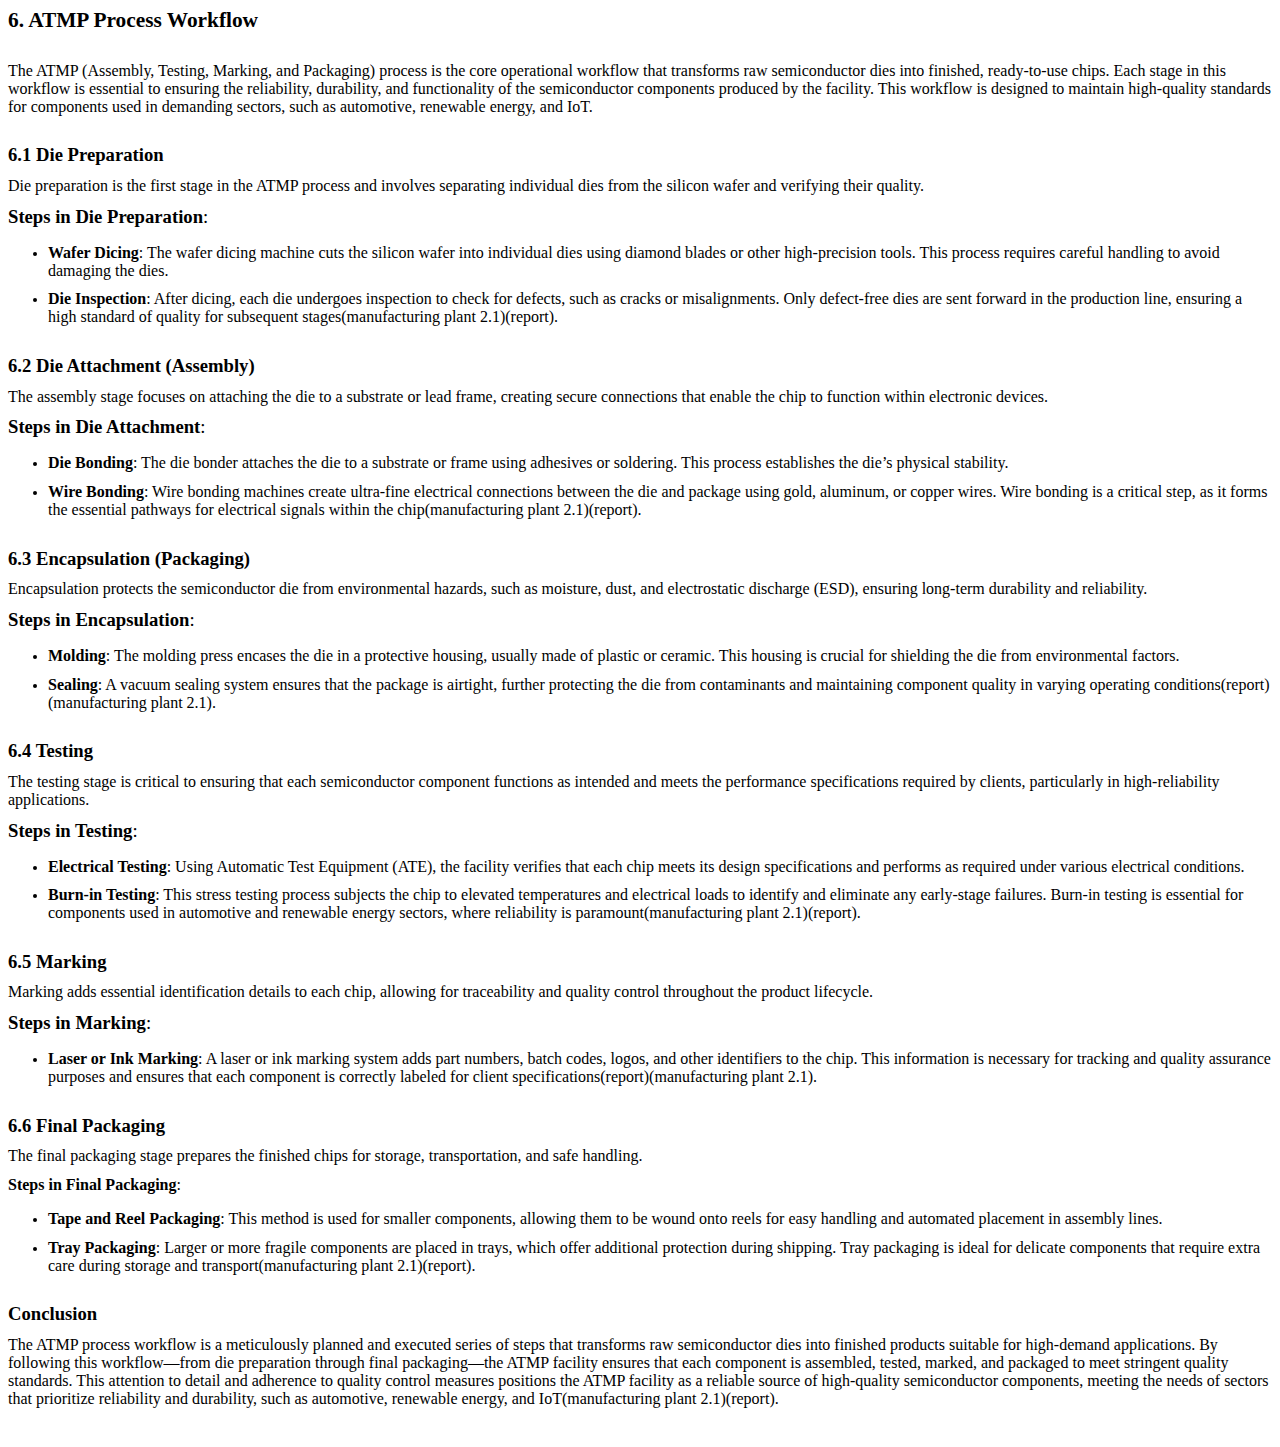
<file: data/6.html>
<html xmlns:v="urn:schemas-microsoft-com:vml"
xmlns:o="urn:schemas-microsoft-com:office:office"
xmlns:w="urn:schemas-microsoft-com:office:word"
xmlns:m="http://schemas.microsoft.com/office/2004/12/omml"
xmlns="http://www.w3.org/TR/REC-html40">

<head>
<meta http-equiv=Content-Type content="text/html; charset=windows-1252">
<meta name=ProgId content=Word.Document>
<meta name=Generator content="Microsoft Word 15">
<meta name=Originator content="Microsoft Word 15">
<link rel=File-List href="6_files/filelist.xml">
<!--[if gte mso 9]><xml>
 <o:DocumentProperties>
  <o:Author>Intel-PC</o:Author>
  <o:LastAuthor>Intel-PC</o:LastAuthor>
  <o:Revision>2</o:Revision>
  <o:TotalTime>0</o:TotalTime>
  <o:Created>2024-11-02T04:21:00Z</o:Created>
  <o:LastSaved>2024-11-02T04:21:00Z</o:LastSaved>
  <o:Pages>1</o:Pages>
  <o:Words>742</o:Words>
  <o:Characters>4236</o:Characters>
  <o:Lines>35</o:Lines>
  <o:Paragraphs>9</o:Paragraphs>
  <o:CharactersWithSpaces>4969</o:CharactersWithSpaces>
  <o:Version>16.00</o:Version>
 </o:DocumentProperties>
 <o:OfficeDocumentSettings>
  <o:AllowPNG/>
 </o:OfficeDocumentSettings>
</xml><![endif]-->
<link rel=themeData href="6_files/themedata.thmx">
<link rel=colorSchemeMapping href="6_files/colorschememapping.xml">
<!--[if gte mso 9]><xml>
 <w:WordDocument>
  <w:SpellingState>Clean</w:SpellingState>
  <w:GrammarState>Clean</w:GrammarState>
  <w:TrackMoves>false</w:TrackMoves>
  <w:TrackFormatting/>
  <w:PunctuationKerning/>
  <w:ValidateAgainstSchemas/>
  <w:SaveIfXMLInvalid>false</w:SaveIfXMLInvalid>
  <w:IgnoreMixedContent>false</w:IgnoreMixedContent>
  <w:AlwaysShowPlaceholderText>false</w:AlwaysShowPlaceholderText>
  <w:DoNotPromoteQF/>
  <w:LidThemeOther>EN-US</w:LidThemeOther>
  <w:LidThemeAsian>X-NONE</w:LidThemeAsian>
  <w:LidThemeComplexScript>AR-SA</w:LidThemeComplexScript>
  <w:Compatibility>
   <w:BreakWrappedTables/>
   <w:SnapToGridInCell/>
   <w:WrapTextWithPunct/>
   <w:UseAsianBreakRules/>
   <w:DontGrowAutofit/>
   <w:SplitPgBreakAndParaMark/>
   <w:EnableOpenTypeKerning/>
   <w:DontFlipMirrorIndents/>
   <w:OverrideTableStyleHps/>
  </w:Compatibility>
  <m:mathPr>
   <m:mathFont m:val="Cambria Math"/>
   <m:brkBin m:val="before"/>
   <m:brkBinSub m:val="&#45;-"/>
   <m:smallFrac m:val="off"/>
   <m:dispDef/>
   <m:lMargin m:val="0"/>
   <m:rMargin m:val="0"/>
   <m:defJc m:val="centerGroup"/>
   <m:wrapIndent m:val="1440"/>
   <m:intLim m:val="subSup"/>
   <m:naryLim m:val="undOvr"/>
  </m:mathPr></w:WordDocument>
</xml><![endif]--><!--[if gte mso 9]><xml>
 <w:LatentStyles DefLockedState="false" DefUnhideWhenUsed="false"
  DefSemiHidden="false" DefQFormat="false" DefPriority="99"
  LatentStyleCount="375">
  <w:LsdException Locked="false" Priority="0" QFormat="true" Name="Normal"/>
  <w:LsdException Locked="false" Priority="9" QFormat="true" Name="heading 1"/>
  <w:LsdException Locked="false" Priority="9" SemiHidden="true"
   UnhideWhenUsed="true" QFormat="true" Name="heading 2"/>
  <w:LsdException Locked="false" Priority="9" SemiHidden="true"
   UnhideWhenUsed="true" QFormat="true" Name="heading 3"/>
  <w:LsdException Locked="false" Priority="9" SemiHidden="true"
   UnhideWhenUsed="true" QFormat="true" Name="heading 4"/>
  <w:LsdException Locked="false" Priority="9" SemiHidden="true"
   UnhideWhenUsed="true" QFormat="true" Name="heading 5"/>
  <w:LsdException Locked="false" Priority="9" SemiHidden="true"
   UnhideWhenUsed="true" QFormat="true" Name="heading 6"/>
  <w:LsdException Locked="false" Priority="9" SemiHidden="true"
   UnhideWhenUsed="true" QFormat="true" Name="heading 7"/>
  <w:LsdException Locked="false" Priority="9" SemiHidden="true"
   UnhideWhenUsed="true" QFormat="true" Name="heading 8"/>
  <w:LsdException Locked="false" Priority="9" SemiHidden="true"
   UnhideWhenUsed="true" QFormat="true" Name="heading 9"/>
  <w:LsdException Locked="false" SemiHidden="true" UnhideWhenUsed="true"
   Name="index 1"/>
  <w:LsdException Locked="false" SemiHidden="true" UnhideWhenUsed="true"
   Name="index 2"/>
  <w:LsdException Locked="false" SemiHidden="true" UnhideWhenUsed="true"
   Name="index 3"/>
  <w:LsdException Locked="false" SemiHidden="true" UnhideWhenUsed="true"
   Name="index 4"/>
  <w:LsdException Locked="false" SemiHidden="true" UnhideWhenUsed="true"
   Name="index 5"/>
  <w:LsdException Locked="false" SemiHidden="true" UnhideWhenUsed="true"
   Name="index 6"/>
  <w:LsdException Locked="false" SemiHidden="true" UnhideWhenUsed="true"
   Name="index 7"/>
  <w:LsdException Locked="false" SemiHidden="true" UnhideWhenUsed="true"
   Name="index 8"/>
  <w:LsdException Locked="false" SemiHidden="true" UnhideWhenUsed="true"
   Name="index 9"/>
  <w:LsdException Locked="false" Priority="39" SemiHidden="true"
   UnhideWhenUsed="true" Name="toc 1"/>
  <w:LsdException Locked="false" Priority="39" SemiHidden="true"
   UnhideWhenUsed="true" Name="toc 2"/>
  <w:LsdException Locked="false" Priority="39" SemiHidden="true"
   UnhideWhenUsed="true" Name="toc 3"/>
  <w:LsdException Locked="false" Priority="39" SemiHidden="true"
   UnhideWhenUsed="true" Name="toc 4"/>
  <w:LsdException Locked="false" Priority="39" SemiHidden="true"
   UnhideWhenUsed="true" Name="toc 5"/>
  <w:LsdException Locked="false" Priority="39" SemiHidden="true"
   UnhideWhenUsed="true" Name="toc 6"/>
  <w:LsdException Locked="false" Priority="39" SemiHidden="true"
   UnhideWhenUsed="true" Name="toc 7"/>
  <w:LsdException Locked="false" Priority="39" SemiHidden="true"
   UnhideWhenUsed="true" Name="toc 8"/>
  <w:LsdException Locked="false" Priority="39" SemiHidden="true"
   UnhideWhenUsed="true" Name="toc 9"/>
  <w:LsdException Locked="false" SemiHidden="true" UnhideWhenUsed="true"
   Name="Normal Indent"/>
  <w:LsdException Locked="false" SemiHidden="true" UnhideWhenUsed="true"
   Name="footnote text"/>
  <w:LsdException Locked="false" SemiHidden="true" UnhideWhenUsed="true"
   Name="annotation text"/>
  <w:LsdException Locked="false" SemiHidden="true" UnhideWhenUsed="true"
   Name="header"/>
  <w:LsdException Locked="false" SemiHidden="true" UnhideWhenUsed="true"
   Name="footer"/>
  <w:LsdException Locked="false" SemiHidden="true" UnhideWhenUsed="true"
   Name="index heading"/>
  <w:LsdException Locked="false" Priority="35" SemiHidden="true"
   UnhideWhenUsed="true" QFormat="true" Name="caption"/>
  <w:LsdException Locked="false" SemiHidden="true" UnhideWhenUsed="true"
   Name="table of figures"/>
  <w:LsdException Locked="false" SemiHidden="true" UnhideWhenUsed="true"
   Name="envelope address"/>
  <w:LsdException Locked="false" SemiHidden="true" UnhideWhenUsed="true"
   Name="envelope return"/>
  <w:LsdException Locked="false" SemiHidden="true" UnhideWhenUsed="true"
   Name="footnote reference"/>
  <w:LsdException Locked="false" SemiHidden="true" UnhideWhenUsed="true"
   Name="annotation reference"/>
  <w:LsdException Locked="false" SemiHidden="true" UnhideWhenUsed="true"
   Name="line number"/>
  <w:LsdException Locked="false" SemiHidden="true" UnhideWhenUsed="true"
   Name="page number"/>
  <w:LsdException Locked="false" SemiHidden="true" UnhideWhenUsed="true"
   Name="endnote reference"/>
  <w:LsdException Locked="false" SemiHidden="true" UnhideWhenUsed="true"
   Name="endnote text"/>
  <w:LsdException Locked="false" SemiHidden="true" UnhideWhenUsed="true"
   Name="table of authorities"/>
  <w:LsdException Locked="false" SemiHidden="true" UnhideWhenUsed="true"
   Name="macro"/>
  <w:LsdException Locked="false" SemiHidden="true" UnhideWhenUsed="true"
   Name="toa heading"/>
  <w:LsdException Locked="false" SemiHidden="true" UnhideWhenUsed="true"
   Name="List"/>
  <w:LsdException Locked="false" SemiHidden="true" UnhideWhenUsed="true"
   Name="List Bullet"/>
  <w:LsdException Locked="false" SemiHidden="true" UnhideWhenUsed="true"
   Name="List Number"/>
  <w:LsdException Locked="false" SemiHidden="true" UnhideWhenUsed="true"
   Name="List 2"/>
  <w:LsdException Locked="false" SemiHidden="true" UnhideWhenUsed="true"
   Name="List 3"/>
  <w:LsdException Locked="false" SemiHidden="true" UnhideWhenUsed="true"
   Name="List 4"/>
  <w:LsdException Locked="false" SemiHidden="true" UnhideWhenUsed="true"
   Name="List 5"/>
  <w:LsdException Locked="false" SemiHidden="true" UnhideWhenUsed="true"
   Name="List Bullet 2"/>
  <w:LsdException Locked="false" SemiHidden="true" UnhideWhenUsed="true"
   Name="List Bullet 3"/>
  <w:LsdException Locked="false" SemiHidden="true" UnhideWhenUsed="true"
   Name="List Bullet 4"/>
  <w:LsdException Locked="false" SemiHidden="true" UnhideWhenUsed="true"
   Name="List Bullet 5"/>
  <w:LsdException Locked="false" SemiHidden="true" UnhideWhenUsed="true"
   Name="List Number 2"/>
  <w:LsdException Locked="false" SemiHidden="true" UnhideWhenUsed="true"
   Name="List Number 3"/>
  <w:LsdException Locked="false" SemiHidden="true" UnhideWhenUsed="true"
   Name="List Number 4"/>
  <w:LsdException Locked="false" SemiHidden="true" UnhideWhenUsed="true"
   Name="List Number 5"/>
  <w:LsdException Locked="false" Priority="10" QFormat="true" Name="Title"/>
  <w:LsdException Locked="false" SemiHidden="true" UnhideWhenUsed="true"
   Name="Closing"/>
  <w:LsdException Locked="false" SemiHidden="true" UnhideWhenUsed="true"
   Name="Signature"/>
  <w:LsdException Locked="false" Priority="1" SemiHidden="true"
   UnhideWhenUsed="true" Name="Default Paragraph Font"/>
  <w:LsdException Locked="false" SemiHidden="true" UnhideWhenUsed="true"
   Name="Body Text"/>
  <w:LsdException Locked="false" SemiHidden="true" UnhideWhenUsed="true"
   Name="Body Text Indent"/>
  <w:LsdException Locked="false" SemiHidden="true" UnhideWhenUsed="true"
   Name="List Continue"/>
  <w:LsdException Locked="false" SemiHidden="true" UnhideWhenUsed="true"
   Name="List Continue 2"/>
  <w:LsdException Locked="false" SemiHidden="true" UnhideWhenUsed="true"
   Name="List Continue 3"/>
  <w:LsdException Locked="false" SemiHidden="true" UnhideWhenUsed="true"
   Name="List Continue 4"/>
  <w:LsdException Locked="false" SemiHidden="true" UnhideWhenUsed="true"
   Name="List Continue 5"/>
  <w:LsdException Locked="false" SemiHidden="true" UnhideWhenUsed="true"
   Name="Message Header"/>
  <w:LsdException Locked="false" Priority="11" QFormat="true" Name="Subtitle"/>
  <w:LsdException Locked="false" SemiHidden="true" UnhideWhenUsed="true"
   Name="Salutation"/>
  <w:LsdException Locked="false" SemiHidden="true" UnhideWhenUsed="true"
   Name="Date"/>
  <w:LsdException Locked="false" SemiHidden="true" UnhideWhenUsed="true"
   Name="Body Text First Indent"/>
  <w:LsdException Locked="false" SemiHidden="true" UnhideWhenUsed="true"
   Name="Body Text First Indent 2"/>
  <w:LsdException Locked="false" SemiHidden="true" UnhideWhenUsed="true"
   Name="Note Heading"/>
  <w:LsdException Locked="false" SemiHidden="true" UnhideWhenUsed="true"
   Name="Body Text 2"/>
  <w:LsdException Locked="false" SemiHidden="true" UnhideWhenUsed="true"
   Name="Body Text 3"/>
  <w:LsdException Locked="false" SemiHidden="true" UnhideWhenUsed="true"
   Name="Body Text Indent 2"/>
  <w:LsdException Locked="false" SemiHidden="true" UnhideWhenUsed="true"
   Name="Body Text Indent 3"/>
  <w:LsdException Locked="false" SemiHidden="true" UnhideWhenUsed="true"
   Name="Block Text"/>
  <w:LsdException Locked="false" SemiHidden="true" UnhideWhenUsed="true"
   Name="Hyperlink"/>
  <w:LsdException Locked="false" SemiHidden="true" UnhideWhenUsed="true"
   Name="FollowedHyperlink"/>
  <w:LsdException Locked="false" Priority="22" QFormat="true" Name="Strong"/>
  <w:LsdException Locked="false" Priority="20" QFormat="true" Name="Emphasis"/>
  <w:LsdException Locked="false" SemiHidden="true" UnhideWhenUsed="true"
   Name="Document Map"/>
  <w:LsdException Locked="false" SemiHidden="true" UnhideWhenUsed="true"
   Name="Plain Text"/>
  <w:LsdException Locked="false" SemiHidden="true" UnhideWhenUsed="true"
   Name="E-mail Signature"/>
  <w:LsdException Locked="false" SemiHidden="true" UnhideWhenUsed="true"
   Name="HTML Top of Form"/>
  <w:LsdException Locked="false" SemiHidden="true" UnhideWhenUsed="true"
   Name="HTML Bottom of Form"/>
  <w:LsdException Locked="false" SemiHidden="true" UnhideWhenUsed="true"
   Name="Normal (Web)"/>
  <w:LsdException Locked="false" SemiHidden="true" UnhideWhenUsed="true"
   Name="HTML Acronym"/>
  <w:LsdException Locked="false" SemiHidden="true" UnhideWhenUsed="true"
   Name="HTML Address"/>
  <w:LsdException Locked="false" SemiHidden="true" UnhideWhenUsed="true"
   Name="HTML Cite"/>
  <w:LsdException Locked="false" SemiHidden="true" UnhideWhenUsed="true"
   Name="HTML Code"/>
  <w:LsdException Locked="false" SemiHidden="true" UnhideWhenUsed="true"
   Name="HTML Definition"/>
  <w:LsdException Locked="false" SemiHidden="true" UnhideWhenUsed="true"
   Name="HTML Keyboard"/>
  <w:LsdException Locked="false" SemiHidden="true" UnhideWhenUsed="true"
   Name="HTML Preformatted"/>
  <w:LsdException Locked="false" SemiHidden="true" UnhideWhenUsed="true"
   Name="HTML Sample"/>
  <w:LsdException Locked="false" SemiHidden="true" UnhideWhenUsed="true"
   Name="HTML Typewriter"/>
  <w:LsdException Locked="false" SemiHidden="true" UnhideWhenUsed="true"
   Name="HTML Variable"/>
  <w:LsdException Locked="false" SemiHidden="true" UnhideWhenUsed="true"
   Name="Normal Table"/>
  <w:LsdException Locked="false" SemiHidden="true" UnhideWhenUsed="true"
   Name="annotation subject"/>
  <w:LsdException Locked="false" SemiHidden="true" UnhideWhenUsed="true"
   Name="No List"/>
  <w:LsdException Locked="false" SemiHidden="true" UnhideWhenUsed="true"
   Name="Outline List 1"/>
  <w:LsdException Locked="false" SemiHidden="true" UnhideWhenUsed="true"
   Name="Outline List 2"/>
  <w:LsdException Locked="false" SemiHidden="true" UnhideWhenUsed="true"
   Name="Outline List 3"/>
  <w:LsdException Locked="false" SemiHidden="true" UnhideWhenUsed="true"
   Name="Table Simple 1"/>
  <w:LsdException Locked="false" SemiHidden="true" UnhideWhenUsed="true"
   Name="Table Simple 2"/>
  <w:LsdException Locked="false" SemiHidden="true" UnhideWhenUsed="true"
   Name="Table Simple 3"/>
  <w:LsdException Locked="false" SemiHidden="true" UnhideWhenUsed="true"
   Name="Table Classic 1"/>
  <w:LsdException Locked="false" SemiHidden="true" UnhideWhenUsed="true"
   Name="Table Classic 2"/>
  <w:LsdException Locked="false" SemiHidden="true" UnhideWhenUsed="true"
   Name="Table Classic 3"/>
  <w:LsdException Locked="false" SemiHidden="true" UnhideWhenUsed="true"
   Name="Table Classic 4"/>
  <w:LsdException Locked="false" SemiHidden="true" UnhideWhenUsed="true"
   Name="Table Colorful 1"/>
  <w:LsdException Locked="false" SemiHidden="true" UnhideWhenUsed="true"
   Name="Table Colorful 2"/>
  <w:LsdException Locked="false" SemiHidden="true" UnhideWhenUsed="true"
   Name="Table Colorful 3"/>
  <w:LsdException Locked="false" SemiHidden="true" UnhideWhenUsed="true"
   Name="Table Columns 1"/>
  <w:LsdException Locked="false" SemiHidden="true" UnhideWhenUsed="true"
   Name="Table Columns 2"/>
  <w:LsdException Locked="false" SemiHidden="true" UnhideWhenUsed="true"
   Name="Table Columns 3"/>
  <w:LsdException Locked="false" SemiHidden="true" UnhideWhenUsed="true"
   Name="Table Columns 4"/>
  <w:LsdException Locked="false" SemiHidden="true" UnhideWhenUsed="true"
   Name="Table Columns 5"/>
  <w:LsdException Locked="false" SemiHidden="true" UnhideWhenUsed="true"
   Name="Table Grid 1"/>
  <w:LsdException Locked="false" SemiHidden="true" UnhideWhenUsed="true"
   Name="Table Grid 2"/>
  <w:LsdException Locked="false" SemiHidden="true" UnhideWhenUsed="true"
   Name="Table Grid 3"/>
  <w:LsdException Locked="false" SemiHidden="true" UnhideWhenUsed="true"
   Name="Table Grid 4"/>
  <w:LsdException Locked="false" SemiHidden="true" UnhideWhenUsed="true"
   Name="Table Grid 5"/>
  <w:LsdException Locked="false" SemiHidden="true" UnhideWhenUsed="true"
   Name="Table Grid 6"/>
  <w:LsdException Locked="false" SemiHidden="true" UnhideWhenUsed="true"
   Name="Table Grid 7"/>
  <w:LsdException Locked="false" SemiHidden="true" UnhideWhenUsed="true"
   Name="Table Grid 8"/>
  <w:LsdException Locked="false" SemiHidden="true" UnhideWhenUsed="true"
   Name="Table List 1"/>
  <w:LsdException Locked="false" SemiHidden="true" UnhideWhenUsed="true"
   Name="Table List 2"/>
  <w:LsdException Locked="false" SemiHidden="true" UnhideWhenUsed="true"
   Name="Table List 3"/>
  <w:LsdException Locked="false" SemiHidden="true" UnhideWhenUsed="true"
   Name="Table List 4"/>
  <w:LsdException Locked="false" SemiHidden="true" UnhideWhenUsed="true"
   Name="Table List 5"/>
  <w:LsdException Locked="false" SemiHidden="true" UnhideWhenUsed="true"
   Name="Table List 6"/>
  <w:LsdException Locked="false" SemiHidden="true" UnhideWhenUsed="true"
   Name="Table List 7"/>
  <w:LsdException Locked="false" SemiHidden="true" UnhideWhenUsed="true"
   Name="Table List 8"/>
  <w:LsdException Locked="false" SemiHidden="true" UnhideWhenUsed="true"
   Name="Table 3D effects 1"/>
  <w:LsdException Locked="false" SemiHidden="true" UnhideWhenUsed="true"
   Name="Table 3D effects 2"/>
  <w:LsdException Locked="false" SemiHidden="true" UnhideWhenUsed="true"
   Name="Table 3D effects 3"/>
  <w:LsdException Locked="false" SemiHidden="true" UnhideWhenUsed="true"
   Name="Table Contemporary"/>
  <w:LsdException Locked="false" SemiHidden="true" UnhideWhenUsed="true"
   Name="Table Elegant"/>
  <w:LsdException Locked="false" SemiHidden="true" UnhideWhenUsed="true"
   Name="Table Professional"/>
  <w:LsdException Locked="false" SemiHidden="true" UnhideWhenUsed="true"
   Name="Table Subtle 1"/>
  <w:LsdException Locked="false" SemiHidden="true" UnhideWhenUsed="true"
   Name="Table Subtle 2"/>
  <w:LsdException Locked="false" SemiHidden="true" UnhideWhenUsed="true"
   Name="Table Web 1"/>
  <w:LsdException Locked="false" SemiHidden="true" UnhideWhenUsed="true"
   Name="Table Web 2"/>
  <w:LsdException Locked="false" SemiHidden="true" UnhideWhenUsed="true"
   Name="Table Web 3"/>
  <w:LsdException Locked="false" SemiHidden="true" UnhideWhenUsed="true"
   Name="Balloon Text"/>
  <w:LsdException Locked="false" Priority="39" Name="Table Grid"/>
  <w:LsdException Locked="false" SemiHidden="true" UnhideWhenUsed="true"
   Name="Table Theme"/>
  <w:LsdException Locked="false" SemiHidden="true" Name="Placeholder Text"/>
  <w:LsdException Locked="false" Priority="1" QFormat="true" Name="No Spacing"/>
  <w:LsdException Locked="false" Priority="60" Name="Light Shading"/>
  <w:LsdException Locked="false" Priority="61" Name="Light List"/>
  <w:LsdException Locked="false" Priority="62" Name="Light Grid"/>
  <w:LsdException Locked="false" Priority="63" Name="Medium Shading 1"/>
  <w:LsdException Locked="false" Priority="64" Name="Medium Shading 2"/>
  <w:LsdException Locked="false" Priority="65" Name="Medium List 1"/>
  <w:LsdException Locked="false" Priority="66" Name="Medium List 2"/>
  <w:LsdException Locked="false" Priority="67" Name="Medium Grid 1"/>
  <w:LsdException Locked="false" Priority="68" Name="Medium Grid 2"/>
  <w:LsdException Locked="false" Priority="69" Name="Medium Grid 3"/>
  <w:LsdException Locked="false" Priority="70" Name="Dark List"/>
  <w:LsdException Locked="false" Priority="71" Name="Colorful Shading"/>
  <w:LsdException Locked="false" Priority="72" Name="Colorful List"/>
  <w:LsdException Locked="false" Priority="73" Name="Colorful Grid"/>
  <w:LsdException Locked="false" Priority="60" Name="Light Shading Accent 1"/>
  <w:LsdException Locked="false" Priority="61" Name="Light List Accent 1"/>
  <w:LsdException Locked="false" Priority="62" Name="Light Grid Accent 1"/>
  <w:LsdException Locked="false" Priority="63" Name="Medium Shading 1 Accent 1"/>
  <w:LsdException Locked="false" Priority="64" Name="Medium Shading 2 Accent 1"/>
  <w:LsdException Locked="false" Priority="65" Name="Medium List 1 Accent 1"/>
  <w:LsdException Locked="false" SemiHidden="true" Name="Revision"/>
  <w:LsdException Locked="false" Priority="34" QFormat="true"
   Name="List Paragraph"/>
  <w:LsdException Locked="false" Priority="29" QFormat="true" Name="Quote"/>
  <w:LsdException Locked="false" Priority="30" QFormat="true"
   Name="Intense Quote"/>
  <w:LsdException Locked="false" Priority="66" Name="Medium List 2 Accent 1"/>
  <w:LsdException Locked="false" Priority="67" Name="Medium Grid 1 Accent 1"/>
  <w:LsdException Locked="false" Priority="68" Name="Medium Grid 2 Accent 1"/>
  <w:LsdException Locked="false" Priority="69" Name="Medium Grid 3 Accent 1"/>
  <w:LsdException Locked="false" Priority="70" Name="Dark List Accent 1"/>
  <w:LsdException Locked="false" Priority="71" Name="Colorful Shading Accent 1"/>
  <w:LsdException Locked="false" Priority="72" Name="Colorful List Accent 1"/>
  <w:LsdException Locked="false" Priority="73" Name="Colorful Grid Accent 1"/>
  <w:LsdException Locked="false" Priority="60" Name="Light Shading Accent 2"/>
  <w:LsdException Locked="false" Priority="61" Name="Light List Accent 2"/>
  <w:LsdException Locked="false" Priority="62" Name="Light Grid Accent 2"/>
  <w:LsdException Locked="false" Priority="63" Name="Medium Shading 1 Accent 2"/>
  <w:LsdException Locked="false" Priority="64" Name="Medium Shading 2 Accent 2"/>
  <w:LsdException Locked="false" Priority="65" Name="Medium List 1 Accent 2"/>
  <w:LsdException Locked="false" Priority="66" Name="Medium List 2 Accent 2"/>
  <w:LsdException Locked="false" Priority="67" Name="Medium Grid 1 Accent 2"/>
  <w:LsdException Locked="false" Priority="68" Name="Medium Grid 2 Accent 2"/>
  <w:LsdException Locked="false" Priority="69" Name="Medium Grid 3 Accent 2"/>
  <w:LsdException Locked="false" Priority="70" Name="Dark List Accent 2"/>
  <w:LsdException Locked="false" Priority="71" Name="Colorful Shading Accent 2"/>
  <w:LsdException Locked="false" Priority="72" Name="Colorful List Accent 2"/>
  <w:LsdException Locked="false" Priority="73" Name="Colorful Grid Accent 2"/>
  <w:LsdException Locked="false" Priority="60" Name="Light Shading Accent 3"/>
  <w:LsdException Locked="false" Priority="61" Name="Light List Accent 3"/>
  <w:LsdException Locked="false" Priority="62" Name="Light Grid Accent 3"/>
  <w:LsdException Locked="false" Priority="63" Name="Medium Shading 1 Accent 3"/>
  <w:LsdException Locked="false" Priority="64" Name="Medium Shading 2 Accent 3"/>
  <w:LsdException Locked="false" Priority="65" Name="Medium List 1 Accent 3"/>
  <w:LsdException Locked="false" Priority="66" Name="Medium List 2 Accent 3"/>
  <w:LsdException Locked="false" Priority="67" Name="Medium Grid 1 Accent 3"/>
  <w:LsdException Locked="false" Priority="68" Name="Medium Grid 2 Accent 3"/>
  <w:LsdException Locked="false" Priority="69" Name="Medium Grid 3 Accent 3"/>
  <w:LsdException Locked="false" Priority="70" Name="Dark List Accent 3"/>
  <w:LsdException Locked="false" Priority="71" Name="Colorful Shading Accent 3"/>
  <w:LsdException Locked="false" Priority="72" Name="Colorful List Accent 3"/>
  <w:LsdException Locked="false" Priority="73" Name="Colorful Grid Accent 3"/>
  <w:LsdException Locked="false" Priority="60" Name="Light Shading Accent 4"/>
  <w:LsdException Locked="false" Priority="61" Name="Light List Accent 4"/>
  <w:LsdException Locked="false" Priority="62" Name="Light Grid Accent 4"/>
  <w:LsdException Locked="false" Priority="63" Name="Medium Shading 1 Accent 4"/>
  <w:LsdException Locked="false" Priority="64" Name="Medium Shading 2 Accent 4"/>
  <w:LsdException Locked="false" Priority="65" Name="Medium List 1 Accent 4"/>
  <w:LsdException Locked="false" Priority="66" Name="Medium List 2 Accent 4"/>
  <w:LsdException Locked="false" Priority="67" Name="Medium Grid 1 Accent 4"/>
  <w:LsdException Locked="false" Priority="68" Name="Medium Grid 2 Accent 4"/>
  <w:LsdException Locked="false" Priority="69" Name="Medium Grid 3 Accent 4"/>
  <w:LsdException Locked="false" Priority="70" Name="Dark List Accent 4"/>
  <w:LsdException Locked="false" Priority="71" Name="Colorful Shading Accent 4"/>
  <w:LsdException Locked="false" Priority="72" Name="Colorful List Accent 4"/>
  <w:LsdException Locked="false" Priority="73" Name="Colorful Grid Accent 4"/>
  <w:LsdException Locked="false" Priority="60" Name="Light Shading Accent 5"/>
  <w:LsdException Locked="false" Priority="61" Name="Light List Accent 5"/>
  <w:LsdException Locked="false" Priority="62" Name="Light Grid Accent 5"/>
  <w:LsdException Locked="false" Priority="63" Name="Medium Shading 1 Accent 5"/>
  <w:LsdException Locked="false" Priority="64" Name="Medium Shading 2 Accent 5"/>
  <w:LsdException Locked="false" Priority="65" Name="Medium List 1 Accent 5"/>
  <w:LsdException Locked="false" Priority="66" Name="Medium List 2 Accent 5"/>
  <w:LsdException Locked="false" Priority="67" Name="Medium Grid 1 Accent 5"/>
  <w:LsdException Locked="false" Priority="68" Name="Medium Grid 2 Accent 5"/>
  <w:LsdException Locked="false" Priority="69" Name="Medium Grid 3 Accent 5"/>
  <w:LsdException Locked="false" Priority="70" Name="Dark List Accent 5"/>
  <w:LsdException Locked="false" Priority="71" Name="Colorful Shading Accent 5"/>
  <w:LsdException Locked="false" Priority="72" Name="Colorful List Accent 5"/>
  <w:LsdException Locked="false" Priority="73" Name="Colorful Grid Accent 5"/>
  <w:LsdException Locked="false" Priority="60" Name="Light Shading Accent 6"/>
  <w:LsdException Locked="false" Priority="61" Name="Light List Accent 6"/>
  <w:LsdException Locked="false" Priority="62" Name="Light Grid Accent 6"/>
  <w:LsdException Locked="false" Priority="63" Name="Medium Shading 1 Accent 6"/>
  <w:LsdException Locked="false" Priority="64" Name="Medium Shading 2 Accent 6"/>
  <w:LsdException Locked="false" Priority="65" Name="Medium List 1 Accent 6"/>
  <w:LsdException Locked="false" Priority="66" Name="Medium List 2 Accent 6"/>
  <w:LsdException Locked="false" Priority="67" Name="Medium Grid 1 Accent 6"/>
  <w:LsdException Locked="false" Priority="68" Name="Medium Grid 2 Accent 6"/>
  <w:LsdException Locked="false" Priority="69" Name="Medium Grid 3 Accent 6"/>
  <w:LsdException Locked="false" Priority="70" Name="Dark List Accent 6"/>
  <w:LsdException Locked="false" Priority="71" Name="Colorful Shading Accent 6"/>
  <w:LsdException Locked="false" Priority="72" Name="Colorful List Accent 6"/>
  <w:LsdException Locked="false" Priority="73" Name="Colorful Grid Accent 6"/>
  <w:LsdException Locked="false" Priority="19" QFormat="true"
   Name="Subtle Emphasis"/>
  <w:LsdException Locked="false" Priority="21" QFormat="true"
   Name="Intense Emphasis"/>
  <w:LsdException Locked="false" Priority="31" QFormat="true"
   Name="Subtle Reference"/>
  <w:LsdException Locked="false" Priority="32" QFormat="true"
   Name="Intense Reference"/>
  <w:LsdException Locked="false" Priority="33" QFormat="true" Name="Book Title"/>
  <w:LsdException Locked="false" Priority="37" SemiHidden="true"
   UnhideWhenUsed="true" Name="Bibliography"/>
  <w:LsdException Locked="false" Priority="39" SemiHidden="true"
   UnhideWhenUsed="true" QFormat="true" Name="TOC Heading"/>
  <w:LsdException Locked="false" Priority="41" Name="Plain Table 1"/>
  <w:LsdException Locked="false" Priority="42" Name="Plain Table 2"/>
  <w:LsdException Locked="false" Priority="43" Name="Plain Table 3"/>
  <w:LsdException Locked="false" Priority="44" Name="Plain Table 4"/>
  <w:LsdException Locked="false" Priority="45" Name="Plain Table 5"/>
  <w:LsdException Locked="false" Priority="40" Name="Grid Table Light"/>
  <w:LsdException Locked="false" Priority="46" Name="Grid Table 1 Light"/>
  <w:LsdException Locked="false" Priority="47" Name="Grid Table 2"/>
  <w:LsdException Locked="false" Priority="48" Name="Grid Table 3"/>
  <w:LsdException Locked="false" Priority="49" Name="Grid Table 4"/>
  <w:LsdException Locked="false" Priority="50" Name="Grid Table 5 Dark"/>
  <w:LsdException Locked="false" Priority="51" Name="Grid Table 6 Colorful"/>
  <w:LsdException Locked="false" Priority="52" Name="Grid Table 7 Colorful"/>
  <w:LsdException Locked="false" Priority="46"
   Name="Grid Table 1 Light Accent 1"/>
  <w:LsdException Locked="false" Priority="47" Name="Grid Table 2 Accent 1"/>
  <w:LsdException Locked="false" Priority="48" Name="Grid Table 3 Accent 1"/>
  <w:LsdException Locked="false" Priority="49" Name="Grid Table 4 Accent 1"/>
  <w:LsdException Locked="false" Priority="50" Name="Grid Table 5 Dark Accent 1"/>
  <w:LsdException Locked="false" Priority="51"
   Name="Grid Table 6 Colorful Accent 1"/>
  <w:LsdException Locked="false" Priority="52"
   Name="Grid Table 7 Colorful Accent 1"/>
  <w:LsdException Locked="false" Priority="46"
   Name="Grid Table 1 Light Accent 2"/>
  <w:LsdException Locked="false" Priority="47" Name="Grid Table 2 Accent 2"/>
  <w:LsdException Locked="false" Priority="48" Name="Grid Table 3 Accent 2"/>
  <w:LsdException Locked="false" Priority="49" Name="Grid Table 4 Accent 2"/>
  <w:LsdException Locked="false" Priority="50" Name="Grid Table 5 Dark Accent 2"/>
  <w:LsdException Locked="false" Priority="51"
   Name="Grid Table 6 Colorful Accent 2"/>
  <w:LsdException Locked="false" Priority="52"
   Name="Grid Table 7 Colorful Accent 2"/>
  <w:LsdException Locked="false" Priority="46"
   Name="Grid Table 1 Light Accent 3"/>
  <w:LsdException Locked="false" Priority="47" Name="Grid Table 2 Accent 3"/>
  <w:LsdException Locked="false" Priority="48" Name="Grid Table 3 Accent 3"/>
  <w:LsdException Locked="false" Priority="49" Name="Grid Table 4 Accent 3"/>
  <w:LsdException Locked="false" Priority="50" Name="Grid Table 5 Dark Accent 3"/>
  <w:LsdException Locked="false" Priority="51"
   Name="Grid Table 6 Colorful Accent 3"/>
  <w:LsdException Locked="false" Priority="52"
   Name="Grid Table 7 Colorful Accent 3"/>
  <w:LsdException Locked="false" Priority="46"
   Name="Grid Table 1 Light Accent 4"/>
  <w:LsdException Locked="false" Priority="47" Name="Grid Table 2 Accent 4"/>
  <w:LsdException Locked="false" Priority="48" Name="Grid Table 3 Accent 4"/>
  <w:LsdException Locked="false" Priority="49" Name="Grid Table 4 Accent 4"/>
  <w:LsdException Locked="false" Priority="50" Name="Grid Table 5 Dark Accent 4"/>
  <w:LsdException Locked="false" Priority="51"
   Name="Grid Table 6 Colorful Accent 4"/>
  <w:LsdException Locked="false" Priority="52"
   Name="Grid Table 7 Colorful Accent 4"/>
  <w:LsdException Locked="false" Priority="46"
   Name="Grid Table 1 Light Accent 5"/>
  <w:LsdException Locked="false" Priority="47" Name="Grid Table 2 Accent 5"/>
  <w:LsdException Locked="false" Priority="48" Name="Grid Table 3 Accent 5"/>
  <w:LsdException Locked="false" Priority="49" Name="Grid Table 4 Accent 5"/>
  <w:LsdException Locked="false" Priority="50" Name="Grid Table 5 Dark Accent 5"/>
  <w:LsdException Locked="false" Priority="51"
   Name="Grid Table 6 Colorful Accent 5"/>
  <w:LsdException Locked="false" Priority="52"
   Name="Grid Table 7 Colorful Accent 5"/>
  <w:LsdException Locked="false" Priority="46"
   Name="Grid Table 1 Light Accent 6"/>
  <w:LsdException Locked="false" Priority="47" Name="Grid Table 2 Accent 6"/>
  <w:LsdException Locked="false" Priority="48" Name="Grid Table 3 Accent 6"/>
  <w:LsdException Locked="false" Priority="49" Name="Grid Table 4 Accent 6"/>
  <w:LsdException Locked="false" Priority="50" Name="Grid Table 5 Dark Accent 6"/>
  <w:LsdException Locked="false" Priority="51"
   Name="Grid Table 6 Colorful Accent 6"/>
  <w:LsdException Locked="false" Priority="52"
   Name="Grid Table 7 Colorful Accent 6"/>
  <w:LsdException Locked="false" Priority="46" Name="List Table 1 Light"/>
  <w:LsdException Locked="false" Priority="47" Name="List Table 2"/>
  <w:LsdException Locked="false" Priority="48" Name="List Table 3"/>
  <w:LsdException Locked="false" Priority="49" Name="List Table 4"/>
  <w:LsdException Locked="false" Priority="50" Name="List Table 5 Dark"/>
  <w:LsdException Locked="false" Priority="51" Name="List Table 6 Colorful"/>
  <w:LsdException Locked="false" Priority="52" Name="List Table 7 Colorful"/>
  <w:LsdException Locked="false" Priority="46"
   Name="List Table 1 Light Accent 1"/>
  <w:LsdException Locked="false" Priority="47" Name="List Table 2 Accent 1"/>
  <w:LsdException Locked="false" Priority="48" Name="List Table 3 Accent 1"/>
  <w:LsdException Locked="false" Priority="49" Name="List Table 4 Accent 1"/>
  <w:LsdException Locked="false" Priority="50" Name="List Table 5 Dark Accent 1"/>
  <w:LsdException Locked="false" Priority="51"
   Name="List Table 6 Colorful Accent 1"/>
  <w:LsdException Locked="false" Priority="52"
   Name="List Table 7 Colorful Accent 1"/>
  <w:LsdException Locked="false" Priority="46"
   Name="List Table 1 Light Accent 2"/>
  <w:LsdException Locked="false" Priority="47" Name="List Table 2 Accent 2"/>
  <w:LsdException Locked="false" Priority="48" Name="List Table 3 Accent 2"/>
  <w:LsdException Locked="false" Priority="49" Name="List Table 4 Accent 2"/>
  <w:LsdException Locked="false" Priority="50" Name="List Table 5 Dark Accent 2"/>
  <w:LsdException Locked="false" Priority="51"
   Name="List Table 6 Colorful Accent 2"/>
  <w:LsdException Locked="false" Priority="52"
   Name="List Table 7 Colorful Accent 2"/>
  <w:LsdException Locked="false" Priority="46"
   Name="List Table 1 Light Accent 3"/>
  <w:LsdException Locked="false" Priority="47" Name="List Table 2 Accent 3"/>
  <w:LsdException Locked="false" Priority="48" Name="List Table 3 Accent 3"/>
  <w:LsdException Locked="false" Priority="49" Name="List Table 4 Accent 3"/>
  <w:LsdException Locked="false" Priority="50" Name="List Table 5 Dark Accent 3"/>
  <w:LsdException Locked="false" Priority="51"
   Name="List Table 6 Colorful Accent 3"/>
  <w:LsdException Locked="false" Priority="52"
   Name="List Table 7 Colorful Accent 3"/>
  <w:LsdException Locked="false" Priority="46"
   Name="List Table 1 Light Accent 4"/>
  <w:LsdException Locked="false" Priority="47" Name="List Table 2 Accent 4"/>
  <w:LsdException Locked="false" Priority="48" Name="List Table 3 Accent 4"/>
  <w:LsdException Locked="false" Priority="49" Name="List Table 4 Accent 4"/>
  <w:LsdException Locked="false" Priority="50" Name="List Table 5 Dark Accent 4"/>
  <w:LsdException Locked="false" Priority="51"
   Name="List Table 6 Colorful Accent 4"/>
  <w:LsdException Locked="false" Priority="52"
   Name="List Table 7 Colorful Accent 4"/>
  <w:LsdException Locked="false" Priority="46"
   Name="List Table 1 Light Accent 5"/>
  <w:LsdException Locked="false" Priority="47" Name="List Table 2 Accent 5"/>
  <w:LsdException Locked="false" Priority="48" Name="List Table 3 Accent 5"/>
  <w:LsdException Locked="false" Priority="49" Name="List Table 4 Accent 5"/>
  <w:LsdException Locked="false" Priority="50" Name="List Table 5 Dark Accent 5"/>
  <w:LsdException Locked="false" Priority="51"
   Name="List Table 6 Colorful Accent 5"/>
  <w:LsdException Locked="false" Priority="52"
   Name="List Table 7 Colorful Accent 5"/>
  <w:LsdException Locked="false" Priority="46"
   Name="List Table 1 Light Accent 6"/>
  <w:LsdException Locked="false" Priority="47" Name="List Table 2 Accent 6"/>
  <w:LsdException Locked="false" Priority="48" Name="List Table 3 Accent 6"/>
  <w:LsdException Locked="false" Priority="49" Name="List Table 4 Accent 6"/>
  <w:LsdException Locked="false" Priority="50" Name="List Table 5 Dark Accent 6"/>
  <w:LsdException Locked="false" Priority="51"
   Name="List Table 6 Colorful Accent 6"/>
  <w:LsdException Locked="false" Priority="52"
   Name="List Table 7 Colorful Accent 6"/>
  <w:LsdException Locked="false" SemiHidden="true" UnhideWhenUsed="true"
   Name="Mention"/>
  <w:LsdException Locked="false" SemiHidden="true" UnhideWhenUsed="true"
   Name="Smart Hyperlink"/>
  <w:LsdException Locked="false" SemiHidden="true" UnhideWhenUsed="true"
   Name="Hashtag"/>
  <w:LsdException Locked="false" SemiHidden="true" UnhideWhenUsed="true"
   Name="Unresolved Mention"/>
 </w:LatentStyles>
</xml><![endif]-->
<style>
<!--
 /* Font Definitions */
 @font-face
	{font-family:Wingdings;
	panose-1:5 0 0 0 0 0 0 0 0 0;
	mso-font-charset:2;
	mso-generic-font-family:auto;
	mso-font-pitch:variable;
	mso-font-signature:0 268435456 0 0 -2147483648 0;}
@font-face
	{font-family:"Cambria Math";
	panose-1:2 4 5 3 5 4 6 3 2 4;
	mso-font-charset:0;
	mso-generic-font-family:roman;
	mso-font-pitch:variable;
	mso-font-signature:3 0 0 0 1 0;}
@font-face
	{font-family:Calibri;
	panose-1:2 15 5 2 2 2 4 3 2 4;
	mso-font-charset:0;
	mso-generic-font-family:swiss;
	mso-font-pitch:variable;
	mso-font-signature:-469750017 -1073732485 9 0 511 0;}
 /* Style Definitions */
 p.MsoNormal, li.MsoNormal, div.MsoNormal
	{mso-style-unhide:no;
	mso-style-qformat:yes;
	mso-style-parent:"";
	margin-top:0cm;
	margin-right:0cm;
	margin-bottom:8.0pt;
	margin-left:0cm;
	line-height:107%;
	mso-pagination:widow-orphan;
	font-size:11.0pt;
	font-family:"Calibri",sans-serif;
	mso-ascii-font-family:Calibri;
	mso-ascii-theme-font:minor-latin;
	mso-fareast-font-family:Calibri;
	mso-fareast-theme-font:minor-latin;
	mso-hansi-font-family:Calibri;
	mso-hansi-theme-font:minor-latin;
	mso-bidi-font-family:Arial;
	mso-bidi-theme-font:minor-bidi;
	mso-font-kerning:1.0pt;
	mso-ligatures:standardcontextual;}
h3
	{mso-style-priority:9;
	mso-style-unhide:no;
	mso-style-qformat:yes;
	mso-style-link:"Heading 3 Char";
	mso-margin-top-alt:auto;
	margin-right:0cm;
	mso-margin-bottom-alt:auto;
	margin-left:0cm;
	mso-pagination:widow-orphan;
	mso-outline-level:3;
	font-size:13.5pt;
	font-family:"Times New Roman",serif;
	mso-fareast-font-family:"Times New Roman";
	font-weight:bold;}
h4
	{mso-style-priority:9;
	mso-style-unhide:no;
	mso-style-qformat:yes;
	mso-style-link:"Heading 4 Char";
	mso-margin-top-alt:auto;
	margin-right:0cm;
	mso-margin-bottom-alt:auto;
	margin-left:0cm;
	mso-pagination:widow-orphan;
	mso-outline-level:4;
	font-size:12.0pt;
	font-family:"Times New Roman",serif;
	mso-fareast-font-family:"Times New Roman";
	font-weight:bold;}
p
	{mso-style-noshow:yes;
	mso-style-priority:99;
	mso-margin-top-alt:auto;
	margin-right:0cm;
	mso-margin-bottom-alt:auto;
	margin-left:0cm;
	mso-pagination:widow-orphan;
	font-size:12.0pt;
	font-family:"Times New Roman",serif;
	mso-fareast-font-family:"Times New Roman";}
span.Heading3Char
	{mso-style-name:"Heading 3 Char";
	mso-style-priority:9;
	mso-style-unhide:no;
	mso-style-locked:yes;
	mso-style-link:"Heading 3";
	mso-ansi-font-size:13.5pt;
	mso-bidi-font-size:13.5pt;
	font-family:"Times New Roman",serif;
	mso-ascii-font-family:"Times New Roman";
	mso-fareast-font-family:"Times New Roman";
	mso-hansi-font-family:"Times New Roman";
	mso-bidi-font-family:"Times New Roman";
	mso-font-kerning:0pt;
	mso-ligatures:none;
	font-weight:bold;}
span.Heading4Char
	{mso-style-name:"Heading 4 Char";
	mso-style-priority:9;
	mso-style-unhide:no;
	mso-style-locked:yes;
	mso-style-link:"Heading 4";
	mso-ansi-font-size:12.0pt;
	mso-bidi-font-size:12.0pt;
	font-family:"Times New Roman",serif;
	mso-ascii-font-family:"Times New Roman";
	mso-fareast-font-family:"Times New Roman";
	mso-hansi-font-family:"Times New Roman";
	mso-bidi-font-family:"Times New Roman";
	mso-font-kerning:0pt;
	mso-ligatures:none;
	font-weight:bold;}
span.GramE
	{mso-style-name:"";
	mso-gram-e:yes;}
.MsoChpDefault
	{mso-style-type:export-only;
	mso-default-props:yes;
	font-family:"Calibri",sans-serif;
	mso-ascii-font-family:Calibri;
	mso-ascii-theme-font:minor-latin;
	mso-fareast-font-family:Calibri;
	mso-fareast-theme-font:minor-latin;
	mso-hansi-font-family:Calibri;
	mso-hansi-theme-font:minor-latin;
	mso-bidi-font-family:Arial;
	mso-bidi-theme-font:minor-bidi;
	mso-font-kerning:1.0pt;
	mso-ligatures:standardcontextual;}
.MsoPapDefault
	{mso-style-type:export-only;
	margin-bottom:8.0pt;
	line-height:107%;}
@page WordSection1
	{size:612.0pt 792.0pt;
	margin:72.0pt 72.0pt 72.0pt 72.0pt;
	mso-header-margin:36.0pt;
	mso-footer-margin:36.0pt;
	mso-paper-source:0;}
div.WordSection1
	{page:WordSection1;}
 /* List Definitions */
 @list l0
	{mso-list-id:101069961;
	mso-list-template-ids:1976341862;}
@list l0:level1
	{mso-level-number-format:bullet;
	mso-level-text:\F0B7;
	mso-level-tab-stop:36.0pt;
	mso-level-number-position:left;
	text-indent:-18.0pt;
	mso-ansi-font-size:10.0pt;
	font-family:Symbol;}
@list l0:level2
	{mso-level-number-format:bullet;
	mso-level-text:o;
	mso-level-tab-stop:72.0pt;
	mso-level-number-position:left;
	text-indent:-18.0pt;
	mso-ansi-font-size:10.0pt;
	font-family:"Courier New";
	mso-bidi-font-family:"Times New Roman";}
@list l0:level3
	{mso-level-number-format:bullet;
	mso-level-text:\F0A7;
	mso-level-tab-stop:108.0pt;
	mso-level-number-position:left;
	text-indent:-18.0pt;
	mso-ansi-font-size:10.0pt;
	font-family:Wingdings;}
@list l0:level4
	{mso-level-number-format:bullet;
	mso-level-text:\F0A7;
	mso-level-tab-stop:144.0pt;
	mso-level-number-position:left;
	text-indent:-18.0pt;
	mso-ansi-font-size:10.0pt;
	font-family:Wingdings;}
@list l0:level5
	{mso-level-number-format:bullet;
	mso-level-text:\F0A7;
	mso-level-tab-stop:180.0pt;
	mso-level-number-position:left;
	text-indent:-18.0pt;
	mso-ansi-font-size:10.0pt;
	font-family:Wingdings;}
@list l0:level6
	{mso-level-number-format:bullet;
	mso-level-text:\F0A7;
	mso-level-tab-stop:216.0pt;
	mso-level-number-position:left;
	text-indent:-18.0pt;
	mso-ansi-font-size:10.0pt;
	font-family:Wingdings;}
@list l0:level7
	{mso-level-number-format:bullet;
	mso-level-text:\F0A7;
	mso-level-tab-stop:252.0pt;
	mso-level-number-position:left;
	text-indent:-18.0pt;
	mso-ansi-font-size:10.0pt;
	font-family:Wingdings;}
@list l0:level8
	{mso-level-number-format:bullet;
	mso-level-text:\F0A7;
	mso-level-tab-stop:288.0pt;
	mso-level-number-position:left;
	text-indent:-18.0pt;
	mso-ansi-font-size:10.0pt;
	font-family:Wingdings;}
@list l0:level9
	{mso-level-number-format:bullet;
	mso-level-text:\F0A7;
	mso-level-tab-stop:324.0pt;
	mso-level-number-position:left;
	text-indent:-18.0pt;
	mso-ansi-font-size:10.0pt;
	font-family:Wingdings;}
@list l1
	{mso-list-id:383139275;
	mso-list-template-ids:-2011803504;}
@list l1:level1
	{mso-level-number-format:bullet;
	mso-level-text:\F0B7;
	mso-level-tab-stop:36.0pt;
	mso-level-number-position:left;
	text-indent:-18.0pt;
	mso-ansi-font-size:10.0pt;
	font-family:Symbol;}
@list l1:level2
	{mso-level-number-format:bullet;
	mso-level-text:o;
	mso-level-tab-stop:72.0pt;
	mso-level-number-position:left;
	text-indent:-18.0pt;
	mso-ansi-font-size:10.0pt;
	font-family:"Courier New";
	mso-bidi-font-family:"Times New Roman";}
@list l1:level3
	{mso-level-number-format:bullet;
	mso-level-text:\F0A7;
	mso-level-tab-stop:108.0pt;
	mso-level-number-position:left;
	text-indent:-18.0pt;
	mso-ansi-font-size:10.0pt;
	font-family:Wingdings;}
@list l1:level4
	{mso-level-number-format:bullet;
	mso-level-text:\F0A7;
	mso-level-tab-stop:144.0pt;
	mso-level-number-position:left;
	text-indent:-18.0pt;
	mso-ansi-font-size:10.0pt;
	font-family:Wingdings;}
@list l1:level5
	{mso-level-number-format:bullet;
	mso-level-text:\F0A7;
	mso-level-tab-stop:180.0pt;
	mso-level-number-position:left;
	text-indent:-18.0pt;
	mso-ansi-font-size:10.0pt;
	font-family:Wingdings;}
@list l1:level6
	{mso-level-number-format:bullet;
	mso-level-text:\F0A7;
	mso-level-tab-stop:216.0pt;
	mso-level-number-position:left;
	text-indent:-18.0pt;
	mso-ansi-font-size:10.0pt;
	font-family:Wingdings;}
@list l1:level7
	{mso-level-number-format:bullet;
	mso-level-text:\F0A7;
	mso-level-tab-stop:252.0pt;
	mso-level-number-position:left;
	text-indent:-18.0pt;
	mso-ansi-font-size:10.0pt;
	font-family:Wingdings;}
@list l1:level8
	{mso-level-number-format:bullet;
	mso-level-text:\F0A7;
	mso-level-tab-stop:288.0pt;
	mso-level-number-position:left;
	text-indent:-18.0pt;
	mso-ansi-font-size:10.0pt;
	font-family:Wingdings;}
@list l1:level9
	{mso-level-number-format:bullet;
	mso-level-text:\F0A7;
	mso-level-tab-stop:324.0pt;
	mso-level-number-position:left;
	text-indent:-18.0pt;
	mso-ansi-font-size:10.0pt;
	font-family:Wingdings;}
@list l2
	{mso-list-id:388840654;
	mso-list-template-ids:-974742596;}
@list l2:level1
	{mso-level-number-format:bullet;
	mso-level-text:\F0B7;
	mso-level-tab-stop:36.0pt;
	mso-level-number-position:left;
	text-indent:-18.0pt;
	mso-ansi-font-size:10.0pt;
	font-family:Symbol;}
@list l2:level2
	{mso-level-number-format:bullet;
	mso-level-text:o;
	mso-level-tab-stop:72.0pt;
	mso-level-number-position:left;
	text-indent:-18.0pt;
	mso-ansi-font-size:10.0pt;
	font-family:"Courier New";
	mso-bidi-font-family:"Times New Roman";}
@list l2:level3
	{mso-level-number-format:bullet;
	mso-level-text:\F0A7;
	mso-level-tab-stop:108.0pt;
	mso-level-number-position:left;
	text-indent:-18.0pt;
	mso-ansi-font-size:10.0pt;
	font-family:Wingdings;}
@list l2:level4
	{mso-level-number-format:bullet;
	mso-level-text:\F0A7;
	mso-level-tab-stop:144.0pt;
	mso-level-number-position:left;
	text-indent:-18.0pt;
	mso-ansi-font-size:10.0pt;
	font-family:Wingdings;}
@list l2:level5
	{mso-level-number-format:bullet;
	mso-level-text:\F0A7;
	mso-level-tab-stop:180.0pt;
	mso-level-number-position:left;
	text-indent:-18.0pt;
	mso-ansi-font-size:10.0pt;
	font-family:Wingdings;}
@list l2:level6
	{mso-level-number-format:bullet;
	mso-level-text:\F0A7;
	mso-level-tab-stop:216.0pt;
	mso-level-number-position:left;
	text-indent:-18.0pt;
	mso-ansi-font-size:10.0pt;
	font-family:Wingdings;}
@list l2:level7
	{mso-level-number-format:bullet;
	mso-level-text:\F0A7;
	mso-level-tab-stop:252.0pt;
	mso-level-number-position:left;
	text-indent:-18.0pt;
	mso-ansi-font-size:10.0pt;
	font-family:Wingdings;}
@list l2:level8
	{mso-level-number-format:bullet;
	mso-level-text:\F0A7;
	mso-level-tab-stop:288.0pt;
	mso-level-number-position:left;
	text-indent:-18.0pt;
	mso-ansi-font-size:10.0pt;
	font-family:Wingdings;}
@list l2:level9
	{mso-level-number-format:bullet;
	mso-level-text:\F0A7;
	mso-level-tab-stop:324.0pt;
	mso-level-number-position:left;
	text-indent:-18.0pt;
	mso-ansi-font-size:10.0pt;
	font-family:Wingdings;}
@list l3
	{mso-list-id:558517406;
	mso-list-template-ids:568858074;}
@list l3:level1
	{mso-level-number-format:bullet;
	mso-level-text:\F0B7;
	mso-level-tab-stop:36.0pt;
	mso-level-number-position:left;
	text-indent:-18.0pt;
	mso-ansi-font-size:10.0pt;
	font-family:Symbol;}
@list l3:level2
	{mso-level-number-format:bullet;
	mso-level-text:o;
	mso-level-tab-stop:72.0pt;
	mso-level-number-position:left;
	text-indent:-18.0pt;
	mso-ansi-font-size:10.0pt;
	font-family:"Courier New";
	mso-bidi-font-family:"Times New Roman";}
@list l3:level3
	{mso-level-number-format:bullet;
	mso-level-text:\F0A7;
	mso-level-tab-stop:108.0pt;
	mso-level-number-position:left;
	text-indent:-18.0pt;
	mso-ansi-font-size:10.0pt;
	font-family:Wingdings;}
@list l3:level4
	{mso-level-number-format:bullet;
	mso-level-text:\F0A7;
	mso-level-tab-stop:144.0pt;
	mso-level-number-position:left;
	text-indent:-18.0pt;
	mso-ansi-font-size:10.0pt;
	font-family:Wingdings;}
@list l3:level5
	{mso-level-number-format:bullet;
	mso-level-text:\F0A7;
	mso-level-tab-stop:180.0pt;
	mso-level-number-position:left;
	text-indent:-18.0pt;
	mso-ansi-font-size:10.0pt;
	font-family:Wingdings;}
@list l3:level6
	{mso-level-number-format:bullet;
	mso-level-text:\F0A7;
	mso-level-tab-stop:216.0pt;
	mso-level-number-position:left;
	text-indent:-18.0pt;
	mso-ansi-font-size:10.0pt;
	font-family:Wingdings;}
@list l3:level7
	{mso-level-number-format:bullet;
	mso-level-text:\F0A7;
	mso-level-tab-stop:252.0pt;
	mso-level-number-position:left;
	text-indent:-18.0pt;
	mso-ansi-font-size:10.0pt;
	font-family:Wingdings;}
@list l3:level8
	{mso-level-number-format:bullet;
	mso-level-text:\F0A7;
	mso-level-tab-stop:288.0pt;
	mso-level-number-position:left;
	text-indent:-18.0pt;
	mso-ansi-font-size:10.0pt;
	font-family:Wingdings;}
@list l3:level9
	{mso-level-number-format:bullet;
	mso-level-text:\F0A7;
	mso-level-tab-stop:324.0pt;
	mso-level-number-position:left;
	text-indent:-18.0pt;
	mso-ansi-font-size:10.0pt;
	font-family:Wingdings;}
@list l4
	{mso-list-id:1009479763;
	mso-list-template-ids:-913154916;}
@list l4:level1
	{mso-level-number-format:bullet;
	mso-level-text:\F0B7;
	mso-level-tab-stop:36.0pt;
	mso-level-number-position:left;
	text-indent:-18.0pt;
	mso-ansi-font-size:10.0pt;
	font-family:Symbol;}
@list l4:level2
	{mso-level-number-format:bullet;
	mso-level-text:o;
	mso-level-tab-stop:72.0pt;
	mso-level-number-position:left;
	text-indent:-18.0pt;
	mso-ansi-font-size:10.0pt;
	font-family:"Courier New";
	mso-bidi-font-family:"Times New Roman";}
@list l4:level3
	{mso-level-number-format:bullet;
	mso-level-text:\F0A7;
	mso-level-tab-stop:108.0pt;
	mso-level-number-position:left;
	text-indent:-18.0pt;
	mso-ansi-font-size:10.0pt;
	font-family:Wingdings;}
@list l4:level4
	{mso-level-number-format:bullet;
	mso-level-text:\F0A7;
	mso-level-tab-stop:144.0pt;
	mso-level-number-position:left;
	text-indent:-18.0pt;
	mso-ansi-font-size:10.0pt;
	font-family:Wingdings;}
@list l4:level5
	{mso-level-number-format:bullet;
	mso-level-text:\F0A7;
	mso-level-tab-stop:180.0pt;
	mso-level-number-position:left;
	text-indent:-18.0pt;
	mso-ansi-font-size:10.0pt;
	font-family:Wingdings;}
@list l4:level6
	{mso-level-number-format:bullet;
	mso-level-text:\F0A7;
	mso-level-tab-stop:216.0pt;
	mso-level-number-position:left;
	text-indent:-18.0pt;
	mso-ansi-font-size:10.0pt;
	font-family:Wingdings;}
@list l4:level7
	{mso-level-number-format:bullet;
	mso-level-text:\F0A7;
	mso-level-tab-stop:252.0pt;
	mso-level-number-position:left;
	text-indent:-18.0pt;
	mso-ansi-font-size:10.0pt;
	font-family:Wingdings;}
@list l4:level8
	{mso-level-number-format:bullet;
	mso-level-text:\F0A7;
	mso-level-tab-stop:288.0pt;
	mso-level-number-position:left;
	text-indent:-18.0pt;
	mso-ansi-font-size:10.0pt;
	font-family:Wingdings;}
@list l4:level9
	{mso-level-number-format:bullet;
	mso-level-text:\F0A7;
	mso-level-tab-stop:324.0pt;
	mso-level-number-position:left;
	text-indent:-18.0pt;
	mso-ansi-font-size:10.0pt;
	font-family:Wingdings;}
@list l5
	{mso-list-id:1358654084;
	mso-list-template-ids:524688314;}
@list l5:level1
	{mso-level-number-format:bullet;
	mso-level-text:\F0B7;
	mso-level-tab-stop:36.0pt;
	mso-level-number-position:left;
	text-indent:-18.0pt;
	mso-ansi-font-size:10.0pt;
	font-family:Symbol;}
@list l5:level2
	{mso-level-number-format:bullet;
	mso-level-text:o;
	mso-level-tab-stop:72.0pt;
	mso-level-number-position:left;
	text-indent:-18.0pt;
	mso-ansi-font-size:10.0pt;
	font-family:"Courier New";
	mso-bidi-font-family:"Times New Roman";}
@list l5:level3
	{mso-level-number-format:bullet;
	mso-level-text:\F0A7;
	mso-level-tab-stop:108.0pt;
	mso-level-number-position:left;
	text-indent:-18.0pt;
	mso-ansi-font-size:10.0pt;
	font-family:Wingdings;}
@list l5:level4
	{mso-level-number-format:bullet;
	mso-level-text:\F0A7;
	mso-level-tab-stop:144.0pt;
	mso-level-number-position:left;
	text-indent:-18.0pt;
	mso-ansi-font-size:10.0pt;
	font-family:Wingdings;}
@list l5:level5
	{mso-level-number-format:bullet;
	mso-level-text:\F0A7;
	mso-level-tab-stop:180.0pt;
	mso-level-number-position:left;
	text-indent:-18.0pt;
	mso-ansi-font-size:10.0pt;
	font-family:Wingdings;}
@list l5:level6
	{mso-level-number-format:bullet;
	mso-level-text:\F0A7;
	mso-level-tab-stop:216.0pt;
	mso-level-number-position:left;
	text-indent:-18.0pt;
	mso-ansi-font-size:10.0pt;
	font-family:Wingdings;}
@list l5:level7
	{mso-level-number-format:bullet;
	mso-level-text:\F0A7;
	mso-level-tab-stop:252.0pt;
	mso-level-number-position:left;
	text-indent:-18.0pt;
	mso-ansi-font-size:10.0pt;
	font-family:Wingdings;}
@list l5:level8
	{mso-level-number-format:bullet;
	mso-level-text:\F0A7;
	mso-level-tab-stop:288.0pt;
	mso-level-number-position:left;
	text-indent:-18.0pt;
	mso-ansi-font-size:10.0pt;
	font-family:Wingdings;}
@list l5:level9
	{mso-level-number-format:bullet;
	mso-level-text:\F0A7;
	mso-level-tab-stop:324.0pt;
	mso-level-number-position:left;
	text-indent:-18.0pt;
	mso-ansi-font-size:10.0pt;
	font-family:Wingdings;}
@list l6
	{mso-list-id:1696807955;
	mso-list-template-ids:-1394333530;}
@list l6:level1
	{mso-level-number-format:bullet;
	mso-level-text:\F0B7;
	mso-level-tab-stop:36.0pt;
	mso-level-number-position:left;
	text-indent:-18.0pt;
	mso-ansi-font-size:10.0pt;
	font-family:Symbol;}
@list l6:level2
	{mso-level-number-format:bullet;
	mso-level-text:o;
	mso-level-tab-stop:72.0pt;
	mso-level-number-position:left;
	text-indent:-18.0pt;
	mso-ansi-font-size:10.0pt;
	font-family:"Courier New";
	mso-bidi-font-family:"Times New Roman";}
@list l6:level3
	{mso-level-number-format:bullet;
	mso-level-text:\F0A7;
	mso-level-tab-stop:108.0pt;
	mso-level-number-position:left;
	text-indent:-18.0pt;
	mso-ansi-font-size:10.0pt;
	font-family:Wingdings;}
@list l6:level4
	{mso-level-number-format:bullet;
	mso-level-text:\F0A7;
	mso-level-tab-stop:144.0pt;
	mso-level-number-position:left;
	text-indent:-18.0pt;
	mso-ansi-font-size:10.0pt;
	font-family:Wingdings;}
@list l6:level5
	{mso-level-number-format:bullet;
	mso-level-text:\F0A7;
	mso-level-tab-stop:180.0pt;
	mso-level-number-position:left;
	text-indent:-18.0pt;
	mso-ansi-font-size:10.0pt;
	font-family:Wingdings;}
@list l6:level6
	{mso-level-number-format:bullet;
	mso-level-text:\F0A7;
	mso-level-tab-stop:216.0pt;
	mso-level-number-position:left;
	text-indent:-18.0pt;
	mso-ansi-font-size:10.0pt;
	font-family:Wingdings;}
@list l6:level7
	{mso-level-number-format:bullet;
	mso-level-text:\F0A7;
	mso-level-tab-stop:252.0pt;
	mso-level-number-position:left;
	text-indent:-18.0pt;
	mso-ansi-font-size:10.0pt;
	font-family:Wingdings;}
@list l6:level8
	{mso-level-number-format:bullet;
	mso-level-text:\F0A7;
	mso-level-tab-stop:288.0pt;
	mso-level-number-position:left;
	text-indent:-18.0pt;
	mso-ansi-font-size:10.0pt;
	font-family:Wingdings;}
@list l6:level9
	{mso-level-number-format:bullet;
	mso-level-text:\F0A7;
	mso-level-tab-stop:324.0pt;
	mso-level-number-position:left;
	text-indent:-18.0pt;
	mso-ansi-font-size:10.0pt;
	font-family:Wingdings;}
@list l7
	{mso-list-id:2124419280;
	mso-list-template-ids:934026472;}
@list l7:level1
	{mso-level-number-format:bullet;
	mso-level-text:\F0B7;
	mso-level-tab-stop:36.0pt;
	mso-level-number-position:left;
	text-indent:-18.0pt;
	mso-ansi-font-size:10.0pt;
	font-family:Symbol;}
@list l7:level2
	{mso-level-number-format:bullet;
	mso-level-text:o;
	mso-level-tab-stop:72.0pt;
	mso-level-number-position:left;
	text-indent:-18.0pt;
	mso-ansi-font-size:10.0pt;
	font-family:"Courier New";
	mso-bidi-font-family:"Times New Roman";}
@list l7:level3
	{mso-level-number-format:bullet;
	mso-level-text:\F0A7;
	mso-level-tab-stop:108.0pt;
	mso-level-number-position:left;
	text-indent:-18.0pt;
	mso-ansi-font-size:10.0pt;
	font-family:Wingdings;}
@list l7:level4
	{mso-level-number-format:bullet;
	mso-level-text:\F0A7;
	mso-level-tab-stop:144.0pt;
	mso-level-number-position:left;
	text-indent:-18.0pt;
	mso-ansi-font-size:10.0pt;
	font-family:Wingdings;}
@list l7:level5
	{mso-level-number-format:bullet;
	mso-level-text:\F0A7;
	mso-level-tab-stop:180.0pt;
	mso-level-number-position:left;
	text-indent:-18.0pt;
	mso-ansi-font-size:10.0pt;
	font-family:Wingdings;}
@list l7:level6
	{mso-level-number-format:bullet;
	mso-level-text:\F0A7;
	mso-level-tab-stop:216.0pt;
	mso-level-number-position:left;
	text-indent:-18.0pt;
	mso-ansi-font-size:10.0pt;
	font-family:Wingdings;}
@list l7:level7
	{mso-level-number-format:bullet;
	mso-level-text:\F0A7;
	mso-level-tab-stop:252.0pt;
	mso-level-number-position:left;
	text-indent:-18.0pt;
	mso-ansi-font-size:10.0pt;
	font-family:Wingdings;}
@list l7:level8
	{mso-level-number-format:bullet;
	mso-level-text:\F0A7;
	mso-level-tab-stop:288.0pt;
	mso-level-number-position:left;
	text-indent:-18.0pt;
	mso-ansi-font-size:10.0pt;
	font-family:Wingdings;}
@list l7:level9
	{mso-level-number-format:bullet;
	mso-level-text:\F0A7;
	mso-level-tab-stop:324.0pt;
	mso-level-number-position:left;
	text-indent:-18.0pt;
	mso-ansi-font-size:10.0pt;
	font-family:Wingdings;}
@list l8
	{mso-list-id:2137212044;
	mso-list-template-ids:-16902320;}
@list l8:level1
	{mso-level-number-format:bullet;
	mso-level-text:\F0B7;
	mso-level-tab-stop:36.0pt;
	mso-level-number-position:left;
	text-indent:-18.0pt;
	mso-ansi-font-size:10.0pt;
	font-family:Symbol;}
@list l8:level2
	{mso-level-number-format:bullet;
	mso-level-text:o;
	mso-level-tab-stop:72.0pt;
	mso-level-number-position:left;
	text-indent:-18.0pt;
	mso-ansi-font-size:10.0pt;
	font-family:"Courier New";
	mso-bidi-font-family:"Times New Roman";}
@list l8:level3
	{mso-level-number-format:bullet;
	mso-level-text:\F0A7;
	mso-level-tab-stop:108.0pt;
	mso-level-number-position:left;
	text-indent:-18.0pt;
	mso-ansi-font-size:10.0pt;
	font-family:Wingdings;}
@list l8:level4
	{mso-level-number-format:bullet;
	mso-level-text:\F0A7;
	mso-level-tab-stop:144.0pt;
	mso-level-number-position:left;
	text-indent:-18.0pt;
	mso-ansi-font-size:10.0pt;
	font-family:Wingdings;}
@list l8:level5
	{mso-level-number-format:bullet;
	mso-level-text:\F0A7;
	mso-level-tab-stop:180.0pt;
	mso-level-number-position:left;
	text-indent:-18.0pt;
	mso-ansi-font-size:10.0pt;
	font-family:Wingdings;}
@list l8:level6
	{mso-level-number-format:bullet;
	mso-level-text:\F0A7;
	mso-level-tab-stop:216.0pt;
	mso-level-number-position:left;
	text-indent:-18.0pt;
	mso-ansi-font-size:10.0pt;
	font-family:Wingdings;}
@list l8:level7
	{mso-level-number-format:bullet;
	mso-level-text:\F0A7;
	mso-level-tab-stop:252.0pt;
	mso-level-number-position:left;
	text-indent:-18.0pt;
	mso-ansi-font-size:10.0pt;
	font-family:Wingdings;}
@list l8:level8
	{mso-level-number-format:bullet;
	mso-level-text:\F0A7;
	mso-level-tab-stop:288.0pt;
	mso-level-number-position:left;
	text-indent:-18.0pt;
	mso-ansi-font-size:10.0pt;
	font-family:Wingdings;}
@list l8:level9
	{mso-level-number-format:bullet;
	mso-level-text:\F0A7;
	mso-level-tab-stop:324.0pt;
	mso-level-number-position:left;
	text-indent:-18.0pt;
	mso-ansi-font-size:10.0pt;
	font-family:Wingdings;}
ol
	{margin-bottom:0cm;}
ul
	{margin-bottom:0cm;}
-->
</style>
<!--[if gte mso 10]>
<style>
 /* Style Definitions */
 table.MsoNormalTable
	{mso-style-name:"Table Normal";
	mso-tstyle-rowband-size:0;
	mso-tstyle-colband-size:0;
	mso-style-noshow:yes;
	mso-style-priority:99;
	mso-style-parent:"";
	mso-padding-alt:0cm 5.4pt 0cm 5.4pt;
	mso-para-margin-top:0cm;
	mso-para-margin-right:0cm;
	mso-para-margin-bottom:8.0pt;
	mso-para-margin-left:0cm;
	line-height:107%;
	mso-pagination:widow-orphan;
	font-size:11.0pt;
	font-family:"Calibri",sans-serif;
	mso-ascii-font-family:Calibri;
	mso-ascii-theme-font:minor-latin;
	mso-hansi-font-family:Calibri;
	mso-hansi-theme-font:minor-latin;
	mso-bidi-font-family:Arial;
	mso-bidi-theme-font:minor-bidi;
	mso-font-kerning:1.0pt;
	mso-ligatures:standardcontextual;}
</style>
<![endif]--><!--[if gte mso 9]><xml>
 <o:shapedefaults v:ext="edit" spidmax="1026"/>
</xml><![endif]--><!--[if gte mso 9]><xml>
 <o:shapelayout v:ext="edit">
  <o:idmap v:ext="edit" data="1"/>
 </o:shapelayout></xml><![endif]-->
</head>

<body lang=EN-US style='tab-interval:36.0pt'>

<div class=WordSection1>

<p class=MsoNormal style='mso-margin-top-alt:auto;mso-margin-bottom-alt:auto;
line-height:normal;mso-outline-level:3'><b><span style='font-size:16.0pt;
font-family:"Times New Roman",serif;mso-fareast-font-family:"Times New Roman";
mso-font-kerning:0pt;mso-ligatures:none'>6. ATMP Process Workflow<o:p></o:p></span></b></p>

<p class=MsoNormal style='margin-bottom:0cm;margin-bottom:.0001pt;line-height:
normal'><span style='font-size:12.0pt;font-family:"Times New Roman",serif;
mso-fareast-font-family:"Times New Roman";mso-font-kerning:0pt;mso-ligatures:
none'><o:p>&nbsp;</o:p></span></p>

<p class=MsoNormal style='mso-margin-top-alt:auto;mso-margin-bottom-alt:auto;
line-height:normal'><span style='font-size:12.0pt;font-family:"Times New Roman",serif;
mso-fareast-font-family:"Times New Roman";mso-font-kerning:0pt;mso-ligatures:
none'>The ATMP (Assembly, Testing, Marking, and Packaging) process is the core
operational workflow that transforms raw semiconductor dies into finished,
ready-to-use chips. Each stage in this workflow is essential to ensuring the
reliability, durability, and functionality of the semiconductor components
produced by the facility. This workflow is designed to maintain high-quality
standards for components used in demanding sectors, such as automotive,
renewable energy, and IoT.<o:p></o:p></span></p>

<p class=MsoNormal style='margin-bottom:0cm;margin-bottom:.0001pt;line-height:
normal'><span style='font-size:12.0pt;font-family:"Times New Roman",serif;
mso-fareast-font-family:"Times New Roman";mso-font-kerning:0pt;mso-ligatures:
none'><o:p>&nbsp;</o:p></span></p>

<p class=MsoNormal style='mso-margin-top-alt:auto;mso-margin-bottom-alt:auto;
line-height:normal;mso-outline-level:4'><b><span style='font-size:14.0pt;
font-family:"Times New Roman",serif;mso-fareast-font-family:"Times New Roman";
mso-font-kerning:0pt;mso-ligatures:none'>6.1 Die Preparation<o:p></o:p></span></b></p>

<p class=MsoNormal style='mso-margin-top-alt:auto;mso-margin-bottom-alt:auto;
line-height:normal'><span style='font-size:12.0pt;font-family:"Times New Roman",serif;
mso-fareast-font-family:"Times New Roman";mso-font-kerning:0pt;mso-ligatures:
none'>Die preparation is the first stage in the ATMP process and involves
separating individual dies from the silicon wafer and verifying their quality.<o:p></o:p></span></p>

<p class=MsoNormal style='mso-margin-top-alt:auto;mso-margin-bottom-alt:auto;
line-height:normal'><b><span style='font-size:14.0pt;font-family:"Times New Roman",serif;
mso-fareast-font-family:"Times New Roman";mso-font-kerning:0pt;mso-ligatures:
none'>Steps in Die Preparation</span></b><span style='font-size:14.0pt;
font-family:"Times New Roman",serif;mso-fareast-font-family:"Times New Roman";
mso-font-kerning:0pt;mso-ligatures:none'>:<o:p></o:p></span></p>

<ul type=disc>
 <li class=MsoNormal style='mso-margin-top-alt:auto;mso-margin-bottom-alt:auto;
     line-height:normal;mso-list:l4 level1 lfo4;tab-stops:list 36.0pt'><b><span
     style='font-size:12.0pt;font-family:"Times New Roman",serif;mso-fareast-font-family:
     "Times New Roman";mso-font-kerning:0pt;mso-ligatures:none'>Wafer Dicing</span></b><span
     style='font-size:12.0pt;font-family:"Times New Roman",serif;mso-fareast-font-family:
     "Times New Roman";mso-font-kerning:0pt;mso-ligatures:none'>: The wafer
     dicing machine cuts the silicon wafer into individual dies using diamond
     blades or other high-precision tools. This process requires careful
     handling to avoid damaging the dies.<o:p></o:p></span></li>
 <li class=MsoNormal style='mso-margin-top-alt:auto;mso-margin-bottom-alt:auto;
     line-height:normal;mso-list:l4 level1 lfo4;tab-stops:list 36.0pt'><b><span
     style='font-size:12.0pt;font-family:"Times New Roman",serif;mso-fareast-font-family:
     "Times New Roman";mso-font-kerning:0pt;mso-ligatures:none'>Die Inspection</span></b><span
     style='font-size:12.0pt;font-family:"Times New Roman",serif;mso-fareast-font-family:
     "Times New Roman";mso-font-kerning:0pt;mso-ligatures:none'>: After dicing,
     each die undergoes inspection to check for defects, such as cracks or
     misalignments. Only defect-free dies are sent forward in the production
     line, ensuring a high standard of quality for subsequent <span
     class=GramE>stages&#8203;(</span>manufacturing plant 2.1)&#8203;(report).<o:p></o:p></span></li>
</ul>

<p class=MsoNormal style='margin-bottom:0cm;margin-bottom:.0001pt;line-height:
normal'><span style='font-size:12.0pt;font-family:"Times New Roman",serif;
mso-fareast-font-family:"Times New Roman";mso-font-kerning:0pt;mso-ligatures:
none'><o:p>&nbsp;</o:p></span></p>

<p class=MsoNormal style='mso-margin-top-alt:auto;mso-margin-bottom-alt:auto;
line-height:normal;mso-outline-level:4'><b><span style='font-size:14.0pt;
font-family:"Times New Roman",serif;mso-fareast-font-family:"Times New Roman";
mso-font-kerning:0pt;mso-ligatures:none'>6.2 Die Attachment (Assembly)<o:p></o:p></span></b></p>

<p class=MsoNormal style='mso-margin-top-alt:auto;mso-margin-bottom-alt:auto;
line-height:normal'><span style='font-size:12.0pt;font-family:"Times New Roman",serif;
mso-fareast-font-family:"Times New Roman";mso-font-kerning:0pt;mso-ligatures:
none'>The assembly stage focuses on attaching the die to a substrate or lead
frame, creating secure connections that enable the chip to function within
electronic devices.<o:p></o:p></span></p>

<p class=MsoNormal style='mso-margin-top-alt:auto;mso-margin-bottom-alt:auto;
line-height:normal'><b><span style='font-size:14.0pt;font-family:"Times New Roman",serif;
mso-fareast-font-family:"Times New Roman";mso-font-kerning:0pt;mso-ligatures:
none'>Steps in Die Attachment</span></b><span style='font-size:14.0pt;
font-family:"Times New Roman",serif;mso-fareast-font-family:"Times New Roman";
mso-font-kerning:0pt;mso-ligatures:none'>:<o:p></o:p></span></p>

<ul type=disc>
 <li class=MsoNormal style='mso-margin-top-alt:auto;mso-margin-bottom-alt:auto;
     line-height:normal;mso-list:l2 level1 lfo5;tab-stops:list 36.0pt'><b><span
     style='font-size:12.0pt;font-family:"Times New Roman",serif;mso-fareast-font-family:
     "Times New Roman";mso-font-kerning:0pt;mso-ligatures:none'>Die Bonding</span></b><span
     style='font-size:12.0pt;font-family:"Times New Roman",serif;mso-fareast-font-family:
     "Times New Roman";mso-font-kerning:0pt;mso-ligatures:none'>: The die
     bonder attaches the die to a substrate or frame using adhesives or
     soldering. This process establishes the die�s physical stability.<o:p></o:p></span></li>
 <li class=MsoNormal style='mso-margin-top-alt:auto;mso-margin-bottom-alt:auto;
     line-height:normal;mso-list:l2 level1 lfo5;tab-stops:list 36.0pt'><b><span
     style='font-size:12.0pt;font-family:"Times New Roman",serif;mso-fareast-font-family:
     "Times New Roman";mso-font-kerning:0pt;mso-ligatures:none'>Wire Bonding</span></b><span
     style='font-size:12.0pt;font-family:"Times New Roman",serif;mso-fareast-font-family:
     "Times New Roman";mso-font-kerning:0pt;mso-ligatures:none'>: Wire bonding
     machines create ultra-fine electrical connections between the die and
     package using gold, aluminum, or copper wires. Wire bonding is a critical
     step, as it forms the essential pathways for electrical signals within the
     <span class=GramE>chip&#8203;(</span>manufacturing plant
     2.1)&#8203;(report).<o:p></o:p></span></li>
</ul>

<p class=MsoNormal style='margin-bottom:0cm;margin-bottom:.0001pt;line-height:
normal'><span style='font-size:12.0pt;font-family:"Times New Roman",serif;
mso-fareast-font-family:"Times New Roman";mso-font-kerning:0pt;mso-ligatures:
none'><o:p>&nbsp;</o:p></span></p>

<p class=MsoNormal style='mso-margin-top-alt:auto;mso-margin-bottom-alt:auto;
line-height:normal;mso-outline-level:4'><b><span style='font-size:14.0pt;
font-family:"Times New Roman",serif;mso-fareast-font-family:"Times New Roman";
mso-font-kerning:0pt;mso-ligatures:none'>6.3 Encapsulation (Packaging)<o:p></o:p></span></b></p>

<p class=MsoNormal style='mso-margin-top-alt:auto;mso-margin-bottom-alt:auto;
line-height:normal'><span style='font-size:12.0pt;font-family:"Times New Roman",serif;
mso-fareast-font-family:"Times New Roman";mso-font-kerning:0pt;mso-ligatures:
none'>Encapsulation protects the semiconductor die from environmental hazards,
such as moisture, dust, and electrostatic discharge (ESD), ensuring long-term
durability and reliability.<o:p></o:p></span></p>

<p class=MsoNormal style='mso-margin-top-alt:auto;mso-margin-bottom-alt:auto;
line-height:normal'><b><span style='font-size:14.0pt;font-family:"Times New Roman",serif;
mso-fareast-font-family:"Times New Roman";mso-font-kerning:0pt;mso-ligatures:
none'>Steps in Encapsulation</span></b><span style='font-size:14.0pt;
font-family:"Times New Roman",serif;mso-fareast-font-family:"Times New Roman";
mso-font-kerning:0pt;mso-ligatures:none'>:<o:p></o:p></span></p>

<ul type=disc>
 <li class=MsoNormal style='mso-margin-top-alt:auto;mso-margin-bottom-alt:auto;
     line-height:normal;mso-list:l7 level1 lfo6;tab-stops:list 36.0pt'><b><span
     style='font-size:12.0pt;font-family:"Times New Roman",serif;mso-fareast-font-family:
     "Times New Roman";mso-font-kerning:0pt;mso-ligatures:none'>Molding</span></b><span
     style='font-size:12.0pt;font-family:"Times New Roman",serif;mso-fareast-font-family:
     "Times New Roman";mso-font-kerning:0pt;mso-ligatures:none'>: The molding
     press encases the die in a protective housing, usually made of plastic or
     ceramic. This housing is crucial for shielding the die from environmental
     factors.<o:p></o:p></span></li>
 <li class=MsoNormal style='mso-margin-top-alt:auto;mso-margin-bottom-alt:auto;
     line-height:normal;mso-list:l7 level1 lfo6;tab-stops:list 36.0pt'><b><span
     style='font-size:12.0pt;font-family:"Times New Roman",serif;mso-fareast-font-family:
     "Times New Roman";mso-font-kerning:0pt;mso-ligatures:none'>Sealing</span></b><span
     style='font-size:12.0pt;font-family:"Times New Roman",serif;mso-fareast-font-family:
     "Times New Roman";mso-font-kerning:0pt;mso-ligatures:none'>: A vacuum
     sealing system ensures that the package is airtight, further protecting
     the die from contaminants and maintaining component quality in varying
     operating conditions&#8203;(report)<span class=GramE>&#8203;(</span>manufacturing
     plant 2.1).<o:p></o:p></span></li>
</ul>

<p class=MsoNormal style='margin-bottom:0cm;margin-bottom:.0001pt;line-height:
normal'><span style='font-size:12.0pt;font-family:"Times New Roman",serif;
mso-fareast-font-family:"Times New Roman";mso-font-kerning:0pt;mso-ligatures:
none'><o:p>&nbsp;</o:p></span></p>

<p class=MsoNormal style='mso-margin-top-alt:auto;mso-margin-bottom-alt:auto;
line-height:normal;mso-outline-level:4'><b><span style='font-size:14.0pt;
font-family:"Times New Roman",serif;mso-fareast-font-family:"Times New Roman";
mso-font-kerning:0pt;mso-ligatures:none'>6.4 Testing<o:p></o:p></span></b></p>

<p class=MsoNormal style='mso-margin-top-alt:auto;mso-margin-bottom-alt:auto;
line-height:normal'><span style='font-size:12.0pt;font-family:"Times New Roman",serif;
mso-fareast-font-family:"Times New Roman";mso-font-kerning:0pt;mso-ligatures:
none'>The testing stage is critical to ensuring that each semiconductor
component functions as intended and meets the performance specifications
required by clients, particularly in high-reliability applications.<o:p></o:p></span></p>

<p class=MsoNormal style='mso-margin-top-alt:auto;mso-margin-bottom-alt:auto;
line-height:normal'><b><span style='font-size:14.0pt;font-family:"Times New Roman",serif;
mso-fareast-font-family:"Times New Roman";mso-font-kerning:0pt;mso-ligatures:
none'>Steps in Testing</span></b><span style='font-size:14.0pt;font-family:
"Times New Roman",serif;mso-fareast-font-family:"Times New Roman";mso-font-kerning:
0pt;mso-ligatures:none'>:<o:p></o:p></span></p>

<ul type=disc>
 <li class=MsoNormal style='mso-margin-top-alt:auto;mso-margin-bottom-alt:auto;
     line-height:normal;mso-list:l3 level1 lfo7;tab-stops:list 36.0pt'><b><span
     style='font-size:12.0pt;font-family:"Times New Roman",serif;mso-fareast-font-family:
     "Times New Roman";mso-font-kerning:0pt;mso-ligatures:none'>Electrical
     Testing</span></b><span style='font-size:12.0pt;font-family:"Times New Roman",serif;
     mso-fareast-font-family:"Times New Roman";mso-font-kerning:0pt;mso-ligatures:
     none'>: Using Automatic Test Equipment (ATE), the facility verifies that
     each chip meets its design specifications and performs as required under
     various electrical conditions.<o:p></o:p></span></li>
 <li class=MsoNormal style='mso-margin-top-alt:auto;mso-margin-bottom-alt:auto;
     line-height:normal;mso-list:l3 level1 lfo7;tab-stops:list 36.0pt'><b><span
     style='font-size:12.0pt;font-family:"Times New Roman",serif;mso-fareast-font-family:
     "Times New Roman";mso-font-kerning:0pt;mso-ligatures:none'>Burn-in Testing</span></b><span
     style='font-size:12.0pt;font-family:"Times New Roman",serif;mso-fareast-font-family:
     "Times New Roman";mso-font-kerning:0pt;mso-ligatures:none'>: This stress
     testing process subjects the chip to elevated temperatures and electrical
     loads to identify and eliminate any early-stage failures. Burn-in testing
     is essential for components used in automotive and renewable energy
     sectors, where reliability is <span class=GramE>paramount&#8203;(</span>manufacturing
     plant 2.1)&#8203;(report).<o:p></o:p></span></li>
</ul>

<p class=MsoNormal style='margin-bottom:0cm;margin-bottom:.0001pt;line-height:
normal'><span style='font-size:12.0pt;font-family:"Times New Roman",serif;
mso-fareast-font-family:"Times New Roman";mso-font-kerning:0pt;mso-ligatures:
none'><o:p>&nbsp;</o:p></span></p>

<p class=MsoNormal style='mso-margin-top-alt:auto;mso-margin-bottom-alt:auto;
line-height:normal;mso-outline-level:4'><b><span style='font-size:14.0pt;
font-family:"Times New Roman",serif;mso-fareast-font-family:"Times New Roman";
mso-font-kerning:0pt;mso-ligatures:none'>6.5 Marking<o:p></o:p></span></b></p>

<p class=MsoNormal style='mso-margin-top-alt:auto;mso-margin-bottom-alt:auto;
line-height:normal'><span style='font-size:12.0pt;font-family:"Times New Roman",serif;
mso-fareast-font-family:"Times New Roman";mso-font-kerning:0pt;mso-ligatures:
none'>Marking adds essential identification details to each chip, allowing for
traceability and quality control throughout the product lifecycle.<o:p></o:p></span></p>

<p class=MsoNormal style='mso-margin-top-alt:auto;mso-margin-bottom-alt:auto;
line-height:normal'><b><span style='font-size:14.0pt;font-family:"Times New Roman",serif;
mso-fareast-font-family:"Times New Roman";mso-font-kerning:0pt;mso-ligatures:
none'>Steps in Marking</span></b><span style='font-size:14.0pt;font-family:
"Times New Roman",serif;mso-fareast-font-family:"Times New Roman";mso-font-kerning:
0pt;mso-ligatures:none'>:<o:p></o:p></span></p>

<ul type=disc>
 <li class=MsoNormal style='mso-margin-top-alt:auto;mso-margin-bottom-alt:auto;
     line-height:normal;mso-list:l5 level1 lfo8;tab-stops:list 36.0pt'><b><span
     style='font-size:12.0pt;font-family:"Times New Roman",serif;mso-fareast-font-family:
     "Times New Roman";mso-font-kerning:0pt;mso-ligatures:none'>Laser or Ink
     Marking</span></b><span style='font-size:12.0pt;font-family:"Times New Roman",serif;
     mso-fareast-font-family:"Times New Roman";mso-font-kerning:0pt;mso-ligatures:
     none'>: A laser or ink marking system adds part numbers, batch codes,
     logos, and other identifiers to the chip. This information is necessary
     for tracking and quality assurance purposes and ensures that each
     component is correctly labeled for client specifications&#8203;(report)<span
     class=GramE>&#8203;(</span>manufacturing plant 2.1).<o:p></o:p></span></li>
</ul>

<p class=MsoNormal style='margin-bottom:0cm;margin-bottom:.0001pt;line-height:
normal'><span style='font-size:12.0pt;font-family:"Times New Roman",serif;
mso-fareast-font-family:"Times New Roman";mso-font-kerning:0pt;mso-ligatures:
none'><o:p>&nbsp;</o:p></span></p>

<p class=MsoNormal style='mso-margin-top-alt:auto;mso-margin-bottom-alt:auto;
line-height:normal;mso-outline-level:4'><b><span style='font-size:14.0pt;
font-family:"Times New Roman",serif;mso-fareast-font-family:"Times New Roman";
mso-font-kerning:0pt;mso-ligatures:none'>6.6 Final Packaging<o:p></o:p></span></b></p>

<p class=MsoNormal style='mso-margin-top-alt:auto;mso-margin-bottom-alt:auto;
line-height:normal'><span style='font-size:12.0pt;font-family:"Times New Roman",serif;
mso-fareast-font-family:"Times New Roman";mso-font-kerning:0pt;mso-ligatures:
none'>The final packaging stage prepares the finished chips for storage,
transportation, and safe handling.<o:p></o:p></span></p>

<p class=MsoNormal style='mso-margin-top-alt:auto;mso-margin-bottom-alt:auto;
line-height:normal'><b><span style='font-size:12.0pt;font-family:"Times New Roman",serif;
mso-fareast-font-family:"Times New Roman";mso-font-kerning:0pt;mso-ligatures:
none'>Steps in Final Packaging</span></b><span style='font-size:12.0pt;
font-family:"Times New Roman",serif;mso-fareast-font-family:"Times New Roman";
mso-font-kerning:0pt;mso-ligatures:none'>:<o:p></o:p></span></p>

<ul type=disc>
 <li class=MsoNormal style='mso-margin-top-alt:auto;mso-margin-bottom-alt:auto;
     line-height:normal;mso-list:l0 level1 lfo9;tab-stops:list 36.0pt'><b><span
     style='font-size:12.0pt;font-family:"Times New Roman",serif;mso-fareast-font-family:
     "Times New Roman";mso-font-kerning:0pt;mso-ligatures:none'>Tape and Reel
     Packaging</span></b><span style='font-size:12.0pt;font-family:"Times New Roman",serif;
     mso-fareast-font-family:"Times New Roman";mso-font-kerning:0pt;mso-ligatures:
     none'>: This method is used for smaller components, allowing them to be
     wound onto reels for easy handling and automated placement in assembly
     lines.<o:p></o:p></span></li>
 <li class=MsoNormal style='mso-margin-top-alt:auto;mso-margin-bottom-alt:auto;
     line-height:normal;mso-list:l0 level1 lfo9;tab-stops:list 36.0pt'><b><span
     style='font-size:12.0pt;font-family:"Times New Roman",serif;mso-fareast-font-family:
     "Times New Roman";mso-font-kerning:0pt;mso-ligatures:none'>Tray Packaging</span></b><span
     style='font-size:12.0pt;font-family:"Times New Roman",serif;mso-fareast-font-family:
     "Times New Roman";mso-font-kerning:0pt;mso-ligatures:none'>: Larger or
     more fragile components are placed in trays, which offer additional
     protection during shipping. Tray packaging is ideal for delicate
     components that require extra care during storage and <span class=GramE>transport&#8203;(</span>manufacturing
     plant 2.1)&#8203;(report).<o:p></o:p></span></li>
</ul>

<p class=MsoNormal style='margin-bottom:0cm;margin-bottom:.0001pt;line-height:
normal'><span style='font-size:12.0pt;font-family:"Times New Roman",serif;
mso-fareast-font-family:"Times New Roman";mso-font-kerning:0pt;mso-ligatures:
none'><o:p>&nbsp;</o:p></span></p>

<p class=MsoNormal style='mso-margin-top-alt:auto;mso-margin-bottom-alt:auto;
line-height:normal;mso-outline-level:3'><b><span style='font-size:14.0pt;
font-family:"Times New Roman",serif;mso-fareast-font-family:"Times New Roman";
mso-font-kerning:0pt;mso-ligatures:none'>Conclusion<o:p></o:p></span></b></p>

<p class=MsoNormal style='mso-margin-top-alt:auto;mso-margin-bottom-alt:auto;
line-height:normal'><span style='font-size:12.0pt;font-family:"Times New Roman",serif;
mso-fareast-font-family:"Times New Roman";mso-font-kerning:0pt;mso-ligatures:
none'>The ATMP process workflow is a meticulously planned and executed series
of steps that transforms raw semiconductor dies into finished products suitable
for high-demand applications. By following this workflow�from die preparation
through final packaging�the ATMP facility ensures that each component is
assembled, tested, marked, and packaged to meet stringent quality standards.
This attention to detail and adherence to quality control measures positions
the ATMP facility as a reliable source of high-quality semiconductor
components, meeting the needs of sectors that prioritize reliability and
durability, such as automotive, renewable energy, and <span class=GramE>IoT&#8203;(</span>manufacturing
plant 2.1)&#8203;(report).<o:p></o:p></span></p>

<p class=MsoNormal><span style='font-size:12.0pt;line-height:107%'><o:p>&nbsp;</o:p></span></p>

</div>

</body>

</html>
</file>
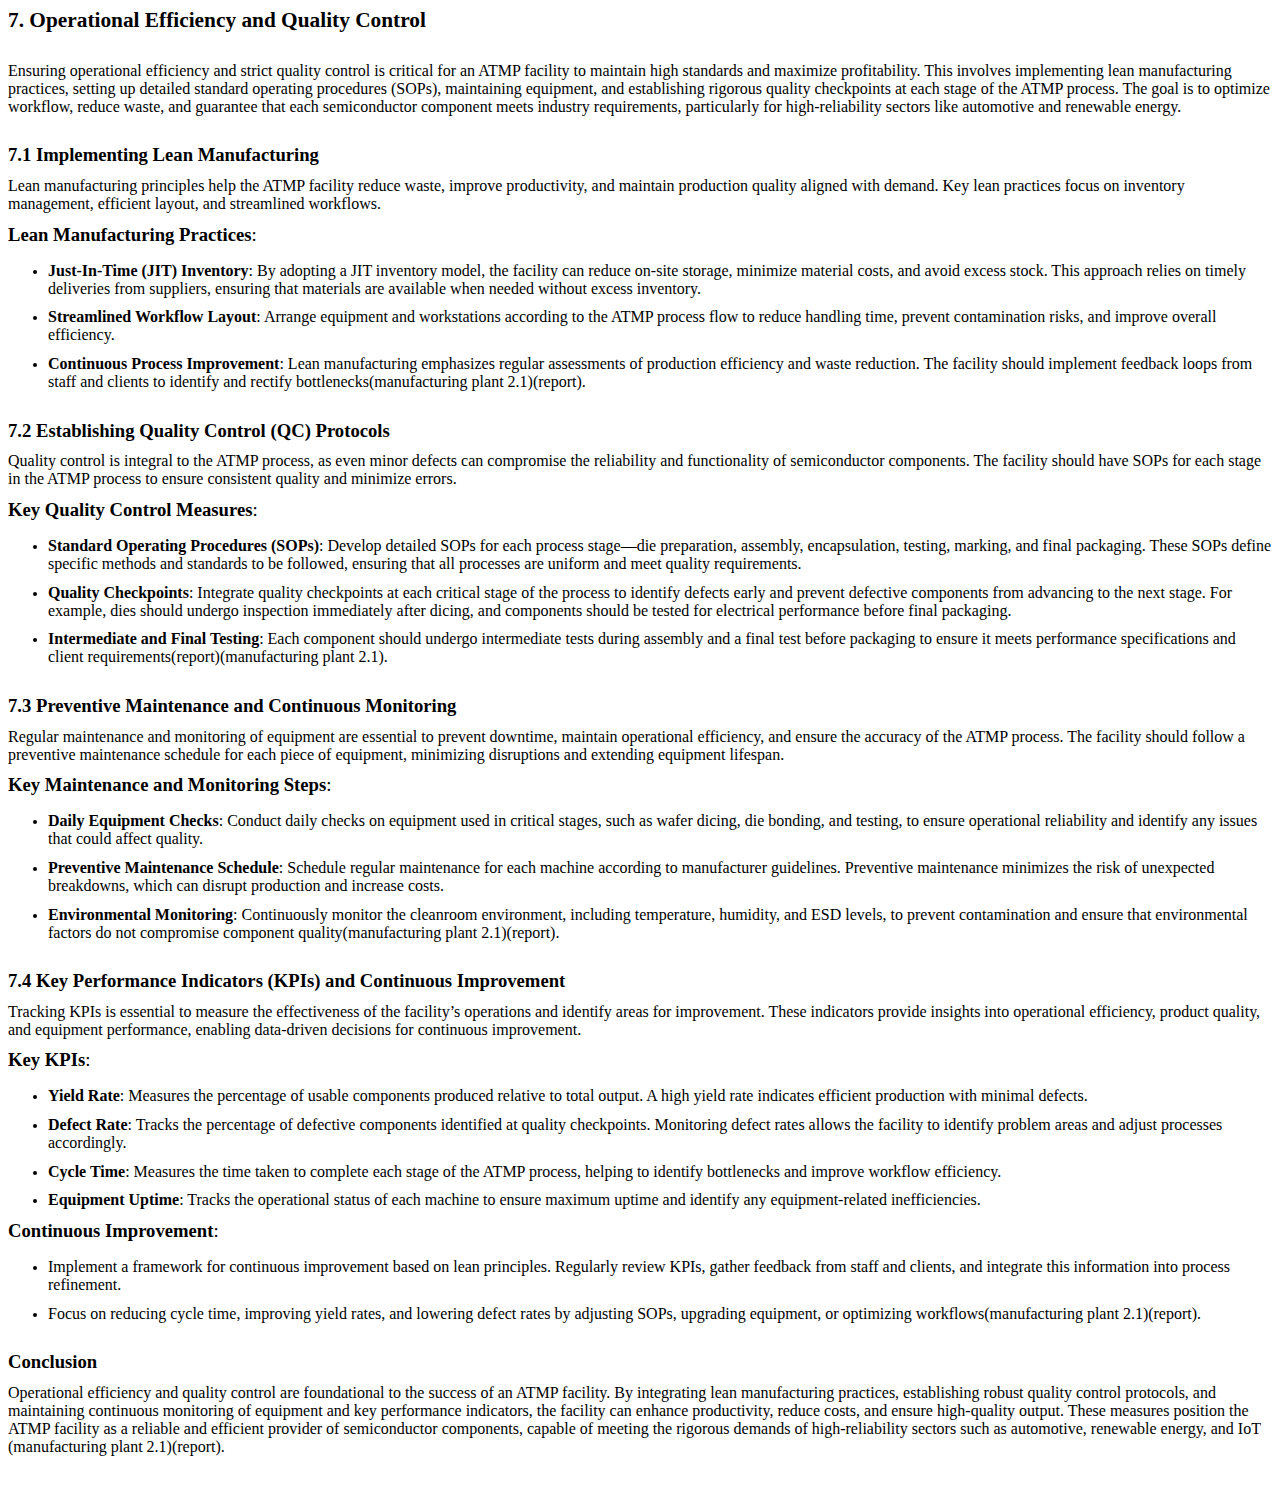
<file: data/7.html>
<html xmlns:v="urn:schemas-microsoft-com:vml"
xmlns:o="urn:schemas-microsoft-com:office:office"
xmlns:w="urn:schemas-microsoft-com:office:word"
xmlns:m="http://schemas.microsoft.com/office/2004/12/omml"
xmlns="http://www.w3.org/TR/REC-html40">

<head>
<meta http-equiv=Content-Type content="text/html; charset=windows-1252">
<meta name=ProgId content=Word.Document>
<meta name=Generator content="Microsoft Word 15">
<meta name=Originator content="Microsoft Word 15">
<link rel=File-List href="7_files/filelist.xml">
<!--[if gte mso 9]><xml>
 <o:DocumentProperties>
  <o:Author>Intel-PC</o:Author>
  <o:LastAuthor>Intel-PC</o:LastAuthor>
  <o:Revision>2</o:Revision>
  <o:TotalTime>3</o:TotalTime>
  <o:Created>2024-11-02T04:24:00Z</o:Created>
  <o:LastSaved>2024-11-02T04:24:00Z</o:LastSaved>
  <o:Pages>1</o:Pages>
  <o:Words>898</o:Words>
  <o:Characters>5122</o:Characters>
  <o:Lines>42</o:Lines>
  <o:Paragraphs>12</o:Paragraphs>
  <o:CharactersWithSpaces>6008</o:CharactersWithSpaces>
  <o:Version>16.00</o:Version>
 </o:DocumentProperties>
 <o:OfficeDocumentSettings>
  <o:AllowPNG/>
 </o:OfficeDocumentSettings>
</xml><![endif]-->
<link rel=themeData href="7_files/themedata.thmx">
<link rel=colorSchemeMapping href="7_files/colorschememapping.xml">
<!--[if gte mso 9]><xml>
 <w:WordDocument>
  <w:Zoom>90</w:Zoom>
  <w:SpellingState>Clean</w:SpellingState>
  <w:GrammarState>Clean</w:GrammarState>
  <w:TrackMoves>false</w:TrackMoves>
  <w:TrackFormatting/>
  <w:PunctuationKerning/>
  <w:ValidateAgainstSchemas/>
  <w:SaveIfXMLInvalid>false</w:SaveIfXMLInvalid>
  <w:IgnoreMixedContent>false</w:IgnoreMixedContent>
  <w:AlwaysShowPlaceholderText>false</w:AlwaysShowPlaceholderText>
  <w:DoNotPromoteQF/>
  <w:LidThemeOther>EN-US</w:LidThemeOther>
  <w:LidThemeAsian>X-NONE</w:LidThemeAsian>
  <w:LidThemeComplexScript>AR-SA</w:LidThemeComplexScript>
  <w:Compatibility>
   <w:BreakWrappedTables/>
   <w:SnapToGridInCell/>
   <w:WrapTextWithPunct/>
   <w:UseAsianBreakRules/>
   <w:DontGrowAutofit/>
   <w:SplitPgBreakAndParaMark/>
   <w:EnableOpenTypeKerning/>
   <w:DontFlipMirrorIndents/>
   <w:OverrideTableStyleHps/>
  </w:Compatibility>
  <m:mathPr>
   <m:mathFont m:val="Cambria Math"/>
   <m:brkBin m:val="before"/>
   <m:brkBinSub m:val="&#45;-"/>
   <m:smallFrac m:val="off"/>
   <m:dispDef/>
   <m:lMargin m:val="0"/>
   <m:rMargin m:val="0"/>
   <m:defJc m:val="centerGroup"/>
   <m:wrapIndent m:val="1440"/>
   <m:intLim m:val="subSup"/>
   <m:naryLim m:val="undOvr"/>
  </m:mathPr></w:WordDocument>
</xml><![endif]--><!--[if gte mso 9]><xml>
 <w:LatentStyles DefLockedState="false" DefUnhideWhenUsed="false"
  DefSemiHidden="false" DefQFormat="false" DefPriority="99"
  LatentStyleCount="375">
  <w:LsdException Locked="false" Priority="0" QFormat="true" Name="Normal"/>
  <w:LsdException Locked="false" Priority="9" QFormat="true" Name="heading 1"/>
  <w:LsdException Locked="false" Priority="9" SemiHidden="true"
   UnhideWhenUsed="true" QFormat="true" Name="heading 2"/>
  <w:LsdException Locked="false" Priority="9" SemiHidden="true"
   UnhideWhenUsed="true" QFormat="true" Name="heading 3"/>
  <w:LsdException Locked="false" Priority="9" SemiHidden="true"
   UnhideWhenUsed="true" QFormat="true" Name="heading 4"/>
  <w:LsdException Locked="false" Priority="9" SemiHidden="true"
   UnhideWhenUsed="true" QFormat="true" Name="heading 5"/>
  <w:LsdException Locked="false" Priority="9" SemiHidden="true"
   UnhideWhenUsed="true" QFormat="true" Name="heading 6"/>
  <w:LsdException Locked="false" Priority="9" SemiHidden="true"
   UnhideWhenUsed="true" QFormat="true" Name="heading 7"/>
  <w:LsdException Locked="false" Priority="9" SemiHidden="true"
   UnhideWhenUsed="true" QFormat="true" Name="heading 8"/>
  <w:LsdException Locked="false" Priority="9" SemiHidden="true"
   UnhideWhenUsed="true" QFormat="true" Name="heading 9"/>
  <w:LsdException Locked="false" SemiHidden="true" UnhideWhenUsed="true"
   Name="index 1"/>
  <w:LsdException Locked="false" SemiHidden="true" UnhideWhenUsed="true"
   Name="index 2"/>
  <w:LsdException Locked="false" SemiHidden="true" UnhideWhenUsed="true"
   Name="index 3"/>
  <w:LsdException Locked="false" SemiHidden="true" UnhideWhenUsed="true"
   Name="index 4"/>
  <w:LsdException Locked="false" SemiHidden="true" UnhideWhenUsed="true"
   Name="index 5"/>
  <w:LsdException Locked="false" SemiHidden="true" UnhideWhenUsed="true"
   Name="index 6"/>
  <w:LsdException Locked="false" SemiHidden="true" UnhideWhenUsed="true"
   Name="index 7"/>
  <w:LsdException Locked="false" SemiHidden="true" UnhideWhenUsed="true"
   Name="index 8"/>
  <w:LsdException Locked="false" SemiHidden="true" UnhideWhenUsed="true"
   Name="index 9"/>
  <w:LsdException Locked="false" Priority="39" SemiHidden="true"
   UnhideWhenUsed="true" Name="toc 1"/>
  <w:LsdException Locked="false" Priority="39" SemiHidden="true"
   UnhideWhenUsed="true" Name="toc 2"/>
  <w:LsdException Locked="false" Priority="39" SemiHidden="true"
   UnhideWhenUsed="true" Name="toc 3"/>
  <w:LsdException Locked="false" Priority="39" SemiHidden="true"
   UnhideWhenUsed="true" Name="toc 4"/>
  <w:LsdException Locked="false" Priority="39" SemiHidden="true"
   UnhideWhenUsed="true" Name="toc 5"/>
  <w:LsdException Locked="false" Priority="39" SemiHidden="true"
   UnhideWhenUsed="true" Name="toc 6"/>
  <w:LsdException Locked="false" Priority="39" SemiHidden="true"
   UnhideWhenUsed="true" Name="toc 7"/>
  <w:LsdException Locked="false" Priority="39" SemiHidden="true"
   UnhideWhenUsed="true" Name="toc 8"/>
  <w:LsdException Locked="false" Priority="39" SemiHidden="true"
   UnhideWhenUsed="true" Name="toc 9"/>
  <w:LsdException Locked="false" SemiHidden="true" UnhideWhenUsed="true"
   Name="Normal Indent"/>
  <w:LsdException Locked="false" SemiHidden="true" UnhideWhenUsed="true"
   Name="footnote text"/>
  <w:LsdException Locked="false" SemiHidden="true" UnhideWhenUsed="true"
   Name="annotation text"/>
  <w:LsdException Locked="false" SemiHidden="true" UnhideWhenUsed="true"
   Name="header"/>
  <w:LsdException Locked="false" SemiHidden="true" UnhideWhenUsed="true"
   Name="footer"/>
  <w:LsdException Locked="false" SemiHidden="true" UnhideWhenUsed="true"
   Name="index heading"/>
  <w:LsdException Locked="false" Priority="35" SemiHidden="true"
   UnhideWhenUsed="true" QFormat="true" Name="caption"/>
  <w:LsdException Locked="false" SemiHidden="true" UnhideWhenUsed="true"
   Name="table of figures"/>
  <w:LsdException Locked="false" SemiHidden="true" UnhideWhenUsed="true"
   Name="envelope address"/>
  <w:LsdException Locked="false" SemiHidden="true" UnhideWhenUsed="true"
   Name="envelope return"/>
  <w:LsdException Locked="false" SemiHidden="true" UnhideWhenUsed="true"
   Name="footnote reference"/>
  <w:LsdException Locked="false" SemiHidden="true" UnhideWhenUsed="true"
   Name="annotation reference"/>
  <w:LsdException Locked="false" SemiHidden="true" UnhideWhenUsed="true"
   Name="line number"/>
  <w:LsdException Locked="false" SemiHidden="true" UnhideWhenUsed="true"
   Name="page number"/>
  <w:LsdException Locked="false" SemiHidden="true" UnhideWhenUsed="true"
   Name="endnote reference"/>
  <w:LsdException Locked="false" SemiHidden="true" UnhideWhenUsed="true"
   Name="endnote text"/>
  <w:LsdException Locked="false" SemiHidden="true" UnhideWhenUsed="true"
   Name="table of authorities"/>
  <w:LsdException Locked="false" SemiHidden="true" UnhideWhenUsed="true"
   Name="macro"/>
  <w:LsdException Locked="false" SemiHidden="true" UnhideWhenUsed="true"
   Name="toa heading"/>
  <w:LsdException Locked="false" SemiHidden="true" UnhideWhenUsed="true"
   Name="List"/>
  <w:LsdException Locked="false" SemiHidden="true" UnhideWhenUsed="true"
   Name="List Bullet"/>
  <w:LsdException Locked="false" SemiHidden="true" UnhideWhenUsed="true"
   Name="List Number"/>
  <w:LsdException Locked="false" SemiHidden="true" UnhideWhenUsed="true"
   Name="List 2"/>
  <w:LsdException Locked="false" SemiHidden="true" UnhideWhenUsed="true"
   Name="List 3"/>
  <w:LsdException Locked="false" SemiHidden="true" UnhideWhenUsed="true"
   Name="List 4"/>
  <w:LsdException Locked="false" SemiHidden="true" UnhideWhenUsed="true"
   Name="List 5"/>
  <w:LsdException Locked="false" SemiHidden="true" UnhideWhenUsed="true"
   Name="List Bullet 2"/>
  <w:LsdException Locked="false" SemiHidden="true" UnhideWhenUsed="true"
   Name="List Bullet 3"/>
  <w:LsdException Locked="false" SemiHidden="true" UnhideWhenUsed="true"
   Name="List Bullet 4"/>
  <w:LsdException Locked="false" SemiHidden="true" UnhideWhenUsed="true"
   Name="List Bullet 5"/>
  <w:LsdException Locked="false" SemiHidden="true" UnhideWhenUsed="true"
   Name="List Number 2"/>
  <w:LsdException Locked="false" SemiHidden="true" UnhideWhenUsed="true"
   Name="List Number 3"/>
  <w:LsdException Locked="false" SemiHidden="true" UnhideWhenUsed="true"
   Name="List Number 4"/>
  <w:LsdException Locked="false" SemiHidden="true" UnhideWhenUsed="true"
   Name="List Number 5"/>
  <w:LsdException Locked="false" Priority="10" QFormat="true" Name="Title"/>
  <w:LsdException Locked="false" SemiHidden="true" UnhideWhenUsed="true"
   Name="Closing"/>
  <w:LsdException Locked="false" SemiHidden="true" UnhideWhenUsed="true"
   Name="Signature"/>
  <w:LsdException Locked="false" Priority="1" SemiHidden="true"
   UnhideWhenUsed="true" Name="Default Paragraph Font"/>
  <w:LsdException Locked="false" SemiHidden="true" UnhideWhenUsed="true"
   Name="Body Text"/>
  <w:LsdException Locked="false" SemiHidden="true" UnhideWhenUsed="true"
   Name="Body Text Indent"/>
  <w:LsdException Locked="false" SemiHidden="true" UnhideWhenUsed="true"
   Name="List Continue"/>
  <w:LsdException Locked="false" SemiHidden="true" UnhideWhenUsed="true"
   Name="List Continue 2"/>
  <w:LsdException Locked="false" SemiHidden="true" UnhideWhenUsed="true"
   Name="List Continue 3"/>
  <w:LsdException Locked="false" SemiHidden="true" UnhideWhenUsed="true"
   Name="List Continue 4"/>
  <w:LsdException Locked="false" SemiHidden="true" UnhideWhenUsed="true"
   Name="List Continue 5"/>
  <w:LsdException Locked="false" SemiHidden="true" UnhideWhenUsed="true"
   Name="Message Header"/>
  <w:LsdException Locked="false" Priority="11" QFormat="true" Name="Subtitle"/>
  <w:LsdException Locked="false" SemiHidden="true" UnhideWhenUsed="true"
   Name="Salutation"/>
  <w:LsdException Locked="false" SemiHidden="true" UnhideWhenUsed="true"
   Name="Date"/>
  <w:LsdException Locked="false" SemiHidden="true" UnhideWhenUsed="true"
   Name="Body Text First Indent"/>
  <w:LsdException Locked="false" SemiHidden="true" UnhideWhenUsed="true"
   Name="Body Text First Indent 2"/>
  <w:LsdException Locked="false" SemiHidden="true" UnhideWhenUsed="true"
   Name="Note Heading"/>
  <w:LsdException Locked="false" SemiHidden="true" UnhideWhenUsed="true"
   Name="Body Text 2"/>
  <w:LsdException Locked="false" SemiHidden="true" UnhideWhenUsed="true"
   Name="Body Text 3"/>
  <w:LsdException Locked="false" SemiHidden="true" UnhideWhenUsed="true"
   Name="Body Text Indent 2"/>
  <w:LsdException Locked="false" SemiHidden="true" UnhideWhenUsed="true"
   Name="Body Text Indent 3"/>
  <w:LsdException Locked="false" SemiHidden="true" UnhideWhenUsed="true"
   Name="Block Text"/>
  <w:LsdException Locked="false" SemiHidden="true" UnhideWhenUsed="true"
   Name="Hyperlink"/>
  <w:LsdException Locked="false" SemiHidden="true" UnhideWhenUsed="true"
   Name="FollowedHyperlink"/>
  <w:LsdException Locked="false" Priority="22" QFormat="true" Name="Strong"/>
  <w:LsdException Locked="false" Priority="20" QFormat="true" Name="Emphasis"/>
  <w:LsdException Locked="false" SemiHidden="true" UnhideWhenUsed="true"
   Name="Document Map"/>
  <w:LsdException Locked="false" SemiHidden="true" UnhideWhenUsed="true"
   Name="Plain Text"/>
  <w:LsdException Locked="false" SemiHidden="true" UnhideWhenUsed="true"
   Name="E-mail Signature"/>
  <w:LsdException Locked="false" SemiHidden="true" UnhideWhenUsed="true"
   Name="HTML Top of Form"/>
  <w:LsdException Locked="false" SemiHidden="true" UnhideWhenUsed="true"
   Name="HTML Bottom of Form"/>
  <w:LsdException Locked="false" SemiHidden="true" UnhideWhenUsed="true"
   Name="Normal (Web)"/>
  <w:LsdException Locked="false" SemiHidden="true" UnhideWhenUsed="true"
   Name="HTML Acronym"/>
  <w:LsdException Locked="false" SemiHidden="true" UnhideWhenUsed="true"
   Name="HTML Address"/>
  <w:LsdException Locked="false" SemiHidden="true" UnhideWhenUsed="true"
   Name="HTML Cite"/>
  <w:LsdException Locked="false" SemiHidden="true" UnhideWhenUsed="true"
   Name="HTML Code"/>
  <w:LsdException Locked="false" SemiHidden="true" UnhideWhenUsed="true"
   Name="HTML Definition"/>
  <w:LsdException Locked="false" SemiHidden="true" UnhideWhenUsed="true"
   Name="HTML Keyboard"/>
  <w:LsdException Locked="false" SemiHidden="true" UnhideWhenUsed="true"
   Name="HTML Preformatted"/>
  <w:LsdException Locked="false" SemiHidden="true" UnhideWhenUsed="true"
   Name="HTML Sample"/>
  <w:LsdException Locked="false" SemiHidden="true" UnhideWhenUsed="true"
   Name="HTML Typewriter"/>
  <w:LsdException Locked="false" SemiHidden="true" UnhideWhenUsed="true"
   Name="HTML Variable"/>
  <w:LsdException Locked="false" SemiHidden="true" UnhideWhenUsed="true"
   Name="Normal Table"/>
  <w:LsdException Locked="false" SemiHidden="true" UnhideWhenUsed="true"
   Name="annotation subject"/>
  <w:LsdException Locked="false" SemiHidden="true" UnhideWhenUsed="true"
   Name="No List"/>
  <w:LsdException Locked="false" SemiHidden="true" UnhideWhenUsed="true"
   Name="Outline List 1"/>
  <w:LsdException Locked="false" SemiHidden="true" UnhideWhenUsed="true"
   Name="Outline List 2"/>
  <w:LsdException Locked="false" SemiHidden="true" UnhideWhenUsed="true"
   Name="Outline List 3"/>
  <w:LsdException Locked="false" SemiHidden="true" UnhideWhenUsed="true"
   Name="Table Simple 1"/>
  <w:LsdException Locked="false" SemiHidden="true" UnhideWhenUsed="true"
   Name="Table Simple 2"/>
  <w:LsdException Locked="false" SemiHidden="true" UnhideWhenUsed="true"
   Name="Table Simple 3"/>
  <w:LsdException Locked="false" SemiHidden="true" UnhideWhenUsed="true"
   Name="Table Classic 1"/>
  <w:LsdException Locked="false" SemiHidden="true" UnhideWhenUsed="true"
   Name="Table Classic 2"/>
  <w:LsdException Locked="false" SemiHidden="true" UnhideWhenUsed="true"
   Name="Table Classic 3"/>
  <w:LsdException Locked="false" SemiHidden="true" UnhideWhenUsed="true"
   Name="Table Classic 4"/>
  <w:LsdException Locked="false" SemiHidden="true" UnhideWhenUsed="true"
   Name="Table Colorful 1"/>
  <w:LsdException Locked="false" SemiHidden="true" UnhideWhenUsed="true"
   Name="Table Colorful 2"/>
  <w:LsdException Locked="false" SemiHidden="true" UnhideWhenUsed="true"
   Name="Table Colorful 3"/>
  <w:LsdException Locked="false" SemiHidden="true" UnhideWhenUsed="true"
   Name="Table Columns 1"/>
  <w:LsdException Locked="false" SemiHidden="true" UnhideWhenUsed="true"
   Name="Table Columns 2"/>
  <w:LsdException Locked="false" SemiHidden="true" UnhideWhenUsed="true"
   Name="Table Columns 3"/>
  <w:LsdException Locked="false" SemiHidden="true" UnhideWhenUsed="true"
   Name="Table Columns 4"/>
  <w:LsdException Locked="false" SemiHidden="true" UnhideWhenUsed="true"
   Name="Table Columns 5"/>
  <w:LsdException Locked="false" SemiHidden="true" UnhideWhenUsed="true"
   Name="Table Grid 1"/>
  <w:LsdException Locked="false" SemiHidden="true" UnhideWhenUsed="true"
   Name="Table Grid 2"/>
  <w:LsdException Locked="false" SemiHidden="true" UnhideWhenUsed="true"
   Name="Table Grid 3"/>
  <w:LsdException Locked="false" SemiHidden="true" UnhideWhenUsed="true"
   Name="Table Grid 4"/>
  <w:LsdException Locked="false" SemiHidden="true" UnhideWhenUsed="true"
   Name="Table Grid 5"/>
  <w:LsdException Locked="false" SemiHidden="true" UnhideWhenUsed="true"
   Name="Table Grid 6"/>
  <w:LsdException Locked="false" SemiHidden="true" UnhideWhenUsed="true"
   Name="Table Grid 7"/>
  <w:LsdException Locked="false" SemiHidden="true" UnhideWhenUsed="true"
   Name="Table Grid 8"/>
  <w:LsdException Locked="false" SemiHidden="true" UnhideWhenUsed="true"
   Name="Table List 1"/>
  <w:LsdException Locked="false" SemiHidden="true" UnhideWhenUsed="true"
   Name="Table List 2"/>
  <w:LsdException Locked="false" SemiHidden="true" UnhideWhenUsed="true"
   Name="Table List 3"/>
  <w:LsdException Locked="false" SemiHidden="true" UnhideWhenUsed="true"
   Name="Table List 4"/>
  <w:LsdException Locked="false" SemiHidden="true" UnhideWhenUsed="true"
   Name="Table List 5"/>
  <w:LsdException Locked="false" SemiHidden="true" UnhideWhenUsed="true"
   Name="Table List 6"/>
  <w:LsdException Locked="false" SemiHidden="true" UnhideWhenUsed="true"
   Name="Table List 7"/>
  <w:LsdException Locked="false" SemiHidden="true" UnhideWhenUsed="true"
   Name="Table List 8"/>
  <w:LsdException Locked="false" SemiHidden="true" UnhideWhenUsed="true"
   Name="Table 3D effects 1"/>
  <w:LsdException Locked="false" SemiHidden="true" UnhideWhenUsed="true"
   Name="Table 3D effects 2"/>
  <w:LsdException Locked="false" SemiHidden="true" UnhideWhenUsed="true"
   Name="Table 3D effects 3"/>
  <w:LsdException Locked="false" SemiHidden="true" UnhideWhenUsed="true"
   Name="Table Contemporary"/>
  <w:LsdException Locked="false" SemiHidden="true" UnhideWhenUsed="true"
   Name="Table Elegant"/>
  <w:LsdException Locked="false" SemiHidden="true" UnhideWhenUsed="true"
   Name="Table Professional"/>
  <w:LsdException Locked="false" SemiHidden="true" UnhideWhenUsed="true"
   Name="Table Subtle 1"/>
  <w:LsdException Locked="false" SemiHidden="true" UnhideWhenUsed="true"
   Name="Table Subtle 2"/>
  <w:LsdException Locked="false" SemiHidden="true" UnhideWhenUsed="true"
   Name="Table Web 1"/>
  <w:LsdException Locked="false" SemiHidden="true" UnhideWhenUsed="true"
   Name="Table Web 2"/>
  <w:LsdException Locked="false" SemiHidden="true" UnhideWhenUsed="true"
   Name="Table Web 3"/>
  <w:LsdException Locked="false" SemiHidden="true" UnhideWhenUsed="true"
   Name="Balloon Text"/>
  <w:LsdException Locked="false" Priority="39" Name="Table Grid"/>
  <w:LsdException Locked="false" SemiHidden="true" UnhideWhenUsed="true"
   Name="Table Theme"/>
  <w:LsdException Locked="false" SemiHidden="true" Name="Placeholder Text"/>
  <w:LsdException Locked="false" Priority="1" QFormat="true" Name="No Spacing"/>
  <w:LsdException Locked="false" Priority="60" Name="Light Shading"/>
  <w:LsdException Locked="false" Priority="61" Name="Light List"/>
  <w:LsdException Locked="false" Priority="62" Name="Light Grid"/>
  <w:LsdException Locked="false" Priority="63" Name="Medium Shading 1"/>
  <w:LsdException Locked="false" Priority="64" Name="Medium Shading 2"/>
  <w:LsdException Locked="false" Priority="65" Name="Medium List 1"/>
  <w:LsdException Locked="false" Priority="66" Name="Medium List 2"/>
  <w:LsdException Locked="false" Priority="67" Name="Medium Grid 1"/>
  <w:LsdException Locked="false" Priority="68" Name="Medium Grid 2"/>
  <w:LsdException Locked="false" Priority="69" Name="Medium Grid 3"/>
  <w:LsdException Locked="false" Priority="70" Name="Dark List"/>
  <w:LsdException Locked="false" Priority="71" Name="Colorful Shading"/>
  <w:LsdException Locked="false" Priority="72" Name="Colorful List"/>
  <w:LsdException Locked="false" Priority="73" Name="Colorful Grid"/>
  <w:LsdException Locked="false" Priority="60" Name="Light Shading Accent 1"/>
  <w:LsdException Locked="false" Priority="61" Name="Light List Accent 1"/>
  <w:LsdException Locked="false" Priority="62" Name="Light Grid Accent 1"/>
  <w:LsdException Locked="false" Priority="63" Name="Medium Shading 1 Accent 1"/>
  <w:LsdException Locked="false" Priority="64" Name="Medium Shading 2 Accent 1"/>
  <w:LsdException Locked="false" Priority="65" Name="Medium List 1 Accent 1"/>
  <w:LsdException Locked="false" SemiHidden="true" Name="Revision"/>
  <w:LsdException Locked="false" Priority="34" QFormat="true"
   Name="List Paragraph"/>
  <w:LsdException Locked="false" Priority="29" QFormat="true" Name="Quote"/>
  <w:LsdException Locked="false" Priority="30" QFormat="true"
   Name="Intense Quote"/>
  <w:LsdException Locked="false" Priority="66" Name="Medium List 2 Accent 1"/>
  <w:LsdException Locked="false" Priority="67" Name="Medium Grid 1 Accent 1"/>
  <w:LsdException Locked="false" Priority="68" Name="Medium Grid 2 Accent 1"/>
  <w:LsdException Locked="false" Priority="69" Name="Medium Grid 3 Accent 1"/>
  <w:LsdException Locked="false" Priority="70" Name="Dark List Accent 1"/>
  <w:LsdException Locked="false" Priority="71" Name="Colorful Shading Accent 1"/>
  <w:LsdException Locked="false" Priority="72" Name="Colorful List Accent 1"/>
  <w:LsdException Locked="false" Priority="73" Name="Colorful Grid Accent 1"/>
  <w:LsdException Locked="false" Priority="60" Name="Light Shading Accent 2"/>
  <w:LsdException Locked="false" Priority="61" Name="Light List Accent 2"/>
  <w:LsdException Locked="false" Priority="62" Name="Light Grid Accent 2"/>
  <w:LsdException Locked="false" Priority="63" Name="Medium Shading 1 Accent 2"/>
  <w:LsdException Locked="false" Priority="64" Name="Medium Shading 2 Accent 2"/>
  <w:LsdException Locked="false" Priority="65" Name="Medium List 1 Accent 2"/>
  <w:LsdException Locked="false" Priority="66" Name="Medium List 2 Accent 2"/>
  <w:LsdException Locked="false" Priority="67" Name="Medium Grid 1 Accent 2"/>
  <w:LsdException Locked="false" Priority="68" Name="Medium Grid 2 Accent 2"/>
  <w:LsdException Locked="false" Priority="69" Name="Medium Grid 3 Accent 2"/>
  <w:LsdException Locked="false" Priority="70" Name="Dark List Accent 2"/>
  <w:LsdException Locked="false" Priority="71" Name="Colorful Shading Accent 2"/>
  <w:LsdException Locked="false" Priority="72" Name="Colorful List Accent 2"/>
  <w:LsdException Locked="false" Priority="73" Name="Colorful Grid Accent 2"/>
  <w:LsdException Locked="false" Priority="60" Name="Light Shading Accent 3"/>
  <w:LsdException Locked="false" Priority="61" Name="Light List Accent 3"/>
  <w:LsdException Locked="false" Priority="62" Name="Light Grid Accent 3"/>
  <w:LsdException Locked="false" Priority="63" Name="Medium Shading 1 Accent 3"/>
  <w:LsdException Locked="false" Priority="64" Name="Medium Shading 2 Accent 3"/>
  <w:LsdException Locked="false" Priority="65" Name="Medium List 1 Accent 3"/>
  <w:LsdException Locked="false" Priority="66" Name="Medium List 2 Accent 3"/>
  <w:LsdException Locked="false" Priority="67" Name="Medium Grid 1 Accent 3"/>
  <w:LsdException Locked="false" Priority="68" Name="Medium Grid 2 Accent 3"/>
  <w:LsdException Locked="false" Priority="69" Name="Medium Grid 3 Accent 3"/>
  <w:LsdException Locked="false" Priority="70" Name="Dark List Accent 3"/>
  <w:LsdException Locked="false" Priority="71" Name="Colorful Shading Accent 3"/>
  <w:LsdException Locked="false" Priority="72" Name="Colorful List Accent 3"/>
  <w:LsdException Locked="false" Priority="73" Name="Colorful Grid Accent 3"/>
  <w:LsdException Locked="false" Priority="60" Name="Light Shading Accent 4"/>
  <w:LsdException Locked="false" Priority="61" Name="Light List Accent 4"/>
  <w:LsdException Locked="false" Priority="62" Name="Light Grid Accent 4"/>
  <w:LsdException Locked="false" Priority="63" Name="Medium Shading 1 Accent 4"/>
  <w:LsdException Locked="false" Priority="64" Name="Medium Shading 2 Accent 4"/>
  <w:LsdException Locked="false" Priority="65" Name="Medium List 1 Accent 4"/>
  <w:LsdException Locked="false" Priority="66" Name="Medium List 2 Accent 4"/>
  <w:LsdException Locked="false" Priority="67" Name="Medium Grid 1 Accent 4"/>
  <w:LsdException Locked="false" Priority="68" Name="Medium Grid 2 Accent 4"/>
  <w:LsdException Locked="false" Priority="69" Name="Medium Grid 3 Accent 4"/>
  <w:LsdException Locked="false" Priority="70" Name="Dark List Accent 4"/>
  <w:LsdException Locked="false" Priority="71" Name="Colorful Shading Accent 4"/>
  <w:LsdException Locked="false" Priority="72" Name="Colorful List Accent 4"/>
  <w:LsdException Locked="false" Priority="73" Name="Colorful Grid Accent 4"/>
  <w:LsdException Locked="false" Priority="60" Name="Light Shading Accent 5"/>
  <w:LsdException Locked="false" Priority="61" Name="Light List Accent 5"/>
  <w:LsdException Locked="false" Priority="62" Name="Light Grid Accent 5"/>
  <w:LsdException Locked="false" Priority="63" Name="Medium Shading 1 Accent 5"/>
  <w:LsdException Locked="false" Priority="64" Name="Medium Shading 2 Accent 5"/>
  <w:LsdException Locked="false" Priority="65" Name="Medium List 1 Accent 5"/>
  <w:LsdException Locked="false" Priority="66" Name="Medium List 2 Accent 5"/>
  <w:LsdException Locked="false" Priority="67" Name="Medium Grid 1 Accent 5"/>
  <w:LsdException Locked="false" Priority="68" Name="Medium Grid 2 Accent 5"/>
  <w:LsdException Locked="false" Priority="69" Name="Medium Grid 3 Accent 5"/>
  <w:LsdException Locked="false" Priority="70" Name="Dark List Accent 5"/>
  <w:LsdException Locked="false" Priority="71" Name="Colorful Shading Accent 5"/>
  <w:LsdException Locked="false" Priority="72" Name="Colorful List Accent 5"/>
  <w:LsdException Locked="false" Priority="73" Name="Colorful Grid Accent 5"/>
  <w:LsdException Locked="false" Priority="60" Name="Light Shading Accent 6"/>
  <w:LsdException Locked="false" Priority="61" Name="Light List Accent 6"/>
  <w:LsdException Locked="false" Priority="62" Name="Light Grid Accent 6"/>
  <w:LsdException Locked="false" Priority="63" Name="Medium Shading 1 Accent 6"/>
  <w:LsdException Locked="false" Priority="64" Name="Medium Shading 2 Accent 6"/>
  <w:LsdException Locked="false" Priority="65" Name="Medium List 1 Accent 6"/>
  <w:LsdException Locked="false" Priority="66" Name="Medium List 2 Accent 6"/>
  <w:LsdException Locked="false" Priority="67" Name="Medium Grid 1 Accent 6"/>
  <w:LsdException Locked="false" Priority="68" Name="Medium Grid 2 Accent 6"/>
  <w:LsdException Locked="false" Priority="69" Name="Medium Grid 3 Accent 6"/>
  <w:LsdException Locked="false" Priority="70" Name="Dark List Accent 6"/>
  <w:LsdException Locked="false" Priority="71" Name="Colorful Shading Accent 6"/>
  <w:LsdException Locked="false" Priority="72" Name="Colorful List Accent 6"/>
  <w:LsdException Locked="false" Priority="73" Name="Colorful Grid Accent 6"/>
  <w:LsdException Locked="false" Priority="19" QFormat="true"
   Name="Subtle Emphasis"/>
  <w:LsdException Locked="false" Priority="21" QFormat="true"
   Name="Intense Emphasis"/>
  <w:LsdException Locked="false" Priority="31" QFormat="true"
   Name="Subtle Reference"/>
  <w:LsdException Locked="false" Priority="32" QFormat="true"
   Name="Intense Reference"/>
  <w:LsdException Locked="false" Priority="33" QFormat="true" Name="Book Title"/>
  <w:LsdException Locked="false" Priority="37" SemiHidden="true"
   UnhideWhenUsed="true" Name="Bibliography"/>
  <w:LsdException Locked="false" Priority="39" SemiHidden="true"
   UnhideWhenUsed="true" QFormat="true" Name="TOC Heading"/>
  <w:LsdException Locked="false" Priority="41" Name="Plain Table 1"/>
  <w:LsdException Locked="false" Priority="42" Name="Plain Table 2"/>
  <w:LsdException Locked="false" Priority="43" Name="Plain Table 3"/>
  <w:LsdException Locked="false" Priority="44" Name="Plain Table 4"/>
  <w:LsdException Locked="false" Priority="45" Name="Plain Table 5"/>
  <w:LsdException Locked="false" Priority="40" Name="Grid Table Light"/>
  <w:LsdException Locked="false" Priority="46" Name="Grid Table 1 Light"/>
  <w:LsdException Locked="false" Priority="47" Name="Grid Table 2"/>
  <w:LsdException Locked="false" Priority="48" Name="Grid Table 3"/>
  <w:LsdException Locked="false" Priority="49" Name="Grid Table 4"/>
  <w:LsdException Locked="false" Priority="50" Name="Grid Table 5 Dark"/>
  <w:LsdException Locked="false" Priority="51" Name="Grid Table 6 Colorful"/>
  <w:LsdException Locked="false" Priority="52" Name="Grid Table 7 Colorful"/>
  <w:LsdException Locked="false" Priority="46"
   Name="Grid Table 1 Light Accent 1"/>
  <w:LsdException Locked="false" Priority="47" Name="Grid Table 2 Accent 1"/>
  <w:LsdException Locked="false" Priority="48" Name="Grid Table 3 Accent 1"/>
  <w:LsdException Locked="false" Priority="49" Name="Grid Table 4 Accent 1"/>
  <w:LsdException Locked="false" Priority="50" Name="Grid Table 5 Dark Accent 1"/>
  <w:LsdException Locked="false" Priority="51"
   Name="Grid Table 6 Colorful Accent 1"/>
  <w:LsdException Locked="false" Priority="52"
   Name="Grid Table 7 Colorful Accent 1"/>
  <w:LsdException Locked="false" Priority="46"
   Name="Grid Table 1 Light Accent 2"/>
  <w:LsdException Locked="false" Priority="47" Name="Grid Table 2 Accent 2"/>
  <w:LsdException Locked="false" Priority="48" Name="Grid Table 3 Accent 2"/>
  <w:LsdException Locked="false" Priority="49" Name="Grid Table 4 Accent 2"/>
  <w:LsdException Locked="false" Priority="50" Name="Grid Table 5 Dark Accent 2"/>
  <w:LsdException Locked="false" Priority="51"
   Name="Grid Table 6 Colorful Accent 2"/>
  <w:LsdException Locked="false" Priority="52"
   Name="Grid Table 7 Colorful Accent 2"/>
  <w:LsdException Locked="false" Priority="46"
   Name="Grid Table 1 Light Accent 3"/>
  <w:LsdException Locked="false" Priority="47" Name="Grid Table 2 Accent 3"/>
  <w:LsdException Locked="false" Priority="48" Name="Grid Table 3 Accent 3"/>
  <w:LsdException Locked="false" Priority="49" Name="Grid Table 4 Accent 3"/>
  <w:LsdException Locked="false" Priority="50" Name="Grid Table 5 Dark Accent 3"/>
  <w:LsdException Locked="false" Priority="51"
   Name="Grid Table 6 Colorful Accent 3"/>
  <w:LsdException Locked="false" Priority="52"
   Name="Grid Table 7 Colorful Accent 3"/>
  <w:LsdException Locked="false" Priority="46"
   Name="Grid Table 1 Light Accent 4"/>
  <w:LsdException Locked="false" Priority="47" Name="Grid Table 2 Accent 4"/>
  <w:LsdException Locked="false" Priority="48" Name="Grid Table 3 Accent 4"/>
  <w:LsdException Locked="false" Priority="49" Name="Grid Table 4 Accent 4"/>
  <w:LsdException Locked="false" Priority="50" Name="Grid Table 5 Dark Accent 4"/>
  <w:LsdException Locked="false" Priority="51"
   Name="Grid Table 6 Colorful Accent 4"/>
  <w:LsdException Locked="false" Priority="52"
   Name="Grid Table 7 Colorful Accent 4"/>
  <w:LsdException Locked="false" Priority="46"
   Name="Grid Table 1 Light Accent 5"/>
  <w:LsdException Locked="false" Priority="47" Name="Grid Table 2 Accent 5"/>
  <w:LsdException Locked="false" Priority="48" Name="Grid Table 3 Accent 5"/>
  <w:LsdException Locked="false" Priority="49" Name="Grid Table 4 Accent 5"/>
  <w:LsdException Locked="false" Priority="50" Name="Grid Table 5 Dark Accent 5"/>
  <w:LsdException Locked="false" Priority="51"
   Name="Grid Table 6 Colorful Accent 5"/>
  <w:LsdException Locked="false" Priority="52"
   Name="Grid Table 7 Colorful Accent 5"/>
  <w:LsdException Locked="false" Priority="46"
   Name="Grid Table 1 Light Accent 6"/>
  <w:LsdException Locked="false" Priority="47" Name="Grid Table 2 Accent 6"/>
  <w:LsdException Locked="false" Priority="48" Name="Grid Table 3 Accent 6"/>
  <w:LsdException Locked="false" Priority="49" Name="Grid Table 4 Accent 6"/>
  <w:LsdException Locked="false" Priority="50" Name="Grid Table 5 Dark Accent 6"/>
  <w:LsdException Locked="false" Priority="51"
   Name="Grid Table 6 Colorful Accent 6"/>
  <w:LsdException Locked="false" Priority="52"
   Name="Grid Table 7 Colorful Accent 6"/>
  <w:LsdException Locked="false" Priority="46" Name="List Table 1 Light"/>
  <w:LsdException Locked="false" Priority="47" Name="List Table 2"/>
  <w:LsdException Locked="false" Priority="48" Name="List Table 3"/>
  <w:LsdException Locked="false" Priority="49" Name="List Table 4"/>
  <w:LsdException Locked="false" Priority="50" Name="List Table 5 Dark"/>
  <w:LsdException Locked="false" Priority="51" Name="List Table 6 Colorful"/>
  <w:LsdException Locked="false" Priority="52" Name="List Table 7 Colorful"/>
  <w:LsdException Locked="false" Priority="46"
   Name="List Table 1 Light Accent 1"/>
  <w:LsdException Locked="false" Priority="47" Name="List Table 2 Accent 1"/>
  <w:LsdException Locked="false" Priority="48" Name="List Table 3 Accent 1"/>
  <w:LsdException Locked="false" Priority="49" Name="List Table 4 Accent 1"/>
  <w:LsdException Locked="false" Priority="50" Name="List Table 5 Dark Accent 1"/>
  <w:LsdException Locked="false" Priority="51"
   Name="List Table 6 Colorful Accent 1"/>
  <w:LsdException Locked="false" Priority="52"
   Name="List Table 7 Colorful Accent 1"/>
  <w:LsdException Locked="false" Priority="46"
   Name="List Table 1 Light Accent 2"/>
  <w:LsdException Locked="false" Priority="47" Name="List Table 2 Accent 2"/>
  <w:LsdException Locked="false" Priority="48" Name="List Table 3 Accent 2"/>
  <w:LsdException Locked="false" Priority="49" Name="List Table 4 Accent 2"/>
  <w:LsdException Locked="false" Priority="50" Name="List Table 5 Dark Accent 2"/>
  <w:LsdException Locked="false" Priority="51"
   Name="List Table 6 Colorful Accent 2"/>
  <w:LsdException Locked="false" Priority="52"
   Name="List Table 7 Colorful Accent 2"/>
  <w:LsdException Locked="false" Priority="46"
   Name="List Table 1 Light Accent 3"/>
  <w:LsdException Locked="false" Priority="47" Name="List Table 2 Accent 3"/>
  <w:LsdException Locked="false" Priority="48" Name="List Table 3 Accent 3"/>
  <w:LsdException Locked="false" Priority="49" Name="List Table 4 Accent 3"/>
  <w:LsdException Locked="false" Priority="50" Name="List Table 5 Dark Accent 3"/>
  <w:LsdException Locked="false" Priority="51"
   Name="List Table 6 Colorful Accent 3"/>
  <w:LsdException Locked="false" Priority="52"
   Name="List Table 7 Colorful Accent 3"/>
  <w:LsdException Locked="false" Priority="46"
   Name="List Table 1 Light Accent 4"/>
  <w:LsdException Locked="false" Priority="47" Name="List Table 2 Accent 4"/>
  <w:LsdException Locked="false" Priority="48" Name="List Table 3 Accent 4"/>
  <w:LsdException Locked="false" Priority="49" Name="List Table 4 Accent 4"/>
  <w:LsdException Locked="false" Priority="50" Name="List Table 5 Dark Accent 4"/>
  <w:LsdException Locked="false" Priority="51"
   Name="List Table 6 Colorful Accent 4"/>
  <w:LsdException Locked="false" Priority="52"
   Name="List Table 7 Colorful Accent 4"/>
  <w:LsdException Locked="false" Priority="46"
   Name="List Table 1 Light Accent 5"/>
  <w:LsdException Locked="false" Priority="47" Name="List Table 2 Accent 5"/>
  <w:LsdException Locked="false" Priority="48" Name="List Table 3 Accent 5"/>
  <w:LsdException Locked="false" Priority="49" Name="List Table 4 Accent 5"/>
  <w:LsdException Locked="false" Priority="50" Name="List Table 5 Dark Accent 5"/>
  <w:LsdException Locked="false" Priority="51"
   Name="List Table 6 Colorful Accent 5"/>
  <w:LsdException Locked="false" Priority="52"
   Name="List Table 7 Colorful Accent 5"/>
  <w:LsdException Locked="false" Priority="46"
   Name="List Table 1 Light Accent 6"/>
  <w:LsdException Locked="false" Priority="47" Name="List Table 2 Accent 6"/>
  <w:LsdException Locked="false" Priority="48" Name="List Table 3 Accent 6"/>
  <w:LsdException Locked="false" Priority="49" Name="List Table 4 Accent 6"/>
  <w:LsdException Locked="false" Priority="50" Name="List Table 5 Dark Accent 6"/>
  <w:LsdException Locked="false" Priority="51"
   Name="List Table 6 Colorful Accent 6"/>
  <w:LsdException Locked="false" Priority="52"
   Name="List Table 7 Colorful Accent 6"/>
  <w:LsdException Locked="false" SemiHidden="true" UnhideWhenUsed="true"
   Name="Mention"/>
  <w:LsdException Locked="false" SemiHidden="true" UnhideWhenUsed="true"
   Name="Smart Hyperlink"/>
  <w:LsdException Locked="false" SemiHidden="true" UnhideWhenUsed="true"
   Name="Hashtag"/>
  <w:LsdException Locked="false" SemiHidden="true" UnhideWhenUsed="true"
   Name="Unresolved Mention"/>
 </w:LatentStyles>
</xml><![endif]-->
<style>
<!--
 /* Font Definitions */
 @font-face
	{font-family:Wingdings;
	panose-1:5 0 0 0 0 0 0 0 0 0;
	mso-font-charset:2;
	mso-generic-font-family:auto;
	mso-font-pitch:variable;
	mso-font-signature:0 268435456 0 0 -2147483648 0;}
@font-face
	{font-family:"Cambria Math";
	panose-1:2 4 5 3 5 4 6 3 2 4;
	mso-font-charset:0;
	mso-generic-font-family:roman;
	mso-font-pitch:variable;
	mso-font-signature:3 0 0 0 1 0;}
@font-face
	{font-family:Calibri;
	panose-1:2 15 5 2 2 2 4 3 2 4;
	mso-font-charset:0;
	mso-generic-font-family:swiss;
	mso-font-pitch:variable;
	mso-font-signature:-469750017 -1073732485 9 0 511 0;}
 /* Style Definitions */
 p.MsoNormal, li.MsoNormal, div.MsoNormal
	{mso-style-unhide:no;
	mso-style-qformat:yes;
	mso-style-parent:"";
	margin-top:0cm;
	margin-right:0cm;
	margin-bottom:8.0pt;
	margin-left:0cm;
	line-height:107%;
	mso-pagination:widow-orphan;
	font-size:11.0pt;
	font-family:"Calibri",sans-serif;
	mso-ascii-font-family:Calibri;
	mso-ascii-theme-font:minor-latin;
	mso-fareast-font-family:Calibri;
	mso-fareast-theme-font:minor-latin;
	mso-hansi-font-family:Calibri;
	mso-hansi-theme-font:minor-latin;
	mso-bidi-font-family:Arial;
	mso-bidi-theme-font:minor-bidi;
	mso-font-kerning:1.0pt;
	mso-ligatures:standardcontextual;}
h3
	{mso-style-priority:9;
	mso-style-unhide:no;
	mso-style-qformat:yes;
	mso-style-link:"Heading 3 Char";
	mso-margin-top-alt:auto;
	margin-right:0cm;
	mso-margin-bottom-alt:auto;
	margin-left:0cm;
	mso-pagination:widow-orphan;
	mso-outline-level:3;
	font-size:13.5pt;
	font-family:"Times New Roman",serif;
	mso-fareast-font-family:"Times New Roman";
	font-weight:bold;}
h4
	{mso-style-priority:9;
	mso-style-unhide:no;
	mso-style-qformat:yes;
	mso-style-link:"Heading 4 Char";
	mso-margin-top-alt:auto;
	margin-right:0cm;
	mso-margin-bottom-alt:auto;
	margin-left:0cm;
	mso-pagination:widow-orphan;
	mso-outline-level:4;
	font-size:12.0pt;
	font-family:"Times New Roman",serif;
	mso-fareast-font-family:"Times New Roman";
	font-weight:bold;}
p
	{mso-style-noshow:yes;
	mso-style-priority:99;
	mso-margin-top-alt:auto;
	margin-right:0cm;
	mso-margin-bottom-alt:auto;
	margin-left:0cm;
	mso-pagination:widow-orphan;
	font-size:12.0pt;
	font-family:"Times New Roman",serif;
	mso-fareast-font-family:"Times New Roman";}
span.Heading3Char
	{mso-style-name:"Heading 3 Char";
	mso-style-priority:9;
	mso-style-unhide:no;
	mso-style-locked:yes;
	mso-style-link:"Heading 3";
	mso-ansi-font-size:13.5pt;
	mso-bidi-font-size:13.5pt;
	font-family:"Times New Roman",serif;
	mso-ascii-font-family:"Times New Roman";
	mso-fareast-font-family:"Times New Roman";
	mso-hansi-font-family:"Times New Roman";
	mso-bidi-font-family:"Times New Roman";
	mso-font-kerning:0pt;
	mso-ligatures:none;
	font-weight:bold;}
span.Heading4Char
	{mso-style-name:"Heading 4 Char";
	mso-style-priority:9;
	mso-style-unhide:no;
	mso-style-locked:yes;
	mso-style-link:"Heading 4";
	mso-ansi-font-size:12.0pt;
	mso-bidi-font-size:12.0pt;
	font-family:"Times New Roman",serif;
	mso-ascii-font-family:"Times New Roman";
	mso-fareast-font-family:"Times New Roman";
	mso-hansi-font-family:"Times New Roman";
	mso-bidi-font-family:"Times New Roman";
	mso-font-kerning:0pt;
	mso-ligatures:none;
	font-weight:bold;}
span.GramE
	{mso-style-name:"";
	mso-gram-e:yes;}
.MsoChpDefault
	{mso-style-type:export-only;
	mso-default-props:yes;
	font-family:"Calibri",sans-serif;
	mso-ascii-font-family:Calibri;
	mso-ascii-theme-font:minor-latin;
	mso-fareast-font-family:Calibri;
	mso-fareast-theme-font:minor-latin;
	mso-hansi-font-family:Calibri;
	mso-hansi-theme-font:minor-latin;
	mso-bidi-font-family:Arial;
	mso-bidi-theme-font:minor-bidi;
	mso-font-kerning:1.0pt;
	mso-ligatures:standardcontextual;}
.MsoPapDefault
	{mso-style-type:export-only;
	margin-bottom:8.0pt;
	line-height:107%;}
@page WordSection1
	{size:612.0pt 792.0pt;
	margin:72.0pt 72.0pt 72.0pt 72.0pt;
	mso-header-margin:36.0pt;
	mso-footer-margin:36.0pt;
	mso-paper-source:0;}
div.WordSection1
	{page:WordSection1;}
 /* List Definitions */
 @list l0
	{mso-list-id:101069961;
	mso-list-template-ids:1976341862;}
@list l0:level1
	{mso-level-number-format:bullet;
	mso-level-text:\F0B7;
	mso-level-tab-stop:36.0pt;
	mso-level-number-position:left;
	text-indent:-18.0pt;
	mso-ansi-font-size:10.0pt;
	font-family:Symbol;}
@list l0:level2
	{mso-level-number-format:bullet;
	mso-level-text:o;
	mso-level-tab-stop:72.0pt;
	mso-level-number-position:left;
	text-indent:-18.0pt;
	mso-ansi-font-size:10.0pt;
	font-family:"Courier New";
	mso-bidi-font-family:"Times New Roman";}
@list l0:level3
	{mso-level-number-format:bullet;
	mso-level-text:\F0A7;
	mso-level-tab-stop:108.0pt;
	mso-level-number-position:left;
	text-indent:-18.0pt;
	mso-ansi-font-size:10.0pt;
	font-family:Wingdings;}
@list l0:level4
	{mso-level-number-format:bullet;
	mso-level-text:\F0A7;
	mso-level-tab-stop:144.0pt;
	mso-level-number-position:left;
	text-indent:-18.0pt;
	mso-ansi-font-size:10.0pt;
	font-family:Wingdings;}
@list l0:level5
	{mso-level-number-format:bullet;
	mso-level-text:\F0A7;
	mso-level-tab-stop:180.0pt;
	mso-level-number-position:left;
	text-indent:-18.0pt;
	mso-ansi-font-size:10.0pt;
	font-family:Wingdings;}
@list l0:level6
	{mso-level-number-format:bullet;
	mso-level-text:\F0A7;
	mso-level-tab-stop:216.0pt;
	mso-level-number-position:left;
	text-indent:-18.0pt;
	mso-ansi-font-size:10.0pt;
	font-family:Wingdings;}
@list l0:level7
	{mso-level-number-format:bullet;
	mso-level-text:\F0A7;
	mso-level-tab-stop:252.0pt;
	mso-level-number-position:left;
	text-indent:-18.0pt;
	mso-ansi-font-size:10.0pt;
	font-family:Wingdings;}
@list l0:level8
	{mso-level-number-format:bullet;
	mso-level-text:\F0A7;
	mso-level-tab-stop:288.0pt;
	mso-level-number-position:left;
	text-indent:-18.0pt;
	mso-ansi-font-size:10.0pt;
	font-family:Wingdings;}
@list l0:level9
	{mso-level-number-format:bullet;
	mso-level-text:\F0A7;
	mso-level-tab-stop:324.0pt;
	mso-level-number-position:left;
	text-indent:-18.0pt;
	mso-ansi-font-size:10.0pt;
	font-family:Wingdings;}
@list l1
	{mso-list-id:383139275;
	mso-list-template-ids:-2011803504;}
@list l1:level1
	{mso-level-number-format:bullet;
	mso-level-text:\F0B7;
	mso-level-tab-stop:36.0pt;
	mso-level-number-position:left;
	text-indent:-18.0pt;
	mso-ansi-font-size:10.0pt;
	font-family:Symbol;}
@list l1:level2
	{mso-level-number-format:bullet;
	mso-level-text:o;
	mso-level-tab-stop:72.0pt;
	mso-level-number-position:left;
	text-indent:-18.0pt;
	mso-ansi-font-size:10.0pt;
	font-family:"Courier New";
	mso-bidi-font-family:"Times New Roman";}
@list l1:level3
	{mso-level-number-format:bullet;
	mso-level-text:\F0A7;
	mso-level-tab-stop:108.0pt;
	mso-level-number-position:left;
	text-indent:-18.0pt;
	mso-ansi-font-size:10.0pt;
	font-family:Wingdings;}
@list l1:level4
	{mso-level-number-format:bullet;
	mso-level-text:\F0A7;
	mso-level-tab-stop:144.0pt;
	mso-level-number-position:left;
	text-indent:-18.0pt;
	mso-ansi-font-size:10.0pt;
	font-family:Wingdings;}
@list l1:level5
	{mso-level-number-format:bullet;
	mso-level-text:\F0A7;
	mso-level-tab-stop:180.0pt;
	mso-level-number-position:left;
	text-indent:-18.0pt;
	mso-ansi-font-size:10.0pt;
	font-family:Wingdings;}
@list l1:level6
	{mso-level-number-format:bullet;
	mso-level-text:\F0A7;
	mso-level-tab-stop:216.0pt;
	mso-level-number-position:left;
	text-indent:-18.0pt;
	mso-ansi-font-size:10.0pt;
	font-family:Wingdings;}
@list l1:level7
	{mso-level-number-format:bullet;
	mso-level-text:\F0A7;
	mso-level-tab-stop:252.0pt;
	mso-level-number-position:left;
	text-indent:-18.0pt;
	mso-ansi-font-size:10.0pt;
	font-family:Wingdings;}
@list l1:level8
	{mso-level-number-format:bullet;
	mso-level-text:\F0A7;
	mso-level-tab-stop:288.0pt;
	mso-level-number-position:left;
	text-indent:-18.0pt;
	mso-ansi-font-size:10.0pt;
	font-family:Wingdings;}
@list l1:level9
	{mso-level-number-format:bullet;
	mso-level-text:\F0A7;
	mso-level-tab-stop:324.0pt;
	mso-level-number-position:left;
	text-indent:-18.0pt;
	mso-ansi-font-size:10.0pt;
	font-family:Wingdings;}
@list l2
	{mso-list-id:388840654;
	mso-list-template-ids:-974742596;}
@list l2:level1
	{mso-level-number-format:bullet;
	mso-level-text:\F0B7;
	mso-level-tab-stop:36.0pt;
	mso-level-number-position:left;
	text-indent:-18.0pt;
	mso-ansi-font-size:10.0pt;
	font-family:Symbol;}
@list l2:level2
	{mso-level-number-format:bullet;
	mso-level-text:o;
	mso-level-tab-stop:72.0pt;
	mso-level-number-position:left;
	text-indent:-18.0pt;
	mso-ansi-font-size:10.0pt;
	font-family:"Courier New";
	mso-bidi-font-family:"Times New Roman";}
@list l2:level3
	{mso-level-number-format:bullet;
	mso-level-text:\F0A7;
	mso-level-tab-stop:108.0pt;
	mso-level-number-position:left;
	text-indent:-18.0pt;
	mso-ansi-font-size:10.0pt;
	font-family:Wingdings;}
@list l2:level4
	{mso-level-number-format:bullet;
	mso-level-text:\F0A7;
	mso-level-tab-stop:144.0pt;
	mso-level-number-position:left;
	text-indent:-18.0pt;
	mso-ansi-font-size:10.0pt;
	font-family:Wingdings;}
@list l2:level5
	{mso-level-number-format:bullet;
	mso-level-text:\F0A7;
	mso-level-tab-stop:180.0pt;
	mso-level-number-position:left;
	text-indent:-18.0pt;
	mso-ansi-font-size:10.0pt;
	font-family:Wingdings;}
@list l2:level6
	{mso-level-number-format:bullet;
	mso-level-text:\F0A7;
	mso-level-tab-stop:216.0pt;
	mso-level-number-position:left;
	text-indent:-18.0pt;
	mso-ansi-font-size:10.0pt;
	font-family:Wingdings;}
@list l2:level7
	{mso-level-number-format:bullet;
	mso-level-text:\F0A7;
	mso-level-tab-stop:252.0pt;
	mso-level-number-position:left;
	text-indent:-18.0pt;
	mso-ansi-font-size:10.0pt;
	font-family:Wingdings;}
@list l2:level8
	{mso-level-number-format:bullet;
	mso-level-text:\F0A7;
	mso-level-tab-stop:288.0pt;
	mso-level-number-position:left;
	text-indent:-18.0pt;
	mso-ansi-font-size:10.0pt;
	font-family:Wingdings;}
@list l2:level9
	{mso-level-number-format:bullet;
	mso-level-text:\F0A7;
	mso-level-tab-stop:324.0pt;
	mso-level-number-position:left;
	text-indent:-18.0pt;
	mso-ansi-font-size:10.0pt;
	font-family:Wingdings;}
@list l3
	{mso-list-id:535167018;
	mso-list-template-ids:-383777072;}
@list l3:level1
	{mso-level-number-format:bullet;
	mso-level-text:\F0B7;
	mso-level-tab-stop:36.0pt;
	mso-level-number-position:left;
	text-indent:-18.0pt;
	mso-ansi-font-size:10.0pt;
	font-family:Symbol;}
@list l3:level2
	{mso-level-number-format:bullet;
	mso-level-text:o;
	mso-level-tab-stop:72.0pt;
	mso-level-number-position:left;
	text-indent:-18.0pt;
	mso-ansi-font-size:10.0pt;
	font-family:"Courier New";
	mso-bidi-font-family:"Times New Roman";}
@list l3:level3
	{mso-level-number-format:bullet;
	mso-level-text:\F0A7;
	mso-level-tab-stop:108.0pt;
	mso-level-number-position:left;
	text-indent:-18.0pt;
	mso-ansi-font-size:10.0pt;
	font-family:Wingdings;}
@list l3:level4
	{mso-level-number-format:bullet;
	mso-level-text:\F0A7;
	mso-level-tab-stop:144.0pt;
	mso-level-number-position:left;
	text-indent:-18.0pt;
	mso-ansi-font-size:10.0pt;
	font-family:Wingdings;}
@list l3:level5
	{mso-level-number-format:bullet;
	mso-level-text:\F0A7;
	mso-level-tab-stop:180.0pt;
	mso-level-number-position:left;
	text-indent:-18.0pt;
	mso-ansi-font-size:10.0pt;
	font-family:Wingdings;}
@list l3:level6
	{mso-level-number-format:bullet;
	mso-level-text:\F0A7;
	mso-level-tab-stop:216.0pt;
	mso-level-number-position:left;
	text-indent:-18.0pt;
	mso-ansi-font-size:10.0pt;
	font-family:Wingdings;}
@list l3:level7
	{mso-level-number-format:bullet;
	mso-level-text:\F0A7;
	mso-level-tab-stop:252.0pt;
	mso-level-number-position:left;
	text-indent:-18.0pt;
	mso-ansi-font-size:10.0pt;
	font-family:Wingdings;}
@list l3:level8
	{mso-level-number-format:bullet;
	mso-level-text:\F0A7;
	mso-level-tab-stop:288.0pt;
	mso-level-number-position:left;
	text-indent:-18.0pt;
	mso-ansi-font-size:10.0pt;
	font-family:Wingdings;}
@list l3:level9
	{mso-level-number-format:bullet;
	mso-level-text:\F0A7;
	mso-level-tab-stop:324.0pt;
	mso-level-number-position:left;
	text-indent:-18.0pt;
	mso-ansi-font-size:10.0pt;
	font-family:Wingdings;}
@list l4
	{mso-list-id:558517406;
	mso-list-template-ids:568858074;}
@list l4:level1
	{mso-level-number-format:bullet;
	mso-level-text:\F0B7;
	mso-level-tab-stop:36.0pt;
	mso-level-number-position:left;
	text-indent:-18.0pt;
	mso-ansi-font-size:10.0pt;
	font-family:Symbol;}
@list l4:level2
	{mso-level-number-format:bullet;
	mso-level-text:o;
	mso-level-tab-stop:72.0pt;
	mso-level-number-position:left;
	text-indent:-18.0pt;
	mso-ansi-font-size:10.0pt;
	font-family:"Courier New";
	mso-bidi-font-family:"Times New Roman";}
@list l4:level3
	{mso-level-number-format:bullet;
	mso-level-text:\F0A7;
	mso-level-tab-stop:108.0pt;
	mso-level-number-position:left;
	text-indent:-18.0pt;
	mso-ansi-font-size:10.0pt;
	font-family:Wingdings;}
@list l4:level4
	{mso-level-number-format:bullet;
	mso-level-text:\F0A7;
	mso-level-tab-stop:144.0pt;
	mso-level-number-position:left;
	text-indent:-18.0pt;
	mso-ansi-font-size:10.0pt;
	font-family:Wingdings;}
@list l4:level5
	{mso-level-number-format:bullet;
	mso-level-text:\F0A7;
	mso-level-tab-stop:180.0pt;
	mso-level-number-position:left;
	text-indent:-18.0pt;
	mso-ansi-font-size:10.0pt;
	font-family:Wingdings;}
@list l4:level6
	{mso-level-number-format:bullet;
	mso-level-text:\F0A7;
	mso-level-tab-stop:216.0pt;
	mso-level-number-position:left;
	text-indent:-18.0pt;
	mso-ansi-font-size:10.0pt;
	font-family:Wingdings;}
@list l4:level7
	{mso-level-number-format:bullet;
	mso-level-text:\F0A7;
	mso-level-tab-stop:252.0pt;
	mso-level-number-position:left;
	text-indent:-18.0pt;
	mso-ansi-font-size:10.0pt;
	font-family:Wingdings;}
@list l4:level8
	{mso-level-number-format:bullet;
	mso-level-text:\F0A7;
	mso-level-tab-stop:288.0pt;
	mso-level-number-position:left;
	text-indent:-18.0pt;
	mso-ansi-font-size:10.0pt;
	font-family:Wingdings;}
@list l4:level9
	{mso-level-number-format:bullet;
	mso-level-text:\F0A7;
	mso-level-tab-stop:324.0pt;
	mso-level-number-position:left;
	text-indent:-18.0pt;
	mso-ansi-font-size:10.0pt;
	font-family:Wingdings;}
@list l5
	{mso-list-id:681593620;
	mso-list-template-ids:91132604;}
@list l5:level1
	{mso-level-number-format:bullet;
	mso-level-text:\F0B7;
	mso-level-tab-stop:36.0pt;
	mso-level-number-position:left;
	text-indent:-18.0pt;
	mso-ansi-font-size:10.0pt;
	font-family:Symbol;}
@list l5:level2
	{mso-level-number-format:bullet;
	mso-level-text:o;
	mso-level-tab-stop:72.0pt;
	mso-level-number-position:left;
	text-indent:-18.0pt;
	mso-ansi-font-size:10.0pt;
	font-family:"Courier New";
	mso-bidi-font-family:"Times New Roman";}
@list l5:level3
	{mso-level-number-format:bullet;
	mso-level-text:\F0A7;
	mso-level-tab-stop:108.0pt;
	mso-level-number-position:left;
	text-indent:-18.0pt;
	mso-ansi-font-size:10.0pt;
	font-family:Wingdings;}
@list l5:level4
	{mso-level-number-format:bullet;
	mso-level-text:\F0A7;
	mso-level-tab-stop:144.0pt;
	mso-level-number-position:left;
	text-indent:-18.0pt;
	mso-ansi-font-size:10.0pt;
	font-family:Wingdings;}
@list l5:level5
	{mso-level-number-format:bullet;
	mso-level-text:\F0A7;
	mso-level-tab-stop:180.0pt;
	mso-level-number-position:left;
	text-indent:-18.0pt;
	mso-ansi-font-size:10.0pt;
	font-family:Wingdings;}
@list l5:level6
	{mso-level-number-format:bullet;
	mso-level-text:\F0A7;
	mso-level-tab-stop:216.0pt;
	mso-level-number-position:left;
	text-indent:-18.0pt;
	mso-ansi-font-size:10.0pt;
	font-family:Wingdings;}
@list l5:level7
	{mso-level-number-format:bullet;
	mso-level-text:\F0A7;
	mso-level-tab-stop:252.0pt;
	mso-level-number-position:left;
	text-indent:-18.0pt;
	mso-ansi-font-size:10.0pt;
	font-family:Wingdings;}
@list l5:level8
	{mso-level-number-format:bullet;
	mso-level-text:\F0A7;
	mso-level-tab-stop:288.0pt;
	mso-level-number-position:left;
	text-indent:-18.0pt;
	mso-ansi-font-size:10.0pt;
	font-family:Wingdings;}
@list l5:level9
	{mso-level-number-format:bullet;
	mso-level-text:\F0A7;
	mso-level-tab-stop:324.0pt;
	mso-level-number-position:left;
	text-indent:-18.0pt;
	mso-ansi-font-size:10.0pt;
	font-family:Wingdings;}
@list l6
	{mso-list-id:875896903;
	mso-list-template-ids:335978820;}
@list l6:level1
	{mso-level-number-format:bullet;
	mso-level-text:\F0B7;
	mso-level-tab-stop:36.0pt;
	mso-level-number-position:left;
	text-indent:-18.0pt;
	mso-ansi-font-size:10.0pt;
	font-family:Symbol;}
@list l6:level2
	{mso-level-number-format:bullet;
	mso-level-text:o;
	mso-level-tab-stop:72.0pt;
	mso-level-number-position:left;
	text-indent:-18.0pt;
	mso-ansi-font-size:10.0pt;
	font-family:"Courier New";
	mso-bidi-font-family:"Times New Roman";}
@list l6:level3
	{mso-level-number-format:bullet;
	mso-level-text:\F0A7;
	mso-level-tab-stop:108.0pt;
	mso-level-number-position:left;
	text-indent:-18.0pt;
	mso-ansi-font-size:10.0pt;
	font-family:Wingdings;}
@list l6:level4
	{mso-level-number-format:bullet;
	mso-level-text:\F0A7;
	mso-level-tab-stop:144.0pt;
	mso-level-number-position:left;
	text-indent:-18.0pt;
	mso-ansi-font-size:10.0pt;
	font-family:Wingdings;}
@list l6:level5
	{mso-level-number-format:bullet;
	mso-level-text:\F0A7;
	mso-level-tab-stop:180.0pt;
	mso-level-number-position:left;
	text-indent:-18.0pt;
	mso-ansi-font-size:10.0pt;
	font-family:Wingdings;}
@list l6:level6
	{mso-level-number-format:bullet;
	mso-level-text:\F0A7;
	mso-level-tab-stop:216.0pt;
	mso-level-number-position:left;
	text-indent:-18.0pt;
	mso-ansi-font-size:10.0pt;
	font-family:Wingdings;}
@list l6:level7
	{mso-level-number-format:bullet;
	mso-level-text:\F0A7;
	mso-level-tab-stop:252.0pt;
	mso-level-number-position:left;
	text-indent:-18.0pt;
	mso-ansi-font-size:10.0pt;
	font-family:Wingdings;}
@list l6:level8
	{mso-level-number-format:bullet;
	mso-level-text:\F0A7;
	mso-level-tab-stop:288.0pt;
	mso-level-number-position:left;
	text-indent:-18.0pt;
	mso-ansi-font-size:10.0pt;
	font-family:Wingdings;}
@list l6:level9
	{mso-level-number-format:bullet;
	mso-level-text:\F0A7;
	mso-level-tab-stop:324.0pt;
	mso-level-number-position:left;
	text-indent:-18.0pt;
	mso-ansi-font-size:10.0pt;
	font-family:Wingdings;}
@list l7
	{mso-list-id:1009479763;
	mso-list-template-ids:-913154916;}
@list l7:level1
	{mso-level-number-format:bullet;
	mso-level-text:\F0B7;
	mso-level-tab-stop:36.0pt;
	mso-level-number-position:left;
	text-indent:-18.0pt;
	mso-ansi-font-size:10.0pt;
	font-family:Symbol;}
@list l7:level2
	{mso-level-number-format:bullet;
	mso-level-text:o;
	mso-level-tab-stop:72.0pt;
	mso-level-number-position:left;
	text-indent:-18.0pt;
	mso-ansi-font-size:10.0pt;
	font-family:"Courier New";
	mso-bidi-font-family:"Times New Roman";}
@list l7:level3
	{mso-level-number-format:bullet;
	mso-level-text:\F0A7;
	mso-level-tab-stop:108.0pt;
	mso-level-number-position:left;
	text-indent:-18.0pt;
	mso-ansi-font-size:10.0pt;
	font-family:Wingdings;}
@list l7:level4
	{mso-level-number-format:bullet;
	mso-level-text:\F0A7;
	mso-level-tab-stop:144.0pt;
	mso-level-number-position:left;
	text-indent:-18.0pt;
	mso-ansi-font-size:10.0pt;
	font-family:Wingdings;}
@list l7:level5
	{mso-level-number-format:bullet;
	mso-level-text:\F0A7;
	mso-level-tab-stop:180.0pt;
	mso-level-number-position:left;
	text-indent:-18.0pt;
	mso-ansi-font-size:10.0pt;
	font-family:Wingdings;}
@list l7:level6
	{mso-level-number-format:bullet;
	mso-level-text:\F0A7;
	mso-level-tab-stop:216.0pt;
	mso-level-number-position:left;
	text-indent:-18.0pt;
	mso-ansi-font-size:10.0pt;
	font-family:Wingdings;}
@list l7:level7
	{mso-level-number-format:bullet;
	mso-level-text:\F0A7;
	mso-level-tab-stop:252.0pt;
	mso-level-number-position:left;
	text-indent:-18.0pt;
	mso-ansi-font-size:10.0pt;
	font-family:Wingdings;}
@list l7:level8
	{mso-level-number-format:bullet;
	mso-level-text:\F0A7;
	mso-level-tab-stop:288.0pt;
	mso-level-number-position:left;
	text-indent:-18.0pt;
	mso-ansi-font-size:10.0pt;
	font-family:Wingdings;}
@list l7:level9
	{mso-level-number-format:bullet;
	mso-level-text:\F0A7;
	mso-level-tab-stop:324.0pt;
	mso-level-number-position:left;
	text-indent:-18.0pt;
	mso-ansi-font-size:10.0pt;
	font-family:Wingdings;}
@list l8
	{mso-list-id:1358654084;
	mso-list-template-ids:524688314;}
@list l8:level1
	{mso-level-number-format:bullet;
	mso-level-text:\F0B7;
	mso-level-tab-stop:36.0pt;
	mso-level-number-position:left;
	text-indent:-18.0pt;
	mso-ansi-font-size:10.0pt;
	font-family:Symbol;}
@list l8:level2
	{mso-level-number-format:bullet;
	mso-level-text:o;
	mso-level-tab-stop:72.0pt;
	mso-level-number-position:left;
	text-indent:-18.0pt;
	mso-ansi-font-size:10.0pt;
	font-family:"Courier New";
	mso-bidi-font-family:"Times New Roman";}
@list l8:level3
	{mso-level-number-format:bullet;
	mso-level-text:\F0A7;
	mso-level-tab-stop:108.0pt;
	mso-level-number-position:left;
	text-indent:-18.0pt;
	mso-ansi-font-size:10.0pt;
	font-family:Wingdings;}
@list l8:level4
	{mso-level-number-format:bullet;
	mso-level-text:\F0A7;
	mso-level-tab-stop:144.0pt;
	mso-level-number-position:left;
	text-indent:-18.0pt;
	mso-ansi-font-size:10.0pt;
	font-family:Wingdings;}
@list l8:level5
	{mso-level-number-format:bullet;
	mso-level-text:\F0A7;
	mso-level-tab-stop:180.0pt;
	mso-level-number-position:left;
	text-indent:-18.0pt;
	mso-ansi-font-size:10.0pt;
	font-family:Wingdings;}
@list l8:level6
	{mso-level-number-format:bullet;
	mso-level-text:\F0A7;
	mso-level-tab-stop:216.0pt;
	mso-level-number-position:left;
	text-indent:-18.0pt;
	mso-ansi-font-size:10.0pt;
	font-family:Wingdings;}
@list l8:level7
	{mso-level-number-format:bullet;
	mso-level-text:\F0A7;
	mso-level-tab-stop:252.0pt;
	mso-level-number-position:left;
	text-indent:-18.0pt;
	mso-ansi-font-size:10.0pt;
	font-family:Wingdings;}
@list l8:level8
	{mso-level-number-format:bullet;
	mso-level-text:\F0A7;
	mso-level-tab-stop:288.0pt;
	mso-level-number-position:left;
	text-indent:-18.0pt;
	mso-ansi-font-size:10.0pt;
	font-family:Wingdings;}
@list l8:level9
	{mso-level-number-format:bullet;
	mso-level-text:\F0A7;
	mso-level-tab-stop:324.0pt;
	mso-level-number-position:left;
	text-indent:-18.0pt;
	mso-ansi-font-size:10.0pt;
	font-family:Wingdings;}
@list l9
	{mso-list-id:1496143705;
	mso-list-template-ids:1443028400;}
@list l9:level1
	{mso-level-number-format:bullet;
	mso-level-text:\F0B7;
	mso-level-tab-stop:36.0pt;
	mso-level-number-position:left;
	text-indent:-18.0pt;
	mso-ansi-font-size:10.0pt;
	font-family:Symbol;}
@list l9:level2
	{mso-level-number-format:bullet;
	mso-level-text:o;
	mso-level-tab-stop:72.0pt;
	mso-level-number-position:left;
	text-indent:-18.0pt;
	mso-ansi-font-size:10.0pt;
	font-family:"Courier New";
	mso-bidi-font-family:"Times New Roman";}
@list l9:level3
	{mso-level-number-format:bullet;
	mso-level-text:\F0A7;
	mso-level-tab-stop:108.0pt;
	mso-level-number-position:left;
	text-indent:-18.0pt;
	mso-ansi-font-size:10.0pt;
	font-family:Wingdings;}
@list l9:level4
	{mso-level-number-format:bullet;
	mso-level-text:\F0A7;
	mso-level-tab-stop:144.0pt;
	mso-level-number-position:left;
	text-indent:-18.0pt;
	mso-ansi-font-size:10.0pt;
	font-family:Wingdings;}
@list l9:level5
	{mso-level-number-format:bullet;
	mso-level-text:\F0A7;
	mso-level-tab-stop:180.0pt;
	mso-level-number-position:left;
	text-indent:-18.0pt;
	mso-ansi-font-size:10.0pt;
	font-family:Wingdings;}
@list l9:level6
	{mso-level-number-format:bullet;
	mso-level-text:\F0A7;
	mso-level-tab-stop:216.0pt;
	mso-level-number-position:left;
	text-indent:-18.0pt;
	mso-ansi-font-size:10.0pt;
	font-family:Wingdings;}
@list l9:level7
	{mso-level-number-format:bullet;
	mso-level-text:\F0A7;
	mso-level-tab-stop:252.0pt;
	mso-level-number-position:left;
	text-indent:-18.0pt;
	mso-ansi-font-size:10.0pt;
	font-family:Wingdings;}
@list l9:level8
	{mso-level-number-format:bullet;
	mso-level-text:\F0A7;
	mso-level-tab-stop:288.0pt;
	mso-level-number-position:left;
	text-indent:-18.0pt;
	mso-ansi-font-size:10.0pt;
	font-family:Wingdings;}
@list l9:level9
	{mso-level-number-format:bullet;
	mso-level-text:\F0A7;
	mso-level-tab-stop:324.0pt;
	mso-level-number-position:left;
	text-indent:-18.0pt;
	mso-ansi-font-size:10.0pt;
	font-family:Wingdings;}
@list l10
	{mso-list-id:1696807955;
	mso-list-template-ids:-1394333530;}
@list l10:level1
	{mso-level-number-format:bullet;
	mso-level-text:\F0B7;
	mso-level-tab-stop:36.0pt;
	mso-level-number-position:left;
	text-indent:-18.0pt;
	mso-ansi-font-size:10.0pt;
	font-family:Symbol;}
@list l10:level2
	{mso-level-number-format:bullet;
	mso-level-text:o;
	mso-level-tab-stop:72.0pt;
	mso-level-number-position:left;
	text-indent:-18.0pt;
	mso-ansi-font-size:10.0pt;
	font-family:"Courier New";
	mso-bidi-font-family:"Times New Roman";}
@list l10:level3
	{mso-level-number-format:bullet;
	mso-level-text:\F0A7;
	mso-level-tab-stop:108.0pt;
	mso-level-number-position:left;
	text-indent:-18.0pt;
	mso-ansi-font-size:10.0pt;
	font-family:Wingdings;}
@list l10:level4
	{mso-level-number-format:bullet;
	mso-level-text:\F0A7;
	mso-level-tab-stop:144.0pt;
	mso-level-number-position:left;
	text-indent:-18.0pt;
	mso-ansi-font-size:10.0pt;
	font-family:Wingdings;}
@list l10:level5
	{mso-level-number-format:bullet;
	mso-level-text:\F0A7;
	mso-level-tab-stop:180.0pt;
	mso-level-number-position:left;
	text-indent:-18.0pt;
	mso-ansi-font-size:10.0pt;
	font-family:Wingdings;}
@list l10:level6
	{mso-level-number-format:bullet;
	mso-level-text:\F0A7;
	mso-level-tab-stop:216.0pt;
	mso-level-number-position:left;
	text-indent:-18.0pt;
	mso-ansi-font-size:10.0pt;
	font-family:Wingdings;}
@list l10:level7
	{mso-level-number-format:bullet;
	mso-level-text:\F0A7;
	mso-level-tab-stop:252.0pt;
	mso-level-number-position:left;
	text-indent:-18.0pt;
	mso-ansi-font-size:10.0pt;
	font-family:Wingdings;}
@list l10:level8
	{mso-level-number-format:bullet;
	mso-level-text:\F0A7;
	mso-level-tab-stop:288.0pt;
	mso-level-number-position:left;
	text-indent:-18.0pt;
	mso-ansi-font-size:10.0pt;
	font-family:Wingdings;}
@list l10:level9
	{mso-level-number-format:bullet;
	mso-level-text:\F0A7;
	mso-level-tab-stop:324.0pt;
	mso-level-number-position:left;
	text-indent:-18.0pt;
	mso-ansi-font-size:10.0pt;
	font-family:Wingdings;}
@list l11
	{mso-list-id:1796757617;
	mso-list-template-ids:1574472970;}
@list l11:level1
	{mso-level-number-format:bullet;
	mso-level-text:\F0B7;
	mso-level-tab-stop:36.0pt;
	mso-level-number-position:left;
	text-indent:-18.0pt;
	mso-ansi-font-size:10.0pt;
	font-family:Symbol;}
@list l11:level2
	{mso-level-number-format:bullet;
	mso-level-text:o;
	mso-level-tab-stop:72.0pt;
	mso-level-number-position:left;
	text-indent:-18.0pt;
	mso-ansi-font-size:10.0pt;
	font-family:"Courier New";
	mso-bidi-font-family:"Times New Roman";}
@list l11:level3
	{mso-level-number-format:bullet;
	mso-level-text:\F0A7;
	mso-level-tab-stop:108.0pt;
	mso-level-number-position:left;
	text-indent:-18.0pt;
	mso-ansi-font-size:10.0pt;
	font-family:Wingdings;}
@list l11:level4
	{mso-level-number-format:bullet;
	mso-level-text:\F0A7;
	mso-level-tab-stop:144.0pt;
	mso-level-number-position:left;
	text-indent:-18.0pt;
	mso-ansi-font-size:10.0pt;
	font-family:Wingdings;}
@list l11:level5
	{mso-level-number-format:bullet;
	mso-level-text:\F0A7;
	mso-level-tab-stop:180.0pt;
	mso-level-number-position:left;
	text-indent:-18.0pt;
	mso-ansi-font-size:10.0pt;
	font-family:Wingdings;}
@list l11:level6
	{mso-level-number-format:bullet;
	mso-level-text:\F0A7;
	mso-level-tab-stop:216.0pt;
	mso-level-number-position:left;
	text-indent:-18.0pt;
	mso-ansi-font-size:10.0pt;
	font-family:Wingdings;}
@list l11:level7
	{mso-level-number-format:bullet;
	mso-level-text:\F0A7;
	mso-level-tab-stop:252.0pt;
	mso-level-number-position:left;
	text-indent:-18.0pt;
	mso-ansi-font-size:10.0pt;
	font-family:Wingdings;}
@list l11:level8
	{mso-level-number-format:bullet;
	mso-level-text:\F0A7;
	mso-level-tab-stop:288.0pt;
	mso-level-number-position:left;
	text-indent:-18.0pt;
	mso-ansi-font-size:10.0pt;
	font-family:Wingdings;}
@list l11:level9
	{mso-level-number-format:bullet;
	mso-level-text:\F0A7;
	mso-level-tab-stop:324.0pt;
	mso-level-number-position:left;
	text-indent:-18.0pt;
	mso-ansi-font-size:10.0pt;
	font-family:Wingdings;}
@list l12
	{mso-list-id:2124419280;
	mso-list-template-ids:934026472;}
@list l12:level1
	{mso-level-number-format:bullet;
	mso-level-text:\F0B7;
	mso-level-tab-stop:36.0pt;
	mso-level-number-position:left;
	text-indent:-18.0pt;
	mso-ansi-font-size:10.0pt;
	font-family:Symbol;}
@list l12:level2
	{mso-level-number-format:bullet;
	mso-level-text:o;
	mso-level-tab-stop:72.0pt;
	mso-level-number-position:left;
	text-indent:-18.0pt;
	mso-ansi-font-size:10.0pt;
	font-family:"Courier New";
	mso-bidi-font-family:"Times New Roman";}
@list l12:level3
	{mso-level-number-format:bullet;
	mso-level-text:\F0A7;
	mso-level-tab-stop:108.0pt;
	mso-level-number-position:left;
	text-indent:-18.0pt;
	mso-ansi-font-size:10.0pt;
	font-family:Wingdings;}
@list l12:level4
	{mso-level-number-format:bullet;
	mso-level-text:\F0A7;
	mso-level-tab-stop:144.0pt;
	mso-level-number-position:left;
	text-indent:-18.0pt;
	mso-ansi-font-size:10.0pt;
	font-family:Wingdings;}
@list l12:level5
	{mso-level-number-format:bullet;
	mso-level-text:\F0A7;
	mso-level-tab-stop:180.0pt;
	mso-level-number-position:left;
	text-indent:-18.0pt;
	mso-ansi-font-size:10.0pt;
	font-family:Wingdings;}
@list l12:level6
	{mso-level-number-format:bullet;
	mso-level-text:\F0A7;
	mso-level-tab-stop:216.0pt;
	mso-level-number-position:left;
	text-indent:-18.0pt;
	mso-ansi-font-size:10.0pt;
	font-family:Wingdings;}
@list l12:level7
	{mso-level-number-format:bullet;
	mso-level-text:\F0A7;
	mso-level-tab-stop:252.0pt;
	mso-level-number-position:left;
	text-indent:-18.0pt;
	mso-ansi-font-size:10.0pt;
	font-family:Wingdings;}
@list l12:level8
	{mso-level-number-format:bullet;
	mso-level-text:\F0A7;
	mso-level-tab-stop:288.0pt;
	mso-level-number-position:left;
	text-indent:-18.0pt;
	mso-ansi-font-size:10.0pt;
	font-family:Wingdings;}
@list l12:level9
	{mso-level-number-format:bullet;
	mso-level-text:\F0A7;
	mso-level-tab-stop:324.0pt;
	mso-level-number-position:left;
	text-indent:-18.0pt;
	mso-ansi-font-size:10.0pt;
	font-family:Wingdings;}
@list l13
	{mso-list-id:2137212044;
	mso-list-template-ids:-16902320;}
@list l13:level1
	{mso-level-number-format:bullet;
	mso-level-text:\F0B7;
	mso-level-tab-stop:36.0pt;
	mso-level-number-position:left;
	text-indent:-18.0pt;
	mso-ansi-font-size:10.0pt;
	font-family:Symbol;}
@list l13:level2
	{mso-level-number-format:bullet;
	mso-level-text:o;
	mso-level-tab-stop:72.0pt;
	mso-level-number-position:left;
	text-indent:-18.0pt;
	mso-ansi-font-size:10.0pt;
	font-family:"Courier New";
	mso-bidi-font-family:"Times New Roman";}
@list l13:level3
	{mso-level-number-format:bullet;
	mso-level-text:\F0A7;
	mso-level-tab-stop:108.0pt;
	mso-level-number-position:left;
	text-indent:-18.0pt;
	mso-ansi-font-size:10.0pt;
	font-family:Wingdings;}
@list l13:level4
	{mso-level-number-format:bullet;
	mso-level-text:\F0A7;
	mso-level-tab-stop:144.0pt;
	mso-level-number-position:left;
	text-indent:-18.0pt;
	mso-ansi-font-size:10.0pt;
	font-family:Wingdings;}
@list l13:level5
	{mso-level-number-format:bullet;
	mso-level-text:\F0A7;
	mso-level-tab-stop:180.0pt;
	mso-level-number-position:left;
	text-indent:-18.0pt;
	mso-ansi-font-size:10.0pt;
	font-family:Wingdings;}
@list l13:level6
	{mso-level-number-format:bullet;
	mso-level-text:\F0A7;
	mso-level-tab-stop:216.0pt;
	mso-level-number-position:left;
	text-indent:-18.0pt;
	mso-ansi-font-size:10.0pt;
	font-family:Wingdings;}
@list l13:level7
	{mso-level-number-format:bullet;
	mso-level-text:\F0A7;
	mso-level-tab-stop:252.0pt;
	mso-level-number-position:left;
	text-indent:-18.0pt;
	mso-ansi-font-size:10.0pt;
	font-family:Wingdings;}
@list l13:level8
	{mso-level-number-format:bullet;
	mso-level-text:\F0A7;
	mso-level-tab-stop:288.0pt;
	mso-level-number-position:left;
	text-indent:-18.0pt;
	mso-ansi-font-size:10.0pt;
	font-family:Wingdings;}
@list l13:level9
	{mso-level-number-format:bullet;
	mso-level-text:\F0A7;
	mso-level-tab-stop:324.0pt;
	mso-level-number-position:left;
	text-indent:-18.0pt;
	mso-ansi-font-size:10.0pt;
	font-family:Wingdings;}
ol
	{margin-bottom:0cm;}
ul
	{margin-bottom:0cm;}
-->
</style>
<!--[if gte mso 10]>
<style>
 /* Style Definitions */
 table.MsoNormalTable
	{mso-style-name:"Table Normal";
	mso-tstyle-rowband-size:0;
	mso-tstyle-colband-size:0;
	mso-style-noshow:yes;
	mso-style-priority:99;
	mso-style-parent:"";
	mso-padding-alt:0cm 5.4pt 0cm 5.4pt;
	mso-para-margin-top:0cm;
	mso-para-margin-right:0cm;
	mso-para-margin-bottom:8.0pt;
	mso-para-margin-left:0cm;
	line-height:107%;
	mso-pagination:widow-orphan;
	font-size:11.0pt;
	font-family:"Calibri",sans-serif;
	mso-ascii-font-family:Calibri;
	mso-ascii-theme-font:minor-latin;
	mso-hansi-font-family:Calibri;
	mso-hansi-theme-font:minor-latin;
	mso-bidi-font-family:Arial;
	mso-bidi-theme-font:minor-bidi;
	mso-font-kerning:1.0pt;
	mso-ligatures:standardcontextual;}
</style>
<![endif]--><!--[if gte mso 9]><xml>
 <o:shapedefaults v:ext="edit" spidmax="1026"/>
</xml><![endif]--><!--[if gte mso 9]><xml>
 <o:shapelayout v:ext="edit">
  <o:idmap v:ext="edit" data="1"/>
 </o:shapelayout></xml><![endif]-->
</head>

<body lang=EN-US style='tab-interval:36.0pt'>

<div class=WordSection1>

<p class=MsoNormal style='mso-margin-top-alt:auto;mso-margin-bottom-alt:auto;
line-height:normal;mso-outline-level:3'><b><span style='font-size:16.0pt;
font-family:"Times New Roman",serif;mso-fareast-font-family:"Times New Roman";
mso-font-kerning:0pt;mso-ligatures:none'>7. Operational Efficiency and Quality
Control<o:p></o:p></span></b></p>

<p class=MsoNormal style='margin-bottom:0cm;margin-bottom:.0001pt;line-height:
normal'><span style='font-size:12.0pt;font-family:"Times New Roman",serif;
mso-fareast-font-family:"Times New Roman";mso-font-kerning:0pt;mso-ligatures:
none'><o:p>&nbsp;</o:p></span></p>

<p class=MsoNormal style='mso-margin-top-alt:auto;mso-margin-bottom-alt:auto;
line-height:normal'><span style='font-size:12.0pt;font-family:"Times New Roman",serif;
mso-fareast-font-family:"Times New Roman";mso-font-kerning:0pt;mso-ligatures:
none'>Ensuring operational efficiency and strict quality control is critical
for an ATMP facility to maintain high standards and maximize profitability.
This involves implementing lean manufacturing practices, setting up detailed
standard operating procedures (SOPs), maintaining equipment, and establishing
rigorous quality checkpoints at each stage of the ATMP process. The goal is to
optimize workflow, reduce waste, and guarantee that each semiconductor
component meets industry requirements, particularly for high-reliability
sectors like automotive and renewable energy.<o:p></o:p></span></p>

<p class=MsoNormal style='margin-bottom:0cm;margin-bottom:.0001pt;line-height:
normal'><span style='font-size:12.0pt;font-family:"Times New Roman",serif;
mso-fareast-font-family:"Times New Roman";mso-font-kerning:0pt;mso-ligatures:
none'><o:p>&nbsp;</o:p></span></p>

<p class=MsoNormal style='mso-margin-top-alt:auto;mso-margin-bottom-alt:auto;
line-height:normal;mso-outline-level:4'><b><span style='font-size:14.0pt;
font-family:"Times New Roman",serif;mso-fareast-font-family:"Times New Roman";
mso-font-kerning:0pt;mso-ligatures:none'>7.1 Implementing Lean Manufacturing<o:p></o:p></span></b></p>

<p class=MsoNormal style='mso-margin-top-alt:auto;mso-margin-bottom-alt:auto;
line-height:normal'><span style='font-size:12.0pt;font-family:"Times New Roman",serif;
mso-fareast-font-family:"Times New Roman";mso-font-kerning:0pt;mso-ligatures:
none'>Lean manufacturing principles help the ATMP facility reduce waste,
improve productivity, and maintain production quality aligned with demand. Key
lean practices focus on inventory management, efficient layout, and streamlined
workflows.<o:p></o:p></span></p>

<p class=MsoNormal style='mso-margin-top-alt:auto;mso-margin-bottom-alt:auto;
line-height:normal'><b><span style='font-size:14.0pt;font-family:"Times New Roman",serif;
mso-fareast-font-family:"Times New Roman";mso-font-kerning:0pt;mso-ligatures:
none'>Lean Manufacturing Practices</span></b><span style='font-size:14.0pt;
font-family:"Times New Roman",serif;mso-fareast-font-family:"Times New Roman";
mso-font-kerning:0pt;mso-ligatures:none'>:<o:p></o:p></span></p>

<ul type=disc>
 <li class=MsoNormal style='mso-margin-top-alt:auto;mso-margin-bottom-alt:auto;
     line-height:normal;mso-list:l6 level1 lfo10;tab-stops:list 36.0pt'><b><span
     style='font-size:12.0pt;font-family:"Times New Roman",serif;mso-fareast-font-family:
     "Times New Roman";mso-font-kerning:0pt;mso-ligatures:none'>Just-In-Time
     (JIT) Inventory</span></b><span style='font-size:12.0pt;font-family:"Times New Roman",serif;
     mso-fareast-font-family:"Times New Roman";mso-font-kerning:0pt;mso-ligatures:
     none'>: By adopting a JIT inventory model, the facility can reduce on-site
     storage, minimize material costs, and avoid excess stock. This approach
     relies on timely deliveries from suppliers, ensuring that materials are
     available when needed without excess inventory.<o:p></o:p></span></li>
 <li class=MsoNormal style='mso-margin-top-alt:auto;mso-margin-bottom-alt:auto;
     line-height:normal;mso-list:l6 level1 lfo10;tab-stops:list 36.0pt'><b><span
     style='font-size:12.0pt;font-family:"Times New Roman",serif;mso-fareast-font-family:
     "Times New Roman";mso-font-kerning:0pt;mso-ligatures:none'>Streamlined
     Workflow Layout</span></b><span style='font-size:12.0pt;font-family:"Times New Roman",serif;
     mso-fareast-font-family:"Times New Roman";mso-font-kerning:0pt;mso-ligatures:
     none'>: Arrange equipment and workstations according to the ATMP process
     flow to reduce handling time, prevent contamination risks, and improve
     overall efficiency.<o:p></o:p></span></li>
 <li class=MsoNormal style='mso-margin-top-alt:auto;mso-margin-bottom-alt:auto;
     line-height:normal;mso-list:l6 level1 lfo10;tab-stops:list 36.0pt'><b><span
     style='font-size:12.0pt;font-family:"Times New Roman",serif;mso-fareast-font-family:
     "Times New Roman";mso-font-kerning:0pt;mso-ligatures:none'>Continuous
     Process Improvement</span></b><span style='font-size:12.0pt;font-family:
     "Times New Roman",serif;mso-fareast-font-family:"Times New Roman";
     mso-font-kerning:0pt;mso-ligatures:none'>: Lean manufacturing emphasizes
     regular assessments of production efficiency and waste reduction. The
     facility should implement feedback loops from staff and clients to
     identify and rectify <span class=GramE>bottlenecks&#8203;(</span>manufacturing
     plant 2.1)&#8203;(report).<o:p></o:p></span></li>
</ul>

<p class=MsoNormal style='margin-bottom:0cm;margin-bottom:.0001pt;line-height:
normal'><span style='font-size:12.0pt;font-family:"Times New Roman",serif;
mso-fareast-font-family:"Times New Roman";mso-font-kerning:0pt;mso-ligatures:
none'><o:p>&nbsp;</o:p></span></p>

<p class=MsoNormal style='mso-margin-top-alt:auto;mso-margin-bottom-alt:auto;
line-height:normal;mso-outline-level:4'><b><span style='font-size:14.0pt;
font-family:"Times New Roman",serif;mso-fareast-font-family:"Times New Roman";
mso-font-kerning:0pt;mso-ligatures:none'>7.2 Establishing Quality Control (QC)
Protocols<o:p></o:p></span></b></p>

<p class=MsoNormal style='mso-margin-top-alt:auto;mso-margin-bottom-alt:auto;
line-height:normal'><span style='font-size:12.0pt;font-family:"Times New Roman",serif;
mso-fareast-font-family:"Times New Roman";mso-font-kerning:0pt;mso-ligatures:
none'>Quality control is integral to the ATMP process, as even minor defects
can compromise the reliability and functionality of semiconductor components.
The facility should have SOPs for each stage in the ATMP process to ensure
consistent quality and minimize errors.<o:p></o:p></span></p>

<p class=MsoNormal style='mso-margin-top-alt:auto;mso-margin-bottom-alt:auto;
line-height:normal'><b><span style='font-size:14.0pt;font-family:"Times New Roman",serif;
mso-fareast-font-family:"Times New Roman";mso-font-kerning:0pt;mso-ligatures:
none'>Key Quality Control Measures</span></b><span style='font-size:14.0pt;
font-family:"Times New Roman",serif;mso-fareast-font-family:"Times New Roman";
mso-font-kerning:0pt;mso-ligatures:none'>:<o:p></o:p></span></p>

<ul type=disc>
 <li class=MsoNormal style='mso-margin-top-alt:auto;mso-margin-bottom-alt:auto;
     line-height:normal;mso-list:l5 level1 lfo11;tab-stops:list 36.0pt'><b><span
     style='font-size:12.0pt;font-family:"Times New Roman",serif;mso-fareast-font-family:
     "Times New Roman";mso-font-kerning:0pt;mso-ligatures:none'>Standard
     Operating Procedures (SOPs)</span></b><span style='font-size:12.0pt;
     font-family:"Times New Roman",serif;mso-fareast-font-family:"Times New Roman";
     mso-font-kerning:0pt;mso-ligatures:none'>: Develop detailed SOPs for each
     process stage�die preparation, assembly, encapsulation, testing, marking,
     and final packaging. These SOPs define specific methods and standards to
     be followed, ensuring that all processes are uniform and meet quality
     requirements.<o:p></o:p></span></li>
 <li class=MsoNormal style='mso-margin-top-alt:auto;mso-margin-bottom-alt:auto;
     line-height:normal;mso-list:l5 level1 lfo11;tab-stops:list 36.0pt'><b><span
     style='font-size:12.0pt;font-family:"Times New Roman",serif;mso-fareast-font-family:
     "Times New Roman";mso-font-kerning:0pt;mso-ligatures:none'>Quality
     Checkpoints</span></b><span style='font-size:12.0pt;font-family:"Times New Roman",serif;
     mso-fareast-font-family:"Times New Roman";mso-font-kerning:0pt;mso-ligatures:
     none'>: Integrate quality checkpoints at each critical stage of the
     process to identify defects early and prevent defective components from
     advancing to the next stage. For example, dies should undergo inspection
     immediately after dicing, and components should be tested for electrical
     performance before final packaging.<o:p></o:p></span></li>
 <li class=MsoNormal style='mso-margin-top-alt:auto;mso-margin-bottom-alt:auto;
     line-height:normal;mso-list:l5 level1 lfo11;tab-stops:list 36.0pt'><b><span
     style='font-size:12.0pt;font-family:"Times New Roman",serif;mso-fareast-font-family:
     "Times New Roman";mso-font-kerning:0pt;mso-ligatures:none'>Intermediate
     and Final Testing</span></b><span style='font-size:12.0pt;font-family:
     "Times New Roman",serif;mso-fareast-font-family:"Times New Roman";
     mso-font-kerning:0pt;mso-ligatures:none'>: Each component should undergo
     intermediate tests during assembly and a final test before packaging to
     ensure it meets performance specifications and client
     requirements&#8203;(report)<span class=GramE>&#8203;(</span>manufacturing
     plant 2.1).<o:p></o:p></span></li>
</ul>

<p class=MsoNormal style='margin-bottom:0cm;margin-bottom:.0001pt;line-height:
normal'><span style='font-size:12.0pt;font-family:"Times New Roman",serif;
mso-fareast-font-family:"Times New Roman";mso-font-kerning:0pt;mso-ligatures:
none'><o:p>&nbsp;</o:p></span></p>

<p class=MsoNormal style='mso-margin-top-alt:auto;mso-margin-bottom-alt:auto;
line-height:normal;mso-outline-level:4'><b><span style='font-size:14.0pt;
font-family:"Times New Roman",serif;mso-fareast-font-family:"Times New Roman";
mso-font-kerning:0pt;mso-ligatures:none'>7.3 Preventive Maintenance and
Continuous Monitoring<o:p></o:p></span></b></p>

<p class=MsoNormal style='mso-margin-top-alt:auto;mso-margin-bottom-alt:auto;
line-height:normal'><span style='font-size:12.0pt;font-family:"Times New Roman",serif;
mso-fareast-font-family:"Times New Roman";mso-font-kerning:0pt;mso-ligatures:
none'>Regular maintenance and monitoring of equipment are essential to prevent
downtime, maintain operational efficiency, and ensure the accuracy of the ATMP
process. The facility should follow a preventive maintenance schedule for each
piece of equipment, minimizing disruptions and extending equipment lifespan.<o:p></o:p></span></p>

<p class=MsoNormal style='mso-margin-top-alt:auto;mso-margin-bottom-alt:auto;
line-height:normal'><b><span style='font-size:14.0pt;font-family:"Times New Roman",serif;
mso-fareast-font-family:"Times New Roman";mso-font-kerning:0pt;mso-ligatures:
none'>Key Maintenance and Monitoring Steps</span></b><span style='font-size:
14.0pt;font-family:"Times New Roman",serif;mso-fareast-font-family:"Times New Roman";
mso-font-kerning:0pt;mso-ligatures:none'>:<o:p></o:p></span></p>

<ul type=disc>
 <li class=MsoNormal style='mso-margin-top-alt:auto;mso-margin-bottom-alt:auto;
     line-height:normal;mso-list:l9 level1 lfo12;tab-stops:list 36.0pt'><b><span
     style='font-size:12.0pt;font-family:"Times New Roman",serif;mso-fareast-font-family:
     "Times New Roman";mso-font-kerning:0pt;mso-ligatures:none'>Daily Equipment
     Checks</span></b><span style='font-size:12.0pt;font-family:"Times New Roman",serif;
     mso-fareast-font-family:"Times New Roman";mso-font-kerning:0pt;mso-ligatures:
     none'>: Conduct daily checks on equipment used in critical stages, such as
     wafer dicing, die bonding, and testing, to ensure operational reliability
     and identify any issues that could affect quality.<o:p></o:p></span></li>
 <li class=MsoNormal style='mso-margin-top-alt:auto;mso-margin-bottom-alt:auto;
     line-height:normal;mso-list:l9 level1 lfo12;tab-stops:list 36.0pt'><b><span
     style='font-size:12.0pt;font-family:"Times New Roman",serif;mso-fareast-font-family:
     "Times New Roman";mso-font-kerning:0pt;mso-ligatures:none'>Preventive
     Maintenance Schedule</span></b><span style='font-size:12.0pt;font-family:
     "Times New Roman",serif;mso-fareast-font-family:"Times New Roman";
     mso-font-kerning:0pt;mso-ligatures:none'>: Schedule regular maintenance
     for each machine according to manufacturer guidelines. Preventive
     maintenance minimizes the risk of unexpected breakdowns, which can disrupt
     production and increase costs.<o:p></o:p></span></li>
 <li class=MsoNormal style='mso-margin-top-alt:auto;mso-margin-bottom-alt:auto;
     line-height:normal;mso-list:l9 level1 lfo12;tab-stops:list 36.0pt'><b><span
     style='font-size:12.0pt;font-family:"Times New Roman",serif;mso-fareast-font-family:
     "Times New Roman";mso-font-kerning:0pt;mso-ligatures:none'>Environmental
     Monitoring</span></b><span style='font-size:12.0pt;font-family:"Times New Roman",serif;
     mso-fareast-font-family:"Times New Roman";mso-font-kerning:0pt;mso-ligatures:
     none'>: Continuously monitor the cleanroom environment, including
     temperature, humidity, and ESD levels, to prevent contamination and ensure
     that environmental factors do not compromise component <span class=GramE>quality&#8203;(</span>manufacturing
     plant 2.1)&#8203;(report).<o:p></o:p></span></li>
</ul>

<p class=MsoNormal style='margin-bottom:0cm;margin-bottom:.0001pt;line-height:
normal'><span style='font-size:12.0pt;font-family:"Times New Roman",serif;
mso-fareast-font-family:"Times New Roman";mso-font-kerning:0pt;mso-ligatures:
none'><o:p>&nbsp;</o:p></span></p>

<p class=MsoNormal style='mso-margin-top-alt:auto;mso-margin-bottom-alt:auto;
line-height:normal;mso-outline-level:4'><b><span style='font-size:14.0pt;
font-family:"Times New Roman",serif;mso-fareast-font-family:"Times New Roman";
mso-font-kerning:0pt;mso-ligatures:none'>7.4 Key Performance Indicators (KPIs)
and Continuous Improvement<o:p></o:p></span></b></p>

<p class=MsoNormal style='mso-margin-top-alt:auto;mso-margin-bottom-alt:auto;
line-height:normal'><span style='font-size:12.0pt;font-family:"Times New Roman",serif;
mso-fareast-font-family:"Times New Roman";mso-font-kerning:0pt;mso-ligatures:
none'>Tracking KPIs is essential to measure the effectiveness of the facility�s
operations and identify areas for improvement. These indicators provide
insights into operational efficiency, product quality, and equipment
performance, enabling data-driven decisions for continuous improvement.<o:p></o:p></span></p>

<p class=MsoNormal style='mso-margin-top-alt:auto;mso-margin-bottom-alt:auto;
line-height:normal'><b><span style='font-size:14.0pt;font-family:"Times New Roman",serif;
mso-fareast-font-family:"Times New Roman";mso-font-kerning:0pt;mso-ligatures:
none'>Key KPIs</span></b><span style='font-size:14.0pt;font-family:"Times New Roman",serif;
mso-fareast-font-family:"Times New Roman";mso-font-kerning:0pt;mso-ligatures:
none'>:<o:p></o:p></span></p>

<ul type=disc>
 <li class=MsoNormal style='mso-margin-top-alt:auto;mso-margin-bottom-alt:auto;
     line-height:normal;mso-list:l3 level1 lfo13;tab-stops:list 36.0pt'><b><span
     style='font-size:12.0pt;font-family:"Times New Roman",serif;mso-fareast-font-family:
     "Times New Roman";mso-font-kerning:0pt;mso-ligatures:none'>Yield Rate</span></b><span
     style='font-size:12.0pt;font-family:"Times New Roman",serif;mso-fareast-font-family:
     "Times New Roman";mso-font-kerning:0pt;mso-ligatures:none'>: Measures the
     percentage of usable components produced relative to total output. A high
     yield rate indicates efficient production with minimal defects.<o:p></o:p></span></li>
 <li class=MsoNormal style='mso-margin-top-alt:auto;mso-margin-bottom-alt:auto;
     line-height:normal;mso-list:l3 level1 lfo13;tab-stops:list 36.0pt'><b><span
     style='font-size:12.0pt;font-family:"Times New Roman",serif;mso-fareast-font-family:
     "Times New Roman";mso-font-kerning:0pt;mso-ligatures:none'>Defect Rate</span></b><span
     style='font-size:12.0pt;font-family:"Times New Roman",serif;mso-fareast-font-family:
     "Times New Roman";mso-font-kerning:0pt;mso-ligatures:none'>: Tracks the
     percentage of defective components identified at quality checkpoints.
     Monitoring defect rates allows the facility to identify problem areas and
     adjust processes accordingly.<o:p></o:p></span></li>
 <li class=MsoNormal style='mso-margin-top-alt:auto;mso-margin-bottom-alt:auto;
     line-height:normal;mso-list:l3 level1 lfo13;tab-stops:list 36.0pt'><b><span
     style='font-size:12.0pt;font-family:"Times New Roman",serif;mso-fareast-font-family:
     "Times New Roman";mso-font-kerning:0pt;mso-ligatures:none'>Cycle Time</span></b><span
     style='font-size:12.0pt;font-family:"Times New Roman",serif;mso-fareast-font-family:
     "Times New Roman";mso-font-kerning:0pt;mso-ligatures:none'>: Measures the
     time taken to complete each stage of the ATMP process, helping to identify
     bottlenecks and improve workflow efficiency.<o:p></o:p></span></li>
 <li class=MsoNormal style='mso-margin-top-alt:auto;mso-margin-bottom-alt:auto;
     line-height:normal;mso-list:l3 level1 lfo13;tab-stops:list 36.0pt'><b><span
     style='font-size:12.0pt;font-family:"Times New Roman",serif;mso-fareast-font-family:
     "Times New Roman";mso-font-kerning:0pt;mso-ligatures:none'>Equipment
     Uptime</span></b><span style='font-size:12.0pt;font-family:"Times New Roman",serif;
     mso-fareast-font-family:"Times New Roman";mso-font-kerning:0pt;mso-ligatures:
     none'>: Tracks the operational status of each machine to ensure maximum
     uptime and identify any equipment-related inefficiencies.<o:p></o:p></span></li>
</ul>

<p class=MsoNormal style='mso-margin-top-alt:auto;mso-margin-bottom-alt:auto;
line-height:normal'><b><span style='font-size:14.0pt;font-family:"Times New Roman",serif;
mso-fareast-font-family:"Times New Roman";mso-font-kerning:0pt;mso-ligatures:
none'>Continuous Improvement</span></b><span style='font-size:14.0pt;
font-family:"Times New Roman",serif;mso-fareast-font-family:"Times New Roman";
mso-font-kerning:0pt;mso-ligatures:none'>:<o:p></o:p></span></p>

<ul type=disc>
 <li class=MsoNormal style='mso-margin-top-alt:auto;mso-margin-bottom-alt:auto;
     line-height:normal;mso-list:l11 level1 lfo14;tab-stops:list 36.0pt'><span
     style='font-size:12.0pt;font-family:"Times New Roman",serif;mso-fareast-font-family:
     "Times New Roman";mso-font-kerning:0pt;mso-ligatures:none'>Implement a
     framework for continuous improvement based on lean principles. Regularly
     review KPIs, gather feedback from staff and clients, and integrate this
     information into process refinement.<o:p></o:p></span></li>
 <li class=MsoNormal style='mso-margin-top-alt:auto;mso-margin-bottom-alt:auto;
     line-height:normal;mso-list:l11 level1 lfo14;tab-stops:list 36.0pt'><span
     style='font-size:12.0pt;font-family:"Times New Roman",serif;mso-fareast-font-family:
     "Times New Roman";mso-font-kerning:0pt;mso-ligatures:none'>Focus on
     reducing cycle time, improving yield rates, and lowering defect rates by
     adjusting SOPs, upgrading equipment, or optimizing <span class=GramE>workflows&#8203;(</span>manufacturing
     plant 2.1)&#8203;(report).<o:p></o:p></span></li>
</ul>

<p class=MsoNormal style='margin-bottom:0cm;margin-bottom:.0001pt;line-height:
normal'><span style='font-size:12.0pt;font-family:"Times New Roman",serif;
mso-fareast-font-family:"Times New Roman";mso-font-kerning:0pt;mso-ligatures:
none'><o:p>&nbsp;</o:p></span></p>

<p class=MsoNormal style='mso-margin-top-alt:auto;mso-margin-bottom-alt:auto;
line-height:normal;mso-outline-level:3'><b><span style='font-size:14.0pt;
font-family:"Times New Roman",serif;mso-fareast-font-family:"Times New Roman";
mso-font-kerning:0pt;mso-ligatures:none'>Conclusion<o:p></o:p></span></b></p>

<p class=MsoNormal style='mso-margin-top-alt:auto;mso-margin-bottom-alt:auto;
line-height:normal'><span style='font-size:12.0pt;font-family:"Times New Roman",serif;
mso-fareast-font-family:"Times New Roman";mso-font-kerning:0pt;mso-ligatures:
none'>Operational efficiency and quality control are foundational to the
success of an ATMP facility. By integrating lean manufacturing practices,
establishing robust quality control protocols, and maintaining continuous
monitoring of equipment and key performance indicators, the facility can
enhance productivity, reduce costs, and ensure high-quality output. These
measures position the ATMP facility as a reliable and efficient provider of
semiconductor components, capable of meeting the rigorous demands of
high-reliability sectors such as automotive, renewable energy, and <span
class=GramE>IoT&#8203;(</span>manufacturing plant 2.1)&#8203;(report).<o:p></o:p></span></p>

<p class=MsoNormal><span style='font-size:12.0pt;line-height:107%'><o:p>&nbsp;</o:p></span></p>

</div>

</body>

</html>
</file>
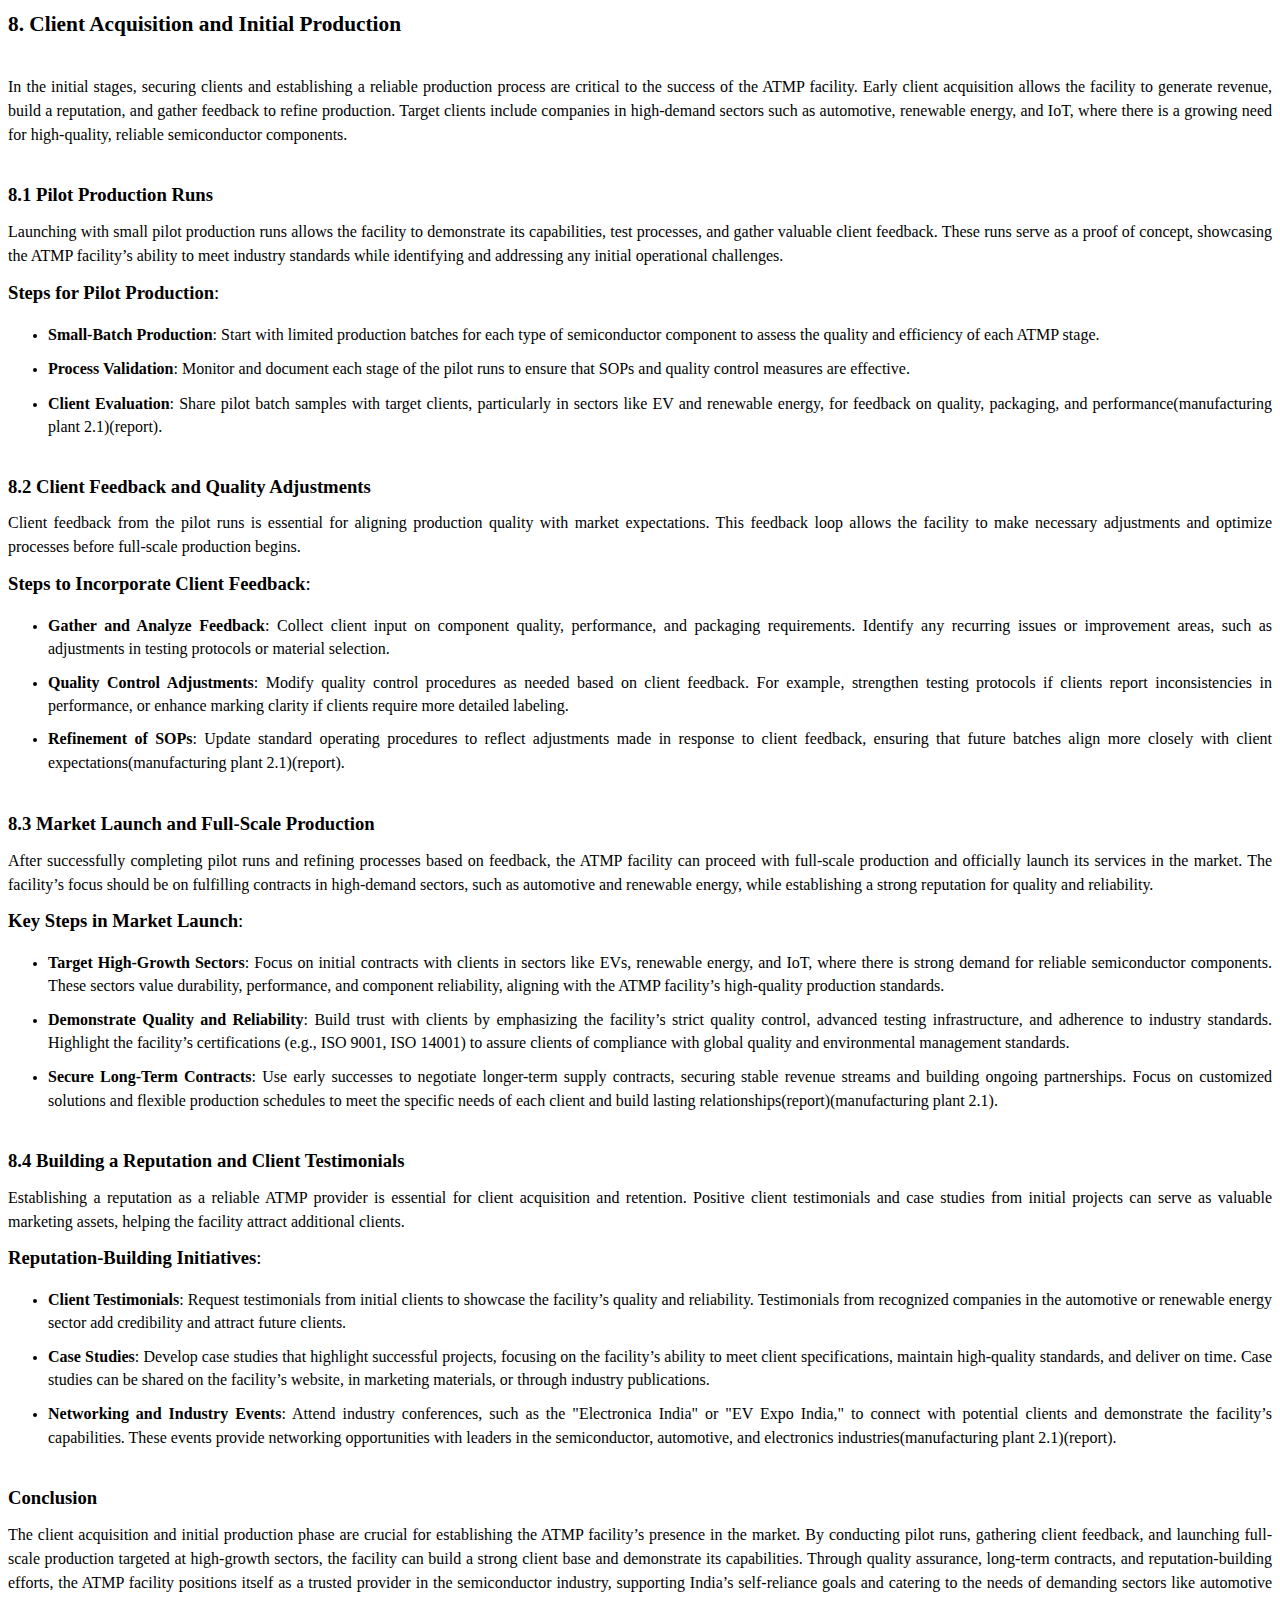
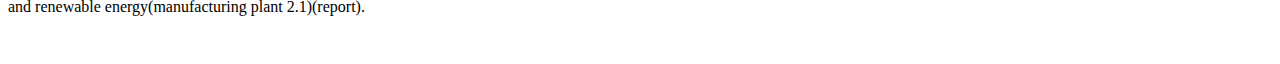
<file: data/8.html>
<html xmlns:v="urn:schemas-microsoft-com:vml"
xmlns:o="urn:schemas-microsoft-com:office:office"
xmlns:w="urn:schemas-microsoft-com:office:word"
xmlns:m="http://schemas.microsoft.com/office/2004/12/omml"
xmlns="http://www.w3.org/TR/REC-html40">

<head>
<meta http-equiv=Content-Type content="text/html; charset=windows-1252">
<meta name=ProgId content=Word.Document>
<meta name=Generator content="Microsoft Word 15">
<meta name=Originator content="Microsoft Word 15">
<link rel=File-List href="8_files/filelist.xml">
<!--[if gte mso 9]><xml>
 <o:DocumentProperties>
  <o:Author>Intel-PC</o:Author>
  <o:LastAuthor>Intel-PC</o:LastAuthor>
  <o:Revision>2</o:Revision>
  <o:TotalTime>0</o:TotalTime>
  <o:Created>2024-11-02T04:26:00Z</o:Created>
  <o:LastSaved>2024-11-02T04:26:00Z</o:LastSaved>
  <o:Pages>1</o:Pages>
  <o:Words>861</o:Words>
  <o:Characters>4912</o:Characters>
  <o:Lines>40</o:Lines>
  <o:Paragraphs>11</o:Paragraphs>
  <o:CharactersWithSpaces>5762</o:CharactersWithSpaces>
  <o:Version>16.00</o:Version>
 </o:DocumentProperties>
 <o:OfficeDocumentSettings>
  <o:AllowPNG/>
 </o:OfficeDocumentSettings>
</xml><![endif]-->
<link rel=themeData href="8_files/themedata.thmx">
<link rel=colorSchemeMapping href="8_files/colorschememapping.xml">
<!--[if gte mso 9]><xml>
 <w:WordDocument>
  <w:SpellingState>Clean</w:SpellingState>
  <w:GrammarState>Clean</w:GrammarState>
  <w:TrackMoves>false</w:TrackMoves>
  <w:TrackFormatting/>
  <w:PunctuationKerning/>
  <w:ValidateAgainstSchemas/>
  <w:SaveIfXMLInvalid>false</w:SaveIfXMLInvalid>
  <w:IgnoreMixedContent>false</w:IgnoreMixedContent>
  <w:AlwaysShowPlaceholderText>false</w:AlwaysShowPlaceholderText>
  <w:DoNotPromoteQF/>
  <w:LidThemeOther>EN-US</w:LidThemeOther>
  <w:LidThemeAsian>X-NONE</w:LidThemeAsian>
  <w:LidThemeComplexScript>AR-SA</w:LidThemeComplexScript>
  <w:Compatibility>
   <w:BreakWrappedTables/>
   <w:SnapToGridInCell/>
   <w:WrapTextWithPunct/>
   <w:UseAsianBreakRules/>
   <w:DontGrowAutofit/>
   <w:SplitPgBreakAndParaMark/>
   <w:EnableOpenTypeKerning/>
   <w:DontFlipMirrorIndents/>
   <w:OverrideTableStyleHps/>
  </w:Compatibility>
  <m:mathPr>
   <m:mathFont m:val="Cambria Math"/>
   <m:brkBin m:val="before"/>
   <m:brkBinSub m:val="&#45;-"/>
   <m:smallFrac m:val="off"/>
   <m:dispDef/>
   <m:lMargin m:val="0"/>
   <m:rMargin m:val="0"/>
   <m:defJc m:val="centerGroup"/>
   <m:wrapIndent m:val="1440"/>
   <m:intLim m:val="subSup"/>
   <m:naryLim m:val="undOvr"/>
  </m:mathPr></w:WordDocument>
</xml><![endif]--><!--[if gte mso 9]><xml>
 <w:LatentStyles DefLockedState="false" DefUnhideWhenUsed="false"
  DefSemiHidden="false" DefQFormat="false" DefPriority="99"
  LatentStyleCount="375">
  <w:LsdException Locked="false" Priority="0" QFormat="true" Name="Normal"/>
  <w:LsdException Locked="false" Priority="9" QFormat="true" Name="heading 1"/>
  <w:LsdException Locked="false" Priority="9" SemiHidden="true"
   UnhideWhenUsed="true" QFormat="true" Name="heading 2"/>
  <w:LsdException Locked="false" Priority="9" SemiHidden="true"
   UnhideWhenUsed="true" QFormat="true" Name="heading 3"/>
  <w:LsdException Locked="false" Priority="9" SemiHidden="true"
   UnhideWhenUsed="true" QFormat="true" Name="heading 4"/>
  <w:LsdException Locked="false" Priority="9" SemiHidden="true"
   UnhideWhenUsed="true" QFormat="true" Name="heading 5"/>
  <w:LsdException Locked="false" Priority="9" SemiHidden="true"
   UnhideWhenUsed="true" QFormat="true" Name="heading 6"/>
  <w:LsdException Locked="false" Priority="9" SemiHidden="true"
   UnhideWhenUsed="true" QFormat="true" Name="heading 7"/>
  <w:LsdException Locked="false" Priority="9" SemiHidden="true"
   UnhideWhenUsed="true" QFormat="true" Name="heading 8"/>
  <w:LsdException Locked="false" Priority="9" SemiHidden="true"
   UnhideWhenUsed="true" QFormat="true" Name="heading 9"/>
  <w:LsdException Locked="false" SemiHidden="true" UnhideWhenUsed="true"
   Name="index 1"/>
  <w:LsdException Locked="false" SemiHidden="true" UnhideWhenUsed="true"
   Name="index 2"/>
  <w:LsdException Locked="false" SemiHidden="true" UnhideWhenUsed="true"
   Name="index 3"/>
  <w:LsdException Locked="false" SemiHidden="true" UnhideWhenUsed="true"
   Name="index 4"/>
  <w:LsdException Locked="false" SemiHidden="true" UnhideWhenUsed="true"
   Name="index 5"/>
  <w:LsdException Locked="false" SemiHidden="true" UnhideWhenUsed="true"
   Name="index 6"/>
  <w:LsdException Locked="false" SemiHidden="true" UnhideWhenUsed="true"
   Name="index 7"/>
  <w:LsdException Locked="false" SemiHidden="true" UnhideWhenUsed="true"
   Name="index 8"/>
  <w:LsdException Locked="false" SemiHidden="true" UnhideWhenUsed="true"
   Name="index 9"/>
  <w:LsdException Locked="false" Priority="39" SemiHidden="true"
   UnhideWhenUsed="true" Name="toc 1"/>
  <w:LsdException Locked="false" Priority="39" SemiHidden="true"
   UnhideWhenUsed="true" Name="toc 2"/>
  <w:LsdException Locked="false" Priority="39" SemiHidden="true"
   UnhideWhenUsed="true" Name="toc 3"/>
  <w:LsdException Locked="false" Priority="39" SemiHidden="true"
   UnhideWhenUsed="true" Name="toc 4"/>
  <w:LsdException Locked="false" Priority="39" SemiHidden="true"
   UnhideWhenUsed="true" Name="toc 5"/>
  <w:LsdException Locked="false" Priority="39" SemiHidden="true"
   UnhideWhenUsed="true" Name="toc 6"/>
  <w:LsdException Locked="false" Priority="39" SemiHidden="true"
   UnhideWhenUsed="true" Name="toc 7"/>
  <w:LsdException Locked="false" Priority="39" SemiHidden="true"
   UnhideWhenUsed="true" Name="toc 8"/>
  <w:LsdException Locked="false" Priority="39" SemiHidden="true"
   UnhideWhenUsed="true" Name="toc 9"/>
  <w:LsdException Locked="false" SemiHidden="true" UnhideWhenUsed="true"
   Name="Normal Indent"/>
  <w:LsdException Locked="false" SemiHidden="true" UnhideWhenUsed="true"
   Name="footnote text"/>
  <w:LsdException Locked="false" SemiHidden="true" UnhideWhenUsed="true"
   Name="annotation text"/>
  <w:LsdException Locked="false" SemiHidden="true" UnhideWhenUsed="true"
   Name="header"/>
  <w:LsdException Locked="false" SemiHidden="true" UnhideWhenUsed="true"
   Name="footer"/>
  <w:LsdException Locked="false" SemiHidden="true" UnhideWhenUsed="true"
   Name="index heading"/>
  <w:LsdException Locked="false" Priority="35" SemiHidden="true"
   UnhideWhenUsed="true" QFormat="true" Name="caption"/>
  <w:LsdException Locked="false" SemiHidden="true" UnhideWhenUsed="true"
   Name="table of figures"/>
  <w:LsdException Locked="false" SemiHidden="true" UnhideWhenUsed="true"
   Name="envelope address"/>
  <w:LsdException Locked="false" SemiHidden="true" UnhideWhenUsed="true"
   Name="envelope return"/>
  <w:LsdException Locked="false" SemiHidden="true" UnhideWhenUsed="true"
   Name="footnote reference"/>
  <w:LsdException Locked="false" SemiHidden="true" UnhideWhenUsed="true"
   Name="annotation reference"/>
  <w:LsdException Locked="false" SemiHidden="true" UnhideWhenUsed="true"
   Name="line number"/>
  <w:LsdException Locked="false" SemiHidden="true" UnhideWhenUsed="true"
   Name="page number"/>
  <w:LsdException Locked="false" SemiHidden="true" UnhideWhenUsed="true"
   Name="endnote reference"/>
  <w:LsdException Locked="false" SemiHidden="true" UnhideWhenUsed="true"
   Name="endnote text"/>
  <w:LsdException Locked="false" SemiHidden="true" UnhideWhenUsed="true"
   Name="table of authorities"/>
  <w:LsdException Locked="false" SemiHidden="true" UnhideWhenUsed="true"
   Name="macro"/>
  <w:LsdException Locked="false" SemiHidden="true" UnhideWhenUsed="true"
   Name="toa heading"/>
  <w:LsdException Locked="false" SemiHidden="true" UnhideWhenUsed="true"
   Name="List"/>
  <w:LsdException Locked="false" SemiHidden="true" UnhideWhenUsed="true"
   Name="List Bullet"/>
  <w:LsdException Locked="false" SemiHidden="true" UnhideWhenUsed="true"
   Name="List Number"/>
  <w:LsdException Locked="false" SemiHidden="true" UnhideWhenUsed="true"
   Name="List 2"/>
  <w:LsdException Locked="false" SemiHidden="true" UnhideWhenUsed="true"
   Name="List 3"/>
  <w:LsdException Locked="false" SemiHidden="true" UnhideWhenUsed="true"
   Name="List 4"/>
  <w:LsdException Locked="false" SemiHidden="true" UnhideWhenUsed="true"
   Name="List 5"/>
  <w:LsdException Locked="false" SemiHidden="true" UnhideWhenUsed="true"
   Name="List Bullet 2"/>
  <w:LsdException Locked="false" SemiHidden="true" UnhideWhenUsed="true"
   Name="List Bullet 3"/>
  <w:LsdException Locked="false" SemiHidden="true" UnhideWhenUsed="true"
   Name="List Bullet 4"/>
  <w:LsdException Locked="false" SemiHidden="true" UnhideWhenUsed="true"
   Name="List Bullet 5"/>
  <w:LsdException Locked="false" SemiHidden="true" UnhideWhenUsed="true"
   Name="List Number 2"/>
  <w:LsdException Locked="false" SemiHidden="true" UnhideWhenUsed="true"
   Name="List Number 3"/>
  <w:LsdException Locked="false" SemiHidden="true" UnhideWhenUsed="true"
   Name="List Number 4"/>
  <w:LsdException Locked="false" SemiHidden="true" UnhideWhenUsed="true"
   Name="List Number 5"/>
  <w:LsdException Locked="false" Priority="10" QFormat="true" Name="Title"/>
  <w:LsdException Locked="false" SemiHidden="true" UnhideWhenUsed="true"
   Name="Closing"/>
  <w:LsdException Locked="false" SemiHidden="true" UnhideWhenUsed="true"
   Name="Signature"/>
  <w:LsdException Locked="false" Priority="1" SemiHidden="true"
   UnhideWhenUsed="true" Name="Default Paragraph Font"/>
  <w:LsdException Locked="false" SemiHidden="true" UnhideWhenUsed="true"
   Name="Body Text"/>
  <w:LsdException Locked="false" SemiHidden="true" UnhideWhenUsed="true"
   Name="Body Text Indent"/>
  <w:LsdException Locked="false" SemiHidden="true" UnhideWhenUsed="true"
   Name="List Continue"/>
  <w:LsdException Locked="false" SemiHidden="true" UnhideWhenUsed="true"
   Name="List Continue 2"/>
  <w:LsdException Locked="false" SemiHidden="true" UnhideWhenUsed="true"
   Name="List Continue 3"/>
  <w:LsdException Locked="false" SemiHidden="true" UnhideWhenUsed="true"
   Name="List Continue 4"/>
  <w:LsdException Locked="false" SemiHidden="true" UnhideWhenUsed="true"
   Name="List Continue 5"/>
  <w:LsdException Locked="false" SemiHidden="true" UnhideWhenUsed="true"
   Name="Message Header"/>
  <w:LsdException Locked="false" Priority="11" QFormat="true" Name="Subtitle"/>
  <w:LsdException Locked="false" SemiHidden="true" UnhideWhenUsed="true"
   Name="Salutation"/>
  <w:LsdException Locked="false" SemiHidden="true" UnhideWhenUsed="true"
   Name="Date"/>
  <w:LsdException Locked="false" SemiHidden="true" UnhideWhenUsed="true"
   Name="Body Text First Indent"/>
  <w:LsdException Locked="false" SemiHidden="true" UnhideWhenUsed="true"
   Name="Body Text First Indent 2"/>
  <w:LsdException Locked="false" SemiHidden="true" UnhideWhenUsed="true"
   Name="Note Heading"/>
  <w:LsdException Locked="false" SemiHidden="true" UnhideWhenUsed="true"
   Name="Body Text 2"/>
  <w:LsdException Locked="false" SemiHidden="true" UnhideWhenUsed="true"
   Name="Body Text 3"/>
  <w:LsdException Locked="false" SemiHidden="true" UnhideWhenUsed="true"
   Name="Body Text Indent 2"/>
  <w:LsdException Locked="false" SemiHidden="true" UnhideWhenUsed="true"
   Name="Body Text Indent 3"/>
  <w:LsdException Locked="false" SemiHidden="true" UnhideWhenUsed="true"
   Name="Block Text"/>
  <w:LsdException Locked="false" SemiHidden="true" UnhideWhenUsed="true"
   Name="Hyperlink"/>
  <w:LsdException Locked="false" SemiHidden="true" UnhideWhenUsed="true"
   Name="FollowedHyperlink"/>
  <w:LsdException Locked="false" Priority="22" QFormat="true" Name="Strong"/>
  <w:LsdException Locked="false" Priority="20" QFormat="true" Name="Emphasis"/>
  <w:LsdException Locked="false" SemiHidden="true" UnhideWhenUsed="true"
   Name="Document Map"/>
  <w:LsdException Locked="false" SemiHidden="true" UnhideWhenUsed="true"
   Name="Plain Text"/>
  <w:LsdException Locked="false" SemiHidden="true" UnhideWhenUsed="true"
   Name="E-mail Signature"/>
  <w:LsdException Locked="false" SemiHidden="true" UnhideWhenUsed="true"
   Name="HTML Top of Form"/>
  <w:LsdException Locked="false" SemiHidden="true" UnhideWhenUsed="true"
   Name="HTML Bottom of Form"/>
  <w:LsdException Locked="false" SemiHidden="true" UnhideWhenUsed="true"
   Name="Normal (Web)"/>
  <w:LsdException Locked="false" SemiHidden="true" UnhideWhenUsed="true"
   Name="HTML Acronym"/>
  <w:LsdException Locked="false" SemiHidden="true" UnhideWhenUsed="true"
   Name="HTML Address"/>
  <w:LsdException Locked="false" SemiHidden="true" UnhideWhenUsed="true"
   Name="HTML Cite"/>
  <w:LsdException Locked="false" SemiHidden="true" UnhideWhenUsed="true"
   Name="HTML Code"/>
  <w:LsdException Locked="false" SemiHidden="true" UnhideWhenUsed="true"
   Name="HTML Definition"/>
  <w:LsdException Locked="false" SemiHidden="true" UnhideWhenUsed="true"
   Name="HTML Keyboard"/>
  <w:LsdException Locked="false" SemiHidden="true" UnhideWhenUsed="true"
   Name="HTML Preformatted"/>
  <w:LsdException Locked="false" SemiHidden="true" UnhideWhenUsed="true"
   Name="HTML Sample"/>
  <w:LsdException Locked="false" SemiHidden="true" UnhideWhenUsed="true"
   Name="HTML Typewriter"/>
  <w:LsdException Locked="false" SemiHidden="true" UnhideWhenUsed="true"
   Name="HTML Variable"/>
  <w:LsdException Locked="false" SemiHidden="true" UnhideWhenUsed="true"
   Name="Normal Table"/>
  <w:LsdException Locked="false" SemiHidden="true" UnhideWhenUsed="true"
   Name="annotation subject"/>
  <w:LsdException Locked="false" SemiHidden="true" UnhideWhenUsed="true"
   Name="No List"/>
  <w:LsdException Locked="false" SemiHidden="true" UnhideWhenUsed="true"
   Name="Outline List 1"/>
  <w:LsdException Locked="false" SemiHidden="true" UnhideWhenUsed="true"
   Name="Outline List 2"/>
  <w:LsdException Locked="false" SemiHidden="true" UnhideWhenUsed="true"
   Name="Outline List 3"/>
  <w:LsdException Locked="false" SemiHidden="true" UnhideWhenUsed="true"
   Name="Table Simple 1"/>
  <w:LsdException Locked="false" SemiHidden="true" UnhideWhenUsed="true"
   Name="Table Simple 2"/>
  <w:LsdException Locked="false" SemiHidden="true" UnhideWhenUsed="true"
   Name="Table Simple 3"/>
  <w:LsdException Locked="false" SemiHidden="true" UnhideWhenUsed="true"
   Name="Table Classic 1"/>
  <w:LsdException Locked="false" SemiHidden="true" UnhideWhenUsed="true"
   Name="Table Classic 2"/>
  <w:LsdException Locked="false" SemiHidden="true" UnhideWhenUsed="true"
   Name="Table Classic 3"/>
  <w:LsdException Locked="false" SemiHidden="true" UnhideWhenUsed="true"
   Name="Table Classic 4"/>
  <w:LsdException Locked="false" SemiHidden="true" UnhideWhenUsed="true"
   Name="Table Colorful 1"/>
  <w:LsdException Locked="false" SemiHidden="true" UnhideWhenUsed="true"
   Name="Table Colorful 2"/>
  <w:LsdException Locked="false" SemiHidden="true" UnhideWhenUsed="true"
   Name="Table Colorful 3"/>
  <w:LsdException Locked="false" SemiHidden="true" UnhideWhenUsed="true"
   Name="Table Columns 1"/>
  <w:LsdException Locked="false" SemiHidden="true" UnhideWhenUsed="true"
   Name="Table Columns 2"/>
  <w:LsdException Locked="false" SemiHidden="true" UnhideWhenUsed="true"
   Name="Table Columns 3"/>
  <w:LsdException Locked="false" SemiHidden="true" UnhideWhenUsed="true"
   Name="Table Columns 4"/>
  <w:LsdException Locked="false" SemiHidden="true" UnhideWhenUsed="true"
   Name="Table Columns 5"/>
  <w:LsdException Locked="false" SemiHidden="true" UnhideWhenUsed="true"
   Name="Table Grid 1"/>
  <w:LsdException Locked="false" SemiHidden="true" UnhideWhenUsed="true"
   Name="Table Grid 2"/>
  <w:LsdException Locked="false" SemiHidden="true" UnhideWhenUsed="true"
   Name="Table Grid 3"/>
  <w:LsdException Locked="false" SemiHidden="true" UnhideWhenUsed="true"
   Name="Table Grid 4"/>
  <w:LsdException Locked="false" SemiHidden="true" UnhideWhenUsed="true"
   Name="Table Grid 5"/>
  <w:LsdException Locked="false" SemiHidden="true" UnhideWhenUsed="true"
   Name="Table Grid 6"/>
  <w:LsdException Locked="false" SemiHidden="true" UnhideWhenUsed="true"
   Name="Table Grid 7"/>
  <w:LsdException Locked="false" SemiHidden="true" UnhideWhenUsed="true"
   Name="Table Grid 8"/>
  <w:LsdException Locked="false" SemiHidden="true" UnhideWhenUsed="true"
   Name="Table List 1"/>
  <w:LsdException Locked="false" SemiHidden="true" UnhideWhenUsed="true"
   Name="Table List 2"/>
  <w:LsdException Locked="false" SemiHidden="true" UnhideWhenUsed="true"
   Name="Table List 3"/>
  <w:LsdException Locked="false" SemiHidden="true" UnhideWhenUsed="true"
   Name="Table List 4"/>
  <w:LsdException Locked="false" SemiHidden="true" UnhideWhenUsed="true"
   Name="Table List 5"/>
  <w:LsdException Locked="false" SemiHidden="true" UnhideWhenUsed="true"
   Name="Table List 6"/>
  <w:LsdException Locked="false" SemiHidden="true" UnhideWhenUsed="true"
   Name="Table List 7"/>
  <w:LsdException Locked="false" SemiHidden="true" UnhideWhenUsed="true"
   Name="Table List 8"/>
  <w:LsdException Locked="false" SemiHidden="true" UnhideWhenUsed="true"
   Name="Table 3D effects 1"/>
  <w:LsdException Locked="false" SemiHidden="true" UnhideWhenUsed="true"
   Name="Table 3D effects 2"/>
  <w:LsdException Locked="false" SemiHidden="true" UnhideWhenUsed="true"
   Name="Table 3D effects 3"/>
  <w:LsdException Locked="false" SemiHidden="true" UnhideWhenUsed="true"
   Name="Table Contemporary"/>
  <w:LsdException Locked="false" SemiHidden="true" UnhideWhenUsed="true"
   Name="Table Elegant"/>
  <w:LsdException Locked="false" SemiHidden="true" UnhideWhenUsed="true"
   Name="Table Professional"/>
  <w:LsdException Locked="false" SemiHidden="true" UnhideWhenUsed="true"
   Name="Table Subtle 1"/>
  <w:LsdException Locked="false" SemiHidden="true" UnhideWhenUsed="true"
   Name="Table Subtle 2"/>
  <w:LsdException Locked="false" SemiHidden="true" UnhideWhenUsed="true"
   Name="Table Web 1"/>
  <w:LsdException Locked="false" SemiHidden="true" UnhideWhenUsed="true"
   Name="Table Web 2"/>
  <w:LsdException Locked="false" SemiHidden="true" UnhideWhenUsed="true"
   Name="Table Web 3"/>
  <w:LsdException Locked="false" SemiHidden="true" UnhideWhenUsed="true"
   Name="Balloon Text"/>
  <w:LsdException Locked="false" Priority="39" Name="Table Grid"/>
  <w:LsdException Locked="false" SemiHidden="true" UnhideWhenUsed="true"
   Name="Table Theme"/>
  <w:LsdException Locked="false" SemiHidden="true" Name="Placeholder Text"/>
  <w:LsdException Locked="false" Priority="1" QFormat="true" Name="No Spacing"/>
  <w:LsdException Locked="false" Priority="60" Name="Light Shading"/>
  <w:LsdException Locked="false" Priority="61" Name="Light List"/>
  <w:LsdException Locked="false" Priority="62" Name="Light Grid"/>
  <w:LsdException Locked="false" Priority="63" Name="Medium Shading 1"/>
  <w:LsdException Locked="false" Priority="64" Name="Medium Shading 2"/>
  <w:LsdException Locked="false" Priority="65" Name="Medium List 1"/>
  <w:LsdException Locked="false" Priority="66" Name="Medium List 2"/>
  <w:LsdException Locked="false" Priority="67" Name="Medium Grid 1"/>
  <w:LsdException Locked="false" Priority="68" Name="Medium Grid 2"/>
  <w:LsdException Locked="false" Priority="69" Name="Medium Grid 3"/>
  <w:LsdException Locked="false" Priority="70" Name="Dark List"/>
  <w:LsdException Locked="false" Priority="71" Name="Colorful Shading"/>
  <w:LsdException Locked="false" Priority="72" Name="Colorful List"/>
  <w:LsdException Locked="false" Priority="73" Name="Colorful Grid"/>
  <w:LsdException Locked="false" Priority="60" Name="Light Shading Accent 1"/>
  <w:LsdException Locked="false" Priority="61" Name="Light List Accent 1"/>
  <w:LsdException Locked="false" Priority="62" Name="Light Grid Accent 1"/>
  <w:LsdException Locked="false" Priority="63" Name="Medium Shading 1 Accent 1"/>
  <w:LsdException Locked="false" Priority="64" Name="Medium Shading 2 Accent 1"/>
  <w:LsdException Locked="false" Priority="65" Name="Medium List 1 Accent 1"/>
  <w:LsdException Locked="false" SemiHidden="true" Name="Revision"/>
  <w:LsdException Locked="false" Priority="34" QFormat="true"
   Name="List Paragraph"/>
  <w:LsdException Locked="false" Priority="29" QFormat="true" Name="Quote"/>
  <w:LsdException Locked="false" Priority="30" QFormat="true"
   Name="Intense Quote"/>
  <w:LsdException Locked="false" Priority="66" Name="Medium List 2 Accent 1"/>
  <w:LsdException Locked="false" Priority="67" Name="Medium Grid 1 Accent 1"/>
  <w:LsdException Locked="false" Priority="68" Name="Medium Grid 2 Accent 1"/>
  <w:LsdException Locked="false" Priority="69" Name="Medium Grid 3 Accent 1"/>
  <w:LsdException Locked="false" Priority="70" Name="Dark List Accent 1"/>
  <w:LsdException Locked="false" Priority="71" Name="Colorful Shading Accent 1"/>
  <w:LsdException Locked="false" Priority="72" Name="Colorful List Accent 1"/>
  <w:LsdException Locked="false" Priority="73" Name="Colorful Grid Accent 1"/>
  <w:LsdException Locked="false" Priority="60" Name="Light Shading Accent 2"/>
  <w:LsdException Locked="false" Priority="61" Name="Light List Accent 2"/>
  <w:LsdException Locked="false" Priority="62" Name="Light Grid Accent 2"/>
  <w:LsdException Locked="false" Priority="63" Name="Medium Shading 1 Accent 2"/>
  <w:LsdException Locked="false" Priority="64" Name="Medium Shading 2 Accent 2"/>
  <w:LsdException Locked="false" Priority="65" Name="Medium List 1 Accent 2"/>
  <w:LsdException Locked="false" Priority="66" Name="Medium List 2 Accent 2"/>
  <w:LsdException Locked="false" Priority="67" Name="Medium Grid 1 Accent 2"/>
  <w:LsdException Locked="false" Priority="68" Name="Medium Grid 2 Accent 2"/>
  <w:LsdException Locked="false" Priority="69" Name="Medium Grid 3 Accent 2"/>
  <w:LsdException Locked="false" Priority="70" Name="Dark List Accent 2"/>
  <w:LsdException Locked="false" Priority="71" Name="Colorful Shading Accent 2"/>
  <w:LsdException Locked="false" Priority="72" Name="Colorful List Accent 2"/>
  <w:LsdException Locked="false" Priority="73" Name="Colorful Grid Accent 2"/>
  <w:LsdException Locked="false" Priority="60" Name="Light Shading Accent 3"/>
  <w:LsdException Locked="false" Priority="61" Name="Light List Accent 3"/>
  <w:LsdException Locked="false" Priority="62" Name="Light Grid Accent 3"/>
  <w:LsdException Locked="false" Priority="63" Name="Medium Shading 1 Accent 3"/>
  <w:LsdException Locked="false" Priority="64" Name="Medium Shading 2 Accent 3"/>
  <w:LsdException Locked="false" Priority="65" Name="Medium List 1 Accent 3"/>
  <w:LsdException Locked="false" Priority="66" Name="Medium List 2 Accent 3"/>
  <w:LsdException Locked="false" Priority="67" Name="Medium Grid 1 Accent 3"/>
  <w:LsdException Locked="false" Priority="68" Name="Medium Grid 2 Accent 3"/>
  <w:LsdException Locked="false" Priority="69" Name="Medium Grid 3 Accent 3"/>
  <w:LsdException Locked="false" Priority="70" Name="Dark List Accent 3"/>
  <w:LsdException Locked="false" Priority="71" Name="Colorful Shading Accent 3"/>
  <w:LsdException Locked="false" Priority="72" Name="Colorful List Accent 3"/>
  <w:LsdException Locked="false" Priority="73" Name="Colorful Grid Accent 3"/>
  <w:LsdException Locked="false" Priority="60" Name="Light Shading Accent 4"/>
  <w:LsdException Locked="false" Priority="61" Name="Light List Accent 4"/>
  <w:LsdException Locked="false" Priority="62" Name="Light Grid Accent 4"/>
  <w:LsdException Locked="false" Priority="63" Name="Medium Shading 1 Accent 4"/>
  <w:LsdException Locked="false" Priority="64" Name="Medium Shading 2 Accent 4"/>
  <w:LsdException Locked="false" Priority="65" Name="Medium List 1 Accent 4"/>
  <w:LsdException Locked="false" Priority="66" Name="Medium List 2 Accent 4"/>
  <w:LsdException Locked="false" Priority="67" Name="Medium Grid 1 Accent 4"/>
  <w:LsdException Locked="false" Priority="68" Name="Medium Grid 2 Accent 4"/>
  <w:LsdException Locked="false" Priority="69" Name="Medium Grid 3 Accent 4"/>
  <w:LsdException Locked="false" Priority="70" Name="Dark List Accent 4"/>
  <w:LsdException Locked="false" Priority="71" Name="Colorful Shading Accent 4"/>
  <w:LsdException Locked="false" Priority="72" Name="Colorful List Accent 4"/>
  <w:LsdException Locked="false" Priority="73" Name="Colorful Grid Accent 4"/>
  <w:LsdException Locked="false" Priority="60" Name="Light Shading Accent 5"/>
  <w:LsdException Locked="false" Priority="61" Name="Light List Accent 5"/>
  <w:LsdException Locked="false" Priority="62" Name="Light Grid Accent 5"/>
  <w:LsdException Locked="false" Priority="63" Name="Medium Shading 1 Accent 5"/>
  <w:LsdException Locked="false" Priority="64" Name="Medium Shading 2 Accent 5"/>
  <w:LsdException Locked="false" Priority="65" Name="Medium List 1 Accent 5"/>
  <w:LsdException Locked="false" Priority="66" Name="Medium List 2 Accent 5"/>
  <w:LsdException Locked="false" Priority="67" Name="Medium Grid 1 Accent 5"/>
  <w:LsdException Locked="false" Priority="68" Name="Medium Grid 2 Accent 5"/>
  <w:LsdException Locked="false" Priority="69" Name="Medium Grid 3 Accent 5"/>
  <w:LsdException Locked="false" Priority="70" Name="Dark List Accent 5"/>
  <w:LsdException Locked="false" Priority="71" Name="Colorful Shading Accent 5"/>
  <w:LsdException Locked="false" Priority="72" Name="Colorful List Accent 5"/>
  <w:LsdException Locked="false" Priority="73" Name="Colorful Grid Accent 5"/>
  <w:LsdException Locked="false" Priority="60" Name="Light Shading Accent 6"/>
  <w:LsdException Locked="false" Priority="61" Name="Light List Accent 6"/>
  <w:LsdException Locked="false" Priority="62" Name="Light Grid Accent 6"/>
  <w:LsdException Locked="false" Priority="63" Name="Medium Shading 1 Accent 6"/>
  <w:LsdException Locked="false" Priority="64" Name="Medium Shading 2 Accent 6"/>
  <w:LsdException Locked="false" Priority="65" Name="Medium List 1 Accent 6"/>
  <w:LsdException Locked="false" Priority="66" Name="Medium List 2 Accent 6"/>
  <w:LsdException Locked="false" Priority="67" Name="Medium Grid 1 Accent 6"/>
  <w:LsdException Locked="false" Priority="68" Name="Medium Grid 2 Accent 6"/>
  <w:LsdException Locked="false" Priority="69" Name="Medium Grid 3 Accent 6"/>
  <w:LsdException Locked="false" Priority="70" Name="Dark List Accent 6"/>
  <w:LsdException Locked="false" Priority="71" Name="Colorful Shading Accent 6"/>
  <w:LsdException Locked="false" Priority="72" Name="Colorful List Accent 6"/>
  <w:LsdException Locked="false" Priority="73" Name="Colorful Grid Accent 6"/>
  <w:LsdException Locked="false" Priority="19" QFormat="true"
   Name="Subtle Emphasis"/>
  <w:LsdException Locked="false" Priority="21" QFormat="true"
   Name="Intense Emphasis"/>
  <w:LsdException Locked="false" Priority="31" QFormat="true"
   Name="Subtle Reference"/>
  <w:LsdException Locked="false" Priority="32" QFormat="true"
   Name="Intense Reference"/>
  <w:LsdException Locked="false" Priority="33" QFormat="true" Name="Book Title"/>
  <w:LsdException Locked="false" Priority="37" SemiHidden="true"
   UnhideWhenUsed="true" Name="Bibliography"/>
  <w:LsdException Locked="false" Priority="39" SemiHidden="true"
   UnhideWhenUsed="true" QFormat="true" Name="TOC Heading"/>
  <w:LsdException Locked="false" Priority="41" Name="Plain Table 1"/>
  <w:LsdException Locked="false" Priority="42" Name="Plain Table 2"/>
  <w:LsdException Locked="false" Priority="43" Name="Plain Table 3"/>
  <w:LsdException Locked="false" Priority="44" Name="Plain Table 4"/>
  <w:LsdException Locked="false" Priority="45" Name="Plain Table 5"/>
  <w:LsdException Locked="false" Priority="40" Name="Grid Table Light"/>
  <w:LsdException Locked="false" Priority="46" Name="Grid Table 1 Light"/>
  <w:LsdException Locked="false" Priority="47" Name="Grid Table 2"/>
  <w:LsdException Locked="false" Priority="48" Name="Grid Table 3"/>
  <w:LsdException Locked="false" Priority="49" Name="Grid Table 4"/>
  <w:LsdException Locked="false" Priority="50" Name="Grid Table 5 Dark"/>
  <w:LsdException Locked="false" Priority="51" Name="Grid Table 6 Colorful"/>
  <w:LsdException Locked="false" Priority="52" Name="Grid Table 7 Colorful"/>
  <w:LsdException Locked="false" Priority="46"
   Name="Grid Table 1 Light Accent 1"/>
  <w:LsdException Locked="false" Priority="47" Name="Grid Table 2 Accent 1"/>
  <w:LsdException Locked="false" Priority="48" Name="Grid Table 3 Accent 1"/>
  <w:LsdException Locked="false" Priority="49" Name="Grid Table 4 Accent 1"/>
  <w:LsdException Locked="false" Priority="50" Name="Grid Table 5 Dark Accent 1"/>
  <w:LsdException Locked="false" Priority="51"
   Name="Grid Table 6 Colorful Accent 1"/>
  <w:LsdException Locked="false" Priority="52"
   Name="Grid Table 7 Colorful Accent 1"/>
  <w:LsdException Locked="false" Priority="46"
   Name="Grid Table 1 Light Accent 2"/>
  <w:LsdException Locked="false" Priority="47" Name="Grid Table 2 Accent 2"/>
  <w:LsdException Locked="false" Priority="48" Name="Grid Table 3 Accent 2"/>
  <w:LsdException Locked="false" Priority="49" Name="Grid Table 4 Accent 2"/>
  <w:LsdException Locked="false" Priority="50" Name="Grid Table 5 Dark Accent 2"/>
  <w:LsdException Locked="false" Priority="51"
   Name="Grid Table 6 Colorful Accent 2"/>
  <w:LsdException Locked="false" Priority="52"
   Name="Grid Table 7 Colorful Accent 2"/>
  <w:LsdException Locked="false" Priority="46"
   Name="Grid Table 1 Light Accent 3"/>
  <w:LsdException Locked="false" Priority="47" Name="Grid Table 2 Accent 3"/>
  <w:LsdException Locked="false" Priority="48" Name="Grid Table 3 Accent 3"/>
  <w:LsdException Locked="false" Priority="49" Name="Grid Table 4 Accent 3"/>
  <w:LsdException Locked="false" Priority="50" Name="Grid Table 5 Dark Accent 3"/>
  <w:LsdException Locked="false" Priority="51"
   Name="Grid Table 6 Colorful Accent 3"/>
  <w:LsdException Locked="false" Priority="52"
   Name="Grid Table 7 Colorful Accent 3"/>
  <w:LsdException Locked="false" Priority="46"
   Name="Grid Table 1 Light Accent 4"/>
  <w:LsdException Locked="false" Priority="47" Name="Grid Table 2 Accent 4"/>
  <w:LsdException Locked="false" Priority="48" Name="Grid Table 3 Accent 4"/>
  <w:LsdException Locked="false" Priority="49" Name="Grid Table 4 Accent 4"/>
  <w:LsdException Locked="false" Priority="50" Name="Grid Table 5 Dark Accent 4"/>
  <w:LsdException Locked="false" Priority="51"
   Name="Grid Table 6 Colorful Accent 4"/>
  <w:LsdException Locked="false" Priority="52"
   Name="Grid Table 7 Colorful Accent 4"/>
  <w:LsdException Locked="false" Priority="46"
   Name="Grid Table 1 Light Accent 5"/>
  <w:LsdException Locked="false" Priority="47" Name="Grid Table 2 Accent 5"/>
  <w:LsdException Locked="false" Priority="48" Name="Grid Table 3 Accent 5"/>
  <w:LsdException Locked="false" Priority="49" Name="Grid Table 4 Accent 5"/>
  <w:LsdException Locked="false" Priority="50" Name="Grid Table 5 Dark Accent 5"/>
  <w:LsdException Locked="false" Priority="51"
   Name="Grid Table 6 Colorful Accent 5"/>
  <w:LsdException Locked="false" Priority="52"
   Name="Grid Table 7 Colorful Accent 5"/>
  <w:LsdException Locked="false" Priority="46"
   Name="Grid Table 1 Light Accent 6"/>
  <w:LsdException Locked="false" Priority="47" Name="Grid Table 2 Accent 6"/>
  <w:LsdException Locked="false" Priority="48" Name="Grid Table 3 Accent 6"/>
  <w:LsdException Locked="false" Priority="49" Name="Grid Table 4 Accent 6"/>
  <w:LsdException Locked="false" Priority="50" Name="Grid Table 5 Dark Accent 6"/>
  <w:LsdException Locked="false" Priority="51"
   Name="Grid Table 6 Colorful Accent 6"/>
  <w:LsdException Locked="false" Priority="52"
   Name="Grid Table 7 Colorful Accent 6"/>
  <w:LsdException Locked="false" Priority="46" Name="List Table 1 Light"/>
  <w:LsdException Locked="false" Priority="47" Name="List Table 2"/>
  <w:LsdException Locked="false" Priority="48" Name="List Table 3"/>
  <w:LsdException Locked="false" Priority="49" Name="List Table 4"/>
  <w:LsdException Locked="false" Priority="50" Name="List Table 5 Dark"/>
  <w:LsdException Locked="false" Priority="51" Name="List Table 6 Colorful"/>
  <w:LsdException Locked="false" Priority="52" Name="List Table 7 Colorful"/>
  <w:LsdException Locked="false" Priority="46"
   Name="List Table 1 Light Accent 1"/>
  <w:LsdException Locked="false" Priority="47" Name="List Table 2 Accent 1"/>
  <w:LsdException Locked="false" Priority="48" Name="List Table 3 Accent 1"/>
  <w:LsdException Locked="false" Priority="49" Name="List Table 4 Accent 1"/>
  <w:LsdException Locked="false" Priority="50" Name="List Table 5 Dark Accent 1"/>
  <w:LsdException Locked="false" Priority="51"
   Name="List Table 6 Colorful Accent 1"/>
  <w:LsdException Locked="false" Priority="52"
   Name="List Table 7 Colorful Accent 1"/>
  <w:LsdException Locked="false" Priority="46"
   Name="List Table 1 Light Accent 2"/>
  <w:LsdException Locked="false" Priority="47" Name="List Table 2 Accent 2"/>
  <w:LsdException Locked="false" Priority="48" Name="List Table 3 Accent 2"/>
  <w:LsdException Locked="false" Priority="49" Name="List Table 4 Accent 2"/>
  <w:LsdException Locked="false" Priority="50" Name="List Table 5 Dark Accent 2"/>
  <w:LsdException Locked="false" Priority="51"
   Name="List Table 6 Colorful Accent 2"/>
  <w:LsdException Locked="false" Priority="52"
   Name="List Table 7 Colorful Accent 2"/>
  <w:LsdException Locked="false" Priority="46"
   Name="List Table 1 Light Accent 3"/>
  <w:LsdException Locked="false" Priority="47" Name="List Table 2 Accent 3"/>
  <w:LsdException Locked="false" Priority="48" Name="List Table 3 Accent 3"/>
  <w:LsdException Locked="false" Priority="49" Name="List Table 4 Accent 3"/>
  <w:LsdException Locked="false" Priority="50" Name="List Table 5 Dark Accent 3"/>
  <w:LsdException Locked="false" Priority="51"
   Name="List Table 6 Colorful Accent 3"/>
  <w:LsdException Locked="false" Priority="52"
   Name="List Table 7 Colorful Accent 3"/>
  <w:LsdException Locked="false" Priority="46"
   Name="List Table 1 Light Accent 4"/>
  <w:LsdException Locked="false" Priority="47" Name="List Table 2 Accent 4"/>
  <w:LsdException Locked="false" Priority="48" Name="List Table 3 Accent 4"/>
  <w:LsdException Locked="false" Priority="49" Name="List Table 4 Accent 4"/>
  <w:LsdException Locked="false" Priority="50" Name="List Table 5 Dark Accent 4"/>
  <w:LsdException Locked="false" Priority="51"
   Name="List Table 6 Colorful Accent 4"/>
  <w:LsdException Locked="false" Priority="52"
   Name="List Table 7 Colorful Accent 4"/>
  <w:LsdException Locked="false" Priority="46"
   Name="List Table 1 Light Accent 5"/>
  <w:LsdException Locked="false" Priority="47" Name="List Table 2 Accent 5"/>
  <w:LsdException Locked="false" Priority="48" Name="List Table 3 Accent 5"/>
  <w:LsdException Locked="false" Priority="49" Name="List Table 4 Accent 5"/>
  <w:LsdException Locked="false" Priority="50" Name="List Table 5 Dark Accent 5"/>
  <w:LsdException Locked="false" Priority="51"
   Name="List Table 6 Colorful Accent 5"/>
  <w:LsdException Locked="false" Priority="52"
   Name="List Table 7 Colorful Accent 5"/>
  <w:LsdException Locked="false" Priority="46"
   Name="List Table 1 Light Accent 6"/>
  <w:LsdException Locked="false" Priority="47" Name="List Table 2 Accent 6"/>
  <w:LsdException Locked="false" Priority="48" Name="List Table 3 Accent 6"/>
  <w:LsdException Locked="false" Priority="49" Name="List Table 4 Accent 6"/>
  <w:LsdException Locked="false" Priority="50" Name="List Table 5 Dark Accent 6"/>
  <w:LsdException Locked="false" Priority="51"
   Name="List Table 6 Colorful Accent 6"/>
  <w:LsdException Locked="false" Priority="52"
   Name="List Table 7 Colorful Accent 6"/>
  <w:LsdException Locked="false" SemiHidden="true" UnhideWhenUsed="true"
   Name="Mention"/>
  <w:LsdException Locked="false" SemiHidden="true" UnhideWhenUsed="true"
   Name="Smart Hyperlink"/>
  <w:LsdException Locked="false" SemiHidden="true" UnhideWhenUsed="true"
   Name="Hashtag"/>
  <w:LsdException Locked="false" SemiHidden="true" UnhideWhenUsed="true"
   Name="Unresolved Mention"/>
 </w:LatentStyles>
</xml><![endif]-->
<style>
<!--
 /* Font Definitions */
 @font-face
	{font-family:Wingdings;
	panose-1:5 0 0 0 0 0 0 0 0 0;
	mso-font-charset:2;
	mso-generic-font-family:auto;
	mso-font-pitch:variable;
	mso-font-signature:0 268435456 0 0 -2147483648 0;}
@font-face
	{font-family:"Cambria Math";
	panose-1:2 4 5 3 5 4 6 3 2 4;
	mso-font-charset:0;
	mso-generic-font-family:roman;
	mso-font-pitch:variable;
	mso-font-signature:3 0 0 0 1 0;}
@font-face
	{font-family:Calibri;
	panose-1:2 15 5 2 2 2 4 3 2 4;
	mso-font-charset:0;
	mso-generic-font-family:swiss;
	mso-font-pitch:variable;
	mso-font-signature:-469750017 -1073732485 9 0 511 0;}
 /* Style Definitions */
 p.MsoNormal, li.MsoNormal, div.MsoNormal
	{mso-style-unhide:no;
	mso-style-qformat:yes;
	mso-style-parent:"";
	margin-top:0cm;
	margin-right:0cm;
	margin-bottom:8.0pt;
	margin-left:0cm;
	line-height:107%;
	mso-pagination:widow-orphan;
	font-size:11.0pt;
	font-family:"Calibri",sans-serif;
	mso-ascii-font-family:Calibri;
	mso-ascii-theme-font:minor-latin;
	mso-fareast-font-family:Calibri;
	mso-fareast-theme-font:minor-latin;
	mso-hansi-font-family:Calibri;
	mso-hansi-theme-font:minor-latin;
	mso-bidi-font-family:Arial;
	mso-bidi-theme-font:minor-bidi;
	mso-font-kerning:1.0pt;
	mso-ligatures:standardcontextual;}
h3
	{mso-style-priority:9;
	mso-style-unhide:no;
	mso-style-qformat:yes;
	mso-style-link:"Heading 3 Char";
	mso-margin-top-alt:auto;
	margin-right:0cm;
	mso-margin-bottom-alt:auto;
	margin-left:0cm;
	mso-pagination:widow-orphan;
	mso-outline-level:3;
	font-size:13.5pt;
	font-family:"Times New Roman",serif;
	mso-fareast-font-family:"Times New Roman";
	font-weight:bold;}
h4
	{mso-style-priority:9;
	mso-style-unhide:no;
	mso-style-qformat:yes;
	mso-style-link:"Heading 4 Char";
	mso-margin-top-alt:auto;
	margin-right:0cm;
	mso-margin-bottom-alt:auto;
	margin-left:0cm;
	mso-pagination:widow-orphan;
	mso-outline-level:4;
	font-size:12.0pt;
	font-family:"Times New Roman",serif;
	mso-fareast-font-family:"Times New Roman";
	font-weight:bold;}
p
	{mso-style-noshow:yes;
	mso-style-priority:99;
	mso-margin-top-alt:auto;
	margin-right:0cm;
	mso-margin-bottom-alt:auto;
	margin-left:0cm;
	mso-pagination:widow-orphan;
	font-size:12.0pt;
	font-family:"Times New Roman",serif;
	mso-fareast-font-family:"Times New Roman";}
span.Heading3Char
	{mso-style-name:"Heading 3 Char";
	mso-style-priority:9;
	mso-style-unhide:no;
	mso-style-locked:yes;
	mso-style-link:"Heading 3";
	mso-ansi-font-size:13.5pt;
	mso-bidi-font-size:13.5pt;
	font-family:"Times New Roman",serif;
	mso-ascii-font-family:"Times New Roman";
	mso-fareast-font-family:"Times New Roman";
	mso-hansi-font-family:"Times New Roman";
	mso-bidi-font-family:"Times New Roman";
	mso-font-kerning:0pt;
	mso-ligatures:none;
	font-weight:bold;}
span.Heading4Char
	{mso-style-name:"Heading 4 Char";
	mso-style-priority:9;
	mso-style-unhide:no;
	mso-style-locked:yes;
	mso-style-link:"Heading 4";
	mso-ansi-font-size:12.0pt;
	mso-bidi-font-size:12.0pt;
	font-family:"Times New Roman",serif;
	mso-ascii-font-family:"Times New Roman";
	mso-fareast-font-family:"Times New Roman";
	mso-hansi-font-family:"Times New Roman";
	mso-bidi-font-family:"Times New Roman";
	mso-font-kerning:0pt;
	mso-ligatures:none;
	font-weight:bold;}
span.GramE
	{mso-style-name:"";
	mso-gram-e:yes;}
.MsoChpDefault
	{mso-style-type:export-only;
	mso-default-props:yes;
	font-family:"Calibri",sans-serif;
	mso-ascii-font-family:Calibri;
	mso-ascii-theme-font:minor-latin;
	mso-fareast-font-family:Calibri;
	mso-fareast-theme-font:minor-latin;
	mso-hansi-font-family:Calibri;
	mso-hansi-theme-font:minor-latin;
	mso-bidi-font-family:Arial;
	mso-bidi-theme-font:minor-bidi;
	mso-font-kerning:1.0pt;
	mso-ligatures:standardcontextual;}
.MsoPapDefault
	{mso-style-type:export-only;
	margin-bottom:8.0pt;
	line-height:107%;}
@page WordSection1
	{size:612.0pt 792.0pt;
	margin:72.0pt 72.0pt 72.0pt 72.0pt;
	mso-header-margin:36.0pt;
	mso-footer-margin:36.0pt;
	mso-paper-source:0;}
div.WordSection1
	{page:WordSection1;}
 /* List Definitions */
 @list l0
	{mso-list-id:101069961;
	mso-list-template-ids:1976341862;}
@list l0:level1
	{mso-level-number-format:bullet;
	mso-level-text:\F0B7;
	mso-level-tab-stop:36.0pt;
	mso-level-number-position:left;
	text-indent:-18.0pt;
	mso-ansi-font-size:10.0pt;
	font-family:Symbol;}
@list l0:level2
	{mso-level-number-format:bullet;
	mso-level-text:o;
	mso-level-tab-stop:72.0pt;
	mso-level-number-position:left;
	text-indent:-18.0pt;
	mso-ansi-font-size:10.0pt;
	font-family:"Courier New";
	mso-bidi-font-family:"Times New Roman";}
@list l0:level3
	{mso-level-number-format:bullet;
	mso-level-text:\F0A7;
	mso-level-tab-stop:108.0pt;
	mso-level-number-position:left;
	text-indent:-18.0pt;
	mso-ansi-font-size:10.0pt;
	font-family:Wingdings;}
@list l0:level4
	{mso-level-number-format:bullet;
	mso-level-text:\F0A7;
	mso-level-tab-stop:144.0pt;
	mso-level-number-position:left;
	text-indent:-18.0pt;
	mso-ansi-font-size:10.0pt;
	font-family:Wingdings;}
@list l0:level5
	{mso-level-number-format:bullet;
	mso-level-text:\F0A7;
	mso-level-tab-stop:180.0pt;
	mso-level-number-position:left;
	text-indent:-18.0pt;
	mso-ansi-font-size:10.0pt;
	font-family:Wingdings;}
@list l0:level6
	{mso-level-number-format:bullet;
	mso-level-text:\F0A7;
	mso-level-tab-stop:216.0pt;
	mso-level-number-position:left;
	text-indent:-18.0pt;
	mso-ansi-font-size:10.0pt;
	font-family:Wingdings;}
@list l0:level7
	{mso-level-number-format:bullet;
	mso-level-text:\F0A7;
	mso-level-tab-stop:252.0pt;
	mso-level-number-position:left;
	text-indent:-18.0pt;
	mso-ansi-font-size:10.0pt;
	font-family:Wingdings;}
@list l0:level8
	{mso-level-number-format:bullet;
	mso-level-text:\F0A7;
	mso-level-tab-stop:288.0pt;
	mso-level-number-position:left;
	text-indent:-18.0pt;
	mso-ansi-font-size:10.0pt;
	font-family:Wingdings;}
@list l0:level9
	{mso-level-number-format:bullet;
	mso-level-text:\F0A7;
	mso-level-tab-stop:324.0pt;
	mso-level-number-position:left;
	text-indent:-18.0pt;
	mso-ansi-font-size:10.0pt;
	font-family:Wingdings;}
@list l1
	{mso-list-id:383139275;
	mso-list-template-ids:-2011803504;}
@list l1:level1
	{mso-level-number-format:bullet;
	mso-level-text:\F0B7;
	mso-level-tab-stop:36.0pt;
	mso-level-number-position:left;
	text-indent:-18.0pt;
	mso-ansi-font-size:10.0pt;
	font-family:Symbol;}
@list l1:level2
	{mso-level-number-format:bullet;
	mso-level-text:o;
	mso-level-tab-stop:72.0pt;
	mso-level-number-position:left;
	text-indent:-18.0pt;
	mso-ansi-font-size:10.0pt;
	font-family:"Courier New";
	mso-bidi-font-family:"Times New Roman";}
@list l1:level3
	{mso-level-number-format:bullet;
	mso-level-text:\F0A7;
	mso-level-tab-stop:108.0pt;
	mso-level-number-position:left;
	text-indent:-18.0pt;
	mso-ansi-font-size:10.0pt;
	font-family:Wingdings;}
@list l1:level4
	{mso-level-number-format:bullet;
	mso-level-text:\F0A7;
	mso-level-tab-stop:144.0pt;
	mso-level-number-position:left;
	text-indent:-18.0pt;
	mso-ansi-font-size:10.0pt;
	font-family:Wingdings;}
@list l1:level5
	{mso-level-number-format:bullet;
	mso-level-text:\F0A7;
	mso-level-tab-stop:180.0pt;
	mso-level-number-position:left;
	text-indent:-18.0pt;
	mso-ansi-font-size:10.0pt;
	font-family:Wingdings;}
@list l1:level6
	{mso-level-number-format:bullet;
	mso-level-text:\F0A7;
	mso-level-tab-stop:216.0pt;
	mso-level-number-position:left;
	text-indent:-18.0pt;
	mso-ansi-font-size:10.0pt;
	font-family:Wingdings;}
@list l1:level7
	{mso-level-number-format:bullet;
	mso-level-text:\F0A7;
	mso-level-tab-stop:252.0pt;
	mso-level-number-position:left;
	text-indent:-18.0pt;
	mso-ansi-font-size:10.0pt;
	font-family:Wingdings;}
@list l1:level8
	{mso-level-number-format:bullet;
	mso-level-text:\F0A7;
	mso-level-tab-stop:288.0pt;
	mso-level-number-position:left;
	text-indent:-18.0pt;
	mso-ansi-font-size:10.0pt;
	font-family:Wingdings;}
@list l1:level9
	{mso-level-number-format:bullet;
	mso-level-text:\F0A7;
	mso-level-tab-stop:324.0pt;
	mso-level-number-position:left;
	text-indent:-18.0pt;
	mso-ansi-font-size:10.0pt;
	font-family:Wingdings;}
@list l2
	{mso-list-id:388840654;
	mso-list-template-ids:-974742596;}
@list l2:level1
	{mso-level-number-format:bullet;
	mso-level-text:\F0B7;
	mso-level-tab-stop:36.0pt;
	mso-level-number-position:left;
	text-indent:-18.0pt;
	mso-ansi-font-size:10.0pt;
	font-family:Symbol;}
@list l2:level2
	{mso-level-number-format:bullet;
	mso-level-text:o;
	mso-level-tab-stop:72.0pt;
	mso-level-number-position:left;
	text-indent:-18.0pt;
	mso-ansi-font-size:10.0pt;
	font-family:"Courier New";
	mso-bidi-font-family:"Times New Roman";}
@list l2:level3
	{mso-level-number-format:bullet;
	mso-level-text:\F0A7;
	mso-level-tab-stop:108.0pt;
	mso-level-number-position:left;
	text-indent:-18.0pt;
	mso-ansi-font-size:10.0pt;
	font-family:Wingdings;}
@list l2:level4
	{mso-level-number-format:bullet;
	mso-level-text:\F0A7;
	mso-level-tab-stop:144.0pt;
	mso-level-number-position:left;
	text-indent:-18.0pt;
	mso-ansi-font-size:10.0pt;
	font-family:Wingdings;}
@list l2:level5
	{mso-level-number-format:bullet;
	mso-level-text:\F0A7;
	mso-level-tab-stop:180.0pt;
	mso-level-number-position:left;
	text-indent:-18.0pt;
	mso-ansi-font-size:10.0pt;
	font-family:Wingdings;}
@list l2:level6
	{mso-level-number-format:bullet;
	mso-level-text:\F0A7;
	mso-level-tab-stop:216.0pt;
	mso-level-number-position:left;
	text-indent:-18.0pt;
	mso-ansi-font-size:10.0pt;
	font-family:Wingdings;}
@list l2:level7
	{mso-level-number-format:bullet;
	mso-level-text:\F0A7;
	mso-level-tab-stop:252.0pt;
	mso-level-number-position:left;
	text-indent:-18.0pt;
	mso-ansi-font-size:10.0pt;
	font-family:Wingdings;}
@list l2:level8
	{mso-level-number-format:bullet;
	mso-level-text:\F0A7;
	mso-level-tab-stop:288.0pt;
	mso-level-number-position:left;
	text-indent:-18.0pt;
	mso-ansi-font-size:10.0pt;
	font-family:Wingdings;}
@list l2:level9
	{mso-level-number-format:bullet;
	mso-level-text:\F0A7;
	mso-level-tab-stop:324.0pt;
	mso-level-number-position:left;
	text-indent:-18.0pt;
	mso-ansi-font-size:10.0pt;
	font-family:Wingdings;}
@list l3
	{mso-list-id:535167018;
	mso-list-template-ids:-383777072;}
@list l3:level1
	{mso-level-number-format:bullet;
	mso-level-text:\F0B7;
	mso-level-tab-stop:36.0pt;
	mso-level-number-position:left;
	text-indent:-18.0pt;
	mso-ansi-font-size:10.0pt;
	font-family:Symbol;}
@list l3:level2
	{mso-level-number-format:bullet;
	mso-level-text:o;
	mso-level-tab-stop:72.0pt;
	mso-level-number-position:left;
	text-indent:-18.0pt;
	mso-ansi-font-size:10.0pt;
	font-family:"Courier New";
	mso-bidi-font-family:"Times New Roman";}
@list l3:level3
	{mso-level-number-format:bullet;
	mso-level-text:\F0A7;
	mso-level-tab-stop:108.0pt;
	mso-level-number-position:left;
	text-indent:-18.0pt;
	mso-ansi-font-size:10.0pt;
	font-family:Wingdings;}
@list l3:level4
	{mso-level-number-format:bullet;
	mso-level-text:\F0A7;
	mso-level-tab-stop:144.0pt;
	mso-level-number-position:left;
	text-indent:-18.0pt;
	mso-ansi-font-size:10.0pt;
	font-family:Wingdings;}
@list l3:level5
	{mso-level-number-format:bullet;
	mso-level-text:\F0A7;
	mso-level-tab-stop:180.0pt;
	mso-level-number-position:left;
	text-indent:-18.0pt;
	mso-ansi-font-size:10.0pt;
	font-family:Wingdings;}
@list l3:level6
	{mso-level-number-format:bullet;
	mso-level-text:\F0A7;
	mso-level-tab-stop:216.0pt;
	mso-level-number-position:left;
	text-indent:-18.0pt;
	mso-ansi-font-size:10.0pt;
	font-family:Wingdings;}
@list l3:level7
	{mso-level-number-format:bullet;
	mso-level-text:\F0A7;
	mso-level-tab-stop:252.0pt;
	mso-level-number-position:left;
	text-indent:-18.0pt;
	mso-ansi-font-size:10.0pt;
	font-family:Wingdings;}
@list l3:level8
	{mso-level-number-format:bullet;
	mso-level-text:\F0A7;
	mso-level-tab-stop:288.0pt;
	mso-level-number-position:left;
	text-indent:-18.0pt;
	mso-ansi-font-size:10.0pt;
	font-family:Wingdings;}
@list l3:level9
	{mso-level-number-format:bullet;
	mso-level-text:\F0A7;
	mso-level-tab-stop:324.0pt;
	mso-level-number-position:left;
	text-indent:-18.0pt;
	mso-ansi-font-size:10.0pt;
	font-family:Wingdings;}
@list l4
	{mso-list-id:558517406;
	mso-list-template-ids:568858074;}
@list l4:level1
	{mso-level-number-format:bullet;
	mso-level-text:\F0B7;
	mso-level-tab-stop:36.0pt;
	mso-level-number-position:left;
	text-indent:-18.0pt;
	mso-ansi-font-size:10.0pt;
	font-family:Symbol;}
@list l4:level2
	{mso-level-number-format:bullet;
	mso-level-text:o;
	mso-level-tab-stop:72.0pt;
	mso-level-number-position:left;
	text-indent:-18.0pt;
	mso-ansi-font-size:10.0pt;
	font-family:"Courier New";
	mso-bidi-font-family:"Times New Roman";}
@list l4:level3
	{mso-level-number-format:bullet;
	mso-level-text:\F0A7;
	mso-level-tab-stop:108.0pt;
	mso-level-number-position:left;
	text-indent:-18.0pt;
	mso-ansi-font-size:10.0pt;
	font-family:Wingdings;}
@list l4:level4
	{mso-level-number-format:bullet;
	mso-level-text:\F0A7;
	mso-level-tab-stop:144.0pt;
	mso-level-number-position:left;
	text-indent:-18.0pt;
	mso-ansi-font-size:10.0pt;
	font-family:Wingdings;}
@list l4:level5
	{mso-level-number-format:bullet;
	mso-level-text:\F0A7;
	mso-level-tab-stop:180.0pt;
	mso-level-number-position:left;
	text-indent:-18.0pt;
	mso-ansi-font-size:10.0pt;
	font-family:Wingdings;}
@list l4:level6
	{mso-level-number-format:bullet;
	mso-level-text:\F0A7;
	mso-level-tab-stop:216.0pt;
	mso-level-number-position:left;
	text-indent:-18.0pt;
	mso-ansi-font-size:10.0pt;
	font-family:Wingdings;}
@list l4:level7
	{mso-level-number-format:bullet;
	mso-level-text:\F0A7;
	mso-level-tab-stop:252.0pt;
	mso-level-number-position:left;
	text-indent:-18.0pt;
	mso-ansi-font-size:10.0pt;
	font-family:Wingdings;}
@list l4:level8
	{mso-level-number-format:bullet;
	mso-level-text:\F0A7;
	mso-level-tab-stop:288.0pt;
	mso-level-number-position:left;
	text-indent:-18.0pt;
	mso-ansi-font-size:10.0pt;
	font-family:Wingdings;}
@list l4:level9
	{mso-level-number-format:bullet;
	mso-level-text:\F0A7;
	mso-level-tab-stop:324.0pt;
	mso-level-number-position:left;
	text-indent:-18.0pt;
	mso-ansi-font-size:10.0pt;
	font-family:Wingdings;}
@list l5
	{mso-list-id:593905039;
	mso-list-template-ids:2137149352;}
@list l5:level1
	{mso-level-number-format:bullet;
	mso-level-text:\F0B7;
	mso-level-tab-stop:36.0pt;
	mso-level-number-position:left;
	text-indent:-18.0pt;
	mso-ansi-font-size:10.0pt;
	font-family:Symbol;}
@list l5:level2
	{mso-level-number-format:bullet;
	mso-level-text:o;
	mso-level-tab-stop:72.0pt;
	mso-level-number-position:left;
	text-indent:-18.0pt;
	mso-ansi-font-size:10.0pt;
	font-family:"Courier New";
	mso-bidi-font-family:"Times New Roman";}
@list l5:level3
	{mso-level-number-format:bullet;
	mso-level-text:\F0A7;
	mso-level-tab-stop:108.0pt;
	mso-level-number-position:left;
	text-indent:-18.0pt;
	mso-ansi-font-size:10.0pt;
	font-family:Wingdings;}
@list l5:level4
	{mso-level-number-format:bullet;
	mso-level-text:\F0A7;
	mso-level-tab-stop:144.0pt;
	mso-level-number-position:left;
	text-indent:-18.0pt;
	mso-ansi-font-size:10.0pt;
	font-family:Wingdings;}
@list l5:level5
	{mso-level-number-format:bullet;
	mso-level-text:\F0A7;
	mso-level-tab-stop:180.0pt;
	mso-level-number-position:left;
	text-indent:-18.0pt;
	mso-ansi-font-size:10.0pt;
	font-family:Wingdings;}
@list l5:level6
	{mso-level-number-format:bullet;
	mso-level-text:\F0A7;
	mso-level-tab-stop:216.0pt;
	mso-level-number-position:left;
	text-indent:-18.0pt;
	mso-ansi-font-size:10.0pt;
	font-family:Wingdings;}
@list l5:level7
	{mso-level-number-format:bullet;
	mso-level-text:\F0A7;
	mso-level-tab-stop:252.0pt;
	mso-level-number-position:left;
	text-indent:-18.0pt;
	mso-ansi-font-size:10.0pt;
	font-family:Wingdings;}
@list l5:level8
	{mso-level-number-format:bullet;
	mso-level-text:\F0A7;
	mso-level-tab-stop:288.0pt;
	mso-level-number-position:left;
	text-indent:-18.0pt;
	mso-ansi-font-size:10.0pt;
	font-family:Wingdings;}
@list l5:level9
	{mso-level-number-format:bullet;
	mso-level-text:\F0A7;
	mso-level-tab-stop:324.0pt;
	mso-level-number-position:left;
	text-indent:-18.0pt;
	mso-ansi-font-size:10.0pt;
	font-family:Wingdings;}
@list l6
	{mso-list-id:681593620;
	mso-list-template-ids:91132604;}
@list l6:level1
	{mso-level-number-format:bullet;
	mso-level-text:\F0B7;
	mso-level-tab-stop:36.0pt;
	mso-level-number-position:left;
	text-indent:-18.0pt;
	mso-ansi-font-size:10.0pt;
	font-family:Symbol;}
@list l6:level2
	{mso-level-number-format:bullet;
	mso-level-text:o;
	mso-level-tab-stop:72.0pt;
	mso-level-number-position:left;
	text-indent:-18.0pt;
	mso-ansi-font-size:10.0pt;
	font-family:"Courier New";
	mso-bidi-font-family:"Times New Roman";}
@list l6:level3
	{mso-level-number-format:bullet;
	mso-level-text:\F0A7;
	mso-level-tab-stop:108.0pt;
	mso-level-number-position:left;
	text-indent:-18.0pt;
	mso-ansi-font-size:10.0pt;
	font-family:Wingdings;}
@list l6:level4
	{mso-level-number-format:bullet;
	mso-level-text:\F0A7;
	mso-level-tab-stop:144.0pt;
	mso-level-number-position:left;
	text-indent:-18.0pt;
	mso-ansi-font-size:10.0pt;
	font-family:Wingdings;}
@list l6:level5
	{mso-level-number-format:bullet;
	mso-level-text:\F0A7;
	mso-level-tab-stop:180.0pt;
	mso-level-number-position:left;
	text-indent:-18.0pt;
	mso-ansi-font-size:10.0pt;
	font-family:Wingdings;}
@list l6:level6
	{mso-level-number-format:bullet;
	mso-level-text:\F0A7;
	mso-level-tab-stop:216.0pt;
	mso-level-number-position:left;
	text-indent:-18.0pt;
	mso-ansi-font-size:10.0pt;
	font-family:Wingdings;}
@list l6:level7
	{mso-level-number-format:bullet;
	mso-level-text:\F0A7;
	mso-level-tab-stop:252.0pt;
	mso-level-number-position:left;
	text-indent:-18.0pt;
	mso-ansi-font-size:10.0pt;
	font-family:Wingdings;}
@list l6:level8
	{mso-level-number-format:bullet;
	mso-level-text:\F0A7;
	mso-level-tab-stop:288.0pt;
	mso-level-number-position:left;
	text-indent:-18.0pt;
	mso-ansi-font-size:10.0pt;
	font-family:Wingdings;}
@list l6:level9
	{mso-level-number-format:bullet;
	mso-level-text:\F0A7;
	mso-level-tab-stop:324.0pt;
	mso-level-number-position:left;
	text-indent:-18.0pt;
	mso-ansi-font-size:10.0pt;
	font-family:Wingdings;}
@list l7
	{mso-list-id:875896903;
	mso-list-template-ids:335978820;}
@list l7:level1
	{mso-level-number-format:bullet;
	mso-level-text:\F0B7;
	mso-level-tab-stop:36.0pt;
	mso-level-number-position:left;
	text-indent:-18.0pt;
	mso-ansi-font-size:10.0pt;
	font-family:Symbol;}
@list l7:level2
	{mso-level-number-format:bullet;
	mso-level-text:o;
	mso-level-tab-stop:72.0pt;
	mso-level-number-position:left;
	text-indent:-18.0pt;
	mso-ansi-font-size:10.0pt;
	font-family:"Courier New";
	mso-bidi-font-family:"Times New Roman";}
@list l7:level3
	{mso-level-number-format:bullet;
	mso-level-text:\F0A7;
	mso-level-tab-stop:108.0pt;
	mso-level-number-position:left;
	text-indent:-18.0pt;
	mso-ansi-font-size:10.0pt;
	font-family:Wingdings;}
@list l7:level4
	{mso-level-number-format:bullet;
	mso-level-text:\F0A7;
	mso-level-tab-stop:144.0pt;
	mso-level-number-position:left;
	text-indent:-18.0pt;
	mso-ansi-font-size:10.0pt;
	font-family:Wingdings;}
@list l7:level5
	{mso-level-number-format:bullet;
	mso-level-text:\F0A7;
	mso-level-tab-stop:180.0pt;
	mso-level-number-position:left;
	text-indent:-18.0pt;
	mso-ansi-font-size:10.0pt;
	font-family:Wingdings;}
@list l7:level6
	{mso-level-number-format:bullet;
	mso-level-text:\F0A7;
	mso-level-tab-stop:216.0pt;
	mso-level-number-position:left;
	text-indent:-18.0pt;
	mso-ansi-font-size:10.0pt;
	font-family:Wingdings;}
@list l7:level7
	{mso-level-number-format:bullet;
	mso-level-text:\F0A7;
	mso-level-tab-stop:252.0pt;
	mso-level-number-position:left;
	text-indent:-18.0pt;
	mso-ansi-font-size:10.0pt;
	font-family:Wingdings;}
@list l7:level8
	{mso-level-number-format:bullet;
	mso-level-text:\F0A7;
	mso-level-tab-stop:288.0pt;
	mso-level-number-position:left;
	text-indent:-18.0pt;
	mso-ansi-font-size:10.0pt;
	font-family:Wingdings;}
@list l7:level9
	{mso-level-number-format:bullet;
	mso-level-text:\F0A7;
	mso-level-tab-stop:324.0pt;
	mso-level-number-position:left;
	text-indent:-18.0pt;
	mso-ansi-font-size:10.0pt;
	font-family:Wingdings;}
@list l8
	{mso-list-id:917907163;
	mso-list-template-ids:-678889318;}
@list l8:level1
	{mso-level-number-format:bullet;
	mso-level-text:\F0B7;
	mso-level-tab-stop:36.0pt;
	mso-level-number-position:left;
	text-indent:-18.0pt;
	mso-ansi-font-size:10.0pt;
	font-family:Symbol;}
@list l8:level2
	{mso-level-number-format:bullet;
	mso-level-text:o;
	mso-level-tab-stop:72.0pt;
	mso-level-number-position:left;
	text-indent:-18.0pt;
	mso-ansi-font-size:10.0pt;
	font-family:"Courier New";
	mso-bidi-font-family:"Times New Roman";}
@list l8:level3
	{mso-level-number-format:bullet;
	mso-level-text:\F0A7;
	mso-level-tab-stop:108.0pt;
	mso-level-number-position:left;
	text-indent:-18.0pt;
	mso-ansi-font-size:10.0pt;
	font-family:Wingdings;}
@list l8:level4
	{mso-level-number-format:bullet;
	mso-level-text:\F0A7;
	mso-level-tab-stop:144.0pt;
	mso-level-number-position:left;
	text-indent:-18.0pt;
	mso-ansi-font-size:10.0pt;
	font-family:Wingdings;}
@list l8:level5
	{mso-level-number-format:bullet;
	mso-level-text:\F0A7;
	mso-level-tab-stop:180.0pt;
	mso-level-number-position:left;
	text-indent:-18.0pt;
	mso-ansi-font-size:10.0pt;
	font-family:Wingdings;}
@list l8:level6
	{mso-level-number-format:bullet;
	mso-level-text:\F0A7;
	mso-level-tab-stop:216.0pt;
	mso-level-number-position:left;
	text-indent:-18.0pt;
	mso-ansi-font-size:10.0pt;
	font-family:Wingdings;}
@list l8:level7
	{mso-level-number-format:bullet;
	mso-level-text:\F0A7;
	mso-level-tab-stop:252.0pt;
	mso-level-number-position:left;
	text-indent:-18.0pt;
	mso-ansi-font-size:10.0pt;
	font-family:Wingdings;}
@list l8:level8
	{mso-level-number-format:bullet;
	mso-level-text:\F0A7;
	mso-level-tab-stop:288.0pt;
	mso-level-number-position:left;
	text-indent:-18.0pt;
	mso-ansi-font-size:10.0pt;
	font-family:Wingdings;}
@list l8:level9
	{mso-level-number-format:bullet;
	mso-level-text:\F0A7;
	mso-level-tab-stop:324.0pt;
	mso-level-number-position:left;
	text-indent:-18.0pt;
	mso-ansi-font-size:10.0pt;
	font-family:Wingdings;}
@list l9
	{mso-list-id:1009479763;
	mso-list-template-ids:-913154916;}
@list l9:level1
	{mso-level-number-format:bullet;
	mso-level-text:\F0B7;
	mso-level-tab-stop:36.0pt;
	mso-level-number-position:left;
	text-indent:-18.0pt;
	mso-ansi-font-size:10.0pt;
	font-family:Symbol;}
@list l9:level2
	{mso-level-number-format:bullet;
	mso-level-text:o;
	mso-level-tab-stop:72.0pt;
	mso-level-number-position:left;
	text-indent:-18.0pt;
	mso-ansi-font-size:10.0pt;
	font-family:"Courier New";
	mso-bidi-font-family:"Times New Roman";}
@list l9:level3
	{mso-level-number-format:bullet;
	mso-level-text:\F0A7;
	mso-level-tab-stop:108.0pt;
	mso-level-number-position:left;
	text-indent:-18.0pt;
	mso-ansi-font-size:10.0pt;
	font-family:Wingdings;}
@list l9:level4
	{mso-level-number-format:bullet;
	mso-level-text:\F0A7;
	mso-level-tab-stop:144.0pt;
	mso-level-number-position:left;
	text-indent:-18.0pt;
	mso-ansi-font-size:10.0pt;
	font-family:Wingdings;}
@list l9:level5
	{mso-level-number-format:bullet;
	mso-level-text:\F0A7;
	mso-level-tab-stop:180.0pt;
	mso-level-number-position:left;
	text-indent:-18.0pt;
	mso-ansi-font-size:10.0pt;
	font-family:Wingdings;}
@list l9:level6
	{mso-level-number-format:bullet;
	mso-level-text:\F0A7;
	mso-level-tab-stop:216.0pt;
	mso-level-number-position:left;
	text-indent:-18.0pt;
	mso-ansi-font-size:10.0pt;
	font-family:Wingdings;}
@list l9:level7
	{mso-level-number-format:bullet;
	mso-level-text:\F0A7;
	mso-level-tab-stop:252.0pt;
	mso-level-number-position:left;
	text-indent:-18.0pt;
	mso-ansi-font-size:10.0pt;
	font-family:Wingdings;}
@list l9:level8
	{mso-level-number-format:bullet;
	mso-level-text:\F0A7;
	mso-level-tab-stop:288.0pt;
	mso-level-number-position:left;
	text-indent:-18.0pt;
	mso-ansi-font-size:10.0pt;
	font-family:Wingdings;}
@list l9:level9
	{mso-level-number-format:bullet;
	mso-level-text:\F0A7;
	mso-level-tab-stop:324.0pt;
	mso-level-number-position:left;
	text-indent:-18.0pt;
	mso-ansi-font-size:10.0pt;
	font-family:Wingdings;}
@list l10
	{mso-list-id:1358654084;
	mso-list-template-ids:524688314;}
@list l10:level1
	{mso-level-number-format:bullet;
	mso-level-text:\F0B7;
	mso-level-tab-stop:36.0pt;
	mso-level-number-position:left;
	text-indent:-18.0pt;
	mso-ansi-font-size:10.0pt;
	font-family:Symbol;}
@list l10:level2
	{mso-level-number-format:bullet;
	mso-level-text:o;
	mso-level-tab-stop:72.0pt;
	mso-level-number-position:left;
	text-indent:-18.0pt;
	mso-ansi-font-size:10.0pt;
	font-family:"Courier New";
	mso-bidi-font-family:"Times New Roman";}
@list l10:level3
	{mso-level-number-format:bullet;
	mso-level-text:\F0A7;
	mso-level-tab-stop:108.0pt;
	mso-level-number-position:left;
	text-indent:-18.0pt;
	mso-ansi-font-size:10.0pt;
	font-family:Wingdings;}
@list l10:level4
	{mso-level-number-format:bullet;
	mso-level-text:\F0A7;
	mso-level-tab-stop:144.0pt;
	mso-level-number-position:left;
	text-indent:-18.0pt;
	mso-ansi-font-size:10.0pt;
	font-family:Wingdings;}
@list l10:level5
	{mso-level-number-format:bullet;
	mso-level-text:\F0A7;
	mso-level-tab-stop:180.0pt;
	mso-level-number-position:left;
	text-indent:-18.0pt;
	mso-ansi-font-size:10.0pt;
	font-family:Wingdings;}
@list l10:level6
	{mso-level-number-format:bullet;
	mso-level-text:\F0A7;
	mso-level-tab-stop:216.0pt;
	mso-level-number-position:left;
	text-indent:-18.0pt;
	mso-ansi-font-size:10.0pt;
	font-family:Wingdings;}
@list l10:level7
	{mso-level-number-format:bullet;
	mso-level-text:\F0A7;
	mso-level-tab-stop:252.0pt;
	mso-level-number-position:left;
	text-indent:-18.0pt;
	mso-ansi-font-size:10.0pt;
	font-family:Wingdings;}
@list l10:level8
	{mso-level-number-format:bullet;
	mso-level-text:\F0A7;
	mso-level-tab-stop:288.0pt;
	mso-level-number-position:left;
	text-indent:-18.0pt;
	mso-ansi-font-size:10.0pt;
	font-family:Wingdings;}
@list l10:level9
	{mso-level-number-format:bullet;
	mso-level-text:\F0A7;
	mso-level-tab-stop:324.0pt;
	mso-level-number-position:left;
	text-indent:-18.0pt;
	mso-ansi-font-size:10.0pt;
	font-family:Wingdings;}
@list l11
	{mso-list-id:1496143705;
	mso-list-template-ids:1443028400;}
@list l11:level1
	{mso-level-number-format:bullet;
	mso-level-text:\F0B7;
	mso-level-tab-stop:36.0pt;
	mso-level-number-position:left;
	text-indent:-18.0pt;
	mso-ansi-font-size:10.0pt;
	font-family:Symbol;}
@list l11:level2
	{mso-level-number-format:bullet;
	mso-level-text:o;
	mso-level-tab-stop:72.0pt;
	mso-level-number-position:left;
	text-indent:-18.0pt;
	mso-ansi-font-size:10.0pt;
	font-family:"Courier New";
	mso-bidi-font-family:"Times New Roman";}
@list l11:level3
	{mso-level-number-format:bullet;
	mso-level-text:\F0A7;
	mso-level-tab-stop:108.0pt;
	mso-level-number-position:left;
	text-indent:-18.0pt;
	mso-ansi-font-size:10.0pt;
	font-family:Wingdings;}
@list l11:level4
	{mso-level-number-format:bullet;
	mso-level-text:\F0A7;
	mso-level-tab-stop:144.0pt;
	mso-level-number-position:left;
	text-indent:-18.0pt;
	mso-ansi-font-size:10.0pt;
	font-family:Wingdings;}
@list l11:level5
	{mso-level-number-format:bullet;
	mso-level-text:\F0A7;
	mso-level-tab-stop:180.0pt;
	mso-level-number-position:left;
	text-indent:-18.0pt;
	mso-ansi-font-size:10.0pt;
	font-family:Wingdings;}
@list l11:level6
	{mso-level-number-format:bullet;
	mso-level-text:\F0A7;
	mso-level-tab-stop:216.0pt;
	mso-level-number-position:left;
	text-indent:-18.0pt;
	mso-ansi-font-size:10.0pt;
	font-family:Wingdings;}
@list l11:level7
	{mso-level-number-format:bullet;
	mso-level-text:\F0A7;
	mso-level-tab-stop:252.0pt;
	mso-level-number-position:left;
	text-indent:-18.0pt;
	mso-ansi-font-size:10.0pt;
	font-family:Wingdings;}
@list l11:level8
	{mso-level-number-format:bullet;
	mso-level-text:\F0A7;
	mso-level-tab-stop:288.0pt;
	mso-level-number-position:left;
	text-indent:-18.0pt;
	mso-ansi-font-size:10.0pt;
	font-family:Wingdings;}
@list l11:level9
	{mso-level-number-format:bullet;
	mso-level-text:\F0A7;
	mso-level-tab-stop:324.0pt;
	mso-level-number-position:left;
	text-indent:-18.0pt;
	mso-ansi-font-size:10.0pt;
	font-family:Wingdings;}
@list l12
	{mso-list-id:1696807955;
	mso-list-template-ids:-1394333530;}
@list l12:level1
	{mso-level-number-format:bullet;
	mso-level-text:\F0B7;
	mso-level-tab-stop:36.0pt;
	mso-level-number-position:left;
	text-indent:-18.0pt;
	mso-ansi-font-size:10.0pt;
	font-family:Symbol;}
@list l12:level2
	{mso-level-number-format:bullet;
	mso-level-text:o;
	mso-level-tab-stop:72.0pt;
	mso-level-number-position:left;
	text-indent:-18.0pt;
	mso-ansi-font-size:10.0pt;
	font-family:"Courier New";
	mso-bidi-font-family:"Times New Roman";}
@list l12:level3
	{mso-level-number-format:bullet;
	mso-level-text:\F0A7;
	mso-level-tab-stop:108.0pt;
	mso-level-number-position:left;
	text-indent:-18.0pt;
	mso-ansi-font-size:10.0pt;
	font-family:Wingdings;}
@list l12:level4
	{mso-level-number-format:bullet;
	mso-level-text:\F0A7;
	mso-level-tab-stop:144.0pt;
	mso-level-number-position:left;
	text-indent:-18.0pt;
	mso-ansi-font-size:10.0pt;
	font-family:Wingdings;}
@list l12:level5
	{mso-level-number-format:bullet;
	mso-level-text:\F0A7;
	mso-level-tab-stop:180.0pt;
	mso-level-number-position:left;
	text-indent:-18.0pt;
	mso-ansi-font-size:10.0pt;
	font-family:Wingdings;}
@list l12:level6
	{mso-level-number-format:bullet;
	mso-level-text:\F0A7;
	mso-level-tab-stop:216.0pt;
	mso-level-number-position:left;
	text-indent:-18.0pt;
	mso-ansi-font-size:10.0pt;
	font-family:Wingdings;}
@list l12:level7
	{mso-level-number-format:bullet;
	mso-level-text:\F0A7;
	mso-level-tab-stop:252.0pt;
	mso-level-number-position:left;
	text-indent:-18.0pt;
	mso-ansi-font-size:10.0pt;
	font-family:Wingdings;}
@list l12:level8
	{mso-level-number-format:bullet;
	mso-level-text:\F0A7;
	mso-level-tab-stop:288.0pt;
	mso-level-number-position:left;
	text-indent:-18.0pt;
	mso-ansi-font-size:10.0pt;
	font-family:Wingdings;}
@list l12:level9
	{mso-level-number-format:bullet;
	mso-level-text:\F0A7;
	mso-level-tab-stop:324.0pt;
	mso-level-number-position:left;
	text-indent:-18.0pt;
	mso-ansi-font-size:10.0pt;
	font-family:Wingdings;}
@list l13
	{mso-list-id:1724717290;
	mso-list-template-ids:-345222982;}
@list l13:level1
	{mso-level-number-format:bullet;
	mso-level-text:\F0B7;
	mso-level-tab-stop:36.0pt;
	mso-level-number-position:left;
	text-indent:-18.0pt;
	mso-ansi-font-size:10.0pt;
	font-family:Symbol;}
@list l13:level2
	{mso-level-number-format:bullet;
	mso-level-text:o;
	mso-level-tab-stop:72.0pt;
	mso-level-number-position:left;
	text-indent:-18.0pt;
	mso-ansi-font-size:10.0pt;
	font-family:"Courier New";
	mso-bidi-font-family:"Times New Roman";}
@list l13:level3
	{mso-level-number-format:bullet;
	mso-level-text:\F0A7;
	mso-level-tab-stop:108.0pt;
	mso-level-number-position:left;
	text-indent:-18.0pt;
	mso-ansi-font-size:10.0pt;
	font-family:Wingdings;}
@list l13:level4
	{mso-level-number-format:bullet;
	mso-level-text:\F0A7;
	mso-level-tab-stop:144.0pt;
	mso-level-number-position:left;
	text-indent:-18.0pt;
	mso-ansi-font-size:10.0pt;
	font-family:Wingdings;}
@list l13:level5
	{mso-level-number-format:bullet;
	mso-level-text:\F0A7;
	mso-level-tab-stop:180.0pt;
	mso-level-number-position:left;
	text-indent:-18.0pt;
	mso-ansi-font-size:10.0pt;
	font-family:Wingdings;}
@list l13:level6
	{mso-level-number-format:bullet;
	mso-level-text:\F0A7;
	mso-level-tab-stop:216.0pt;
	mso-level-number-position:left;
	text-indent:-18.0pt;
	mso-ansi-font-size:10.0pt;
	font-family:Wingdings;}
@list l13:level7
	{mso-level-number-format:bullet;
	mso-level-text:\F0A7;
	mso-level-tab-stop:252.0pt;
	mso-level-number-position:left;
	text-indent:-18.0pt;
	mso-ansi-font-size:10.0pt;
	font-family:Wingdings;}
@list l13:level8
	{mso-level-number-format:bullet;
	mso-level-text:\F0A7;
	mso-level-tab-stop:288.0pt;
	mso-level-number-position:left;
	text-indent:-18.0pt;
	mso-ansi-font-size:10.0pt;
	font-family:Wingdings;}
@list l13:level9
	{mso-level-number-format:bullet;
	mso-level-text:\F0A7;
	mso-level-tab-stop:324.0pt;
	mso-level-number-position:left;
	text-indent:-18.0pt;
	mso-ansi-font-size:10.0pt;
	font-family:Wingdings;}
@list l14
	{mso-list-id:1796757617;
	mso-list-template-ids:1574472970;}
@list l14:level1
	{mso-level-number-format:bullet;
	mso-level-text:\F0B7;
	mso-level-tab-stop:36.0pt;
	mso-level-number-position:left;
	text-indent:-18.0pt;
	mso-ansi-font-size:10.0pt;
	font-family:Symbol;}
@list l14:level2
	{mso-level-number-format:bullet;
	mso-level-text:o;
	mso-level-tab-stop:72.0pt;
	mso-level-number-position:left;
	text-indent:-18.0pt;
	mso-ansi-font-size:10.0pt;
	font-family:"Courier New";
	mso-bidi-font-family:"Times New Roman";}
@list l14:level3
	{mso-level-number-format:bullet;
	mso-level-text:\F0A7;
	mso-level-tab-stop:108.0pt;
	mso-level-number-position:left;
	text-indent:-18.0pt;
	mso-ansi-font-size:10.0pt;
	font-family:Wingdings;}
@list l14:level4
	{mso-level-number-format:bullet;
	mso-level-text:\F0A7;
	mso-level-tab-stop:144.0pt;
	mso-level-number-position:left;
	text-indent:-18.0pt;
	mso-ansi-font-size:10.0pt;
	font-family:Wingdings;}
@list l14:level5
	{mso-level-number-format:bullet;
	mso-level-text:\F0A7;
	mso-level-tab-stop:180.0pt;
	mso-level-number-position:left;
	text-indent:-18.0pt;
	mso-ansi-font-size:10.0pt;
	font-family:Wingdings;}
@list l14:level6
	{mso-level-number-format:bullet;
	mso-level-text:\F0A7;
	mso-level-tab-stop:216.0pt;
	mso-level-number-position:left;
	text-indent:-18.0pt;
	mso-ansi-font-size:10.0pt;
	font-family:Wingdings;}
@list l14:level7
	{mso-level-number-format:bullet;
	mso-level-text:\F0A7;
	mso-level-tab-stop:252.0pt;
	mso-level-number-position:left;
	text-indent:-18.0pt;
	mso-ansi-font-size:10.0pt;
	font-family:Wingdings;}
@list l14:level8
	{mso-level-number-format:bullet;
	mso-level-text:\F0A7;
	mso-level-tab-stop:288.0pt;
	mso-level-number-position:left;
	text-indent:-18.0pt;
	mso-ansi-font-size:10.0pt;
	font-family:Wingdings;}
@list l14:level9
	{mso-level-number-format:bullet;
	mso-level-text:\F0A7;
	mso-level-tab-stop:324.0pt;
	mso-level-number-position:left;
	text-indent:-18.0pt;
	mso-ansi-font-size:10.0pt;
	font-family:Wingdings;}
@list l15
	{mso-list-id:2020036209;
	mso-list-template-ids:245541750;}
@list l15:level1
	{mso-level-number-format:bullet;
	mso-level-text:\F0B7;
	mso-level-tab-stop:36.0pt;
	mso-level-number-position:left;
	text-indent:-18.0pt;
	mso-ansi-font-size:10.0pt;
	font-family:Symbol;}
@list l15:level2
	{mso-level-number-format:bullet;
	mso-level-text:o;
	mso-level-tab-stop:72.0pt;
	mso-level-number-position:left;
	text-indent:-18.0pt;
	mso-ansi-font-size:10.0pt;
	font-family:"Courier New";
	mso-bidi-font-family:"Times New Roman";}
@list l15:level3
	{mso-level-number-format:bullet;
	mso-level-text:\F0A7;
	mso-level-tab-stop:108.0pt;
	mso-level-number-position:left;
	text-indent:-18.0pt;
	mso-ansi-font-size:10.0pt;
	font-family:Wingdings;}
@list l15:level4
	{mso-level-number-format:bullet;
	mso-level-text:\F0A7;
	mso-level-tab-stop:144.0pt;
	mso-level-number-position:left;
	text-indent:-18.0pt;
	mso-ansi-font-size:10.0pt;
	font-family:Wingdings;}
@list l15:level5
	{mso-level-number-format:bullet;
	mso-level-text:\F0A7;
	mso-level-tab-stop:180.0pt;
	mso-level-number-position:left;
	text-indent:-18.0pt;
	mso-ansi-font-size:10.0pt;
	font-family:Wingdings;}
@list l15:level6
	{mso-level-number-format:bullet;
	mso-level-text:\F0A7;
	mso-level-tab-stop:216.0pt;
	mso-level-number-position:left;
	text-indent:-18.0pt;
	mso-ansi-font-size:10.0pt;
	font-family:Wingdings;}
@list l15:level7
	{mso-level-number-format:bullet;
	mso-level-text:\F0A7;
	mso-level-tab-stop:252.0pt;
	mso-level-number-position:left;
	text-indent:-18.0pt;
	mso-ansi-font-size:10.0pt;
	font-family:Wingdings;}
@list l15:level8
	{mso-level-number-format:bullet;
	mso-level-text:\F0A7;
	mso-level-tab-stop:288.0pt;
	mso-level-number-position:left;
	text-indent:-18.0pt;
	mso-ansi-font-size:10.0pt;
	font-family:Wingdings;}
@list l15:level9
	{mso-level-number-format:bullet;
	mso-level-text:\F0A7;
	mso-level-tab-stop:324.0pt;
	mso-level-number-position:left;
	text-indent:-18.0pt;
	mso-ansi-font-size:10.0pt;
	font-family:Wingdings;}
@list l16
	{mso-list-id:2124419280;
	mso-list-template-ids:934026472;}
@list l16:level1
	{mso-level-number-format:bullet;
	mso-level-text:\F0B7;
	mso-level-tab-stop:36.0pt;
	mso-level-number-position:left;
	text-indent:-18.0pt;
	mso-ansi-font-size:10.0pt;
	font-family:Symbol;}
@list l16:level2
	{mso-level-number-format:bullet;
	mso-level-text:o;
	mso-level-tab-stop:72.0pt;
	mso-level-number-position:left;
	text-indent:-18.0pt;
	mso-ansi-font-size:10.0pt;
	font-family:"Courier New";
	mso-bidi-font-family:"Times New Roman";}
@list l16:level3
	{mso-level-number-format:bullet;
	mso-level-text:\F0A7;
	mso-level-tab-stop:108.0pt;
	mso-level-number-position:left;
	text-indent:-18.0pt;
	mso-ansi-font-size:10.0pt;
	font-family:Wingdings;}
@list l16:level4
	{mso-level-number-format:bullet;
	mso-level-text:\F0A7;
	mso-level-tab-stop:144.0pt;
	mso-level-number-position:left;
	text-indent:-18.0pt;
	mso-ansi-font-size:10.0pt;
	font-family:Wingdings;}
@list l16:level5
	{mso-level-number-format:bullet;
	mso-level-text:\F0A7;
	mso-level-tab-stop:180.0pt;
	mso-level-number-position:left;
	text-indent:-18.0pt;
	mso-ansi-font-size:10.0pt;
	font-family:Wingdings;}
@list l16:level6
	{mso-level-number-format:bullet;
	mso-level-text:\F0A7;
	mso-level-tab-stop:216.0pt;
	mso-level-number-position:left;
	text-indent:-18.0pt;
	mso-ansi-font-size:10.0pt;
	font-family:Wingdings;}
@list l16:level7
	{mso-level-number-format:bullet;
	mso-level-text:\F0A7;
	mso-level-tab-stop:252.0pt;
	mso-level-number-position:left;
	text-indent:-18.0pt;
	mso-ansi-font-size:10.0pt;
	font-family:Wingdings;}
@list l16:level8
	{mso-level-number-format:bullet;
	mso-level-text:\F0A7;
	mso-level-tab-stop:288.0pt;
	mso-level-number-position:left;
	text-indent:-18.0pt;
	mso-ansi-font-size:10.0pt;
	font-family:Wingdings;}
@list l16:level9
	{mso-level-number-format:bullet;
	mso-level-text:\F0A7;
	mso-level-tab-stop:324.0pt;
	mso-level-number-position:left;
	text-indent:-18.0pt;
	mso-ansi-font-size:10.0pt;
	font-family:Wingdings;}
@list l17
	{mso-list-id:2137212044;
	mso-list-template-ids:-16902320;}
@list l17:level1
	{mso-level-number-format:bullet;
	mso-level-text:\F0B7;
	mso-level-tab-stop:36.0pt;
	mso-level-number-position:left;
	text-indent:-18.0pt;
	mso-ansi-font-size:10.0pt;
	font-family:Symbol;}
@list l17:level2
	{mso-level-number-format:bullet;
	mso-level-text:o;
	mso-level-tab-stop:72.0pt;
	mso-level-number-position:left;
	text-indent:-18.0pt;
	mso-ansi-font-size:10.0pt;
	font-family:"Courier New";
	mso-bidi-font-family:"Times New Roman";}
@list l17:level3
	{mso-level-number-format:bullet;
	mso-level-text:\F0A7;
	mso-level-tab-stop:108.0pt;
	mso-level-number-position:left;
	text-indent:-18.0pt;
	mso-ansi-font-size:10.0pt;
	font-family:Wingdings;}
@list l17:level4
	{mso-level-number-format:bullet;
	mso-level-text:\F0A7;
	mso-level-tab-stop:144.0pt;
	mso-level-number-position:left;
	text-indent:-18.0pt;
	mso-ansi-font-size:10.0pt;
	font-family:Wingdings;}
@list l17:level5
	{mso-level-number-format:bullet;
	mso-level-text:\F0A7;
	mso-level-tab-stop:180.0pt;
	mso-level-number-position:left;
	text-indent:-18.0pt;
	mso-ansi-font-size:10.0pt;
	font-family:Wingdings;}
@list l17:level6
	{mso-level-number-format:bullet;
	mso-level-text:\F0A7;
	mso-level-tab-stop:216.0pt;
	mso-level-number-position:left;
	text-indent:-18.0pt;
	mso-ansi-font-size:10.0pt;
	font-family:Wingdings;}
@list l17:level7
	{mso-level-number-format:bullet;
	mso-level-text:\F0A7;
	mso-level-tab-stop:252.0pt;
	mso-level-number-position:left;
	text-indent:-18.0pt;
	mso-ansi-font-size:10.0pt;
	font-family:Wingdings;}
@list l17:level8
	{mso-level-number-format:bullet;
	mso-level-text:\F0A7;
	mso-level-tab-stop:288.0pt;
	mso-level-number-position:left;
	text-indent:-18.0pt;
	mso-ansi-font-size:10.0pt;
	font-family:Wingdings;}
@list l17:level9
	{mso-level-number-format:bullet;
	mso-level-text:\F0A7;
	mso-level-tab-stop:324.0pt;
	mso-level-number-position:left;
	text-indent:-18.0pt;
	mso-ansi-font-size:10.0pt;
	font-family:Wingdings;}
ol
	{margin-bottom:0cm;}
ul
	{margin-bottom:0cm;}
-->
</style>
<!--[if gte mso 10]>
<style>
 /* Style Definitions */
 table.MsoNormalTable
	{mso-style-name:"Table Normal";
	mso-tstyle-rowband-size:0;
	mso-tstyle-colband-size:0;
	mso-style-noshow:yes;
	mso-style-priority:99;
	mso-style-parent:"";
	mso-padding-alt:0cm 5.4pt 0cm 5.4pt;
	mso-para-margin-top:0cm;
	mso-para-margin-right:0cm;
	mso-para-margin-bottom:8.0pt;
	mso-para-margin-left:0cm;
	line-height:107%;
	mso-pagination:widow-orphan;
	font-size:11.0pt;
	font-family:"Calibri",sans-serif;
	mso-ascii-font-family:Calibri;
	mso-ascii-theme-font:minor-latin;
	mso-hansi-font-family:Calibri;
	mso-hansi-theme-font:minor-latin;
	mso-bidi-font-family:Arial;
	mso-bidi-theme-font:minor-bidi;
	mso-font-kerning:1.0pt;
	mso-ligatures:standardcontextual;}
</style>
<![endif]--><!--[if gte mso 9]><xml>
 <o:shapedefaults v:ext="edit" spidmax="1026"/>
</xml><![endif]--><!--[if gte mso 9]><xml>
 <o:shapelayout v:ext="edit">
  <o:idmap v:ext="edit" data="1"/>
 </o:shapelayout></xml><![endif]-->
</head>

<body lang=EN-US style='tab-interval:36.0pt'>

<div class=WordSection1>

<p class=MsoNormal style='mso-margin-top-alt:auto;mso-margin-bottom-alt:auto;
text-align:justify;line-height:150%;mso-outline-level:3'><b><span
style='font-size:16.0pt;line-height:150%;font-family:"Times New Roman",serif;
mso-fareast-font-family:"Times New Roman";mso-font-kerning:0pt;mso-ligatures:
none'>8. Client Acquisition and Initial Production<o:p></o:p></span></b></p>

<p class=MsoNormal style='margin-bottom:0cm;margin-bottom:.0001pt;text-align:
justify;line-height:150%'><span style='font-size:12.0pt;line-height:150%;
font-family:"Times New Roman",serif;mso-fareast-font-family:"Times New Roman";
mso-font-kerning:0pt;mso-ligatures:none'><o:p>&nbsp;</o:p></span></p>

<p class=MsoNormal style='mso-margin-top-alt:auto;mso-margin-bottom-alt:auto;
text-align:justify;line-height:150%'><span style='font-size:12.0pt;line-height:
150%;font-family:"Times New Roman",serif;mso-fareast-font-family:"Times New Roman";
mso-font-kerning:0pt;mso-ligatures:none'>In the initial stages, securing
clients and establishing a reliable production process are critical to the
success of the ATMP facility. Early client acquisition allows the facility to
generate revenue, build a reputation, and gather feedback to refine production.
Target clients include companies in high-demand sectors such as automotive,
renewable energy, and IoT, where there is a growing need for high-quality,
reliable semiconductor components.<o:p></o:p></span></p>

<p class=MsoNormal style='margin-bottom:0cm;margin-bottom:.0001pt;text-align:
justify;line-height:150%'><span style='font-size:12.0pt;line-height:150%;
font-family:"Times New Roman",serif;mso-fareast-font-family:"Times New Roman";
mso-font-kerning:0pt;mso-ligatures:none'><o:p>&nbsp;</o:p></span></p>

<p class=MsoNormal style='mso-margin-top-alt:auto;mso-margin-bottom-alt:auto;
text-align:justify;line-height:150%;mso-outline-level:4'><b><span
style='font-size:14.0pt;line-height:150%;font-family:"Times New Roman",serif;
mso-fareast-font-family:"Times New Roman";mso-font-kerning:0pt;mso-ligatures:
none'>8.1 Pilot Production Runs<o:p></o:p></span></b></p>

<p class=MsoNormal style='mso-margin-top-alt:auto;mso-margin-bottom-alt:auto;
text-align:justify;line-height:150%'><span style='font-size:12.0pt;line-height:
150%;font-family:"Times New Roman",serif;mso-fareast-font-family:"Times New Roman";
mso-font-kerning:0pt;mso-ligatures:none'>Launching with small pilot production
runs allows the facility to demonstrate its capabilities, test processes, and
gather valuable client feedback. These runs serve as a proof of concept,
showcasing the ATMP facility�s ability to meet industry standards while
identifying and addressing any initial operational challenges.<o:p></o:p></span></p>

<p class=MsoNormal style='mso-margin-top-alt:auto;mso-margin-bottom-alt:auto;
text-align:justify;line-height:150%'><b><span style='font-size:14.0pt;
line-height:150%;font-family:"Times New Roman",serif;mso-fareast-font-family:
"Times New Roman";mso-font-kerning:0pt;mso-ligatures:none'>Steps for Pilot
Production</span></b><span style='font-size:14.0pt;line-height:150%;font-family:
"Times New Roman",serif;mso-fareast-font-family:"Times New Roman";mso-font-kerning:
0pt;mso-ligatures:none'>:<o:p></o:p></span></p>

<ul type=disc>
 <li class=MsoNormal style='mso-margin-top-alt:auto;mso-margin-bottom-alt:auto;
     text-align:justify;line-height:150%;mso-list:l13 level1 lfo15;tab-stops:
     list 36.0pt'><b><span style='font-size:12.0pt;line-height:150%;font-family:
     "Times New Roman",serif;mso-fareast-font-family:"Times New Roman";
     mso-font-kerning:0pt;mso-ligatures:none'>Small-Batch Production</span></b><span
     style='font-size:12.0pt;line-height:150%;font-family:"Times New Roman",serif;
     mso-fareast-font-family:"Times New Roman";mso-font-kerning:0pt;mso-ligatures:
     none'>: Start with limited production batches for each type of
     semiconductor component to assess the quality and efficiency of each ATMP
     stage.<o:p></o:p></span></li>
 <li class=MsoNormal style='mso-margin-top-alt:auto;mso-margin-bottom-alt:auto;
     text-align:justify;line-height:150%;mso-list:l13 level1 lfo15;tab-stops:
     list 36.0pt'><b><span style='font-size:12.0pt;line-height:150%;font-family:
     "Times New Roman",serif;mso-fareast-font-family:"Times New Roman";
     mso-font-kerning:0pt;mso-ligatures:none'>Process Validation</span></b><span
     style='font-size:12.0pt;line-height:150%;font-family:"Times New Roman",serif;
     mso-fareast-font-family:"Times New Roman";mso-font-kerning:0pt;mso-ligatures:
     none'>: Monitor and document each stage of the pilot runs to ensure that
     SOPs and quality control measures are effective.<o:p></o:p></span></li>
 <li class=MsoNormal style='mso-margin-top-alt:auto;mso-margin-bottom-alt:auto;
     text-align:justify;line-height:150%;mso-list:l13 level1 lfo15;tab-stops:
     list 36.0pt'><b><span style='font-size:12.0pt;line-height:150%;font-family:
     "Times New Roman",serif;mso-fareast-font-family:"Times New Roman";
     mso-font-kerning:0pt;mso-ligatures:none'>Client Evaluation</span></b><span
     style='font-size:12.0pt;line-height:150%;font-family:"Times New Roman",serif;
     mso-fareast-font-family:"Times New Roman";mso-font-kerning:0pt;mso-ligatures:
     none'>: Share pilot batch samples with target clients, particularly in sectors
     like EV and renewable energy, for feedback on quality, packaging, and <span
     class=GramE>performance&#8203;(</span>manufacturing plant
     2.1)&#8203;(report).<o:p></o:p></span></li>
</ul>

<p class=MsoNormal style='margin-bottom:0cm;margin-bottom:.0001pt;text-align:
justify;line-height:150%'><span style='font-size:12.0pt;line-height:150%;
font-family:"Times New Roman",serif;mso-fareast-font-family:"Times New Roman";
mso-font-kerning:0pt;mso-ligatures:none'><o:p>&nbsp;</o:p></span></p>

<p class=MsoNormal style='mso-margin-top-alt:auto;mso-margin-bottom-alt:auto;
text-align:justify;line-height:150%;mso-outline-level:4'><b><span
style='font-size:14.0pt;line-height:150%;font-family:"Times New Roman",serif;
mso-fareast-font-family:"Times New Roman";mso-font-kerning:0pt;mso-ligatures:
none'>8.2 Client Feedback and Quality Adjustments<o:p></o:p></span></b></p>

<p class=MsoNormal style='mso-margin-top-alt:auto;mso-margin-bottom-alt:auto;
text-align:justify;line-height:150%'><span style='font-size:12.0pt;line-height:
150%;font-family:"Times New Roman",serif;mso-fareast-font-family:"Times New Roman";
mso-font-kerning:0pt;mso-ligatures:none'>Client feedback from the pilot runs is
essential for aligning production quality with market expectations. This
feedback loop allows the facility to make necessary adjustments and optimize
processes before full-scale production begins.<o:p></o:p></span></p>

<p class=MsoNormal style='mso-margin-top-alt:auto;mso-margin-bottom-alt:auto;
text-align:justify;line-height:150%'><b><span style='font-size:14.0pt;
line-height:150%;font-family:"Times New Roman",serif;mso-fareast-font-family:
"Times New Roman";mso-font-kerning:0pt;mso-ligatures:none'>Steps to Incorporate
Client Feedback</span></b><span style='font-size:14.0pt;line-height:150%;
font-family:"Times New Roman",serif;mso-fareast-font-family:"Times New Roman";
mso-font-kerning:0pt;mso-ligatures:none'>:<o:p></o:p></span></p>

<ul type=disc>
 <li class=MsoNormal style='mso-margin-top-alt:auto;mso-margin-bottom-alt:auto;
     text-align:justify;line-height:150%;mso-list:l5 level1 lfo16;tab-stops:
     list 36.0pt'><b><span style='font-size:12.0pt;line-height:150%;font-family:
     "Times New Roman",serif;mso-fareast-font-family:"Times New Roman";
     mso-font-kerning:0pt;mso-ligatures:none'>Gather and Analyze Feedback</span></b><span
     style='font-size:12.0pt;line-height:150%;font-family:"Times New Roman",serif;
     mso-fareast-font-family:"Times New Roman";mso-font-kerning:0pt;mso-ligatures:
     none'>: Collect client input on component quality, performance, and
     packaging requirements. Identify any recurring issues or improvement
     areas, such as adjustments in testing protocols or material selection.<o:p></o:p></span></li>
 <li class=MsoNormal style='mso-margin-top-alt:auto;mso-margin-bottom-alt:auto;
     text-align:justify;line-height:150%;mso-list:l5 level1 lfo16;tab-stops:
     list 36.0pt'><b><span style='font-size:12.0pt;line-height:150%;font-family:
     "Times New Roman",serif;mso-fareast-font-family:"Times New Roman";
     mso-font-kerning:0pt;mso-ligatures:none'>Quality Control Adjustments</span></b><span
     style='font-size:12.0pt;line-height:150%;font-family:"Times New Roman",serif;
     mso-fareast-font-family:"Times New Roman";mso-font-kerning:0pt;mso-ligatures:
     none'>: Modify quality control procedures as needed based on client
     feedback. For example, strengthen testing protocols if clients report
     inconsistencies in performance, or enhance marking clarity if clients
     require more detailed labeling.<o:p></o:p></span></li>
 <li class=MsoNormal style='mso-margin-top-alt:auto;mso-margin-bottom-alt:auto;
     text-align:justify;line-height:150%;mso-list:l5 level1 lfo16;tab-stops:
     list 36.0pt'><b><span style='font-size:12.0pt;line-height:150%;font-family:
     "Times New Roman",serif;mso-fareast-font-family:"Times New Roman";
     mso-font-kerning:0pt;mso-ligatures:none'>Refinement of SOPs</span></b><span
     style='font-size:12.0pt;line-height:150%;font-family:"Times New Roman",serif;
     mso-fareast-font-family:"Times New Roman";mso-font-kerning:0pt;mso-ligatures:
     none'>: Update standard operating procedures to reflect adjustments made
     in response to client feedback, ensuring that future batches align more
     closely with client <span class=GramE>expectations&#8203;(</span>manufacturing
     plant 2.1)&#8203;(report).<o:p></o:p></span></li>
</ul>

<p class=MsoNormal style='margin-bottom:0cm;margin-bottom:.0001pt;text-align:
justify;line-height:150%'><span style='font-size:12.0pt;line-height:150%;
font-family:"Times New Roman",serif;mso-fareast-font-family:"Times New Roman";
mso-font-kerning:0pt;mso-ligatures:none'><o:p>&nbsp;</o:p></span></p>

<p class=MsoNormal style='mso-margin-top-alt:auto;mso-margin-bottom-alt:auto;
text-align:justify;line-height:150%;mso-outline-level:4'><b><span
style='font-size:14.0pt;line-height:150%;font-family:"Times New Roman",serif;
mso-fareast-font-family:"Times New Roman";mso-font-kerning:0pt;mso-ligatures:
none'>8.3 Market Launch and Full-Scale Production<o:p></o:p></span></b></p>

<p class=MsoNormal style='mso-margin-top-alt:auto;mso-margin-bottom-alt:auto;
text-align:justify;line-height:150%'><span style='font-size:12.0pt;line-height:
150%;font-family:"Times New Roman",serif;mso-fareast-font-family:"Times New Roman";
mso-font-kerning:0pt;mso-ligatures:none'>After successfully completing pilot
runs and refining processes based on feedback, the ATMP facility can proceed
with full-scale production and officially launch its services in the market.
The facility�s focus should be on fulfilling contracts in high-demand sectors,
such as automotive and renewable energy, while establishing a strong reputation
for quality and reliability.<o:p></o:p></span></p>

<p class=MsoNormal style='mso-margin-top-alt:auto;mso-margin-bottom-alt:auto;
text-align:justify;line-height:150%'><b><span style='font-size:14.0pt;
line-height:150%;font-family:"Times New Roman",serif;mso-fareast-font-family:
"Times New Roman";mso-font-kerning:0pt;mso-ligatures:none'>Key Steps in Market
Launch</span></b><span style='font-size:14.0pt;line-height:150%;font-family:
"Times New Roman",serif;mso-fareast-font-family:"Times New Roman";mso-font-kerning:
0pt;mso-ligatures:none'>:<o:p></o:p></span></p>

<ul type=disc>
 <li class=MsoNormal style='mso-margin-top-alt:auto;mso-margin-bottom-alt:auto;
     text-align:justify;line-height:150%;mso-list:l8 level1 lfo17;tab-stops:
     list 36.0pt'><b><span style='font-size:12.0pt;line-height:150%;font-family:
     "Times New Roman",serif;mso-fareast-font-family:"Times New Roman";
     mso-font-kerning:0pt;mso-ligatures:none'>Target High-Growth Sectors</span></b><span
     style='font-size:12.0pt;line-height:150%;font-family:"Times New Roman",serif;
     mso-fareast-font-family:"Times New Roman";mso-font-kerning:0pt;mso-ligatures:
     none'>: Focus on initial contracts with clients in sectors like EVs,
     renewable energy, and IoT, where there is strong demand for reliable
     semiconductor components. These sectors value durability, performance, and
     component reliability, aligning with the ATMP facility�s high-quality production
     standards.<o:p></o:p></span></li>
 <li class=MsoNormal style='mso-margin-top-alt:auto;mso-margin-bottom-alt:auto;
     text-align:justify;line-height:150%;mso-list:l8 level1 lfo17;tab-stops:
     list 36.0pt'><b><span style='font-size:12.0pt;line-height:150%;font-family:
     "Times New Roman",serif;mso-fareast-font-family:"Times New Roman";
     mso-font-kerning:0pt;mso-ligatures:none'>Demonstrate Quality and
     Reliability</span></b><span style='font-size:12.0pt;line-height:150%;
     font-family:"Times New Roman",serif;mso-fareast-font-family:"Times New Roman";
     mso-font-kerning:0pt;mso-ligatures:none'>: Build trust with clients by
     emphasizing the facility�s strict quality control, advanced testing
     infrastructure, and adherence to industry standards. Highlight the
     facility�s certifications (e.g., ISO 9001, ISO 14001) to assure clients of
     compliance with global quality and environmental management standards.<o:p></o:p></span></li>
 <li class=MsoNormal style='mso-margin-top-alt:auto;mso-margin-bottom-alt:auto;
     text-align:justify;line-height:150%;mso-list:l8 level1 lfo17;tab-stops:
     list 36.0pt'><b><span style='font-size:12.0pt;line-height:150%;font-family:
     "Times New Roman",serif;mso-fareast-font-family:"Times New Roman";
     mso-font-kerning:0pt;mso-ligatures:none'>Secure Long-Term Contracts</span></b><span
     style='font-size:12.0pt;line-height:150%;font-family:"Times New Roman",serif;
     mso-fareast-font-family:"Times New Roman";mso-font-kerning:0pt;mso-ligatures:
     none'>: Use early successes to negotiate longer-term supply contracts,
     securing stable revenue streams and building ongoing partnerships. Focus
     on customized solutions and flexible production schedules to meet the
     specific needs of each client and build lasting
     relationships&#8203;(report)<span class=GramE>&#8203;(</span>manufacturing
     plant 2.1).<o:p></o:p></span></li>
</ul>

<p class=MsoNormal style='margin-bottom:0cm;margin-bottom:.0001pt;text-align:
justify;line-height:150%'><span style='font-size:12.0pt;line-height:150%;
font-family:"Times New Roman",serif;mso-fareast-font-family:"Times New Roman";
mso-font-kerning:0pt;mso-ligatures:none'><o:p>&nbsp;</o:p></span></p>

<p class=MsoNormal style='mso-margin-top-alt:auto;mso-margin-bottom-alt:auto;
text-align:justify;line-height:150%;mso-outline-level:4'><b><span
style='font-size:14.0pt;line-height:150%;font-family:"Times New Roman",serif;
mso-fareast-font-family:"Times New Roman";mso-font-kerning:0pt;mso-ligatures:
none'>8.4 Building a Reputation and Client Testimonials<o:p></o:p></span></b></p>

<p class=MsoNormal style='mso-margin-top-alt:auto;mso-margin-bottom-alt:auto;
text-align:justify;line-height:150%'><span style='font-size:12.0pt;line-height:
150%;font-family:"Times New Roman",serif;mso-fareast-font-family:"Times New Roman";
mso-font-kerning:0pt;mso-ligatures:none'>Establishing a reputation as a
reliable ATMP provider is essential for client acquisition and retention.
Positive client testimonials and case studies from initial projects can serve
as valuable marketing assets, helping the facility attract additional clients.<o:p></o:p></span></p>

<p class=MsoNormal style='mso-margin-top-alt:auto;mso-margin-bottom-alt:auto;
text-align:justify;line-height:150%'><b><span style='font-size:14.0pt;
line-height:150%;font-family:"Times New Roman",serif;mso-fareast-font-family:
"Times New Roman";mso-font-kerning:0pt;mso-ligatures:none'>Reputation-Building
Initiatives</span></b><span style='font-size:14.0pt;line-height:150%;
font-family:"Times New Roman",serif;mso-fareast-font-family:"Times New Roman";
mso-font-kerning:0pt;mso-ligatures:none'>:<o:p></o:p></span></p>

<ul type=disc>
 <li class=MsoNormal style='mso-margin-top-alt:auto;mso-margin-bottom-alt:auto;
     text-align:justify;line-height:150%;mso-list:l15 level1 lfo18;tab-stops:
     list 36.0pt'><b><span style='font-size:12.0pt;line-height:150%;font-family:
     "Times New Roman",serif;mso-fareast-font-family:"Times New Roman";
     mso-font-kerning:0pt;mso-ligatures:none'>Client Testimonials</span></b><span
     style='font-size:12.0pt;line-height:150%;font-family:"Times New Roman",serif;
     mso-fareast-font-family:"Times New Roman";mso-font-kerning:0pt;mso-ligatures:
     none'>: Request testimonials from initial clients to showcase the
     facility�s quality and reliability. Testimonials from recognized companies
     in the automotive or renewable energy sector add credibility and attract
     future clients.<o:p></o:p></span></li>
 <li class=MsoNormal style='mso-margin-top-alt:auto;mso-margin-bottom-alt:auto;
     text-align:justify;line-height:150%;mso-list:l15 level1 lfo18;tab-stops:
     list 36.0pt'><b><span style='font-size:12.0pt;line-height:150%;font-family:
     "Times New Roman",serif;mso-fareast-font-family:"Times New Roman";
     mso-font-kerning:0pt;mso-ligatures:none'>Case Studies</span></b><span
     style='font-size:12.0pt;line-height:150%;font-family:"Times New Roman",serif;
     mso-fareast-font-family:"Times New Roman";mso-font-kerning:0pt;mso-ligatures:
     none'>: Develop case studies that highlight successful projects, focusing
     on the facility�s ability to meet client specifications, maintain
     high-quality standards, and deliver on time. Case studies can be shared on
     the facility�s website, in marketing materials, or through industry
     publications.<o:p></o:p></span></li>
 <li class=MsoNormal style='mso-margin-top-alt:auto;mso-margin-bottom-alt:auto;
     text-align:justify;line-height:150%;mso-list:l15 level1 lfo18;tab-stops:
     list 36.0pt'><b><span style='font-size:12.0pt;line-height:150%;font-family:
     "Times New Roman",serif;mso-fareast-font-family:"Times New Roman";
     mso-font-kerning:0pt;mso-ligatures:none'>Networking and Industry Events</span></b><span
     style='font-size:12.0pt;line-height:150%;font-family:"Times New Roman",serif;
     mso-fareast-font-family:"Times New Roman";mso-font-kerning:0pt;mso-ligatures:
     none'>: Attend industry conferences, such as the &quot;Electronica
     India&quot; or &quot;EV Expo India,&quot; to connect with potential
     clients and demonstrate the facility�s capabilities. These events provide
     networking opportunities with leaders in the semiconductor, automotive,
     and electronics <span class=GramE>industries&#8203;(</span>manufacturing
     plant 2.1)&#8203;(report).<o:p></o:p></span></li>
</ul>

<p class=MsoNormal style='margin-bottom:0cm;margin-bottom:.0001pt;text-align:
justify;line-height:150%'><span style='font-size:12.0pt;line-height:150%;
font-family:"Times New Roman",serif;mso-fareast-font-family:"Times New Roman";
mso-font-kerning:0pt;mso-ligatures:none'><o:p>&nbsp;</o:p></span></p>

<p class=MsoNormal style='mso-margin-top-alt:auto;mso-margin-bottom-alt:auto;
text-align:justify;line-height:150%;mso-outline-level:3'><b><span
style='font-size:14.0pt;line-height:150%;font-family:"Times New Roman",serif;
mso-fareast-font-family:"Times New Roman";mso-font-kerning:0pt;mso-ligatures:
none'>Conclusion<o:p></o:p></span></b></p>

<p class=MsoNormal style='mso-margin-top-alt:auto;mso-margin-bottom-alt:auto;
text-align:justify;line-height:150%'><span style='font-size:12.0pt;line-height:
150%;font-family:"Times New Roman",serif;mso-fareast-font-family:"Times New Roman";
mso-font-kerning:0pt;mso-ligatures:none'>The client acquisition and initial
production phase are crucial for establishing the ATMP facility�s presence in
the market. By conducting pilot runs, gathering client feedback, and launching
full-scale production targeted at high-growth sectors, the facility can build a
strong client base and demonstrate its capabilities. Through quality assurance,
long-term contracts, and reputation-building efforts, the ATMP facility
positions itself as a trusted provider in the semiconductor industry,
supporting India�s self-reliance goals and catering to the needs of demanding
sectors like automotive and renewable <span class=GramE>energy&#8203;(</span>manufacturing
plant 2.1)&#8203;(report).<o:p></o:p></span></p>

<p class=MsoNormal style='text-align:justify;line-height:150%'><span
style='font-size:12.0pt;line-height:150%'><o:p>&nbsp;</o:p></span></p>

</div>

</body>

</html>
</file>
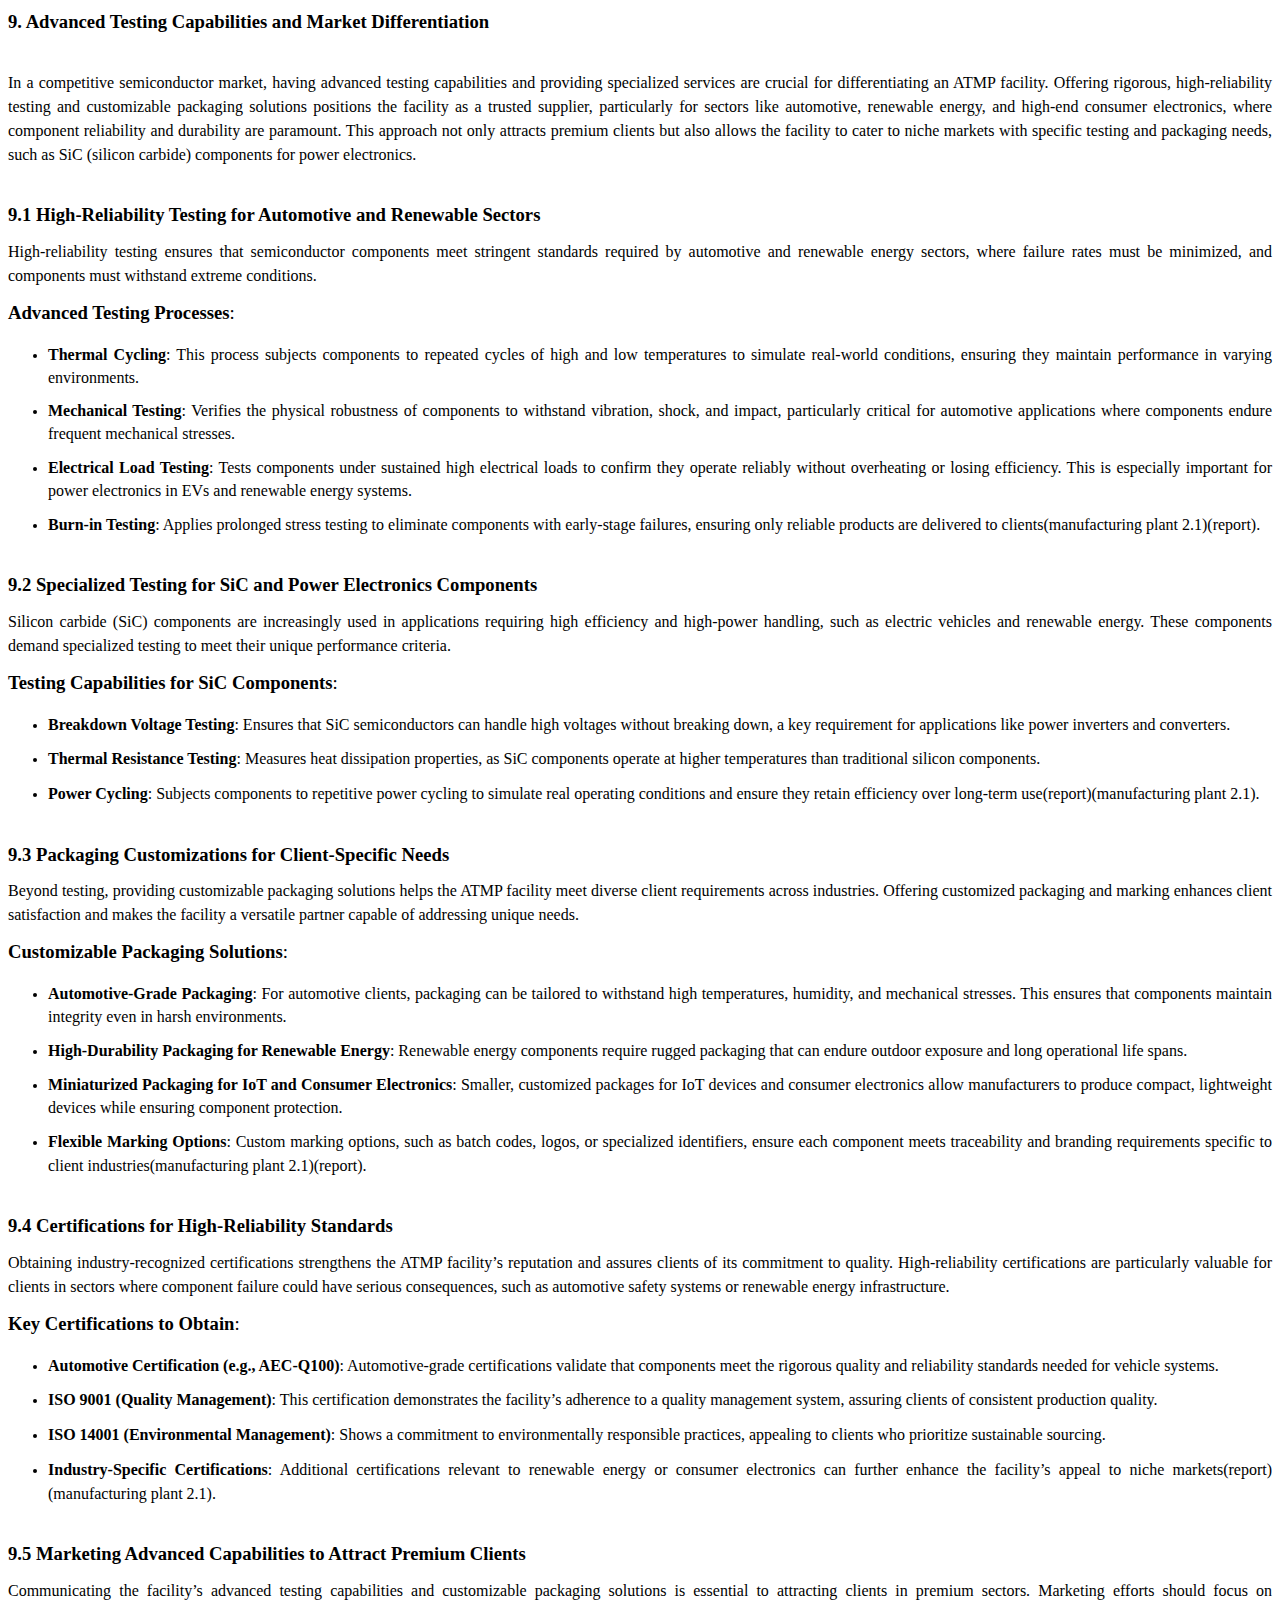
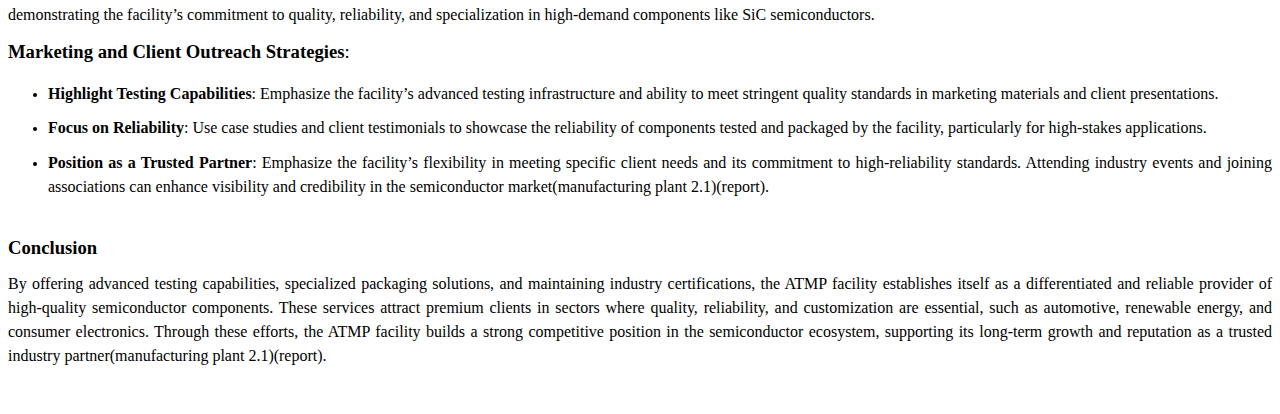
<file: data/9.html>
<html xmlns:v="urn:schemas-microsoft-com:vml"
xmlns:o="urn:schemas-microsoft-com:office:office"
xmlns:w="urn:schemas-microsoft-com:office:word"
xmlns:m="http://schemas.microsoft.com/office/2004/12/omml"
xmlns="http://www.w3.org/TR/REC-html40">

<head>
<meta http-equiv=Content-Type content="text/html; charset=windows-1252">
<meta name=ProgId content=Word.Document>
<meta name=Generator content="Microsoft Word 15">
<meta name=Originator content="Microsoft Word 15">
<link rel=File-List href="9_files/filelist.xml">
<!--[if gte mso 9]><xml>
 <o:DocumentProperties>
  <o:Author>Intel-PC</o:Author>
  <o:LastAuthor>Intel-PC</o:LastAuthor>
  <o:Revision>2</o:Revision>
  <o:TotalTime>3</o:TotalTime>
  <o:Created>2024-11-02T04:29:00Z</o:Created>
  <o:LastSaved>2024-11-02T04:29:00Z</o:LastSaved>
  <o:Pages>1</o:Pages>
  <o:Words>1027</o:Words>
  <o:Characters>5859</o:Characters>
  <o:Lines>48</o:Lines>
  <o:Paragraphs>13</o:Paragraphs>
  <o:CharactersWithSpaces>6873</o:CharactersWithSpaces>
  <o:Version>16.00</o:Version>
 </o:DocumentProperties>
 <o:OfficeDocumentSettings>
  <o:AllowPNG/>
 </o:OfficeDocumentSettings>
</xml><![endif]-->
<link rel=themeData href="9_files/themedata.thmx">
<link rel=colorSchemeMapping href="9_files/colorschememapping.xml">
<!--[if gte mso 9]><xml>
 <w:WordDocument>
  <w:Zoom>90</w:Zoom>
  <w:SpellingState>Clean</w:SpellingState>
  <w:GrammarState>Clean</w:GrammarState>
  <w:TrackMoves>false</w:TrackMoves>
  <w:TrackFormatting/>
  <w:PunctuationKerning/>
  <w:ValidateAgainstSchemas/>
  <w:SaveIfXMLInvalid>false</w:SaveIfXMLInvalid>
  <w:IgnoreMixedContent>false</w:IgnoreMixedContent>
  <w:AlwaysShowPlaceholderText>false</w:AlwaysShowPlaceholderText>
  <w:DoNotPromoteQF/>
  <w:LidThemeOther>EN-US</w:LidThemeOther>
  <w:LidThemeAsian>X-NONE</w:LidThemeAsian>
  <w:LidThemeComplexScript>AR-SA</w:LidThemeComplexScript>
  <w:Compatibility>
   <w:BreakWrappedTables/>
   <w:SnapToGridInCell/>
   <w:WrapTextWithPunct/>
   <w:UseAsianBreakRules/>
   <w:DontGrowAutofit/>
   <w:SplitPgBreakAndParaMark/>
   <w:EnableOpenTypeKerning/>
   <w:DontFlipMirrorIndents/>
   <w:OverrideTableStyleHps/>
  </w:Compatibility>
  <m:mathPr>
   <m:mathFont m:val="Cambria Math"/>
   <m:brkBin m:val="before"/>
   <m:brkBinSub m:val="&#45;-"/>
   <m:smallFrac m:val="off"/>
   <m:dispDef/>
   <m:lMargin m:val="0"/>
   <m:rMargin m:val="0"/>
   <m:defJc m:val="centerGroup"/>
   <m:wrapIndent m:val="1440"/>
   <m:intLim m:val="subSup"/>
   <m:naryLim m:val="undOvr"/>
  </m:mathPr></w:WordDocument>
</xml><![endif]--><!--[if gte mso 9]><xml>
 <w:LatentStyles DefLockedState="false" DefUnhideWhenUsed="false"
  DefSemiHidden="false" DefQFormat="false" DefPriority="99"
  LatentStyleCount="375">
  <w:LsdException Locked="false" Priority="0" QFormat="true" Name="Normal"/>
  <w:LsdException Locked="false" Priority="9" QFormat="true" Name="heading 1"/>
  <w:LsdException Locked="false" Priority="9" SemiHidden="true"
   UnhideWhenUsed="true" QFormat="true" Name="heading 2"/>
  <w:LsdException Locked="false" Priority="9" SemiHidden="true"
   UnhideWhenUsed="true" QFormat="true" Name="heading 3"/>
  <w:LsdException Locked="false" Priority="9" SemiHidden="true"
   UnhideWhenUsed="true" QFormat="true" Name="heading 4"/>
  <w:LsdException Locked="false" Priority="9" SemiHidden="true"
   UnhideWhenUsed="true" QFormat="true" Name="heading 5"/>
  <w:LsdException Locked="false" Priority="9" SemiHidden="true"
   UnhideWhenUsed="true" QFormat="true" Name="heading 6"/>
  <w:LsdException Locked="false" Priority="9" SemiHidden="true"
   UnhideWhenUsed="true" QFormat="true" Name="heading 7"/>
  <w:LsdException Locked="false" Priority="9" SemiHidden="true"
   UnhideWhenUsed="true" QFormat="true" Name="heading 8"/>
  <w:LsdException Locked="false" Priority="9" SemiHidden="true"
   UnhideWhenUsed="true" QFormat="true" Name="heading 9"/>
  <w:LsdException Locked="false" SemiHidden="true" UnhideWhenUsed="true"
   Name="index 1"/>
  <w:LsdException Locked="false" SemiHidden="true" UnhideWhenUsed="true"
   Name="index 2"/>
  <w:LsdException Locked="false" SemiHidden="true" UnhideWhenUsed="true"
   Name="index 3"/>
  <w:LsdException Locked="false" SemiHidden="true" UnhideWhenUsed="true"
   Name="index 4"/>
  <w:LsdException Locked="false" SemiHidden="true" UnhideWhenUsed="true"
   Name="index 5"/>
  <w:LsdException Locked="false" SemiHidden="true" UnhideWhenUsed="true"
   Name="index 6"/>
  <w:LsdException Locked="false" SemiHidden="true" UnhideWhenUsed="true"
   Name="index 7"/>
  <w:LsdException Locked="false" SemiHidden="true" UnhideWhenUsed="true"
   Name="index 8"/>
  <w:LsdException Locked="false" SemiHidden="true" UnhideWhenUsed="true"
   Name="index 9"/>
  <w:LsdException Locked="false" Priority="39" SemiHidden="true"
   UnhideWhenUsed="true" Name="toc 1"/>
  <w:LsdException Locked="false" Priority="39" SemiHidden="true"
   UnhideWhenUsed="true" Name="toc 2"/>
  <w:LsdException Locked="false" Priority="39" SemiHidden="true"
   UnhideWhenUsed="true" Name="toc 3"/>
  <w:LsdException Locked="false" Priority="39" SemiHidden="true"
   UnhideWhenUsed="true" Name="toc 4"/>
  <w:LsdException Locked="false" Priority="39" SemiHidden="true"
   UnhideWhenUsed="true" Name="toc 5"/>
  <w:LsdException Locked="false" Priority="39" SemiHidden="true"
   UnhideWhenUsed="true" Name="toc 6"/>
  <w:LsdException Locked="false" Priority="39" SemiHidden="true"
   UnhideWhenUsed="true" Name="toc 7"/>
  <w:LsdException Locked="false" Priority="39" SemiHidden="true"
   UnhideWhenUsed="true" Name="toc 8"/>
  <w:LsdException Locked="false" Priority="39" SemiHidden="true"
   UnhideWhenUsed="true" Name="toc 9"/>
  <w:LsdException Locked="false" SemiHidden="true" UnhideWhenUsed="true"
   Name="Normal Indent"/>
  <w:LsdException Locked="false" SemiHidden="true" UnhideWhenUsed="true"
   Name="footnote text"/>
  <w:LsdException Locked="false" SemiHidden="true" UnhideWhenUsed="true"
   Name="annotation text"/>
  <w:LsdException Locked="false" SemiHidden="true" UnhideWhenUsed="true"
   Name="header"/>
  <w:LsdException Locked="false" SemiHidden="true" UnhideWhenUsed="true"
   Name="footer"/>
  <w:LsdException Locked="false" SemiHidden="true" UnhideWhenUsed="true"
   Name="index heading"/>
  <w:LsdException Locked="false" Priority="35" SemiHidden="true"
   UnhideWhenUsed="true" QFormat="true" Name="caption"/>
  <w:LsdException Locked="false" SemiHidden="true" UnhideWhenUsed="true"
   Name="table of figures"/>
  <w:LsdException Locked="false" SemiHidden="true" UnhideWhenUsed="true"
   Name="envelope address"/>
  <w:LsdException Locked="false" SemiHidden="true" UnhideWhenUsed="true"
   Name="envelope return"/>
  <w:LsdException Locked="false" SemiHidden="true" UnhideWhenUsed="true"
   Name="footnote reference"/>
  <w:LsdException Locked="false" SemiHidden="true" UnhideWhenUsed="true"
   Name="annotation reference"/>
  <w:LsdException Locked="false" SemiHidden="true" UnhideWhenUsed="true"
   Name="line number"/>
  <w:LsdException Locked="false" SemiHidden="true" UnhideWhenUsed="true"
   Name="page number"/>
  <w:LsdException Locked="false" SemiHidden="true" UnhideWhenUsed="true"
   Name="endnote reference"/>
  <w:LsdException Locked="false" SemiHidden="true" UnhideWhenUsed="true"
   Name="endnote text"/>
  <w:LsdException Locked="false" SemiHidden="true" UnhideWhenUsed="true"
   Name="table of authorities"/>
  <w:LsdException Locked="false" SemiHidden="true" UnhideWhenUsed="true"
   Name="macro"/>
  <w:LsdException Locked="false" SemiHidden="true" UnhideWhenUsed="true"
   Name="toa heading"/>
  <w:LsdException Locked="false" SemiHidden="true" UnhideWhenUsed="true"
   Name="List"/>
  <w:LsdException Locked="false" SemiHidden="true" UnhideWhenUsed="true"
   Name="List Bullet"/>
  <w:LsdException Locked="false" SemiHidden="true" UnhideWhenUsed="true"
   Name="List Number"/>
  <w:LsdException Locked="false" SemiHidden="true" UnhideWhenUsed="true"
   Name="List 2"/>
  <w:LsdException Locked="false" SemiHidden="true" UnhideWhenUsed="true"
   Name="List 3"/>
  <w:LsdException Locked="false" SemiHidden="true" UnhideWhenUsed="true"
   Name="List 4"/>
  <w:LsdException Locked="false" SemiHidden="true" UnhideWhenUsed="true"
   Name="List 5"/>
  <w:LsdException Locked="false" SemiHidden="true" UnhideWhenUsed="true"
   Name="List Bullet 2"/>
  <w:LsdException Locked="false" SemiHidden="true" UnhideWhenUsed="true"
   Name="List Bullet 3"/>
  <w:LsdException Locked="false" SemiHidden="true" UnhideWhenUsed="true"
   Name="List Bullet 4"/>
  <w:LsdException Locked="false" SemiHidden="true" UnhideWhenUsed="true"
   Name="List Bullet 5"/>
  <w:LsdException Locked="false" SemiHidden="true" UnhideWhenUsed="true"
   Name="List Number 2"/>
  <w:LsdException Locked="false" SemiHidden="true" UnhideWhenUsed="true"
   Name="List Number 3"/>
  <w:LsdException Locked="false" SemiHidden="true" UnhideWhenUsed="true"
   Name="List Number 4"/>
  <w:LsdException Locked="false" SemiHidden="true" UnhideWhenUsed="true"
   Name="List Number 5"/>
  <w:LsdException Locked="false" Priority="10" QFormat="true" Name="Title"/>
  <w:LsdException Locked="false" SemiHidden="true" UnhideWhenUsed="true"
   Name="Closing"/>
  <w:LsdException Locked="false" SemiHidden="true" UnhideWhenUsed="true"
   Name="Signature"/>
  <w:LsdException Locked="false" Priority="1" SemiHidden="true"
   UnhideWhenUsed="true" Name="Default Paragraph Font"/>
  <w:LsdException Locked="false" SemiHidden="true" UnhideWhenUsed="true"
   Name="Body Text"/>
  <w:LsdException Locked="false" SemiHidden="true" UnhideWhenUsed="true"
   Name="Body Text Indent"/>
  <w:LsdException Locked="false" SemiHidden="true" UnhideWhenUsed="true"
   Name="List Continue"/>
  <w:LsdException Locked="false" SemiHidden="true" UnhideWhenUsed="true"
   Name="List Continue 2"/>
  <w:LsdException Locked="false" SemiHidden="true" UnhideWhenUsed="true"
   Name="List Continue 3"/>
  <w:LsdException Locked="false" SemiHidden="true" UnhideWhenUsed="true"
   Name="List Continue 4"/>
  <w:LsdException Locked="false" SemiHidden="true" UnhideWhenUsed="true"
   Name="List Continue 5"/>
  <w:LsdException Locked="false" SemiHidden="true" UnhideWhenUsed="true"
   Name="Message Header"/>
  <w:LsdException Locked="false" Priority="11" QFormat="true" Name="Subtitle"/>
  <w:LsdException Locked="false" SemiHidden="true" UnhideWhenUsed="true"
   Name="Salutation"/>
  <w:LsdException Locked="false" SemiHidden="true" UnhideWhenUsed="true"
   Name="Date"/>
  <w:LsdException Locked="false" SemiHidden="true" UnhideWhenUsed="true"
   Name="Body Text First Indent"/>
  <w:LsdException Locked="false" SemiHidden="true" UnhideWhenUsed="true"
   Name="Body Text First Indent 2"/>
  <w:LsdException Locked="false" SemiHidden="true" UnhideWhenUsed="true"
   Name="Note Heading"/>
  <w:LsdException Locked="false" SemiHidden="true" UnhideWhenUsed="true"
   Name="Body Text 2"/>
  <w:LsdException Locked="false" SemiHidden="true" UnhideWhenUsed="true"
   Name="Body Text 3"/>
  <w:LsdException Locked="false" SemiHidden="true" UnhideWhenUsed="true"
   Name="Body Text Indent 2"/>
  <w:LsdException Locked="false" SemiHidden="true" UnhideWhenUsed="true"
   Name="Body Text Indent 3"/>
  <w:LsdException Locked="false" SemiHidden="true" UnhideWhenUsed="true"
   Name="Block Text"/>
  <w:LsdException Locked="false" SemiHidden="true" UnhideWhenUsed="true"
   Name="Hyperlink"/>
  <w:LsdException Locked="false" SemiHidden="true" UnhideWhenUsed="true"
   Name="FollowedHyperlink"/>
  <w:LsdException Locked="false" Priority="22" QFormat="true" Name="Strong"/>
  <w:LsdException Locked="false" Priority="20" QFormat="true" Name="Emphasis"/>
  <w:LsdException Locked="false" SemiHidden="true" UnhideWhenUsed="true"
   Name="Document Map"/>
  <w:LsdException Locked="false" SemiHidden="true" UnhideWhenUsed="true"
   Name="Plain Text"/>
  <w:LsdException Locked="false" SemiHidden="true" UnhideWhenUsed="true"
   Name="E-mail Signature"/>
  <w:LsdException Locked="false" SemiHidden="true" UnhideWhenUsed="true"
   Name="HTML Top of Form"/>
  <w:LsdException Locked="false" SemiHidden="true" UnhideWhenUsed="true"
   Name="HTML Bottom of Form"/>
  <w:LsdException Locked="false" SemiHidden="true" UnhideWhenUsed="true"
   Name="Normal (Web)"/>
  <w:LsdException Locked="false" SemiHidden="true" UnhideWhenUsed="true"
   Name="HTML Acronym"/>
  <w:LsdException Locked="false" SemiHidden="true" UnhideWhenUsed="true"
   Name="HTML Address"/>
  <w:LsdException Locked="false" SemiHidden="true" UnhideWhenUsed="true"
   Name="HTML Cite"/>
  <w:LsdException Locked="false" SemiHidden="true" UnhideWhenUsed="true"
   Name="HTML Code"/>
  <w:LsdException Locked="false" SemiHidden="true" UnhideWhenUsed="true"
   Name="HTML Definition"/>
  <w:LsdException Locked="false" SemiHidden="true" UnhideWhenUsed="true"
   Name="HTML Keyboard"/>
  <w:LsdException Locked="false" SemiHidden="true" UnhideWhenUsed="true"
   Name="HTML Preformatted"/>
  <w:LsdException Locked="false" SemiHidden="true" UnhideWhenUsed="true"
   Name="HTML Sample"/>
  <w:LsdException Locked="false" SemiHidden="true" UnhideWhenUsed="true"
   Name="HTML Typewriter"/>
  <w:LsdException Locked="false" SemiHidden="true" UnhideWhenUsed="true"
   Name="HTML Variable"/>
  <w:LsdException Locked="false" SemiHidden="true" UnhideWhenUsed="true"
   Name="Normal Table"/>
  <w:LsdException Locked="false" SemiHidden="true" UnhideWhenUsed="true"
   Name="annotation subject"/>
  <w:LsdException Locked="false" SemiHidden="true" UnhideWhenUsed="true"
   Name="No List"/>
  <w:LsdException Locked="false" SemiHidden="true" UnhideWhenUsed="true"
   Name="Outline List 1"/>
  <w:LsdException Locked="false" SemiHidden="true" UnhideWhenUsed="true"
   Name="Outline List 2"/>
  <w:LsdException Locked="false" SemiHidden="true" UnhideWhenUsed="true"
   Name="Outline List 3"/>
  <w:LsdException Locked="false" SemiHidden="true" UnhideWhenUsed="true"
   Name="Table Simple 1"/>
  <w:LsdException Locked="false" SemiHidden="true" UnhideWhenUsed="true"
   Name="Table Simple 2"/>
  <w:LsdException Locked="false" SemiHidden="true" UnhideWhenUsed="true"
   Name="Table Simple 3"/>
  <w:LsdException Locked="false" SemiHidden="true" UnhideWhenUsed="true"
   Name="Table Classic 1"/>
  <w:LsdException Locked="false" SemiHidden="true" UnhideWhenUsed="true"
   Name="Table Classic 2"/>
  <w:LsdException Locked="false" SemiHidden="true" UnhideWhenUsed="true"
   Name="Table Classic 3"/>
  <w:LsdException Locked="false" SemiHidden="true" UnhideWhenUsed="true"
   Name="Table Classic 4"/>
  <w:LsdException Locked="false" SemiHidden="true" UnhideWhenUsed="true"
   Name="Table Colorful 1"/>
  <w:LsdException Locked="false" SemiHidden="true" UnhideWhenUsed="true"
   Name="Table Colorful 2"/>
  <w:LsdException Locked="false" SemiHidden="true" UnhideWhenUsed="true"
   Name="Table Colorful 3"/>
  <w:LsdException Locked="false" SemiHidden="true" UnhideWhenUsed="true"
   Name="Table Columns 1"/>
  <w:LsdException Locked="false" SemiHidden="true" UnhideWhenUsed="true"
   Name="Table Columns 2"/>
  <w:LsdException Locked="false" SemiHidden="true" UnhideWhenUsed="true"
   Name="Table Columns 3"/>
  <w:LsdException Locked="false" SemiHidden="true" UnhideWhenUsed="true"
   Name="Table Columns 4"/>
  <w:LsdException Locked="false" SemiHidden="true" UnhideWhenUsed="true"
   Name="Table Columns 5"/>
  <w:LsdException Locked="false" SemiHidden="true" UnhideWhenUsed="true"
   Name="Table Grid 1"/>
  <w:LsdException Locked="false" SemiHidden="true" UnhideWhenUsed="true"
   Name="Table Grid 2"/>
  <w:LsdException Locked="false" SemiHidden="true" UnhideWhenUsed="true"
   Name="Table Grid 3"/>
  <w:LsdException Locked="false" SemiHidden="true" UnhideWhenUsed="true"
   Name="Table Grid 4"/>
  <w:LsdException Locked="false" SemiHidden="true" UnhideWhenUsed="true"
   Name="Table Grid 5"/>
  <w:LsdException Locked="false" SemiHidden="true" UnhideWhenUsed="true"
   Name="Table Grid 6"/>
  <w:LsdException Locked="false" SemiHidden="true" UnhideWhenUsed="true"
   Name="Table Grid 7"/>
  <w:LsdException Locked="false" SemiHidden="true" UnhideWhenUsed="true"
   Name="Table Grid 8"/>
  <w:LsdException Locked="false" SemiHidden="true" UnhideWhenUsed="true"
   Name="Table List 1"/>
  <w:LsdException Locked="false" SemiHidden="true" UnhideWhenUsed="true"
   Name="Table List 2"/>
  <w:LsdException Locked="false" SemiHidden="true" UnhideWhenUsed="true"
   Name="Table List 3"/>
  <w:LsdException Locked="false" SemiHidden="true" UnhideWhenUsed="true"
   Name="Table List 4"/>
  <w:LsdException Locked="false" SemiHidden="true" UnhideWhenUsed="true"
   Name="Table List 5"/>
  <w:LsdException Locked="false" SemiHidden="true" UnhideWhenUsed="true"
   Name="Table List 6"/>
  <w:LsdException Locked="false" SemiHidden="true" UnhideWhenUsed="true"
   Name="Table List 7"/>
  <w:LsdException Locked="false" SemiHidden="true" UnhideWhenUsed="true"
   Name="Table List 8"/>
  <w:LsdException Locked="false" SemiHidden="true" UnhideWhenUsed="true"
   Name="Table 3D effects 1"/>
  <w:LsdException Locked="false" SemiHidden="true" UnhideWhenUsed="true"
   Name="Table 3D effects 2"/>
  <w:LsdException Locked="false" SemiHidden="true" UnhideWhenUsed="true"
   Name="Table 3D effects 3"/>
  <w:LsdException Locked="false" SemiHidden="true" UnhideWhenUsed="true"
   Name="Table Contemporary"/>
  <w:LsdException Locked="false" SemiHidden="true" UnhideWhenUsed="true"
   Name="Table Elegant"/>
  <w:LsdException Locked="false" SemiHidden="true" UnhideWhenUsed="true"
   Name="Table Professional"/>
  <w:LsdException Locked="false" SemiHidden="true" UnhideWhenUsed="true"
   Name="Table Subtle 1"/>
  <w:LsdException Locked="false" SemiHidden="true" UnhideWhenUsed="true"
   Name="Table Subtle 2"/>
  <w:LsdException Locked="false" SemiHidden="true" UnhideWhenUsed="true"
   Name="Table Web 1"/>
  <w:LsdException Locked="false" SemiHidden="true" UnhideWhenUsed="true"
   Name="Table Web 2"/>
  <w:LsdException Locked="false" SemiHidden="true" UnhideWhenUsed="true"
   Name="Table Web 3"/>
  <w:LsdException Locked="false" SemiHidden="true" UnhideWhenUsed="true"
   Name="Balloon Text"/>
  <w:LsdException Locked="false" Priority="39" Name="Table Grid"/>
  <w:LsdException Locked="false" SemiHidden="true" UnhideWhenUsed="true"
   Name="Table Theme"/>
  <w:LsdException Locked="false" SemiHidden="true" Name="Placeholder Text"/>
  <w:LsdException Locked="false" Priority="1" QFormat="true" Name="No Spacing"/>
  <w:LsdException Locked="false" Priority="60" Name="Light Shading"/>
  <w:LsdException Locked="false" Priority="61" Name="Light List"/>
  <w:LsdException Locked="false" Priority="62" Name="Light Grid"/>
  <w:LsdException Locked="false" Priority="63" Name="Medium Shading 1"/>
  <w:LsdException Locked="false" Priority="64" Name="Medium Shading 2"/>
  <w:LsdException Locked="false" Priority="65" Name="Medium List 1"/>
  <w:LsdException Locked="false" Priority="66" Name="Medium List 2"/>
  <w:LsdException Locked="false" Priority="67" Name="Medium Grid 1"/>
  <w:LsdException Locked="false" Priority="68" Name="Medium Grid 2"/>
  <w:LsdException Locked="false" Priority="69" Name="Medium Grid 3"/>
  <w:LsdException Locked="false" Priority="70" Name="Dark List"/>
  <w:LsdException Locked="false" Priority="71" Name="Colorful Shading"/>
  <w:LsdException Locked="false" Priority="72" Name="Colorful List"/>
  <w:LsdException Locked="false" Priority="73" Name="Colorful Grid"/>
  <w:LsdException Locked="false" Priority="60" Name="Light Shading Accent 1"/>
  <w:LsdException Locked="false" Priority="61" Name="Light List Accent 1"/>
  <w:LsdException Locked="false" Priority="62" Name="Light Grid Accent 1"/>
  <w:LsdException Locked="false" Priority="63" Name="Medium Shading 1 Accent 1"/>
  <w:LsdException Locked="false" Priority="64" Name="Medium Shading 2 Accent 1"/>
  <w:LsdException Locked="false" Priority="65" Name="Medium List 1 Accent 1"/>
  <w:LsdException Locked="false" SemiHidden="true" Name="Revision"/>
  <w:LsdException Locked="false" Priority="34" QFormat="true"
   Name="List Paragraph"/>
  <w:LsdException Locked="false" Priority="29" QFormat="true" Name="Quote"/>
  <w:LsdException Locked="false" Priority="30" QFormat="true"
   Name="Intense Quote"/>
  <w:LsdException Locked="false" Priority="66" Name="Medium List 2 Accent 1"/>
  <w:LsdException Locked="false" Priority="67" Name="Medium Grid 1 Accent 1"/>
  <w:LsdException Locked="false" Priority="68" Name="Medium Grid 2 Accent 1"/>
  <w:LsdException Locked="false" Priority="69" Name="Medium Grid 3 Accent 1"/>
  <w:LsdException Locked="false" Priority="70" Name="Dark List Accent 1"/>
  <w:LsdException Locked="false" Priority="71" Name="Colorful Shading Accent 1"/>
  <w:LsdException Locked="false" Priority="72" Name="Colorful List Accent 1"/>
  <w:LsdException Locked="false" Priority="73" Name="Colorful Grid Accent 1"/>
  <w:LsdException Locked="false" Priority="60" Name="Light Shading Accent 2"/>
  <w:LsdException Locked="false" Priority="61" Name="Light List Accent 2"/>
  <w:LsdException Locked="false" Priority="62" Name="Light Grid Accent 2"/>
  <w:LsdException Locked="false" Priority="63" Name="Medium Shading 1 Accent 2"/>
  <w:LsdException Locked="false" Priority="64" Name="Medium Shading 2 Accent 2"/>
  <w:LsdException Locked="false" Priority="65" Name="Medium List 1 Accent 2"/>
  <w:LsdException Locked="false" Priority="66" Name="Medium List 2 Accent 2"/>
  <w:LsdException Locked="false" Priority="67" Name="Medium Grid 1 Accent 2"/>
  <w:LsdException Locked="false" Priority="68" Name="Medium Grid 2 Accent 2"/>
  <w:LsdException Locked="false" Priority="69" Name="Medium Grid 3 Accent 2"/>
  <w:LsdException Locked="false" Priority="70" Name="Dark List Accent 2"/>
  <w:LsdException Locked="false" Priority="71" Name="Colorful Shading Accent 2"/>
  <w:LsdException Locked="false" Priority="72" Name="Colorful List Accent 2"/>
  <w:LsdException Locked="false" Priority="73" Name="Colorful Grid Accent 2"/>
  <w:LsdException Locked="false" Priority="60" Name="Light Shading Accent 3"/>
  <w:LsdException Locked="false" Priority="61" Name="Light List Accent 3"/>
  <w:LsdException Locked="false" Priority="62" Name="Light Grid Accent 3"/>
  <w:LsdException Locked="false" Priority="63" Name="Medium Shading 1 Accent 3"/>
  <w:LsdException Locked="false" Priority="64" Name="Medium Shading 2 Accent 3"/>
  <w:LsdException Locked="false" Priority="65" Name="Medium List 1 Accent 3"/>
  <w:LsdException Locked="false" Priority="66" Name="Medium List 2 Accent 3"/>
  <w:LsdException Locked="false" Priority="67" Name="Medium Grid 1 Accent 3"/>
  <w:LsdException Locked="false" Priority="68" Name="Medium Grid 2 Accent 3"/>
  <w:LsdException Locked="false" Priority="69" Name="Medium Grid 3 Accent 3"/>
  <w:LsdException Locked="false" Priority="70" Name="Dark List Accent 3"/>
  <w:LsdException Locked="false" Priority="71" Name="Colorful Shading Accent 3"/>
  <w:LsdException Locked="false" Priority="72" Name="Colorful List Accent 3"/>
  <w:LsdException Locked="false" Priority="73" Name="Colorful Grid Accent 3"/>
  <w:LsdException Locked="false" Priority="60" Name="Light Shading Accent 4"/>
  <w:LsdException Locked="false" Priority="61" Name="Light List Accent 4"/>
  <w:LsdException Locked="false" Priority="62" Name="Light Grid Accent 4"/>
  <w:LsdException Locked="false" Priority="63" Name="Medium Shading 1 Accent 4"/>
  <w:LsdException Locked="false" Priority="64" Name="Medium Shading 2 Accent 4"/>
  <w:LsdException Locked="false" Priority="65" Name="Medium List 1 Accent 4"/>
  <w:LsdException Locked="false" Priority="66" Name="Medium List 2 Accent 4"/>
  <w:LsdException Locked="false" Priority="67" Name="Medium Grid 1 Accent 4"/>
  <w:LsdException Locked="false" Priority="68" Name="Medium Grid 2 Accent 4"/>
  <w:LsdException Locked="false" Priority="69" Name="Medium Grid 3 Accent 4"/>
  <w:LsdException Locked="false" Priority="70" Name="Dark List Accent 4"/>
  <w:LsdException Locked="false" Priority="71" Name="Colorful Shading Accent 4"/>
  <w:LsdException Locked="false" Priority="72" Name="Colorful List Accent 4"/>
  <w:LsdException Locked="false" Priority="73" Name="Colorful Grid Accent 4"/>
  <w:LsdException Locked="false" Priority="60" Name="Light Shading Accent 5"/>
  <w:LsdException Locked="false" Priority="61" Name="Light List Accent 5"/>
  <w:LsdException Locked="false" Priority="62" Name="Light Grid Accent 5"/>
  <w:LsdException Locked="false" Priority="63" Name="Medium Shading 1 Accent 5"/>
  <w:LsdException Locked="false" Priority="64" Name="Medium Shading 2 Accent 5"/>
  <w:LsdException Locked="false" Priority="65" Name="Medium List 1 Accent 5"/>
  <w:LsdException Locked="false" Priority="66" Name="Medium List 2 Accent 5"/>
  <w:LsdException Locked="false" Priority="67" Name="Medium Grid 1 Accent 5"/>
  <w:LsdException Locked="false" Priority="68" Name="Medium Grid 2 Accent 5"/>
  <w:LsdException Locked="false" Priority="69" Name="Medium Grid 3 Accent 5"/>
  <w:LsdException Locked="false" Priority="70" Name="Dark List Accent 5"/>
  <w:LsdException Locked="false" Priority="71" Name="Colorful Shading Accent 5"/>
  <w:LsdException Locked="false" Priority="72" Name="Colorful List Accent 5"/>
  <w:LsdException Locked="false" Priority="73" Name="Colorful Grid Accent 5"/>
  <w:LsdException Locked="false" Priority="60" Name="Light Shading Accent 6"/>
  <w:LsdException Locked="false" Priority="61" Name="Light List Accent 6"/>
  <w:LsdException Locked="false" Priority="62" Name="Light Grid Accent 6"/>
  <w:LsdException Locked="false" Priority="63" Name="Medium Shading 1 Accent 6"/>
  <w:LsdException Locked="false" Priority="64" Name="Medium Shading 2 Accent 6"/>
  <w:LsdException Locked="false" Priority="65" Name="Medium List 1 Accent 6"/>
  <w:LsdException Locked="false" Priority="66" Name="Medium List 2 Accent 6"/>
  <w:LsdException Locked="false" Priority="67" Name="Medium Grid 1 Accent 6"/>
  <w:LsdException Locked="false" Priority="68" Name="Medium Grid 2 Accent 6"/>
  <w:LsdException Locked="false" Priority="69" Name="Medium Grid 3 Accent 6"/>
  <w:LsdException Locked="false" Priority="70" Name="Dark List Accent 6"/>
  <w:LsdException Locked="false" Priority="71" Name="Colorful Shading Accent 6"/>
  <w:LsdException Locked="false" Priority="72" Name="Colorful List Accent 6"/>
  <w:LsdException Locked="false" Priority="73" Name="Colorful Grid Accent 6"/>
  <w:LsdException Locked="false" Priority="19" QFormat="true"
   Name="Subtle Emphasis"/>
  <w:LsdException Locked="false" Priority="21" QFormat="true"
   Name="Intense Emphasis"/>
  <w:LsdException Locked="false" Priority="31" QFormat="true"
   Name="Subtle Reference"/>
  <w:LsdException Locked="false" Priority="32" QFormat="true"
   Name="Intense Reference"/>
  <w:LsdException Locked="false" Priority="33" QFormat="true" Name="Book Title"/>
  <w:LsdException Locked="false" Priority="37" SemiHidden="true"
   UnhideWhenUsed="true" Name="Bibliography"/>
  <w:LsdException Locked="false" Priority="39" SemiHidden="true"
   UnhideWhenUsed="true" QFormat="true" Name="TOC Heading"/>
  <w:LsdException Locked="false" Priority="41" Name="Plain Table 1"/>
  <w:LsdException Locked="false" Priority="42" Name="Plain Table 2"/>
  <w:LsdException Locked="false" Priority="43" Name="Plain Table 3"/>
  <w:LsdException Locked="false" Priority="44" Name="Plain Table 4"/>
  <w:LsdException Locked="false" Priority="45" Name="Plain Table 5"/>
  <w:LsdException Locked="false" Priority="40" Name="Grid Table Light"/>
  <w:LsdException Locked="false" Priority="46" Name="Grid Table 1 Light"/>
  <w:LsdException Locked="false" Priority="47" Name="Grid Table 2"/>
  <w:LsdException Locked="false" Priority="48" Name="Grid Table 3"/>
  <w:LsdException Locked="false" Priority="49" Name="Grid Table 4"/>
  <w:LsdException Locked="false" Priority="50" Name="Grid Table 5 Dark"/>
  <w:LsdException Locked="false" Priority="51" Name="Grid Table 6 Colorful"/>
  <w:LsdException Locked="false" Priority="52" Name="Grid Table 7 Colorful"/>
  <w:LsdException Locked="false" Priority="46"
   Name="Grid Table 1 Light Accent 1"/>
  <w:LsdException Locked="false" Priority="47" Name="Grid Table 2 Accent 1"/>
  <w:LsdException Locked="false" Priority="48" Name="Grid Table 3 Accent 1"/>
  <w:LsdException Locked="false" Priority="49" Name="Grid Table 4 Accent 1"/>
  <w:LsdException Locked="false" Priority="50" Name="Grid Table 5 Dark Accent 1"/>
  <w:LsdException Locked="false" Priority="51"
   Name="Grid Table 6 Colorful Accent 1"/>
  <w:LsdException Locked="false" Priority="52"
   Name="Grid Table 7 Colorful Accent 1"/>
  <w:LsdException Locked="false" Priority="46"
   Name="Grid Table 1 Light Accent 2"/>
  <w:LsdException Locked="false" Priority="47" Name="Grid Table 2 Accent 2"/>
  <w:LsdException Locked="false" Priority="48" Name="Grid Table 3 Accent 2"/>
  <w:LsdException Locked="false" Priority="49" Name="Grid Table 4 Accent 2"/>
  <w:LsdException Locked="false" Priority="50" Name="Grid Table 5 Dark Accent 2"/>
  <w:LsdException Locked="false" Priority="51"
   Name="Grid Table 6 Colorful Accent 2"/>
  <w:LsdException Locked="false" Priority="52"
   Name="Grid Table 7 Colorful Accent 2"/>
  <w:LsdException Locked="false" Priority="46"
   Name="Grid Table 1 Light Accent 3"/>
  <w:LsdException Locked="false" Priority="47" Name="Grid Table 2 Accent 3"/>
  <w:LsdException Locked="false" Priority="48" Name="Grid Table 3 Accent 3"/>
  <w:LsdException Locked="false" Priority="49" Name="Grid Table 4 Accent 3"/>
  <w:LsdException Locked="false" Priority="50" Name="Grid Table 5 Dark Accent 3"/>
  <w:LsdException Locked="false" Priority="51"
   Name="Grid Table 6 Colorful Accent 3"/>
  <w:LsdException Locked="false" Priority="52"
   Name="Grid Table 7 Colorful Accent 3"/>
  <w:LsdException Locked="false" Priority="46"
   Name="Grid Table 1 Light Accent 4"/>
  <w:LsdException Locked="false" Priority="47" Name="Grid Table 2 Accent 4"/>
  <w:LsdException Locked="false" Priority="48" Name="Grid Table 3 Accent 4"/>
  <w:LsdException Locked="false" Priority="49" Name="Grid Table 4 Accent 4"/>
  <w:LsdException Locked="false" Priority="50" Name="Grid Table 5 Dark Accent 4"/>
  <w:LsdException Locked="false" Priority="51"
   Name="Grid Table 6 Colorful Accent 4"/>
  <w:LsdException Locked="false" Priority="52"
   Name="Grid Table 7 Colorful Accent 4"/>
  <w:LsdException Locked="false" Priority="46"
   Name="Grid Table 1 Light Accent 5"/>
  <w:LsdException Locked="false" Priority="47" Name="Grid Table 2 Accent 5"/>
  <w:LsdException Locked="false" Priority="48" Name="Grid Table 3 Accent 5"/>
  <w:LsdException Locked="false" Priority="49" Name="Grid Table 4 Accent 5"/>
  <w:LsdException Locked="false" Priority="50" Name="Grid Table 5 Dark Accent 5"/>
  <w:LsdException Locked="false" Priority="51"
   Name="Grid Table 6 Colorful Accent 5"/>
  <w:LsdException Locked="false" Priority="52"
   Name="Grid Table 7 Colorful Accent 5"/>
  <w:LsdException Locked="false" Priority="46"
   Name="Grid Table 1 Light Accent 6"/>
  <w:LsdException Locked="false" Priority="47" Name="Grid Table 2 Accent 6"/>
  <w:LsdException Locked="false" Priority="48" Name="Grid Table 3 Accent 6"/>
  <w:LsdException Locked="false" Priority="49" Name="Grid Table 4 Accent 6"/>
  <w:LsdException Locked="false" Priority="50" Name="Grid Table 5 Dark Accent 6"/>
  <w:LsdException Locked="false" Priority="51"
   Name="Grid Table 6 Colorful Accent 6"/>
  <w:LsdException Locked="false" Priority="52"
   Name="Grid Table 7 Colorful Accent 6"/>
  <w:LsdException Locked="false" Priority="46" Name="List Table 1 Light"/>
  <w:LsdException Locked="false" Priority="47" Name="List Table 2"/>
  <w:LsdException Locked="false" Priority="48" Name="List Table 3"/>
  <w:LsdException Locked="false" Priority="49" Name="List Table 4"/>
  <w:LsdException Locked="false" Priority="50" Name="List Table 5 Dark"/>
  <w:LsdException Locked="false" Priority="51" Name="List Table 6 Colorful"/>
  <w:LsdException Locked="false" Priority="52" Name="List Table 7 Colorful"/>
  <w:LsdException Locked="false" Priority="46"
   Name="List Table 1 Light Accent 1"/>
  <w:LsdException Locked="false" Priority="47" Name="List Table 2 Accent 1"/>
  <w:LsdException Locked="false" Priority="48" Name="List Table 3 Accent 1"/>
  <w:LsdException Locked="false" Priority="49" Name="List Table 4 Accent 1"/>
  <w:LsdException Locked="false" Priority="50" Name="List Table 5 Dark Accent 1"/>
  <w:LsdException Locked="false" Priority="51"
   Name="List Table 6 Colorful Accent 1"/>
  <w:LsdException Locked="false" Priority="52"
   Name="List Table 7 Colorful Accent 1"/>
  <w:LsdException Locked="false" Priority="46"
   Name="List Table 1 Light Accent 2"/>
  <w:LsdException Locked="false" Priority="47" Name="List Table 2 Accent 2"/>
  <w:LsdException Locked="false" Priority="48" Name="List Table 3 Accent 2"/>
  <w:LsdException Locked="false" Priority="49" Name="List Table 4 Accent 2"/>
  <w:LsdException Locked="false" Priority="50" Name="List Table 5 Dark Accent 2"/>
  <w:LsdException Locked="false" Priority="51"
   Name="List Table 6 Colorful Accent 2"/>
  <w:LsdException Locked="false" Priority="52"
   Name="List Table 7 Colorful Accent 2"/>
  <w:LsdException Locked="false" Priority="46"
   Name="List Table 1 Light Accent 3"/>
  <w:LsdException Locked="false" Priority="47" Name="List Table 2 Accent 3"/>
  <w:LsdException Locked="false" Priority="48" Name="List Table 3 Accent 3"/>
  <w:LsdException Locked="false" Priority="49" Name="List Table 4 Accent 3"/>
  <w:LsdException Locked="false" Priority="50" Name="List Table 5 Dark Accent 3"/>
  <w:LsdException Locked="false" Priority="51"
   Name="List Table 6 Colorful Accent 3"/>
  <w:LsdException Locked="false" Priority="52"
   Name="List Table 7 Colorful Accent 3"/>
  <w:LsdException Locked="false" Priority="46"
   Name="List Table 1 Light Accent 4"/>
  <w:LsdException Locked="false" Priority="47" Name="List Table 2 Accent 4"/>
  <w:LsdException Locked="false" Priority="48" Name="List Table 3 Accent 4"/>
  <w:LsdException Locked="false" Priority="49" Name="List Table 4 Accent 4"/>
  <w:LsdException Locked="false" Priority="50" Name="List Table 5 Dark Accent 4"/>
  <w:LsdException Locked="false" Priority="51"
   Name="List Table 6 Colorful Accent 4"/>
  <w:LsdException Locked="false" Priority="52"
   Name="List Table 7 Colorful Accent 4"/>
  <w:LsdException Locked="false" Priority="46"
   Name="List Table 1 Light Accent 5"/>
  <w:LsdException Locked="false" Priority="47" Name="List Table 2 Accent 5"/>
  <w:LsdException Locked="false" Priority="48" Name="List Table 3 Accent 5"/>
  <w:LsdException Locked="false" Priority="49" Name="List Table 4 Accent 5"/>
  <w:LsdException Locked="false" Priority="50" Name="List Table 5 Dark Accent 5"/>
  <w:LsdException Locked="false" Priority="51"
   Name="List Table 6 Colorful Accent 5"/>
  <w:LsdException Locked="false" Priority="52"
   Name="List Table 7 Colorful Accent 5"/>
  <w:LsdException Locked="false" Priority="46"
   Name="List Table 1 Light Accent 6"/>
  <w:LsdException Locked="false" Priority="47" Name="List Table 2 Accent 6"/>
  <w:LsdException Locked="false" Priority="48" Name="List Table 3 Accent 6"/>
  <w:LsdException Locked="false" Priority="49" Name="List Table 4 Accent 6"/>
  <w:LsdException Locked="false" Priority="50" Name="List Table 5 Dark Accent 6"/>
  <w:LsdException Locked="false" Priority="51"
   Name="List Table 6 Colorful Accent 6"/>
  <w:LsdException Locked="false" Priority="52"
   Name="List Table 7 Colorful Accent 6"/>
  <w:LsdException Locked="false" SemiHidden="true" UnhideWhenUsed="true"
   Name="Mention"/>
  <w:LsdException Locked="false" SemiHidden="true" UnhideWhenUsed="true"
   Name="Smart Hyperlink"/>
  <w:LsdException Locked="false" SemiHidden="true" UnhideWhenUsed="true"
   Name="Hashtag"/>
  <w:LsdException Locked="false" SemiHidden="true" UnhideWhenUsed="true"
   Name="Unresolved Mention"/>
 </w:LatentStyles>
</xml><![endif]-->
<style>
<!--
 /* Font Definitions */
 @font-face
	{font-family:Wingdings;
	panose-1:5 0 0 0 0 0 0 0 0 0;
	mso-font-charset:2;
	mso-generic-font-family:auto;
	mso-font-pitch:variable;
	mso-font-signature:0 268435456 0 0 -2147483648 0;}
@font-face
	{font-family:"Cambria Math";
	panose-1:2 4 5 3 5 4 6 3 2 4;
	mso-font-charset:0;
	mso-generic-font-family:roman;
	mso-font-pitch:variable;
	mso-font-signature:3 0 0 0 1 0;}
@font-face
	{font-family:Calibri;
	panose-1:2 15 5 2 2 2 4 3 2 4;
	mso-font-charset:0;
	mso-generic-font-family:swiss;
	mso-font-pitch:variable;
	mso-font-signature:-469750017 -1073732485 9 0 511 0;}
 /* Style Definitions */
 p.MsoNormal, li.MsoNormal, div.MsoNormal
	{mso-style-unhide:no;
	mso-style-qformat:yes;
	mso-style-parent:"";
	margin-top:0cm;
	margin-right:0cm;
	margin-bottom:8.0pt;
	margin-left:0cm;
	line-height:107%;
	mso-pagination:widow-orphan;
	font-size:11.0pt;
	font-family:"Calibri",sans-serif;
	mso-ascii-font-family:Calibri;
	mso-ascii-theme-font:minor-latin;
	mso-fareast-font-family:Calibri;
	mso-fareast-theme-font:minor-latin;
	mso-hansi-font-family:Calibri;
	mso-hansi-theme-font:minor-latin;
	mso-bidi-font-family:Arial;
	mso-bidi-theme-font:minor-bidi;
	mso-font-kerning:1.0pt;
	mso-ligatures:standardcontextual;}
h3
	{mso-style-priority:9;
	mso-style-unhide:no;
	mso-style-qformat:yes;
	mso-style-link:"Heading 3 Char";
	mso-margin-top-alt:auto;
	margin-right:0cm;
	mso-margin-bottom-alt:auto;
	margin-left:0cm;
	mso-pagination:widow-orphan;
	mso-outline-level:3;
	font-size:13.5pt;
	font-family:"Times New Roman",serif;
	mso-fareast-font-family:"Times New Roman";
	font-weight:bold;}
h4
	{mso-style-priority:9;
	mso-style-unhide:no;
	mso-style-qformat:yes;
	mso-style-link:"Heading 4 Char";
	mso-margin-top-alt:auto;
	margin-right:0cm;
	mso-margin-bottom-alt:auto;
	margin-left:0cm;
	mso-pagination:widow-orphan;
	mso-outline-level:4;
	font-size:12.0pt;
	font-family:"Times New Roman",serif;
	mso-fareast-font-family:"Times New Roman";
	font-weight:bold;}
p
	{mso-style-noshow:yes;
	mso-style-priority:99;
	mso-margin-top-alt:auto;
	margin-right:0cm;
	mso-margin-bottom-alt:auto;
	margin-left:0cm;
	mso-pagination:widow-orphan;
	font-size:12.0pt;
	font-family:"Times New Roman",serif;
	mso-fareast-font-family:"Times New Roman";}
span.Heading3Char
	{mso-style-name:"Heading 3 Char";
	mso-style-priority:9;
	mso-style-unhide:no;
	mso-style-locked:yes;
	mso-style-link:"Heading 3";
	mso-ansi-font-size:13.5pt;
	mso-bidi-font-size:13.5pt;
	font-family:"Times New Roman",serif;
	mso-ascii-font-family:"Times New Roman";
	mso-fareast-font-family:"Times New Roman";
	mso-hansi-font-family:"Times New Roman";
	mso-bidi-font-family:"Times New Roman";
	mso-font-kerning:0pt;
	mso-ligatures:none;
	font-weight:bold;}
span.Heading4Char
	{mso-style-name:"Heading 4 Char";
	mso-style-priority:9;
	mso-style-unhide:no;
	mso-style-locked:yes;
	mso-style-link:"Heading 4";
	mso-ansi-font-size:12.0pt;
	mso-bidi-font-size:12.0pt;
	font-family:"Times New Roman",serif;
	mso-ascii-font-family:"Times New Roman";
	mso-fareast-font-family:"Times New Roman";
	mso-hansi-font-family:"Times New Roman";
	mso-bidi-font-family:"Times New Roman";
	mso-font-kerning:0pt;
	mso-ligatures:none;
	font-weight:bold;}
span.SpellE
	{mso-style-name:"";
	mso-spl-e:yes;}
span.GramE
	{mso-style-name:"";
	mso-gram-e:yes;}
.MsoChpDefault
	{mso-style-type:export-only;
	mso-default-props:yes;
	font-family:"Calibri",sans-serif;
	mso-ascii-font-family:Calibri;
	mso-ascii-theme-font:minor-latin;
	mso-fareast-font-family:Calibri;
	mso-fareast-theme-font:minor-latin;
	mso-hansi-font-family:Calibri;
	mso-hansi-theme-font:minor-latin;
	mso-bidi-font-family:Arial;
	mso-bidi-theme-font:minor-bidi;
	mso-font-kerning:1.0pt;
	mso-ligatures:standardcontextual;}
.MsoPapDefault
	{mso-style-type:export-only;
	margin-bottom:8.0pt;
	line-height:107%;}
@page WordSection1
	{size:612.0pt 792.0pt;
	margin:72.0pt 72.0pt 72.0pt 72.0pt;
	mso-header-margin:36.0pt;
	mso-footer-margin:36.0pt;
	mso-paper-source:0;}
div.WordSection1
	{page:WordSection1;}
 /* List Definitions */
 @list l0
	{mso-list-id:101069961;
	mso-list-template-ids:1976341862;}
@list l0:level1
	{mso-level-number-format:bullet;
	mso-level-text:\F0B7;
	mso-level-tab-stop:36.0pt;
	mso-level-number-position:left;
	text-indent:-18.0pt;
	mso-ansi-font-size:10.0pt;
	font-family:Symbol;}
@list l0:level2
	{mso-level-number-format:bullet;
	mso-level-text:o;
	mso-level-tab-stop:72.0pt;
	mso-level-number-position:left;
	text-indent:-18.0pt;
	mso-ansi-font-size:10.0pt;
	font-family:"Courier New";
	mso-bidi-font-family:"Times New Roman";}
@list l0:level3
	{mso-level-number-format:bullet;
	mso-level-text:\F0A7;
	mso-level-tab-stop:108.0pt;
	mso-level-number-position:left;
	text-indent:-18.0pt;
	mso-ansi-font-size:10.0pt;
	font-family:Wingdings;}
@list l0:level4
	{mso-level-number-format:bullet;
	mso-level-text:\F0A7;
	mso-level-tab-stop:144.0pt;
	mso-level-number-position:left;
	text-indent:-18.0pt;
	mso-ansi-font-size:10.0pt;
	font-family:Wingdings;}
@list l0:level5
	{mso-level-number-format:bullet;
	mso-level-text:\F0A7;
	mso-level-tab-stop:180.0pt;
	mso-level-number-position:left;
	text-indent:-18.0pt;
	mso-ansi-font-size:10.0pt;
	font-family:Wingdings;}
@list l0:level6
	{mso-level-number-format:bullet;
	mso-level-text:\F0A7;
	mso-level-tab-stop:216.0pt;
	mso-level-number-position:left;
	text-indent:-18.0pt;
	mso-ansi-font-size:10.0pt;
	font-family:Wingdings;}
@list l0:level7
	{mso-level-number-format:bullet;
	mso-level-text:\F0A7;
	mso-level-tab-stop:252.0pt;
	mso-level-number-position:left;
	text-indent:-18.0pt;
	mso-ansi-font-size:10.0pt;
	font-family:Wingdings;}
@list l0:level8
	{mso-level-number-format:bullet;
	mso-level-text:\F0A7;
	mso-level-tab-stop:288.0pt;
	mso-level-number-position:left;
	text-indent:-18.0pt;
	mso-ansi-font-size:10.0pt;
	font-family:Wingdings;}
@list l0:level9
	{mso-level-number-format:bullet;
	mso-level-text:\F0A7;
	mso-level-tab-stop:324.0pt;
	mso-level-number-position:left;
	text-indent:-18.0pt;
	mso-ansi-font-size:10.0pt;
	font-family:Wingdings;}
@list l1
	{mso-list-id:232935958;
	mso-list-template-ids:-1016673264;}
@list l1:level1
	{mso-level-number-format:bullet;
	mso-level-text:\F0B7;
	mso-level-tab-stop:36.0pt;
	mso-level-number-position:left;
	text-indent:-18.0pt;
	mso-ansi-font-size:10.0pt;
	font-family:Symbol;}
@list l1:level2
	{mso-level-number-format:bullet;
	mso-level-text:o;
	mso-level-tab-stop:72.0pt;
	mso-level-number-position:left;
	text-indent:-18.0pt;
	mso-ansi-font-size:10.0pt;
	font-family:"Courier New";
	mso-bidi-font-family:"Times New Roman";}
@list l1:level3
	{mso-level-number-format:bullet;
	mso-level-text:\F0A7;
	mso-level-tab-stop:108.0pt;
	mso-level-number-position:left;
	text-indent:-18.0pt;
	mso-ansi-font-size:10.0pt;
	font-family:Wingdings;}
@list l1:level4
	{mso-level-number-format:bullet;
	mso-level-text:\F0A7;
	mso-level-tab-stop:144.0pt;
	mso-level-number-position:left;
	text-indent:-18.0pt;
	mso-ansi-font-size:10.0pt;
	font-family:Wingdings;}
@list l1:level5
	{mso-level-number-format:bullet;
	mso-level-text:\F0A7;
	mso-level-tab-stop:180.0pt;
	mso-level-number-position:left;
	text-indent:-18.0pt;
	mso-ansi-font-size:10.0pt;
	font-family:Wingdings;}
@list l1:level6
	{mso-level-number-format:bullet;
	mso-level-text:\F0A7;
	mso-level-tab-stop:216.0pt;
	mso-level-number-position:left;
	text-indent:-18.0pt;
	mso-ansi-font-size:10.0pt;
	font-family:Wingdings;}
@list l1:level7
	{mso-level-number-format:bullet;
	mso-level-text:\F0A7;
	mso-level-tab-stop:252.0pt;
	mso-level-number-position:left;
	text-indent:-18.0pt;
	mso-ansi-font-size:10.0pt;
	font-family:Wingdings;}
@list l1:level8
	{mso-level-number-format:bullet;
	mso-level-text:\F0A7;
	mso-level-tab-stop:288.0pt;
	mso-level-number-position:left;
	text-indent:-18.0pt;
	mso-ansi-font-size:10.0pt;
	font-family:Wingdings;}
@list l1:level9
	{mso-level-number-format:bullet;
	mso-level-text:\F0A7;
	mso-level-tab-stop:324.0pt;
	mso-level-number-position:left;
	text-indent:-18.0pt;
	mso-ansi-font-size:10.0pt;
	font-family:Wingdings;}
@list l2
	{mso-list-id:383139275;
	mso-list-template-ids:-2011803504;}
@list l2:level1
	{mso-level-number-format:bullet;
	mso-level-text:\F0B7;
	mso-level-tab-stop:36.0pt;
	mso-level-number-position:left;
	text-indent:-18.0pt;
	mso-ansi-font-size:10.0pt;
	font-family:Symbol;}
@list l2:level2
	{mso-level-number-format:bullet;
	mso-level-text:o;
	mso-level-tab-stop:72.0pt;
	mso-level-number-position:left;
	text-indent:-18.0pt;
	mso-ansi-font-size:10.0pt;
	font-family:"Courier New";
	mso-bidi-font-family:"Times New Roman";}
@list l2:level3
	{mso-level-number-format:bullet;
	mso-level-text:\F0A7;
	mso-level-tab-stop:108.0pt;
	mso-level-number-position:left;
	text-indent:-18.0pt;
	mso-ansi-font-size:10.0pt;
	font-family:Wingdings;}
@list l2:level4
	{mso-level-number-format:bullet;
	mso-level-text:\F0A7;
	mso-level-tab-stop:144.0pt;
	mso-level-number-position:left;
	text-indent:-18.0pt;
	mso-ansi-font-size:10.0pt;
	font-family:Wingdings;}
@list l2:level5
	{mso-level-number-format:bullet;
	mso-level-text:\F0A7;
	mso-level-tab-stop:180.0pt;
	mso-level-number-position:left;
	text-indent:-18.0pt;
	mso-ansi-font-size:10.0pt;
	font-family:Wingdings;}
@list l2:level6
	{mso-level-number-format:bullet;
	mso-level-text:\F0A7;
	mso-level-tab-stop:216.0pt;
	mso-level-number-position:left;
	text-indent:-18.0pt;
	mso-ansi-font-size:10.0pt;
	font-family:Wingdings;}
@list l2:level7
	{mso-level-number-format:bullet;
	mso-level-text:\F0A7;
	mso-level-tab-stop:252.0pt;
	mso-level-number-position:left;
	text-indent:-18.0pt;
	mso-ansi-font-size:10.0pt;
	font-family:Wingdings;}
@list l2:level8
	{mso-level-number-format:bullet;
	mso-level-text:\F0A7;
	mso-level-tab-stop:288.0pt;
	mso-level-number-position:left;
	text-indent:-18.0pt;
	mso-ansi-font-size:10.0pt;
	font-family:Wingdings;}
@list l2:level9
	{mso-level-number-format:bullet;
	mso-level-text:\F0A7;
	mso-level-tab-stop:324.0pt;
	mso-level-number-position:left;
	text-indent:-18.0pt;
	mso-ansi-font-size:10.0pt;
	font-family:Wingdings;}
@list l3
	{mso-list-id:388840654;
	mso-list-template-ids:-974742596;}
@list l3:level1
	{mso-level-number-format:bullet;
	mso-level-text:\F0B7;
	mso-level-tab-stop:36.0pt;
	mso-level-number-position:left;
	text-indent:-18.0pt;
	mso-ansi-font-size:10.0pt;
	font-family:Symbol;}
@list l3:level2
	{mso-level-number-format:bullet;
	mso-level-text:o;
	mso-level-tab-stop:72.0pt;
	mso-level-number-position:left;
	text-indent:-18.0pt;
	mso-ansi-font-size:10.0pt;
	font-family:"Courier New";
	mso-bidi-font-family:"Times New Roman";}
@list l3:level3
	{mso-level-number-format:bullet;
	mso-level-text:\F0A7;
	mso-level-tab-stop:108.0pt;
	mso-level-number-position:left;
	text-indent:-18.0pt;
	mso-ansi-font-size:10.0pt;
	font-family:Wingdings;}
@list l3:level4
	{mso-level-number-format:bullet;
	mso-level-text:\F0A7;
	mso-level-tab-stop:144.0pt;
	mso-level-number-position:left;
	text-indent:-18.0pt;
	mso-ansi-font-size:10.0pt;
	font-family:Wingdings;}
@list l3:level5
	{mso-level-number-format:bullet;
	mso-level-text:\F0A7;
	mso-level-tab-stop:180.0pt;
	mso-level-number-position:left;
	text-indent:-18.0pt;
	mso-ansi-font-size:10.0pt;
	font-family:Wingdings;}
@list l3:level6
	{mso-level-number-format:bullet;
	mso-level-text:\F0A7;
	mso-level-tab-stop:216.0pt;
	mso-level-number-position:left;
	text-indent:-18.0pt;
	mso-ansi-font-size:10.0pt;
	font-family:Wingdings;}
@list l3:level7
	{mso-level-number-format:bullet;
	mso-level-text:\F0A7;
	mso-level-tab-stop:252.0pt;
	mso-level-number-position:left;
	text-indent:-18.0pt;
	mso-ansi-font-size:10.0pt;
	font-family:Wingdings;}
@list l3:level8
	{mso-level-number-format:bullet;
	mso-level-text:\F0A7;
	mso-level-tab-stop:288.0pt;
	mso-level-number-position:left;
	text-indent:-18.0pt;
	mso-ansi-font-size:10.0pt;
	font-family:Wingdings;}
@list l3:level9
	{mso-level-number-format:bullet;
	mso-level-text:\F0A7;
	mso-level-tab-stop:324.0pt;
	mso-level-number-position:left;
	text-indent:-18.0pt;
	mso-ansi-font-size:10.0pt;
	font-family:Wingdings;}
@list l4
	{mso-list-id:535167018;
	mso-list-template-ids:-383777072;}
@list l4:level1
	{mso-level-number-format:bullet;
	mso-level-text:\F0B7;
	mso-level-tab-stop:36.0pt;
	mso-level-number-position:left;
	text-indent:-18.0pt;
	mso-ansi-font-size:10.0pt;
	font-family:Symbol;}
@list l4:level2
	{mso-level-number-format:bullet;
	mso-level-text:o;
	mso-level-tab-stop:72.0pt;
	mso-level-number-position:left;
	text-indent:-18.0pt;
	mso-ansi-font-size:10.0pt;
	font-family:"Courier New";
	mso-bidi-font-family:"Times New Roman";}
@list l4:level3
	{mso-level-number-format:bullet;
	mso-level-text:\F0A7;
	mso-level-tab-stop:108.0pt;
	mso-level-number-position:left;
	text-indent:-18.0pt;
	mso-ansi-font-size:10.0pt;
	font-family:Wingdings;}
@list l4:level4
	{mso-level-number-format:bullet;
	mso-level-text:\F0A7;
	mso-level-tab-stop:144.0pt;
	mso-level-number-position:left;
	text-indent:-18.0pt;
	mso-ansi-font-size:10.0pt;
	font-family:Wingdings;}
@list l4:level5
	{mso-level-number-format:bullet;
	mso-level-text:\F0A7;
	mso-level-tab-stop:180.0pt;
	mso-level-number-position:left;
	text-indent:-18.0pt;
	mso-ansi-font-size:10.0pt;
	font-family:Wingdings;}
@list l4:level6
	{mso-level-number-format:bullet;
	mso-level-text:\F0A7;
	mso-level-tab-stop:216.0pt;
	mso-level-number-position:left;
	text-indent:-18.0pt;
	mso-ansi-font-size:10.0pt;
	font-family:Wingdings;}
@list l4:level7
	{mso-level-number-format:bullet;
	mso-level-text:\F0A7;
	mso-level-tab-stop:252.0pt;
	mso-level-number-position:left;
	text-indent:-18.0pt;
	mso-ansi-font-size:10.0pt;
	font-family:Wingdings;}
@list l4:level8
	{mso-level-number-format:bullet;
	mso-level-text:\F0A7;
	mso-level-tab-stop:288.0pt;
	mso-level-number-position:left;
	text-indent:-18.0pt;
	mso-ansi-font-size:10.0pt;
	font-family:Wingdings;}
@list l4:level9
	{mso-level-number-format:bullet;
	mso-level-text:\F0A7;
	mso-level-tab-stop:324.0pt;
	mso-level-number-position:left;
	text-indent:-18.0pt;
	mso-ansi-font-size:10.0pt;
	font-family:Wingdings;}
@list l5
	{mso-list-id:558517406;
	mso-list-template-ids:568858074;}
@list l5:level1
	{mso-level-number-format:bullet;
	mso-level-text:\F0B7;
	mso-level-tab-stop:36.0pt;
	mso-level-number-position:left;
	text-indent:-18.0pt;
	mso-ansi-font-size:10.0pt;
	font-family:Symbol;}
@list l5:level2
	{mso-level-number-format:bullet;
	mso-level-text:o;
	mso-level-tab-stop:72.0pt;
	mso-level-number-position:left;
	text-indent:-18.0pt;
	mso-ansi-font-size:10.0pt;
	font-family:"Courier New";
	mso-bidi-font-family:"Times New Roman";}
@list l5:level3
	{mso-level-number-format:bullet;
	mso-level-text:\F0A7;
	mso-level-tab-stop:108.0pt;
	mso-level-number-position:left;
	text-indent:-18.0pt;
	mso-ansi-font-size:10.0pt;
	font-family:Wingdings;}
@list l5:level4
	{mso-level-number-format:bullet;
	mso-level-text:\F0A7;
	mso-level-tab-stop:144.0pt;
	mso-level-number-position:left;
	text-indent:-18.0pt;
	mso-ansi-font-size:10.0pt;
	font-family:Wingdings;}
@list l5:level5
	{mso-level-number-format:bullet;
	mso-level-text:\F0A7;
	mso-level-tab-stop:180.0pt;
	mso-level-number-position:left;
	text-indent:-18.0pt;
	mso-ansi-font-size:10.0pt;
	font-family:Wingdings;}
@list l5:level6
	{mso-level-number-format:bullet;
	mso-level-text:\F0A7;
	mso-level-tab-stop:216.0pt;
	mso-level-number-position:left;
	text-indent:-18.0pt;
	mso-ansi-font-size:10.0pt;
	font-family:Wingdings;}
@list l5:level7
	{mso-level-number-format:bullet;
	mso-level-text:\F0A7;
	mso-level-tab-stop:252.0pt;
	mso-level-number-position:left;
	text-indent:-18.0pt;
	mso-ansi-font-size:10.0pt;
	font-family:Wingdings;}
@list l5:level8
	{mso-level-number-format:bullet;
	mso-level-text:\F0A7;
	mso-level-tab-stop:288.0pt;
	mso-level-number-position:left;
	text-indent:-18.0pt;
	mso-ansi-font-size:10.0pt;
	font-family:Wingdings;}
@list l5:level9
	{mso-level-number-format:bullet;
	mso-level-text:\F0A7;
	mso-level-tab-stop:324.0pt;
	mso-level-number-position:left;
	text-indent:-18.0pt;
	mso-ansi-font-size:10.0pt;
	font-family:Wingdings;}
@list l6
	{mso-list-id:593905039;
	mso-list-template-ids:2137149352;}
@list l6:level1
	{mso-level-number-format:bullet;
	mso-level-text:\F0B7;
	mso-level-tab-stop:36.0pt;
	mso-level-number-position:left;
	text-indent:-18.0pt;
	mso-ansi-font-size:10.0pt;
	font-family:Symbol;}
@list l6:level2
	{mso-level-number-format:bullet;
	mso-level-text:o;
	mso-level-tab-stop:72.0pt;
	mso-level-number-position:left;
	text-indent:-18.0pt;
	mso-ansi-font-size:10.0pt;
	font-family:"Courier New";
	mso-bidi-font-family:"Times New Roman";}
@list l6:level3
	{mso-level-number-format:bullet;
	mso-level-text:\F0A7;
	mso-level-tab-stop:108.0pt;
	mso-level-number-position:left;
	text-indent:-18.0pt;
	mso-ansi-font-size:10.0pt;
	font-family:Wingdings;}
@list l6:level4
	{mso-level-number-format:bullet;
	mso-level-text:\F0A7;
	mso-level-tab-stop:144.0pt;
	mso-level-number-position:left;
	text-indent:-18.0pt;
	mso-ansi-font-size:10.0pt;
	font-family:Wingdings;}
@list l6:level5
	{mso-level-number-format:bullet;
	mso-level-text:\F0A7;
	mso-level-tab-stop:180.0pt;
	mso-level-number-position:left;
	text-indent:-18.0pt;
	mso-ansi-font-size:10.0pt;
	font-family:Wingdings;}
@list l6:level6
	{mso-level-number-format:bullet;
	mso-level-text:\F0A7;
	mso-level-tab-stop:216.0pt;
	mso-level-number-position:left;
	text-indent:-18.0pt;
	mso-ansi-font-size:10.0pt;
	font-family:Wingdings;}
@list l6:level7
	{mso-level-number-format:bullet;
	mso-level-text:\F0A7;
	mso-level-tab-stop:252.0pt;
	mso-level-number-position:left;
	text-indent:-18.0pt;
	mso-ansi-font-size:10.0pt;
	font-family:Wingdings;}
@list l6:level8
	{mso-level-number-format:bullet;
	mso-level-text:\F0A7;
	mso-level-tab-stop:288.0pt;
	mso-level-number-position:left;
	text-indent:-18.0pt;
	mso-ansi-font-size:10.0pt;
	font-family:Wingdings;}
@list l6:level9
	{mso-level-number-format:bullet;
	mso-level-text:\F0A7;
	mso-level-tab-stop:324.0pt;
	mso-level-number-position:left;
	text-indent:-18.0pt;
	mso-ansi-font-size:10.0pt;
	font-family:Wingdings;}
@list l7
	{mso-list-id:620307001;
	mso-list-template-ids:604555626;}
@list l7:level1
	{mso-level-number-format:bullet;
	mso-level-text:\F0B7;
	mso-level-tab-stop:36.0pt;
	mso-level-number-position:left;
	text-indent:-18.0pt;
	mso-ansi-font-size:10.0pt;
	font-family:Symbol;}
@list l7:level2
	{mso-level-number-format:bullet;
	mso-level-text:o;
	mso-level-tab-stop:72.0pt;
	mso-level-number-position:left;
	text-indent:-18.0pt;
	mso-ansi-font-size:10.0pt;
	font-family:"Courier New";
	mso-bidi-font-family:"Times New Roman";}
@list l7:level3
	{mso-level-number-format:bullet;
	mso-level-text:\F0A7;
	mso-level-tab-stop:108.0pt;
	mso-level-number-position:left;
	text-indent:-18.0pt;
	mso-ansi-font-size:10.0pt;
	font-family:Wingdings;}
@list l7:level4
	{mso-level-number-format:bullet;
	mso-level-text:\F0A7;
	mso-level-tab-stop:144.0pt;
	mso-level-number-position:left;
	text-indent:-18.0pt;
	mso-ansi-font-size:10.0pt;
	font-family:Wingdings;}
@list l7:level5
	{mso-level-number-format:bullet;
	mso-level-text:\F0A7;
	mso-level-tab-stop:180.0pt;
	mso-level-number-position:left;
	text-indent:-18.0pt;
	mso-ansi-font-size:10.0pt;
	font-family:Wingdings;}
@list l7:level6
	{mso-level-number-format:bullet;
	mso-level-text:\F0A7;
	mso-level-tab-stop:216.0pt;
	mso-level-number-position:left;
	text-indent:-18.0pt;
	mso-ansi-font-size:10.0pt;
	font-family:Wingdings;}
@list l7:level7
	{mso-level-number-format:bullet;
	mso-level-text:\F0A7;
	mso-level-tab-stop:252.0pt;
	mso-level-number-position:left;
	text-indent:-18.0pt;
	mso-ansi-font-size:10.0pt;
	font-family:Wingdings;}
@list l7:level8
	{mso-level-number-format:bullet;
	mso-level-text:\F0A7;
	mso-level-tab-stop:288.0pt;
	mso-level-number-position:left;
	text-indent:-18.0pt;
	mso-ansi-font-size:10.0pt;
	font-family:Wingdings;}
@list l7:level9
	{mso-level-number-format:bullet;
	mso-level-text:\F0A7;
	mso-level-tab-stop:324.0pt;
	mso-level-number-position:left;
	text-indent:-18.0pt;
	mso-ansi-font-size:10.0pt;
	font-family:Wingdings;}
@list l8
	{mso-list-id:681593620;
	mso-list-template-ids:91132604;}
@list l8:level1
	{mso-level-number-format:bullet;
	mso-level-text:\F0B7;
	mso-level-tab-stop:36.0pt;
	mso-level-number-position:left;
	text-indent:-18.0pt;
	mso-ansi-font-size:10.0pt;
	font-family:Symbol;}
@list l8:level2
	{mso-level-number-format:bullet;
	mso-level-text:o;
	mso-level-tab-stop:72.0pt;
	mso-level-number-position:left;
	text-indent:-18.0pt;
	mso-ansi-font-size:10.0pt;
	font-family:"Courier New";
	mso-bidi-font-family:"Times New Roman";}
@list l8:level3
	{mso-level-number-format:bullet;
	mso-level-text:\F0A7;
	mso-level-tab-stop:108.0pt;
	mso-level-number-position:left;
	text-indent:-18.0pt;
	mso-ansi-font-size:10.0pt;
	font-family:Wingdings;}
@list l8:level4
	{mso-level-number-format:bullet;
	mso-level-text:\F0A7;
	mso-level-tab-stop:144.0pt;
	mso-level-number-position:left;
	text-indent:-18.0pt;
	mso-ansi-font-size:10.0pt;
	font-family:Wingdings;}
@list l8:level5
	{mso-level-number-format:bullet;
	mso-level-text:\F0A7;
	mso-level-tab-stop:180.0pt;
	mso-level-number-position:left;
	text-indent:-18.0pt;
	mso-ansi-font-size:10.0pt;
	font-family:Wingdings;}
@list l8:level6
	{mso-level-number-format:bullet;
	mso-level-text:\F0A7;
	mso-level-tab-stop:216.0pt;
	mso-level-number-position:left;
	text-indent:-18.0pt;
	mso-ansi-font-size:10.0pt;
	font-family:Wingdings;}
@list l8:level7
	{mso-level-number-format:bullet;
	mso-level-text:\F0A7;
	mso-level-tab-stop:252.0pt;
	mso-level-number-position:left;
	text-indent:-18.0pt;
	mso-ansi-font-size:10.0pt;
	font-family:Wingdings;}
@list l8:level8
	{mso-level-number-format:bullet;
	mso-level-text:\F0A7;
	mso-level-tab-stop:288.0pt;
	mso-level-number-position:left;
	text-indent:-18.0pt;
	mso-ansi-font-size:10.0pt;
	font-family:Wingdings;}
@list l8:level9
	{mso-level-number-format:bullet;
	mso-level-text:\F0A7;
	mso-level-tab-stop:324.0pt;
	mso-level-number-position:left;
	text-indent:-18.0pt;
	mso-ansi-font-size:10.0pt;
	font-family:Wingdings;}
@list l9
	{mso-list-id:790170585;
	mso-list-template-ids:1586661824;}
@list l9:level1
	{mso-level-number-format:bullet;
	mso-level-text:\F0B7;
	mso-level-tab-stop:36.0pt;
	mso-level-number-position:left;
	text-indent:-18.0pt;
	mso-ansi-font-size:10.0pt;
	font-family:Symbol;}
@list l9:level2
	{mso-level-number-format:bullet;
	mso-level-text:o;
	mso-level-tab-stop:72.0pt;
	mso-level-number-position:left;
	text-indent:-18.0pt;
	mso-ansi-font-size:10.0pt;
	font-family:"Courier New";
	mso-bidi-font-family:"Times New Roman";}
@list l9:level3
	{mso-level-number-format:bullet;
	mso-level-text:\F0A7;
	mso-level-tab-stop:108.0pt;
	mso-level-number-position:left;
	text-indent:-18.0pt;
	mso-ansi-font-size:10.0pt;
	font-family:Wingdings;}
@list l9:level4
	{mso-level-number-format:bullet;
	mso-level-text:\F0A7;
	mso-level-tab-stop:144.0pt;
	mso-level-number-position:left;
	text-indent:-18.0pt;
	mso-ansi-font-size:10.0pt;
	font-family:Wingdings;}
@list l9:level5
	{mso-level-number-format:bullet;
	mso-level-text:\F0A7;
	mso-level-tab-stop:180.0pt;
	mso-level-number-position:left;
	text-indent:-18.0pt;
	mso-ansi-font-size:10.0pt;
	font-family:Wingdings;}
@list l9:level6
	{mso-level-number-format:bullet;
	mso-level-text:\F0A7;
	mso-level-tab-stop:216.0pt;
	mso-level-number-position:left;
	text-indent:-18.0pt;
	mso-ansi-font-size:10.0pt;
	font-family:Wingdings;}
@list l9:level7
	{mso-level-number-format:bullet;
	mso-level-text:\F0A7;
	mso-level-tab-stop:252.0pt;
	mso-level-number-position:left;
	text-indent:-18.0pt;
	mso-ansi-font-size:10.0pt;
	font-family:Wingdings;}
@list l9:level8
	{mso-level-number-format:bullet;
	mso-level-text:\F0A7;
	mso-level-tab-stop:288.0pt;
	mso-level-number-position:left;
	text-indent:-18.0pt;
	mso-ansi-font-size:10.0pt;
	font-family:Wingdings;}
@list l9:level9
	{mso-level-number-format:bullet;
	mso-level-text:\F0A7;
	mso-level-tab-stop:324.0pt;
	mso-level-number-position:left;
	text-indent:-18.0pt;
	mso-ansi-font-size:10.0pt;
	font-family:Wingdings;}
@list l10
	{mso-list-id:875896903;
	mso-list-template-ids:335978820;}
@list l10:level1
	{mso-level-number-format:bullet;
	mso-level-text:\F0B7;
	mso-level-tab-stop:36.0pt;
	mso-level-number-position:left;
	text-indent:-18.0pt;
	mso-ansi-font-size:10.0pt;
	font-family:Symbol;}
@list l10:level2
	{mso-level-number-format:bullet;
	mso-level-text:o;
	mso-level-tab-stop:72.0pt;
	mso-level-number-position:left;
	text-indent:-18.0pt;
	mso-ansi-font-size:10.0pt;
	font-family:"Courier New";
	mso-bidi-font-family:"Times New Roman";}
@list l10:level3
	{mso-level-number-format:bullet;
	mso-level-text:\F0A7;
	mso-level-tab-stop:108.0pt;
	mso-level-number-position:left;
	text-indent:-18.0pt;
	mso-ansi-font-size:10.0pt;
	font-family:Wingdings;}
@list l10:level4
	{mso-level-number-format:bullet;
	mso-level-text:\F0A7;
	mso-level-tab-stop:144.0pt;
	mso-level-number-position:left;
	text-indent:-18.0pt;
	mso-ansi-font-size:10.0pt;
	font-family:Wingdings;}
@list l10:level5
	{mso-level-number-format:bullet;
	mso-level-text:\F0A7;
	mso-level-tab-stop:180.0pt;
	mso-level-number-position:left;
	text-indent:-18.0pt;
	mso-ansi-font-size:10.0pt;
	font-family:Wingdings;}
@list l10:level6
	{mso-level-number-format:bullet;
	mso-level-text:\F0A7;
	mso-level-tab-stop:216.0pt;
	mso-level-number-position:left;
	text-indent:-18.0pt;
	mso-ansi-font-size:10.0pt;
	font-family:Wingdings;}
@list l10:level7
	{mso-level-number-format:bullet;
	mso-level-text:\F0A7;
	mso-level-tab-stop:252.0pt;
	mso-level-number-position:left;
	text-indent:-18.0pt;
	mso-ansi-font-size:10.0pt;
	font-family:Wingdings;}
@list l10:level8
	{mso-level-number-format:bullet;
	mso-level-text:\F0A7;
	mso-level-tab-stop:288.0pt;
	mso-level-number-position:left;
	text-indent:-18.0pt;
	mso-ansi-font-size:10.0pt;
	font-family:Wingdings;}
@list l10:level9
	{mso-level-number-format:bullet;
	mso-level-text:\F0A7;
	mso-level-tab-stop:324.0pt;
	mso-level-number-position:left;
	text-indent:-18.0pt;
	mso-ansi-font-size:10.0pt;
	font-family:Wingdings;}
@list l11
	{mso-list-id:900866245;
	mso-list-template-ids:-1334666458;}
@list l11:level1
	{mso-level-number-format:bullet;
	mso-level-text:\F0B7;
	mso-level-tab-stop:36.0pt;
	mso-level-number-position:left;
	text-indent:-18.0pt;
	mso-ansi-font-size:10.0pt;
	font-family:Symbol;}
@list l11:level2
	{mso-level-number-format:bullet;
	mso-level-text:o;
	mso-level-tab-stop:72.0pt;
	mso-level-number-position:left;
	text-indent:-18.0pt;
	mso-ansi-font-size:10.0pt;
	font-family:"Courier New";
	mso-bidi-font-family:"Times New Roman";}
@list l11:level3
	{mso-level-number-format:bullet;
	mso-level-text:\F0A7;
	mso-level-tab-stop:108.0pt;
	mso-level-number-position:left;
	text-indent:-18.0pt;
	mso-ansi-font-size:10.0pt;
	font-family:Wingdings;}
@list l11:level4
	{mso-level-number-format:bullet;
	mso-level-text:\F0A7;
	mso-level-tab-stop:144.0pt;
	mso-level-number-position:left;
	text-indent:-18.0pt;
	mso-ansi-font-size:10.0pt;
	font-family:Wingdings;}
@list l11:level5
	{mso-level-number-format:bullet;
	mso-level-text:\F0A7;
	mso-level-tab-stop:180.0pt;
	mso-level-number-position:left;
	text-indent:-18.0pt;
	mso-ansi-font-size:10.0pt;
	font-family:Wingdings;}
@list l11:level6
	{mso-level-number-format:bullet;
	mso-level-text:\F0A7;
	mso-level-tab-stop:216.0pt;
	mso-level-number-position:left;
	text-indent:-18.0pt;
	mso-ansi-font-size:10.0pt;
	font-family:Wingdings;}
@list l11:level7
	{mso-level-number-format:bullet;
	mso-level-text:\F0A7;
	mso-level-tab-stop:252.0pt;
	mso-level-number-position:left;
	text-indent:-18.0pt;
	mso-ansi-font-size:10.0pt;
	font-family:Wingdings;}
@list l11:level8
	{mso-level-number-format:bullet;
	mso-level-text:\F0A7;
	mso-level-tab-stop:288.0pt;
	mso-level-number-position:left;
	text-indent:-18.0pt;
	mso-ansi-font-size:10.0pt;
	font-family:Wingdings;}
@list l11:level9
	{mso-level-number-format:bullet;
	mso-level-text:\F0A7;
	mso-level-tab-stop:324.0pt;
	mso-level-number-position:left;
	text-indent:-18.0pt;
	mso-ansi-font-size:10.0pt;
	font-family:Wingdings;}
@list l12
	{mso-list-id:917907163;
	mso-list-template-ids:-678889318;}
@list l12:level1
	{mso-level-number-format:bullet;
	mso-level-text:\F0B7;
	mso-level-tab-stop:36.0pt;
	mso-level-number-position:left;
	text-indent:-18.0pt;
	mso-ansi-font-size:10.0pt;
	font-family:Symbol;}
@list l12:level2
	{mso-level-number-format:bullet;
	mso-level-text:o;
	mso-level-tab-stop:72.0pt;
	mso-level-number-position:left;
	text-indent:-18.0pt;
	mso-ansi-font-size:10.0pt;
	font-family:"Courier New";
	mso-bidi-font-family:"Times New Roman";}
@list l12:level3
	{mso-level-number-format:bullet;
	mso-level-text:\F0A7;
	mso-level-tab-stop:108.0pt;
	mso-level-number-position:left;
	text-indent:-18.0pt;
	mso-ansi-font-size:10.0pt;
	font-family:Wingdings;}
@list l12:level4
	{mso-level-number-format:bullet;
	mso-level-text:\F0A7;
	mso-level-tab-stop:144.0pt;
	mso-level-number-position:left;
	text-indent:-18.0pt;
	mso-ansi-font-size:10.0pt;
	font-family:Wingdings;}
@list l12:level5
	{mso-level-number-format:bullet;
	mso-level-text:\F0A7;
	mso-level-tab-stop:180.0pt;
	mso-level-number-position:left;
	text-indent:-18.0pt;
	mso-ansi-font-size:10.0pt;
	font-family:Wingdings;}
@list l12:level6
	{mso-level-number-format:bullet;
	mso-level-text:\F0A7;
	mso-level-tab-stop:216.0pt;
	mso-level-number-position:left;
	text-indent:-18.0pt;
	mso-ansi-font-size:10.0pt;
	font-family:Wingdings;}
@list l12:level7
	{mso-level-number-format:bullet;
	mso-level-text:\F0A7;
	mso-level-tab-stop:252.0pt;
	mso-level-number-position:left;
	text-indent:-18.0pt;
	mso-ansi-font-size:10.0pt;
	font-family:Wingdings;}
@list l12:level8
	{mso-level-number-format:bullet;
	mso-level-text:\F0A7;
	mso-level-tab-stop:288.0pt;
	mso-level-number-position:left;
	text-indent:-18.0pt;
	mso-ansi-font-size:10.0pt;
	font-family:Wingdings;}
@list l12:level9
	{mso-level-number-format:bullet;
	mso-level-text:\F0A7;
	mso-level-tab-stop:324.0pt;
	mso-level-number-position:left;
	text-indent:-18.0pt;
	mso-ansi-font-size:10.0pt;
	font-family:Wingdings;}
@list l13
	{mso-list-id:957293202;
	mso-list-template-ids:-522934428;}
@list l13:level1
	{mso-level-number-format:bullet;
	mso-level-text:\F0B7;
	mso-level-tab-stop:36.0pt;
	mso-level-number-position:left;
	text-indent:-18.0pt;
	mso-ansi-font-size:10.0pt;
	font-family:Symbol;}
@list l13:level2
	{mso-level-number-format:bullet;
	mso-level-text:o;
	mso-level-tab-stop:72.0pt;
	mso-level-number-position:left;
	text-indent:-18.0pt;
	mso-ansi-font-size:10.0pt;
	font-family:"Courier New";
	mso-bidi-font-family:"Times New Roman";}
@list l13:level3
	{mso-level-number-format:bullet;
	mso-level-text:\F0A7;
	mso-level-tab-stop:108.0pt;
	mso-level-number-position:left;
	text-indent:-18.0pt;
	mso-ansi-font-size:10.0pt;
	font-family:Wingdings;}
@list l13:level4
	{mso-level-number-format:bullet;
	mso-level-text:\F0A7;
	mso-level-tab-stop:144.0pt;
	mso-level-number-position:left;
	text-indent:-18.0pt;
	mso-ansi-font-size:10.0pt;
	font-family:Wingdings;}
@list l13:level5
	{mso-level-number-format:bullet;
	mso-level-text:\F0A7;
	mso-level-tab-stop:180.0pt;
	mso-level-number-position:left;
	text-indent:-18.0pt;
	mso-ansi-font-size:10.0pt;
	font-family:Wingdings;}
@list l13:level6
	{mso-level-number-format:bullet;
	mso-level-text:\F0A7;
	mso-level-tab-stop:216.0pt;
	mso-level-number-position:left;
	text-indent:-18.0pt;
	mso-ansi-font-size:10.0pt;
	font-family:Wingdings;}
@list l13:level7
	{mso-level-number-format:bullet;
	mso-level-text:\F0A7;
	mso-level-tab-stop:252.0pt;
	mso-level-number-position:left;
	text-indent:-18.0pt;
	mso-ansi-font-size:10.0pt;
	font-family:Wingdings;}
@list l13:level8
	{mso-level-number-format:bullet;
	mso-level-text:\F0A7;
	mso-level-tab-stop:288.0pt;
	mso-level-number-position:left;
	text-indent:-18.0pt;
	mso-ansi-font-size:10.0pt;
	font-family:Wingdings;}
@list l13:level9
	{mso-level-number-format:bullet;
	mso-level-text:\F0A7;
	mso-level-tab-stop:324.0pt;
	mso-level-number-position:left;
	text-indent:-18.0pt;
	mso-ansi-font-size:10.0pt;
	font-family:Wingdings;}
@list l14
	{mso-list-id:1009479763;
	mso-list-template-ids:-913154916;}
@list l14:level1
	{mso-level-number-format:bullet;
	mso-level-text:\F0B7;
	mso-level-tab-stop:36.0pt;
	mso-level-number-position:left;
	text-indent:-18.0pt;
	mso-ansi-font-size:10.0pt;
	font-family:Symbol;}
@list l14:level2
	{mso-level-number-format:bullet;
	mso-level-text:o;
	mso-level-tab-stop:72.0pt;
	mso-level-number-position:left;
	text-indent:-18.0pt;
	mso-ansi-font-size:10.0pt;
	font-family:"Courier New";
	mso-bidi-font-family:"Times New Roman";}
@list l14:level3
	{mso-level-number-format:bullet;
	mso-level-text:\F0A7;
	mso-level-tab-stop:108.0pt;
	mso-level-number-position:left;
	text-indent:-18.0pt;
	mso-ansi-font-size:10.0pt;
	font-family:Wingdings;}
@list l14:level4
	{mso-level-number-format:bullet;
	mso-level-text:\F0A7;
	mso-level-tab-stop:144.0pt;
	mso-level-number-position:left;
	text-indent:-18.0pt;
	mso-ansi-font-size:10.0pt;
	font-family:Wingdings;}
@list l14:level5
	{mso-level-number-format:bullet;
	mso-level-text:\F0A7;
	mso-level-tab-stop:180.0pt;
	mso-level-number-position:left;
	text-indent:-18.0pt;
	mso-ansi-font-size:10.0pt;
	font-family:Wingdings;}
@list l14:level6
	{mso-level-number-format:bullet;
	mso-level-text:\F0A7;
	mso-level-tab-stop:216.0pt;
	mso-level-number-position:left;
	text-indent:-18.0pt;
	mso-ansi-font-size:10.0pt;
	font-family:Wingdings;}
@list l14:level7
	{mso-level-number-format:bullet;
	mso-level-text:\F0A7;
	mso-level-tab-stop:252.0pt;
	mso-level-number-position:left;
	text-indent:-18.0pt;
	mso-ansi-font-size:10.0pt;
	font-family:Wingdings;}
@list l14:level8
	{mso-level-number-format:bullet;
	mso-level-text:\F0A7;
	mso-level-tab-stop:288.0pt;
	mso-level-number-position:left;
	text-indent:-18.0pt;
	mso-ansi-font-size:10.0pt;
	font-family:Wingdings;}
@list l14:level9
	{mso-level-number-format:bullet;
	mso-level-text:\F0A7;
	mso-level-tab-stop:324.0pt;
	mso-level-number-position:left;
	text-indent:-18.0pt;
	mso-ansi-font-size:10.0pt;
	font-family:Wingdings;}
@list l15
	{mso-list-id:1358654084;
	mso-list-template-ids:524688314;}
@list l15:level1
	{mso-level-number-format:bullet;
	mso-level-text:\F0B7;
	mso-level-tab-stop:36.0pt;
	mso-level-number-position:left;
	text-indent:-18.0pt;
	mso-ansi-font-size:10.0pt;
	font-family:Symbol;}
@list l15:level2
	{mso-level-number-format:bullet;
	mso-level-text:o;
	mso-level-tab-stop:72.0pt;
	mso-level-number-position:left;
	text-indent:-18.0pt;
	mso-ansi-font-size:10.0pt;
	font-family:"Courier New";
	mso-bidi-font-family:"Times New Roman";}
@list l15:level3
	{mso-level-number-format:bullet;
	mso-level-text:\F0A7;
	mso-level-tab-stop:108.0pt;
	mso-level-number-position:left;
	text-indent:-18.0pt;
	mso-ansi-font-size:10.0pt;
	font-family:Wingdings;}
@list l15:level4
	{mso-level-number-format:bullet;
	mso-level-text:\F0A7;
	mso-level-tab-stop:144.0pt;
	mso-level-number-position:left;
	text-indent:-18.0pt;
	mso-ansi-font-size:10.0pt;
	font-family:Wingdings;}
@list l15:level5
	{mso-level-number-format:bullet;
	mso-level-text:\F0A7;
	mso-level-tab-stop:180.0pt;
	mso-level-number-position:left;
	text-indent:-18.0pt;
	mso-ansi-font-size:10.0pt;
	font-family:Wingdings;}
@list l15:level6
	{mso-level-number-format:bullet;
	mso-level-text:\F0A7;
	mso-level-tab-stop:216.0pt;
	mso-level-number-position:left;
	text-indent:-18.0pt;
	mso-ansi-font-size:10.0pt;
	font-family:Wingdings;}
@list l15:level7
	{mso-level-number-format:bullet;
	mso-level-text:\F0A7;
	mso-level-tab-stop:252.0pt;
	mso-level-number-position:left;
	text-indent:-18.0pt;
	mso-ansi-font-size:10.0pt;
	font-family:Wingdings;}
@list l15:level8
	{mso-level-number-format:bullet;
	mso-level-text:\F0A7;
	mso-level-tab-stop:288.0pt;
	mso-level-number-position:left;
	text-indent:-18.0pt;
	mso-ansi-font-size:10.0pt;
	font-family:Wingdings;}
@list l15:level9
	{mso-level-number-format:bullet;
	mso-level-text:\F0A7;
	mso-level-tab-stop:324.0pt;
	mso-level-number-position:left;
	text-indent:-18.0pt;
	mso-ansi-font-size:10.0pt;
	font-family:Wingdings;}
@list l16
	{mso-list-id:1496143705;
	mso-list-template-ids:1443028400;}
@list l16:level1
	{mso-level-number-format:bullet;
	mso-level-text:\F0B7;
	mso-level-tab-stop:36.0pt;
	mso-level-number-position:left;
	text-indent:-18.0pt;
	mso-ansi-font-size:10.0pt;
	font-family:Symbol;}
@list l16:level2
	{mso-level-number-format:bullet;
	mso-level-text:o;
	mso-level-tab-stop:72.0pt;
	mso-level-number-position:left;
	text-indent:-18.0pt;
	mso-ansi-font-size:10.0pt;
	font-family:"Courier New";
	mso-bidi-font-family:"Times New Roman";}
@list l16:level3
	{mso-level-number-format:bullet;
	mso-level-text:\F0A7;
	mso-level-tab-stop:108.0pt;
	mso-level-number-position:left;
	text-indent:-18.0pt;
	mso-ansi-font-size:10.0pt;
	font-family:Wingdings;}
@list l16:level4
	{mso-level-number-format:bullet;
	mso-level-text:\F0A7;
	mso-level-tab-stop:144.0pt;
	mso-level-number-position:left;
	text-indent:-18.0pt;
	mso-ansi-font-size:10.0pt;
	font-family:Wingdings;}
@list l16:level5
	{mso-level-number-format:bullet;
	mso-level-text:\F0A7;
	mso-level-tab-stop:180.0pt;
	mso-level-number-position:left;
	text-indent:-18.0pt;
	mso-ansi-font-size:10.0pt;
	font-family:Wingdings;}
@list l16:level6
	{mso-level-number-format:bullet;
	mso-level-text:\F0A7;
	mso-level-tab-stop:216.0pt;
	mso-level-number-position:left;
	text-indent:-18.0pt;
	mso-ansi-font-size:10.0pt;
	font-family:Wingdings;}
@list l16:level7
	{mso-level-number-format:bullet;
	mso-level-text:\F0A7;
	mso-level-tab-stop:252.0pt;
	mso-level-number-position:left;
	text-indent:-18.0pt;
	mso-ansi-font-size:10.0pt;
	font-family:Wingdings;}
@list l16:level8
	{mso-level-number-format:bullet;
	mso-level-text:\F0A7;
	mso-level-tab-stop:288.0pt;
	mso-level-number-position:left;
	text-indent:-18.0pt;
	mso-ansi-font-size:10.0pt;
	font-family:Wingdings;}
@list l16:level9
	{mso-level-number-format:bullet;
	mso-level-text:\F0A7;
	mso-level-tab-stop:324.0pt;
	mso-level-number-position:left;
	text-indent:-18.0pt;
	mso-ansi-font-size:10.0pt;
	font-family:Wingdings;}
@list l17
	{mso-list-id:1696807955;
	mso-list-template-ids:-1394333530;}
@list l17:level1
	{mso-level-number-format:bullet;
	mso-level-text:\F0B7;
	mso-level-tab-stop:36.0pt;
	mso-level-number-position:left;
	text-indent:-18.0pt;
	mso-ansi-font-size:10.0pt;
	font-family:Symbol;}
@list l17:level2
	{mso-level-number-format:bullet;
	mso-level-text:o;
	mso-level-tab-stop:72.0pt;
	mso-level-number-position:left;
	text-indent:-18.0pt;
	mso-ansi-font-size:10.0pt;
	font-family:"Courier New";
	mso-bidi-font-family:"Times New Roman";}
@list l17:level3
	{mso-level-number-format:bullet;
	mso-level-text:\F0A7;
	mso-level-tab-stop:108.0pt;
	mso-level-number-position:left;
	text-indent:-18.0pt;
	mso-ansi-font-size:10.0pt;
	font-family:Wingdings;}
@list l17:level4
	{mso-level-number-format:bullet;
	mso-level-text:\F0A7;
	mso-level-tab-stop:144.0pt;
	mso-level-number-position:left;
	text-indent:-18.0pt;
	mso-ansi-font-size:10.0pt;
	font-family:Wingdings;}
@list l17:level5
	{mso-level-number-format:bullet;
	mso-level-text:\F0A7;
	mso-level-tab-stop:180.0pt;
	mso-level-number-position:left;
	text-indent:-18.0pt;
	mso-ansi-font-size:10.0pt;
	font-family:Wingdings;}
@list l17:level6
	{mso-level-number-format:bullet;
	mso-level-text:\F0A7;
	mso-level-tab-stop:216.0pt;
	mso-level-number-position:left;
	text-indent:-18.0pt;
	mso-ansi-font-size:10.0pt;
	font-family:Wingdings;}
@list l17:level7
	{mso-level-number-format:bullet;
	mso-level-text:\F0A7;
	mso-level-tab-stop:252.0pt;
	mso-level-number-position:left;
	text-indent:-18.0pt;
	mso-ansi-font-size:10.0pt;
	font-family:Wingdings;}
@list l17:level8
	{mso-level-number-format:bullet;
	mso-level-text:\F0A7;
	mso-level-tab-stop:288.0pt;
	mso-level-number-position:left;
	text-indent:-18.0pt;
	mso-ansi-font-size:10.0pt;
	font-family:Wingdings;}
@list l17:level9
	{mso-level-number-format:bullet;
	mso-level-text:\F0A7;
	mso-level-tab-stop:324.0pt;
	mso-level-number-position:left;
	text-indent:-18.0pt;
	mso-ansi-font-size:10.0pt;
	font-family:Wingdings;}
@list l18
	{mso-list-id:1724717290;
	mso-list-template-ids:-345222982;}
@list l18:level1
	{mso-level-number-format:bullet;
	mso-level-text:\F0B7;
	mso-level-tab-stop:36.0pt;
	mso-level-number-position:left;
	text-indent:-18.0pt;
	mso-ansi-font-size:10.0pt;
	font-family:Symbol;}
@list l18:level2
	{mso-level-number-format:bullet;
	mso-level-text:o;
	mso-level-tab-stop:72.0pt;
	mso-level-number-position:left;
	text-indent:-18.0pt;
	mso-ansi-font-size:10.0pt;
	font-family:"Courier New";
	mso-bidi-font-family:"Times New Roman";}
@list l18:level3
	{mso-level-number-format:bullet;
	mso-level-text:\F0A7;
	mso-level-tab-stop:108.0pt;
	mso-level-number-position:left;
	text-indent:-18.0pt;
	mso-ansi-font-size:10.0pt;
	font-family:Wingdings;}
@list l18:level4
	{mso-level-number-format:bullet;
	mso-level-text:\F0A7;
	mso-level-tab-stop:144.0pt;
	mso-level-number-position:left;
	text-indent:-18.0pt;
	mso-ansi-font-size:10.0pt;
	font-family:Wingdings;}
@list l18:level5
	{mso-level-number-format:bullet;
	mso-level-text:\F0A7;
	mso-level-tab-stop:180.0pt;
	mso-level-number-position:left;
	text-indent:-18.0pt;
	mso-ansi-font-size:10.0pt;
	font-family:Wingdings;}
@list l18:level6
	{mso-level-number-format:bullet;
	mso-level-text:\F0A7;
	mso-level-tab-stop:216.0pt;
	mso-level-number-position:left;
	text-indent:-18.0pt;
	mso-ansi-font-size:10.0pt;
	font-family:Wingdings;}
@list l18:level7
	{mso-level-number-format:bullet;
	mso-level-text:\F0A7;
	mso-level-tab-stop:252.0pt;
	mso-level-number-position:left;
	text-indent:-18.0pt;
	mso-ansi-font-size:10.0pt;
	font-family:Wingdings;}
@list l18:level8
	{mso-level-number-format:bullet;
	mso-level-text:\F0A7;
	mso-level-tab-stop:288.0pt;
	mso-level-number-position:left;
	text-indent:-18.0pt;
	mso-ansi-font-size:10.0pt;
	font-family:Wingdings;}
@list l18:level9
	{mso-level-number-format:bullet;
	mso-level-text:\F0A7;
	mso-level-tab-stop:324.0pt;
	mso-level-number-position:left;
	text-indent:-18.0pt;
	mso-ansi-font-size:10.0pt;
	font-family:Wingdings;}
@list l19
	{mso-list-id:1796757617;
	mso-list-template-ids:1574472970;}
@list l19:level1
	{mso-level-number-format:bullet;
	mso-level-text:\F0B7;
	mso-level-tab-stop:36.0pt;
	mso-level-number-position:left;
	text-indent:-18.0pt;
	mso-ansi-font-size:10.0pt;
	font-family:Symbol;}
@list l19:level2
	{mso-level-number-format:bullet;
	mso-level-text:o;
	mso-level-tab-stop:72.0pt;
	mso-level-number-position:left;
	text-indent:-18.0pt;
	mso-ansi-font-size:10.0pt;
	font-family:"Courier New";
	mso-bidi-font-family:"Times New Roman";}
@list l19:level3
	{mso-level-number-format:bullet;
	mso-level-text:\F0A7;
	mso-level-tab-stop:108.0pt;
	mso-level-number-position:left;
	text-indent:-18.0pt;
	mso-ansi-font-size:10.0pt;
	font-family:Wingdings;}
@list l19:level4
	{mso-level-number-format:bullet;
	mso-level-text:\F0A7;
	mso-level-tab-stop:144.0pt;
	mso-level-number-position:left;
	text-indent:-18.0pt;
	mso-ansi-font-size:10.0pt;
	font-family:Wingdings;}
@list l19:level5
	{mso-level-number-format:bullet;
	mso-level-text:\F0A7;
	mso-level-tab-stop:180.0pt;
	mso-level-number-position:left;
	text-indent:-18.0pt;
	mso-ansi-font-size:10.0pt;
	font-family:Wingdings;}
@list l19:level6
	{mso-level-number-format:bullet;
	mso-level-text:\F0A7;
	mso-level-tab-stop:216.0pt;
	mso-level-number-position:left;
	text-indent:-18.0pt;
	mso-ansi-font-size:10.0pt;
	font-family:Wingdings;}
@list l19:level7
	{mso-level-number-format:bullet;
	mso-level-text:\F0A7;
	mso-level-tab-stop:252.0pt;
	mso-level-number-position:left;
	text-indent:-18.0pt;
	mso-ansi-font-size:10.0pt;
	font-family:Wingdings;}
@list l19:level8
	{mso-level-number-format:bullet;
	mso-level-text:\F0A7;
	mso-level-tab-stop:288.0pt;
	mso-level-number-position:left;
	text-indent:-18.0pt;
	mso-ansi-font-size:10.0pt;
	font-family:Wingdings;}
@list l19:level9
	{mso-level-number-format:bullet;
	mso-level-text:\F0A7;
	mso-level-tab-stop:324.0pt;
	mso-level-number-position:left;
	text-indent:-18.0pt;
	mso-ansi-font-size:10.0pt;
	font-family:Wingdings;}
@list l20
	{mso-list-id:2020036209;
	mso-list-template-ids:245541750;}
@list l20:level1
	{mso-level-number-format:bullet;
	mso-level-text:\F0B7;
	mso-level-tab-stop:36.0pt;
	mso-level-number-position:left;
	text-indent:-18.0pt;
	mso-ansi-font-size:10.0pt;
	font-family:Symbol;}
@list l20:level2
	{mso-level-number-format:bullet;
	mso-level-text:o;
	mso-level-tab-stop:72.0pt;
	mso-level-number-position:left;
	text-indent:-18.0pt;
	mso-ansi-font-size:10.0pt;
	font-family:"Courier New";
	mso-bidi-font-family:"Times New Roman";}
@list l20:level3
	{mso-level-number-format:bullet;
	mso-level-text:\F0A7;
	mso-level-tab-stop:108.0pt;
	mso-level-number-position:left;
	text-indent:-18.0pt;
	mso-ansi-font-size:10.0pt;
	font-family:Wingdings;}
@list l20:level4
	{mso-level-number-format:bullet;
	mso-level-text:\F0A7;
	mso-level-tab-stop:144.0pt;
	mso-level-number-position:left;
	text-indent:-18.0pt;
	mso-ansi-font-size:10.0pt;
	font-family:Wingdings;}
@list l20:level5
	{mso-level-number-format:bullet;
	mso-level-text:\F0A7;
	mso-level-tab-stop:180.0pt;
	mso-level-number-position:left;
	text-indent:-18.0pt;
	mso-ansi-font-size:10.0pt;
	font-family:Wingdings;}
@list l20:level6
	{mso-level-number-format:bullet;
	mso-level-text:\F0A7;
	mso-level-tab-stop:216.0pt;
	mso-level-number-position:left;
	text-indent:-18.0pt;
	mso-ansi-font-size:10.0pt;
	font-family:Wingdings;}
@list l20:level7
	{mso-level-number-format:bullet;
	mso-level-text:\F0A7;
	mso-level-tab-stop:252.0pt;
	mso-level-number-position:left;
	text-indent:-18.0pt;
	mso-ansi-font-size:10.0pt;
	font-family:Wingdings;}
@list l20:level8
	{mso-level-number-format:bullet;
	mso-level-text:\F0A7;
	mso-level-tab-stop:288.0pt;
	mso-level-number-position:left;
	text-indent:-18.0pt;
	mso-ansi-font-size:10.0pt;
	font-family:Wingdings;}
@list l20:level9
	{mso-level-number-format:bullet;
	mso-level-text:\F0A7;
	mso-level-tab-stop:324.0pt;
	mso-level-number-position:left;
	text-indent:-18.0pt;
	mso-ansi-font-size:10.0pt;
	font-family:Wingdings;}
@list l21
	{mso-list-id:2124419280;
	mso-list-template-ids:934026472;}
@list l21:level1
	{mso-level-number-format:bullet;
	mso-level-text:\F0B7;
	mso-level-tab-stop:36.0pt;
	mso-level-number-position:left;
	text-indent:-18.0pt;
	mso-ansi-font-size:10.0pt;
	font-family:Symbol;}
@list l21:level2
	{mso-level-number-format:bullet;
	mso-level-text:o;
	mso-level-tab-stop:72.0pt;
	mso-level-number-position:left;
	text-indent:-18.0pt;
	mso-ansi-font-size:10.0pt;
	font-family:"Courier New";
	mso-bidi-font-family:"Times New Roman";}
@list l21:level3
	{mso-level-number-format:bullet;
	mso-level-text:\F0A7;
	mso-level-tab-stop:108.0pt;
	mso-level-number-position:left;
	text-indent:-18.0pt;
	mso-ansi-font-size:10.0pt;
	font-family:Wingdings;}
@list l21:level4
	{mso-level-number-format:bullet;
	mso-level-text:\F0A7;
	mso-level-tab-stop:144.0pt;
	mso-level-number-position:left;
	text-indent:-18.0pt;
	mso-ansi-font-size:10.0pt;
	font-family:Wingdings;}
@list l21:level5
	{mso-level-number-format:bullet;
	mso-level-text:\F0A7;
	mso-level-tab-stop:180.0pt;
	mso-level-number-position:left;
	text-indent:-18.0pt;
	mso-ansi-font-size:10.0pt;
	font-family:Wingdings;}
@list l21:level6
	{mso-level-number-format:bullet;
	mso-level-text:\F0A7;
	mso-level-tab-stop:216.0pt;
	mso-level-number-position:left;
	text-indent:-18.0pt;
	mso-ansi-font-size:10.0pt;
	font-family:Wingdings;}
@list l21:level7
	{mso-level-number-format:bullet;
	mso-level-text:\F0A7;
	mso-level-tab-stop:252.0pt;
	mso-level-number-position:left;
	text-indent:-18.0pt;
	mso-ansi-font-size:10.0pt;
	font-family:Wingdings;}
@list l21:level8
	{mso-level-number-format:bullet;
	mso-level-text:\F0A7;
	mso-level-tab-stop:288.0pt;
	mso-level-number-position:left;
	text-indent:-18.0pt;
	mso-ansi-font-size:10.0pt;
	font-family:Wingdings;}
@list l21:level9
	{mso-level-number-format:bullet;
	mso-level-text:\F0A7;
	mso-level-tab-stop:324.0pt;
	mso-level-number-position:left;
	text-indent:-18.0pt;
	mso-ansi-font-size:10.0pt;
	font-family:Wingdings;}
@list l22
	{mso-list-id:2137212044;
	mso-list-template-ids:-16902320;}
@list l22:level1
	{mso-level-number-format:bullet;
	mso-level-text:\F0B7;
	mso-level-tab-stop:36.0pt;
	mso-level-number-position:left;
	text-indent:-18.0pt;
	mso-ansi-font-size:10.0pt;
	font-family:Symbol;}
@list l22:level2
	{mso-level-number-format:bullet;
	mso-level-text:o;
	mso-level-tab-stop:72.0pt;
	mso-level-number-position:left;
	text-indent:-18.0pt;
	mso-ansi-font-size:10.0pt;
	font-family:"Courier New";
	mso-bidi-font-family:"Times New Roman";}
@list l22:level3
	{mso-level-number-format:bullet;
	mso-level-text:\F0A7;
	mso-level-tab-stop:108.0pt;
	mso-level-number-position:left;
	text-indent:-18.0pt;
	mso-ansi-font-size:10.0pt;
	font-family:Wingdings;}
@list l22:level4
	{mso-level-number-format:bullet;
	mso-level-text:\F0A7;
	mso-level-tab-stop:144.0pt;
	mso-level-number-position:left;
	text-indent:-18.0pt;
	mso-ansi-font-size:10.0pt;
	font-family:Wingdings;}
@list l22:level5
	{mso-level-number-format:bullet;
	mso-level-text:\F0A7;
	mso-level-tab-stop:180.0pt;
	mso-level-number-position:left;
	text-indent:-18.0pt;
	mso-ansi-font-size:10.0pt;
	font-family:Wingdings;}
@list l22:level6
	{mso-level-number-format:bullet;
	mso-level-text:\F0A7;
	mso-level-tab-stop:216.0pt;
	mso-level-number-position:left;
	text-indent:-18.0pt;
	mso-ansi-font-size:10.0pt;
	font-family:Wingdings;}
@list l22:level7
	{mso-level-number-format:bullet;
	mso-level-text:\F0A7;
	mso-level-tab-stop:252.0pt;
	mso-level-number-position:left;
	text-indent:-18.0pt;
	mso-ansi-font-size:10.0pt;
	font-family:Wingdings;}
@list l22:level8
	{mso-level-number-format:bullet;
	mso-level-text:\F0A7;
	mso-level-tab-stop:288.0pt;
	mso-level-number-position:left;
	text-indent:-18.0pt;
	mso-ansi-font-size:10.0pt;
	font-family:Wingdings;}
@list l22:level9
	{mso-level-number-format:bullet;
	mso-level-text:\F0A7;
	mso-level-tab-stop:324.0pt;
	mso-level-number-position:left;
	text-indent:-18.0pt;
	mso-ansi-font-size:10.0pt;
	font-family:Wingdings;}
ol
	{margin-bottom:0cm;}
ul
	{margin-bottom:0cm;}
-->
</style>
<!--[if gte mso 10]>
<style>
 /* Style Definitions */
 table.MsoNormalTable
	{mso-style-name:"Table Normal";
	mso-tstyle-rowband-size:0;
	mso-tstyle-colband-size:0;
	mso-style-noshow:yes;
	mso-style-priority:99;
	mso-style-parent:"";
	mso-padding-alt:0cm 5.4pt 0cm 5.4pt;
	mso-para-margin-top:0cm;
	mso-para-margin-right:0cm;
	mso-para-margin-bottom:8.0pt;
	mso-para-margin-left:0cm;
	line-height:107%;
	mso-pagination:widow-orphan;
	font-size:11.0pt;
	font-family:"Calibri",sans-serif;
	mso-ascii-font-family:Calibri;
	mso-ascii-theme-font:minor-latin;
	mso-hansi-font-family:Calibri;
	mso-hansi-theme-font:minor-latin;
	mso-bidi-font-family:Arial;
	mso-bidi-theme-font:minor-bidi;
	mso-font-kerning:1.0pt;
	mso-ligatures:standardcontextual;}
</style>
<![endif]--><!--[if gte mso 9]><xml>
 <o:shapedefaults v:ext="edit" spidmax="1026"/>
</xml><![endif]--><!--[if gte mso 9]><xml>
 <o:shapelayout v:ext="edit">
  <o:idmap v:ext="edit" data="1"/>
 </o:shapelayout></xml><![endif]-->
</head>

<body lang=EN-US style='tab-interval:36.0pt'>

<div class=WordSection1>

<p class=MsoNormal style='mso-margin-top-alt:auto;mso-margin-bottom-alt:auto;
text-align:justify;line-height:150%;mso-outline-level:3'><b><span
style='font-size:14.0pt;line-height:150%;font-family:"Times New Roman",serif;
mso-fareast-font-family:"Times New Roman";mso-font-kerning:0pt;mso-ligatures:
none'>9. Advanced Testing Capabilities and Market Differentiation<o:p></o:p></span></b></p>

<p class=MsoNormal style='margin-bottom:0cm;margin-bottom:.0001pt;text-align:
justify;line-height:150%'><span style='font-size:12.0pt;line-height:150%;
font-family:"Times New Roman",serif;mso-fareast-font-family:"Times New Roman";
mso-font-kerning:0pt;mso-ligatures:none'><o:p>&nbsp;</o:p></span></p>

<p class=MsoNormal style='mso-margin-top-alt:auto;mso-margin-bottom-alt:auto;
text-align:justify;line-height:150%'><span style='font-size:12.0pt;line-height:
150%;font-family:"Times New Roman",serif;mso-fareast-font-family:"Times New Roman";
mso-font-kerning:0pt;mso-ligatures:none'>In a competitive semiconductor market,
having advanced testing capabilities and providing specialized services are
crucial for differentiating an ATMP facility. Offering rigorous,
high-reliability testing and customizable packaging solutions positions the
facility as a trusted supplier, particularly for sectors like automotive,
renewable energy, and high-end consumer electronics, where component
reliability and durability are paramount. This approach not only attracts premium
clients but also allows the facility to cater to niche markets with specific
testing and packaging needs, such as <span class=SpellE>SiC</span> (silicon
carbide) components for power electronics.<o:p></o:p></span></p>

<p class=MsoNormal style='margin-bottom:0cm;margin-bottom:.0001pt;text-align:
justify;line-height:150%'><span style='font-size:12.0pt;line-height:150%;
font-family:"Times New Roman",serif;mso-fareast-font-family:"Times New Roman";
mso-font-kerning:0pt;mso-ligatures:none'><o:p>&nbsp;</o:p></span></p>

<p class=MsoNormal style='mso-margin-top-alt:auto;mso-margin-bottom-alt:auto;
text-align:justify;line-height:150%;mso-outline-level:4'><b><span
style='font-size:14.0pt;line-height:150%;font-family:"Times New Roman",serif;
mso-fareast-font-family:"Times New Roman";mso-font-kerning:0pt;mso-ligatures:
none'>9.1 High-Reliability Testing for Automotive and Renewable Sectors<o:p></o:p></span></b></p>

<p class=MsoNormal style='mso-margin-top-alt:auto;mso-margin-bottom-alt:auto;
text-align:justify;line-height:150%'><span style='font-size:12.0pt;line-height:
150%;font-family:"Times New Roman",serif;mso-fareast-font-family:"Times New Roman";
mso-font-kerning:0pt;mso-ligatures:none'>High-reliability testing ensures that
semiconductor components meet stringent standards required by automotive and
renewable energy sectors, where failure rates must be minimized, and components
must withstand extreme conditions.<o:p></o:p></span></p>

<p class=MsoNormal style='mso-margin-top-alt:auto;mso-margin-bottom-alt:auto;
text-align:justify;line-height:150%'><b><span style='font-size:14.0pt;
line-height:150%;font-family:"Times New Roman",serif;mso-fareast-font-family:
"Times New Roman";mso-font-kerning:0pt;mso-ligatures:none'>Advanced Testing
Processes</span></b><span style='font-size:14.0pt;line-height:150%;font-family:
"Times New Roman",serif;mso-fareast-font-family:"Times New Roman";mso-font-kerning:
0pt;mso-ligatures:none'>:<o:p></o:p></span></p>

<ul type=disc>
 <li class=MsoNormal style='mso-margin-top-alt:auto;mso-margin-bottom-alt:auto;
     text-align:justify;line-height:150%;mso-list:l11 level1 lfo19;tab-stops:
     list 36.0pt'><b><span style='font-size:12.0pt;line-height:150%;font-family:
     "Times New Roman",serif;mso-fareast-font-family:"Times New Roman";
     mso-font-kerning:0pt;mso-ligatures:none'>Thermal Cycling</span></b><span
     style='font-size:12.0pt;line-height:150%;font-family:"Times New Roman",serif;
     mso-fareast-font-family:"Times New Roman";mso-font-kerning:0pt;mso-ligatures:
     none'>: This process <span class=GramE>subjects</span> components to
     repeated cycles of high and low temperatures to simulate real-world
     conditions, ensuring they maintain performance in varying environments.<o:p></o:p></span></li>
 <li class=MsoNormal style='mso-margin-top-alt:auto;mso-margin-bottom-alt:auto;
     text-align:justify;line-height:150%;mso-list:l11 level1 lfo19;tab-stops:
     list 36.0pt'><b><span style='font-size:12.0pt;line-height:150%;font-family:
     "Times New Roman",serif;mso-fareast-font-family:"Times New Roman";
     mso-font-kerning:0pt;mso-ligatures:none'>Mechanical Testing</span></b><span
     style='font-size:12.0pt;line-height:150%;font-family:"Times New Roman",serif;
     mso-fareast-font-family:"Times New Roman";mso-font-kerning:0pt;mso-ligatures:
     none'>: Verifies the physical robustness of components to withstand
     vibration, shock, and impact, particularly critical for automotive
     applications where components endure frequent mechanical stresses.<o:p></o:p></span></li>
 <li class=MsoNormal style='mso-margin-top-alt:auto;mso-margin-bottom-alt:auto;
     text-align:justify;line-height:150%;mso-list:l11 level1 lfo19;tab-stops:
     list 36.0pt'><b><span style='font-size:12.0pt;line-height:150%;font-family:
     "Times New Roman",serif;mso-fareast-font-family:"Times New Roman";
     mso-font-kerning:0pt;mso-ligatures:none'>Electrical Load Testing</span></b><span
     style='font-size:12.0pt;line-height:150%;font-family:"Times New Roman",serif;
     mso-fareast-font-family:"Times New Roman";mso-font-kerning:0pt;mso-ligatures:
     none'>: Tests components under sustained high electrical loads to confirm
     they operate reliably without overheating or losing efficiency. This is
     especially important for power electronics in EVs and renewable energy
     systems.<o:p></o:p></span></li>
 <li class=MsoNormal style='mso-margin-top-alt:auto;mso-margin-bottom-alt:auto;
     text-align:justify;line-height:150%;mso-list:l11 level1 lfo19;tab-stops:
     list 36.0pt'><b><span style='font-size:12.0pt;line-height:150%;font-family:
     "Times New Roman",serif;mso-fareast-font-family:"Times New Roman";
     mso-font-kerning:0pt;mso-ligatures:none'>Burn-in Testing</span></b><span
     style='font-size:12.0pt;line-height:150%;font-family:"Times New Roman",serif;
     mso-fareast-font-family:"Times New Roman";mso-font-kerning:0pt;mso-ligatures:
     none'>: Applies prolonged stress testing to eliminate components with
     early-stage failures, ensuring only reliable products are delivered to <span
     class=GramE>clients&#8203;(</span>manufacturing plant 2.1)&#8203;(report).<o:p></o:p></span></li>
</ul>

<p class=MsoNormal style='margin-bottom:0cm;margin-bottom:.0001pt;text-align:
justify;line-height:150%'><span style='font-size:12.0pt;line-height:150%;
font-family:"Times New Roman",serif;mso-fareast-font-family:"Times New Roman";
mso-font-kerning:0pt;mso-ligatures:none'><o:p>&nbsp;</o:p></span></p>

<p class=MsoNormal style='mso-margin-top-alt:auto;mso-margin-bottom-alt:auto;
text-align:justify;line-height:150%;mso-outline-level:4'><b><span
style='font-size:14.0pt;line-height:150%;font-family:"Times New Roman",serif;
mso-fareast-font-family:"Times New Roman";mso-font-kerning:0pt;mso-ligatures:
none'>9.2 Specialized Testing for <span class=SpellE>SiC</span> and Power
Electronics Components<o:p></o:p></span></b></p>

<p class=MsoNormal style='mso-margin-top-alt:auto;mso-margin-bottom-alt:auto;
text-align:justify;line-height:150%'><span style='font-size:12.0pt;line-height:
150%;font-family:"Times New Roman",serif;mso-fareast-font-family:"Times New Roman";
mso-font-kerning:0pt;mso-ligatures:none'>Silicon carbide (<span class=SpellE>SiC</span>)
components are increasingly used in applications requiring high efficiency and
high-power handling, such as electric vehicles and renewable energy. These
components demand specialized testing to meet their unique performance
criteria.<o:p></o:p></span></p>

<p class=MsoNormal style='mso-margin-top-alt:auto;mso-margin-bottom-alt:auto;
text-align:justify;line-height:150%'><b><span style='font-size:14.0pt;
line-height:150%;font-family:"Times New Roman",serif;mso-fareast-font-family:
"Times New Roman";mso-font-kerning:0pt;mso-ligatures:none'>Testing Capabilities
for <span class=SpellE>SiC</span> Components</span></b><span style='font-size:
14.0pt;line-height:150%;font-family:"Times New Roman",serif;mso-fareast-font-family:
"Times New Roman";mso-font-kerning:0pt;mso-ligatures:none'>:<o:p></o:p></span></p>

<ul type=disc>
 <li class=MsoNormal style='mso-margin-top-alt:auto;mso-margin-bottom-alt:auto;
     text-align:justify;line-height:150%;mso-list:l13 level1 lfo20;tab-stops:
     list 36.0pt'><b><span style='font-size:12.0pt;line-height:150%;font-family:
     "Times New Roman",serif;mso-fareast-font-family:"Times New Roman";
     mso-font-kerning:0pt;mso-ligatures:none'>Breakdown Voltage Testing</span></b><span
     style='font-size:12.0pt;line-height:150%;font-family:"Times New Roman",serif;
     mso-fareast-font-family:"Times New Roman";mso-font-kerning:0pt;mso-ligatures:
     none'>: Ensures that <span class=SpellE>SiC</span> semiconductors can
     handle high voltages without breaking down, a key requirement for
     applications like power inverters and converters.<o:p></o:p></span></li>
 <li class=MsoNormal style='mso-margin-top-alt:auto;mso-margin-bottom-alt:auto;
     text-align:justify;line-height:150%;mso-list:l13 level1 lfo20;tab-stops:
     list 36.0pt'><b><span style='font-size:12.0pt;line-height:150%;font-family:
     "Times New Roman",serif;mso-fareast-font-family:"Times New Roman";
     mso-font-kerning:0pt;mso-ligatures:none'>Thermal Resistance Testing</span></b><span
     style='font-size:12.0pt;line-height:150%;font-family:"Times New Roman",serif;
     mso-fareast-font-family:"Times New Roman";mso-font-kerning:0pt;mso-ligatures:
     none'>: Measures heat dissipation properties, as <span class=SpellE>SiC</span>
     components operate at higher temperatures than traditional silicon
     components.<o:p></o:p></span></li>
 <li class=MsoNormal style='mso-margin-top-alt:auto;mso-margin-bottom-alt:auto;
     text-align:justify;line-height:150%;mso-list:l13 level1 lfo20;tab-stops:
     list 36.0pt'><b><span style='font-size:12.0pt;line-height:150%;font-family:
     "Times New Roman",serif;mso-fareast-font-family:"Times New Roman";
     mso-font-kerning:0pt;mso-ligatures:none'>Power Cycling</span></b><span
     style='font-size:12.0pt;line-height:150%;font-family:"Times New Roman",serif;
     mso-fareast-font-family:"Times New Roman";mso-font-kerning:0pt;mso-ligatures:
     none'>: Subjects components to repetitive power cycling to simulate real
     operating conditions and ensure they retain efficiency over long-term
     use&#8203;(report)<span class=GramE>&#8203;(</span>manufacturing plant
     2.1).<o:p></o:p></span></li>
</ul>

<p class=MsoNormal style='margin-bottom:0cm;margin-bottom:.0001pt;text-align:
justify;line-height:150%'><span style='font-size:12.0pt;line-height:150%;
font-family:"Times New Roman",serif;mso-fareast-font-family:"Times New Roman";
mso-font-kerning:0pt;mso-ligatures:none'><o:p>&nbsp;</o:p></span></p>

<p class=MsoNormal style='mso-margin-top-alt:auto;mso-margin-bottom-alt:auto;
text-align:justify;line-height:150%;mso-outline-level:4'><b><span
style='font-size:14.0pt;line-height:150%;font-family:"Times New Roman",serif;
mso-fareast-font-family:"Times New Roman";mso-font-kerning:0pt;mso-ligatures:
none'>9.3 Packaging Customizations for Client-Specific Needs<o:p></o:p></span></b></p>

<p class=MsoNormal style='mso-margin-top-alt:auto;mso-margin-bottom-alt:auto;
text-align:justify;line-height:150%'><span style='font-size:12.0pt;line-height:
150%;font-family:"Times New Roman",serif;mso-fareast-font-family:"Times New Roman";
mso-font-kerning:0pt;mso-ligatures:none'>Beyond testing, providing customizable
packaging solutions helps the ATMP facility meet diverse client requirements
across industries. Offering customized packaging and marking enhances client
satisfaction and makes the facility a versatile partner capable of addressing
unique needs.<o:p></o:p></span></p>

<p class=MsoNormal style='mso-margin-top-alt:auto;mso-margin-bottom-alt:auto;
text-align:justify;line-height:150%'><b><span style='font-size:14.0pt;
line-height:150%;font-family:"Times New Roman",serif;mso-fareast-font-family:
"Times New Roman";mso-font-kerning:0pt;mso-ligatures:none'>Customizable
Packaging Solutions</span></b><span style='font-size:14.0pt;line-height:150%;
font-family:"Times New Roman",serif;mso-fareast-font-family:"Times New Roman";
mso-font-kerning:0pt;mso-ligatures:none'>:<o:p></o:p></span></p>

<ul type=disc>
 <li class=MsoNormal style='mso-margin-top-alt:auto;mso-margin-bottom-alt:auto;
     text-align:justify;line-height:150%;mso-list:l7 level1 lfo21;tab-stops:
     list 36.0pt'><b><span style='font-size:12.0pt;line-height:150%;font-family:
     "Times New Roman",serif;mso-fareast-font-family:"Times New Roman";
     mso-font-kerning:0pt;mso-ligatures:none'>Automotive-Grade Packaging</span></b><span
     style='font-size:12.0pt;line-height:150%;font-family:"Times New Roman",serif;
     mso-fareast-font-family:"Times New Roman";mso-font-kerning:0pt;mso-ligatures:
     none'>: For automotive clients, packaging can be tailored to withstand
     high temperatures, humidity, and mechanical stresses. This ensures that
     components maintain integrity even in harsh environments.<o:p></o:p></span></li>
 <li class=MsoNormal style='mso-margin-top-alt:auto;mso-margin-bottom-alt:auto;
     text-align:justify;line-height:150%;mso-list:l7 level1 lfo21;tab-stops:
     list 36.0pt'><b><span style='font-size:12.0pt;line-height:150%;font-family:
     "Times New Roman",serif;mso-fareast-font-family:"Times New Roman";
     mso-font-kerning:0pt;mso-ligatures:none'>High-Durability Packaging for
     Renewable Energy</span></b><span style='font-size:12.0pt;line-height:150%;
     font-family:"Times New Roman",serif;mso-fareast-font-family:"Times New Roman";
     mso-font-kerning:0pt;mso-ligatures:none'>: Renewable energy components
     require rugged packaging that can endure outdoor exposure and long
     operational life spans.<o:p></o:p></span></li>
 <li class=MsoNormal style='mso-margin-top-alt:auto;mso-margin-bottom-alt:auto;
     text-align:justify;line-height:150%;mso-list:l7 level1 lfo21;tab-stops:
     list 36.0pt'><b><span style='font-size:12.0pt;line-height:150%;font-family:
     "Times New Roman",serif;mso-fareast-font-family:"Times New Roman";
     mso-font-kerning:0pt;mso-ligatures:none'>Miniaturized Packaging for IoT
     and Consumer Electronics</span></b><span style='font-size:12.0pt;
     line-height:150%;font-family:"Times New Roman",serif;mso-fareast-font-family:
     "Times New Roman";mso-font-kerning:0pt;mso-ligatures:none'>: Smaller,
     customized packages for IoT devices and consumer electronics allow
     manufacturers to produce compact, lightweight devices while ensuring
     component protection.<o:p></o:p></span></li>
 <li class=MsoNormal style='mso-margin-top-alt:auto;mso-margin-bottom-alt:auto;
     text-align:justify;line-height:150%;mso-list:l7 level1 lfo21;tab-stops:
     list 36.0pt'><b><span style='font-size:12.0pt;line-height:150%;font-family:
     "Times New Roman",serif;mso-fareast-font-family:"Times New Roman";
     mso-font-kerning:0pt;mso-ligatures:none'>Flexible Marking Options</span></b><span
     style='font-size:12.0pt;line-height:150%;font-family:"Times New Roman",serif;
     mso-fareast-font-family:"Times New Roman";mso-font-kerning:0pt;mso-ligatures:
     none'>: Custom marking options, such as batch codes, logos, or specialized
     identifiers, ensure each component meets traceability and branding
     requirements specific to client <span class=GramE>industries&#8203;(</span>manufacturing
     plant 2.1)&#8203;(report).<o:p></o:p></span></li>
</ul>

<p class=MsoNormal style='margin-bottom:0cm;margin-bottom:.0001pt;text-align:
justify;line-height:150%'><span style='font-size:12.0pt;line-height:150%;
font-family:"Times New Roman",serif;mso-fareast-font-family:"Times New Roman";
mso-font-kerning:0pt;mso-ligatures:none'><o:p>&nbsp;</o:p></span></p>

<p class=MsoNormal style='mso-margin-top-alt:auto;mso-margin-bottom-alt:auto;
text-align:justify;line-height:150%;mso-outline-level:4'><b><span
style='font-size:14.0pt;line-height:150%;font-family:"Times New Roman",serif;
mso-fareast-font-family:"Times New Roman";mso-font-kerning:0pt;mso-ligatures:
none'>9.4 Certifications for High-Reliability Standards<o:p></o:p></span></b></p>

<p class=MsoNormal style='mso-margin-top-alt:auto;mso-margin-bottom-alt:auto;
text-align:justify;line-height:150%'><span style='font-size:12.0pt;line-height:
150%;font-family:"Times New Roman",serif;mso-fareast-font-family:"Times New Roman";
mso-font-kerning:0pt;mso-ligatures:none'>Obtaining industry-recognized
certifications strengthens the ATMP facility�s reputation and assures clients
of its commitment to quality. High-reliability certifications are particularly
valuable for clients in sectors where component failure could have serious
consequences, such as automotive safety systems or renewable energy
infrastructure.<o:p></o:p></span></p>

<p class=MsoNormal style='mso-margin-top-alt:auto;mso-margin-bottom-alt:auto;
text-align:justify;line-height:150%'><b><span style='font-size:14.0pt;
line-height:150%;font-family:"Times New Roman",serif;mso-fareast-font-family:
"Times New Roman";mso-font-kerning:0pt;mso-ligatures:none'>Key Certifications
to Obtain</span></b><span style='font-size:14.0pt;line-height:150%;font-family:
"Times New Roman",serif;mso-fareast-font-family:"Times New Roman";mso-font-kerning:
0pt;mso-ligatures:none'>:<o:p></o:p></span></p>

<ul type=disc>
 <li class=MsoNormal style='mso-margin-top-alt:auto;mso-margin-bottom-alt:auto;
     text-align:justify;line-height:150%;mso-list:l9 level1 lfo22;tab-stops:
     list 36.0pt'><b><span style='font-size:12.0pt;line-height:150%;font-family:
     "Times New Roman",serif;mso-fareast-font-family:"Times New Roman";
     mso-font-kerning:0pt;mso-ligatures:none'>Automotive Certification (e.g.,
     AEC-Q100)</span></b><span style='font-size:12.0pt;line-height:150%;
     font-family:"Times New Roman",serif;mso-fareast-font-family:"Times New Roman";
     mso-font-kerning:0pt;mso-ligatures:none'>: Automotive-grade certifications
     validate that components meet the rigorous quality and reliability
     standards needed for vehicle systems.<o:p></o:p></span></li>
 <li class=MsoNormal style='mso-margin-top-alt:auto;mso-margin-bottom-alt:auto;
     text-align:justify;line-height:150%;mso-list:l9 level1 lfo22;tab-stops:
     list 36.0pt'><b><span style='font-size:12.0pt;line-height:150%;font-family:
     "Times New Roman",serif;mso-fareast-font-family:"Times New Roman";
     mso-font-kerning:0pt;mso-ligatures:none'>ISO 9001 (Quality Management)</span></b><span
     style='font-size:12.0pt;line-height:150%;font-family:"Times New Roman",serif;
     mso-fareast-font-family:"Times New Roman";mso-font-kerning:0pt;mso-ligatures:
     none'>: This certification demonstrates the facility�s adherence to a
     quality management system, assuring clients of consistent production
     quality.<o:p></o:p></span></li>
 <li class=MsoNormal style='mso-margin-top-alt:auto;mso-margin-bottom-alt:auto;
     text-align:justify;line-height:150%;mso-list:l9 level1 lfo22;tab-stops:
     list 36.0pt'><b><span style='font-size:12.0pt;line-height:150%;font-family:
     "Times New Roman",serif;mso-fareast-font-family:"Times New Roman";
     mso-font-kerning:0pt;mso-ligatures:none'>ISO 14001 (Environmental
     Management)</span></b><span style='font-size:12.0pt;line-height:150%;
     font-family:"Times New Roman",serif;mso-fareast-font-family:"Times New Roman";
     mso-font-kerning:0pt;mso-ligatures:none'>: Shows a commitment to
     environmentally responsible practices, appealing to clients who prioritize
     sustainable sourcing.<o:p></o:p></span></li>
 <li class=MsoNormal style='mso-margin-top-alt:auto;mso-margin-bottom-alt:auto;
     text-align:justify;line-height:150%;mso-list:l9 level1 lfo22;tab-stops:
     list 36.0pt'><b><span style='font-size:12.0pt;line-height:150%;font-family:
     "Times New Roman",serif;mso-fareast-font-family:"Times New Roman";
     mso-font-kerning:0pt;mso-ligatures:none'>Industry-Specific Certifications</span></b><span
     style='font-size:12.0pt;line-height:150%;font-family:"Times New Roman",serif;
     mso-fareast-font-family:"Times New Roman";mso-font-kerning:0pt;mso-ligatures:
     none'>: Additional certifications relevant to renewable energy or consumer
     electronics can further enhance the facility�s appeal to niche
     markets&#8203;(report)<span class=GramE>&#8203;(</span>manufacturing plant
     2.1).<o:p></o:p></span></li>
</ul>

<p class=MsoNormal style='margin-bottom:0cm;margin-bottom:.0001pt;text-align:
justify;line-height:150%'><span style='font-size:12.0pt;line-height:150%;
font-family:"Times New Roman",serif;mso-fareast-font-family:"Times New Roman";
mso-font-kerning:0pt;mso-ligatures:none'><o:p>&nbsp;</o:p></span></p>

<p class=MsoNormal style='mso-margin-top-alt:auto;mso-margin-bottom-alt:auto;
text-align:justify;line-height:150%;mso-outline-level:4'><b><span
style='font-size:14.0pt;line-height:150%;font-family:"Times New Roman",serif;
mso-fareast-font-family:"Times New Roman";mso-font-kerning:0pt;mso-ligatures:
none'>9.5 Marketing Advanced Capabilities to Attract Premium Clients<o:p></o:p></span></b></p>

<p class=MsoNormal style='mso-margin-top-alt:auto;mso-margin-bottom-alt:auto;
text-align:justify;line-height:150%'><span style='font-size:12.0pt;line-height:
150%;font-family:"Times New Roman",serif;mso-fareast-font-family:"Times New Roman";
mso-font-kerning:0pt;mso-ligatures:none'>Communicating the facility�s advanced
testing capabilities and customizable packaging solutions is essential to
attracting clients in premium sectors. Marketing efforts should focus on
demonstrating the facility�s commitment to quality, reliability, and specialization
in high-demand components like <span class=SpellE>SiC</span> semiconductors.<o:p></o:p></span></p>

<p class=MsoNormal style='mso-margin-top-alt:auto;mso-margin-bottom-alt:auto;
text-align:justify;line-height:150%'><b><span style='font-size:14.0pt;
line-height:150%;font-family:"Times New Roman",serif;mso-fareast-font-family:
"Times New Roman";mso-font-kerning:0pt;mso-ligatures:none'>Marketing and Client
Outreach Strategies</span></b><span style='font-size:14.0pt;line-height:150%;
font-family:"Times New Roman",serif;mso-fareast-font-family:"Times New Roman";
mso-font-kerning:0pt;mso-ligatures:none'>:<o:p></o:p></span></p>

<ul type=disc>
 <li class=MsoNormal style='mso-margin-top-alt:auto;mso-margin-bottom-alt:auto;
     text-align:justify;line-height:150%;mso-list:l1 level1 lfo23;tab-stops:
     list 36.0pt'><b><span style='font-size:12.0pt;line-height:150%;font-family:
     "Times New Roman",serif;mso-fareast-font-family:"Times New Roman";
     mso-font-kerning:0pt;mso-ligatures:none'>Highlight Testing Capabilities</span></b><span
     style='font-size:12.0pt;line-height:150%;font-family:"Times New Roman",serif;
     mso-fareast-font-family:"Times New Roman";mso-font-kerning:0pt;mso-ligatures:
     none'>: Emphasize the facility�s advanced testing infrastructure and
     ability to meet stringent quality standards in marketing materials and
     client presentations.<o:p></o:p></span></li>
 <li class=MsoNormal style='mso-margin-top-alt:auto;mso-margin-bottom-alt:auto;
     text-align:justify;line-height:150%;mso-list:l1 level1 lfo23;tab-stops:
     list 36.0pt'><b><span style='font-size:12.0pt;line-height:150%;font-family:
     "Times New Roman",serif;mso-fareast-font-family:"Times New Roman";
     mso-font-kerning:0pt;mso-ligatures:none'>Focus on Reliability</span></b><span
     style='font-size:12.0pt;line-height:150%;font-family:"Times New Roman",serif;
     mso-fareast-font-family:"Times New Roman";mso-font-kerning:0pt;mso-ligatures:
     none'>: Use case studies and client testimonials to showcase the
     reliability of components tested and packaged by the facility,
     particularly for high-stakes applications.<o:p></o:p></span></li>
 <li class=MsoNormal style='mso-margin-top-alt:auto;mso-margin-bottom-alt:auto;
     text-align:justify;line-height:150%;mso-list:l1 level1 lfo23;tab-stops:
     list 36.0pt'><b><span style='font-size:12.0pt;line-height:150%;font-family:
     "Times New Roman",serif;mso-fareast-font-family:"Times New Roman";
     mso-font-kerning:0pt;mso-ligatures:none'>Position as a Trusted Partner</span></b><span
     style='font-size:12.0pt;line-height:150%;font-family:"Times New Roman",serif;
     mso-fareast-font-family:"Times New Roman";mso-font-kerning:0pt;mso-ligatures:
     none'>: Emphasize the facility�s flexibility in meeting specific client
     needs and its commitment to high-reliability standards. Attending industry
     events and joining associations can enhance visibility and credibility in
     the semiconductor <span class=GramE>market&#8203;(</span>manufacturing
     plant 2.1)&#8203;(report).<o:p></o:p></span></li>
</ul>

<p class=MsoNormal style='margin-bottom:0cm;margin-bottom:.0001pt;text-align:
justify;line-height:150%'><span style='font-size:12.0pt;line-height:150%;
font-family:"Times New Roman",serif;mso-fareast-font-family:"Times New Roman";
mso-font-kerning:0pt;mso-ligatures:none'><o:p>&nbsp;</o:p></span></p>

<p class=MsoNormal style='mso-margin-top-alt:auto;mso-margin-bottom-alt:auto;
text-align:justify;line-height:150%;mso-outline-level:3'><b><span
style='font-size:14.0pt;line-height:150%;font-family:"Times New Roman",serif;
mso-fareast-font-family:"Times New Roman";mso-font-kerning:0pt;mso-ligatures:
none'>Conclusion<o:p></o:p></span></b></p>

<p class=MsoNormal style='mso-margin-top-alt:auto;mso-margin-bottom-alt:auto;
text-align:justify;line-height:150%'><span style='font-size:12.0pt;line-height:
150%;font-family:"Times New Roman",serif;mso-fareast-font-family:"Times New Roman";
mso-font-kerning:0pt;mso-ligatures:none'>By offering advanced testing
capabilities, specialized packaging solutions, and maintaining industry
certifications, the ATMP facility establishes itself as a differentiated and
reliable provider of high-quality semiconductor components. These services
attract premium clients in sectors where quality, reliability, and
customization are essential, such as automotive, renewable energy, and consumer
electronics. Through these efforts, the ATMP facility builds a strong
competitive position in the semiconductor ecosystem, supporting its long-term
growth and reputation as a trusted industry <span class=GramE>partner&#8203;(</span>manufacturing
plant 2.1)&#8203;(report).<o:p></o:p></span></p>

<p class=MsoNormal style='text-align:justify;line-height:150%'><span
style='font-size:12.0pt;line-height:150%'><o:p>&nbsp;</o:p></span></p>

</div>

</body>

</html>
</file>
<file: style.css>
* {
    box-sizing: border-box;
    margin: 0;
    padding: 0;
}

body {
    font-family: Arial, sans-serif;
    background-color: #f0f0f0; /* Light gray background for contrast */
    display: flex;
    justify-content: center;
    align-items: center;
    min-height: 100vh;
    padding: 20px;
}

.container {
    max-width: 400px;
    text-align: center;
    background-color: #ffffff;
    border-radius: 15px;
    padding: 20px;
    box-shadow: 0px 4px 20px rgba(0, 0, 0, 0.1);
}

h1 {
    font-size: 24px;
    color: #333;
    margin-bottom: 20px;
}

.flowchart {
    display: flex;
    flex-direction: column;
    align-items: center;
    gap: 15px;
}

/* Styling links to look like buttons */
.flow-button {
    display: inline-block;
    padding: 15px;
    background-color: #333; /* Dark background for button */
    color: #fff; /* White text */
    text-decoration: none;
    border-radius: 10px;
    cursor: pointer;
    width: 200px;
    text-align: center;
    font-size: 16px;
    position: relative;
    transition: all 0.3s ease;
    box-shadow: 0px 3px 8px rgba(0, 0, 0, 0.2); /* Subtle shadow */
}

.flow-button:hover {
    background-color: #ff4c4c; /* Red hover effect */
    color: #fff;
    transform: translateY(-3px);
    box-shadow: 0px 8px 15px rgba(255, 76, 76, 0.3);
}

.flow-button:active {
    transform: translateY(2px);
    box-shadow: 0px 4px 10px rgba(255, 76, 76, 0.2);
}

/* Arrow between buttons */
.flow-button::after {
    content: '↓'; /* Arrow symbol */
    position: absolute;
    bottom: -20px; /* Position the arrow below the button */
    left: 50%;
    transform: translateX(-50%);
    font-size: 24px;
    color: #333; /* Arrow in dark color */
}

/* Remove arrow from last element */
.flow-button:last-child::after {
    display: none;
}
</file>
